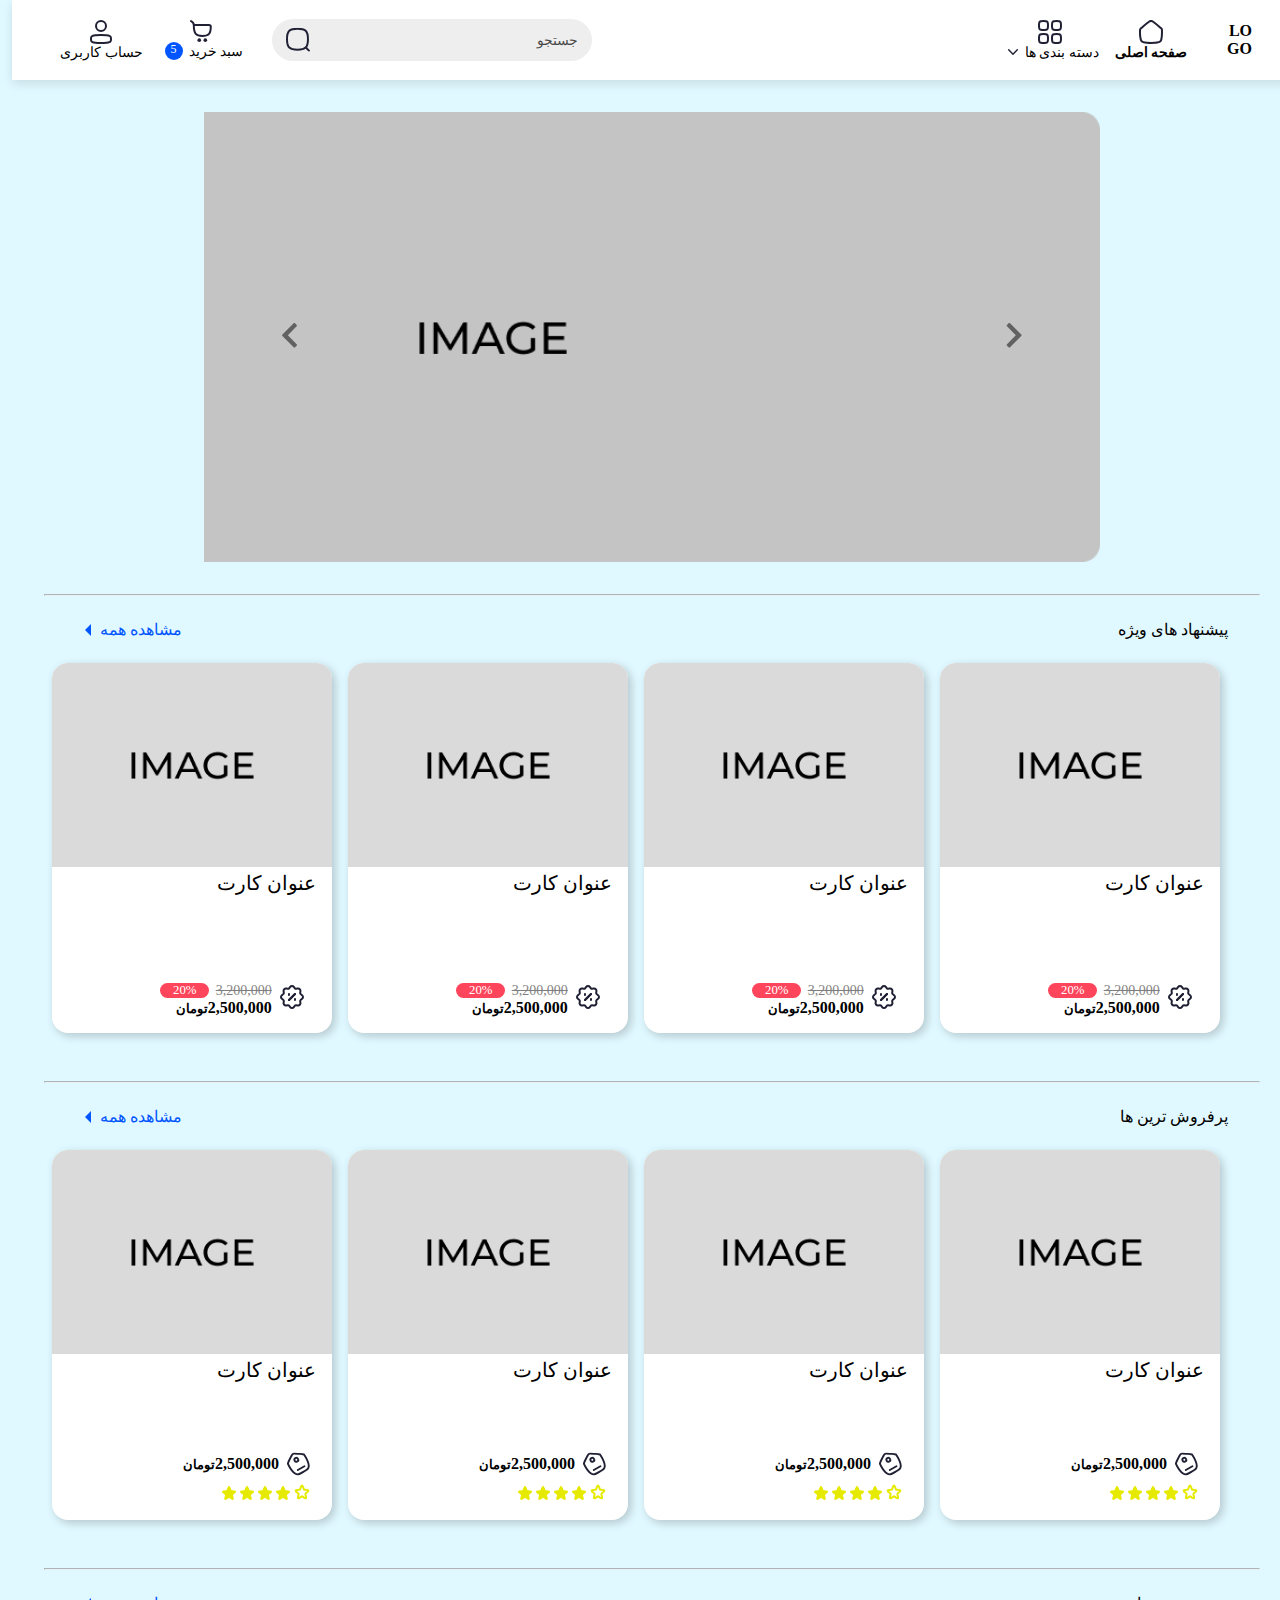
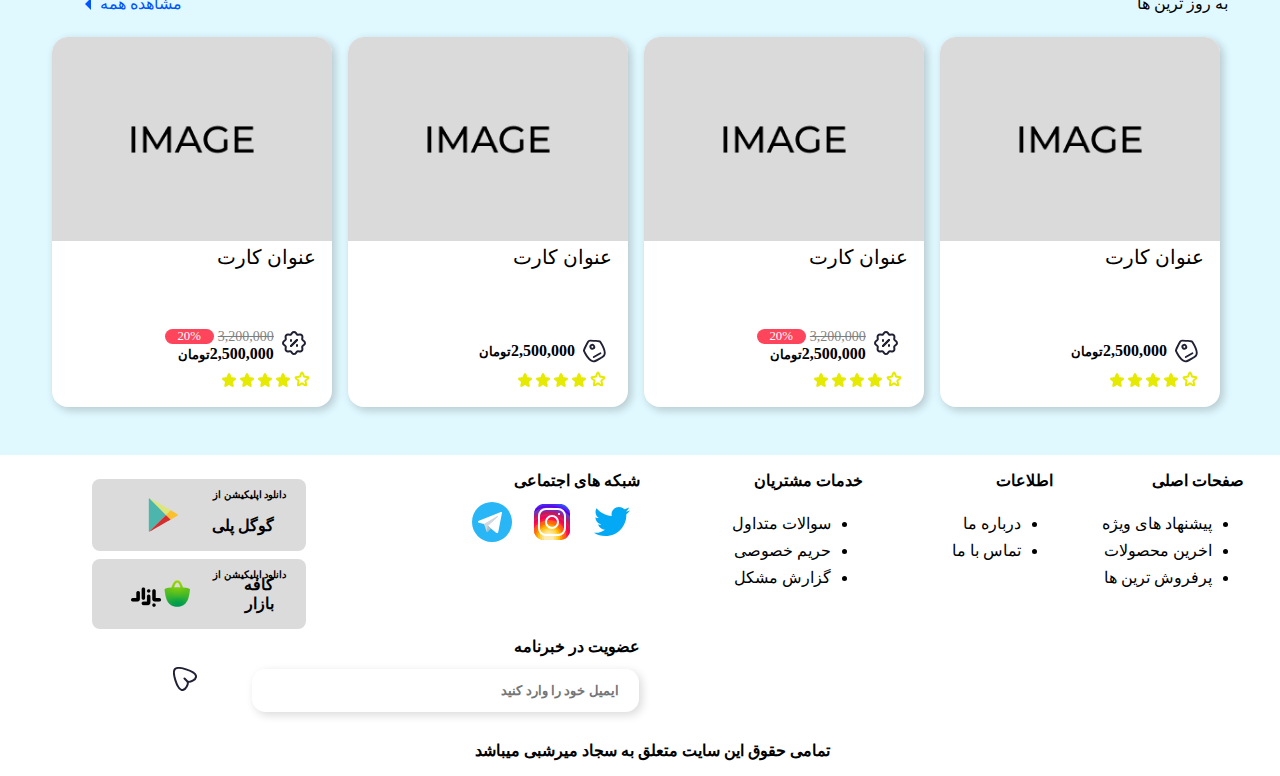
<file: index.html>
<!DOCTYPE html>
<html lang="fa-IR">
<head>
    <meta charset="UTF-8">
    <meta http-equiv="X-UA-Compatible" content="IE=edge">
    <meta name="viewport" content="width=device-width, initial-scale=1.0">
    <title>فروشگاه</title>
    <link rel="stylesheet" href="css/Bootstrap/bootstrap-grid.min.css">
    <link rel="stylesheet" href="css/controls.css">
    <link rel="stylesheet" href="css/carousel.css">
    <link rel="stylesheet" href="css/style.css">
</head>
<body>
    <!-- #region navbar -->
    <div class="navbar ">
        <nav >
            <a href="index.html" class="logo">LO<br>GO</a>
            <ul class="menuItems">
                <li>
                    <a href="index.html">
                        <svg width="24" height="24" viewBox="0 0 24 24" fill="none" xmlns="http://www.w3.org/2000/svg">
                            <path d="M1.71205 19.2165C0.731983 14.7378 0.979718 10.7505 1.19878 9.21903C1.22156 9.18083 1.26188 9.12096 1.3271 9.03762C1.47501 8.84861 1.70084 8.60214 2.00458 8.30278C2.60899 7.7071 3.44945 6.97258 4.4089 6.17899C6.32335 4.59548 8.64444 2.83178 10.3366 1.57188C11.3568 0.812318 12.7404 0.80911 13.7633 1.5639C15.4695 2.82291 17.8111 4.58864 19.7304 6.17389C20.6926 6.96861 21.53 7.70271 22.1245 8.29655C22.4236 8.59528 22.6406 8.8382 22.778 9.02132C22.8258 9.08503 22.8572 9.13255 22.8767 9.16498C22.9852 10.7948 23.2496 14.7791 22.3719 19.2371C22.1475 20.3774 21.7303 21.0875 21.1279 21.5714C20.5005 22.0755 19.5539 22.4301 18.0887 22.6131C17.3588 22.7043 16.6359 22.7793 15.9182 22.8382C13.272 23.0553 10.6918 23.0539 8.08393 22.8342C7.39282 22.776 6.69945 22.7024 6.00208 22.6135C4.54036 22.427 3.60663 22.0692 2.98443 21.5644C2.38303 21.0765 1.96249 20.361 1.71205 19.2165ZM1.18016 9.25341C1.18007 9.25344 1.18083 9.25163 1.1827 9.2479C1.18118 9.25152 1.18025 9.25338 1.18016 9.25341ZM22.9016 9.2113C22.9014 9.21126 22.9003 9.20897 22.8986 9.20457C22.9008 9.20914 22.9017 9.21135 22.9016 9.2113Z" stroke="#212135" stroke-width="2" stroke-linecap="round" stroke-linejoin="round"/>
                        </svg>
                        <strong>صفحه اصلی</strong>
                    </a>
                </li>
                <li class="dropdown">
                    <a href="" >
                        <svg width="24" height="24" viewBox="0 0 24 24" fill="none" xmlns="http://www.w3.org/2000/svg">
                            <path d="M1 5.5C1 6.60949 1.06075 7.43281 1.19863 8.0532C1.33399 8.66225 1.53001 9.01274 1.75864 9.24136C1.98726 9.46999 2.33775 9.66601 2.9468 9.80137C3.56719 9.93925 4.39051 10 5.5 10C6.60949 10 7.43281 9.93925 8.0532 9.80137C8.66225 9.66601 9.01274 9.46999 9.24136 9.24136C9.46999 9.01274 9.66601 8.66225 9.80137 8.0532C9.93925 7.43281 10 6.60949 10 5.5C10 4.39051 9.93925 3.56719 9.80137 2.9468C9.66601 2.33775 9.46999 1.98726 9.24136 1.75864C9.01274 1.53001 8.66225 1.33399 8.0532 1.19863C7.43281 1.06075 6.60949 1 5.5 1C4.39051 1 3.56719 1.06075 2.9468 1.19863C2.33775 1.33399 1.98726 1.53001 1.75864 1.75864C1.53001 1.98726 1.33399 2.33775 1.19863 2.9468C1.06075 3.56719 1 4.39051 1 5.5Z" stroke="#212135" stroke-width="2" stroke-linecap="round" stroke-linejoin="round"/>
                            <path d="M1 18.5C1 19.6095 1.06075 20.4328 1.19863 21.0532C1.33399 21.6622 1.53001 22.0127 1.75864 22.2414C1.98726 22.47 2.33775 22.666 2.9468 22.8014C3.56719 22.9392 4.39051 23 5.5 23C6.60949 23 7.43281 22.9392 8.0532 22.8014C8.66225 22.666 9.01274 22.47 9.24136 22.2414C9.46999 22.0127 9.66601 21.6622 9.80137 21.0532C9.93925 20.4328 10 19.6095 10 18.5C10 17.3905 9.93925 16.5672 9.80137 15.9468C9.66601 15.3378 9.46999 14.9873 9.24136 14.7586C9.01274 14.53 8.66225 14.334 8.0532 14.1986C7.43281 14.0608 6.60949 14 5.5 14C4.39051 14 3.56719 14.0608 2.9468 14.1986C2.33775 14.334 1.98726 14.53 1.75864 14.7586C1.53001 14.9873 1.33399 15.3378 1.19863 15.9468C1.06075 16.5672 1 17.3905 1 18.5Z" stroke="#212135" stroke-width="2" stroke-linecap="round" stroke-linejoin="round"/>
                            <path d="M14 5.5C14 6.60949 14.0608 7.43281 14.1986 8.0532C14.334 8.66225 14.53 9.01274 14.7586 9.24136C14.9873 9.46999 15.3378 9.66601 15.9468 9.80137C16.5672 9.93925 17.3905 10 18.5 10C19.6095 10 20.4328 9.93925 21.0532 9.80137C21.6622 9.66601 22.0127 9.46999 22.2414 9.24136C22.47 9.01274 22.666 8.66225 22.8014 8.0532C22.9392 7.43281 23 6.60949 23 5.5C23 4.39051 22.9392 3.56719 22.8014 2.9468C22.666 2.33775 22.47 1.98726 22.2414 1.75864C22.0127 1.53001 21.6622 1.33399 21.0532 1.19863C20.4328 1.06075 19.6095 1 18.5 1C17.3905 1 16.5672 1.06075 15.9468 1.19863C15.3378 1.33399 14.9873 1.53001 14.7586 1.75864C14.53 1.98726 14.334 2.33775 14.1986 2.9468C14.0608 3.56719 14 4.39051 14 5.5Z" stroke="#212135" stroke-width="2" stroke-linecap="round" stroke-linejoin="round"/>
                            <path d="M14 18.5C14 19.6095 14.0608 20.4328 14.1986 21.0532C14.334 21.6622 14.53 22.0127 14.7586 22.2414C14.9873 22.47 15.3378 22.666 15.9468 22.8014C16.5672 22.9392 17.3905 23 18.5 23C19.6095 23 20.4328 22.9392 21.0532 22.8014C21.6622 22.666 22.0127 22.47 22.2414 22.2414C22.47 22.0127 22.666 21.6622 22.8014 21.0532C22.9392 20.4328 23 19.6095 23 18.5C23 17.3905 22.9392 16.5672 22.8014 15.9468C22.666 15.3378 22.47 14.9873 22.2414 14.7586C22.0127 14.53 21.6622 14.334 21.0532 14.1986C20.4328 14.0608 19.6095 14 18.5 14C17.3905 14 16.5672 14.0608 15.9468 14.1986C15.3378 14.334 14.9873 14.53 14.7586 14.7586C14.53 14.9873 14.334 15.3378 14.1986 15.9468C14.0608 16.5672 14 17.3905 14 18.5Z" stroke="#212135" stroke-width="2" stroke-linecap="round" stroke-linejoin="round"/>
                        </svg>
                        <div>
                            <span>دسته بندی ها</span>
                            <svg width="10" height="6" viewBox="0 0 14 8" fill="none" xmlns="http://www.w3.org/2000/svg">
                                <path d="M13 1L7 7L1 1" stroke="#212135" stroke-width="2" stroke-linecap="round" stroke-linejoin="round"/>
                            </svg>
                        </div>

                        <ul class="dropDownMenu">
                            <li class="item">
                                <a href="">تکنولوژی</a>
                            </li>
                            <li class="item">
                                <a href="">سرگرمی</a>
                            </li>
                            <li class="item">
                                <a href="">پوشاک</a>
                            </li>
                        </ul>
                    </a>
                </li>
            </ul>
            <ul>
                <li>
                    <form action="" method="GET" class="searchBox">
                        <input type="search" name="q" id="q" required>
                        <label for="q">جستجو</label>
                        <button type="submit">
                            <svg width="24" height="24" viewBox="0 0 24 24" fill="none" xmlns="http://www.w3.org/2000/svg">
                                <path d="M1 11.4783C1 15.8486 1.78302 18.3581 3.30283 19.8237C4.83125 21.2975 7.35021 21.9565 11.4783 21.9565C15.6063 21.9565 18.1253 21.2975 19.6537 19.8237C21.1735 18.3581 21.9565 15.8486 21.9565 11.4783C21.9565 7.10793 21.1735 4.59845 19.6537 3.13291C18.1253 1.65907 15.6063 1.00002 11.4783 1.00002C7.35021 1.00002 4.83125 1.65907 3.30283 3.13291C1.78302 4.59845 1 7.10793 1 11.4783Z" stroke="#212135" stroke-width="2" stroke-linecap="round" stroke-linejoin="round"/>
                                <path d="M22.9565 22.9565L20.3478 20.3478" stroke="#212135" stroke-width="2" stroke-linecap="round" stroke-linejoin="round"/>
                            </svg>
                        </button>
                    </form>
                </li>
                <li class="bascket">
                    <a href="" >
                        <svg width="22" height="22" viewBox="0 0 22 22" fill="none" xmlns="http://www.w3.org/2000/svg">
                            <ellipse cx="9.26315" cy="20.1804" rx="1.81955" ry="1.81955" fill="#212135"/>
                            <ellipse cx="15.3283" cy="20.1804" rx="1.81955" ry="1.81955" fill="#212135"/>
                            <path d="M1.04761 1.04761C2.89111 1.96936 3.8045 2.77516 3.8045 5.01754M3.8045 5.01754C3.8045 14.1153 6.23057 15.9348 12.2957 15.9348C18.3609 15.9348 20.787 14.1153 20.787 6.83708C20.787 5.81565 20.1804 5.01754 18.9674 5.01754C17.7544 5.01754 7.845 5.01754 3.8045 5.01754Z" stroke="#212135" stroke-width="2" stroke-linecap="round" stroke-linejoin="round"/>
                        </svg>
                        <div >
                            <span>سبد خرید</span>
                            <span class="badge"> 5 </span>
                        </div>
                    </a>
                    <div class="basketItems">
                        <div class="items">
                            <div class="top">
                                <h5>کالا ها</h5>
                                <span>(3 کالا)</span>
                                <a href="">
                                    مشاهده سبد خرید
                                    <svg width="7" height="11" viewBox="0 0 7 11" fill="none" xmlns="http://www.w3.org/2000/svg">
                                        <path d="M5.375 9.125L1.625 5.375L5.375 1.625" stroke="#0055FF" stroke-width="2" stroke-linecap="round" stroke-linejoin="round"/>
                                    </svg>
                                </a>
                            </div>
                            <ul>
                                <li>
                                    <a href=""><img src="./imgs/singleImage.png" alt="img"></a>
                                    <div class="content">
                                        <a href="">نام کالا اینجا نمایش داده میشود</a>
                                        <div class="details">
                                            <div class="count">
                                                تعداد کالا
                                                <div>3</div>
                                            </div>
                                            <div class="color">
                                                رنگ
                                                <div style="background-color: #0055FF;"></div>
                                            </div>
                                        </div>
                                        <div class="price">
                                            قیمت کالا
                                            <strong>230,000 <sub>تومان</sub> </strong>
                                        </div>
                                    </div>
                                    <button class="btn btn-danger">
                                        <svg width="17" height="18" viewBox="0 0 17 18" fill="none" xmlns="http://www.w3.org/2000/svg">
                                            <path d="M2.27149 11.0328C2.31673 11.2362 2.36005 11.4324 2.40186 11.6217C2.643 12.7135 2.83384 13.5775 3.05039 14.2929C3.30275 15.1264 3.55713 15.6366 3.86699 15.9815C4.44808 16.6285 5.50524 16.9998 8.4999 16.9998C11.4946 16.9998 12.5517 16.6285 13.1328 15.9815C13.4427 15.6366 13.697 15.1264 13.9494 14.2929C14.166 13.5775 14.3568 12.7135 14.5979 11.6217C14.6397 11.4324 14.6831 11.2362 14.7283 11.0328C15.306 8.43485 14.8987 7.25557 14.1355 6.61675C13.7057 6.25704 13.0568 5.96827 12.1 5.77556C11.1459 5.58341 9.95376 5.49994 8.4999 5.49994C7.04603 5.49994 5.85388 5.58341 4.8998 5.77556C3.94296 5.96827 3.29407 6.25704 2.86434 6.61674C2.10113 7.25557 1.69381 8.43485 2.27149 11.0328Z" stroke="white" stroke-width="2" stroke-linecap="round" stroke-linejoin="round"/>
                                            <path d="M8.49996 8.99988V13.4998M5.5 8.99988V13.4998M11.4999 8.99988V13.4998" stroke="white" stroke-width="2" stroke-linecap="round" stroke-linejoin="round"/>
                                            <path fill-rule="evenodd" clip-rule="evenodd" d="M7.00007 1.30202V1C7.00007 0.447715 7.44779 0 8.00007 0H9.00003C9.55232 0 10 0.447715 10 1V1.30227C12.7856 1.5014 14.6708 2.23423 15.7656 2.89316C16.2388 3.17795 16.3915 3.79242 16.1067 4.26561C15.8219 4.7388 15.2075 4.89153 14.7343 4.60674C13.8 4.04442 11.8016 3.24997 8.50003 3.24997C5.18369 3.24997 3.13258 4.05078 2.29035 4.59146C1.8256 4.88983 1.20697 4.75494 0.908607 4.29018C0.610244 3.82543 0.745134 3.2068 1.20989 2.90843C2.265 2.23108 4.20678 1.50027 7.00007 1.30202Z" fill="white"/>
                                        </svg>
                                    </button>
                                </li>
                                <li>
                                    <a href=""><img src="./imgs/singleImage.png" alt="img"></a>
                                    <div class="content">
                                        <a href="">نام کالا اینجا نمایش داده میشود</a>
                                        <div class="details">
                                            <div class="count">
                                                تعداد کالا
                                                <div>3</div>
                                            </div>
                                            <div class="color">
                                                رنگ
                                                <div style="background-color: #0055FF;"></div>
                                            </div>
                                        </div>
                                        <div class="price">
                                            قیمت کالا
                                            <strong>230,000 <sub>تومان</sub> </strong>
                                        </div>
                                    </div>
                                    <button class="btn btn-danger">
                                        <svg width="17" height="18" viewBox="0 0 17 18" fill="none" xmlns="http://www.w3.org/2000/svg">
                                            <path d="M2.27149 11.0328C2.31673 11.2362 2.36005 11.4324 2.40186 11.6217C2.643 12.7135 2.83384 13.5775 3.05039 14.2929C3.30275 15.1264 3.55713 15.6366 3.86699 15.9815C4.44808 16.6285 5.50524 16.9998 8.4999 16.9998C11.4946 16.9998 12.5517 16.6285 13.1328 15.9815C13.4427 15.6366 13.697 15.1264 13.9494 14.2929C14.166 13.5775 14.3568 12.7135 14.5979 11.6217C14.6397 11.4324 14.6831 11.2362 14.7283 11.0328C15.306 8.43485 14.8987 7.25557 14.1355 6.61675C13.7057 6.25704 13.0568 5.96827 12.1 5.77556C11.1459 5.58341 9.95376 5.49994 8.4999 5.49994C7.04603 5.49994 5.85388 5.58341 4.8998 5.77556C3.94296 5.96827 3.29407 6.25704 2.86434 6.61674C2.10113 7.25557 1.69381 8.43485 2.27149 11.0328Z" stroke="white" stroke-width="2" stroke-linecap="round" stroke-linejoin="round"/>
                                            <path d="M8.49996 8.99988V13.4998M5.5 8.99988V13.4998M11.4999 8.99988V13.4998" stroke="white" stroke-width="2" stroke-linecap="round" stroke-linejoin="round"/>
                                            <path fill-rule="evenodd" clip-rule="evenodd" d="M7.00007 1.30202V1C7.00007 0.447715 7.44779 0 8.00007 0H9.00003C9.55232 0 10 0.447715 10 1V1.30227C12.7856 1.5014 14.6708 2.23423 15.7656 2.89316C16.2388 3.17795 16.3915 3.79242 16.1067 4.26561C15.8219 4.7388 15.2075 4.89153 14.7343 4.60674C13.8 4.04442 11.8016 3.24997 8.50003 3.24997C5.18369 3.24997 3.13258 4.05078 2.29035 4.59146C1.8256 4.88983 1.20697 4.75494 0.908607 4.29018C0.610244 3.82543 0.745134 3.2068 1.20989 2.90843C2.265 2.23108 4.20678 1.50027 7.00007 1.30202Z" fill="white"/>
                                        </svg>
                                    </button>
                                </li>
                                <li>
                                    <a href=""><img src="./imgs/singleImage.png" alt="img"></a>
                                    <div class="content">
                                        <a href="">نام کالا اینجا نمایش داده میشود</a>
                                        <div class="details">
                                            <div class="count">
                                                تعداد کالا
                                                <div>3</div>
                                            </div>
                                            <div class="color">
                                                رنگ
                                                <div style="background-color: #0055FF;"></div>
                                            </div>
                                        </div>
                                        <div class="price">
                                            قیمت کالا
                                            <strong>230,000 <sub>تومان</sub> </strong>
                                        </div>
                                    </div>
                                    <button class="btn btn-danger">
                                        <svg width="17" height="18" viewBox="0 0 17 18" fill="none" xmlns="http://www.w3.org/2000/svg">
                                            <path d="M2.27149 11.0328C2.31673 11.2362 2.36005 11.4324 2.40186 11.6217C2.643 12.7135 2.83384 13.5775 3.05039 14.2929C3.30275 15.1264 3.55713 15.6366 3.86699 15.9815C4.44808 16.6285 5.50524 16.9998 8.4999 16.9998C11.4946 16.9998 12.5517 16.6285 13.1328 15.9815C13.4427 15.6366 13.697 15.1264 13.9494 14.2929C14.166 13.5775 14.3568 12.7135 14.5979 11.6217C14.6397 11.4324 14.6831 11.2362 14.7283 11.0328C15.306 8.43485 14.8987 7.25557 14.1355 6.61675C13.7057 6.25704 13.0568 5.96827 12.1 5.77556C11.1459 5.58341 9.95376 5.49994 8.4999 5.49994C7.04603 5.49994 5.85388 5.58341 4.8998 5.77556C3.94296 5.96827 3.29407 6.25704 2.86434 6.61674C2.10113 7.25557 1.69381 8.43485 2.27149 11.0328Z" stroke="white" stroke-width="2" stroke-linecap="round" stroke-linejoin="round"/>
                                            <path d="M8.49996 8.99988V13.4998M5.5 8.99988V13.4998M11.4999 8.99988V13.4998" stroke="white" stroke-width="2" stroke-linecap="round" stroke-linejoin="round"/>
                                            <path fill-rule="evenodd" clip-rule="evenodd" d="M7.00007 1.30202V1C7.00007 0.447715 7.44779 0 8.00007 0H9.00003C9.55232 0 10 0.447715 10 1V1.30227C12.7856 1.5014 14.6708 2.23423 15.7656 2.89316C16.2388 3.17795 16.3915 3.79242 16.1067 4.26561C15.8219 4.7388 15.2075 4.89153 14.7343 4.60674C13.8 4.04442 11.8016 3.24997 8.50003 3.24997C5.18369 3.24997 3.13258 4.05078 2.29035 4.59146C1.8256 4.88983 1.20697 4.75494 0.908607 4.29018C0.610244 3.82543 0.745134 3.2068 1.20989 2.90843C2.265 2.23108 4.20678 1.50027 7.00007 1.30202Z" fill="white"/>
                                        </svg>
                                    </button>
                                </li>
                                <li>
                                    <a href=""><img src="./imgs/singleImage.png" alt="img"></a>
                                    <div class="content">
                                        <a href="">نام کالا اینجا نمایش داده میشود</a>
                                        <div class="details">
                                            <div class="count">
                                                تعداد کالا
                                                <div>3</div>
                                            </div>
                                            <div class="color">
                                                رنگ
                                                <div style="background-color: #0055FF;"></div>
                                            </div>
                                        </div>
                                        <div class="price">
                                            قیمت کالا
                                            <strong>230,000 <sub>تومان</sub> </strong>
                                        </div>
                                    </div>
                                    <button class="btn btn-danger">
                                        <svg width="17" height="18" viewBox="0 0 17 18" fill="none" xmlns="http://www.w3.org/2000/svg">
                                            <path d="M2.27149 11.0328C2.31673 11.2362 2.36005 11.4324 2.40186 11.6217C2.643 12.7135 2.83384 13.5775 3.05039 14.2929C3.30275 15.1264 3.55713 15.6366 3.86699 15.9815C4.44808 16.6285 5.50524 16.9998 8.4999 16.9998C11.4946 16.9998 12.5517 16.6285 13.1328 15.9815C13.4427 15.6366 13.697 15.1264 13.9494 14.2929C14.166 13.5775 14.3568 12.7135 14.5979 11.6217C14.6397 11.4324 14.6831 11.2362 14.7283 11.0328C15.306 8.43485 14.8987 7.25557 14.1355 6.61675C13.7057 6.25704 13.0568 5.96827 12.1 5.77556C11.1459 5.58341 9.95376 5.49994 8.4999 5.49994C7.04603 5.49994 5.85388 5.58341 4.8998 5.77556C3.94296 5.96827 3.29407 6.25704 2.86434 6.61674C2.10113 7.25557 1.69381 8.43485 2.27149 11.0328Z" stroke="white" stroke-width="2" stroke-linecap="round" stroke-linejoin="round"/>
                                            <path d="M8.49996 8.99988V13.4998M5.5 8.99988V13.4998M11.4999 8.99988V13.4998" stroke="white" stroke-width="2" stroke-linecap="round" stroke-linejoin="round"/>
                                            <path fill-rule="evenodd" clip-rule="evenodd" d="M7.00007 1.30202V1C7.00007 0.447715 7.44779 0 8.00007 0H9.00003C9.55232 0 10 0.447715 10 1V1.30227C12.7856 1.5014 14.6708 2.23423 15.7656 2.89316C16.2388 3.17795 16.3915 3.79242 16.1067 4.26561C15.8219 4.7388 15.2075 4.89153 14.7343 4.60674C13.8 4.04442 11.8016 3.24997 8.50003 3.24997C5.18369 3.24997 3.13258 4.05078 2.29035 4.59146C1.8256 4.88983 1.20697 4.75494 0.908607 4.29018C0.610244 3.82543 0.745134 3.2068 1.20989 2.90843C2.265 2.23108 4.20678 1.50027 7.00007 1.30202Z" fill="white"/>
                                        </svg>
                                    </button>
                                </li>
                            </ul>
                            <div class="goBasket">
                                <div class="totalPrice">
                                    <span>جمع کل:</span>
                                    <strong>2,400,000 <sub>تومان</sub></strong>
                                </div>
                                <a href="cardOverview.html" class="btn btn-primary">ثبت سفارش</a>
                            </div>
                        </div>

                        <div class="NoBasketItem" style="display: none;">
                            <span></span>
                            کالایی برای خرید انتخاب نکرده اید.
                        </div>
                    </div>
                </li>
                <li>
                    <a href="account.html" class="column">
                        <svg width="22" height="24" viewBox="0 0 22 24" fill="none" xmlns="http://www.w3.org/2000/svg">
                            <path d="M1 19C1 19.9693 1.11783 20.618 1.34327 21.0791C1.5502 21.5023 1.88679 21.8473 2.51687 22.1337C3.17962 22.4349 4.14546 22.6599 5.5602 22.8028C6.96536 22.9448 8.74527 23 11 23C13.2547 23 15.0346 22.9448 16.4398 22.8028C17.8545 22.6599 18.8204 22.4349 19.4831 22.1337C20.1132 21.8473 20.4498 21.5023 20.6567 21.0791C20.8822 20.618 21 19.9693 21 19C21 18.0307 20.8822 17.382 20.6567 16.9209C20.4498 16.4977 20.1132 16.1527 19.4831 15.8663C18.8204 15.5651 17.8545 15.3401 16.4398 15.1972C15.0346 15.0552 13.2547 15 11 15C8.74527 15 6.96536 15.0552 5.5602 15.1972C4.14546 15.3401 3.17962 15.5651 2.51687 15.8663C1.88679 16.1527 1.5502 16.4977 1.34327 16.9209C1.11783 17.382 1 18.0307 1 19Z" stroke="#212135" stroke-width="2" stroke-linecap="round" stroke-linejoin="round"/>
                            <circle r="5" transform="matrix(-1 0 0 1 11 6)" stroke="#212135" stroke-width="2"/>
                        </svg>
                        <span>حساب کاربری</span>
                    </a>
                </li>
                
            </ul>
        </nav>
    </div>
    <!-- #endregion -->

    <!-- #region slider -->
    <div class="carousel-container">

        <button class="carousel-prev" id="btnPrev">
            <svg xmlns="http://www.w3.org/2000/svg" viewBox="0 0 26 26">
                <path d="M10.59375 13L19.179688 4.234375C19.5625 3.84375 19.558594 3.21875 19.171875 2.828125L17.636719 1.292969C17.242188 0.902344 16.609375 0.902344 16.21875 1.296875L5.292969 12.292969C5.097656 12.488281 5 12.742188 5 13C5 13.257813 5.097656 13.511719 5.292969 13.707031L16.21875 24.703125C16.609375 25.097656 17.242188 25.097656 17.636719 24.707031L19.171875 23.171875C19.558594 22.78125 19.5625 22.15625 19.179688 21.765625Z" />
            </svg>
        </button>

        <ul class="carousel" id="carousel">
            <li><img src="imgs/sliderImage.png" alt="img"></li>
            <li><img src="imgs/sliderImage.png" alt="img"></li>
            <li><img src="imgs/sliderImage.png" alt="img"></li>
        </ul>

        <button class="carousel-next" id="btnNext">
            <svg xmlns="http://www.w3.org/2000/svg" viewBox="0 0 26 26">
                <path d="M15.40625 13L6.820313 4.234375C6.4375 3.84375 6.441406 3.21875 6.828125 2.828125L8.363281 1.292969C8.757813 0.902344 9.390625 0.902344 9.78125 1.296875L20.707031 12.292969C20.902344 12.488281 21 12.742188 21 13C21 13.257813 20.902344 13.511719 20.707031 13.707031L9.78125 24.703125C9.390625 25.097656 8.757813 25.097656 8.363281 24.707031L6.828125 23.171875C6.441406 22.78125 6.4375 22.15625 6.820313 21.765625Z"  />
            </svg>
        </button>

    </div>
    <!-- #endregion -->

    <hr>

    <!-- #region Special Items -->
    <section class="specials">
        <div>
            <span>پیشنهاد های ویژه</span>
            <a href="" class="btn-nobg-primary">مشاهده همه
                <svg width="8" height="14" viewBox="0 0 8 14" fill="none" xmlns="http://www.w3.org/2000/svg">
                    <path d="M7 13L1 7L7 1" stroke-width="2" stroke-linecap="round" stroke-linejoin="round"/>
                </svg>
            </a>
        </div>
        <div class="cards-container">
            <div class="card">

                <a href="" class="cardImage"><img src="imgs/cardImage.png" alt="cardImage"></a>

                <div class="content">

                    <a href="" class="title"> عنوان کارت </a>
                    
                    <div>
                        <div class="price-container">
                            <svg width="30" height="30" fill="none" xmlns="http://www.w3.org/2000/svg">
                                <path d="M8.30602 15.694C7.89799 15.286 7.89799 14.6244 8.30602 14.2164L14.2164 8.30602C14.6244 7.89799 15.286 7.89799 15.694 8.30602C16.102 8.71405 16.102 9.37559 15.694 9.78361L9.78361 15.694C9.37559 16.102 8.71405 16.102 8.30602 15.694Z" fill="#212135"/>
                                <path d="M15 9L9 15M9 9V10M15 14V15" stroke="#212135" stroke-width="2" stroke-linecap="round" stroke-linejoin="round"/>
                                <path d="M10.1909 1.89863C11.0994 0.700456 12.9006 0.700456 13.8091 1.89863L14.9438 3.39506C15.1917 3.72195 15.5966 3.88968 16.003 3.8338L17.8635 3.578C19.3531 3.37318 20.6268 4.64685 20.422 6.13651L20.1662 7.99698C20.1103 8.40339 20.2781 8.80832 20.6049 9.05618L22.1014 10.1909C23.2995 11.0994 23.2995 12.9006 22.1014 13.8091L20.6049 14.9438C20.2781 15.1917 20.1103 15.5966 20.1662 16.003L20.422 17.8635C20.6268 19.3531 19.3531 20.6268 17.8635 20.422L16.003 20.1662C15.5966 20.1103 15.1917 20.2781 14.9438 20.6049L13.8091 22.1014C12.9006 23.2995 11.0994 23.2995 10.1909 22.1014L9.05618 20.6049C8.80832 20.2781 8.40339 20.1103 7.99698 20.1662L6.13651 20.422C4.64685 20.6268 3.37318 19.3531 3.578 17.8635L3.8338 16.003C3.88968 15.5966 3.72195 15.1917 3.39506 14.9438L1.89863 13.8091C0.700456 12.9006 0.700456 11.0994 1.89863 10.1909L3.39506 9.05618C3.72195 8.80832 3.88968 8.40339 3.8338 7.99698L3.578 6.13651C3.37318 4.64685 4.64685 3.37318 6.13651 3.578L7.99698 3.8338C8.40339 3.88968 8.80832 3.72195 9.05618 3.39506L10.1909 1.89863Z" stroke="#212135" stroke-width="2"/>
                            </svg>
                            <div class="price">
                                <div class="real-price">
                                    <s>3,200,000</s>
                                    <span class="discount">20%</span>
                                </div>
                                <div class="off-price">
                                    <strong>2,500,000 <sub>تومان</sub> </strong>
                                </div>
                            </div>
                        </div>
        
                        <a href="" class="bookmark">
                            <svg width="20" height="25" viewBox="0 0 20 25" fill="none" xmlns="http://www.w3.org/2000/svg">
                                <path d="M4.23207 22.6515L4.23203 22.6514L4.22222 22.6583C3.04571 23.4839 1.4214 22.7367 1.30876 21.2843C1.17636 19.577 0.999972 16.4489 1 11.9001V11.818V11.818C0.999969 10.0123 1.00095 8.43904 1.12977 7.12626C1.26038 5.79534 1.53147 4.60354 2.16092 3.63277C3.47718 1.60276 6.0125 1.01675 9.99586 1.00034C13.9839 0.983921 16.5228 1.56716 17.8404 3.61005C18.4689 4.58457 18.7397 5.7819 18.8703 7.11733C18.9991 8.43513 19 10.0125 19 11.8189V11.9001C19 16.4489 18.8236 19.577 18.6912 21.2843C18.5785 22.7367 16.9543 23.4839 15.7778 22.6583L15.7778 22.6583L15.7679 22.6515C14.7359 21.9456 13.7808 21.1856 13.0366 20.5931L13.0231 20.5824C12.6849 20.3132 12.378 20.0688 12.1372 19.8903C11.6855 19.5554 11.3082 19.3268 10.9587 19.186C10.5782 19.0328 10.271 19 10 19C9.729 19 9.42177 19.0328 9.04133 19.186C8.69178 19.3268 8.31454 19.5554 7.86274 19.8903L8.45823 20.6937L7.86274 19.8903C7.62195 20.0688 7.31488 20.3133 6.97665 20.5826L6.96343 20.5931C6.21919 21.1856 5.26412 21.9456 4.23207 22.6515Z"  stroke-width="2" stroke-linecap="round" stroke-linejoin="round"/>
                                <path d="M12 5.00391C13 5.00391 13.5 5.00011 14.25 5.74817C15 6.49623 15 9.00001 15 10"  stroke-width="2" stroke-linecap="round" stroke-linejoin="round"/>
                            </svg>
                        </a>
                    </div>
                </div>

            </div>
            <div class="card">

                <a href="" class="cardImage"><img src="imgs/cardImage.png" alt="cardImage"></a>

                <div class="content">

                    <a href="" class="title"> عنوان کارت </a>
                    
                    <div>
                        <div class="price-container">
                            <svg width="30" height="30" fill="none" xmlns="http://www.w3.org/2000/svg">
                                <path d="M8.30602 15.694C7.89799 15.286 7.89799 14.6244 8.30602 14.2164L14.2164 8.30602C14.6244 7.89799 15.286 7.89799 15.694 8.30602C16.102 8.71405 16.102 9.37559 15.694 9.78361L9.78361 15.694C9.37559 16.102 8.71405 16.102 8.30602 15.694Z" fill="#212135"/>
                                <path d="M15 9L9 15M9 9V10M15 14V15" stroke="#212135" stroke-width="2" stroke-linecap="round" stroke-linejoin="round"/>
                                <path d="M10.1909 1.89863C11.0994 0.700456 12.9006 0.700456 13.8091 1.89863L14.9438 3.39506C15.1917 3.72195 15.5966 3.88968 16.003 3.8338L17.8635 3.578C19.3531 3.37318 20.6268 4.64685 20.422 6.13651L20.1662 7.99698C20.1103 8.40339 20.2781 8.80832 20.6049 9.05618L22.1014 10.1909C23.2995 11.0994 23.2995 12.9006 22.1014 13.8091L20.6049 14.9438C20.2781 15.1917 20.1103 15.5966 20.1662 16.003L20.422 17.8635C20.6268 19.3531 19.3531 20.6268 17.8635 20.422L16.003 20.1662C15.5966 20.1103 15.1917 20.2781 14.9438 20.6049L13.8091 22.1014C12.9006 23.2995 11.0994 23.2995 10.1909 22.1014L9.05618 20.6049C8.80832 20.2781 8.40339 20.1103 7.99698 20.1662L6.13651 20.422C4.64685 20.6268 3.37318 19.3531 3.578 17.8635L3.8338 16.003C3.88968 15.5966 3.72195 15.1917 3.39506 14.9438L1.89863 13.8091C0.700456 12.9006 0.700456 11.0994 1.89863 10.1909L3.39506 9.05618C3.72195 8.80832 3.88968 8.40339 3.8338 7.99698L3.578 6.13651C3.37318 4.64685 4.64685 3.37318 6.13651 3.578L7.99698 3.8338C8.40339 3.88968 8.80832 3.72195 9.05618 3.39506L10.1909 1.89863Z" stroke="#212135" stroke-width="2"/>
                            </svg>
                            <div class="price">
                                <div class="real-price">
                                    <s>3,200,000</s>
                                    <span class="discount">20%</span>
                                </div>
                                <div class="off-price">
                                    <strong>2,500,000 <sub>تومان</sub> </strong>
                                </div>
                            </div>
                        </div>
        
                        <a href="" class="bookmark">
                            <svg width="20" height="25" viewBox="0 0 20 25" fill="none" xmlns="http://www.w3.org/2000/svg">
                                <path d="M4.23207 22.6515L4.23203 22.6514L4.22222 22.6583C3.04571 23.4839 1.4214 22.7367 1.30876 21.2843C1.17636 19.577 0.999972 16.4489 1 11.9001V11.818V11.818C0.999969 10.0123 1.00095 8.43904 1.12977 7.12626C1.26038 5.79534 1.53147 4.60354 2.16092 3.63277C3.47718 1.60276 6.0125 1.01675 9.99586 1.00034C13.9839 0.983921 16.5228 1.56716 17.8404 3.61005C18.4689 4.58457 18.7397 5.7819 18.8703 7.11733C18.9991 8.43513 19 10.0125 19 11.8189V11.9001C19 16.4489 18.8236 19.577 18.6912 21.2843C18.5785 22.7367 16.9543 23.4839 15.7778 22.6583L15.7778 22.6583L15.7679 22.6515C14.7359 21.9456 13.7808 21.1856 13.0366 20.5931L13.0231 20.5824C12.6849 20.3132 12.378 20.0688 12.1372 19.8903C11.6855 19.5554 11.3082 19.3268 10.9587 19.186C10.5782 19.0328 10.271 19 10 19C9.729 19 9.42177 19.0328 9.04133 19.186C8.69178 19.3268 8.31454 19.5554 7.86274 19.8903L8.45823 20.6937L7.86274 19.8903C7.62195 20.0688 7.31488 20.3133 6.97665 20.5826L6.96343 20.5931C6.21919 21.1856 5.26412 21.9456 4.23207 22.6515Z"  stroke-width="2" stroke-linecap="round" stroke-linejoin="round"/>
                                <path d="M12 5.00391C13 5.00391 13.5 5.00011 14.25 5.74817C15 6.49623 15 9.00001 15 10"  stroke-width="2" stroke-linecap="round" stroke-linejoin="round"/>
                            </svg>
                        </a>
                    </div>
                </div>

            </div>
            <div class="card">

                <a href="" class="cardImage"><img src="imgs/cardImage.png" alt="cardImage"></a>

                <div class="content">

                    <a href="" class="title"> عنوان کارت </a>
                    
                    <div>
                        <div class="price-container">
                            <svg width="30" height="30" fill="none" xmlns="http://www.w3.org/2000/svg">
                                <path d="M8.30602 15.694C7.89799 15.286 7.89799 14.6244 8.30602 14.2164L14.2164 8.30602C14.6244 7.89799 15.286 7.89799 15.694 8.30602C16.102 8.71405 16.102 9.37559 15.694 9.78361L9.78361 15.694C9.37559 16.102 8.71405 16.102 8.30602 15.694Z" fill="#212135"/>
                                <path d="M15 9L9 15M9 9V10M15 14V15" stroke="#212135" stroke-width="2" stroke-linecap="round" stroke-linejoin="round"/>
                                <path d="M10.1909 1.89863C11.0994 0.700456 12.9006 0.700456 13.8091 1.89863L14.9438 3.39506C15.1917 3.72195 15.5966 3.88968 16.003 3.8338L17.8635 3.578C19.3531 3.37318 20.6268 4.64685 20.422 6.13651L20.1662 7.99698C20.1103 8.40339 20.2781 8.80832 20.6049 9.05618L22.1014 10.1909C23.2995 11.0994 23.2995 12.9006 22.1014 13.8091L20.6049 14.9438C20.2781 15.1917 20.1103 15.5966 20.1662 16.003L20.422 17.8635C20.6268 19.3531 19.3531 20.6268 17.8635 20.422L16.003 20.1662C15.5966 20.1103 15.1917 20.2781 14.9438 20.6049L13.8091 22.1014C12.9006 23.2995 11.0994 23.2995 10.1909 22.1014L9.05618 20.6049C8.80832 20.2781 8.40339 20.1103 7.99698 20.1662L6.13651 20.422C4.64685 20.6268 3.37318 19.3531 3.578 17.8635L3.8338 16.003C3.88968 15.5966 3.72195 15.1917 3.39506 14.9438L1.89863 13.8091C0.700456 12.9006 0.700456 11.0994 1.89863 10.1909L3.39506 9.05618C3.72195 8.80832 3.88968 8.40339 3.8338 7.99698L3.578 6.13651C3.37318 4.64685 4.64685 3.37318 6.13651 3.578L7.99698 3.8338C8.40339 3.88968 8.80832 3.72195 9.05618 3.39506L10.1909 1.89863Z" stroke="#212135" stroke-width="2"/>
                            </svg>
                            <div class="price">
                                <div class="real-price">
                                    <s>3,200,000</s>
                                    <span class="discount">20%</span>
                                </div>
                                <div class="off-price">
                                    <strong>2,500,000 <sub>تومان</sub> </strong>
                                </div>
                            </div>
                        </div>
        
                        <a href="" class="bookmark">
                            <svg width="20" height="25" viewBox="0 0 20 25" fill="none" xmlns="http://www.w3.org/2000/svg">
                                <path d="M4.23207 22.6515L4.23203 22.6514L4.22222 22.6583C3.04571 23.4839 1.4214 22.7367 1.30876 21.2843C1.17636 19.577 0.999972 16.4489 1 11.9001V11.818V11.818C0.999969 10.0123 1.00095 8.43904 1.12977 7.12626C1.26038 5.79534 1.53147 4.60354 2.16092 3.63277C3.47718 1.60276 6.0125 1.01675 9.99586 1.00034C13.9839 0.983921 16.5228 1.56716 17.8404 3.61005C18.4689 4.58457 18.7397 5.7819 18.8703 7.11733C18.9991 8.43513 19 10.0125 19 11.8189V11.9001C19 16.4489 18.8236 19.577 18.6912 21.2843C18.5785 22.7367 16.9543 23.4839 15.7778 22.6583L15.7778 22.6583L15.7679 22.6515C14.7359 21.9456 13.7808 21.1856 13.0366 20.5931L13.0231 20.5824C12.6849 20.3132 12.378 20.0688 12.1372 19.8903C11.6855 19.5554 11.3082 19.3268 10.9587 19.186C10.5782 19.0328 10.271 19 10 19C9.729 19 9.42177 19.0328 9.04133 19.186C8.69178 19.3268 8.31454 19.5554 7.86274 19.8903L8.45823 20.6937L7.86274 19.8903C7.62195 20.0688 7.31488 20.3133 6.97665 20.5826L6.96343 20.5931C6.21919 21.1856 5.26412 21.9456 4.23207 22.6515Z"  stroke-width="2" stroke-linecap="round" stroke-linejoin="round"/>
                                <path d="M12 5.00391C13 5.00391 13.5 5.00011 14.25 5.74817C15 6.49623 15 9.00001 15 10"  stroke-width="2" stroke-linecap="round" stroke-linejoin="round"/>
                            </svg>
                        </a>
                    </div>
                </div>

            </div>
            <div class="card">

                <a href="" class="cardImage"><img src="imgs/cardImage.png" alt="cardImage"></a>

                <div class="content">

                    <a href="" class="title"> عنوان کارت </a>
                    
                    <div>
                        <div class="price-container">
                            <svg width="30" height="30" fill="none" xmlns="http://www.w3.org/2000/svg">
                                <path d="M8.30602 15.694C7.89799 15.286 7.89799 14.6244 8.30602 14.2164L14.2164 8.30602C14.6244 7.89799 15.286 7.89799 15.694 8.30602C16.102 8.71405 16.102 9.37559 15.694 9.78361L9.78361 15.694C9.37559 16.102 8.71405 16.102 8.30602 15.694Z" fill="#212135"/>
                                <path d="M15 9L9 15M9 9V10M15 14V15" stroke="#212135" stroke-width="2" stroke-linecap="round" stroke-linejoin="round"/>
                                <path d="M10.1909 1.89863C11.0994 0.700456 12.9006 0.700456 13.8091 1.89863L14.9438 3.39506C15.1917 3.72195 15.5966 3.88968 16.003 3.8338L17.8635 3.578C19.3531 3.37318 20.6268 4.64685 20.422 6.13651L20.1662 7.99698C20.1103 8.40339 20.2781 8.80832 20.6049 9.05618L22.1014 10.1909C23.2995 11.0994 23.2995 12.9006 22.1014 13.8091L20.6049 14.9438C20.2781 15.1917 20.1103 15.5966 20.1662 16.003L20.422 17.8635C20.6268 19.3531 19.3531 20.6268 17.8635 20.422L16.003 20.1662C15.5966 20.1103 15.1917 20.2781 14.9438 20.6049L13.8091 22.1014C12.9006 23.2995 11.0994 23.2995 10.1909 22.1014L9.05618 20.6049C8.80832 20.2781 8.40339 20.1103 7.99698 20.1662L6.13651 20.422C4.64685 20.6268 3.37318 19.3531 3.578 17.8635L3.8338 16.003C3.88968 15.5966 3.72195 15.1917 3.39506 14.9438L1.89863 13.8091C0.700456 12.9006 0.700456 11.0994 1.89863 10.1909L3.39506 9.05618C3.72195 8.80832 3.88968 8.40339 3.8338 7.99698L3.578 6.13651C3.37318 4.64685 4.64685 3.37318 6.13651 3.578L7.99698 3.8338C8.40339 3.88968 8.80832 3.72195 9.05618 3.39506L10.1909 1.89863Z" stroke="#212135" stroke-width="2"/>
                            </svg>
                            <div class="price">
                                <div class="real-price">
                                    <s>3,200,000</s>
                                    <span class="discount">20%</span>
                                </div>
                                <div class="off-price">
                                    <strong>2,500,000 <sub>تومان</sub> </strong>
                                </div>
                            </div>
                        </div>
        
                        <a href="" class="bookmark">
                            <svg width="20" height="25" viewBox="0 0 20 25" fill="none" xmlns="http://www.w3.org/2000/svg">
                                <path d="M4.23207 22.6515L4.23203 22.6514L4.22222 22.6583C3.04571 23.4839 1.4214 22.7367 1.30876 21.2843C1.17636 19.577 0.999972 16.4489 1 11.9001V11.818V11.818C0.999969 10.0123 1.00095 8.43904 1.12977 7.12626C1.26038 5.79534 1.53147 4.60354 2.16092 3.63277C3.47718 1.60276 6.0125 1.01675 9.99586 1.00034C13.9839 0.983921 16.5228 1.56716 17.8404 3.61005C18.4689 4.58457 18.7397 5.7819 18.8703 7.11733C18.9991 8.43513 19 10.0125 19 11.8189V11.9001C19 16.4489 18.8236 19.577 18.6912 21.2843C18.5785 22.7367 16.9543 23.4839 15.7778 22.6583L15.7778 22.6583L15.7679 22.6515C14.7359 21.9456 13.7808 21.1856 13.0366 20.5931L13.0231 20.5824C12.6849 20.3132 12.378 20.0688 12.1372 19.8903C11.6855 19.5554 11.3082 19.3268 10.9587 19.186C10.5782 19.0328 10.271 19 10 19C9.729 19 9.42177 19.0328 9.04133 19.186C8.69178 19.3268 8.31454 19.5554 7.86274 19.8903L8.45823 20.6937L7.86274 19.8903C7.62195 20.0688 7.31488 20.3133 6.97665 20.5826L6.96343 20.5931C6.21919 21.1856 5.26412 21.9456 4.23207 22.6515Z"  stroke-width="2" stroke-linecap="round" stroke-linejoin="round"/>
                                <path d="M12 5.00391C13 5.00391 13.5 5.00011 14.25 5.74817C15 6.49623 15 9.00001 15 10"  stroke-width="2" stroke-linecap="round" stroke-linejoin="round"/>
                            </svg>
                        </a>
                    </div>
                </div>

            </div>

        </div>
    </section>
    <!-- #endregion -->
    
    <hr>

    <!-- #region Most Sold Items -->
    <section class="most-sold">
        <div>
            <span>پرفروش ترین ها</span>
            <a href="" class="btn-nobg-primary">مشاهده همه
                <svg width="8" height="14" viewBox="0 0 8 14" fill="none" xmlns="http://www.w3.org/2000/svg">
                    <path d="M7 13L1 7L7 1" stroke-width="2" stroke-linecap="round" stroke-linejoin="round"/>
                </svg>
            </a>
        </div>
        <div class="cards-container">
            <div class="card">

                <a href="" class="cardImage"><img src="imgs/cardImage.png" alt="cardImage"></a>

                <div class="content">

                    <a href="" class="title"> عنوان کارت </a>
                    
                    <div>
                        <div>
                            <div class="price-container">
                                <svg width="24" height="24" viewBox="0 0 24 24" fill="none" xmlns="http://www.w3.org/2000/svg">
                                    <path d="M21.8435 17.2942C22.7153 16.4449 23.0671 15.2271 22.9897 13.6943C22.9119 12.1533 22.4013 10.4109 21.6873 8.70513C20.9776 7.00957 20.0911 5.40712 19.3118 4.16171C18.5538 2.95025 17.9497 2.16052 17.733 1.93125C17.7103 1.92056 17.6516 1.89388 17.539 1.85799C17.3397 1.79443 17.0594 1.72871 16.6987 1.66438C15.9802 1.53625 15.0374 1.42994 13.9839 1.34181C11.8815 1.16593 9.43346 1.06983 7.65234 1.00165C6.69573 0.96503 5.70261 1.54707 5.22523 2.41411C4.36173 3.98246 3.22908 6.13575 2.34547 8.03244C1.90259 8.98309 1.5314 9.8499 1.28771 10.5377C1.16546 10.8827 1.0828 11.1619 1.03751 11.3721C1.00545 11.5209 1.00169 11.5935 1.00021 11.611C1.02855 11.7174 1.12096 11.9853 1.30896 12.4205C1.50529 12.875 1.78022 13.4539 2.12376 14.1081C2.81187 15.4187 3.76043 17.0035 4.87868 18.4763C6.00401 19.9584 7.26196 21.2747 8.55664 22.1026C9.84282 22.9251 11.0619 23.2061 12.2186 22.8443C13.0404 22.5873 15.0961 21.5458 17.2046 20.3367C18.2385 19.7438 19.2527 19.1292 20.0916 18.5808C20.9527 18.018 21.5643 17.5661 21.8435 17.2942Z" stroke="#212135" stroke-width="2" stroke-linecap="round" stroke-linejoin="round"/>
                                    <circle cx="9.85927" cy="7.60892" r="2.02944" transform="rotate(150 9.85927 7.60892)" stroke="#212135" stroke-width="2"/>
                                    <rect width="10.0999" height="2.01963" rx="1.00981" transform="matrix(-0.866025 0.5 0.5 0.866025 18.7759 12.9551)" fill="#212135"/>
                                </svg>
                                    
                                <div class="price">
                                    <div class="end-price">
                                        <strong>2,500,000 <sub>تومان</sub> </strong>
                                    </div>
                                </div>
                            </div>

                            <div class="stars">
                                <svg width="16" height="16" viewBox="0 0 16 16" fill="none" xmlns="http://www.w3.org/2000/svg">
                                    <path d="M8.0181 1.58337C8.57277 1.58337 9.418 3.89548 9.81749 5.08942C9.95581 5.5028 10.3365 5.78869 10.772 5.80787C12.017 5.86271 14.4166 6.04506 14.4166 6.63588C14.4166 7.21416 12.7307 8.59043 11.8031 9.30393C11.4529 9.5733 11.307 10.0346 11.4386 10.4564C11.8093 11.6454 12.4507 13.9557 11.9734 14.3476C11.5075 14.73 9.65692 13.3916 8.65404 12.6095C8.2712 12.3109 7.72835 12.3105 7.34549 12.6091C6.34253 13.3911 4.49563 14.7301 4.0628 14.3476C3.61821 13.9547 4.22829 11.633 4.57737 10.4469C4.70021 10.0295 4.55307 9.57779 4.20807 9.31266C3.28294 8.60173 1.58325 7.21653 1.58325 6.63588C1.58325 6.04411 3.99053 5.86213 5.23376 5.80761C5.66633 5.78864 6.04536 5.50634 6.18585 5.09677C6.59463 3.90499 7.46229 1.58337 8.0181 1.58337Z" stroke-width="2" stroke-linecap="round" stroke-linejoin="round"/>
                                </svg>
                                <svg width="14" height="14" viewBox="0 0 14 14" class="filled"  xmlns="http://www.w3.org/2000/svg">
                                    <path fill-rule="evenodd" clip-rule="evenodd" d="M7.01819 0C6.72607 0 6.50802 0.15913 6.38429 0.271266C6.24819 0.394617 6.1283 0.550728 6.02478 0.706793C5.81576 1.02189 5.61074 1.43355 5.42493 1.85267C5.05049 2.6973 4.71239 3.66846 4.53568 4.19862C4.53309 4.2064 4.52546 4.21252 4.51621 4.21283C3.96257 4.23154 2.94791 4.2812 2.06354 4.4109C1.62663 4.47497 1.18662 4.56332 0.843074 4.69124C0.673915 4.75423 0.489437 4.84064 0.337272 4.96599C0.183268 5.09285 0 5.3152 0 5.63584C0 5.85759 0.0838999 6.0539 0.159846 6.19398C0.241249 6.34414 0.348831 6.49295 0.463905 6.63346C0.694552 6.91511 0.999528 7.21661 1.31484 7.50335C1.94849 8.07958 2.68228 8.64859 3.09977 8.96318C3.10635 8.96814 3.10942 8.97642 3.1067 8.98537C2.94637 9.51175 2.66791 10.4749 2.49077 11.3682C2.40278 11.8119 2.33484 12.2623 2.32464 12.6427C2.31956 12.8319 2.3279 13.0278 2.36573 13.2074C2.40097 13.3747 2.47841 13.6095 2.67659 13.7847C2.89901 13.9812 3.16672 14.0073 3.35208 13.9958C3.54162 13.9841 3.73146 13.9292 3.90063 13.8654C4.24226 13.7365 4.62789 13.5207 4.99766 13.2878C5.74465 12.8172 6.53562 12.2063 6.98544 11.8472C6.99358 11.8407 7.00554 11.8405 7.01408 11.8473C7.4638 12.2068 8.25542 12.818 9.008 13.2889C9.38073 13.5221 9.77036 13.7379 10.1179 13.8667C10.2904 13.9306 10.4822 13.9845 10.6734 13.9959C10.8612 14.0071 11.1215 13.9808 11.3436 13.7984C11.5518 13.6276 11.6382 13.3929 11.6783 13.2188C11.7206 13.0355 11.7304 12.8364 11.7257 12.6457C11.7163 12.2625 11.6449 11.8104 11.5523 11.3669C11.3657 10.4734 11.0706 9.50999 10.8999 8.9814C10.8969 8.97203 10.9001 8.96329 10.9069 8.95815C11.3265 8.6418 12.0587 8.07358 12.6902 7.49877C13.0045 7.21273 13.3082 6.91208 13.538 6.63119C13.6526 6.49105 13.7597 6.3426 13.8408 6.19276C13.9165 6.05292 14 5.85707 14 5.63584C14 5.31554 13.8171 5.09331 13.6632 4.9664C13.5112 4.84104 13.327 4.75464 13.158 4.69165C12.815 4.56374 12.3756 4.47539 11.9392 4.4113C11.056 4.28156 10.0421 4.23177 9.48724 4.21295C9.47788 4.21263 9.47038 4.20654 9.46784 4.19869C9.29512 3.66695 8.96551 2.69663 8.59864 1.85317C8.41661 1.43467 8.21521 1.02341 8.00883 0.708444C7.90662 0.552459 7.78779 0.396041 7.65217 0.272289C7.52853 0.159473 7.31073 0 7.01819 0Z"/>
                                </svg>
                                <svg width="14" height="14" viewBox="0 0 14 14" class="filled" xmlns="http://www.w3.org/2000/svg">
                                    <path fill-rule="evenodd" clip-rule="evenodd" d="M7.01819 0C6.72607 0 6.50802 0.15913 6.38429 0.271266C6.24819 0.394617 6.1283 0.550728 6.02478 0.706793C5.81576 1.02189 5.61074 1.43355 5.42493 1.85267C5.05049 2.6973 4.71239 3.66846 4.53568 4.19862C4.53309 4.2064 4.52546 4.21252 4.51621 4.21283C3.96257 4.23154 2.94791 4.2812 2.06354 4.4109C1.62663 4.47497 1.18662 4.56332 0.843074 4.69124C0.673915 4.75423 0.489437 4.84064 0.337272 4.96599C0.183268 5.09285 0 5.3152 0 5.63584C0 5.85759 0.0838999 6.0539 0.159846 6.19398C0.241249 6.34414 0.348831 6.49295 0.463905 6.63346C0.694552 6.91511 0.999528 7.21661 1.31484 7.50335C1.94849 8.07958 2.68228 8.64859 3.09977 8.96318C3.10635 8.96814 3.10942 8.97642 3.1067 8.98537C2.94637 9.51175 2.66791 10.4749 2.49077 11.3682C2.40278 11.8119 2.33484 12.2623 2.32464 12.6427C2.31956 12.8319 2.3279 13.0278 2.36573 13.2074C2.40097 13.3747 2.47841 13.6095 2.67659 13.7847C2.89901 13.9812 3.16672 14.0073 3.35208 13.9958C3.54162 13.9841 3.73146 13.9292 3.90063 13.8654C4.24226 13.7365 4.62789 13.5207 4.99766 13.2878C5.74465 12.8172 6.53562 12.2063 6.98544 11.8472C6.99358 11.8407 7.00554 11.8405 7.01408 11.8473C7.4638 12.2068 8.25542 12.818 9.008 13.2889C9.38073 13.5221 9.77036 13.7379 10.1179 13.8667C10.2904 13.9306 10.4822 13.9845 10.6734 13.9959C10.8612 14.0071 11.1215 13.9808 11.3436 13.7984C11.5518 13.6276 11.6382 13.3929 11.6783 13.2188C11.7206 13.0355 11.7304 12.8364 11.7257 12.6457C11.7163 12.2625 11.6449 11.8104 11.5523 11.3669C11.3657 10.4734 11.0706 9.50999 10.8999 8.9814C10.8969 8.97203 10.9001 8.96329 10.9069 8.95815C11.3265 8.6418 12.0587 8.07358 12.6902 7.49877C13.0045 7.21273 13.3082 6.91208 13.538 6.63119C13.6526 6.49105 13.7597 6.3426 13.8408 6.19276C13.9165 6.05292 14 5.85707 14 5.63584C14 5.31554 13.8171 5.09331 13.6632 4.9664C13.5112 4.84104 13.327 4.75464 13.158 4.69165C12.815 4.56374 12.3756 4.47539 11.9392 4.4113C11.056 4.28156 10.0421 4.23177 9.48724 4.21295C9.47788 4.21263 9.47038 4.20654 9.46784 4.19869C9.29512 3.66695 8.96551 2.69663 8.59864 1.85317C8.41661 1.43467 8.21521 1.02341 8.00883 0.708444C7.90662 0.552459 7.78779 0.396041 7.65217 0.272289C7.52853 0.159473 7.31073 0 7.01819 0Z"/>
                                </svg>
                                <svg width="14" height="14" viewBox="0 0 14 14" class="filled" xmlns="http://www.w3.org/2000/svg">
                                    <path fill-rule="evenodd" clip-rule="evenodd" d="M7.01819 0C6.72607 0 6.50802 0.15913 6.38429 0.271266C6.24819 0.394617 6.1283 0.550728 6.02478 0.706793C5.81576 1.02189 5.61074 1.43355 5.42493 1.85267C5.05049 2.6973 4.71239 3.66846 4.53568 4.19862C4.53309 4.2064 4.52546 4.21252 4.51621 4.21283C3.96257 4.23154 2.94791 4.2812 2.06354 4.4109C1.62663 4.47497 1.18662 4.56332 0.843074 4.69124C0.673915 4.75423 0.489437 4.84064 0.337272 4.96599C0.183268 5.09285 0 5.3152 0 5.63584C0 5.85759 0.0838999 6.0539 0.159846 6.19398C0.241249 6.34414 0.348831 6.49295 0.463905 6.63346C0.694552 6.91511 0.999528 7.21661 1.31484 7.50335C1.94849 8.07958 2.68228 8.64859 3.09977 8.96318C3.10635 8.96814 3.10942 8.97642 3.1067 8.98537C2.94637 9.51175 2.66791 10.4749 2.49077 11.3682C2.40278 11.8119 2.33484 12.2623 2.32464 12.6427C2.31956 12.8319 2.3279 13.0278 2.36573 13.2074C2.40097 13.3747 2.47841 13.6095 2.67659 13.7847C2.89901 13.9812 3.16672 14.0073 3.35208 13.9958C3.54162 13.9841 3.73146 13.9292 3.90063 13.8654C4.24226 13.7365 4.62789 13.5207 4.99766 13.2878C5.74465 12.8172 6.53562 12.2063 6.98544 11.8472C6.99358 11.8407 7.00554 11.8405 7.01408 11.8473C7.4638 12.2068 8.25542 12.818 9.008 13.2889C9.38073 13.5221 9.77036 13.7379 10.1179 13.8667C10.2904 13.9306 10.4822 13.9845 10.6734 13.9959C10.8612 14.0071 11.1215 13.9808 11.3436 13.7984C11.5518 13.6276 11.6382 13.3929 11.6783 13.2188C11.7206 13.0355 11.7304 12.8364 11.7257 12.6457C11.7163 12.2625 11.6449 11.8104 11.5523 11.3669C11.3657 10.4734 11.0706 9.50999 10.8999 8.9814C10.8969 8.97203 10.9001 8.96329 10.9069 8.95815C11.3265 8.6418 12.0587 8.07358 12.6902 7.49877C13.0045 7.21273 13.3082 6.91208 13.538 6.63119C13.6526 6.49105 13.7597 6.3426 13.8408 6.19276C13.9165 6.05292 14 5.85707 14 5.63584C14 5.31554 13.8171 5.09331 13.6632 4.9664C13.5112 4.84104 13.327 4.75464 13.158 4.69165C12.815 4.56374 12.3756 4.47539 11.9392 4.4113C11.056 4.28156 10.0421 4.23177 9.48724 4.21295C9.47788 4.21263 9.47038 4.20654 9.46784 4.19869C9.29512 3.66695 8.96551 2.69663 8.59864 1.85317C8.41661 1.43467 8.21521 1.02341 8.00883 0.708444C7.90662 0.552459 7.78779 0.396041 7.65217 0.272289C7.52853 0.159473 7.31073 0 7.01819 0Z"/>
                                </svg>
                                <svg width="14" height="14" viewBox="0 0 14 14" class="filled" xmlns="http://www.w3.org/2000/svg">
                                    <path fill-rule="evenodd" clip-rule="evenodd" d="M7.01819 0C6.72607 0 6.50802 0.15913 6.38429 0.271266C6.24819 0.394617 6.1283 0.550728 6.02478 0.706793C5.81576 1.02189 5.61074 1.43355 5.42493 1.85267C5.05049 2.6973 4.71239 3.66846 4.53568 4.19862C4.53309 4.2064 4.52546 4.21252 4.51621 4.21283C3.96257 4.23154 2.94791 4.2812 2.06354 4.4109C1.62663 4.47497 1.18662 4.56332 0.843074 4.69124C0.673915 4.75423 0.489437 4.84064 0.337272 4.96599C0.183268 5.09285 0 5.3152 0 5.63584C0 5.85759 0.0838999 6.0539 0.159846 6.19398C0.241249 6.34414 0.348831 6.49295 0.463905 6.63346C0.694552 6.91511 0.999528 7.21661 1.31484 7.50335C1.94849 8.07958 2.68228 8.64859 3.09977 8.96318C3.10635 8.96814 3.10942 8.97642 3.1067 8.98537C2.94637 9.51175 2.66791 10.4749 2.49077 11.3682C2.40278 11.8119 2.33484 12.2623 2.32464 12.6427C2.31956 12.8319 2.3279 13.0278 2.36573 13.2074C2.40097 13.3747 2.47841 13.6095 2.67659 13.7847C2.89901 13.9812 3.16672 14.0073 3.35208 13.9958C3.54162 13.9841 3.73146 13.9292 3.90063 13.8654C4.24226 13.7365 4.62789 13.5207 4.99766 13.2878C5.74465 12.8172 6.53562 12.2063 6.98544 11.8472C6.99358 11.8407 7.00554 11.8405 7.01408 11.8473C7.4638 12.2068 8.25542 12.818 9.008 13.2889C9.38073 13.5221 9.77036 13.7379 10.1179 13.8667C10.2904 13.9306 10.4822 13.9845 10.6734 13.9959C10.8612 14.0071 11.1215 13.9808 11.3436 13.7984C11.5518 13.6276 11.6382 13.3929 11.6783 13.2188C11.7206 13.0355 11.7304 12.8364 11.7257 12.6457C11.7163 12.2625 11.6449 11.8104 11.5523 11.3669C11.3657 10.4734 11.0706 9.50999 10.8999 8.9814C10.8969 8.97203 10.9001 8.96329 10.9069 8.95815C11.3265 8.6418 12.0587 8.07358 12.6902 7.49877C13.0045 7.21273 13.3082 6.91208 13.538 6.63119C13.6526 6.49105 13.7597 6.3426 13.8408 6.19276C13.9165 6.05292 14 5.85707 14 5.63584C14 5.31554 13.8171 5.09331 13.6632 4.9664C13.5112 4.84104 13.327 4.75464 13.158 4.69165C12.815 4.56374 12.3756 4.47539 11.9392 4.4113C11.056 4.28156 10.0421 4.23177 9.48724 4.21295C9.47788 4.21263 9.47038 4.20654 9.46784 4.19869C9.29512 3.66695 8.96551 2.69663 8.59864 1.85317C8.41661 1.43467 8.21521 1.02341 8.00883 0.708444C7.90662 0.552459 7.78779 0.396041 7.65217 0.272289C7.52853 0.159473 7.31073 0 7.01819 0Z"/>
                                </svg>
                            </div>
                        </div>
        
                        <a href="" class="bookmark">
                            <svg width="20" height="25" viewBox="0 0 20 25" fill="none" xmlns="http://www.w3.org/2000/svg">
                                <path d="M4.23207 22.6515L4.23203 22.6514L4.22222 22.6583C3.04571 23.4839 1.4214 22.7367 1.30876 21.2843C1.17636 19.577 0.999972 16.4489 1 11.9001V11.818V11.818C0.999969 10.0123 1.00095 8.43904 1.12977 7.12626C1.26038 5.79534 1.53147 4.60354 2.16092 3.63277C3.47718 1.60276 6.0125 1.01675 9.99586 1.00034C13.9839 0.983921 16.5228 1.56716 17.8404 3.61005C18.4689 4.58457 18.7397 5.7819 18.8703 7.11733C18.9991 8.43513 19 10.0125 19 11.8189V11.9001C19 16.4489 18.8236 19.577 18.6912 21.2843C18.5785 22.7367 16.9543 23.4839 15.7778 22.6583L15.7778 22.6583L15.7679 22.6515C14.7359 21.9456 13.7808 21.1856 13.0366 20.5931L13.0231 20.5824C12.6849 20.3132 12.378 20.0688 12.1372 19.8903C11.6855 19.5554 11.3082 19.3268 10.9587 19.186C10.5782 19.0328 10.271 19 10 19C9.729 19 9.42177 19.0328 9.04133 19.186C8.69178 19.3268 8.31454 19.5554 7.86274 19.8903L8.45823 20.6937L7.86274 19.8903C7.62195 20.0688 7.31488 20.3133 6.97665 20.5826L6.96343 20.5931C6.21919 21.1856 5.26412 21.9456 4.23207 22.6515Z"  stroke-width="2" stroke-linecap="round" stroke-linejoin="round"/>
                                <path d="M12 5.00391C13 5.00391 13.5 5.00011 14.25 5.74817C15 6.49623 15 9.00001 15 10"  stroke-width="2" stroke-linecap="round" stroke-linejoin="round"/>
                            </svg>
                        </a>
                    </div>
                </div>

            </div>
            <div class="card">

                <a href="" class="cardImage"><img src="imgs/cardImage.png" alt="cardImage"></a>

                <div class="content">

                    <a href="" class="title"> عنوان کارت </a>
                    
                    <div >
                        <div>
                            <div class="price-container">
                                <svg width="24" height="24" viewBox="0 0 24 24" fill="none" xmlns="http://www.w3.org/2000/svg">
                                    <path d="M21.8435 17.2942C22.7153 16.4449 23.0671 15.2271 22.9897 13.6943C22.9119 12.1533 22.4013 10.4109 21.6873 8.70513C20.9776 7.00957 20.0911 5.40712 19.3118 4.16171C18.5538 2.95025 17.9497 2.16052 17.733 1.93125C17.7103 1.92056 17.6516 1.89388 17.539 1.85799C17.3397 1.79443 17.0594 1.72871 16.6987 1.66438C15.9802 1.53625 15.0374 1.42994 13.9839 1.34181C11.8815 1.16593 9.43346 1.06983 7.65234 1.00165C6.69573 0.96503 5.70261 1.54707 5.22523 2.41411C4.36173 3.98246 3.22908 6.13575 2.34547 8.03244C1.90259 8.98309 1.5314 9.8499 1.28771 10.5377C1.16546 10.8827 1.0828 11.1619 1.03751 11.3721C1.00545 11.5209 1.00169 11.5935 1.00021 11.611C1.02855 11.7174 1.12096 11.9853 1.30896 12.4205C1.50529 12.875 1.78022 13.4539 2.12376 14.1081C2.81187 15.4187 3.76043 17.0035 4.87868 18.4763C6.00401 19.9584 7.26196 21.2747 8.55664 22.1026C9.84282 22.9251 11.0619 23.2061 12.2186 22.8443C13.0404 22.5873 15.0961 21.5458 17.2046 20.3367C18.2385 19.7438 19.2527 19.1292 20.0916 18.5808C20.9527 18.018 21.5643 17.5661 21.8435 17.2942Z" stroke="#212135" stroke-width="2" stroke-linecap="round" stroke-linejoin="round"/>
                                    <circle cx="9.85927" cy="7.60892" r="2.02944" transform="rotate(150 9.85927 7.60892)" stroke="#212135" stroke-width="2"/>
                                    <rect width="10.0999" height="2.01963" rx="1.00981" transform="matrix(-0.866025 0.5 0.5 0.866025 18.7759 12.9551)" fill="#212135"/>
                                </svg>
                                    
                                <div class="price">
                                    <div class="end-price">
                                        <strong>2,500,000 <sub>تومان</sub> </strong>
                                    </div>
                                </div>
                            </div>

                            <div class="stars">
                                <svg width="16" height="16" viewBox="0 0 16 16" fill="none" xmlns="http://www.w3.org/2000/svg">
                                    <path d="M8.0181 1.58337C8.57277 1.58337 9.418 3.89548 9.81749 5.08942C9.95581 5.5028 10.3365 5.78869 10.772 5.80787C12.017 5.86271 14.4166 6.04506 14.4166 6.63588C14.4166 7.21416 12.7307 8.59043 11.8031 9.30393C11.4529 9.5733 11.307 10.0346 11.4386 10.4564C11.8093 11.6454 12.4507 13.9557 11.9734 14.3476C11.5075 14.73 9.65692 13.3916 8.65404 12.6095C8.2712 12.3109 7.72835 12.3105 7.34549 12.6091C6.34253 13.3911 4.49563 14.7301 4.0628 14.3476C3.61821 13.9547 4.22829 11.633 4.57737 10.4469C4.70021 10.0295 4.55307 9.57779 4.20807 9.31266C3.28294 8.60173 1.58325 7.21653 1.58325 6.63588C1.58325 6.04411 3.99053 5.86213 5.23376 5.80761C5.66633 5.78864 6.04536 5.50634 6.18585 5.09677C6.59463 3.90499 7.46229 1.58337 8.0181 1.58337Z" stroke-width="2" stroke-linecap="round" stroke-linejoin="round"/>
                                </svg>
                                <svg width="14" height="14" viewBox="0 0 14 14" class="filled"  xmlns="http://www.w3.org/2000/svg">
                                    <path fill-rule="evenodd" clip-rule="evenodd" d="M7.01819 0C6.72607 0 6.50802 0.15913 6.38429 0.271266C6.24819 0.394617 6.1283 0.550728 6.02478 0.706793C5.81576 1.02189 5.61074 1.43355 5.42493 1.85267C5.05049 2.6973 4.71239 3.66846 4.53568 4.19862C4.53309 4.2064 4.52546 4.21252 4.51621 4.21283C3.96257 4.23154 2.94791 4.2812 2.06354 4.4109C1.62663 4.47497 1.18662 4.56332 0.843074 4.69124C0.673915 4.75423 0.489437 4.84064 0.337272 4.96599C0.183268 5.09285 0 5.3152 0 5.63584C0 5.85759 0.0838999 6.0539 0.159846 6.19398C0.241249 6.34414 0.348831 6.49295 0.463905 6.63346C0.694552 6.91511 0.999528 7.21661 1.31484 7.50335C1.94849 8.07958 2.68228 8.64859 3.09977 8.96318C3.10635 8.96814 3.10942 8.97642 3.1067 8.98537C2.94637 9.51175 2.66791 10.4749 2.49077 11.3682C2.40278 11.8119 2.33484 12.2623 2.32464 12.6427C2.31956 12.8319 2.3279 13.0278 2.36573 13.2074C2.40097 13.3747 2.47841 13.6095 2.67659 13.7847C2.89901 13.9812 3.16672 14.0073 3.35208 13.9958C3.54162 13.9841 3.73146 13.9292 3.90063 13.8654C4.24226 13.7365 4.62789 13.5207 4.99766 13.2878C5.74465 12.8172 6.53562 12.2063 6.98544 11.8472C6.99358 11.8407 7.00554 11.8405 7.01408 11.8473C7.4638 12.2068 8.25542 12.818 9.008 13.2889C9.38073 13.5221 9.77036 13.7379 10.1179 13.8667C10.2904 13.9306 10.4822 13.9845 10.6734 13.9959C10.8612 14.0071 11.1215 13.9808 11.3436 13.7984C11.5518 13.6276 11.6382 13.3929 11.6783 13.2188C11.7206 13.0355 11.7304 12.8364 11.7257 12.6457C11.7163 12.2625 11.6449 11.8104 11.5523 11.3669C11.3657 10.4734 11.0706 9.50999 10.8999 8.9814C10.8969 8.97203 10.9001 8.96329 10.9069 8.95815C11.3265 8.6418 12.0587 8.07358 12.6902 7.49877C13.0045 7.21273 13.3082 6.91208 13.538 6.63119C13.6526 6.49105 13.7597 6.3426 13.8408 6.19276C13.9165 6.05292 14 5.85707 14 5.63584C14 5.31554 13.8171 5.09331 13.6632 4.9664C13.5112 4.84104 13.327 4.75464 13.158 4.69165C12.815 4.56374 12.3756 4.47539 11.9392 4.4113C11.056 4.28156 10.0421 4.23177 9.48724 4.21295C9.47788 4.21263 9.47038 4.20654 9.46784 4.19869C9.29512 3.66695 8.96551 2.69663 8.59864 1.85317C8.41661 1.43467 8.21521 1.02341 8.00883 0.708444C7.90662 0.552459 7.78779 0.396041 7.65217 0.272289C7.52853 0.159473 7.31073 0 7.01819 0Z"/>
                                </svg>
                                <svg width="14" height="14" viewBox="0 0 14 14" class="filled" xmlns="http://www.w3.org/2000/svg">
                                    <path fill-rule="evenodd" clip-rule="evenodd" d="M7.01819 0C6.72607 0 6.50802 0.15913 6.38429 0.271266C6.24819 0.394617 6.1283 0.550728 6.02478 0.706793C5.81576 1.02189 5.61074 1.43355 5.42493 1.85267C5.05049 2.6973 4.71239 3.66846 4.53568 4.19862C4.53309 4.2064 4.52546 4.21252 4.51621 4.21283C3.96257 4.23154 2.94791 4.2812 2.06354 4.4109C1.62663 4.47497 1.18662 4.56332 0.843074 4.69124C0.673915 4.75423 0.489437 4.84064 0.337272 4.96599C0.183268 5.09285 0 5.3152 0 5.63584C0 5.85759 0.0838999 6.0539 0.159846 6.19398C0.241249 6.34414 0.348831 6.49295 0.463905 6.63346C0.694552 6.91511 0.999528 7.21661 1.31484 7.50335C1.94849 8.07958 2.68228 8.64859 3.09977 8.96318C3.10635 8.96814 3.10942 8.97642 3.1067 8.98537C2.94637 9.51175 2.66791 10.4749 2.49077 11.3682C2.40278 11.8119 2.33484 12.2623 2.32464 12.6427C2.31956 12.8319 2.3279 13.0278 2.36573 13.2074C2.40097 13.3747 2.47841 13.6095 2.67659 13.7847C2.89901 13.9812 3.16672 14.0073 3.35208 13.9958C3.54162 13.9841 3.73146 13.9292 3.90063 13.8654C4.24226 13.7365 4.62789 13.5207 4.99766 13.2878C5.74465 12.8172 6.53562 12.2063 6.98544 11.8472C6.99358 11.8407 7.00554 11.8405 7.01408 11.8473C7.4638 12.2068 8.25542 12.818 9.008 13.2889C9.38073 13.5221 9.77036 13.7379 10.1179 13.8667C10.2904 13.9306 10.4822 13.9845 10.6734 13.9959C10.8612 14.0071 11.1215 13.9808 11.3436 13.7984C11.5518 13.6276 11.6382 13.3929 11.6783 13.2188C11.7206 13.0355 11.7304 12.8364 11.7257 12.6457C11.7163 12.2625 11.6449 11.8104 11.5523 11.3669C11.3657 10.4734 11.0706 9.50999 10.8999 8.9814C10.8969 8.97203 10.9001 8.96329 10.9069 8.95815C11.3265 8.6418 12.0587 8.07358 12.6902 7.49877C13.0045 7.21273 13.3082 6.91208 13.538 6.63119C13.6526 6.49105 13.7597 6.3426 13.8408 6.19276C13.9165 6.05292 14 5.85707 14 5.63584C14 5.31554 13.8171 5.09331 13.6632 4.9664C13.5112 4.84104 13.327 4.75464 13.158 4.69165C12.815 4.56374 12.3756 4.47539 11.9392 4.4113C11.056 4.28156 10.0421 4.23177 9.48724 4.21295C9.47788 4.21263 9.47038 4.20654 9.46784 4.19869C9.29512 3.66695 8.96551 2.69663 8.59864 1.85317C8.41661 1.43467 8.21521 1.02341 8.00883 0.708444C7.90662 0.552459 7.78779 0.396041 7.65217 0.272289C7.52853 0.159473 7.31073 0 7.01819 0Z"/>
                                </svg>
                                <svg width="14" height="14" viewBox="0 0 14 14" class="filled" xmlns="http://www.w3.org/2000/svg">
                                    <path fill-rule="evenodd" clip-rule="evenodd" d="M7.01819 0C6.72607 0 6.50802 0.15913 6.38429 0.271266C6.24819 0.394617 6.1283 0.550728 6.02478 0.706793C5.81576 1.02189 5.61074 1.43355 5.42493 1.85267C5.05049 2.6973 4.71239 3.66846 4.53568 4.19862C4.53309 4.2064 4.52546 4.21252 4.51621 4.21283C3.96257 4.23154 2.94791 4.2812 2.06354 4.4109C1.62663 4.47497 1.18662 4.56332 0.843074 4.69124C0.673915 4.75423 0.489437 4.84064 0.337272 4.96599C0.183268 5.09285 0 5.3152 0 5.63584C0 5.85759 0.0838999 6.0539 0.159846 6.19398C0.241249 6.34414 0.348831 6.49295 0.463905 6.63346C0.694552 6.91511 0.999528 7.21661 1.31484 7.50335C1.94849 8.07958 2.68228 8.64859 3.09977 8.96318C3.10635 8.96814 3.10942 8.97642 3.1067 8.98537C2.94637 9.51175 2.66791 10.4749 2.49077 11.3682C2.40278 11.8119 2.33484 12.2623 2.32464 12.6427C2.31956 12.8319 2.3279 13.0278 2.36573 13.2074C2.40097 13.3747 2.47841 13.6095 2.67659 13.7847C2.89901 13.9812 3.16672 14.0073 3.35208 13.9958C3.54162 13.9841 3.73146 13.9292 3.90063 13.8654C4.24226 13.7365 4.62789 13.5207 4.99766 13.2878C5.74465 12.8172 6.53562 12.2063 6.98544 11.8472C6.99358 11.8407 7.00554 11.8405 7.01408 11.8473C7.4638 12.2068 8.25542 12.818 9.008 13.2889C9.38073 13.5221 9.77036 13.7379 10.1179 13.8667C10.2904 13.9306 10.4822 13.9845 10.6734 13.9959C10.8612 14.0071 11.1215 13.9808 11.3436 13.7984C11.5518 13.6276 11.6382 13.3929 11.6783 13.2188C11.7206 13.0355 11.7304 12.8364 11.7257 12.6457C11.7163 12.2625 11.6449 11.8104 11.5523 11.3669C11.3657 10.4734 11.0706 9.50999 10.8999 8.9814C10.8969 8.97203 10.9001 8.96329 10.9069 8.95815C11.3265 8.6418 12.0587 8.07358 12.6902 7.49877C13.0045 7.21273 13.3082 6.91208 13.538 6.63119C13.6526 6.49105 13.7597 6.3426 13.8408 6.19276C13.9165 6.05292 14 5.85707 14 5.63584C14 5.31554 13.8171 5.09331 13.6632 4.9664C13.5112 4.84104 13.327 4.75464 13.158 4.69165C12.815 4.56374 12.3756 4.47539 11.9392 4.4113C11.056 4.28156 10.0421 4.23177 9.48724 4.21295C9.47788 4.21263 9.47038 4.20654 9.46784 4.19869C9.29512 3.66695 8.96551 2.69663 8.59864 1.85317C8.41661 1.43467 8.21521 1.02341 8.00883 0.708444C7.90662 0.552459 7.78779 0.396041 7.65217 0.272289C7.52853 0.159473 7.31073 0 7.01819 0Z"/>
                                </svg>
                                <svg width="14" height="14" viewBox="0 0 14 14" class="filled" xmlns="http://www.w3.org/2000/svg">
                                    <path fill-rule="evenodd" clip-rule="evenodd" d="M7.01819 0C6.72607 0 6.50802 0.15913 6.38429 0.271266C6.24819 0.394617 6.1283 0.550728 6.02478 0.706793C5.81576 1.02189 5.61074 1.43355 5.42493 1.85267C5.05049 2.6973 4.71239 3.66846 4.53568 4.19862C4.53309 4.2064 4.52546 4.21252 4.51621 4.21283C3.96257 4.23154 2.94791 4.2812 2.06354 4.4109C1.62663 4.47497 1.18662 4.56332 0.843074 4.69124C0.673915 4.75423 0.489437 4.84064 0.337272 4.96599C0.183268 5.09285 0 5.3152 0 5.63584C0 5.85759 0.0838999 6.0539 0.159846 6.19398C0.241249 6.34414 0.348831 6.49295 0.463905 6.63346C0.694552 6.91511 0.999528 7.21661 1.31484 7.50335C1.94849 8.07958 2.68228 8.64859 3.09977 8.96318C3.10635 8.96814 3.10942 8.97642 3.1067 8.98537C2.94637 9.51175 2.66791 10.4749 2.49077 11.3682C2.40278 11.8119 2.33484 12.2623 2.32464 12.6427C2.31956 12.8319 2.3279 13.0278 2.36573 13.2074C2.40097 13.3747 2.47841 13.6095 2.67659 13.7847C2.89901 13.9812 3.16672 14.0073 3.35208 13.9958C3.54162 13.9841 3.73146 13.9292 3.90063 13.8654C4.24226 13.7365 4.62789 13.5207 4.99766 13.2878C5.74465 12.8172 6.53562 12.2063 6.98544 11.8472C6.99358 11.8407 7.00554 11.8405 7.01408 11.8473C7.4638 12.2068 8.25542 12.818 9.008 13.2889C9.38073 13.5221 9.77036 13.7379 10.1179 13.8667C10.2904 13.9306 10.4822 13.9845 10.6734 13.9959C10.8612 14.0071 11.1215 13.9808 11.3436 13.7984C11.5518 13.6276 11.6382 13.3929 11.6783 13.2188C11.7206 13.0355 11.7304 12.8364 11.7257 12.6457C11.7163 12.2625 11.6449 11.8104 11.5523 11.3669C11.3657 10.4734 11.0706 9.50999 10.8999 8.9814C10.8969 8.97203 10.9001 8.96329 10.9069 8.95815C11.3265 8.6418 12.0587 8.07358 12.6902 7.49877C13.0045 7.21273 13.3082 6.91208 13.538 6.63119C13.6526 6.49105 13.7597 6.3426 13.8408 6.19276C13.9165 6.05292 14 5.85707 14 5.63584C14 5.31554 13.8171 5.09331 13.6632 4.9664C13.5112 4.84104 13.327 4.75464 13.158 4.69165C12.815 4.56374 12.3756 4.47539 11.9392 4.4113C11.056 4.28156 10.0421 4.23177 9.48724 4.21295C9.47788 4.21263 9.47038 4.20654 9.46784 4.19869C9.29512 3.66695 8.96551 2.69663 8.59864 1.85317C8.41661 1.43467 8.21521 1.02341 8.00883 0.708444C7.90662 0.552459 7.78779 0.396041 7.65217 0.272289C7.52853 0.159473 7.31073 0 7.01819 0Z"/>
                                </svg>
                            </div>
                    </div>
        
                        <a href="" class="bookmark">
                            <svg width="20" height="25" viewBox="0 0 20 25" fill="none" xmlns="http://www.w3.org/2000/svg">
                                <path d="M4.23207 22.6515L4.23203 22.6514L4.22222 22.6583C3.04571 23.4839 1.4214 22.7367 1.30876 21.2843C1.17636 19.577 0.999972 16.4489 1 11.9001V11.818V11.818C0.999969 10.0123 1.00095 8.43904 1.12977 7.12626C1.26038 5.79534 1.53147 4.60354 2.16092 3.63277C3.47718 1.60276 6.0125 1.01675 9.99586 1.00034C13.9839 0.983921 16.5228 1.56716 17.8404 3.61005C18.4689 4.58457 18.7397 5.7819 18.8703 7.11733C18.9991 8.43513 19 10.0125 19 11.8189V11.9001C19 16.4489 18.8236 19.577 18.6912 21.2843C18.5785 22.7367 16.9543 23.4839 15.7778 22.6583L15.7778 22.6583L15.7679 22.6515C14.7359 21.9456 13.7808 21.1856 13.0366 20.5931L13.0231 20.5824C12.6849 20.3132 12.378 20.0688 12.1372 19.8903C11.6855 19.5554 11.3082 19.3268 10.9587 19.186C10.5782 19.0328 10.271 19 10 19C9.729 19 9.42177 19.0328 9.04133 19.186C8.69178 19.3268 8.31454 19.5554 7.86274 19.8903L8.45823 20.6937L7.86274 19.8903C7.62195 20.0688 7.31488 20.3133 6.97665 20.5826L6.96343 20.5931C6.21919 21.1856 5.26412 21.9456 4.23207 22.6515Z"  stroke-width="2" stroke-linecap="round" stroke-linejoin="round"/>
                                <path d="M12 5.00391C13 5.00391 13.5 5.00011 14.25 5.74817C15 6.49623 15 9.00001 15 10"  stroke-width="2" stroke-linecap="round" stroke-linejoin="round"/>
                            </svg>
                        </a>
                    </div>
                </div>

            </div>
            <div class="card">

                <a href="" class="cardImage"><img src="imgs/cardImage.png" alt="cardImage"></a>

                <div class="content">

                    <a href="" class="title"> عنوان کارت </a>
                    
                    <div >
                        <div>
                            <div class="price-container">
                                <svg width="24" height="24" viewBox="0 0 24 24" fill="none" xmlns="http://www.w3.org/2000/svg">
                                    <path d="M21.8435 17.2942C22.7153 16.4449 23.0671 15.2271 22.9897 13.6943C22.9119 12.1533 22.4013 10.4109 21.6873 8.70513C20.9776 7.00957 20.0911 5.40712 19.3118 4.16171C18.5538 2.95025 17.9497 2.16052 17.733 1.93125C17.7103 1.92056 17.6516 1.89388 17.539 1.85799C17.3397 1.79443 17.0594 1.72871 16.6987 1.66438C15.9802 1.53625 15.0374 1.42994 13.9839 1.34181C11.8815 1.16593 9.43346 1.06983 7.65234 1.00165C6.69573 0.96503 5.70261 1.54707 5.22523 2.41411C4.36173 3.98246 3.22908 6.13575 2.34547 8.03244C1.90259 8.98309 1.5314 9.8499 1.28771 10.5377C1.16546 10.8827 1.0828 11.1619 1.03751 11.3721C1.00545 11.5209 1.00169 11.5935 1.00021 11.611C1.02855 11.7174 1.12096 11.9853 1.30896 12.4205C1.50529 12.875 1.78022 13.4539 2.12376 14.1081C2.81187 15.4187 3.76043 17.0035 4.87868 18.4763C6.00401 19.9584 7.26196 21.2747 8.55664 22.1026C9.84282 22.9251 11.0619 23.2061 12.2186 22.8443C13.0404 22.5873 15.0961 21.5458 17.2046 20.3367C18.2385 19.7438 19.2527 19.1292 20.0916 18.5808C20.9527 18.018 21.5643 17.5661 21.8435 17.2942Z" stroke="#212135" stroke-width="2" stroke-linecap="round" stroke-linejoin="round"/>
                                    <circle cx="9.85927" cy="7.60892" r="2.02944" transform="rotate(150 9.85927 7.60892)" stroke="#212135" stroke-width="2"/>
                                    <rect width="10.0999" height="2.01963" rx="1.00981" transform="matrix(-0.866025 0.5 0.5 0.866025 18.7759 12.9551)" fill="#212135"/>
                                </svg>
                                    
                                <div class="price">
                                    <div class="end-price">
                                        <strong>2,500,000 <sub>تومان</sub> </strong>
                                    </div>
                                </div>
                            </div>

                            <div class="stars">
                                <svg width="16" height="16" viewBox="0 0 16 16" fill="none" xmlns="http://www.w3.org/2000/svg">
                                    <path d="M8.0181 1.58337C8.57277 1.58337 9.418 3.89548 9.81749 5.08942C9.95581 5.5028 10.3365 5.78869 10.772 5.80787C12.017 5.86271 14.4166 6.04506 14.4166 6.63588C14.4166 7.21416 12.7307 8.59043 11.8031 9.30393C11.4529 9.5733 11.307 10.0346 11.4386 10.4564C11.8093 11.6454 12.4507 13.9557 11.9734 14.3476C11.5075 14.73 9.65692 13.3916 8.65404 12.6095C8.2712 12.3109 7.72835 12.3105 7.34549 12.6091C6.34253 13.3911 4.49563 14.7301 4.0628 14.3476C3.61821 13.9547 4.22829 11.633 4.57737 10.4469C4.70021 10.0295 4.55307 9.57779 4.20807 9.31266C3.28294 8.60173 1.58325 7.21653 1.58325 6.63588C1.58325 6.04411 3.99053 5.86213 5.23376 5.80761C5.66633 5.78864 6.04536 5.50634 6.18585 5.09677C6.59463 3.90499 7.46229 1.58337 8.0181 1.58337Z" stroke-width="2" stroke-linecap="round" stroke-linejoin="round"/>
                                </svg>
                                <svg width="14" height="14" viewBox="0 0 14 14" class="filled"  xmlns="http://www.w3.org/2000/svg">
                                    <path fill-rule="evenodd" clip-rule="evenodd" d="M7.01819 0C6.72607 0 6.50802 0.15913 6.38429 0.271266C6.24819 0.394617 6.1283 0.550728 6.02478 0.706793C5.81576 1.02189 5.61074 1.43355 5.42493 1.85267C5.05049 2.6973 4.71239 3.66846 4.53568 4.19862C4.53309 4.2064 4.52546 4.21252 4.51621 4.21283C3.96257 4.23154 2.94791 4.2812 2.06354 4.4109C1.62663 4.47497 1.18662 4.56332 0.843074 4.69124C0.673915 4.75423 0.489437 4.84064 0.337272 4.96599C0.183268 5.09285 0 5.3152 0 5.63584C0 5.85759 0.0838999 6.0539 0.159846 6.19398C0.241249 6.34414 0.348831 6.49295 0.463905 6.63346C0.694552 6.91511 0.999528 7.21661 1.31484 7.50335C1.94849 8.07958 2.68228 8.64859 3.09977 8.96318C3.10635 8.96814 3.10942 8.97642 3.1067 8.98537C2.94637 9.51175 2.66791 10.4749 2.49077 11.3682C2.40278 11.8119 2.33484 12.2623 2.32464 12.6427C2.31956 12.8319 2.3279 13.0278 2.36573 13.2074C2.40097 13.3747 2.47841 13.6095 2.67659 13.7847C2.89901 13.9812 3.16672 14.0073 3.35208 13.9958C3.54162 13.9841 3.73146 13.9292 3.90063 13.8654C4.24226 13.7365 4.62789 13.5207 4.99766 13.2878C5.74465 12.8172 6.53562 12.2063 6.98544 11.8472C6.99358 11.8407 7.00554 11.8405 7.01408 11.8473C7.4638 12.2068 8.25542 12.818 9.008 13.2889C9.38073 13.5221 9.77036 13.7379 10.1179 13.8667C10.2904 13.9306 10.4822 13.9845 10.6734 13.9959C10.8612 14.0071 11.1215 13.9808 11.3436 13.7984C11.5518 13.6276 11.6382 13.3929 11.6783 13.2188C11.7206 13.0355 11.7304 12.8364 11.7257 12.6457C11.7163 12.2625 11.6449 11.8104 11.5523 11.3669C11.3657 10.4734 11.0706 9.50999 10.8999 8.9814C10.8969 8.97203 10.9001 8.96329 10.9069 8.95815C11.3265 8.6418 12.0587 8.07358 12.6902 7.49877C13.0045 7.21273 13.3082 6.91208 13.538 6.63119C13.6526 6.49105 13.7597 6.3426 13.8408 6.19276C13.9165 6.05292 14 5.85707 14 5.63584C14 5.31554 13.8171 5.09331 13.6632 4.9664C13.5112 4.84104 13.327 4.75464 13.158 4.69165C12.815 4.56374 12.3756 4.47539 11.9392 4.4113C11.056 4.28156 10.0421 4.23177 9.48724 4.21295C9.47788 4.21263 9.47038 4.20654 9.46784 4.19869C9.29512 3.66695 8.96551 2.69663 8.59864 1.85317C8.41661 1.43467 8.21521 1.02341 8.00883 0.708444C7.90662 0.552459 7.78779 0.396041 7.65217 0.272289C7.52853 0.159473 7.31073 0 7.01819 0Z"/>
                                </svg>
                                <svg width="14" height="14" viewBox="0 0 14 14" class="filled" xmlns="http://www.w3.org/2000/svg">
                                    <path fill-rule="evenodd" clip-rule="evenodd" d="M7.01819 0C6.72607 0 6.50802 0.15913 6.38429 0.271266C6.24819 0.394617 6.1283 0.550728 6.02478 0.706793C5.81576 1.02189 5.61074 1.43355 5.42493 1.85267C5.05049 2.6973 4.71239 3.66846 4.53568 4.19862C4.53309 4.2064 4.52546 4.21252 4.51621 4.21283C3.96257 4.23154 2.94791 4.2812 2.06354 4.4109C1.62663 4.47497 1.18662 4.56332 0.843074 4.69124C0.673915 4.75423 0.489437 4.84064 0.337272 4.96599C0.183268 5.09285 0 5.3152 0 5.63584C0 5.85759 0.0838999 6.0539 0.159846 6.19398C0.241249 6.34414 0.348831 6.49295 0.463905 6.63346C0.694552 6.91511 0.999528 7.21661 1.31484 7.50335C1.94849 8.07958 2.68228 8.64859 3.09977 8.96318C3.10635 8.96814 3.10942 8.97642 3.1067 8.98537C2.94637 9.51175 2.66791 10.4749 2.49077 11.3682C2.40278 11.8119 2.33484 12.2623 2.32464 12.6427C2.31956 12.8319 2.3279 13.0278 2.36573 13.2074C2.40097 13.3747 2.47841 13.6095 2.67659 13.7847C2.89901 13.9812 3.16672 14.0073 3.35208 13.9958C3.54162 13.9841 3.73146 13.9292 3.90063 13.8654C4.24226 13.7365 4.62789 13.5207 4.99766 13.2878C5.74465 12.8172 6.53562 12.2063 6.98544 11.8472C6.99358 11.8407 7.00554 11.8405 7.01408 11.8473C7.4638 12.2068 8.25542 12.818 9.008 13.2889C9.38073 13.5221 9.77036 13.7379 10.1179 13.8667C10.2904 13.9306 10.4822 13.9845 10.6734 13.9959C10.8612 14.0071 11.1215 13.9808 11.3436 13.7984C11.5518 13.6276 11.6382 13.3929 11.6783 13.2188C11.7206 13.0355 11.7304 12.8364 11.7257 12.6457C11.7163 12.2625 11.6449 11.8104 11.5523 11.3669C11.3657 10.4734 11.0706 9.50999 10.8999 8.9814C10.8969 8.97203 10.9001 8.96329 10.9069 8.95815C11.3265 8.6418 12.0587 8.07358 12.6902 7.49877C13.0045 7.21273 13.3082 6.91208 13.538 6.63119C13.6526 6.49105 13.7597 6.3426 13.8408 6.19276C13.9165 6.05292 14 5.85707 14 5.63584C14 5.31554 13.8171 5.09331 13.6632 4.9664C13.5112 4.84104 13.327 4.75464 13.158 4.69165C12.815 4.56374 12.3756 4.47539 11.9392 4.4113C11.056 4.28156 10.0421 4.23177 9.48724 4.21295C9.47788 4.21263 9.47038 4.20654 9.46784 4.19869C9.29512 3.66695 8.96551 2.69663 8.59864 1.85317C8.41661 1.43467 8.21521 1.02341 8.00883 0.708444C7.90662 0.552459 7.78779 0.396041 7.65217 0.272289C7.52853 0.159473 7.31073 0 7.01819 0Z"/>
                                </svg>
                                <svg width="14" height="14" viewBox="0 0 14 14" class="filled" xmlns="http://www.w3.org/2000/svg">
                                    <path fill-rule="evenodd" clip-rule="evenodd" d="M7.01819 0C6.72607 0 6.50802 0.15913 6.38429 0.271266C6.24819 0.394617 6.1283 0.550728 6.02478 0.706793C5.81576 1.02189 5.61074 1.43355 5.42493 1.85267C5.05049 2.6973 4.71239 3.66846 4.53568 4.19862C4.53309 4.2064 4.52546 4.21252 4.51621 4.21283C3.96257 4.23154 2.94791 4.2812 2.06354 4.4109C1.62663 4.47497 1.18662 4.56332 0.843074 4.69124C0.673915 4.75423 0.489437 4.84064 0.337272 4.96599C0.183268 5.09285 0 5.3152 0 5.63584C0 5.85759 0.0838999 6.0539 0.159846 6.19398C0.241249 6.34414 0.348831 6.49295 0.463905 6.63346C0.694552 6.91511 0.999528 7.21661 1.31484 7.50335C1.94849 8.07958 2.68228 8.64859 3.09977 8.96318C3.10635 8.96814 3.10942 8.97642 3.1067 8.98537C2.94637 9.51175 2.66791 10.4749 2.49077 11.3682C2.40278 11.8119 2.33484 12.2623 2.32464 12.6427C2.31956 12.8319 2.3279 13.0278 2.36573 13.2074C2.40097 13.3747 2.47841 13.6095 2.67659 13.7847C2.89901 13.9812 3.16672 14.0073 3.35208 13.9958C3.54162 13.9841 3.73146 13.9292 3.90063 13.8654C4.24226 13.7365 4.62789 13.5207 4.99766 13.2878C5.74465 12.8172 6.53562 12.2063 6.98544 11.8472C6.99358 11.8407 7.00554 11.8405 7.01408 11.8473C7.4638 12.2068 8.25542 12.818 9.008 13.2889C9.38073 13.5221 9.77036 13.7379 10.1179 13.8667C10.2904 13.9306 10.4822 13.9845 10.6734 13.9959C10.8612 14.0071 11.1215 13.9808 11.3436 13.7984C11.5518 13.6276 11.6382 13.3929 11.6783 13.2188C11.7206 13.0355 11.7304 12.8364 11.7257 12.6457C11.7163 12.2625 11.6449 11.8104 11.5523 11.3669C11.3657 10.4734 11.0706 9.50999 10.8999 8.9814C10.8969 8.97203 10.9001 8.96329 10.9069 8.95815C11.3265 8.6418 12.0587 8.07358 12.6902 7.49877C13.0045 7.21273 13.3082 6.91208 13.538 6.63119C13.6526 6.49105 13.7597 6.3426 13.8408 6.19276C13.9165 6.05292 14 5.85707 14 5.63584C14 5.31554 13.8171 5.09331 13.6632 4.9664C13.5112 4.84104 13.327 4.75464 13.158 4.69165C12.815 4.56374 12.3756 4.47539 11.9392 4.4113C11.056 4.28156 10.0421 4.23177 9.48724 4.21295C9.47788 4.21263 9.47038 4.20654 9.46784 4.19869C9.29512 3.66695 8.96551 2.69663 8.59864 1.85317C8.41661 1.43467 8.21521 1.02341 8.00883 0.708444C7.90662 0.552459 7.78779 0.396041 7.65217 0.272289C7.52853 0.159473 7.31073 0 7.01819 0Z"/>
                                </svg>
                                <svg width="14" height="14" viewBox="0 0 14 14" class="filled" xmlns="http://www.w3.org/2000/svg">
                                    <path fill-rule="evenodd" clip-rule="evenodd" d="M7.01819 0C6.72607 0 6.50802 0.15913 6.38429 0.271266C6.24819 0.394617 6.1283 0.550728 6.02478 0.706793C5.81576 1.02189 5.61074 1.43355 5.42493 1.85267C5.05049 2.6973 4.71239 3.66846 4.53568 4.19862C4.53309 4.2064 4.52546 4.21252 4.51621 4.21283C3.96257 4.23154 2.94791 4.2812 2.06354 4.4109C1.62663 4.47497 1.18662 4.56332 0.843074 4.69124C0.673915 4.75423 0.489437 4.84064 0.337272 4.96599C0.183268 5.09285 0 5.3152 0 5.63584C0 5.85759 0.0838999 6.0539 0.159846 6.19398C0.241249 6.34414 0.348831 6.49295 0.463905 6.63346C0.694552 6.91511 0.999528 7.21661 1.31484 7.50335C1.94849 8.07958 2.68228 8.64859 3.09977 8.96318C3.10635 8.96814 3.10942 8.97642 3.1067 8.98537C2.94637 9.51175 2.66791 10.4749 2.49077 11.3682C2.40278 11.8119 2.33484 12.2623 2.32464 12.6427C2.31956 12.8319 2.3279 13.0278 2.36573 13.2074C2.40097 13.3747 2.47841 13.6095 2.67659 13.7847C2.89901 13.9812 3.16672 14.0073 3.35208 13.9958C3.54162 13.9841 3.73146 13.9292 3.90063 13.8654C4.24226 13.7365 4.62789 13.5207 4.99766 13.2878C5.74465 12.8172 6.53562 12.2063 6.98544 11.8472C6.99358 11.8407 7.00554 11.8405 7.01408 11.8473C7.4638 12.2068 8.25542 12.818 9.008 13.2889C9.38073 13.5221 9.77036 13.7379 10.1179 13.8667C10.2904 13.9306 10.4822 13.9845 10.6734 13.9959C10.8612 14.0071 11.1215 13.9808 11.3436 13.7984C11.5518 13.6276 11.6382 13.3929 11.6783 13.2188C11.7206 13.0355 11.7304 12.8364 11.7257 12.6457C11.7163 12.2625 11.6449 11.8104 11.5523 11.3669C11.3657 10.4734 11.0706 9.50999 10.8999 8.9814C10.8969 8.97203 10.9001 8.96329 10.9069 8.95815C11.3265 8.6418 12.0587 8.07358 12.6902 7.49877C13.0045 7.21273 13.3082 6.91208 13.538 6.63119C13.6526 6.49105 13.7597 6.3426 13.8408 6.19276C13.9165 6.05292 14 5.85707 14 5.63584C14 5.31554 13.8171 5.09331 13.6632 4.9664C13.5112 4.84104 13.327 4.75464 13.158 4.69165C12.815 4.56374 12.3756 4.47539 11.9392 4.4113C11.056 4.28156 10.0421 4.23177 9.48724 4.21295C9.47788 4.21263 9.47038 4.20654 9.46784 4.19869C9.29512 3.66695 8.96551 2.69663 8.59864 1.85317C8.41661 1.43467 8.21521 1.02341 8.00883 0.708444C7.90662 0.552459 7.78779 0.396041 7.65217 0.272289C7.52853 0.159473 7.31073 0 7.01819 0Z"/>
                                </svg>
                            </div>
                        </div>
        
                        <a href="" class="bookmark">
                            <svg width="20" height="25" viewBox="0 0 20 25" fill="none" xmlns="http://www.w3.org/2000/svg">
                                <path d="M4.23207 22.6515L4.23203 22.6514L4.22222 22.6583C3.04571 23.4839 1.4214 22.7367 1.30876 21.2843C1.17636 19.577 0.999972 16.4489 1 11.9001V11.818V11.818C0.999969 10.0123 1.00095 8.43904 1.12977 7.12626C1.26038 5.79534 1.53147 4.60354 2.16092 3.63277C3.47718 1.60276 6.0125 1.01675 9.99586 1.00034C13.9839 0.983921 16.5228 1.56716 17.8404 3.61005C18.4689 4.58457 18.7397 5.7819 18.8703 7.11733C18.9991 8.43513 19 10.0125 19 11.8189V11.9001C19 16.4489 18.8236 19.577 18.6912 21.2843C18.5785 22.7367 16.9543 23.4839 15.7778 22.6583L15.7778 22.6583L15.7679 22.6515C14.7359 21.9456 13.7808 21.1856 13.0366 20.5931L13.0231 20.5824C12.6849 20.3132 12.378 20.0688 12.1372 19.8903C11.6855 19.5554 11.3082 19.3268 10.9587 19.186C10.5782 19.0328 10.271 19 10 19C9.729 19 9.42177 19.0328 9.04133 19.186C8.69178 19.3268 8.31454 19.5554 7.86274 19.8903L8.45823 20.6937L7.86274 19.8903C7.62195 20.0688 7.31488 20.3133 6.97665 20.5826L6.96343 20.5931C6.21919 21.1856 5.26412 21.9456 4.23207 22.6515Z"  stroke-width="2" stroke-linecap="round" stroke-linejoin="round"/>
                                <path d="M12 5.00391C13 5.00391 13.5 5.00011 14.25 5.74817C15 6.49623 15 9.00001 15 10"  stroke-width="2" stroke-linecap="round" stroke-linejoin="round"/>
                            </svg>
                        </a>
                    </div>
                </div>

            </div>
            <div class="card">

                <a href="" class="cardImage"><img src="imgs/cardImage.png" alt="cardImage"></a>

                <div class="content">

                    <a href="" class="title"> عنوان کارت </a>
                    
                    <div >
                        <div>
                            <div class="price-container">
                                <svg width="24" height="24" viewBox="0 0 24 24" fill="none" xmlns="http://www.w3.org/2000/svg">
                                    <path d="M21.8435 17.2942C22.7153 16.4449 23.0671 15.2271 22.9897 13.6943C22.9119 12.1533 22.4013 10.4109 21.6873 8.70513C20.9776 7.00957 20.0911 5.40712 19.3118 4.16171C18.5538 2.95025 17.9497 2.16052 17.733 1.93125C17.7103 1.92056 17.6516 1.89388 17.539 1.85799C17.3397 1.79443 17.0594 1.72871 16.6987 1.66438C15.9802 1.53625 15.0374 1.42994 13.9839 1.34181C11.8815 1.16593 9.43346 1.06983 7.65234 1.00165C6.69573 0.96503 5.70261 1.54707 5.22523 2.41411C4.36173 3.98246 3.22908 6.13575 2.34547 8.03244C1.90259 8.98309 1.5314 9.8499 1.28771 10.5377C1.16546 10.8827 1.0828 11.1619 1.03751 11.3721C1.00545 11.5209 1.00169 11.5935 1.00021 11.611C1.02855 11.7174 1.12096 11.9853 1.30896 12.4205C1.50529 12.875 1.78022 13.4539 2.12376 14.1081C2.81187 15.4187 3.76043 17.0035 4.87868 18.4763C6.00401 19.9584 7.26196 21.2747 8.55664 22.1026C9.84282 22.9251 11.0619 23.2061 12.2186 22.8443C13.0404 22.5873 15.0961 21.5458 17.2046 20.3367C18.2385 19.7438 19.2527 19.1292 20.0916 18.5808C20.9527 18.018 21.5643 17.5661 21.8435 17.2942Z" stroke="#212135" stroke-width="2" stroke-linecap="round" stroke-linejoin="round"/>
                                    <circle cx="9.85927" cy="7.60892" r="2.02944" transform="rotate(150 9.85927 7.60892)" stroke="#212135" stroke-width="2"/>
                                    <rect width="10.0999" height="2.01963" rx="1.00981" transform="matrix(-0.866025 0.5 0.5 0.866025 18.7759 12.9551)" fill="#212135"/>
                                </svg>
                                    
                                <div class="price">
                                    <div class="end-price">
                                        <strong>2,500,000 <sub>تومان</sub> </strong>
                                    </div>
                                </div>
                            </div>

                            <div class="stars">
                                <svg width="16" height="16" viewBox="0 0 16 16" fill="none" xmlns="http://www.w3.org/2000/svg">
                                    <path d="M8.0181 1.58337C8.57277 1.58337 9.418 3.89548 9.81749 5.08942C9.95581 5.5028 10.3365 5.78869 10.772 5.80787C12.017 5.86271 14.4166 6.04506 14.4166 6.63588C14.4166 7.21416 12.7307 8.59043 11.8031 9.30393C11.4529 9.5733 11.307 10.0346 11.4386 10.4564C11.8093 11.6454 12.4507 13.9557 11.9734 14.3476C11.5075 14.73 9.65692 13.3916 8.65404 12.6095C8.2712 12.3109 7.72835 12.3105 7.34549 12.6091C6.34253 13.3911 4.49563 14.7301 4.0628 14.3476C3.61821 13.9547 4.22829 11.633 4.57737 10.4469C4.70021 10.0295 4.55307 9.57779 4.20807 9.31266C3.28294 8.60173 1.58325 7.21653 1.58325 6.63588C1.58325 6.04411 3.99053 5.86213 5.23376 5.80761C5.66633 5.78864 6.04536 5.50634 6.18585 5.09677C6.59463 3.90499 7.46229 1.58337 8.0181 1.58337Z" stroke-width="2" stroke-linecap="round" stroke-linejoin="round"/>
                                </svg>
                                <svg width="14" height="14" viewBox="0 0 14 14" class="filled"  xmlns="http://www.w3.org/2000/svg">
                                    <path fill-rule="evenodd" clip-rule="evenodd" d="M7.01819 0C6.72607 0 6.50802 0.15913 6.38429 0.271266C6.24819 0.394617 6.1283 0.550728 6.02478 0.706793C5.81576 1.02189 5.61074 1.43355 5.42493 1.85267C5.05049 2.6973 4.71239 3.66846 4.53568 4.19862C4.53309 4.2064 4.52546 4.21252 4.51621 4.21283C3.96257 4.23154 2.94791 4.2812 2.06354 4.4109C1.62663 4.47497 1.18662 4.56332 0.843074 4.69124C0.673915 4.75423 0.489437 4.84064 0.337272 4.96599C0.183268 5.09285 0 5.3152 0 5.63584C0 5.85759 0.0838999 6.0539 0.159846 6.19398C0.241249 6.34414 0.348831 6.49295 0.463905 6.63346C0.694552 6.91511 0.999528 7.21661 1.31484 7.50335C1.94849 8.07958 2.68228 8.64859 3.09977 8.96318C3.10635 8.96814 3.10942 8.97642 3.1067 8.98537C2.94637 9.51175 2.66791 10.4749 2.49077 11.3682C2.40278 11.8119 2.33484 12.2623 2.32464 12.6427C2.31956 12.8319 2.3279 13.0278 2.36573 13.2074C2.40097 13.3747 2.47841 13.6095 2.67659 13.7847C2.89901 13.9812 3.16672 14.0073 3.35208 13.9958C3.54162 13.9841 3.73146 13.9292 3.90063 13.8654C4.24226 13.7365 4.62789 13.5207 4.99766 13.2878C5.74465 12.8172 6.53562 12.2063 6.98544 11.8472C6.99358 11.8407 7.00554 11.8405 7.01408 11.8473C7.4638 12.2068 8.25542 12.818 9.008 13.2889C9.38073 13.5221 9.77036 13.7379 10.1179 13.8667C10.2904 13.9306 10.4822 13.9845 10.6734 13.9959C10.8612 14.0071 11.1215 13.9808 11.3436 13.7984C11.5518 13.6276 11.6382 13.3929 11.6783 13.2188C11.7206 13.0355 11.7304 12.8364 11.7257 12.6457C11.7163 12.2625 11.6449 11.8104 11.5523 11.3669C11.3657 10.4734 11.0706 9.50999 10.8999 8.9814C10.8969 8.97203 10.9001 8.96329 10.9069 8.95815C11.3265 8.6418 12.0587 8.07358 12.6902 7.49877C13.0045 7.21273 13.3082 6.91208 13.538 6.63119C13.6526 6.49105 13.7597 6.3426 13.8408 6.19276C13.9165 6.05292 14 5.85707 14 5.63584C14 5.31554 13.8171 5.09331 13.6632 4.9664C13.5112 4.84104 13.327 4.75464 13.158 4.69165C12.815 4.56374 12.3756 4.47539 11.9392 4.4113C11.056 4.28156 10.0421 4.23177 9.48724 4.21295C9.47788 4.21263 9.47038 4.20654 9.46784 4.19869C9.29512 3.66695 8.96551 2.69663 8.59864 1.85317C8.41661 1.43467 8.21521 1.02341 8.00883 0.708444C7.90662 0.552459 7.78779 0.396041 7.65217 0.272289C7.52853 0.159473 7.31073 0 7.01819 0Z"/>
                                </svg>
                                <svg width="14" height="14" viewBox="0 0 14 14" class="filled" xmlns="http://www.w3.org/2000/svg">
                                    <path fill-rule="evenodd" clip-rule="evenodd" d="M7.01819 0C6.72607 0 6.50802 0.15913 6.38429 0.271266C6.24819 0.394617 6.1283 0.550728 6.02478 0.706793C5.81576 1.02189 5.61074 1.43355 5.42493 1.85267C5.05049 2.6973 4.71239 3.66846 4.53568 4.19862C4.53309 4.2064 4.52546 4.21252 4.51621 4.21283C3.96257 4.23154 2.94791 4.2812 2.06354 4.4109C1.62663 4.47497 1.18662 4.56332 0.843074 4.69124C0.673915 4.75423 0.489437 4.84064 0.337272 4.96599C0.183268 5.09285 0 5.3152 0 5.63584C0 5.85759 0.0838999 6.0539 0.159846 6.19398C0.241249 6.34414 0.348831 6.49295 0.463905 6.63346C0.694552 6.91511 0.999528 7.21661 1.31484 7.50335C1.94849 8.07958 2.68228 8.64859 3.09977 8.96318C3.10635 8.96814 3.10942 8.97642 3.1067 8.98537C2.94637 9.51175 2.66791 10.4749 2.49077 11.3682C2.40278 11.8119 2.33484 12.2623 2.32464 12.6427C2.31956 12.8319 2.3279 13.0278 2.36573 13.2074C2.40097 13.3747 2.47841 13.6095 2.67659 13.7847C2.89901 13.9812 3.16672 14.0073 3.35208 13.9958C3.54162 13.9841 3.73146 13.9292 3.90063 13.8654C4.24226 13.7365 4.62789 13.5207 4.99766 13.2878C5.74465 12.8172 6.53562 12.2063 6.98544 11.8472C6.99358 11.8407 7.00554 11.8405 7.01408 11.8473C7.4638 12.2068 8.25542 12.818 9.008 13.2889C9.38073 13.5221 9.77036 13.7379 10.1179 13.8667C10.2904 13.9306 10.4822 13.9845 10.6734 13.9959C10.8612 14.0071 11.1215 13.9808 11.3436 13.7984C11.5518 13.6276 11.6382 13.3929 11.6783 13.2188C11.7206 13.0355 11.7304 12.8364 11.7257 12.6457C11.7163 12.2625 11.6449 11.8104 11.5523 11.3669C11.3657 10.4734 11.0706 9.50999 10.8999 8.9814C10.8969 8.97203 10.9001 8.96329 10.9069 8.95815C11.3265 8.6418 12.0587 8.07358 12.6902 7.49877C13.0045 7.21273 13.3082 6.91208 13.538 6.63119C13.6526 6.49105 13.7597 6.3426 13.8408 6.19276C13.9165 6.05292 14 5.85707 14 5.63584C14 5.31554 13.8171 5.09331 13.6632 4.9664C13.5112 4.84104 13.327 4.75464 13.158 4.69165C12.815 4.56374 12.3756 4.47539 11.9392 4.4113C11.056 4.28156 10.0421 4.23177 9.48724 4.21295C9.47788 4.21263 9.47038 4.20654 9.46784 4.19869C9.29512 3.66695 8.96551 2.69663 8.59864 1.85317C8.41661 1.43467 8.21521 1.02341 8.00883 0.708444C7.90662 0.552459 7.78779 0.396041 7.65217 0.272289C7.52853 0.159473 7.31073 0 7.01819 0Z"/>
                                </svg>
                                <svg width="14" height="14" viewBox="0 0 14 14" class="filled" xmlns="http://www.w3.org/2000/svg">
                                    <path fill-rule="evenodd" clip-rule="evenodd" d="M7.01819 0C6.72607 0 6.50802 0.15913 6.38429 0.271266C6.24819 0.394617 6.1283 0.550728 6.02478 0.706793C5.81576 1.02189 5.61074 1.43355 5.42493 1.85267C5.05049 2.6973 4.71239 3.66846 4.53568 4.19862C4.53309 4.2064 4.52546 4.21252 4.51621 4.21283C3.96257 4.23154 2.94791 4.2812 2.06354 4.4109C1.62663 4.47497 1.18662 4.56332 0.843074 4.69124C0.673915 4.75423 0.489437 4.84064 0.337272 4.96599C0.183268 5.09285 0 5.3152 0 5.63584C0 5.85759 0.0838999 6.0539 0.159846 6.19398C0.241249 6.34414 0.348831 6.49295 0.463905 6.63346C0.694552 6.91511 0.999528 7.21661 1.31484 7.50335C1.94849 8.07958 2.68228 8.64859 3.09977 8.96318C3.10635 8.96814 3.10942 8.97642 3.1067 8.98537C2.94637 9.51175 2.66791 10.4749 2.49077 11.3682C2.40278 11.8119 2.33484 12.2623 2.32464 12.6427C2.31956 12.8319 2.3279 13.0278 2.36573 13.2074C2.40097 13.3747 2.47841 13.6095 2.67659 13.7847C2.89901 13.9812 3.16672 14.0073 3.35208 13.9958C3.54162 13.9841 3.73146 13.9292 3.90063 13.8654C4.24226 13.7365 4.62789 13.5207 4.99766 13.2878C5.74465 12.8172 6.53562 12.2063 6.98544 11.8472C6.99358 11.8407 7.00554 11.8405 7.01408 11.8473C7.4638 12.2068 8.25542 12.818 9.008 13.2889C9.38073 13.5221 9.77036 13.7379 10.1179 13.8667C10.2904 13.9306 10.4822 13.9845 10.6734 13.9959C10.8612 14.0071 11.1215 13.9808 11.3436 13.7984C11.5518 13.6276 11.6382 13.3929 11.6783 13.2188C11.7206 13.0355 11.7304 12.8364 11.7257 12.6457C11.7163 12.2625 11.6449 11.8104 11.5523 11.3669C11.3657 10.4734 11.0706 9.50999 10.8999 8.9814C10.8969 8.97203 10.9001 8.96329 10.9069 8.95815C11.3265 8.6418 12.0587 8.07358 12.6902 7.49877C13.0045 7.21273 13.3082 6.91208 13.538 6.63119C13.6526 6.49105 13.7597 6.3426 13.8408 6.19276C13.9165 6.05292 14 5.85707 14 5.63584C14 5.31554 13.8171 5.09331 13.6632 4.9664C13.5112 4.84104 13.327 4.75464 13.158 4.69165C12.815 4.56374 12.3756 4.47539 11.9392 4.4113C11.056 4.28156 10.0421 4.23177 9.48724 4.21295C9.47788 4.21263 9.47038 4.20654 9.46784 4.19869C9.29512 3.66695 8.96551 2.69663 8.59864 1.85317C8.41661 1.43467 8.21521 1.02341 8.00883 0.708444C7.90662 0.552459 7.78779 0.396041 7.65217 0.272289C7.52853 0.159473 7.31073 0 7.01819 0Z"/>
                                </svg>
                                <svg width="14" height="14" viewBox="0 0 14 14" class="filled" xmlns="http://www.w3.org/2000/svg">
                                    <path fill-rule="evenodd" clip-rule="evenodd" d="M7.01819 0C6.72607 0 6.50802 0.15913 6.38429 0.271266C6.24819 0.394617 6.1283 0.550728 6.02478 0.706793C5.81576 1.02189 5.61074 1.43355 5.42493 1.85267C5.05049 2.6973 4.71239 3.66846 4.53568 4.19862C4.53309 4.2064 4.52546 4.21252 4.51621 4.21283C3.96257 4.23154 2.94791 4.2812 2.06354 4.4109C1.62663 4.47497 1.18662 4.56332 0.843074 4.69124C0.673915 4.75423 0.489437 4.84064 0.337272 4.96599C0.183268 5.09285 0 5.3152 0 5.63584C0 5.85759 0.0838999 6.0539 0.159846 6.19398C0.241249 6.34414 0.348831 6.49295 0.463905 6.63346C0.694552 6.91511 0.999528 7.21661 1.31484 7.50335C1.94849 8.07958 2.68228 8.64859 3.09977 8.96318C3.10635 8.96814 3.10942 8.97642 3.1067 8.98537C2.94637 9.51175 2.66791 10.4749 2.49077 11.3682C2.40278 11.8119 2.33484 12.2623 2.32464 12.6427C2.31956 12.8319 2.3279 13.0278 2.36573 13.2074C2.40097 13.3747 2.47841 13.6095 2.67659 13.7847C2.89901 13.9812 3.16672 14.0073 3.35208 13.9958C3.54162 13.9841 3.73146 13.9292 3.90063 13.8654C4.24226 13.7365 4.62789 13.5207 4.99766 13.2878C5.74465 12.8172 6.53562 12.2063 6.98544 11.8472C6.99358 11.8407 7.00554 11.8405 7.01408 11.8473C7.4638 12.2068 8.25542 12.818 9.008 13.2889C9.38073 13.5221 9.77036 13.7379 10.1179 13.8667C10.2904 13.9306 10.4822 13.9845 10.6734 13.9959C10.8612 14.0071 11.1215 13.9808 11.3436 13.7984C11.5518 13.6276 11.6382 13.3929 11.6783 13.2188C11.7206 13.0355 11.7304 12.8364 11.7257 12.6457C11.7163 12.2625 11.6449 11.8104 11.5523 11.3669C11.3657 10.4734 11.0706 9.50999 10.8999 8.9814C10.8969 8.97203 10.9001 8.96329 10.9069 8.95815C11.3265 8.6418 12.0587 8.07358 12.6902 7.49877C13.0045 7.21273 13.3082 6.91208 13.538 6.63119C13.6526 6.49105 13.7597 6.3426 13.8408 6.19276C13.9165 6.05292 14 5.85707 14 5.63584C14 5.31554 13.8171 5.09331 13.6632 4.9664C13.5112 4.84104 13.327 4.75464 13.158 4.69165C12.815 4.56374 12.3756 4.47539 11.9392 4.4113C11.056 4.28156 10.0421 4.23177 9.48724 4.21295C9.47788 4.21263 9.47038 4.20654 9.46784 4.19869C9.29512 3.66695 8.96551 2.69663 8.59864 1.85317C8.41661 1.43467 8.21521 1.02341 8.00883 0.708444C7.90662 0.552459 7.78779 0.396041 7.65217 0.272289C7.52853 0.159473 7.31073 0 7.01819 0Z"/>
                                </svg>
                            </div>
                        </div>
        
                        <a href="" class="bookmark">
                            <svg width="20" height="25" viewBox="0 0 20 25" fill="none" xmlns="http://www.w3.org/2000/svg">
                                <path d="M4.23207 22.6515L4.23203 22.6514L4.22222 22.6583C3.04571 23.4839 1.4214 22.7367 1.30876 21.2843C1.17636 19.577 0.999972 16.4489 1 11.9001V11.818V11.818C0.999969 10.0123 1.00095 8.43904 1.12977 7.12626C1.26038 5.79534 1.53147 4.60354 2.16092 3.63277C3.47718 1.60276 6.0125 1.01675 9.99586 1.00034C13.9839 0.983921 16.5228 1.56716 17.8404 3.61005C18.4689 4.58457 18.7397 5.7819 18.8703 7.11733C18.9991 8.43513 19 10.0125 19 11.8189V11.9001C19 16.4489 18.8236 19.577 18.6912 21.2843C18.5785 22.7367 16.9543 23.4839 15.7778 22.6583L15.7778 22.6583L15.7679 22.6515C14.7359 21.9456 13.7808 21.1856 13.0366 20.5931L13.0231 20.5824C12.6849 20.3132 12.378 20.0688 12.1372 19.8903C11.6855 19.5554 11.3082 19.3268 10.9587 19.186C10.5782 19.0328 10.271 19 10 19C9.729 19 9.42177 19.0328 9.04133 19.186C8.69178 19.3268 8.31454 19.5554 7.86274 19.8903L8.45823 20.6937L7.86274 19.8903C7.62195 20.0688 7.31488 20.3133 6.97665 20.5826L6.96343 20.5931C6.21919 21.1856 5.26412 21.9456 4.23207 22.6515Z"  stroke-width="2" stroke-linecap="round" stroke-linejoin="round"/>
                                <path d="M12 5.00391C13 5.00391 13.5 5.00011 14.25 5.74817C15 6.49623 15 9.00001 15 10"  stroke-width="2" stroke-linecap="round" stroke-linejoin="round"/>
                            </svg>
                        </a>
                    </div>
                </div>

            </div>
        </div>
    </section>
    <!-- #endregion -->

    <hr>

    <!-- #region Recent Items -->
    <section class="recent">
        <div>
            <span>به روز ترین ها</span>
            <a href="" class="btn-nobg-primary">مشاهده همه
                <svg width="8" height="14" viewBox="0 0 8 14" fill="none" xmlns="http://www.w3.org/2000/svg">
                    <path d="M7 13L1 7L7 1" stroke-width="2" stroke-linecap="round" stroke-linejoin="round"/>
                </svg>
            </a>
        </div>
        <div class="cards-container">
            <div class="card">

                <a href="" class="cardImage"><img src="imgs/cardImage.png" alt="cardImage"></a>

                <div class="content">

                    <a href="" class="title"> عنوان کارت </a>
                    
                    <div>
                        <div>
                            <div class="price-container">
                                <svg width="24" height="24" viewBox="0 0 24 24" fill="none" xmlns="http://www.w3.org/2000/svg">
                                    <path d="M21.8435 17.2942C22.7153 16.4449 23.0671 15.2271 22.9897 13.6943C22.9119 12.1533 22.4013 10.4109 21.6873 8.70513C20.9776 7.00957 20.0911 5.40712 19.3118 4.16171C18.5538 2.95025 17.9497 2.16052 17.733 1.93125C17.7103 1.92056 17.6516 1.89388 17.539 1.85799C17.3397 1.79443 17.0594 1.72871 16.6987 1.66438C15.9802 1.53625 15.0374 1.42994 13.9839 1.34181C11.8815 1.16593 9.43346 1.06983 7.65234 1.00165C6.69573 0.96503 5.70261 1.54707 5.22523 2.41411C4.36173 3.98246 3.22908 6.13575 2.34547 8.03244C1.90259 8.98309 1.5314 9.8499 1.28771 10.5377C1.16546 10.8827 1.0828 11.1619 1.03751 11.3721C1.00545 11.5209 1.00169 11.5935 1.00021 11.611C1.02855 11.7174 1.12096 11.9853 1.30896 12.4205C1.50529 12.875 1.78022 13.4539 2.12376 14.1081C2.81187 15.4187 3.76043 17.0035 4.87868 18.4763C6.00401 19.9584 7.26196 21.2747 8.55664 22.1026C9.84282 22.9251 11.0619 23.2061 12.2186 22.8443C13.0404 22.5873 15.0961 21.5458 17.2046 20.3367C18.2385 19.7438 19.2527 19.1292 20.0916 18.5808C20.9527 18.018 21.5643 17.5661 21.8435 17.2942Z" stroke="#212135" stroke-width="2" stroke-linecap="round" stroke-linejoin="round"/>
                                    <circle cx="9.85927" cy="7.60892" r="2.02944" transform="rotate(150 9.85927 7.60892)" stroke="#212135" stroke-width="2"/>
                                    <rect width="10.0999" height="2.01963" rx="1.00981" transform="matrix(-0.866025 0.5 0.5 0.866025 18.7759 12.9551)" fill="#212135"/>
                                </svg>
                                    
                                <div class="price">
                                    <div class="end-price row">
                                        <strong>2,500,000 <sub>تومان</sub> </strong>
                                    </div>
                                </div>
                            </div>

                            <div class="stars">
                                <svg width="16" height="16" viewBox="0 0 16 16" fill="none" xmlns="http://www.w3.org/2000/svg">
                                    <path d="M8.0181 1.58337C8.57277 1.58337 9.418 3.89548 9.81749 5.08942C9.95581 5.5028 10.3365 5.78869 10.772 5.80787C12.017 5.86271 14.4166 6.04506 14.4166 6.63588C14.4166 7.21416 12.7307 8.59043 11.8031 9.30393C11.4529 9.5733 11.307 10.0346 11.4386 10.4564C11.8093 11.6454 12.4507 13.9557 11.9734 14.3476C11.5075 14.73 9.65692 13.3916 8.65404 12.6095C8.2712 12.3109 7.72835 12.3105 7.34549 12.6091C6.34253 13.3911 4.49563 14.7301 4.0628 14.3476C3.61821 13.9547 4.22829 11.633 4.57737 10.4469C4.70021 10.0295 4.55307 9.57779 4.20807 9.31266C3.28294 8.60173 1.58325 7.21653 1.58325 6.63588C1.58325 6.04411 3.99053 5.86213 5.23376 5.80761C5.66633 5.78864 6.04536 5.50634 6.18585 5.09677C6.59463 3.90499 7.46229 1.58337 8.0181 1.58337Z" stroke-width="2" stroke-linecap="round" stroke-linejoin="round"/>
                                </svg>
                                <svg width="14" height="14" viewBox="0 0 14 14" class="filled"  xmlns="http://www.w3.org/2000/svg">
                                    <path fill-rule="evenodd" clip-rule="evenodd" d="M7.01819 0C6.72607 0 6.50802 0.15913 6.38429 0.271266C6.24819 0.394617 6.1283 0.550728 6.02478 0.706793C5.81576 1.02189 5.61074 1.43355 5.42493 1.85267C5.05049 2.6973 4.71239 3.66846 4.53568 4.19862C4.53309 4.2064 4.52546 4.21252 4.51621 4.21283C3.96257 4.23154 2.94791 4.2812 2.06354 4.4109C1.62663 4.47497 1.18662 4.56332 0.843074 4.69124C0.673915 4.75423 0.489437 4.84064 0.337272 4.96599C0.183268 5.09285 0 5.3152 0 5.63584C0 5.85759 0.0838999 6.0539 0.159846 6.19398C0.241249 6.34414 0.348831 6.49295 0.463905 6.63346C0.694552 6.91511 0.999528 7.21661 1.31484 7.50335C1.94849 8.07958 2.68228 8.64859 3.09977 8.96318C3.10635 8.96814 3.10942 8.97642 3.1067 8.98537C2.94637 9.51175 2.66791 10.4749 2.49077 11.3682C2.40278 11.8119 2.33484 12.2623 2.32464 12.6427C2.31956 12.8319 2.3279 13.0278 2.36573 13.2074C2.40097 13.3747 2.47841 13.6095 2.67659 13.7847C2.89901 13.9812 3.16672 14.0073 3.35208 13.9958C3.54162 13.9841 3.73146 13.9292 3.90063 13.8654C4.24226 13.7365 4.62789 13.5207 4.99766 13.2878C5.74465 12.8172 6.53562 12.2063 6.98544 11.8472C6.99358 11.8407 7.00554 11.8405 7.01408 11.8473C7.4638 12.2068 8.25542 12.818 9.008 13.2889C9.38073 13.5221 9.77036 13.7379 10.1179 13.8667C10.2904 13.9306 10.4822 13.9845 10.6734 13.9959C10.8612 14.0071 11.1215 13.9808 11.3436 13.7984C11.5518 13.6276 11.6382 13.3929 11.6783 13.2188C11.7206 13.0355 11.7304 12.8364 11.7257 12.6457C11.7163 12.2625 11.6449 11.8104 11.5523 11.3669C11.3657 10.4734 11.0706 9.50999 10.8999 8.9814C10.8969 8.97203 10.9001 8.96329 10.9069 8.95815C11.3265 8.6418 12.0587 8.07358 12.6902 7.49877C13.0045 7.21273 13.3082 6.91208 13.538 6.63119C13.6526 6.49105 13.7597 6.3426 13.8408 6.19276C13.9165 6.05292 14 5.85707 14 5.63584C14 5.31554 13.8171 5.09331 13.6632 4.9664C13.5112 4.84104 13.327 4.75464 13.158 4.69165C12.815 4.56374 12.3756 4.47539 11.9392 4.4113C11.056 4.28156 10.0421 4.23177 9.48724 4.21295C9.47788 4.21263 9.47038 4.20654 9.46784 4.19869C9.29512 3.66695 8.96551 2.69663 8.59864 1.85317C8.41661 1.43467 8.21521 1.02341 8.00883 0.708444C7.90662 0.552459 7.78779 0.396041 7.65217 0.272289C7.52853 0.159473 7.31073 0 7.01819 0Z"/>
                                </svg>
                                <svg width="14" height="14" viewBox="0 0 14 14" class="filled" xmlns="http://www.w3.org/2000/svg">
                                    <path fill-rule="evenodd" clip-rule="evenodd" d="M7.01819 0C6.72607 0 6.50802 0.15913 6.38429 0.271266C6.24819 0.394617 6.1283 0.550728 6.02478 0.706793C5.81576 1.02189 5.61074 1.43355 5.42493 1.85267C5.05049 2.6973 4.71239 3.66846 4.53568 4.19862C4.53309 4.2064 4.52546 4.21252 4.51621 4.21283C3.96257 4.23154 2.94791 4.2812 2.06354 4.4109C1.62663 4.47497 1.18662 4.56332 0.843074 4.69124C0.673915 4.75423 0.489437 4.84064 0.337272 4.96599C0.183268 5.09285 0 5.3152 0 5.63584C0 5.85759 0.0838999 6.0539 0.159846 6.19398C0.241249 6.34414 0.348831 6.49295 0.463905 6.63346C0.694552 6.91511 0.999528 7.21661 1.31484 7.50335C1.94849 8.07958 2.68228 8.64859 3.09977 8.96318C3.10635 8.96814 3.10942 8.97642 3.1067 8.98537C2.94637 9.51175 2.66791 10.4749 2.49077 11.3682C2.40278 11.8119 2.33484 12.2623 2.32464 12.6427C2.31956 12.8319 2.3279 13.0278 2.36573 13.2074C2.40097 13.3747 2.47841 13.6095 2.67659 13.7847C2.89901 13.9812 3.16672 14.0073 3.35208 13.9958C3.54162 13.9841 3.73146 13.9292 3.90063 13.8654C4.24226 13.7365 4.62789 13.5207 4.99766 13.2878C5.74465 12.8172 6.53562 12.2063 6.98544 11.8472C6.99358 11.8407 7.00554 11.8405 7.01408 11.8473C7.4638 12.2068 8.25542 12.818 9.008 13.2889C9.38073 13.5221 9.77036 13.7379 10.1179 13.8667C10.2904 13.9306 10.4822 13.9845 10.6734 13.9959C10.8612 14.0071 11.1215 13.9808 11.3436 13.7984C11.5518 13.6276 11.6382 13.3929 11.6783 13.2188C11.7206 13.0355 11.7304 12.8364 11.7257 12.6457C11.7163 12.2625 11.6449 11.8104 11.5523 11.3669C11.3657 10.4734 11.0706 9.50999 10.8999 8.9814C10.8969 8.97203 10.9001 8.96329 10.9069 8.95815C11.3265 8.6418 12.0587 8.07358 12.6902 7.49877C13.0045 7.21273 13.3082 6.91208 13.538 6.63119C13.6526 6.49105 13.7597 6.3426 13.8408 6.19276C13.9165 6.05292 14 5.85707 14 5.63584C14 5.31554 13.8171 5.09331 13.6632 4.9664C13.5112 4.84104 13.327 4.75464 13.158 4.69165C12.815 4.56374 12.3756 4.47539 11.9392 4.4113C11.056 4.28156 10.0421 4.23177 9.48724 4.21295C9.47788 4.21263 9.47038 4.20654 9.46784 4.19869C9.29512 3.66695 8.96551 2.69663 8.59864 1.85317C8.41661 1.43467 8.21521 1.02341 8.00883 0.708444C7.90662 0.552459 7.78779 0.396041 7.65217 0.272289C7.52853 0.159473 7.31073 0 7.01819 0Z"/>
                                </svg>
                                <svg width="14" height="14" viewBox="0 0 14 14" class="filled" xmlns="http://www.w3.org/2000/svg">
                                    <path fill-rule="evenodd" clip-rule="evenodd" d="M7.01819 0C6.72607 0 6.50802 0.15913 6.38429 0.271266C6.24819 0.394617 6.1283 0.550728 6.02478 0.706793C5.81576 1.02189 5.61074 1.43355 5.42493 1.85267C5.05049 2.6973 4.71239 3.66846 4.53568 4.19862C4.53309 4.2064 4.52546 4.21252 4.51621 4.21283C3.96257 4.23154 2.94791 4.2812 2.06354 4.4109C1.62663 4.47497 1.18662 4.56332 0.843074 4.69124C0.673915 4.75423 0.489437 4.84064 0.337272 4.96599C0.183268 5.09285 0 5.3152 0 5.63584C0 5.85759 0.0838999 6.0539 0.159846 6.19398C0.241249 6.34414 0.348831 6.49295 0.463905 6.63346C0.694552 6.91511 0.999528 7.21661 1.31484 7.50335C1.94849 8.07958 2.68228 8.64859 3.09977 8.96318C3.10635 8.96814 3.10942 8.97642 3.1067 8.98537C2.94637 9.51175 2.66791 10.4749 2.49077 11.3682C2.40278 11.8119 2.33484 12.2623 2.32464 12.6427C2.31956 12.8319 2.3279 13.0278 2.36573 13.2074C2.40097 13.3747 2.47841 13.6095 2.67659 13.7847C2.89901 13.9812 3.16672 14.0073 3.35208 13.9958C3.54162 13.9841 3.73146 13.9292 3.90063 13.8654C4.24226 13.7365 4.62789 13.5207 4.99766 13.2878C5.74465 12.8172 6.53562 12.2063 6.98544 11.8472C6.99358 11.8407 7.00554 11.8405 7.01408 11.8473C7.4638 12.2068 8.25542 12.818 9.008 13.2889C9.38073 13.5221 9.77036 13.7379 10.1179 13.8667C10.2904 13.9306 10.4822 13.9845 10.6734 13.9959C10.8612 14.0071 11.1215 13.9808 11.3436 13.7984C11.5518 13.6276 11.6382 13.3929 11.6783 13.2188C11.7206 13.0355 11.7304 12.8364 11.7257 12.6457C11.7163 12.2625 11.6449 11.8104 11.5523 11.3669C11.3657 10.4734 11.0706 9.50999 10.8999 8.9814C10.8969 8.97203 10.9001 8.96329 10.9069 8.95815C11.3265 8.6418 12.0587 8.07358 12.6902 7.49877C13.0045 7.21273 13.3082 6.91208 13.538 6.63119C13.6526 6.49105 13.7597 6.3426 13.8408 6.19276C13.9165 6.05292 14 5.85707 14 5.63584C14 5.31554 13.8171 5.09331 13.6632 4.9664C13.5112 4.84104 13.327 4.75464 13.158 4.69165C12.815 4.56374 12.3756 4.47539 11.9392 4.4113C11.056 4.28156 10.0421 4.23177 9.48724 4.21295C9.47788 4.21263 9.47038 4.20654 9.46784 4.19869C9.29512 3.66695 8.96551 2.69663 8.59864 1.85317C8.41661 1.43467 8.21521 1.02341 8.00883 0.708444C7.90662 0.552459 7.78779 0.396041 7.65217 0.272289C7.52853 0.159473 7.31073 0 7.01819 0Z"/>
                                </svg>
                                <svg width="14" height="14" viewBox="0 0 14 14" class="filled" xmlns="http://www.w3.org/2000/svg">
                                    <path fill-rule="evenodd" clip-rule="evenodd" d="M7.01819 0C6.72607 0 6.50802 0.15913 6.38429 0.271266C6.24819 0.394617 6.1283 0.550728 6.02478 0.706793C5.81576 1.02189 5.61074 1.43355 5.42493 1.85267C5.05049 2.6973 4.71239 3.66846 4.53568 4.19862C4.53309 4.2064 4.52546 4.21252 4.51621 4.21283C3.96257 4.23154 2.94791 4.2812 2.06354 4.4109C1.62663 4.47497 1.18662 4.56332 0.843074 4.69124C0.673915 4.75423 0.489437 4.84064 0.337272 4.96599C0.183268 5.09285 0 5.3152 0 5.63584C0 5.85759 0.0838999 6.0539 0.159846 6.19398C0.241249 6.34414 0.348831 6.49295 0.463905 6.63346C0.694552 6.91511 0.999528 7.21661 1.31484 7.50335C1.94849 8.07958 2.68228 8.64859 3.09977 8.96318C3.10635 8.96814 3.10942 8.97642 3.1067 8.98537C2.94637 9.51175 2.66791 10.4749 2.49077 11.3682C2.40278 11.8119 2.33484 12.2623 2.32464 12.6427C2.31956 12.8319 2.3279 13.0278 2.36573 13.2074C2.40097 13.3747 2.47841 13.6095 2.67659 13.7847C2.89901 13.9812 3.16672 14.0073 3.35208 13.9958C3.54162 13.9841 3.73146 13.9292 3.90063 13.8654C4.24226 13.7365 4.62789 13.5207 4.99766 13.2878C5.74465 12.8172 6.53562 12.2063 6.98544 11.8472C6.99358 11.8407 7.00554 11.8405 7.01408 11.8473C7.4638 12.2068 8.25542 12.818 9.008 13.2889C9.38073 13.5221 9.77036 13.7379 10.1179 13.8667C10.2904 13.9306 10.4822 13.9845 10.6734 13.9959C10.8612 14.0071 11.1215 13.9808 11.3436 13.7984C11.5518 13.6276 11.6382 13.3929 11.6783 13.2188C11.7206 13.0355 11.7304 12.8364 11.7257 12.6457C11.7163 12.2625 11.6449 11.8104 11.5523 11.3669C11.3657 10.4734 11.0706 9.50999 10.8999 8.9814C10.8969 8.97203 10.9001 8.96329 10.9069 8.95815C11.3265 8.6418 12.0587 8.07358 12.6902 7.49877C13.0045 7.21273 13.3082 6.91208 13.538 6.63119C13.6526 6.49105 13.7597 6.3426 13.8408 6.19276C13.9165 6.05292 14 5.85707 14 5.63584C14 5.31554 13.8171 5.09331 13.6632 4.9664C13.5112 4.84104 13.327 4.75464 13.158 4.69165C12.815 4.56374 12.3756 4.47539 11.9392 4.4113C11.056 4.28156 10.0421 4.23177 9.48724 4.21295C9.47788 4.21263 9.47038 4.20654 9.46784 4.19869C9.29512 3.66695 8.96551 2.69663 8.59864 1.85317C8.41661 1.43467 8.21521 1.02341 8.00883 0.708444C7.90662 0.552459 7.78779 0.396041 7.65217 0.272289C7.52853 0.159473 7.31073 0 7.01819 0Z"/>
                                </svg>
                            </div>
                        </div>
        
                        <a href="" class="bookmark">
                            <svg width="20" height="25" viewBox="0 0 20 25" fill="none" xmlns="http://www.w3.org/2000/svg">
                                <path d="M4.23207 22.6515L4.23203 22.6514L4.22222 22.6583C3.04571 23.4839 1.4214 22.7367 1.30876 21.2843C1.17636 19.577 0.999972 16.4489 1 11.9001V11.818V11.818C0.999969 10.0123 1.00095 8.43904 1.12977 7.12626C1.26038 5.79534 1.53147 4.60354 2.16092 3.63277C3.47718 1.60276 6.0125 1.01675 9.99586 1.00034C13.9839 0.983921 16.5228 1.56716 17.8404 3.61005C18.4689 4.58457 18.7397 5.7819 18.8703 7.11733C18.9991 8.43513 19 10.0125 19 11.8189V11.9001C19 16.4489 18.8236 19.577 18.6912 21.2843C18.5785 22.7367 16.9543 23.4839 15.7778 22.6583L15.7778 22.6583L15.7679 22.6515C14.7359 21.9456 13.7808 21.1856 13.0366 20.5931L13.0231 20.5824C12.6849 20.3132 12.378 20.0688 12.1372 19.8903C11.6855 19.5554 11.3082 19.3268 10.9587 19.186C10.5782 19.0328 10.271 19 10 19C9.729 19 9.42177 19.0328 9.04133 19.186C8.69178 19.3268 8.31454 19.5554 7.86274 19.8903L8.45823 20.6937L7.86274 19.8903C7.62195 20.0688 7.31488 20.3133 6.97665 20.5826L6.96343 20.5931C6.21919 21.1856 5.26412 21.9456 4.23207 22.6515Z"  stroke-width="2" stroke-linecap="round" stroke-linejoin="round"/>
                                <path d="M12 5.00391C13 5.00391 13.5 5.00011 14.25 5.74817C15 6.49623 15 9.00001 15 10"  stroke-width="2" stroke-linecap="round" stroke-linejoin="round"/>
                            </svg>
                        </a>
                    </div>
                </div>

            </div>
            <div class="card">

                <a href="" class="cardImage"><img src="imgs/cardImage.png" alt="cardImage"></a>

                <div class="content">

                    <a href="" class="title"> عنوان کارت </a>
                    
                    <div >
                        <div >
                            <div class="price-container ">
                                <svg width="30" height="30" fill="none" xmlns="http://www.w3.org/2000/svg">
                                    <path d="M8.30602 15.694C7.89799 15.286 7.89799 14.6244 8.30602 14.2164L14.2164 8.30602C14.6244 7.89799 15.286 7.89799 15.694 8.30602C16.102 8.71405 16.102 9.37559 15.694 9.78361L9.78361 15.694C9.37559 16.102 8.71405 16.102 8.30602 15.694Z" fill="#212135"/>
                                    <path d="M15 9L9 15M9 9V10M15 14V15" stroke="#212135" stroke-width="2" stroke-linecap="round" stroke-linejoin="round"/>
                                    <path d="M10.1909 1.89863C11.0994 0.700456 12.9006 0.700456 13.8091 1.89863L14.9438 3.39506C15.1917 3.72195 15.5966 3.88968 16.003 3.8338L17.8635 3.578C19.3531 3.37318 20.6268 4.64685 20.422 6.13651L20.1662 7.99698C20.1103 8.40339 20.2781 8.80832 20.6049 9.05618L22.1014 10.1909C23.2995 11.0994 23.2995 12.9006 22.1014 13.8091L20.6049 14.9438C20.2781 15.1917 20.1103 15.5966 20.1662 16.003L20.422 17.8635C20.6268 19.3531 19.3531 20.6268 17.8635 20.422L16.003 20.1662C15.5966 20.1103 15.1917 20.2781 14.9438 20.6049L13.8091 22.1014C12.9006 23.2995 11.0994 23.2995 10.1909 22.1014L9.05618 20.6049C8.80832 20.2781 8.40339 20.1103 7.99698 20.1662L6.13651 20.422C4.64685 20.6268 3.37318 19.3531 3.578 17.8635L3.8338 16.003C3.88968 15.5966 3.72195 15.1917 3.39506 14.9438L1.89863 13.8091C0.700456 12.9006 0.700456 11.0994 1.89863 10.1909L3.39506 9.05618C3.72195 8.80832 3.88968 8.40339 3.8338 7.99698L3.578 6.13651C3.37318 4.64685 4.64685 3.37318 6.13651 3.578L7.99698 3.8338C8.40339 3.88968 8.80832 3.72195 9.05618 3.39506L10.1909 1.89863Z" stroke="#212135" stroke-width="2"/>
                                </svg>
                                <div class="price ">
                                    <div class="real-price ">
                                        <s>3,200,000</s>
                                        <span class="discount">20%</span>
                                    </div>
                                    <div class="off-price">
                                        <strong>2,500,000 <sub>تومان</sub> </strong>
                                    </div>
                                </div>
                            </div>
                            
    
                            <div class="stars">
                                <svg width="16" height="16" viewBox="0 0 16 16" fill="none" xmlns="http://www.w3.org/2000/svg">
                                    <path d="M8.0181 1.58337C8.57277 1.58337 9.418 3.89548 9.81749 5.08942C9.95581 5.5028 10.3365 5.78869 10.772 5.80787C12.017 5.86271 14.4166 6.04506 14.4166 6.63588C14.4166 7.21416 12.7307 8.59043 11.8031 9.30393C11.4529 9.5733 11.307 10.0346 11.4386 10.4564C11.8093 11.6454 12.4507 13.9557 11.9734 14.3476C11.5075 14.73 9.65692 13.3916 8.65404 12.6095C8.2712 12.3109 7.72835 12.3105 7.34549 12.6091C6.34253 13.3911 4.49563 14.7301 4.0628 14.3476C3.61821 13.9547 4.22829 11.633 4.57737 10.4469C4.70021 10.0295 4.55307 9.57779 4.20807 9.31266C3.28294 8.60173 1.58325 7.21653 1.58325 6.63588C1.58325 6.04411 3.99053 5.86213 5.23376 5.80761C5.66633 5.78864 6.04536 5.50634 6.18585 5.09677C6.59463 3.90499 7.46229 1.58337 8.0181 1.58337Z" stroke-width="2" stroke-linecap="round" stroke-linejoin="round"/>
                                </svg>
                                <svg width="14" height="14" viewBox="0 0 14 14" class="filled"  xmlns="http://www.w3.org/2000/svg">
                                    <path fill-rule="evenodd" clip-rule="evenodd" d="M7.01819 0C6.72607 0 6.50802 0.15913 6.38429 0.271266C6.24819 0.394617 6.1283 0.550728 6.02478 0.706793C5.81576 1.02189 5.61074 1.43355 5.42493 1.85267C5.05049 2.6973 4.71239 3.66846 4.53568 4.19862C4.53309 4.2064 4.52546 4.21252 4.51621 4.21283C3.96257 4.23154 2.94791 4.2812 2.06354 4.4109C1.62663 4.47497 1.18662 4.56332 0.843074 4.69124C0.673915 4.75423 0.489437 4.84064 0.337272 4.96599C0.183268 5.09285 0 5.3152 0 5.63584C0 5.85759 0.0838999 6.0539 0.159846 6.19398C0.241249 6.34414 0.348831 6.49295 0.463905 6.63346C0.694552 6.91511 0.999528 7.21661 1.31484 7.50335C1.94849 8.07958 2.68228 8.64859 3.09977 8.96318C3.10635 8.96814 3.10942 8.97642 3.1067 8.98537C2.94637 9.51175 2.66791 10.4749 2.49077 11.3682C2.40278 11.8119 2.33484 12.2623 2.32464 12.6427C2.31956 12.8319 2.3279 13.0278 2.36573 13.2074C2.40097 13.3747 2.47841 13.6095 2.67659 13.7847C2.89901 13.9812 3.16672 14.0073 3.35208 13.9958C3.54162 13.9841 3.73146 13.9292 3.90063 13.8654C4.24226 13.7365 4.62789 13.5207 4.99766 13.2878C5.74465 12.8172 6.53562 12.2063 6.98544 11.8472C6.99358 11.8407 7.00554 11.8405 7.01408 11.8473C7.4638 12.2068 8.25542 12.818 9.008 13.2889C9.38073 13.5221 9.77036 13.7379 10.1179 13.8667C10.2904 13.9306 10.4822 13.9845 10.6734 13.9959C10.8612 14.0071 11.1215 13.9808 11.3436 13.7984C11.5518 13.6276 11.6382 13.3929 11.6783 13.2188C11.7206 13.0355 11.7304 12.8364 11.7257 12.6457C11.7163 12.2625 11.6449 11.8104 11.5523 11.3669C11.3657 10.4734 11.0706 9.50999 10.8999 8.9814C10.8969 8.97203 10.9001 8.96329 10.9069 8.95815C11.3265 8.6418 12.0587 8.07358 12.6902 7.49877C13.0045 7.21273 13.3082 6.91208 13.538 6.63119C13.6526 6.49105 13.7597 6.3426 13.8408 6.19276C13.9165 6.05292 14 5.85707 14 5.63584C14 5.31554 13.8171 5.09331 13.6632 4.9664C13.5112 4.84104 13.327 4.75464 13.158 4.69165C12.815 4.56374 12.3756 4.47539 11.9392 4.4113C11.056 4.28156 10.0421 4.23177 9.48724 4.21295C9.47788 4.21263 9.47038 4.20654 9.46784 4.19869C9.29512 3.66695 8.96551 2.69663 8.59864 1.85317C8.41661 1.43467 8.21521 1.02341 8.00883 0.708444C7.90662 0.552459 7.78779 0.396041 7.65217 0.272289C7.52853 0.159473 7.31073 0 7.01819 0Z"/>
                                </svg>
                                <svg width="14" height="14" viewBox="0 0 14 14" class="filled" xmlns="http://www.w3.org/2000/svg">
                                    <path fill-rule="evenodd" clip-rule="evenodd" d="M7.01819 0C6.72607 0 6.50802 0.15913 6.38429 0.271266C6.24819 0.394617 6.1283 0.550728 6.02478 0.706793C5.81576 1.02189 5.61074 1.43355 5.42493 1.85267C5.05049 2.6973 4.71239 3.66846 4.53568 4.19862C4.53309 4.2064 4.52546 4.21252 4.51621 4.21283C3.96257 4.23154 2.94791 4.2812 2.06354 4.4109C1.62663 4.47497 1.18662 4.56332 0.843074 4.69124C0.673915 4.75423 0.489437 4.84064 0.337272 4.96599C0.183268 5.09285 0 5.3152 0 5.63584C0 5.85759 0.0838999 6.0539 0.159846 6.19398C0.241249 6.34414 0.348831 6.49295 0.463905 6.63346C0.694552 6.91511 0.999528 7.21661 1.31484 7.50335C1.94849 8.07958 2.68228 8.64859 3.09977 8.96318C3.10635 8.96814 3.10942 8.97642 3.1067 8.98537C2.94637 9.51175 2.66791 10.4749 2.49077 11.3682C2.40278 11.8119 2.33484 12.2623 2.32464 12.6427C2.31956 12.8319 2.3279 13.0278 2.36573 13.2074C2.40097 13.3747 2.47841 13.6095 2.67659 13.7847C2.89901 13.9812 3.16672 14.0073 3.35208 13.9958C3.54162 13.9841 3.73146 13.9292 3.90063 13.8654C4.24226 13.7365 4.62789 13.5207 4.99766 13.2878C5.74465 12.8172 6.53562 12.2063 6.98544 11.8472C6.99358 11.8407 7.00554 11.8405 7.01408 11.8473C7.4638 12.2068 8.25542 12.818 9.008 13.2889C9.38073 13.5221 9.77036 13.7379 10.1179 13.8667C10.2904 13.9306 10.4822 13.9845 10.6734 13.9959C10.8612 14.0071 11.1215 13.9808 11.3436 13.7984C11.5518 13.6276 11.6382 13.3929 11.6783 13.2188C11.7206 13.0355 11.7304 12.8364 11.7257 12.6457C11.7163 12.2625 11.6449 11.8104 11.5523 11.3669C11.3657 10.4734 11.0706 9.50999 10.8999 8.9814C10.8969 8.97203 10.9001 8.96329 10.9069 8.95815C11.3265 8.6418 12.0587 8.07358 12.6902 7.49877C13.0045 7.21273 13.3082 6.91208 13.538 6.63119C13.6526 6.49105 13.7597 6.3426 13.8408 6.19276C13.9165 6.05292 14 5.85707 14 5.63584C14 5.31554 13.8171 5.09331 13.6632 4.9664C13.5112 4.84104 13.327 4.75464 13.158 4.69165C12.815 4.56374 12.3756 4.47539 11.9392 4.4113C11.056 4.28156 10.0421 4.23177 9.48724 4.21295C9.47788 4.21263 9.47038 4.20654 9.46784 4.19869C9.29512 3.66695 8.96551 2.69663 8.59864 1.85317C8.41661 1.43467 8.21521 1.02341 8.00883 0.708444C7.90662 0.552459 7.78779 0.396041 7.65217 0.272289C7.52853 0.159473 7.31073 0 7.01819 0Z"/>
                                </svg>
                                <svg width="14" height="14" viewBox="0 0 14 14" class="filled" xmlns="http://www.w3.org/2000/svg">
                                    <path fill-rule="evenodd" clip-rule="evenodd" d="M7.01819 0C6.72607 0 6.50802 0.15913 6.38429 0.271266C6.24819 0.394617 6.1283 0.550728 6.02478 0.706793C5.81576 1.02189 5.61074 1.43355 5.42493 1.85267C5.05049 2.6973 4.71239 3.66846 4.53568 4.19862C4.53309 4.2064 4.52546 4.21252 4.51621 4.21283C3.96257 4.23154 2.94791 4.2812 2.06354 4.4109C1.62663 4.47497 1.18662 4.56332 0.843074 4.69124C0.673915 4.75423 0.489437 4.84064 0.337272 4.96599C0.183268 5.09285 0 5.3152 0 5.63584C0 5.85759 0.0838999 6.0539 0.159846 6.19398C0.241249 6.34414 0.348831 6.49295 0.463905 6.63346C0.694552 6.91511 0.999528 7.21661 1.31484 7.50335C1.94849 8.07958 2.68228 8.64859 3.09977 8.96318C3.10635 8.96814 3.10942 8.97642 3.1067 8.98537C2.94637 9.51175 2.66791 10.4749 2.49077 11.3682C2.40278 11.8119 2.33484 12.2623 2.32464 12.6427C2.31956 12.8319 2.3279 13.0278 2.36573 13.2074C2.40097 13.3747 2.47841 13.6095 2.67659 13.7847C2.89901 13.9812 3.16672 14.0073 3.35208 13.9958C3.54162 13.9841 3.73146 13.9292 3.90063 13.8654C4.24226 13.7365 4.62789 13.5207 4.99766 13.2878C5.74465 12.8172 6.53562 12.2063 6.98544 11.8472C6.99358 11.8407 7.00554 11.8405 7.01408 11.8473C7.4638 12.2068 8.25542 12.818 9.008 13.2889C9.38073 13.5221 9.77036 13.7379 10.1179 13.8667C10.2904 13.9306 10.4822 13.9845 10.6734 13.9959C10.8612 14.0071 11.1215 13.9808 11.3436 13.7984C11.5518 13.6276 11.6382 13.3929 11.6783 13.2188C11.7206 13.0355 11.7304 12.8364 11.7257 12.6457C11.7163 12.2625 11.6449 11.8104 11.5523 11.3669C11.3657 10.4734 11.0706 9.50999 10.8999 8.9814C10.8969 8.97203 10.9001 8.96329 10.9069 8.95815C11.3265 8.6418 12.0587 8.07358 12.6902 7.49877C13.0045 7.21273 13.3082 6.91208 13.538 6.63119C13.6526 6.49105 13.7597 6.3426 13.8408 6.19276C13.9165 6.05292 14 5.85707 14 5.63584C14 5.31554 13.8171 5.09331 13.6632 4.9664C13.5112 4.84104 13.327 4.75464 13.158 4.69165C12.815 4.56374 12.3756 4.47539 11.9392 4.4113C11.056 4.28156 10.0421 4.23177 9.48724 4.21295C9.47788 4.21263 9.47038 4.20654 9.46784 4.19869C9.29512 3.66695 8.96551 2.69663 8.59864 1.85317C8.41661 1.43467 8.21521 1.02341 8.00883 0.708444C7.90662 0.552459 7.78779 0.396041 7.65217 0.272289C7.52853 0.159473 7.31073 0 7.01819 0Z"/>
                                </svg>
                                <svg width="14" height="14" viewBox="0 0 14 14" class="filled" xmlns="http://www.w3.org/2000/svg">
                                    <path fill-rule="evenodd" clip-rule="evenodd" d="M7.01819 0C6.72607 0 6.50802 0.15913 6.38429 0.271266C6.24819 0.394617 6.1283 0.550728 6.02478 0.706793C5.81576 1.02189 5.61074 1.43355 5.42493 1.85267C5.05049 2.6973 4.71239 3.66846 4.53568 4.19862C4.53309 4.2064 4.52546 4.21252 4.51621 4.21283C3.96257 4.23154 2.94791 4.2812 2.06354 4.4109C1.62663 4.47497 1.18662 4.56332 0.843074 4.69124C0.673915 4.75423 0.489437 4.84064 0.337272 4.96599C0.183268 5.09285 0 5.3152 0 5.63584C0 5.85759 0.0838999 6.0539 0.159846 6.19398C0.241249 6.34414 0.348831 6.49295 0.463905 6.63346C0.694552 6.91511 0.999528 7.21661 1.31484 7.50335C1.94849 8.07958 2.68228 8.64859 3.09977 8.96318C3.10635 8.96814 3.10942 8.97642 3.1067 8.98537C2.94637 9.51175 2.66791 10.4749 2.49077 11.3682C2.40278 11.8119 2.33484 12.2623 2.32464 12.6427C2.31956 12.8319 2.3279 13.0278 2.36573 13.2074C2.40097 13.3747 2.47841 13.6095 2.67659 13.7847C2.89901 13.9812 3.16672 14.0073 3.35208 13.9958C3.54162 13.9841 3.73146 13.9292 3.90063 13.8654C4.24226 13.7365 4.62789 13.5207 4.99766 13.2878C5.74465 12.8172 6.53562 12.2063 6.98544 11.8472C6.99358 11.8407 7.00554 11.8405 7.01408 11.8473C7.4638 12.2068 8.25542 12.818 9.008 13.2889C9.38073 13.5221 9.77036 13.7379 10.1179 13.8667C10.2904 13.9306 10.4822 13.9845 10.6734 13.9959C10.8612 14.0071 11.1215 13.9808 11.3436 13.7984C11.5518 13.6276 11.6382 13.3929 11.6783 13.2188C11.7206 13.0355 11.7304 12.8364 11.7257 12.6457C11.7163 12.2625 11.6449 11.8104 11.5523 11.3669C11.3657 10.4734 11.0706 9.50999 10.8999 8.9814C10.8969 8.97203 10.9001 8.96329 10.9069 8.95815C11.3265 8.6418 12.0587 8.07358 12.6902 7.49877C13.0045 7.21273 13.3082 6.91208 13.538 6.63119C13.6526 6.49105 13.7597 6.3426 13.8408 6.19276C13.9165 6.05292 14 5.85707 14 5.63584C14 5.31554 13.8171 5.09331 13.6632 4.9664C13.5112 4.84104 13.327 4.75464 13.158 4.69165C12.815 4.56374 12.3756 4.47539 11.9392 4.4113C11.056 4.28156 10.0421 4.23177 9.48724 4.21295C9.47788 4.21263 9.47038 4.20654 9.46784 4.19869C9.29512 3.66695 8.96551 2.69663 8.59864 1.85317C8.41661 1.43467 8.21521 1.02341 8.00883 0.708444C7.90662 0.552459 7.78779 0.396041 7.65217 0.272289C7.52853 0.159473 7.31073 0 7.01819 0Z"/>
                                </svg>
                            </div>
                        </div>
        
                        <a href="" class="bookmark">
                            <svg width="20" height="25" viewBox="0 0 20 25" fill="none" xmlns="http://www.w3.org/2000/svg">
                                <path d="M4.23207 22.6515L4.23203 22.6514L4.22222 22.6583C3.04571 23.4839 1.4214 22.7367 1.30876 21.2843C1.17636 19.577 0.999972 16.4489 1 11.9001V11.818V11.818C0.999969 10.0123 1.00095 8.43904 1.12977 7.12626C1.26038 5.79534 1.53147 4.60354 2.16092 3.63277C3.47718 1.60276 6.0125 1.01675 9.99586 1.00034C13.9839 0.983921 16.5228 1.56716 17.8404 3.61005C18.4689 4.58457 18.7397 5.7819 18.8703 7.11733C18.9991 8.43513 19 10.0125 19 11.8189V11.9001C19 16.4489 18.8236 19.577 18.6912 21.2843C18.5785 22.7367 16.9543 23.4839 15.7778 22.6583L15.7778 22.6583L15.7679 22.6515C14.7359 21.9456 13.7808 21.1856 13.0366 20.5931L13.0231 20.5824C12.6849 20.3132 12.378 20.0688 12.1372 19.8903C11.6855 19.5554 11.3082 19.3268 10.9587 19.186C10.5782 19.0328 10.271 19 10 19C9.729 19 9.42177 19.0328 9.04133 19.186C8.69178 19.3268 8.31454 19.5554 7.86274 19.8903L8.45823 20.6937L7.86274 19.8903C7.62195 20.0688 7.31488 20.3133 6.97665 20.5826L6.96343 20.5931C6.21919 21.1856 5.26412 21.9456 4.23207 22.6515Z"  stroke-width="2" stroke-linecap="round" stroke-linejoin="round"/>
                                <path d="M12 5.00391C13 5.00391 13.5 5.00011 14.25 5.74817C15 6.49623 15 9.00001 15 10"  stroke-width="2" stroke-linecap="round" stroke-linejoin="round"/>
                            </svg>
                        </a>
                    </div>
                </div>

            </div>
            <div class="card">

                <a href="" class="cardImage"><img src="imgs/cardImage.png" alt="cardImage"></a>

                <div class="content">

                    <a href="" class="title"> عنوان کارت </a>
                    
                    <div>
                        <div>
                            <div class="price-container">
                                <svg width="24" height="24" viewBox="0 0 24 24" fill="none" xmlns="http://www.w3.org/2000/svg">
                                    <path d="M21.8435 17.2942C22.7153 16.4449 23.0671 15.2271 22.9897 13.6943C22.9119 12.1533 22.4013 10.4109 21.6873 8.70513C20.9776 7.00957 20.0911 5.40712 19.3118 4.16171C18.5538 2.95025 17.9497 2.16052 17.733 1.93125C17.7103 1.92056 17.6516 1.89388 17.539 1.85799C17.3397 1.79443 17.0594 1.72871 16.6987 1.66438C15.9802 1.53625 15.0374 1.42994 13.9839 1.34181C11.8815 1.16593 9.43346 1.06983 7.65234 1.00165C6.69573 0.96503 5.70261 1.54707 5.22523 2.41411C4.36173 3.98246 3.22908 6.13575 2.34547 8.03244C1.90259 8.98309 1.5314 9.8499 1.28771 10.5377C1.16546 10.8827 1.0828 11.1619 1.03751 11.3721C1.00545 11.5209 1.00169 11.5935 1.00021 11.611C1.02855 11.7174 1.12096 11.9853 1.30896 12.4205C1.50529 12.875 1.78022 13.4539 2.12376 14.1081C2.81187 15.4187 3.76043 17.0035 4.87868 18.4763C6.00401 19.9584 7.26196 21.2747 8.55664 22.1026C9.84282 22.9251 11.0619 23.2061 12.2186 22.8443C13.0404 22.5873 15.0961 21.5458 17.2046 20.3367C18.2385 19.7438 19.2527 19.1292 20.0916 18.5808C20.9527 18.018 21.5643 17.5661 21.8435 17.2942Z" stroke="#212135" stroke-width="2" stroke-linecap="round" stroke-linejoin="round"/>
                                    <circle cx="9.85927" cy="7.60892" r="2.02944" transform="rotate(150 9.85927 7.60892)" stroke="#212135" stroke-width="2"/>
                                    <rect width="10.0999" height="2.01963" rx="1.00981" transform="matrix(-0.866025 0.5 0.5 0.866025 18.7759 12.9551)" fill="#212135"/>
                                </svg>
                                    
                                <div class="price">
                                    <div class="end-price row">
                                        <strong>2,500,000 <sub>تومان</sub> </strong>
                                    </div>
                                </div>
                            </div>

                            <div class="stars">
                                <svg width="16" height="16" viewBox="0 0 16 16" fill="none" xmlns="http://www.w3.org/2000/svg">
                                    <path d="M8.0181 1.58337C8.57277 1.58337 9.418 3.89548 9.81749 5.08942C9.95581 5.5028 10.3365 5.78869 10.772 5.80787C12.017 5.86271 14.4166 6.04506 14.4166 6.63588C14.4166 7.21416 12.7307 8.59043 11.8031 9.30393C11.4529 9.5733 11.307 10.0346 11.4386 10.4564C11.8093 11.6454 12.4507 13.9557 11.9734 14.3476C11.5075 14.73 9.65692 13.3916 8.65404 12.6095C8.2712 12.3109 7.72835 12.3105 7.34549 12.6091C6.34253 13.3911 4.49563 14.7301 4.0628 14.3476C3.61821 13.9547 4.22829 11.633 4.57737 10.4469C4.70021 10.0295 4.55307 9.57779 4.20807 9.31266C3.28294 8.60173 1.58325 7.21653 1.58325 6.63588C1.58325 6.04411 3.99053 5.86213 5.23376 5.80761C5.66633 5.78864 6.04536 5.50634 6.18585 5.09677C6.59463 3.90499 7.46229 1.58337 8.0181 1.58337Z" stroke-width="2" stroke-linecap="round" stroke-linejoin="round"/>
                                </svg>
                                <svg width="14" height="14" viewBox="0 0 14 14" class="filled"  xmlns="http://www.w3.org/2000/svg">
                                    <path fill-rule="evenodd" clip-rule="evenodd" d="M7.01819 0C6.72607 0 6.50802 0.15913 6.38429 0.271266C6.24819 0.394617 6.1283 0.550728 6.02478 0.706793C5.81576 1.02189 5.61074 1.43355 5.42493 1.85267C5.05049 2.6973 4.71239 3.66846 4.53568 4.19862C4.53309 4.2064 4.52546 4.21252 4.51621 4.21283C3.96257 4.23154 2.94791 4.2812 2.06354 4.4109C1.62663 4.47497 1.18662 4.56332 0.843074 4.69124C0.673915 4.75423 0.489437 4.84064 0.337272 4.96599C0.183268 5.09285 0 5.3152 0 5.63584C0 5.85759 0.0838999 6.0539 0.159846 6.19398C0.241249 6.34414 0.348831 6.49295 0.463905 6.63346C0.694552 6.91511 0.999528 7.21661 1.31484 7.50335C1.94849 8.07958 2.68228 8.64859 3.09977 8.96318C3.10635 8.96814 3.10942 8.97642 3.1067 8.98537C2.94637 9.51175 2.66791 10.4749 2.49077 11.3682C2.40278 11.8119 2.33484 12.2623 2.32464 12.6427C2.31956 12.8319 2.3279 13.0278 2.36573 13.2074C2.40097 13.3747 2.47841 13.6095 2.67659 13.7847C2.89901 13.9812 3.16672 14.0073 3.35208 13.9958C3.54162 13.9841 3.73146 13.9292 3.90063 13.8654C4.24226 13.7365 4.62789 13.5207 4.99766 13.2878C5.74465 12.8172 6.53562 12.2063 6.98544 11.8472C6.99358 11.8407 7.00554 11.8405 7.01408 11.8473C7.4638 12.2068 8.25542 12.818 9.008 13.2889C9.38073 13.5221 9.77036 13.7379 10.1179 13.8667C10.2904 13.9306 10.4822 13.9845 10.6734 13.9959C10.8612 14.0071 11.1215 13.9808 11.3436 13.7984C11.5518 13.6276 11.6382 13.3929 11.6783 13.2188C11.7206 13.0355 11.7304 12.8364 11.7257 12.6457C11.7163 12.2625 11.6449 11.8104 11.5523 11.3669C11.3657 10.4734 11.0706 9.50999 10.8999 8.9814C10.8969 8.97203 10.9001 8.96329 10.9069 8.95815C11.3265 8.6418 12.0587 8.07358 12.6902 7.49877C13.0045 7.21273 13.3082 6.91208 13.538 6.63119C13.6526 6.49105 13.7597 6.3426 13.8408 6.19276C13.9165 6.05292 14 5.85707 14 5.63584C14 5.31554 13.8171 5.09331 13.6632 4.9664C13.5112 4.84104 13.327 4.75464 13.158 4.69165C12.815 4.56374 12.3756 4.47539 11.9392 4.4113C11.056 4.28156 10.0421 4.23177 9.48724 4.21295C9.47788 4.21263 9.47038 4.20654 9.46784 4.19869C9.29512 3.66695 8.96551 2.69663 8.59864 1.85317C8.41661 1.43467 8.21521 1.02341 8.00883 0.708444C7.90662 0.552459 7.78779 0.396041 7.65217 0.272289C7.52853 0.159473 7.31073 0 7.01819 0Z"/>
                                </svg>
                                <svg width="14" height="14" viewBox="0 0 14 14" class="filled" xmlns="http://www.w3.org/2000/svg">
                                    <path fill-rule="evenodd" clip-rule="evenodd" d="M7.01819 0C6.72607 0 6.50802 0.15913 6.38429 0.271266C6.24819 0.394617 6.1283 0.550728 6.02478 0.706793C5.81576 1.02189 5.61074 1.43355 5.42493 1.85267C5.05049 2.6973 4.71239 3.66846 4.53568 4.19862C4.53309 4.2064 4.52546 4.21252 4.51621 4.21283C3.96257 4.23154 2.94791 4.2812 2.06354 4.4109C1.62663 4.47497 1.18662 4.56332 0.843074 4.69124C0.673915 4.75423 0.489437 4.84064 0.337272 4.96599C0.183268 5.09285 0 5.3152 0 5.63584C0 5.85759 0.0838999 6.0539 0.159846 6.19398C0.241249 6.34414 0.348831 6.49295 0.463905 6.63346C0.694552 6.91511 0.999528 7.21661 1.31484 7.50335C1.94849 8.07958 2.68228 8.64859 3.09977 8.96318C3.10635 8.96814 3.10942 8.97642 3.1067 8.98537C2.94637 9.51175 2.66791 10.4749 2.49077 11.3682C2.40278 11.8119 2.33484 12.2623 2.32464 12.6427C2.31956 12.8319 2.3279 13.0278 2.36573 13.2074C2.40097 13.3747 2.47841 13.6095 2.67659 13.7847C2.89901 13.9812 3.16672 14.0073 3.35208 13.9958C3.54162 13.9841 3.73146 13.9292 3.90063 13.8654C4.24226 13.7365 4.62789 13.5207 4.99766 13.2878C5.74465 12.8172 6.53562 12.2063 6.98544 11.8472C6.99358 11.8407 7.00554 11.8405 7.01408 11.8473C7.4638 12.2068 8.25542 12.818 9.008 13.2889C9.38073 13.5221 9.77036 13.7379 10.1179 13.8667C10.2904 13.9306 10.4822 13.9845 10.6734 13.9959C10.8612 14.0071 11.1215 13.9808 11.3436 13.7984C11.5518 13.6276 11.6382 13.3929 11.6783 13.2188C11.7206 13.0355 11.7304 12.8364 11.7257 12.6457C11.7163 12.2625 11.6449 11.8104 11.5523 11.3669C11.3657 10.4734 11.0706 9.50999 10.8999 8.9814C10.8969 8.97203 10.9001 8.96329 10.9069 8.95815C11.3265 8.6418 12.0587 8.07358 12.6902 7.49877C13.0045 7.21273 13.3082 6.91208 13.538 6.63119C13.6526 6.49105 13.7597 6.3426 13.8408 6.19276C13.9165 6.05292 14 5.85707 14 5.63584C14 5.31554 13.8171 5.09331 13.6632 4.9664C13.5112 4.84104 13.327 4.75464 13.158 4.69165C12.815 4.56374 12.3756 4.47539 11.9392 4.4113C11.056 4.28156 10.0421 4.23177 9.48724 4.21295C9.47788 4.21263 9.47038 4.20654 9.46784 4.19869C9.29512 3.66695 8.96551 2.69663 8.59864 1.85317C8.41661 1.43467 8.21521 1.02341 8.00883 0.708444C7.90662 0.552459 7.78779 0.396041 7.65217 0.272289C7.52853 0.159473 7.31073 0 7.01819 0Z"/>
                                </svg>
                                <svg width="14" height="14" viewBox="0 0 14 14" class="filled" xmlns="http://www.w3.org/2000/svg">
                                    <path fill-rule="evenodd" clip-rule="evenodd" d="M7.01819 0C6.72607 0 6.50802 0.15913 6.38429 0.271266C6.24819 0.394617 6.1283 0.550728 6.02478 0.706793C5.81576 1.02189 5.61074 1.43355 5.42493 1.85267C5.05049 2.6973 4.71239 3.66846 4.53568 4.19862C4.53309 4.2064 4.52546 4.21252 4.51621 4.21283C3.96257 4.23154 2.94791 4.2812 2.06354 4.4109C1.62663 4.47497 1.18662 4.56332 0.843074 4.69124C0.673915 4.75423 0.489437 4.84064 0.337272 4.96599C0.183268 5.09285 0 5.3152 0 5.63584C0 5.85759 0.0838999 6.0539 0.159846 6.19398C0.241249 6.34414 0.348831 6.49295 0.463905 6.63346C0.694552 6.91511 0.999528 7.21661 1.31484 7.50335C1.94849 8.07958 2.68228 8.64859 3.09977 8.96318C3.10635 8.96814 3.10942 8.97642 3.1067 8.98537C2.94637 9.51175 2.66791 10.4749 2.49077 11.3682C2.40278 11.8119 2.33484 12.2623 2.32464 12.6427C2.31956 12.8319 2.3279 13.0278 2.36573 13.2074C2.40097 13.3747 2.47841 13.6095 2.67659 13.7847C2.89901 13.9812 3.16672 14.0073 3.35208 13.9958C3.54162 13.9841 3.73146 13.9292 3.90063 13.8654C4.24226 13.7365 4.62789 13.5207 4.99766 13.2878C5.74465 12.8172 6.53562 12.2063 6.98544 11.8472C6.99358 11.8407 7.00554 11.8405 7.01408 11.8473C7.4638 12.2068 8.25542 12.818 9.008 13.2889C9.38073 13.5221 9.77036 13.7379 10.1179 13.8667C10.2904 13.9306 10.4822 13.9845 10.6734 13.9959C10.8612 14.0071 11.1215 13.9808 11.3436 13.7984C11.5518 13.6276 11.6382 13.3929 11.6783 13.2188C11.7206 13.0355 11.7304 12.8364 11.7257 12.6457C11.7163 12.2625 11.6449 11.8104 11.5523 11.3669C11.3657 10.4734 11.0706 9.50999 10.8999 8.9814C10.8969 8.97203 10.9001 8.96329 10.9069 8.95815C11.3265 8.6418 12.0587 8.07358 12.6902 7.49877C13.0045 7.21273 13.3082 6.91208 13.538 6.63119C13.6526 6.49105 13.7597 6.3426 13.8408 6.19276C13.9165 6.05292 14 5.85707 14 5.63584C14 5.31554 13.8171 5.09331 13.6632 4.9664C13.5112 4.84104 13.327 4.75464 13.158 4.69165C12.815 4.56374 12.3756 4.47539 11.9392 4.4113C11.056 4.28156 10.0421 4.23177 9.48724 4.21295C9.47788 4.21263 9.47038 4.20654 9.46784 4.19869C9.29512 3.66695 8.96551 2.69663 8.59864 1.85317C8.41661 1.43467 8.21521 1.02341 8.00883 0.708444C7.90662 0.552459 7.78779 0.396041 7.65217 0.272289C7.52853 0.159473 7.31073 0 7.01819 0Z"/>
                                </svg>
                                <svg width="14" height="14" viewBox="0 0 14 14" class="filled" xmlns="http://www.w3.org/2000/svg">
                                    <path fill-rule="evenodd" clip-rule="evenodd" d="M7.01819 0C6.72607 0 6.50802 0.15913 6.38429 0.271266C6.24819 0.394617 6.1283 0.550728 6.02478 0.706793C5.81576 1.02189 5.61074 1.43355 5.42493 1.85267C5.05049 2.6973 4.71239 3.66846 4.53568 4.19862C4.53309 4.2064 4.52546 4.21252 4.51621 4.21283C3.96257 4.23154 2.94791 4.2812 2.06354 4.4109C1.62663 4.47497 1.18662 4.56332 0.843074 4.69124C0.673915 4.75423 0.489437 4.84064 0.337272 4.96599C0.183268 5.09285 0 5.3152 0 5.63584C0 5.85759 0.0838999 6.0539 0.159846 6.19398C0.241249 6.34414 0.348831 6.49295 0.463905 6.63346C0.694552 6.91511 0.999528 7.21661 1.31484 7.50335C1.94849 8.07958 2.68228 8.64859 3.09977 8.96318C3.10635 8.96814 3.10942 8.97642 3.1067 8.98537C2.94637 9.51175 2.66791 10.4749 2.49077 11.3682C2.40278 11.8119 2.33484 12.2623 2.32464 12.6427C2.31956 12.8319 2.3279 13.0278 2.36573 13.2074C2.40097 13.3747 2.47841 13.6095 2.67659 13.7847C2.89901 13.9812 3.16672 14.0073 3.35208 13.9958C3.54162 13.9841 3.73146 13.9292 3.90063 13.8654C4.24226 13.7365 4.62789 13.5207 4.99766 13.2878C5.74465 12.8172 6.53562 12.2063 6.98544 11.8472C6.99358 11.8407 7.00554 11.8405 7.01408 11.8473C7.4638 12.2068 8.25542 12.818 9.008 13.2889C9.38073 13.5221 9.77036 13.7379 10.1179 13.8667C10.2904 13.9306 10.4822 13.9845 10.6734 13.9959C10.8612 14.0071 11.1215 13.9808 11.3436 13.7984C11.5518 13.6276 11.6382 13.3929 11.6783 13.2188C11.7206 13.0355 11.7304 12.8364 11.7257 12.6457C11.7163 12.2625 11.6449 11.8104 11.5523 11.3669C11.3657 10.4734 11.0706 9.50999 10.8999 8.9814C10.8969 8.97203 10.9001 8.96329 10.9069 8.95815C11.3265 8.6418 12.0587 8.07358 12.6902 7.49877C13.0045 7.21273 13.3082 6.91208 13.538 6.63119C13.6526 6.49105 13.7597 6.3426 13.8408 6.19276C13.9165 6.05292 14 5.85707 14 5.63584C14 5.31554 13.8171 5.09331 13.6632 4.9664C13.5112 4.84104 13.327 4.75464 13.158 4.69165C12.815 4.56374 12.3756 4.47539 11.9392 4.4113C11.056 4.28156 10.0421 4.23177 9.48724 4.21295C9.47788 4.21263 9.47038 4.20654 9.46784 4.19869C9.29512 3.66695 8.96551 2.69663 8.59864 1.85317C8.41661 1.43467 8.21521 1.02341 8.00883 0.708444C7.90662 0.552459 7.78779 0.396041 7.65217 0.272289C7.52853 0.159473 7.31073 0 7.01819 0Z"/>
                                </svg>
                            </div>
                        </div>
        
                        <a href="" class="bookmark">
                            <svg width="20" height="25" viewBox="0 0 20 25" fill="none" xmlns="http://www.w3.org/2000/svg">
                                <path d="M4.23207 22.6515L4.23203 22.6514L4.22222 22.6583C3.04571 23.4839 1.4214 22.7367 1.30876 21.2843C1.17636 19.577 0.999972 16.4489 1 11.9001V11.818V11.818C0.999969 10.0123 1.00095 8.43904 1.12977 7.12626C1.26038 5.79534 1.53147 4.60354 2.16092 3.63277C3.47718 1.60276 6.0125 1.01675 9.99586 1.00034C13.9839 0.983921 16.5228 1.56716 17.8404 3.61005C18.4689 4.58457 18.7397 5.7819 18.8703 7.11733C18.9991 8.43513 19 10.0125 19 11.8189V11.9001C19 16.4489 18.8236 19.577 18.6912 21.2843C18.5785 22.7367 16.9543 23.4839 15.7778 22.6583L15.7778 22.6583L15.7679 22.6515C14.7359 21.9456 13.7808 21.1856 13.0366 20.5931L13.0231 20.5824C12.6849 20.3132 12.378 20.0688 12.1372 19.8903C11.6855 19.5554 11.3082 19.3268 10.9587 19.186C10.5782 19.0328 10.271 19 10 19C9.729 19 9.42177 19.0328 9.04133 19.186C8.69178 19.3268 8.31454 19.5554 7.86274 19.8903L8.45823 20.6937L7.86274 19.8903C7.62195 20.0688 7.31488 20.3133 6.97665 20.5826L6.96343 20.5931C6.21919 21.1856 5.26412 21.9456 4.23207 22.6515Z"  stroke-width="2" stroke-linecap="round" stroke-linejoin="round"/>
                                <path d="M12 5.00391C13 5.00391 13.5 5.00011 14.25 5.74817C15 6.49623 15 9.00001 15 10"  stroke-width="2" stroke-linecap="round" stroke-linejoin="round"/>
                            </svg>
                        </a>
                    </div>
                </div>

            </div>
            <div class="card">

                <a href="" class="cardImage"><img src="imgs/cardImage.png" alt="cardImage"></a>

                <div class="content">

                    <a href="" class="title"> عنوان کارت </a>
                    
                    <div >
                        <div >
                            <div class="price-container ">
                                <svg width="30" height="30" fill="none" xmlns="http://www.w3.org/2000/svg">
                                    <path d="M8.30602 15.694C7.89799 15.286 7.89799 14.6244 8.30602 14.2164L14.2164 8.30602C14.6244 7.89799 15.286 7.89799 15.694 8.30602C16.102 8.71405 16.102 9.37559 15.694 9.78361L9.78361 15.694C9.37559 16.102 8.71405 16.102 8.30602 15.694Z" fill="#212135"/>
                                    <path d="M15 9L9 15M9 9V10M15 14V15" stroke="#212135" stroke-width="2" stroke-linecap="round" stroke-linejoin="round"/>
                                    <path d="M10.1909 1.89863C11.0994 0.700456 12.9006 0.700456 13.8091 1.89863L14.9438 3.39506C15.1917 3.72195 15.5966 3.88968 16.003 3.8338L17.8635 3.578C19.3531 3.37318 20.6268 4.64685 20.422 6.13651L20.1662 7.99698C20.1103 8.40339 20.2781 8.80832 20.6049 9.05618L22.1014 10.1909C23.2995 11.0994 23.2995 12.9006 22.1014 13.8091L20.6049 14.9438C20.2781 15.1917 20.1103 15.5966 20.1662 16.003L20.422 17.8635C20.6268 19.3531 19.3531 20.6268 17.8635 20.422L16.003 20.1662C15.5966 20.1103 15.1917 20.2781 14.9438 20.6049L13.8091 22.1014C12.9006 23.2995 11.0994 23.2995 10.1909 22.1014L9.05618 20.6049C8.80832 20.2781 8.40339 20.1103 7.99698 20.1662L6.13651 20.422C4.64685 20.6268 3.37318 19.3531 3.578 17.8635L3.8338 16.003C3.88968 15.5966 3.72195 15.1917 3.39506 14.9438L1.89863 13.8091C0.700456 12.9006 0.700456 11.0994 1.89863 10.1909L3.39506 9.05618C3.72195 8.80832 3.88968 8.40339 3.8338 7.99698L3.578 6.13651C3.37318 4.64685 4.64685 3.37318 6.13651 3.578L7.99698 3.8338C8.40339 3.88968 8.80832 3.72195 9.05618 3.39506L10.1909 1.89863Z" stroke="#212135" stroke-width="2"/>
                                </svg>
                                <div class="price ">
                                    <div class="real-price ">
                                        <s>3,200,000</s>
                                        <span class="discount">20%</span>
                                    </div>
                                    <div class="off-price">
                                        <strong>2,500,000 <sub>تومان</sub> </strong>
                                    </div>
                                </div>
                            </div>
                            
    
                            <div class="stars">
                                <svg width="16" height="16" viewBox="0 0 16 16" fill="none" xmlns="http://www.w3.org/2000/svg">
                                    <path d="M8.0181 1.58337C8.57277 1.58337 9.418 3.89548 9.81749 5.08942C9.95581 5.5028 10.3365 5.78869 10.772 5.80787C12.017 5.86271 14.4166 6.04506 14.4166 6.63588C14.4166 7.21416 12.7307 8.59043 11.8031 9.30393C11.4529 9.5733 11.307 10.0346 11.4386 10.4564C11.8093 11.6454 12.4507 13.9557 11.9734 14.3476C11.5075 14.73 9.65692 13.3916 8.65404 12.6095C8.2712 12.3109 7.72835 12.3105 7.34549 12.6091C6.34253 13.3911 4.49563 14.7301 4.0628 14.3476C3.61821 13.9547 4.22829 11.633 4.57737 10.4469C4.70021 10.0295 4.55307 9.57779 4.20807 9.31266C3.28294 8.60173 1.58325 7.21653 1.58325 6.63588C1.58325 6.04411 3.99053 5.86213 5.23376 5.80761C5.66633 5.78864 6.04536 5.50634 6.18585 5.09677C6.59463 3.90499 7.46229 1.58337 8.0181 1.58337Z" stroke-width="2" stroke-linecap="round" stroke-linejoin="round"/>
                                </svg>
                                <svg width="14" height="14" viewBox="0 0 14 14" class="filled"  xmlns="http://www.w3.org/2000/svg">
                                    <path fill-rule="evenodd" clip-rule="evenodd" d="M7.01819 0C6.72607 0 6.50802 0.15913 6.38429 0.271266C6.24819 0.394617 6.1283 0.550728 6.02478 0.706793C5.81576 1.02189 5.61074 1.43355 5.42493 1.85267C5.05049 2.6973 4.71239 3.66846 4.53568 4.19862C4.53309 4.2064 4.52546 4.21252 4.51621 4.21283C3.96257 4.23154 2.94791 4.2812 2.06354 4.4109C1.62663 4.47497 1.18662 4.56332 0.843074 4.69124C0.673915 4.75423 0.489437 4.84064 0.337272 4.96599C0.183268 5.09285 0 5.3152 0 5.63584C0 5.85759 0.0838999 6.0539 0.159846 6.19398C0.241249 6.34414 0.348831 6.49295 0.463905 6.63346C0.694552 6.91511 0.999528 7.21661 1.31484 7.50335C1.94849 8.07958 2.68228 8.64859 3.09977 8.96318C3.10635 8.96814 3.10942 8.97642 3.1067 8.98537C2.94637 9.51175 2.66791 10.4749 2.49077 11.3682C2.40278 11.8119 2.33484 12.2623 2.32464 12.6427C2.31956 12.8319 2.3279 13.0278 2.36573 13.2074C2.40097 13.3747 2.47841 13.6095 2.67659 13.7847C2.89901 13.9812 3.16672 14.0073 3.35208 13.9958C3.54162 13.9841 3.73146 13.9292 3.90063 13.8654C4.24226 13.7365 4.62789 13.5207 4.99766 13.2878C5.74465 12.8172 6.53562 12.2063 6.98544 11.8472C6.99358 11.8407 7.00554 11.8405 7.01408 11.8473C7.4638 12.2068 8.25542 12.818 9.008 13.2889C9.38073 13.5221 9.77036 13.7379 10.1179 13.8667C10.2904 13.9306 10.4822 13.9845 10.6734 13.9959C10.8612 14.0071 11.1215 13.9808 11.3436 13.7984C11.5518 13.6276 11.6382 13.3929 11.6783 13.2188C11.7206 13.0355 11.7304 12.8364 11.7257 12.6457C11.7163 12.2625 11.6449 11.8104 11.5523 11.3669C11.3657 10.4734 11.0706 9.50999 10.8999 8.9814C10.8969 8.97203 10.9001 8.96329 10.9069 8.95815C11.3265 8.6418 12.0587 8.07358 12.6902 7.49877C13.0045 7.21273 13.3082 6.91208 13.538 6.63119C13.6526 6.49105 13.7597 6.3426 13.8408 6.19276C13.9165 6.05292 14 5.85707 14 5.63584C14 5.31554 13.8171 5.09331 13.6632 4.9664C13.5112 4.84104 13.327 4.75464 13.158 4.69165C12.815 4.56374 12.3756 4.47539 11.9392 4.4113C11.056 4.28156 10.0421 4.23177 9.48724 4.21295C9.47788 4.21263 9.47038 4.20654 9.46784 4.19869C9.29512 3.66695 8.96551 2.69663 8.59864 1.85317C8.41661 1.43467 8.21521 1.02341 8.00883 0.708444C7.90662 0.552459 7.78779 0.396041 7.65217 0.272289C7.52853 0.159473 7.31073 0 7.01819 0Z"/>
                                </svg>
                                <svg width="14" height="14" viewBox="0 0 14 14" class="filled" xmlns="http://www.w3.org/2000/svg">
                                    <path fill-rule="evenodd" clip-rule="evenodd" d="M7.01819 0C6.72607 0 6.50802 0.15913 6.38429 0.271266C6.24819 0.394617 6.1283 0.550728 6.02478 0.706793C5.81576 1.02189 5.61074 1.43355 5.42493 1.85267C5.05049 2.6973 4.71239 3.66846 4.53568 4.19862C4.53309 4.2064 4.52546 4.21252 4.51621 4.21283C3.96257 4.23154 2.94791 4.2812 2.06354 4.4109C1.62663 4.47497 1.18662 4.56332 0.843074 4.69124C0.673915 4.75423 0.489437 4.84064 0.337272 4.96599C0.183268 5.09285 0 5.3152 0 5.63584C0 5.85759 0.0838999 6.0539 0.159846 6.19398C0.241249 6.34414 0.348831 6.49295 0.463905 6.63346C0.694552 6.91511 0.999528 7.21661 1.31484 7.50335C1.94849 8.07958 2.68228 8.64859 3.09977 8.96318C3.10635 8.96814 3.10942 8.97642 3.1067 8.98537C2.94637 9.51175 2.66791 10.4749 2.49077 11.3682C2.40278 11.8119 2.33484 12.2623 2.32464 12.6427C2.31956 12.8319 2.3279 13.0278 2.36573 13.2074C2.40097 13.3747 2.47841 13.6095 2.67659 13.7847C2.89901 13.9812 3.16672 14.0073 3.35208 13.9958C3.54162 13.9841 3.73146 13.9292 3.90063 13.8654C4.24226 13.7365 4.62789 13.5207 4.99766 13.2878C5.74465 12.8172 6.53562 12.2063 6.98544 11.8472C6.99358 11.8407 7.00554 11.8405 7.01408 11.8473C7.4638 12.2068 8.25542 12.818 9.008 13.2889C9.38073 13.5221 9.77036 13.7379 10.1179 13.8667C10.2904 13.9306 10.4822 13.9845 10.6734 13.9959C10.8612 14.0071 11.1215 13.9808 11.3436 13.7984C11.5518 13.6276 11.6382 13.3929 11.6783 13.2188C11.7206 13.0355 11.7304 12.8364 11.7257 12.6457C11.7163 12.2625 11.6449 11.8104 11.5523 11.3669C11.3657 10.4734 11.0706 9.50999 10.8999 8.9814C10.8969 8.97203 10.9001 8.96329 10.9069 8.95815C11.3265 8.6418 12.0587 8.07358 12.6902 7.49877C13.0045 7.21273 13.3082 6.91208 13.538 6.63119C13.6526 6.49105 13.7597 6.3426 13.8408 6.19276C13.9165 6.05292 14 5.85707 14 5.63584C14 5.31554 13.8171 5.09331 13.6632 4.9664C13.5112 4.84104 13.327 4.75464 13.158 4.69165C12.815 4.56374 12.3756 4.47539 11.9392 4.4113C11.056 4.28156 10.0421 4.23177 9.48724 4.21295C9.47788 4.21263 9.47038 4.20654 9.46784 4.19869C9.29512 3.66695 8.96551 2.69663 8.59864 1.85317C8.41661 1.43467 8.21521 1.02341 8.00883 0.708444C7.90662 0.552459 7.78779 0.396041 7.65217 0.272289C7.52853 0.159473 7.31073 0 7.01819 0Z"/>
                                </svg>
                                <svg width="14" height="14" viewBox="0 0 14 14" class="filled" xmlns="http://www.w3.org/2000/svg">
                                    <path fill-rule="evenodd" clip-rule="evenodd" d="M7.01819 0C6.72607 0 6.50802 0.15913 6.38429 0.271266C6.24819 0.394617 6.1283 0.550728 6.02478 0.706793C5.81576 1.02189 5.61074 1.43355 5.42493 1.85267C5.05049 2.6973 4.71239 3.66846 4.53568 4.19862C4.53309 4.2064 4.52546 4.21252 4.51621 4.21283C3.96257 4.23154 2.94791 4.2812 2.06354 4.4109C1.62663 4.47497 1.18662 4.56332 0.843074 4.69124C0.673915 4.75423 0.489437 4.84064 0.337272 4.96599C0.183268 5.09285 0 5.3152 0 5.63584C0 5.85759 0.0838999 6.0539 0.159846 6.19398C0.241249 6.34414 0.348831 6.49295 0.463905 6.63346C0.694552 6.91511 0.999528 7.21661 1.31484 7.50335C1.94849 8.07958 2.68228 8.64859 3.09977 8.96318C3.10635 8.96814 3.10942 8.97642 3.1067 8.98537C2.94637 9.51175 2.66791 10.4749 2.49077 11.3682C2.40278 11.8119 2.33484 12.2623 2.32464 12.6427C2.31956 12.8319 2.3279 13.0278 2.36573 13.2074C2.40097 13.3747 2.47841 13.6095 2.67659 13.7847C2.89901 13.9812 3.16672 14.0073 3.35208 13.9958C3.54162 13.9841 3.73146 13.9292 3.90063 13.8654C4.24226 13.7365 4.62789 13.5207 4.99766 13.2878C5.74465 12.8172 6.53562 12.2063 6.98544 11.8472C6.99358 11.8407 7.00554 11.8405 7.01408 11.8473C7.4638 12.2068 8.25542 12.818 9.008 13.2889C9.38073 13.5221 9.77036 13.7379 10.1179 13.8667C10.2904 13.9306 10.4822 13.9845 10.6734 13.9959C10.8612 14.0071 11.1215 13.9808 11.3436 13.7984C11.5518 13.6276 11.6382 13.3929 11.6783 13.2188C11.7206 13.0355 11.7304 12.8364 11.7257 12.6457C11.7163 12.2625 11.6449 11.8104 11.5523 11.3669C11.3657 10.4734 11.0706 9.50999 10.8999 8.9814C10.8969 8.97203 10.9001 8.96329 10.9069 8.95815C11.3265 8.6418 12.0587 8.07358 12.6902 7.49877C13.0045 7.21273 13.3082 6.91208 13.538 6.63119C13.6526 6.49105 13.7597 6.3426 13.8408 6.19276C13.9165 6.05292 14 5.85707 14 5.63584C14 5.31554 13.8171 5.09331 13.6632 4.9664C13.5112 4.84104 13.327 4.75464 13.158 4.69165C12.815 4.56374 12.3756 4.47539 11.9392 4.4113C11.056 4.28156 10.0421 4.23177 9.48724 4.21295C9.47788 4.21263 9.47038 4.20654 9.46784 4.19869C9.29512 3.66695 8.96551 2.69663 8.59864 1.85317C8.41661 1.43467 8.21521 1.02341 8.00883 0.708444C7.90662 0.552459 7.78779 0.396041 7.65217 0.272289C7.52853 0.159473 7.31073 0 7.01819 0Z"/>
                                </svg>
                                <svg width="14" height="14" viewBox="0 0 14 14" class="filled" xmlns="http://www.w3.org/2000/svg">
                                    <path fill-rule="evenodd" clip-rule="evenodd" d="M7.01819 0C6.72607 0 6.50802 0.15913 6.38429 0.271266C6.24819 0.394617 6.1283 0.550728 6.02478 0.706793C5.81576 1.02189 5.61074 1.43355 5.42493 1.85267C5.05049 2.6973 4.71239 3.66846 4.53568 4.19862C4.53309 4.2064 4.52546 4.21252 4.51621 4.21283C3.96257 4.23154 2.94791 4.2812 2.06354 4.4109C1.62663 4.47497 1.18662 4.56332 0.843074 4.69124C0.673915 4.75423 0.489437 4.84064 0.337272 4.96599C0.183268 5.09285 0 5.3152 0 5.63584C0 5.85759 0.0838999 6.0539 0.159846 6.19398C0.241249 6.34414 0.348831 6.49295 0.463905 6.63346C0.694552 6.91511 0.999528 7.21661 1.31484 7.50335C1.94849 8.07958 2.68228 8.64859 3.09977 8.96318C3.10635 8.96814 3.10942 8.97642 3.1067 8.98537C2.94637 9.51175 2.66791 10.4749 2.49077 11.3682C2.40278 11.8119 2.33484 12.2623 2.32464 12.6427C2.31956 12.8319 2.3279 13.0278 2.36573 13.2074C2.40097 13.3747 2.47841 13.6095 2.67659 13.7847C2.89901 13.9812 3.16672 14.0073 3.35208 13.9958C3.54162 13.9841 3.73146 13.9292 3.90063 13.8654C4.24226 13.7365 4.62789 13.5207 4.99766 13.2878C5.74465 12.8172 6.53562 12.2063 6.98544 11.8472C6.99358 11.8407 7.00554 11.8405 7.01408 11.8473C7.4638 12.2068 8.25542 12.818 9.008 13.2889C9.38073 13.5221 9.77036 13.7379 10.1179 13.8667C10.2904 13.9306 10.4822 13.9845 10.6734 13.9959C10.8612 14.0071 11.1215 13.9808 11.3436 13.7984C11.5518 13.6276 11.6382 13.3929 11.6783 13.2188C11.7206 13.0355 11.7304 12.8364 11.7257 12.6457C11.7163 12.2625 11.6449 11.8104 11.5523 11.3669C11.3657 10.4734 11.0706 9.50999 10.8999 8.9814C10.8969 8.97203 10.9001 8.96329 10.9069 8.95815C11.3265 8.6418 12.0587 8.07358 12.6902 7.49877C13.0045 7.21273 13.3082 6.91208 13.538 6.63119C13.6526 6.49105 13.7597 6.3426 13.8408 6.19276C13.9165 6.05292 14 5.85707 14 5.63584C14 5.31554 13.8171 5.09331 13.6632 4.9664C13.5112 4.84104 13.327 4.75464 13.158 4.69165C12.815 4.56374 12.3756 4.47539 11.9392 4.4113C11.056 4.28156 10.0421 4.23177 9.48724 4.21295C9.47788 4.21263 9.47038 4.20654 9.46784 4.19869C9.29512 3.66695 8.96551 2.69663 8.59864 1.85317C8.41661 1.43467 8.21521 1.02341 8.00883 0.708444C7.90662 0.552459 7.78779 0.396041 7.65217 0.272289C7.52853 0.159473 7.31073 0 7.01819 0Z"/>
                                </svg>
                            </div>
                        </div>
        
                        <a href="" class="bookmark">
                            <svg width="20" height="25" viewBox="0 0 20 25" fill="none" xmlns="http://www.w3.org/2000/svg">
                                <path d="M4.23207 22.6515L4.23203 22.6514L4.22222 22.6583C3.04571 23.4839 1.4214 22.7367 1.30876 21.2843C1.17636 19.577 0.999972 16.4489 1 11.9001V11.818V11.818C0.999969 10.0123 1.00095 8.43904 1.12977 7.12626C1.26038 5.79534 1.53147 4.60354 2.16092 3.63277C3.47718 1.60276 6.0125 1.01675 9.99586 1.00034C13.9839 0.983921 16.5228 1.56716 17.8404 3.61005C18.4689 4.58457 18.7397 5.7819 18.8703 7.11733C18.9991 8.43513 19 10.0125 19 11.8189V11.9001C19 16.4489 18.8236 19.577 18.6912 21.2843C18.5785 22.7367 16.9543 23.4839 15.7778 22.6583L15.7778 22.6583L15.7679 22.6515C14.7359 21.9456 13.7808 21.1856 13.0366 20.5931L13.0231 20.5824C12.6849 20.3132 12.378 20.0688 12.1372 19.8903C11.6855 19.5554 11.3082 19.3268 10.9587 19.186C10.5782 19.0328 10.271 19 10 19C9.729 19 9.42177 19.0328 9.04133 19.186C8.69178 19.3268 8.31454 19.5554 7.86274 19.8903L8.45823 20.6937L7.86274 19.8903C7.62195 20.0688 7.31488 20.3133 6.97665 20.5826L6.96343 20.5931C6.21919 21.1856 5.26412 21.9456 4.23207 22.6515Z"  stroke-width="2" stroke-linecap="round" stroke-linejoin="round"/>
                                <path d="M12 5.00391C13 5.00391 13.5 5.00011 14.25 5.74817C15 6.49623 15 9.00001 15 10"  stroke-width="2" stroke-linecap="round" stroke-linejoin="round"/>
                            </svg>
                        </a>
                    </div>
                </div>

            </div>
        </div>
    </section>
    <!-- #endregion -->

    <footer class="row bg-light">
        <section class="col row">
            <ul class="col">
                <h4 class="mb-4">صفحات اصلی</h4>
                <a href="" class="link text-right color-dark"><li>پیشنهاد های ویژه</li></a>
                <a href="" class="link text-right color-dark"><li>اخرین محصولات</li></a>
                <a href="" class="link text-right color-dark"><li>پرفروش ترین ها</li></a>
            </ul>
            <ul class="col">
                <h4 class="mb-4">اطلاعات</h4>
                <a href="" class="link text-right color-dark"><li>درباره ما</li></a>
                <a href="" class="link text-right color-dark"><li>تماس با ما</li></a>
            </ul>
            <ul class="col">
                <h4 class="mb-4">خدمات مشتریان</h4>
                <a href="" class="link text-right color-dark"><li>سوالات متداول</li></a>
                <a href="" class="link text-right color-dark"><li>حریم خصوصی</li></a>
                <a href="" class="link text-right color-dark"><li>گزارش مشکل</li></a>
            </ul>
        </section>
        <section class="col row">
            <div class="social col">
                <h4>شبکه های اجتماعی</h4>
                <div class="links my-2">
                    <a href="" class="link mx-1">
                        <svg width="48" height="48" viewBox="0 0 48 48" fill="none" xmlns="http://www.w3.org/2000/svg">
                            <path d="M42.0001 12.429C40.6771 13.015 39.2541 13.406 37.7531 13.591C39.2791 12.685 40.4531 11.24 41.0041 9.533C39.5761 10.37 37.9941 10.985 36.3111 11.309C34.9671 9.884 33.0501 9 30.9261 9C26.8461 9 23.5391 12.278 23.5391 16.32C23.5391 16.892 23.6061 17.449 23.7321 17.99C17.5941 17.682 12.1501 14.764 8.50807 10.336C7.86807 11.418 7.50807 12.685 7.50807 14.022C7.50807 16.563 8.80907 18.8 10.7931 20.118C9.58207 20.081 8.44207 19.744 7.44407 19.204C7.44407 19.226 7.44407 19.259 7.44407 19.29C7.44407 22.841 9.99107 25.798 13.3671 26.471C12.7501 26.64 12.0981 26.734 11.4261 26.734C10.9491 26.734 10.4841 26.68 10.0341 26.599C10.9741 29.501 13.7011 31.622 16.9321 31.685C14.4041 33.645 11.2201 34.819 7.75807 34.819C7.16007 34.819 6.57507 34.785 5.99707 34.715C9.26807 36.786 13.1521 38 17.3211 38C30.9061 38 38.3381 26.844 38.3381 17.166C38.3381 16.849 38.3281 16.533 38.3131 16.221C39.7631 15.197 41.0131 13.905 42.0001 12.429Z" fill="#03A9F4"/>
                        </svg>
                    </a>
                    <a href="" class="link mx-1">
                        <svg width="48" height="48" viewBox="0 0 48 48" fill="none" xmlns="http://www.w3.org/2000/svg">
                            <path d="M41.6699 13.48C41.2699 13.74 40.6999 13.98 40.4599 14.25C40.3699 14.34 40.3199 14.44 40.3399 14.54V15.57L40.0399 16.58L39.7399 17.58L39.4099 18.68L38.7299 20.93L38.0699 23.15L37.5699 24.82C37.5699 25.08 37.5599 25.34 37.5399 25.59C37.4699 26.55 37.2699 27.47 36.9499 28.33C36.7599 28.86 36.5299 29.37 36.2499 29.85C36.1499 30.04 36.0299 30.23 35.9099 30.41C35.5099 31.04 35.0299 31.62 34.4999 32.13C34.0899 32.54 33.6399 32.92 33.1499 33.24C33.1499 33.24 33.1499 33.24 33.1399 33.24C33.0599 33.31 32.9699 33.37 32.8699 33.42C32.5599 33.63 32.2299 33.81 31.8899 33.97C31.6599 34.09 31.4299 34.19 31.1899 34.28C31.1399 34.31 31.0799 34.33 31.0299 34.35C30.4599 34.62 29.7999 34.8 29.1399 34.89C29.0999 34.9 29.0699 34.9 29.0299 34.91C28.6299 34.98 28.2399 35.04 27.8399 35.07C27.6599 35.09 27.4699 35.1 27.2899 35.1L26.5799 35.06L23.1599 34.88C23.1599 34.87 23.1499 34.88 23.1499 34.88L21.4299 34.79C21.2999 34.79 21.1599 34.79 21.0299 34.78C20.4899 34.76 19.9699 34.7 19.4499 34.59C19.4399 34.59 19.4399 34.59 19.4399 34.59C18.4899 34.41 17.5799 34.09 16.7299 33.66C16.2599 33.42 15.7999 33.15 15.3699 32.84C15.1899 32.71 15.0199 32.57 14.8499 32.42C14.3699 32.02 13.9399 31.59 13.5399 31.15C13.4799 31.09 13.4299 31.03 13.3799 30.97C13.3199 30.91 13.2599 30.84 13.2099 30.78C12.8299 30.3 12.5099 29.81 12.2499 29.29C12.0099 28.83 11.8199 28.34 11.6699 27.8C11.6099 27.61 11.5599 27.43 11.5199 27.23C11.5099 27.22 11.4999 27.2 11.4999 27.18C11.3999 26.77 11.3099 26.34 11.2599 25.91C11.1999 25.58 11.1699 25.25 11.1699 24.91C11.1499 24.78 11.1499 24.64 11.1499 24.51L13.0599 21.56L14.9299 18.68L15.7799 17.37L16.5499 16.19L16.8099 15.78V14.75C16.8299 14.52 16.8399 14.28 16.8299 14.06C16.8199 13.36 16.6799 12.68 16.4499 12.03C16.2299 11.34 15.9199 10.69 15.5999 10.09C15.2199 9.4 14.8199 8.78 14.4899 8.22C13.9999 7.4 13.6599 6.73 13.7499 6.26C14.4699 6.09 15.2299 6 15.9999 6H31.9999C36.1799 6 39.7799 8.6 41.2699 12.26C41.4299 12.65 41.5699 13.06 41.6699 13.48Z" fill="#304FFE"/>
                            <path d="M42.0001 16V16.27L40.6201 17.07L39.7401 17.58L38.7701 18.14L36.8301 19.27L34.9301 20.37L32.9901 21.49L32.2201 21.94C32.2201 22.42 32.1001 22.86 31.8801 23.26C31.5701 23.84 31.0501 24.32 30.3901 24.73C29.7201 25.14 28.9001 25.47 27.9801 25.71C27.9801 25.71 27.9801 25.7 27.9701 25.71C24.4101 26.63 19.5501 26.21 17.1901 24.45C16.5301 23.96 16.0701 23.36 15.8701 22.67C15.8101 22.44 15.7801 22.19 15.7801 21.94V14.75C15.7901 14.6 15.6901 14.45 15.5101 14.3C14.9701 13.87 13.7001 13.46 12.2801 13.05C11.1701 12.74 9.98012 12.43 8.98012 12.13C8.19012 11.89 7.52012 11.65 7.12012 11.42C7.30012 11.07 7.51012 10.72 7.73012 10.39C9.13012 8.34 11.2701 6.83 13.7501 6.26C14.4701 6.09 15.2301 6 16.0001 6H26.8001C32.1701 6.94 37.1201 9.13 41.2701 12.26C41.4301 12.65 41.5701 13.06 41.6701 13.48C41.8501 14.14 41.9601 14.82 41.9901 15.53C42.0001 15.68 42.0001 15.84 42.0001 16Z" fill="#4928F4"/>
                            <path d="M41.9999 16V20.41L41.7799 21.09L41.0299 23.42L40.2499 25.82L39.8399 27.1L39.4599 28.29L39.0899 29.42L38.7299 30.54L38.5399 31.13L38.2899 31.91C38.2899 32.67 38.2699 33.34 38.2199 33.91C38.2099 33.97 38.1999 34.03 38.1999 34.09C38.1399 34.62 38.0599 35.07 37.9299 35.45C37.9199 35.51 37.8999 35.57 37.8799 35.62C37.6199 36.34 37.2299 36.8 36.6499 37.1C36.5099 37.18 36.3499 37.24 36.1799 37.3C35.6499 37.48 34.9799 37.57 34.1599 37.62C33.5599 37.66 32.8699 37.67 32.0899 37.67H31.3999L30.2099 37.62L29.9999 37.61L27.8299 37.52L25.6299 37.43L18.3799 37.13L16.4999 37.05H16.2399C15.4599 37.04 14.7899 36.99 14.2099 36.91C13.3699 36.78 12.7199 36.56 12.2299 36.23C11.5299 35.78 11.1199 35.12 10.8799 34.2C10.8199 33.98 10.7699 33.75 10.7399 33.5C10.6399 32.92 10.5899 32.25 10.5599 31.5C10.5599 31.35 10.5599 31.2 10.5499 31.04C10.5399 31.03 10.5499 31.03 10.5499 31.03V30.45C10.5399 30.16 10.5399 29.86 10.5399 29.55L10.5899 27.94L10.6199 26.79L10.6599 25.45V25.26L10.7299 22.8L10.7999 20.34L10.8699 18.03L10.9299 15.76L10.9499 15.16C10.9499 14.85 9.89992 14.67 8.72992 14.52C7.79992 14.4 6.77992 14.29 6.16992 14.15C6.21992 13.92 6.26992 13.69 6.32992 13.47C6.50992 12.75 6.77992 12.07 7.11992 11.42C7.29992 11.07 7.50992 10.72 7.72992 10.39C9.88992 9.44 12.1399 8.7 14.4899 8.22C16.5499 7.79 18.6999 7.56 20.9199 7.56C28.2799 7.56 35.0799 10.05 40.4599 14.25C40.9799 14.65 41.4899 15.08 41.9899 15.53C41.9999 15.68 41.9999 15.84 41.9999 16Z" fill="#6200EA"/>
                            <path d="M42 18.37V22.91L41.45 23.97L40.4 26.02L39.84 27.1L39.33 28.09L39.11 28.52C39.11 28.83 39.11 29.13 39.09 29.42C39.09 29.85 39.07 30.26 39.04 30.64C39 31.09 38.94 31.5 38.88 31.88C38.73 32.67 38.52 33.35 38.22 33.91C38.18 33.98 38.14 34.05 38.1 34.11C37.99 34.29 37.86 34.46 37.72 34.62C37.54 34.84 37.34 35.03 37.11 35.19C36.77 35.45 36.37 35.66 35.91 35.82C35.34 36.03 34.68 36.17 33.9 36.25C33.39 36.3 32.83 36.33 32.22 36.33L31.8 36.35L29.72 36.47H29.71L27.5 36.6L25.25 36.73L22.15 36.91L18.38 37.13L17.83 37.16C17.32 37.16 16.84 37.13 16.38 37.07C16.33 37.06 16.29 37.05 16.24 37.05C15.56 36.94 14.94 36.76 14.38 36.51C13.7 36.21 13.11 35.81 12.61 35.33C12.17 34.9 11.79 34.41 11.48 33.86C11.41 33.73 11.34 33.61 11.28 33.47C10.98 32.88 10.74 32.22 10.56 31.5C10.53 31.38 10.5 31.25 10.48 31.12C10.42 30.89 10.37 30.65 10.34 30.4C10.23 29.76 10.17 29.08 10.14 28.37V28.36C10.13 28.07 10.12 27.79 10.12 27.49L9.63 26.32L9.56 26.14L9.5 25.99L8.75 24.2L8.63 23.91L7.91 22.18L7.11 20.25C7.11 20.25 7.11 20.25 7.1 20.25L6.29 18.3L6 17.59V16C6 15.37 6.06 14.75 6.17 14.15C6.22 13.92 6.27 13.69 6.33 13.47C7.18 12.98 8.07 12.53 8.98 12.13C11.06 11.2 13.29 10.51 15.6 10.09C17.32 9.77999 19.11 9.60999 20.92 9.60999C28.23 9.60999 34.86 12.26 40.04 16.58C40.24 16.74 40.43 16.9 40.62 17.07C41.09 17.48 41.55 17.91 42 18.37Z" fill="#673AB7"/>
                            <path d="M42 21.35V26.49L41.43 27.68L40.35 29.93L40.34 29.96C40.34 30.39 40.32 30.78 40.29 31.13C40.19 32.28 39.91 33.01 39.45 33.46C39.12 33.8 38.71 33.99 38.2 34.09C38.17 34.1 38.13 34.1 38.1 34.11C37.94 34.14 37.77 34.16 37.59 34.16C36.97 34.22 36.24 34.18 35.4 34.12C35.31 34.12 35.21 34.11 35.11 34.1C34.5 34.06 33.85 34.02 33.13 33.99C32.74 33.98 32.33 33.97 31.91 33.97H31.89L30.88 34.05H30.87L28.6 34.21L26.01 34.41L25.63 34.44L22.6 34.66L21.03 34.78L19.48 34.89C19.21 34.89 18.95 34.89 18.69 34.88C18.69 34.88 18.68 34.87 18.68 34.88C17.55 34.86 16.54 34.79 15.64 34.62C14.81 34.48 14.08 34.26 13.46 33.93C12.82 33.62 12.29 33.18 11.86 32.62C11.45 32.07 11.15 31.38 10.96 30.55C10.96 30.54 10.96 30.54 10.96 30.54C10.82 29.87 10.74 29.09 10.74 28.21L10.59 27.94L9.7 26.35L9.57 26.13L9.5 25.99L8.57 24.34L8.11 23.51L7.53 22.48L6.53 20.69L6 19.75V16.07C6.88 15.49 7.79 14.98 8.73 14.52C9.87 13.94 11.05 13.45 12.28 13.05C13.62 12.61 15.02 12.26 16.45 12.03C17.9 11.79 19.39 11.67 20.92 11.67C27.72 11.67 33.96 14.1 38.77 18.14C38.99 18.31 39.2 18.5 39.41 18.68C40.25 19.43 41.05 20.24 41.78 21.09C41.86 21.18 41.94 21.26 42 21.35Z" fill="#8E24AA"/>
                            <path d="M42 24.71V31.94C41.76 31.8 41.43 31.63 41.02 31.45C40.8 31.34 40.55 31.23 40.29 31.13C39.91 30.96 39.5 30.8 39.04 30.64C38.94 30.6 38.84 30.57 38.73 30.54C38.55 30.47 38.36 30.41 38.17 30.35C37.58 30.17 36.93 30 36.25 29.85C35.99 29.8 35.72 29.75 35.45 29.71C34.58 29.56 33.65 29.47 32.68 29.46C32.6 29.45 32.51 29.45 32.43 29.45L29.86 29.47L26.36 29.49H26.35L18.86 29.55C16.48 29.55 15.02 30.12 14.14 30.35C14.14 30.35 14.13 30.35 14.13 30.36C13.2 30.6 12.91 30.45 12.83 28.82C12.81 28.37 12.8 27.79 12.8 27.08L12.24 26.65L11.26 25.91L10.66 25.45L10.54 25.36L8.88 24.1L8.63 23.91L8.11 23.51L7.15 22.79L6 21.91V18.51C6.1 18.43 6.19 18.36 6.29 18.3C7.74 17.3 9.29 16.45 10.93 15.76C12.39 15.14 13.93 14.65 15.51 14.3C15.94 14.21 16.38 14.12 16.83 14.06C18.16 13.83 19.53 13.72 20.92 13.72C26.93 13.72 32.45 15.81 36.83 19.27C37.49 19.79 38.13 20.34 38.73 20.93C39.55 21.71 40.32 22.54 41.03 23.42C41.17 23.6 41.31 23.78 41.45 23.97C41.64 24.21 41.82 24.46 42 24.71Z" fill="#C2185B"/>
                            <path d="M42 28.72V32C42 32.65 41.94 33.29 41.82 33.91C41.64 34.83 41.33 35.71 40.91 36.53C40.69 36.58 40.44 36.58 40.16 36.54C39.53 36.43 38.79 36.1 37.99 35.67C37.95 35.66 37.91 35.64 37.88 35.62C37.63 35.49 37.37 35.35 37.11 35.19C36.58 34.9 36.02 34.58 35.46 34.28C35.34 34.22 35.22 34.16 35.11 34.1C34.47 33.77 33.81 33.47 33.15 33.24C33.15 33.24 33.15 33.24 33.14 33.24C33 33.19 32.85 33.14 32.7 33.1C32.13 32.94 31.55 32.84 30.99 32.84L29.89 32.52L25.02 31.11C25.02 31.11 25.02 31.11 25.01 31.11L22.02 30.24H22.01L20.71 29.86C16.95 29.86 14.64 31.46 13.52 30.85C13.08 30.62 12.82 30.04 12.73 28.9C12.7 28.58 12.69 28.22 12.69 27.8L11.52 27.23L11.47 27.21H11.46L10.62 26.79L9.7 26.35L9.63 26.32L9.46 26.23L7.5 25.28L6 24.55V21.12C6.17 20.97 6.35 20.83 6.53 20.69C6.72 20.54 6.91 20.4 7.1 20.25C7.11 20.25 7.11 20.25 7.11 20.25C8.29 19.4 9.54 18.65 10.87 18.03C12.42 17.29 14.07 16.72 15.78 16.35C16.03 16.29 16.29 16.23 16.55 16.19C17.97 15.92 19.43 15.78 20.92 15.78C26.19 15.78 31.03 17.49 34.93 20.37C36.06 21.21 37.11 22.14 38.07 23.15C38.86 23.98 39.59 24.88 40.25 25.82C40.3 25.89 40.35 25.96 40.4 26.02C40.77 26.56 41.11 27.11 41.43 27.68C41.64 28.02 41.82 28.37 42 28.72Z" fill="#D81B60"/>
                            <path d="M41.82 33.91C41.64 34.83 41.33 35.71 40.91 36.53C40.72 36.9 40.51 37.25 40.28 37.59C40.14 37.8 39.99 38 39.84 38.19C39.48 38.05 38.95 37.85 38.3 37.63C38.3 37.63 38.3 37.63 38.3 37.62C37.81 37.45 37.25 37.27 36.65 37.1C36.48 37.05 36.31 37 36.13 36.95C35.42 36.76 34.68 36.59 33.96 36.49C33.36 36.39 32.77 36.33 32.22 36.33L31.76 36.2H31.75L29.33 35.5L27.84 35.07L26.18 34.59H26.17L25.63 34.44L19.1 32.56L17.22 32.02L15.82 31.69L13.54 31.15L13.26 31.08C13.26 31.08 13.26 31.08 13.25 31.08L10.96 30.55C10.96 30.54 10.96 30.54 10.96 30.54L10.55 30.45L10.34 30.4L8.67 30.01L8.48 29.96L7.06 28.79L6 27.9V23.82C6.37 23.46 6.75 23.12 7.15 22.79C7.27 22.68 7.4 22.58 7.53 22.48C7.65 22.38 7.78 22.28 7.91 22.18C8.82 21.49 9.78 20.87 10.8 20.34C12.1 19.64 13.48 19.08 14.93 18.68C15.21 18.59 15.49 18.51 15.78 18.45C17.42 18.04 19.14 17.83 20.92 17.83C25.39 17.83 29.55 19.18 32.99 21.49C34.7 22.64 36.24 24.02 37.54 25.59C38.2 26.38 38.8 27.21 39.33 28.09C39.38 28.16 39.42 28.22 39.46 28.29C39.78 28.82 40.08 29.37 40.35 29.93C40.6 30.43 40.82 30.93 41.02 31.45C41.34 32.25 41.6 33.07 41.82 33.91Z" fill="#F50057"/>
                            <path d="M40.28 37.59C40.14 37.8 39.99 38 39.84 38.19C39.4 38.74 38.92 39.24 38.38 39.68C37.91 40.07 37.41 40.42 36.88 40.72C36.68 40.67 36.48 40.61 36.27 40.53C35.61 40.3 34.92 39.92 34.28 39.52C33.32 38.91 32.49 38.25 32.12 37.95C31.98 37.83 31.91 37.77 31.91 37.77L30.21 37.62L30 37.6L27.8 37.41L25.52 37.21L22.15 36.91L16.81 36.44L16.79 36.43L14.91 35.52L13.01 34.6L11.48 33.86L11.15 33.7L10.74 33.5L9.32 32.81L7.43 31.9L6.84 31.61L6 31.35V26.88C6.47 26.32 6.97 25.79 7.5 25.28C7.84 24.96 8.2 24.64 8.57 24.34C8.63 24.29 8.69 24.24 8.75 24.2C8.79 24.15 8.84 24.12 8.88 24.1C9.47 23.62 10.09 23.19 10.73 22.8C11.47 22.33 12.25 21.91 13.06 21.56C13.93 21.17 14.84 20.84 15.78 20.59C17.41 20.13 19.14 19.89 20.92 19.89C25 19.89 28.77 21.13 31.88 23.26C33.87 24.62 35.59 26.34 36.95 28.33C37.4 28.97 37.8 29.65 38.17 30.35C38.3 30.61 38.43 30.87 38.54 31.13C38.66 31.38 38.77 31.63 38.88 31.88C39.09 32.4 39.28 32.92 39.45 33.46C39.77 34.46 40.01 35.48 40.16 36.54C40.21 36.89 40.25 37.24 40.28 37.59Z" fill="#FF1744"/>
                            <path d="M38.39 39.42C38.39 39.5 38.39 39.59 38.38 39.68C37.91 40.07 37.41 40.42 36.88 40.72C36.66 40.84 36.44 40.96 36.21 41.06C35.98 41.17 35.75 41.27 35.51 41.36C35.17 41.18 34.71 40.96 34.22 40.75C33.53 40.44 32.78 40.16 32.2 40.07C32.06 40.04 31.93 40.03 31.81 40.03L30.17 39.82H30.15L28.11 39.55L26.05 39.28L25.09 39.16L17.53 38.18C17.04 38.18 16.52 38.15 15.98 38.08C15.32 38.02 14.63 37.92 13.94 37.78C13.26 37.66 12.57 37.5 11.91 37.33C11.22 37.17 10.54 36.98 9.91 36.8C9.18 36.58 8.5 36.37 7.93 36.18C7.46 36.03 7.06 35.89 6.75 35.78C6.57 35.35 6.42 34.9 6.31 34.44C6.1 33.66 6 32.84 6 32V30.33C6.32 29.8 6.67 29.28 7.06 28.79C7.77 27.85 8.58 26.99 9.46 26.23C9.49 26.19 9.53 26.16 9.56 26.14L9.57 26.13C9.88 25.85 10.2 25.6 10.54 25.36C10.58 25.32 10.62 25.29 10.66 25.26C10.82 25.14 10.99 25.02 11.17 24.91C12.6 23.94 14.18 23.18 15.87 22.67C17.47 22.19 19.16 21.94 20.92 21.94C24.41 21.94 27.67 22.97 30.39 24.73C32.4 26.02 34.13 27.72 35.45 29.71C35.61 29.94 35.76 30.17 35.91 30.41C36.6 31.58 37.17 32.84 37.59 34.16C37.64 34.31 37.68 34.46 37.72 34.62C37.8 34.89 37.87 35.17 37.93 35.45C37.95 35.52 37.97 35.59 37.99 35.67C38.13 36.3 38.23 36.96 38.3 37.62C38.3 37.63 38.3 37.63 38.3 37.63C38.36 38.22 38.39 38.82 38.39 39.42Z" fill="#FF5722"/>
                            <path d="M36.3301 39.42C36.3301 39.77 36.3101 40.15 36.2701 40.53C36.2501 40.71 36.2301 40.89 36.2101 41.06C35.9801 41.17 35.7501 41.27 35.5101 41.36C35.0601 41.53 34.6001 41.67 34.1301 41.77C33.8101 41.84 33.4801 41.9 33.1501 41.93H33.1401C32.8301 41.74 32.4701 41.51 32.1001 41.25C31.4301 40.78 30.7301 40.25 30.1701 39.82C30.1601 39.81 30.1601 39.81 30.1501 39.8C29.5601 39.35 29.1401 39.01 29.1401 39.01L28.0801 39.05L26.0401 39.12L25.0901 39.16L21.2701 39.3L18.0401 39.42C17.8301 39.43 17.5801 39.43 17.2701 39.42H17.2601C16.8401 39.41 16.3401 39.38 15.7901 39.33C15.1501 39.28 14.4501 39.22 13.7401 39.15C13.0501 39.07 12.3501 38.99 11.6801 38.91C10.9401 38.83 10.2401 38.74 9.64006 38.66C9.17006 38.6 8.76006 38.55 8.43006 38.51C8.15006 38.19 7.90006 37.86 7.66006 37.5C7.30006 36.96 6.99006 36.39 6.75006 35.78C6.57006 35.35 6.42006 34.9 6.31006 34.44C6.60006 33.55 6.98006 32.71 7.43006 31.9C7.79006 31.24 8.21006 30.61 8.67006 30.01C9.12006 29.42 9.61006 28.87 10.1401 28.37V28.36C10.2901 28.21 10.4401 28.07 10.5901 27.94C10.8701 27.68 11.1601 27.44 11.4601 27.21H11.4701C11.4801 27.19 11.4901 27.19 11.5001 27.18C11.7401 26.99 11.9901 26.82 12.2401 26.65C13.7201 25.64 15.3901 24.89 17.1901 24.45C18.3801 24.16 19.6301 24 20.9201 24C23.4601 24 25.8601 24.61 27.9701 25.71H27.9801C29.7901 26.64 31.3901 27.92 32.6801 29.46C33.3901 30.28 34.0001 31.18 34.5001 32.13C34.8501 32.77 35.1501 33.44 35.4001 34.12C35.4201 34.18 35.4401 34.23 35.4601 34.28C35.6301 34.78 35.7801 35.3 35.9101 35.82C36.0001 36.19 36.0701 36.57 36.1301 36.95C36.1501 37.07 36.1701 37.18 36.1801 37.3C36.2801 37.99 36.3301 38.7 36.3301 39.42Z" fill="#FF6F00"/>
                            <path d="M34.2802 39.42V39.52C34.2802 39.86 34.2502 40.29 34.2202 40.75C34.1902 41.09 34.1602 41.44 34.1302 41.77C33.8102 41.84 33.4802 41.9 33.1502 41.93H33.1402C32.7602 41.98 32.3902 42 32.0002 42H30.2502L29.8702 41.89L27.9002 41.29L25.9002 40.69L21.2702 39.3L19.2702 38.7C19.2702 38.7 18.4402 39.03 17.2702 39.42H17.2602C16.8102 39.57 16.3202 39.73 15.8002 39.89C15.1502 40.08 14.4602 40.27 13.7802 40.42C13.0802 40.58 12.3902 40.7 11.7702 40.75C11.5802 40.77 11.3902 40.78 11.2202 40.78C10.6602 40.47 10.1202 40.1 9.63016 39.69C9.20016 39.33 8.80016 38.94 8.43016 38.51C8.15016 38.19 7.90016 37.86 7.66016 37.5C7.73016 37.05 7.81016 36.61 7.93016 36.18C8.23016 34.99 8.70016 33.85 9.32016 32.81C9.66016 32.22 10.0402 31.65 10.4802 31.12C10.4902 31.09 10.5202 31.06 10.5502 31.04C10.5402 31.03 10.5502 31.03 10.5502 31.03C10.6802 30.86 10.8202 30.7 10.9602 30.55C10.9602 30.54 10.9602 30.54 10.9602 30.54C11.3702 30.1 11.7902 29.68 12.2502 29.29C12.4102 29.16 12.5602 29.03 12.7302 28.9C12.7602 28.87 12.7902 28.85 12.8302 28.82C15.0802 27.1 17.8902 26.06 20.9202 26.06C24.3602 26.06 27.4902 27.35 29.8602 29.47C31.0002 30.5 31.9702 31.73 32.7002 33.1C32.7602 33.2 32.8202 33.31 32.8702 33.42C32.9602 33.6 33.0502 33.79 33.1302 33.99C33.4602 34.71 33.7202 35.47 33.9002 36.25C33.9202 36.33 33.9402 36.41 33.9602 36.49C34.0402 36.86 34.1102 37.24 34.1602 37.62C34.2402 38.21 34.2802 38.81 34.2802 39.42Z" fill="#FF9800"/>
                            <path d="M32.2199 39.42C32.2199 39.62 32.2099 39.84 32.1999 40.07C32.1799 40.44 32.1499 40.84 32.0999 41.25C32.0799 41.5 32.0399 41.75 31.9999 42H26.5199L25.4599 41.83L21.3199 41.17L20.7299 41.08L19.3799 40.86C18.7899 40.86 17.5099 41.12 16.1599 41.37C15.4499 41.5 14.7299 41.64 14.0799 41.73C13.9999 41.74 13.9199 41.75 13.8499 41.76H13.8399C13.1399 41.61 12.4599 41.38 11.8199 41.08C11.6199 40.99 11.4199 40.89 11.2199 40.78C10.6599 40.47 10.1199 40.1 9.62986 39.69C9.61986 39.57 9.60986 39.47 9.60986 39.42C9.60986 39.16 9.61986 38.91 9.63986 38.66C9.67986 38.02 9.76986 37.4 9.90986 36.8C10.1299 35.89 10.4499 35.01 10.8799 34.2C10.9599 34.03 11.0499 33.86 11.1499 33.7C11.1899 33.62 11.2399 33.55 11.2799 33.47C11.4599 33.18 11.6599 32.9 11.8599 32.62C12.2799 32.07 12.7499 31.55 13.2499 31.08C13.2599 31.08 13.2599 31.08 13.2599 31.08C13.2999 31.04 13.3399 31 13.3799 30.97C13.4299 30.93 13.4699 30.88 13.5199 30.85C13.7199 30.67 13.9199 30.51 14.1299 30.36C14.1299 30.35 14.1399 30.35 14.1399 30.35C16.0299 28.94 18.3699 28.11 20.9199 28.11C22.8999 28.11 24.7399 28.61 26.3499 29.49H26.3599C27.7399 30.25 28.9399 31.28 29.8899 32.52C30.2599 33 30.5899 33.51 30.8699 34.05H30.8799C30.9299 34.15 30.9799 34.25 31.0299 34.35C31.3299 34.94 31.5699 35.56 31.7499 36.2H31.7599C31.7699 36.25 31.7899 36.3 31.7999 36.35C31.9199 36.78 32.0199 37.22 32.0899 37.67C32.0999 37.76 32.1099 37.86 32.1199 37.95C32.1899 38.43 32.2199 38.92 32.2199 39.42Z" fill="#FFC107"/>
                            <path d="M30.1699 39.31C30.1699 39.47 30.1699 39.64 30.1499 39.8V39.81C30.1499 39.82 30.1499 39.82 30.1499 39.82C30.1299 40.54 30.0299 41.25 29.8699 41.89C29.8699 41.93 29.8599 41.96 29.8399 42H25.1699L21.3199 41.17L20.8099 41.06L20.7299 41.08L16.4599 41.96L16.2699 42H15.9999C15.3599 42 14.7299 41.94 14.1199 41.82C14.0299 41.8 13.9399 41.78 13.8499 41.76H13.8399C13.1399 41.61 12.4599 41.38 11.8199 41.08C11.7999 40.97 11.7799 40.86 11.7699 40.75C11.6999 40.32 11.6699 39.87 11.6699 39.42C11.6699 39.25 11.6699 39.08 11.6799 38.91C11.7099 38.37 11.7899 37.84 11.9099 37.33C11.9899 36.95 12.0999 36.58 12.2299 36.23C12.3399 35.92 12.4699 35.62 12.6099 35.33C12.7299 35.08 12.8699 34.84 13.0099 34.6C13.1499 34.37 13.2999 34.15 13.4599 33.93C13.8599 33.38 14.3299 32.87 14.8499 32.42C15.1499 32.16 15.4799 31.91 15.8199 31.69C17.2799 30.73 19.0299 30.17 20.9199 30.17C21.2899 30.17 21.6499 30.19 21.9999 30.24H22.0199C23.0899 30.36 24.0899 30.66 25.0099 31.11C25.0199 31.11 25.0199 31.11 25.0199 31.11C26.4699 31.82 27.6999 32.89 28.5999 34.21C28.7499 34.43 28.8999 34.67 29.0299 34.91C29.1399 35.1 29.2399 35.3 29.3299 35.5C29.4699 35.81 29.5999 36.14 29.7099 36.47H29.7199C29.8299 36.84 29.9299 37.21 29.9999 37.6V37.61C30.1099 38.16 30.1699 38.73 30.1699 39.31Z" fill="#FFD54F"/>
                            <path d="M28.1102 39.52V39.55C28.1102 40.14 28.0402 40.72 27.9002 41.29C27.8502 41.53 27.7802 41.77 27.6902 42H23.2102L20.9202 41.37L18.6302 42H16.0002C15.3602 42 14.7302 41.94 14.1202 41.82C14.1002 41.79 14.0902 41.76 14.0802 41.73C13.9402 41.3 13.8302 40.87 13.7802 40.42C13.7402 40.13 13.7202 39.83 13.7202 39.52C13.7202 39.4 13.7202 39.27 13.7402 39.15C13.7502 38.68 13.8202 38.22 13.9402 37.78C14.0002 37.48 14.0902 37.19 14.2102 36.91C14.2502 36.77 14.3102 36.64 14.3802 36.51C14.5302 36.17 14.7102 35.84 14.9102 35.52C15.1302 35.2 15.3702 34.9 15.6402 34.62C15.9602 34.26 16.3202 33.93 16.7302 33.66C17.4302 33.15 18.2302 32.77 19.1002 32.56C19.6802 32.4 20.2902 32.32 20.9202 32.32C22.9202 32.32 24.7102 33.12 26.0102 34.41C26.0602 34.46 26.1202 34.52 26.1702 34.59H26.1802C26.3202 34.74 26.4502 34.89 26.5802 35.06C26.9502 35.53 27.2602 36.04 27.5002 36.6C27.6202 36.86 27.7202 37.13 27.8002 37.41C27.8102 37.45 27.8202 37.48 27.8302 37.52C27.9702 38.01 28.0602 38.52 28.0802 39.05C28.1002 39.2 28.1102 39.36 28.1102 39.52Z" fill="#FFE082"/>
                            <path d="M26.0598 39.52C26.0598 39.93 26.0098 40.32 25.8998 40.69C25.7998 41.09 25.6498 41.47 25.4598 41.83C25.4298 41.89 25.3598 42 25.3598 42H16.4798C16.4698 41.99 16.4598 41.97 16.4598 41.96C16.3398 41.77 16.2398 41.58 16.1598 41.37C15.9598 40.91 15.8398 40.41 15.7998 39.89C15.7798 39.77 15.7798 39.64 15.7798 39.52C15.7798 39.46 15.7798 39.39 15.7898 39.33C15.7998 38.89 15.8598 38.47 15.9798 38.08C16.0798 37.72 16.2098 37.39 16.3798 37.07C16.3798 37.07 16.3898 37.06 16.3898 37.05C16.5098 36.84 16.6398 36.63 16.7898 36.43C17.2798 35.77 17.9298 35.23 18.6798 34.88C18.6898 34.88 18.6898 34.88 18.6898 34.88C18.9298 34.76 19.1798 34.66 19.4398 34.59C19.4398 34.59 19.4398 34.59 19.4498 34.59C19.9098 34.45 20.4098 34.38 20.9198 34.38C21.5098 34.38 22.0798 34.47 22.5998 34.66C22.7898 34.71 22.9698 34.79 23.1498 34.88C23.1498 34.88 23.1498 34.88 23.1598 34.88C24.0198 35.29 24.7498 35.93 25.2498 36.73C25.3498 36.88 25.4398 37.04 25.5198 37.21C25.5598 37.28 25.5998 37.36 25.6298 37.43C25.8598 37.95 25.9998 38.52 26.0398 39.12C26.0498 39.17 26.0498 39.22 26.0498 39.28C26.0598 39.36 26.0598 39.44 26.0598 39.52Z" fill="#FFECB3"/>
                            <path d="M30 11H18C14.1 11 11 14.1 11 18V30C11 33.9 14.1 37 18 37H30C33.9 37 37 33.9 37 30V18C37 14.1 33.9 11 30 11Z" stroke="white" stroke-width="2" stroke-linecap="round" stroke-linejoin="round"/>
                            <path d="M31 17C31.5523 17 32 16.5523 32 16C32 15.4477 31.5523 15 31 15C30.4477 15 30 15.4477 30 16C30 16.5523 30.4477 17 31 17Z" fill="white"/>
                            <path d="M24 30C27.3137 30 30 27.3137 30 24C30 20.6863 27.3137 18 24 18C20.6863 18 18 20.6863 18 24C18 27.3137 20.6863 30 24 30Z" stroke="white" stroke-width="2" stroke-linecap="round" stroke-linejoin="round"/>
                        </svg>
                    </a>
                    <a href="" class="link mx-1">
                        <svg width="48" height="48" viewBox="0 0 48 48" fill="none" xmlns="http://www.w3.org/2000/svg">
                            <path d="M24 4C18.6957 4 13.6086 6.10714 9.85786 9.85786C6.10714 13.6086 4 18.6957 4 24C4 29.3043 6.10714 34.3914 9.85786 38.1421C13.6086 41.8929 18.6957 44 24 44C29.3043 44 34.3914 41.8929 38.1421 38.1421C41.8929 34.3914 44 29.3043 44 24C44 18.6957 41.8929 13.6086 38.1421 9.85786C34.3914 6.10714 29.3043 4 24 4Z" fill="#29B6F6"/>
                            <path d="M33.95 15L30.204 34.126C30.204 34.126 30.043 35 28.959 35C28.383 35 28.086 34.726 28.086 34.726L19.972 27.993L16.002 25.992L10.907 24.637C10.907 24.637 10 24.375 10 23.625C10 23 10.933 22.702 10.933 22.702L32.249 14.234C32.248 14.233 32.9 13.999 33.375 14C33.667 14 34 14.125 34 14.5C34 14.75 33.95 15 33.95 15Z" fill="white"/>
                            <path d="M22.9998 30.505L19.5738 33.879C19.5738 33.879 19.4248 33.994 19.2258 33.999C19.1568 34.001 19.0828 33.99 19.0068 33.956L19.9708 27.991L22.9998 30.505Z" fill="#B0BEC5"/>
                            <path d="M29.897 18.196C29.728 17.976 29.416 17.936 29.196 18.103L16 26C16 26 18.106 31.892 18.427 32.912C18.749 33.933 19.007 33.957 19.007 33.957L19.971 27.992L29.803 18.896C30.023 18.729 30.064 18.416 29.897 18.196Z" fill="#CFD8DC"/>
                        </svg>
                    </a>
                </div>
            </div>
            <div class="dl-app col-5">
                <a href="">
                    <h4>گوگل پلی</h4>
                    <svg width="40" height="40" viewBox="0 0 40 40" fill="none" xmlns="http://www.w3.org/2000/svg">
                        <path d="M6.421 3.3692C6.07683 3.45837 5.8335 3.75587 5.8335 4.26753C5.8335 5.7692 5.8335 19.93 5.8335 19.93C5.8335 19.93 5.8335 35.2334 5.8335 35.9092C5.8335 36.2809 5.99766 36.53 6.25016 36.6225L23.0677 19.9025L6.421 3.3692Z" fill="#4DB6AC"/>
                        <path d="M27.6976 15.3L20.7751 11.3033C20.7751 11.3033 8.0709 3.96751 7.32423 3.53667C7.0009 3.35001 6.68257 3.30084 6.4209 3.36917L23.0684 19.9025L27.6976 15.3Z" fill="#DCE775"/>
                        <path d="M7.01417 36.5016C7.4575 36.245 19.7508 29.1475 27.735 24.5375L23.0675 19.9025L6.25 36.6225C6.45667 36.6983 6.72167 36.67 7.01417 36.5016Z" fill="#D32F2F"/>
                        <path d="M34.4982 19.2258C33.8349 18.8683 27.7482 15.3292 27.7482 15.3292L27.6974 15.3L23.0674 19.9025L27.7349 24.5375C31.4282 22.405 34.2024 20.8042 34.4507 20.66C35.2374 20.2067 35.1616 19.5833 34.4982 19.2258Z" fill="#FBC02D"/>
                    </svg>
                </a>
                <a href="">
                    <h4>کافه بازار</h4>
                    <img src="imgs/cafebazar.png" alt="bazar">
                </a>
            </div>
            <form action="" class="subscribe col-12 row d-flex">
                <label for="sub-input" class="col-9 row">
                    <h4 class=" col-12">عضویت در خبرنامه</h4>
                    <input type="email" class="float col-12" name="sub-input" id="sub-input" placeholder="ایمیل خود را وارد کنید">
                </label>
                <button class="btn col" type="submit">
                    <svg width="24" height="24" viewBox="0 0 24 24" fill="none" xmlns="http://www.w3.org/2000/svg">
                        <path d="M14.1646 14.1705L11.5106 11.5198M14.1646 14.1705C16.1101 16.1172 24.2941 12.695 22.8244 8.36715C21.3547 4.0393 5.25996 -1.24555 2.00655 2.00986C-1.24685 5.26527 4.05872 21.4206 8.36481 22.8357C12.6709 24.2507 16.1101 16.1172 14.1646 14.1705Z" stroke="#212135" stroke-width="2" stroke-linecap="round" stroke-linejoin="round"/>
                    </svg>
                </button>
            </form>
        </section>
        <h4 class="col-12 text-center pt-3">
            تمامی حقوق این سایت متعلق به سجاد میرشبی میباشد
        </h4>
    </footer>

<script src="js/jquery.js"></script>
<script src="js/carousel.js"></script>
</body>
</html>
</file>
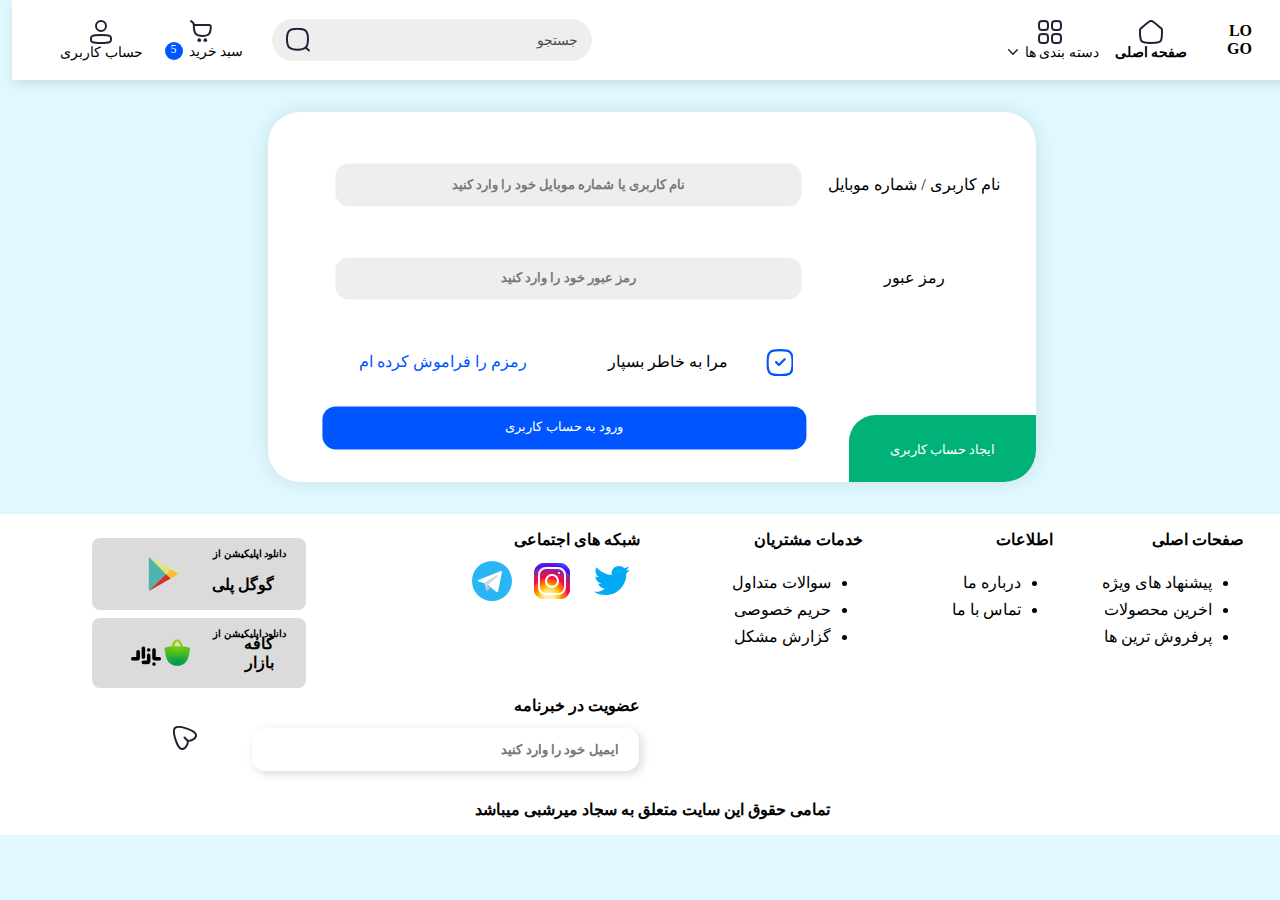
<file: account.html>
<!DOCTYPE html>
<html lang="fa-IR">
<head>
    <meta charset="UTF-8">
    <meta http-equiv="X-UA-Compatible" content="IE=edge">
    <meta name="viewport" content="width=device-width, initial-scale=1.0">
    <title>ورود به حساب کاربری</title>
    <link rel="stylesheet" href="css/Bootstrap/bootstrap-grid.min.css">
    <link rel="stylesheet" href="css/controls.css">
    <link rel="stylesheet" href="css/style.css">
    <link rel="stylesheet" href="css/account.css">
</head>
<body>
    <!-- #region navbar -->
    <div class="navbar ">
        <nav >
            <a href="index.html" class="logo">LO<br>GO</a>
            <ul class="menuItems">
                <li>
                    <a href="index.html">
                        <svg width="24" height="24" viewBox="0 0 24 24" fill="none" xmlns="http://www.w3.org/2000/svg">
                            <path d="M1.71205 19.2165C0.731983 14.7378 0.979718 10.7505 1.19878 9.21903C1.22156 9.18083 1.26188 9.12096 1.3271 9.03762C1.47501 8.84861 1.70084 8.60214 2.00458 8.30278C2.60899 7.7071 3.44945 6.97258 4.4089 6.17899C6.32335 4.59548 8.64444 2.83178 10.3366 1.57188C11.3568 0.812318 12.7404 0.80911 13.7633 1.5639C15.4695 2.82291 17.8111 4.58864 19.7304 6.17389C20.6926 6.96861 21.53 7.70271 22.1245 8.29655C22.4236 8.59528 22.6406 8.8382 22.778 9.02132C22.8258 9.08503 22.8572 9.13255 22.8767 9.16498C22.9852 10.7948 23.2496 14.7791 22.3719 19.2371C22.1475 20.3774 21.7303 21.0875 21.1279 21.5714C20.5005 22.0755 19.5539 22.4301 18.0887 22.6131C17.3588 22.7043 16.6359 22.7793 15.9182 22.8382C13.272 23.0553 10.6918 23.0539 8.08393 22.8342C7.39282 22.776 6.69945 22.7024 6.00208 22.6135C4.54036 22.427 3.60663 22.0692 2.98443 21.5644C2.38303 21.0765 1.96249 20.361 1.71205 19.2165ZM1.18016 9.25341C1.18007 9.25344 1.18083 9.25163 1.1827 9.2479C1.18118 9.25152 1.18025 9.25338 1.18016 9.25341ZM22.9016 9.2113C22.9014 9.21126 22.9003 9.20897 22.8986 9.20457C22.9008 9.20914 22.9017 9.21135 22.9016 9.2113Z" stroke="#212135" stroke-width="2" stroke-linecap="round" stroke-linejoin="round"/>
                        </svg>
                        <strong>صفحه اصلی</strong>
                    </a>
                </li>
                <li class="dropdown">
                    <a href="" >
                        <svg width="24" height="24" viewBox="0 0 24 24" fill="none" xmlns="http://www.w3.org/2000/svg">
                            <path d="M1 5.5C1 6.60949 1.06075 7.43281 1.19863 8.0532C1.33399 8.66225 1.53001 9.01274 1.75864 9.24136C1.98726 9.46999 2.33775 9.66601 2.9468 9.80137C3.56719 9.93925 4.39051 10 5.5 10C6.60949 10 7.43281 9.93925 8.0532 9.80137C8.66225 9.66601 9.01274 9.46999 9.24136 9.24136C9.46999 9.01274 9.66601 8.66225 9.80137 8.0532C9.93925 7.43281 10 6.60949 10 5.5C10 4.39051 9.93925 3.56719 9.80137 2.9468C9.66601 2.33775 9.46999 1.98726 9.24136 1.75864C9.01274 1.53001 8.66225 1.33399 8.0532 1.19863C7.43281 1.06075 6.60949 1 5.5 1C4.39051 1 3.56719 1.06075 2.9468 1.19863C2.33775 1.33399 1.98726 1.53001 1.75864 1.75864C1.53001 1.98726 1.33399 2.33775 1.19863 2.9468C1.06075 3.56719 1 4.39051 1 5.5Z" stroke="#212135" stroke-width="2" stroke-linecap="round" stroke-linejoin="round"/>
                            <path d="M1 18.5C1 19.6095 1.06075 20.4328 1.19863 21.0532C1.33399 21.6622 1.53001 22.0127 1.75864 22.2414C1.98726 22.47 2.33775 22.666 2.9468 22.8014C3.56719 22.9392 4.39051 23 5.5 23C6.60949 23 7.43281 22.9392 8.0532 22.8014C8.66225 22.666 9.01274 22.47 9.24136 22.2414C9.46999 22.0127 9.66601 21.6622 9.80137 21.0532C9.93925 20.4328 10 19.6095 10 18.5C10 17.3905 9.93925 16.5672 9.80137 15.9468C9.66601 15.3378 9.46999 14.9873 9.24136 14.7586C9.01274 14.53 8.66225 14.334 8.0532 14.1986C7.43281 14.0608 6.60949 14 5.5 14C4.39051 14 3.56719 14.0608 2.9468 14.1986C2.33775 14.334 1.98726 14.53 1.75864 14.7586C1.53001 14.9873 1.33399 15.3378 1.19863 15.9468C1.06075 16.5672 1 17.3905 1 18.5Z" stroke="#212135" stroke-width="2" stroke-linecap="round" stroke-linejoin="round"/>
                            <path d="M14 5.5C14 6.60949 14.0608 7.43281 14.1986 8.0532C14.334 8.66225 14.53 9.01274 14.7586 9.24136C14.9873 9.46999 15.3378 9.66601 15.9468 9.80137C16.5672 9.93925 17.3905 10 18.5 10C19.6095 10 20.4328 9.93925 21.0532 9.80137C21.6622 9.66601 22.0127 9.46999 22.2414 9.24136C22.47 9.01274 22.666 8.66225 22.8014 8.0532C22.9392 7.43281 23 6.60949 23 5.5C23 4.39051 22.9392 3.56719 22.8014 2.9468C22.666 2.33775 22.47 1.98726 22.2414 1.75864C22.0127 1.53001 21.6622 1.33399 21.0532 1.19863C20.4328 1.06075 19.6095 1 18.5 1C17.3905 1 16.5672 1.06075 15.9468 1.19863C15.3378 1.33399 14.9873 1.53001 14.7586 1.75864C14.53 1.98726 14.334 2.33775 14.1986 2.9468C14.0608 3.56719 14 4.39051 14 5.5Z" stroke="#212135" stroke-width="2" stroke-linecap="round" stroke-linejoin="round"/>
                            <path d="M14 18.5C14 19.6095 14.0608 20.4328 14.1986 21.0532C14.334 21.6622 14.53 22.0127 14.7586 22.2414C14.9873 22.47 15.3378 22.666 15.9468 22.8014C16.5672 22.9392 17.3905 23 18.5 23C19.6095 23 20.4328 22.9392 21.0532 22.8014C21.6622 22.666 22.0127 22.47 22.2414 22.2414C22.47 22.0127 22.666 21.6622 22.8014 21.0532C22.9392 20.4328 23 19.6095 23 18.5C23 17.3905 22.9392 16.5672 22.8014 15.9468C22.666 15.3378 22.47 14.9873 22.2414 14.7586C22.0127 14.53 21.6622 14.334 21.0532 14.1986C20.4328 14.0608 19.6095 14 18.5 14C17.3905 14 16.5672 14.0608 15.9468 14.1986C15.3378 14.334 14.9873 14.53 14.7586 14.7586C14.53 14.9873 14.334 15.3378 14.1986 15.9468C14.0608 16.5672 14 17.3905 14 18.5Z" stroke="#212135" stroke-width="2" stroke-linecap="round" stroke-linejoin="round"/>
                        </svg>
                        <div>
                            <span>دسته بندی ها</span>
                            <svg width="10" height="6" viewBox="0 0 14 8" fill="none" xmlns="http://www.w3.org/2000/svg">
                                <path d="M13 1L7 7L1 1" stroke="#212135" stroke-width="2" stroke-linecap="round" stroke-linejoin="round"/>
                            </svg>
                        </div>

                        <ul class="dropDownMenu">
                            <li class="item">
                                <a href="">تکنولوژی</a>
                            </li>
                            <li class="item">
                                <a href="">سرگرمی</a>
                            </li>
                            <li class="item">
                                <a href="">پوشاک</a>
                            </li>
                        </ul>
                    </a>
                </li>
            </ul>
            <ul>
                <li>
                    <form action="" method="GET" class="searchBox">
                        <input type="search" name="q" id="q" required>
                        <label for="q">جستجو</label>
                        <button type="submit">
                            <svg width="24" height="24" viewBox="0 0 24 24" fill="none" xmlns="http://www.w3.org/2000/svg">
                                <path d="M1 11.4783C1 15.8486 1.78302 18.3581 3.30283 19.8237C4.83125 21.2975 7.35021 21.9565 11.4783 21.9565C15.6063 21.9565 18.1253 21.2975 19.6537 19.8237C21.1735 18.3581 21.9565 15.8486 21.9565 11.4783C21.9565 7.10793 21.1735 4.59845 19.6537 3.13291C18.1253 1.65907 15.6063 1.00002 11.4783 1.00002C7.35021 1.00002 4.83125 1.65907 3.30283 3.13291C1.78302 4.59845 1 7.10793 1 11.4783Z" stroke="#212135" stroke-width="2" stroke-linecap="round" stroke-linejoin="round"/>
                                <path d="M22.9565 22.9565L20.3478 20.3478" stroke="#212135" stroke-width="2" stroke-linecap="round" stroke-linejoin="round"/>
                            </svg>
                        </button>
                    </form>
                </li>
                <li class="bascket">
                    <a href="" >
                        <svg width="22" height="22" viewBox="0 0 22 22" fill="none" xmlns="http://www.w3.org/2000/svg">
                            <ellipse cx="9.26315" cy="20.1804" rx="1.81955" ry="1.81955" fill="#212135"/>
                            <ellipse cx="15.3283" cy="20.1804" rx="1.81955" ry="1.81955" fill="#212135"/>
                            <path d="M1.04761 1.04761C2.89111 1.96936 3.8045 2.77516 3.8045 5.01754M3.8045 5.01754C3.8045 14.1153 6.23057 15.9348 12.2957 15.9348C18.3609 15.9348 20.787 14.1153 20.787 6.83708C20.787 5.81565 20.1804 5.01754 18.9674 5.01754C17.7544 5.01754 7.845 5.01754 3.8045 5.01754Z" stroke="#212135" stroke-width="2" stroke-linecap="round" stroke-linejoin="round"/>
                        </svg>
                        <div >
                            <span>سبد خرید</span>
                            <span class="badge"> 5 </span>
                        </div>
                    </a>
                    <div class="basketItems">
                        <div class="items">
                            <div class="top">
                                <h5>کالا ها</h5>
                                <span>(3 کالا)</span>
                                <a href="">
                                    مشاهده سبد خرید
                                    <svg width="7" height="11" viewBox="0 0 7 11" fill="none" xmlns="http://www.w3.org/2000/svg">
                                        <path d="M5.375 9.125L1.625 5.375L5.375 1.625" stroke="#0055FF" stroke-width="2" stroke-linecap="round" stroke-linejoin="round"/>
                                    </svg>
                                </a>
                            </div>
                            <ul>
                                <li>
                                    <a href=""><img src="./imgs/singleImage.png" alt="img"></a>
                                    <div class="content">
                                        <a href="">نام کالا اینجا نمایش داده میشود</a>
                                        <div class="details">
                                            <div class="count">
                                                تعداد کالا
                                                <div>3</div>
                                            </div>
                                            <div class="color">
                                                رنگ
                                                <div style="background-color: #0055FF;"></div>
                                            </div>
                                        </div>
                                        <div class="price">
                                            قیمت کالا
                                            <strong>230,000 <sub>تومان</sub> </strong>
                                        </div>
                                    </div>
                                    <button class="btn btn-danger">
                                        <svg width="17" height="18" viewBox="0 0 17 18" fill="none" xmlns="http://www.w3.org/2000/svg">
                                            <path d="M2.27149 11.0328C2.31673 11.2362 2.36005 11.4324 2.40186 11.6217C2.643 12.7135 2.83384 13.5775 3.05039 14.2929C3.30275 15.1264 3.55713 15.6366 3.86699 15.9815C4.44808 16.6285 5.50524 16.9998 8.4999 16.9998C11.4946 16.9998 12.5517 16.6285 13.1328 15.9815C13.4427 15.6366 13.697 15.1264 13.9494 14.2929C14.166 13.5775 14.3568 12.7135 14.5979 11.6217C14.6397 11.4324 14.6831 11.2362 14.7283 11.0328C15.306 8.43485 14.8987 7.25557 14.1355 6.61675C13.7057 6.25704 13.0568 5.96827 12.1 5.77556C11.1459 5.58341 9.95376 5.49994 8.4999 5.49994C7.04603 5.49994 5.85388 5.58341 4.8998 5.77556C3.94296 5.96827 3.29407 6.25704 2.86434 6.61674C2.10113 7.25557 1.69381 8.43485 2.27149 11.0328Z" stroke="white" stroke-width="2" stroke-linecap="round" stroke-linejoin="round"/>
                                            <path d="M8.49996 8.99988V13.4998M5.5 8.99988V13.4998M11.4999 8.99988V13.4998" stroke="white" stroke-width="2" stroke-linecap="round" stroke-linejoin="round"/>
                                            <path fill-rule="evenodd" clip-rule="evenodd" d="M7.00007 1.30202V1C7.00007 0.447715 7.44779 0 8.00007 0H9.00003C9.55232 0 10 0.447715 10 1V1.30227C12.7856 1.5014 14.6708 2.23423 15.7656 2.89316C16.2388 3.17795 16.3915 3.79242 16.1067 4.26561C15.8219 4.7388 15.2075 4.89153 14.7343 4.60674C13.8 4.04442 11.8016 3.24997 8.50003 3.24997C5.18369 3.24997 3.13258 4.05078 2.29035 4.59146C1.8256 4.88983 1.20697 4.75494 0.908607 4.29018C0.610244 3.82543 0.745134 3.2068 1.20989 2.90843C2.265 2.23108 4.20678 1.50027 7.00007 1.30202Z" fill="white"/>
                                        </svg>
                                    </button>
                                </li>
                                <li>
                                    <a href=""><img src="./imgs/singleImage.png" alt="img"></a>
                                    <div class="content">
                                        <a href="">نام کالا اینجا نمایش داده میشود</a>
                                        <div class="details">
                                            <div class="count">
                                                تعداد کالا
                                                <div>3</div>
                                            </div>
                                            <div class="color">
                                                رنگ
                                                <div style="background-color: #0055FF;"></div>
                                            </div>
                                        </div>
                                        <div class="price">
                                            قیمت کالا
                                            <strong>230,000 <sub>تومان</sub> </strong>
                                        </div>
                                    </div>
                                    <button class="btn btn-danger">
                                        <svg width="17" height="18" viewBox="0 0 17 18" fill="none" xmlns="http://www.w3.org/2000/svg">
                                            <path d="M2.27149 11.0328C2.31673 11.2362 2.36005 11.4324 2.40186 11.6217C2.643 12.7135 2.83384 13.5775 3.05039 14.2929C3.30275 15.1264 3.55713 15.6366 3.86699 15.9815C4.44808 16.6285 5.50524 16.9998 8.4999 16.9998C11.4946 16.9998 12.5517 16.6285 13.1328 15.9815C13.4427 15.6366 13.697 15.1264 13.9494 14.2929C14.166 13.5775 14.3568 12.7135 14.5979 11.6217C14.6397 11.4324 14.6831 11.2362 14.7283 11.0328C15.306 8.43485 14.8987 7.25557 14.1355 6.61675C13.7057 6.25704 13.0568 5.96827 12.1 5.77556C11.1459 5.58341 9.95376 5.49994 8.4999 5.49994C7.04603 5.49994 5.85388 5.58341 4.8998 5.77556C3.94296 5.96827 3.29407 6.25704 2.86434 6.61674C2.10113 7.25557 1.69381 8.43485 2.27149 11.0328Z" stroke="white" stroke-width="2" stroke-linecap="round" stroke-linejoin="round"/>
                                            <path d="M8.49996 8.99988V13.4998M5.5 8.99988V13.4998M11.4999 8.99988V13.4998" stroke="white" stroke-width="2" stroke-linecap="round" stroke-linejoin="round"/>
                                            <path fill-rule="evenodd" clip-rule="evenodd" d="M7.00007 1.30202V1C7.00007 0.447715 7.44779 0 8.00007 0H9.00003C9.55232 0 10 0.447715 10 1V1.30227C12.7856 1.5014 14.6708 2.23423 15.7656 2.89316C16.2388 3.17795 16.3915 3.79242 16.1067 4.26561C15.8219 4.7388 15.2075 4.89153 14.7343 4.60674C13.8 4.04442 11.8016 3.24997 8.50003 3.24997C5.18369 3.24997 3.13258 4.05078 2.29035 4.59146C1.8256 4.88983 1.20697 4.75494 0.908607 4.29018C0.610244 3.82543 0.745134 3.2068 1.20989 2.90843C2.265 2.23108 4.20678 1.50027 7.00007 1.30202Z" fill="white"/>
                                        </svg>
                                    </button>
                                </li>
                                <li>
                                    <a href=""><img src="./imgs/singleImage.png" alt="img"></a>
                                    <div class="content">
                                        <a href="">نام کالا اینجا نمایش داده میشود</a>
                                        <div class="details">
                                            <div class="count">
                                                تعداد کالا
                                                <div>3</div>
                                            </div>
                                            <div class="color">
                                                رنگ
                                                <div style="background-color: #0055FF;"></div>
                                            </div>
                                        </div>
                                        <div class="price">
                                            قیمت کالا
                                            <strong>230,000 <sub>تومان</sub> </strong>
                                        </div>
                                    </div>
                                    <button class="btn btn-danger">
                                        <svg width="17" height="18" viewBox="0 0 17 18" fill="none" xmlns="http://www.w3.org/2000/svg">
                                            <path d="M2.27149 11.0328C2.31673 11.2362 2.36005 11.4324 2.40186 11.6217C2.643 12.7135 2.83384 13.5775 3.05039 14.2929C3.30275 15.1264 3.55713 15.6366 3.86699 15.9815C4.44808 16.6285 5.50524 16.9998 8.4999 16.9998C11.4946 16.9998 12.5517 16.6285 13.1328 15.9815C13.4427 15.6366 13.697 15.1264 13.9494 14.2929C14.166 13.5775 14.3568 12.7135 14.5979 11.6217C14.6397 11.4324 14.6831 11.2362 14.7283 11.0328C15.306 8.43485 14.8987 7.25557 14.1355 6.61675C13.7057 6.25704 13.0568 5.96827 12.1 5.77556C11.1459 5.58341 9.95376 5.49994 8.4999 5.49994C7.04603 5.49994 5.85388 5.58341 4.8998 5.77556C3.94296 5.96827 3.29407 6.25704 2.86434 6.61674C2.10113 7.25557 1.69381 8.43485 2.27149 11.0328Z" stroke="white" stroke-width="2" stroke-linecap="round" stroke-linejoin="round"/>
                                            <path d="M8.49996 8.99988V13.4998M5.5 8.99988V13.4998M11.4999 8.99988V13.4998" stroke="white" stroke-width="2" stroke-linecap="round" stroke-linejoin="round"/>
                                            <path fill-rule="evenodd" clip-rule="evenodd" d="M7.00007 1.30202V1C7.00007 0.447715 7.44779 0 8.00007 0H9.00003C9.55232 0 10 0.447715 10 1V1.30227C12.7856 1.5014 14.6708 2.23423 15.7656 2.89316C16.2388 3.17795 16.3915 3.79242 16.1067 4.26561C15.8219 4.7388 15.2075 4.89153 14.7343 4.60674C13.8 4.04442 11.8016 3.24997 8.50003 3.24997C5.18369 3.24997 3.13258 4.05078 2.29035 4.59146C1.8256 4.88983 1.20697 4.75494 0.908607 4.29018C0.610244 3.82543 0.745134 3.2068 1.20989 2.90843C2.265 2.23108 4.20678 1.50027 7.00007 1.30202Z" fill="white"/>
                                        </svg>
                                    </button>
                                </li>
                                <li>
                                    <a href=""><img src="./imgs/singleImage.png" alt="img"></a>
                                    <div class="content">
                                        <a href="">نام کالا اینجا نمایش داده میشود</a>
                                        <div class="details">
                                            <div class="count">
                                                تعداد کالا
                                                <div>3</div>
                                            </div>
                                            <div class="color">
                                                رنگ
                                                <div style="background-color: #0055FF;"></div>
                                            </div>
                                        </div>
                                        <div class="price">
                                            قیمت کالا
                                            <strong>230,000 <sub>تومان</sub> </strong>
                                        </div>
                                    </div>
                                    <button class="btn btn-danger">
                                        <svg width="17" height="18" viewBox="0 0 17 18" fill="none" xmlns="http://www.w3.org/2000/svg">
                                            <path d="M2.27149 11.0328C2.31673 11.2362 2.36005 11.4324 2.40186 11.6217C2.643 12.7135 2.83384 13.5775 3.05039 14.2929C3.30275 15.1264 3.55713 15.6366 3.86699 15.9815C4.44808 16.6285 5.50524 16.9998 8.4999 16.9998C11.4946 16.9998 12.5517 16.6285 13.1328 15.9815C13.4427 15.6366 13.697 15.1264 13.9494 14.2929C14.166 13.5775 14.3568 12.7135 14.5979 11.6217C14.6397 11.4324 14.6831 11.2362 14.7283 11.0328C15.306 8.43485 14.8987 7.25557 14.1355 6.61675C13.7057 6.25704 13.0568 5.96827 12.1 5.77556C11.1459 5.58341 9.95376 5.49994 8.4999 5.49994C7.04603 5.49994 5.85388 5.58341 4.8998 5.77556C3.94296 5.96827 3.29407 6.25704 2.86434 6.61674C2.10113 7.25557 1.69381 8.43485 2.27149 11.0328Z" stroke="white" stroke-width="2" stroke-linecap="round" stroke-linejoin="round"/>
                                            <path d="M8.49996 8.99988V13.4998M5.5 8.99988V13.4998M11.4999 8.99988V13.4998" stroke="white" stroke-width="2" stroke-linecap="round" stroke-linejoin="round"/>
                                            <path fill-rule="evenodd" clip-rule="evenodd" d="M7.00007 1.30202V1C7.00007 0.447715 7.44779 0 8.00007 0H9.00003C9.55232 0 10 0.447715 10 1V1.30227C12.7856 1.5014 14.6708 2.23423 15.7656 2.89316C16.2388 3.17795 16.3915 3.79242 16.1067 4.26561C15.8219 4.7388 15.2075 4.89153 14.7343 4.60674C13.8 4.04442 11.8016 3.24997 8.50003 3.24997C5.18369 3.24997 3.13258 4.05078 2.29035 4.59146C1.8256 4.88983 1.20697 4.75494 0.908607 4.29018C0.610244 3.82543 0.745134 3.2068 1.20989 2.90843C2.265 2.23108 4.20678 1.50027 7.00007 1.30202Z" fill="white"/>
                                        </svg>
                                    </button>
                                </li>
                            </ul>
                            <div class="goBasket">
                                <div class="totalPrice">
                                    <span>جمع کل:</span>
                                    <strong>2,400,000 <sub>تومان</sub></strong>
                                </div>
                                <a href="cardOverview.html" class="btn btn-primary">ثبت سفارش</a>
                            </div>
                        </div>

                        <div class="NoBasketItem" style="display: none;">
                            <span></span>
                            کالایی برای خرید انتخاب نکرده اید.
                        </div>
                    </div>
                </li>
                <li>
                    <a href="account.html" class="column">
                        <svg width="22" height="24" viewBox="0 0 22 24" fill="none" xmlns="http://www.w3.org/2000/svg">
                            <path d="M1 19C1 19.9693 1.11783 20.618 1.34327 21.0791C1.5502 21.5023 1.88679 21.8473 2.51687 22.1337C3.17962 22.4349 4.14546 22.6599 5.5602 22.8028C6.96536 22.9448 8.74527 23 11 23C13.2547 23 15.0346 22.9448 16.4398 22.8028C17.8545 22.6599 18.8204 22.4349 19.4831 22.1337C20.1132 21.8473 20.4498 21.5023 20.6567 21.0791C20.8822 20.618 21 19.9693 21 19C21 18.0307 20.8822 17.382 20.6567 16.9209C20.4498 16.4977 20.1132 16.1527 19.4831 15.8663C18.8204 15.5651 17.8545 15.3401 16.4398 15.1972C15.0346 15.0552 13.2547 15 11 15C8.74527 15 6.96536 15.0552 5.5602 15.1972C4.14546 15.3401 3.17962 15.5651 2.51687 15.8663C1.88679 16.1527 1.5502 16.4977 1.34327 16.9209C1.11783 17.382 1 18.0307 1 19Z" stroke="#212135" stroke-width="2" stroke-linecap="round" stroke-linejoin="round"/>
                            <circle r="5" transform="matrix(-1 0 0 1 11 6)" stroke="#212135" stroke-width="2"/>
                        </svg>
                        <span>حساب کاربری</span>
                    </a>
                </li>
                
            </ul>
        </nav>
    </div>
    <!-- #endregion -->

    <div class="account">
        <input type="checkbox" name="change" id="change" class="changeForm">
        <form class="login" action="">
            <div>
                <label for="username">نام کاربری / شماره موبایل</label>
                <input type="text" name="username" id="username" placeholder="نام کاربری یا شماره موبایل خود را وارد کنید">
            </div>
            <div>
                <label for="password">رمز عبور</label>
                <input type="password" name="password" id="password" placeholder="رمز عبور خود را وارد کنید">
            </div>
            <div class="remember-forget">
                <div>
                    <input type="checkbox" name="rememberMe" id="rememberMe">
                    <label for="rememberMe">مرا به خاطر بسپار</label>
                </div>
                <a href="">رمزم را فراموش کرده ام</a>
            </div>
            <button type="submit" class="loginButton">ورود به حساب کاربری</button>
        </form>
        <form class="signup" action="">
            <div>
                <label for="phone" >شماره موبایل</label>
                <input type="tel" data-inputmask="'mask': '(9999)-999-9999'" maxlength="17" name="phone" id="phone" placeholder="شماره موبایل خود را وارد کنید" >
            </div>
            <div>
                <label for="userName">نام کاربری </label>
                <input type="text" name="userName" id="userName" placeholder="نام کاربری خود را وارد کنید">
            </div>
            <div>
                <label for="Password">رمز عبور</label>
                <input type="password" name="Password" id="Password" placeholder="رمز عبور خود را وارد کنید">
            </div>

            <button type="submit" id="signUpButton">ایجاد حساب کاربری</button>
        </form>
        
    </div>

    <footer class="row bg-light">
        <section class="col row">
            <ul class="col">
                <h4 class="mb-4">صفحات اصلی</h4>
                <a href="" class="link text-right color-dark"><li>پیشنهاد های ویژه</li></a>
                <a href="" class="link text-right color-dark"><li>اخرین محصولات</li></a>
                <a href="" class="link text-right color-dark"><li>پرفروش ترین ها</li></a>
            </ul>
            <ul class="col">
                <h4 class="mb-4">اطلاعات</h4>
                <a href="" class="link text-right color-dark"><li>درباره ما</li></a>
                <a href="" class="link text-right color-dark"><li>تماس با ما</li></a>
            </ul>
            <ul class="col">
                <h4 class="mb-4">خدمات مشتریان</h4>
                <a href="" class="link text-right color-dark"><li>سوالات متداول</li></a>
                <a href="" class="link text-right color-dark"><li>حریم خصوصی</li></a>
                <a href="" class="link text-right color-dark"><li>گزارش مشکل</li></a>
            </ul>
        </section>
        <section class="col row">
            <div class="social col">
                <h4>شبکه های اجتماعی</h4>
                <div class="links my-2">
                    <a href="" class="link mx-1">
                        <svg width="48" height="48" viewBox="0 0 48 48" fill="none" xmlns="http://www.w3.org/2000/svg">
                            <path d="M42.0001 12.429C40.6771 13.015 39.2541 13.406 37.7531 13.591C39.2791 12.685 40.4531 11.24 41.0041 9.533C39.5761 10.37 37.9941 10.985 36.3111 11.309C34.9671 9.884 33.0501 9 30.9261 9C26.8461 9 23.5391 12.278 23.5391 16.32C23.5391 16.892 23.6061 17.449 23.7321 17.99C17.5941 17.682 12.1501 14.764 8.50807 10.336C7.86807 11.418 7.50807 12.685 7.50807 14.022C7.50807 16.563 8.80907 18.8 10.7931 20.118C9.58207 20.081 8.44207 19.744 7.44407 19.204C7.44407 19.226 7.44407 19.259 7.44407 19.29C7.44407 22.841 9.99107 25.798 13.3671 26.471C12.7501 26.64 12.0981 26.734 11.4261 26.734C10.9491 26.734 10.4841 26.68 10.0341 26.599C10.9741 29.501 13.7011 31.622 16.9321 31.685C14.4041 33.645 11.2201 34.819 7.75807 34.819C7.16007 34.819 6.57507 34.785 5.99707 34.715C9.26807 36.786 13.1521 38 17.3211 38C30.9061 38 38.3381 26.844 38.3381 17.166C38.3381 16.849 38.3281 16.533 38.3131 16.221C39.7631 15.197 41.0131 13.905 42.0001 12.429Z" fill="#03A9F4"/>
                        </svg>
                    </a>
                    <a href="" class="link mx-1">
                        <svg width="48" height="48" viewBox="0 0 48 48" fill="none" xmlns="http://www.w3.org/2000/svg">
                            <path d="M41.6699 13.48C41.2699 13.74 40.6999 13.98 40.4599 14.25C40.3699 14.34 40.3199 14.44 40.3399 14.54V15.57L40.0399 16.58L39.7399 17.58L39.4099 18.68L38.7299 20.93L38.0699 23.15L37.5699 24.82C37.5699 25.08 37.5599 25.34 37.5399 25.59C37.4699 26.55 37.2699 27.47 36.9499 28.33C36.7599 28.86 36.5299 29.37 36.2499 29.85C36.1499 30.04 36.0299 30.23 35.9099 30.41C35.5099 31.04 35.0299 31.62 34.4999 32.13C34.0899 32.54 33.6399 32.92 33.1499 33.24C33.1499 33.24 33.1499 33.24 33.1399 33.24C33.0599 33.31 32.9699 33.37 32.8699 33.42C32.5599 33.63 32.2299 33.81 31.8899 33.97C31.6599 34.09 31.4299 34.19 31.1899 34.28C31.1399 34.31 31.0799 34.33 31.0299 34.35C30.4599 34.62 29.7999 34.8 29.1399 34.89C29.0999 34.9 29.0699 34.9 29.0299 34.91C28.6299 34.98 28.2399 35.04 27.8399 35.07C27.6599 35.09 27.4699 35.1 27.2899 35.1L26.5799 35.06L23.1599 34.88C23.1599 34.87 23.1499 34.88 23.1499 34.88L21.4299 34.79C21.2999 34.79 21.1599 34.79 21.0299 34.78C20.4899 34.76 19.9699 34.7 19.4499 34.59C19.4399 34.59 19.4399 34.59 19.4399 34.59C18.4899 34.41 17.5799 34.09 16.7299 33.66C16.2599 33.42 15.7999 33.15 15.3699 32.84C15.1899 32.71 15.0199 32.57 14.8499 32.42C14.3699 32.02 13.9399 31.59 13.5399 31.15C13.4799 31.09 13.4299 31.03 13.3799 30.97C13.3199 30.91 13.2599 30.84 13.2099 30.78C12.8299 30.3 12.5099 29.81 12.2499 29.29C12.0099 28.83 11.8199 28.34 11.6699 27.8C11.6099 27.61 11.5599 27.43 11.5199 27.23C11.5099 27.22 11.4999 27.2 11.4999 27.18C11.3999 26.77 11.3099 26.34 11.2599 25.91C11.1999 25.58 11.1699 25.25 11.1699 24.91C11.1499 24.78 11.1499 24.64 11.1499 24.51L13.0599 21.56L14.9299 18.68L15.7799 17.37L16.5499 16.19L16.8099 15.78V14.75C16.8299 14.52 16.8399 14.28 16.8299 14.06C16.8199 13.36 16.6799 12.68 16.4499 12.03C16.2299 11.34 15.9199 10.69 15.5999 10.09C15.2199 9.4 14.8199 8.78 14.4899 8.22C13.9999 7.4 13.6599 6.73 13.7499 6.26C14.4699 6.09 15.2299 6 15.9999 6H31.9999C36.1799 6 39.7799 8.6 41.2699 12.26C41.4299 12.65 41.5699 13.06 41.6699 13.48Z" fill="#304FFE"/>
                            <path d="M42.0001 16V16.27L40.6201 17.07L39.7401 17.58L38.7701 18.14L36.8301 19.27L34.9301 20.37L32.9901 21.49L32.2201 21.94C32.2201 22.42 32.1001 22.86 31.8801 23.26C31.5701 23.84 31.0501 24.32 30.3901 24.73C29.7201 25.14 28.9001 25.47 27.9801 25.71C27.9801 25.71 27.9801 25.7 27.9701 25.71C24.4101 26.63 19.5501 26.21 17.1901 24.45C16.5301 23.96 16.0701 23.36 15.8701 22.67C15.8101 22.44 15.7801 22.19 15.7801 21.94V14.75C15.7901 14.6 15.6901 14.45 15.5101 14.3C14.9701 13.87 13.7001 13.46 12.2801 13.05C11.1701 12.74 9.98012 12.43 8.98012 12.13C8.19012 11.89 7.52012 11.65 7.12012 11.42C7.30012 11.07 7.51012 10.72 7.73012 10.39C9.13012 8.34 11.2701 6.83 13.7501 6.26C14.4701 6.09 15.2301 6 16.0001 6H26.8001C32.1701 6.94 37.1201 9.13 41.2701 12.26C41.4301 12.65 41.5701 13.06 41.6701 13.48C41.8501 14.14 41.9601 14.82 41.9901 15.53C42.0001 15.68 42.0001 15.84 42.0001 16Z" fill="#4928F4"/>
                            <path d="M41.9999 16V20.41L41.7799 21.09L41.0299 23.42L40.2499 25.82L39.8399 27.1L39.4599 28.29L39.0899 29.42L38.7299 30.54L38.5399 31.13L38.2899 31.91C38.2899 32.67 38.2699 33.34 38.2199 33.91C38.2099 33.97 38.1999 34.03 38.1999 34.09C38.1399 34.62 38.0599 35.07 37.9299 35.45C37.9199 35.51 37.8999 35.57 37.8799 35.62C37.6199 36.34 37.2299 36.8 36.6499 37.1C36.5099 37.18 36.3499 37.24 36.1799 37.3C35.6499 37.48 34.9799 37.57 34.1599 37.62C33.5599 37.66 32.8699 37.67 32.0899 37.67H31.3999L30.2099 37.62L29.9999 37.61L27.8299 37.52L25.6299 37.43L18.3799 37.13L16.4999 37.05H16.2399C15.4599 37.04 14.7899 36.99 14.2099 36.91C13.3699 36.78 12.7199 36.56 12.2299 36.23C11.5299 35.78 11.1199 35.12 10.8799 34.2C10.8199 33.98 10.7699 33.75 10.7399 33.5C10.6399 32.92 10.5899 32.25 10.5599 31.5C10.5599 31.35 10.5599 31.2 10.5499 31.04C10.5399 31.03 10.5499 31.03 10.5499 31.03V30.45C10.5399 30.16 10.5399 29.86 10.5399 29.55L10.5899 27.94L10.6199 26.79L10.6599 25.45V25.26L10.7299 22.8L10.7999 20.34L10.8699 18.03L10.9299 15.76L10.9499 15.16C10.9499 14.85 9.89992 14.67 8.72992 14.52C7.79992 14.4 6.77992 14.29 6.16992 14.15C6.21992 13.92 6.26992 13.69 6.32992 13.47C6.50992 12.75 6.77992 12.07 7.11992 11.42C7.29992 11.07 7.50992 10.72 7.72992 10.39C9.88992 9.44 12.1399 8.7 14.4899 8.22C16.5499 7.79 18.6999 7.56 20.9199 7.56C28.2799 7.56 35.0799 10.05 40.4599 14.25C40.9799 14.65 41.4899 15.08 41.9899 15.53C41.9999 15.68 41.9999 15.84 41.9999 16Z" fill="#6200EA"/>
                            <path d="M42 18.37V22.91L41.45 23.97L40.4 26.02L39.84 27.1L39.33 28.09L39.11 28.52C39.11 28.83 39.11 29.13 39.09 29.42C39.09 29.85 39.07 30.26 39.04 30.64C39 31.09 38.94 31.5 38.88 31.88C38.73 32.67 38.52 33.35 38.22 33.91C38.18 33.98 38.14 34.05 38.1 34.11C37.99 34.29 37.86 34.46 37.72 34.62C37.54 34.84 37.34 35.03 37.11 35.19C36.77 35.45 36.37 35.66 35.91 35.82C35.34 36.03 34.68 36.17 33.9 36.25C33.39 36.3 32.83 36.33 32.22 36.33L31.8 36.35L29.72 36.47H29.71L27.5 36.6L25.25 36.73L22.15 36.91L18.38 37.13L17.83 37.16C17.32 37.16 16.84 37.13 16.38 37.07C16.33 37.06 16.29 37.05 16.24 37.05C15.56 36.94 14.94 36.76 14.38 36.51C13.7 36.21 13.11 35.81 12.61 35.33C12.17 34.9 11.79 34.41 11.48 33.86C11.41 33.73 11.34 33.61 11.28 33.47C10.98 32.88 10.74 32.22 10.56 31.5C10.53 31.38 10.5 31.25 10.48 31.12C10.42 30.89 10.37 30.65 10.34 30.4C10.23 29.76 10.17 29.08 10.14 28.37V28.36C10.13 28.07 10.12 27.79 10.12 27.49L9.63 26.32L9.56 26.14L9.5 25.99L8.75 24.2L8.63 23.91L7.91 22.18L7.11 20.25C7.11 20.25 7.11 20.25 7.1 20.25L6.29 18.3L6 17.59V16C6 15.37 6.06 14.75 6.17 14.15C6.22 13.92 6.27 13.69 6.33 13.47C7.18 12.98 8.07 12.53 8.98 12.13C11.06 11.2 13.29 10.51 15.6 10.09C17.32 9.77999 19.11 9.60999 20.92 9.60999C28.23 9.60999 34.86 12.26 40.04 16.58C40.24 16.74 40.43 16.9 40.62 17.07C41.09 17.48 41.55 17.91 42 18.37Z" fill="#673AB7"/>
                            <path d="M42 21.35V26.49L41.43 27.68L40.35 29.93L40.34 29.96C40.34 30.39 40.32 30.78 40.29 31.13C40.19 32.28 39.91 33.01 39.45 33.46C39.12 33.8 38.71 33.99 38.2 34.09C38.17 34.1 38.13 34.1 38.1 34.11C37.94 34.14 37.77 34.16 37.59 34.16C36.97 34.22 36.24 34.18 35.4 34.12C35.31 34.12 35.21 34.11 35.11 34.1C34.5 34.06 33.85 34.02 33.13 33.99C32.74 33.98 32.33 33.97 31.91 33.97H31.89L30.88 34.05H30.87L28.6 34.21L26.01 34.41L25.63 34.44L22.6 34.66L21.03 34.78L19.48 34.89C19.21 34.89 18.95 34.89 18.69 34.88C18.69 34.88 18.68 34.87 18.68 34.88C17.55 34.86 16.54 34.79 15.64 34.62C14.81 34.48 14.08 34.26 13.46 33.93C12.82 33.62 12.29 33.18 11.86 32.62C11.45 32.07 11.15 31.38 10.96 30.55C10.96 30.54 10.96 30.54 10.96 30.54C10.82 29.87 10.74 29.09 10.74 28.21L10.59 27.94L9.7 26.35L9.57 26.13L9.5 25.99L8.57 24.34L8.11 23.51L7.53 22.48L6.53 20.69L6 19.75V16.07C6.88 15.49 7.79 14.98 8.73 14.52C9.87 13.94 11.05 13.45 12.28 13.05C13.62 12.61 15.02 12.26 16.45 12.03C17.9 11.79 19.39 11.67 20.92 11.67C27.72 11.67 33.96 14.1 38.77 18.14C38.99 18.31 39.2 18.5 39.41 18.68C40.25 19.43 41.05 20.24 41.78 21.09C41.86 21.18 41.94 21.26 42 21.35Z" fill="#8E24AA"/>
                            <path d="M42 24.71V31.94C41.76 31.8 41.43 31.63 41.02 31.45C40.8 31.34 40.55 31.23 40.29 31.13C39.91 30.96 39.5 30.8 39.04 30.64C38.94 30.6 38.84 30.57 38.73 30.54C38.55 30.47 38.36 30.41 38.17 30.35C37.58 30.17 36.93 30 36.25 29.85C35.99 29.8 35.72 29.75 35.45 29.71C34.58 29.56 33.65 29.47 32.68 29.46C32.6 29.45 32.51 29.45 32.43 29.45L29.86 29.47L26.36 29.49H26.35L18.86 29.55C16.48 29.55 15.02 30.12 14.14 30.35C14.14 30.35 14.13 30.35 14.13 30.36C13.2 30.6 12.91 30.45 12.83 28.82C12.81 28.37 12.8 27.79 12.8 27.08L12.24 26.65L11.26 25.91L10.66 25.45L10.54 25.36L8.88 24.1L8.63 23.91L8.11 23.51L7.15 22.79L6 21.91V18.51C6.1 18.43 6.19 18.36 6.29 18.3C7.74 17.3 9.29 16.45 10.93 15.76C12.39 15.14 13.93 14.65 15.51 14.3C15.94 14.21 16.38 14.12 16.83 14.06C18.16 13.83 19.53 13.72 20.92 13.72C26.93 13.72 32.45 15.81 36.83 19.27C37.49 19.79 38.13 20.34 38.73 20.93C39.55 21.71 40.32 22.54 41.03 23.42C41.17 23.6 41.31 23.78 41.45 23.97C41.64 24.21 41.82 24.46 42 24.71Z" fill="#C2185B"/>
                            <path d="M42 28.72V32C42 32.65 41.94 33.29 41.82 33.91C41.64 34.83 41.33 35.71 40.91 36.53C40.69 36.58 40.44 36.58 40.16 36.54C39.53 36.43 38.79 36.1 37.99 35.67C37.95 35.66 37.91 35.64 37.88 35.62C37.63 35.49 37.37 35.35 37.11 35.19C36.58 34.9 36.02 34.58 35.46 34.28C35.34 34.22 35.22 34.16 35.11 34.1C34.47 33.77 33.81 33.47 33.15 33.24C33.15 33.24 33.15 33.24 33.14 33.24C33 33.19 32.85 33.14 32.7 33.1C32.13 32.94 31.55 32.84 30.99 32.84L29.89 32.52L25.02 31.11C25.02 31.11 25.02 31.11 25.01 31.11L22.02 30.24H22.01L20.71 29.86C16.95 29.86 14.64 31.46 13.52 30.85C13.08 30.62 12.82 30.04 12.73 28.9C12.7 28.58 12.69 28.22 12.69 27.8L11.52 27.23L11.47 27.21H11.46L10.62 26.79L9.7 26.35L9.63 26.32L9.46 26.23L7.5 25.28L6 24.55V21.12C6.17 20.97 6.35 20.83 6.53 20.69C6.72 20.54 6.91 20.4 7.1 20.25C7.11 20.25 7.11 20.25 7.11 20.25C8.29 19.4 9.54 18.65 10.87 18.03C12.42 17.29 14.07 16.72 15.78 16.35C16.03 16.29 16.29 16.23 16.55 16.19C17.97 15.92 19.43 15.78 20.92 15.78C26.19 15.78 31.03 17.49 34.93 20.37C36.06 21.21 37.11 22.14 38.07 23.15C38.86 23.98 39.59 24.88 40.25 25.82C40.3 25.89 40.35 25.96 40.4 26.02C40.77 26.56 41.11 27.11 41.43 27.68C41.64 28.02 41.82 28.37 42 28.72Z" fill="#D81B60"/>
                            <path d="M41.82 33.91C41.64 34.83 41.33 35.71 40.91 36.53C40.72 36.9 40.51 37.25 40.28 37.59C40.14 37.8 39.99 38 39.84 38.19C39.48 38.05 38.95 37.85 38.3 37.63C38.3 37.63 38.3 37.63 38.3 37.62C37.81 37.45 37.25 37.27 36.65 37.1C36.48 37.05 36.31 37 36.13 36.95C35.42 36.76 34.68 36.59 33.96 36.49C33.36 36.39 32.77 36.33 32.22 36.33L31.76 36.2H31.75L29.33 35.5L27.84 35.07L26.18 34.59H26.17L25.63 34.44L19.1 32.56L17.22 32.02L15.82 31.69L13.54 31.15L13.26 31.08C13.26 31.08 13.26 31.08 13.25 31.08L10.96 30.55C10.96 30.54 10.96 30.54 10.96 30.54L10.55 30.45L10.34 30.4L8.67 30.01L8.48 29.96L7.06 28.79L6 27.9V23.82C6.37 23.46 6.75 23.12 7.15 22.79C7.27 22.68 7.4 22.58 7.53 22.48C7.65 22.38 7.78 22.28 7.91 22.18C8.82 21.49 9.78 20.87 10.8 20.34C12.1 19.64 13.48 19.08 14.93 18.68C15.21 18.59 15.49 18.51 15.78 18.45C17.42 18.04 19.14 17.83 20.92 17.83C25.39 17.83 29.55 19.18 32.99 21.49C34.7 22.64 36.24 24.02 37.54 25.59C38.2 26.38 38.8 27.21 39.33 28.09C39.38 28.16 39.42 28.22 39.46 28.29C39.78 28.82 40.08 29.37 40.35 29.93C40.6 30.43 40.82 30.93 41.02 31.45C41.34 32.25 41.6 33.07 41.82 33.91Z" fill="#F50057"/>
                            <path d="M40.28 37.59C40.14 37.8 39.99 38 39.84 38.19C39.4 38.74 38.92 39.24 38.38 39.68C37.91 40.07 37.41 40.42 36.88 40.72C36.68 40.67 36.48 40.61 36.27 40.53C35.61 40.3 34.92 39.92 34.28 39.52C33.32 38.91 32.49 38.25 32.12 37.95C31.98 37.83 31.91 37.77 31.91 37.77L30.21 37.62L30 37.6L27.8 37.41L25.52 37.21L22.15 36.91L16.81 36.44L16.79 36.43L14.91 35.52L13.01 34.6L11.48 33.86L11.15 33.7L10.74 33.5L9.32 32.81L7.43 31.9L6.84 31.61L6 31.35V26.88C6.47 26.32 6.97 25.79 7.5 25.28C7.84 24.96 8.2 24.64 8.57 24.34C8.63 24.29 8.69 24.24 8.75 24.2C8.79 24.15 8.84 24.12 8.88 24.1C9.47 23.62 10.09 23.19 10.73 22.8C11.47 22.33 12.25 21.91 13.06 21.56C13.93 21.17 14.84 20.84 15.78 20.59C17.41 20.13 19.14 19.89 20.92 19.89C25 19.89 28.77 21.13 31.88 23.26C33.87 24.62 35.59 26.34 36.95 28.33C37.4 28.97 37.8 29.65 38.17 30.35C38.3 30.61 38.43 30.87 38.54 31.13C38.66 31.38 38.77 31.63 38.88 31.88C39.09 32.4 39.28 32.92 39.45 33.46C39.77 34.46 40.01 35.48 40.16 36.54C40.21 36.89 40.25 37.24 40.28 37.59Z" fill="#FF1744"/>
                            <path d="M38.39 39.42C38.39 39.5 38.39 39.59 38.38 39.68C37.91 40.07 37.41 40.42 36.88 40.72C36.66 40.84 36.44 40.96 36.21 41.06C35.98 41.17 35.75 41.27 35.51 41.36C35.17 41.18 34.71 40.96 34.22 40.75C33.53 40.44 32.78 40.16 32.2 40.07C32.06 40.04 31.93 40.03 31.81 40.03L30.17 39.82H30.15L28.11 39.55L26.05 39.28L25.09 39.16L17.53 38.18C17.04 38.18 16.52 38.15 15.98 38.08C15.32 38.02 14.63 37.92 13.94 37.78C13.26 37.66 12.57 37.5 11.91 37.33C11.22 37.17 10.54 36.98 9.91 36.8C9.18 36.58 8.5 36.37 7.93 36.18C7.46 36.03 7.06 35.89 6.75 35.78C6.57 35.35 6.42 34.9 6.31 34.44C6.1 33.66 6 32.84 6 32V30.33C6.32 29.8 6.67 29.28 7.06 28.79C7.77 27.85 8.58 26.99 9.46 26.23C9.49 26.19 9.53 26.16 9.56 26.14L9.57 26.13C9.88 25.85 10.2 25.6 10.54 25.36C10.58 25.32 10.62 25.29 10.66 25.26C10.82 25.14 10.99 25.02 11.17 24.91C12.6 23.94 14.18 23.18 15.87 22.67C17.47 22.19 19.16 21.94 20.92 21.94C24.41 21.94 27.67 22.97 30.39 24.73C32.4 26.02 34.13 27.72 35.45 29.71C35.61 29.94 35.76 30.17 35.91 30.41C36.6 31.58 37.17 32.84 37.59 34.16C37.64 34.31 37.68 34.46 37.72 34.62C37.8 34.89 37.87 35.17 37.93 35.45C37.95 35.52 37.97 35.59 37.99 35.67C38.13 36.3 38.23 36.96 38.3 37.62C38.3 37.63 38.3 37.63 38.3 37.63C38.36 38.22 38.39 38.82 38.39 39.42Z" fill="#FF5722"/>
                            <path d="M36.3301 39.42C36.3301 39.77 36.3101 40.15 36.2701 40.53C36.2501 40.71 36.2301 40.89 36.2101 41.06C35.9801 41.17 35.7501 41.27 35.5101 41.36C35.0601 41.53 34.6001 41.67 34.1301 41.77C33.8101 41.84 33.4801 41.9 33.1501 41.93H33.1401C32.8301 41.74 32.4701 41.51 32.1001 41.25C31.4301 40.78 30.7301 40.25 30.1701 39.82C30.1601 39.81 30.1601 39.81 30.1501 39.8C29.5601 39.35 29.1401 39.01 29.1401 39.01L28.0801 39.05L26.0401 39.12L25.0901 39.16L21.2701 39.3L18.0401 39.42C17.8301 39.43 17.5801 39.43 17.2701 39.42H17.2601C16.8401 39.41 16.3401 39.38 15.7901 39.33C15.1501 39.28 14.4501 39.22 13.7401 39.15C13.0501 39.07 12.3501 38.99 11.6801 38.91C10.9401 38.83 10.2401 38.74 9.64006 38.66C9.17006 38.6 8.76006 38.55 8.43006 38.51C8.15006 38.19 7.90006 37.86 7.66006 37.5C7.30006 36.96 6.99006 36.39 6.75006 35.78C6.57006 35.35 6.42006 34.9 6.31006 34.44C6.60006 33.55 6.98006 32.71 7.43006 31.9C7.79006 31.24 8.21006 30.61 8.67006 30.01C9.12006 29.42 9.61006 28.87 10.1401 28.37V28.36C10.2901 28.21 10.4401 28.07 10.5901 27.94C10.8701 27.68 11.1601 27.44 11.4601 27.21H11.4701C11.4801 27.19 11.4901 27.19 11.5001 27.18C11.7401 26.99 11.9901 26.82 12.2401 26.65C13.7201 25.64 15.3901 24.89 17.1901 24.45C18.3801 24.16 19.6301 24 20.9201 24C23.4601 24 25.8601 24.61 27.9701 25.71H27.9801C29.7901 26.64 31.3901 27.92 32.6801 29.46C33.3901 30.28 34.0001 31.18 34.5001 32.13C34.8501 32.77 35.1501 33.44 35.4001 34.12C35.4201 34.18 35.4401 34.23 35.4601 34.28C35.6301 34.78 35.7801 35.3 35.9101 35.82C36.0001 36.19 36.0701 36.57 36.1301 36.95C36.1501 37.07 36.1701 37.18 36.1801 37.3C36.2801 37.99 36.3301 38.7 36.3301 39.42Z" fill="#FF6F00"/>
                            <path d="M34.2802 39.42V39.52C34.2802 39.86 34.2502 40.29 34.2202 40.75C34.1902 41.09 34.1602 41.44 34.1302 41.77C33.8102 41.84 33.4802 41.9 33.1502 41.93H33.1402C32.7602 41.98 32.3902 42 32.0002 42H30.2502L29.8702 41.89L27.9002 41.29L25.9002 40.69L21.2702 39.3L19.2702 38.7C19.2702 38.7 18.4402 39.03 17.2702 39.42H17.2602C16.8102 39.57 16.3202 39.73 15.8002 39.89C15.1502 40.08 14.4602 40.27 13.7802 40.42C13.0802 40.58 12.3902 40.7 11.7702 40.75C11.5802 40.77 11.3902 40.78 11.2202 40.78C10.6602 40.47 10.1202 40.1 9.63016 39.69C9.20016 39.33 8.80016 38.94 8.43016 38.51C8.15016 38.19 7.90016 37.86 7.66016 37.5C7.73016 37.05 7.81016 36.61 7.93016 36.18C8.23016 34.99 8.70016 33.85 9.32016 32.81C9.66016 32.22 10.0402 31.65 10.4802 31.12C10.4902 31.09 10.5202 31.06 10.5502 31.04C10.5402 31.03 10.5502 31.03 10.5502 31.03C10.6802 30.86 10.8202 30.7 10.9602 30.55C10.9602 30.54 10.9602 30.54 10.9602 30.54C11.3702 30.1 11.7902 29.68 12.2502 29.29C12.4102 29.16 12.5602 29.03 12.7302 28.9C12.7602 28.87 12.7902 28.85 12.8302 28.82C15.0802 27.1 17.8902 26.06 20.9202 26.06C24.3602 26.06 27.4902 27.35 29.8602 29.47C31.0002 30.5 31.9702 31.73 32.7002 33.1C32.7602 33.2 32.8202 33.31 32.8702 33.42C32.9602 33.6 33.0502 33.79 33.1302 33.99C33.4602 34.71 33.7202 35.47 33.9002 36.25C33.9202 36.33 33.9402 36.41 33.9602 36.49C34.0402 36.86 34.1102 37.24 34.1602 37.62C34.2402 38.21 34.2802 38.81 34.2802 39.42Z" fill="#FF9800"/>
                            <path d="M32.2199 39.42C32.2199 39.62 32.2099 39.84 32.1999 40.07C32.1799 40.44 32.1499 40.84 32.0999 41.25C32.0799 41.5 32.0399 41.75 31.9999 42H26.5199L25.4599 41.83L21.3199 41.17L20.7299 41.08L19.3799 40.86C18.7899 40.86 17.5099 41.12 16.1599 41.37C15.4499 41.5 14.7299 41.64 14.0799 41.73C13.9999 41.74 13.9199 41.75 13.8499 41.76H13.8399C13.1399 41.61 12.4599 41.38 11.8199 41.08C11.6199 40.99 11.4199 40.89 11.2199 40.78C10.6599 40.47 10.1199 40.1 9.62986 39.69C9.61986 39.57 9.60986 39.47 9.60986 39.42C9.60986 39.16 9.61986 38.91 9.63986 38.66C9.67986 38.02 9.76986 37.4 9.90986 36.8C10.1299 35.89 10.4499 35.01 10.8799 34.2C10.9599 34.03 11.0499 33.86 11.1499 33.7C11.1899 33.62 11.2399 33.55 11.2799 33.47C11.4599 33.18 11.6599 32.9 11.8599 32.62C12.2799 32.07 12.7499 31.55 13.2499 31.08C13.2599 31.08 13.2599 31.08 13.2599 31.08C13.2999 31.04 13.3399 31 13.3799 30.97C13.4299 30.93 13.4699 30.88 13.5199 30.85C13.7199 30.67 13.9199 30.51 14.1299 30.36C14.1299 30.35 14.1399 30.35 14.1399 30.35C16.0299 28.94 18.3699 28.11 20.9199 28.11C22.8999 28.11 24.7399 28.61 26.3499 29.49H26.3599C27.7399 30.25 28.9399 31.28 29.8899 32.52C30.2599 33 30.5899 33.51 30.8699 34.05H30.8799C30.9299 34.15 30.9799 34.25 31.0299 34.35C31.3299 34.94 31.5699 35.56 31.7499 36.2H31.7599C31.7699 36.25 31.7899 36.3 31.7999 36.35C31.9199 36.78 32.0199 37.22 32.0899 37.67C32.0999 37.76 32.1099 37.86 32.1199 37.95C32.1899 38.43 32.2199 38.92 32.2199 39.42Z" fill="#FFC107"/>
                            <path d="M30.1699 39.31C30.1699 39.47 30.1699 39.64 30.1499 39.8V39.81C30.1499 39.82 30.1499 39.82 30.1499 39.82C30.1299 40.54 30.0299 41.25 29.8699 41.89C29.8699 41.93 29.8599 41.96 29.8399 42H25.1699L21.3199 41.17L20.8099 41.06L20.7299 41.08L16.4599 41.96L16.2699 42H15.9999C15.3599 42 14.7299 41.94 14.1199 41.82C14.0299 41.8 13.9399 41.78 13.8499 41.76H13.8399C13.1399 41.61 12.4599 41.38 11.8199 41.08C11.7999 40.97 11.7799 40.86 11.7699 40.75C11.6999 40.32 11.6699 39.87 11.6699 39.42C11.6699 39.25 11.6699 39.08 11.6799 38.91C11.7099 38.37 11.7899 37.84 11.9099 37.33C11.9899 36.95 12.0999 36.58 12.2299 36.23C12.3399 35.92 12.4699 35.62 12.6099 35.33C12.7299 35.08 12.8699 34.84 13.0099 34.6C13.1499 34.37 13.2999 34.15 13.4599 33.93C13.8599 33.38 14.3299 32.87 14.8499 32.42C15.1499 32.16 15.4799 31.91 15.8199 31.69C17.2799 30.73 19.0299 30.17 20.9199 30.17C21.2899 30.17 21.6499 30.19 21.9999 30.24H22.0199C23.0899 30.36 24.0899 30.66 25.0099 31.11C25.0199 31.11 25.0199 31.11 25.0199 31.11C26.4699 31.82 27.6999 32.89 28.5999 34.21C28.7499 34.43 28.8999 34.67 29.0299 34.91C29.1399 35.1 29.2399 35.3 29.3299 35.5C29.4699 35.81 29.5999 36.14 29.7099 36.47H29.7199C29.8299 36.84 29.9299 37.21 29.9999 37.6V37.61C30.1099 38.16 30.1699 38.73 30.1699 39.31Z" fill="#FFD54F"/>
                            <path d="M28.1102 39.52V39.55C28.1102 40.14 28.0402 40.72 27.9002 41.29C27.8502 41.53 27.7802 41.77 27.6902 42H23.2102L20.9202 41.37L18.6302 42H16.0002C15.3602 42 14.7302 41.94 14.1202 41.82C14.1002 41.79 14.0902 41.76 14.0802 41.73C13.9402 41.3 13.8302 40.87 13.7802 40.42C13.7402 40.13 13.7202 39.83 13.7202 39.52C13.7202 39.4 13.7202 39.27 13.7402 39.15C13.7502 38.68 13.8202 38.22 13.9402 37.78C14.0002 37.48 14.0902 37.19 14.2102 36.91C14.2502 36.77 14.3102 36.64 14.3802 36.51C14.5302 36.17 14.7102 35.84 14.9102 35.52C15.1302 35.2 15.3702 34.9 15.6402 34.62C15.9602 34.26 16.3202 33.93 16.7302 33.66C17.4302 33.15 18.2302 32.77 19.1002 32.56C19.6802 32.4 20.2902 32.32 20.9202 32.32C22.9202 32.32 24.7102 33.12 26.0102 34.41C26.0602 34.46 26.1202 34.52 26.1702 34.59H26.1802C26.3202 34.74 26.4502 34.89 26.5802 35.06C26.9502 35.53 27.2602 36.04 27.5002 36.6C27.6202 36.86 27.7202 37.13 27.8002 37.41C27.8102 37.45 27.8202 37.48 27.8302 37.52C27.9702 38.01 28.0602 38.52 28.0802 39.05C28.1002 39.2 28.1102 39.36 28.1102 39.52Z" fill="#FFE082"/>
                            <path d="M26.0598 39.52C26.0598 39.93 26.0098 40.32 25.8998 40.69C25.7998 41.09 25.6498 41.47 25.4598 41.83C25.4298 41.89 25.3598 42 25.3598 42H16.4798C16.4698 41.99 16.4598 41.97 16.4598 41.96C16.3398 41.77 16.2398 41.58 16.1598 41.37C15.9598 40.91 15.8398 40.41 15.7998 39.89C15.7798 39.77 15.7798 39.64 15.7798 39.52C15.7798 39.46 15.7798 39.39 15.7898 39.33C15.7998 38.89 15.8598 38.47 15.9798 38.08C16.0798 37.72 16.2098 37.39 16.3798 37.07C16.3798 37.07 16.3898 37.06 16.3898 37.05C16.5098 36.84 16.6398 36.63 16.7898 36.43C17.2798 35.77 17.9298 35.23 18.6798 34.88C18.6898 34.88 18.6898 34.88 18.6898 34.88C18.9298 34.76 19.1798 34.66 19.4398 34.59C19.4398 34.59 19.4398 34.59 19.4498 34.59C19.9098 34.45 20.4098 34.38 20.9198 34.38C21.5098 34.38 22.0798 34.47 22.5998 34.66C22.7898 34.71 22.9698 34.79 23.1498 34.88C23.1498 34.88 23.1498 34.88 23.1598 34.88C24.0198 35.29 24.7498 35.93 25.2498 36.73C25.3498 36.88 25.4398 37.04 25.5198 37.21C25.5598 37.28 25.5998 37.36 25.6298 37.43C25.8598 37.95 25.9998 38.52 26.0398 39.12C26.0498 39.17 26.0498 39.22 26.0498 39.28C26.0598 39.36 26.0598 39.44 26.0598 39.52Z" fill="#FFECB3"/>
                            <path d="M30 11H18C14.1 11 11 14.1 11 18V30C11 33.9 14.1 37 18 37H30C33.9 37 37 33.9 37 30V18C37 14.1 33.9 11 30 11Z" stroke="white" stroke-width="2" stroke-linecap="round" stroke-linejoin="round"/>
                            <path d="M31 17C31.5523 17 32 16.5523 32 16C32 15.4477 31.5523 15 31 15C30.4477 15 30 15.4477 30 16C30 16.5523 30.4477 17 31 17Z" fill="white"/>
                            <path d="M24 30C27.3137 30 30 27.3137 30 24C30 20.6863 27.3137 18 24 18C20.6863 18 18 20.6863 18 24C18 27.3137 20.6863 30 24 30Z" stroke="white" stroke-width="2" stroke-linecap="round" stroke-linejoin="round"/>
                        </svg>
                    </a>
                    <a href="" class="link mx-1">
                        <svg width="48" height="48" viewBox="0 0 48 48" fill="none" xmlns="http://www.w3.org/2000/svg">
                            <path d="M24 4C18.6957 4 13.6086 6.10714 9.85786 9.85786C6.10714 13.6086 4 18.6957 4 24C4 29.3043 6.10714 34.3914 9.85786 38.1421C13.6086 41.8929 18.6957 44 24 44C29.3043 44 34.3914 41.8929 38.1421 38.1421C41.8929 34.3914 44 29.3043 44 24C44 18.6957 41.8929 13.6086 38.1421 9.85786C34.3914 6.10714 29.3043 4 24 4Z" fill="#29B6F6"/>
                            <path d="M33.95 15L30.204 34.126C30.204 34.126 30.043 35 28.959 35C28.383 35 28.086 34.726 28.086 34.726L19.972 27.993L16.002 25.992L10.907 24.637C10.907 24.637 10 24.375 10 23.625C10 23 10.933 22.702 10.933 22.702L32.249 14.234C32.248 14.233 32.9 13.999 33.375 14C33.667 14 34 14.125 34 14.5C34 14.75 33.95 15 33.95 15Z" fill="white"/>
                            <path d="M22.9998 30.505L19.5738 33.879C19.5738 33.879 19.4248 33.994 19.2258 33.999C19.1568 34.001 19.0828 33.99 19.0068 33.956L19.9708 27.991L22.9998 30.505Z" fill="#B0BEC5"/>
                            <path d="M29.897 18.196C29.728 17.976 29.416 17.936 29.196 18.103L16 26C16 26 18.106 31.892 18.427 32.912C18.749 33.933 19.007 33.957 19.007 33.957L19.971 27.992L29.803 18.896C30.023 18.729 30.064 18.416 29.897 18.196Z" fill="#CFD8DC"/>
                        </svg>
                    </a>
                </div>
            </div>
            <div class="dl-app col-5">
                <a href="">
                    <h4>گوگل پلی</h4>
                    <svg width="40" height="40" viewBox="0 0 40 40" fill="none" xmlns="http://www.w3.org/2000/svg">
                        <path d="M6.421 3.3692C6.07683 3.45837 5.8335 3.75587 5.8335 4.26753C5.8335 5.7692 5.8335 19.93 5.8335 19.93C5.8335 19.93 5.8335 35.2334 5.8335 35.9092C5.8335 36.2809 5.99766 36.53 6.25016 36.6225L23.0677 19.9025L6.421 3.3692Z" fill="#4DB6AC"/>
                        <path d="M27.6976 15.3L20.7751 11.3033C20.7751 11.3033 8.0709 3.96751 7.32423 3.53667C7.0009 3.35001 6.68257 3.30084 6.4209 3.36917L23.0684 19.9025L27.6976 15.3Z" fill="#DCE775"/>
                        <path d="M7.01417 36.5016C7.4575 36.245 19.7508 29.1475 27.735 24.5375L23.0675 19.9025L6.25 36.6225C6.45667 36.6983 6.72167 36.67 7.01417 36.5016Z" fill="#D32F2F"/>
                        <path d="M34.4982 19.2258C33.8349 18.8683 27.7482 15.3292 27.7482 15.3292L27.6974 15.3L23.0674 19.9025L27.7349 24.5375C31.4282 22.405 34.2024 20.8042 34.4507 20.66C35.2374 20.2067 35.1616 19.5833 34.4982 19.2258Z" fill="#FBC02D"/>
                    </svg>
                </a>
                <a href="">
                    <h4>کافه بازار</h4>
                    <img src="imgs/cafebazar.png" alt="bazar">
                </a>
            </div>
            <form action="" class="subscribe col-12 row d-flex">
                <label for="sub-input" class="col-9 row">
                    <h4 class=" col-12">عضویت در خبرنامه</h4>
                    <input type="email" class="float col-12" name="sub-input" id="sub-input" placeholder="ایمیل خود را وارد کنید">
                </label>
                <button class="btn col" type="submit">
                    <svg width="24" height="24" viewBox="0 0 24 24" fill="none" xmlns="http://www.w3.org/2000/svg">
                        <path d="M14.1646 14.1705L11.5106 11.5198M14.1646 14.1705C16.1101 16.1172 24.2941 12.695 22.8244 8.36715C21.3547 4.0393 5.25996 -1.24555 2.00655 2.00986C-1.24685 5.26527 4.05872 21.4206 8.36481 22.8357C12.6709 24.2507 16.1101 16.1172 14.1646 14.1705Z" stroke="#212135" stroke-width="2" stroke-linecap="round" stroke-linejoin="round"/>
                    </svg>
                </button>
            </form>
        </section>
        <h4 class="col-12 text-center pt-3">
            تمامی حقوق این سایت متعلق به سجاد میرشبی میباشد
        </h4>
    </footer>

    <script src="js/dist/inputmask.js"></script>
    <script>
        Inputmask().mask(document.querySelectorAll("input"));
    </script>
</body>
</html>
</file>
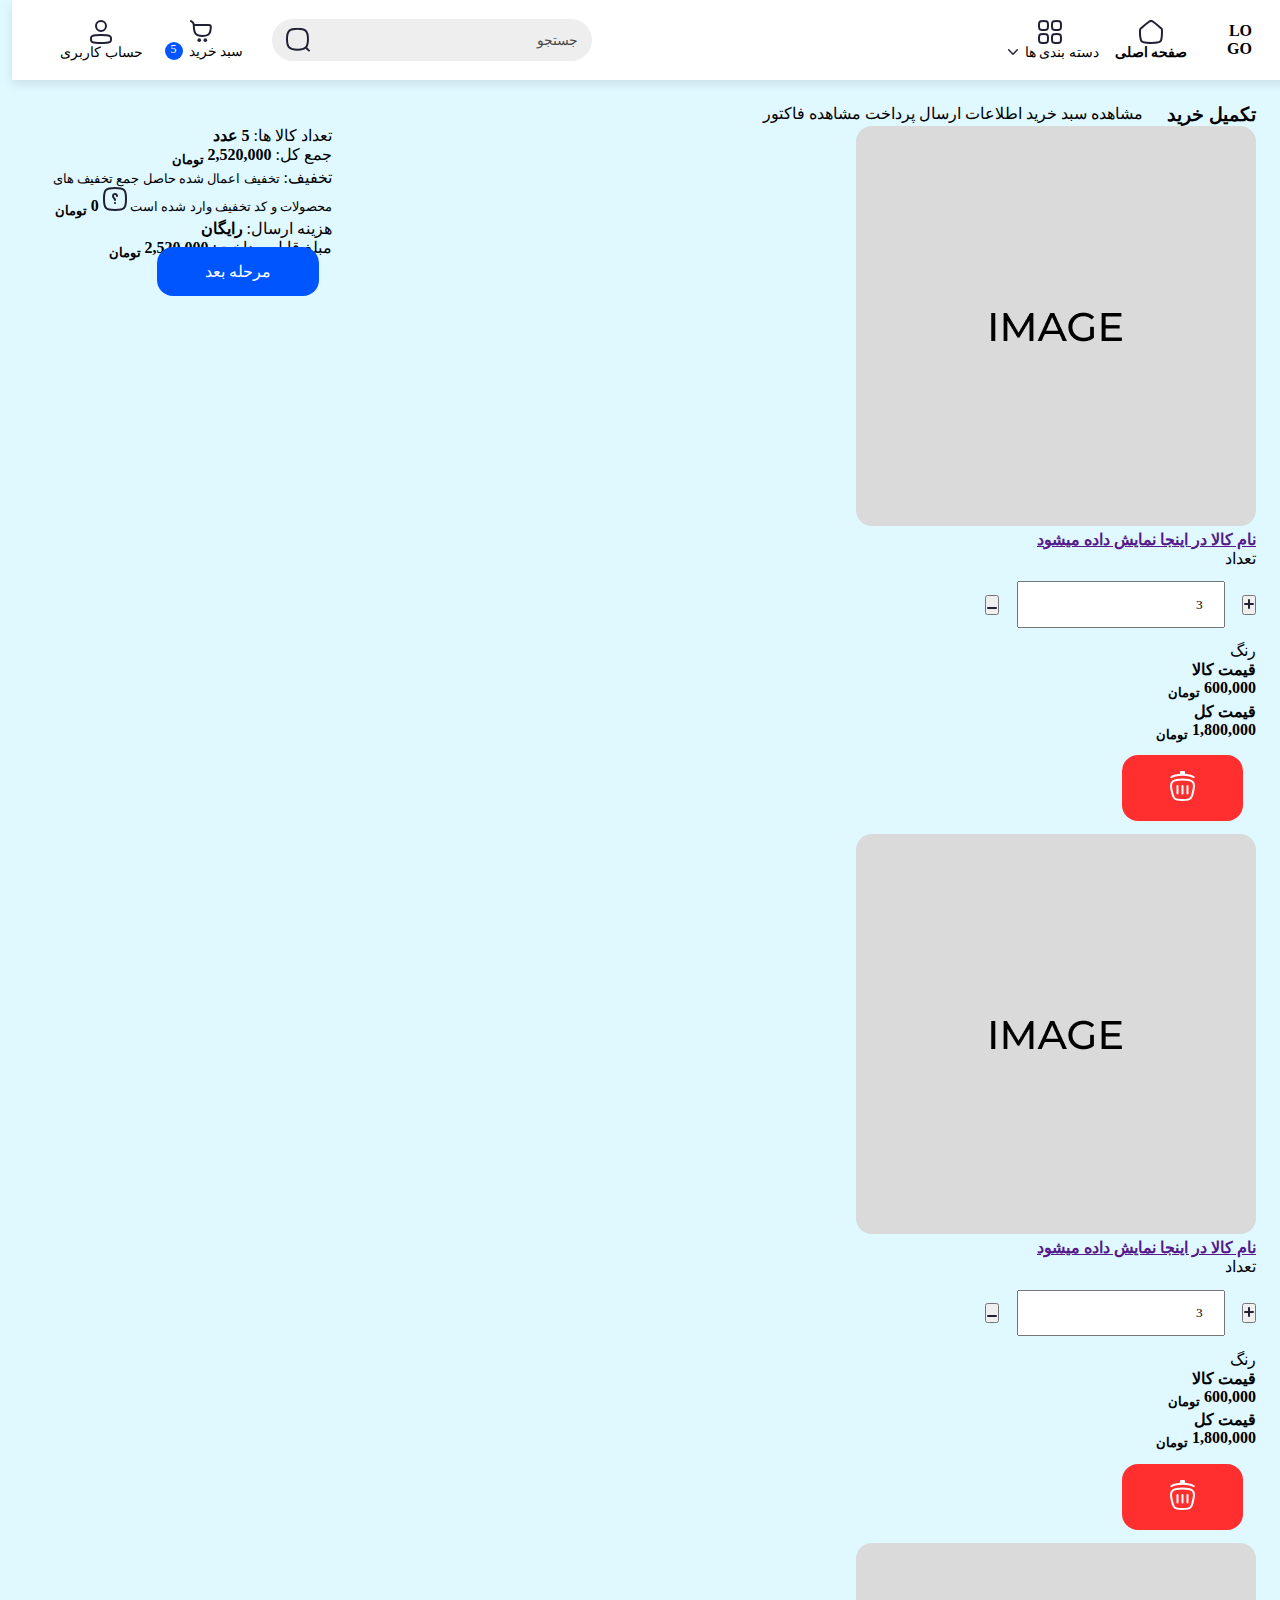
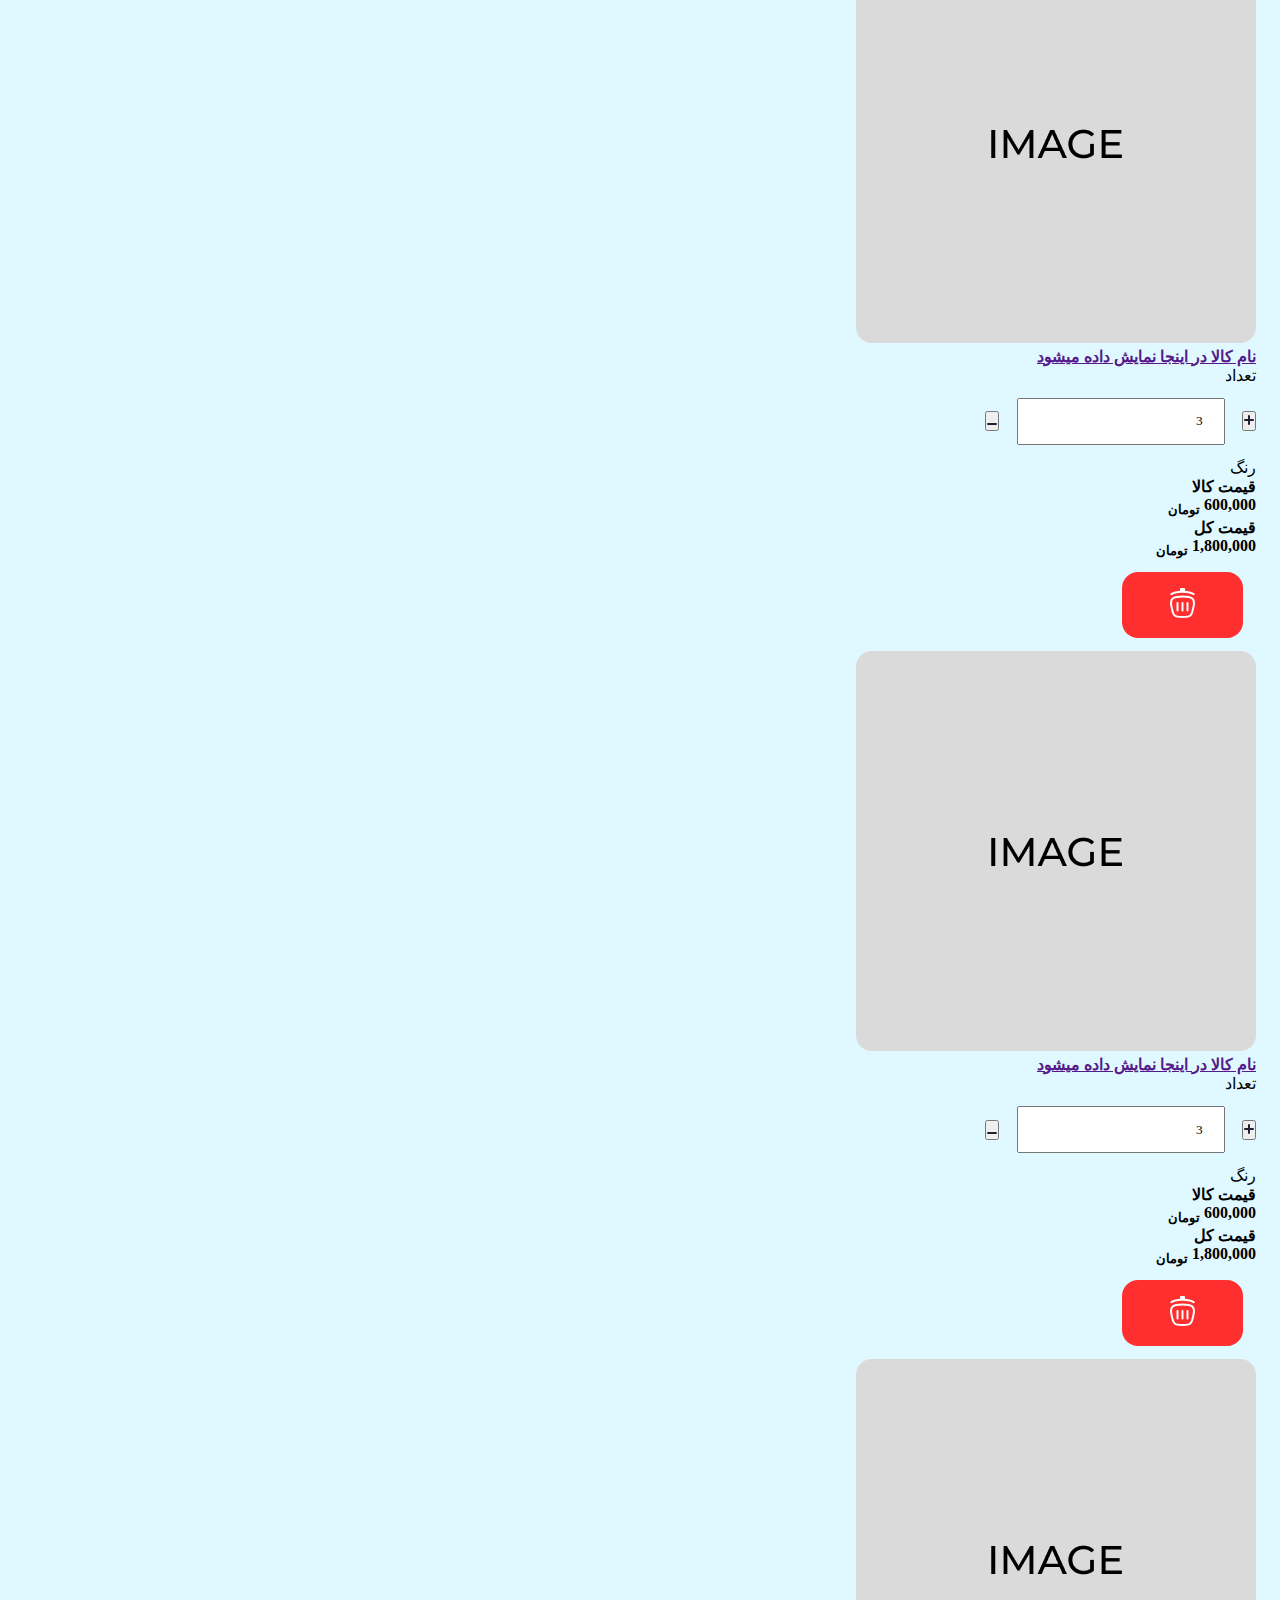
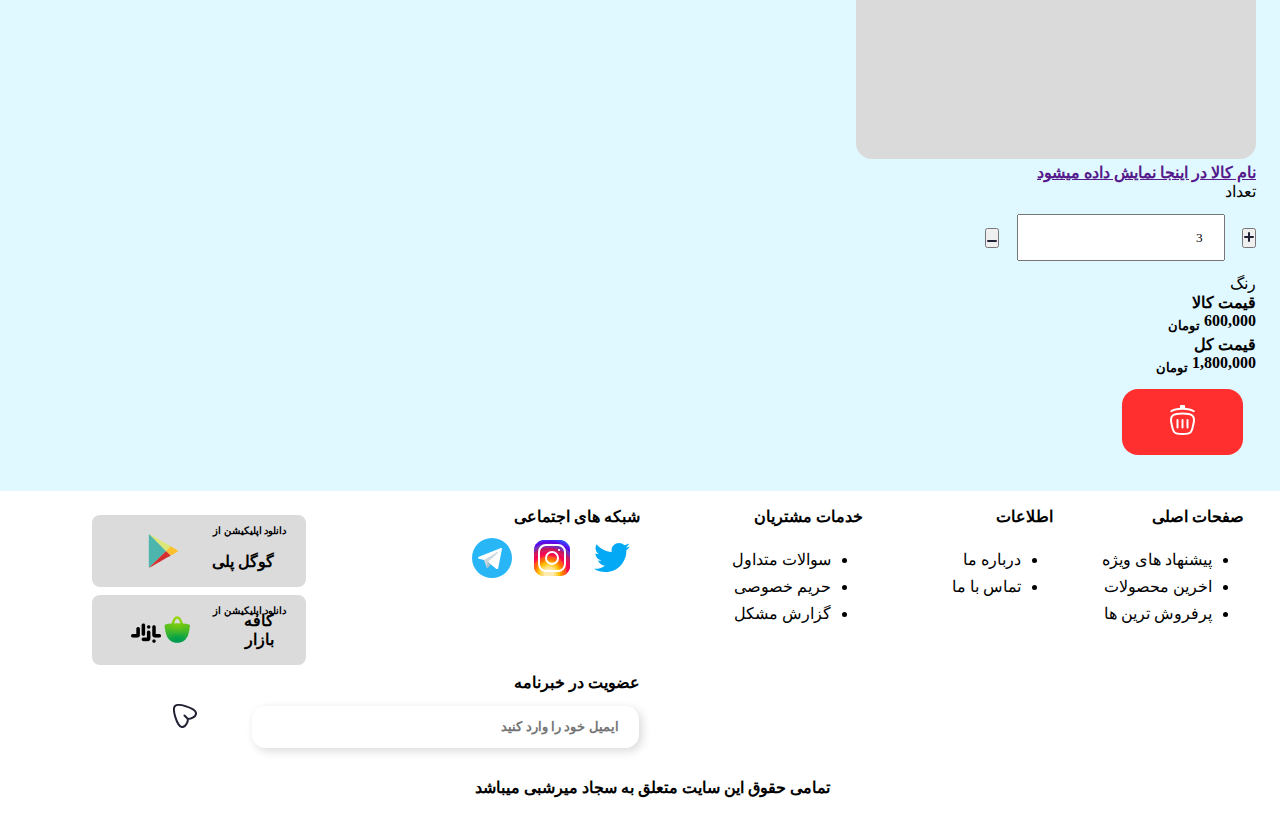
<file: cardOverview.html>
<!DOCTYPE html>
<html lang="fa-IR">
<head>
    <meta charset="UTF-8">
    <meta http-equiv="X-UA-Compatible" content="IE=edge">
    <meta name="viewport" content="width=device-width, initial-scale=1.0">
    <title>فروشگاه</title>
    <link rel="stylesheet" href="css/Bootstrap/bootstrap-grid.min.css">
    <link rel="stylesheet" href="css/style.css">
    <link rel="stylesheet" href="css/controls.css">
    <link rel="stylesheet" href="css/cardOverview.css">
</head>
<body>
    <!-- #region navbar -->
    <div class="navbar ">
        <nav >
            <a href="index.html" class="logo">LO<br>GO</a>
            <ul class="menuItems">
                <li>
                    <a href="index.html">
                        <svg width="24" height="24" viewBox="0 0 24 24" fill="none" xmlns="http://www.w3.org/2000/svg">
                            <path d="M1.71205 19.2165C0.731983 14.7378 0.979718 10.7505 1.19878 9.21903C1.22156 9.18083 1.26188 9.12096 1.3271 9.03762C1.47501 8.84861 1.70084 8.60214 2.00458 8.30278C2.60899 7.7071 3.44945 6.97258 4.4089 6.17899C6.32335 4.59548 8.64444 2.83178 10.3366 1.57188C11.3568 0.812318 12.7404 0.80911 13.7633 1.5639C15.4695 2.82291 17.8111 4.58864 19.7304 6.17389C20.6926 6.96861 21.53 7.70271 22.1245 8.29655C22.4236 8.59528 22.6406 8.8382 22.778 9.02132C22.8258 9.08503 22.8572 9.13255 22.8767 9.16498C22.9852 10.7948 23.2496 14.7791 22.3719 19.2371C22.1475 20.3774 21.7303 21.0875 21.1279 21.5714C20.5005 22.0755 19.5539 22.4301 18.0887 22.6131C17.3588 22.7043 16.6359 22.7793 15.9182 22.8382C13.272 23.0553 10.6918 23.0539 8.08393 22.8342C7.39282 22.776 6.69945 22.7024 6.00208 22.6135C4.54036 22.427 3.60663 22.0692 2.98443 21.5644C2.38303 21.0765 1.96249 20.361 1.71205 19.2165ZM1.18016 9.25341C1.18007 9.25344 1.18083 9.25163 1.1827 9.2479C1.18118 9.25152 1.18025 9.25338 1.18016 9.25341ZM22.9016 9.2113C22.9014 9.21126 22.9003 9.20897 22.8986 9.20457C22.9008 9.20914 22.9017 9.21135 22.9016 9.2113Z" stroke="#212135" stroke-width="2" stroke-linecap="round" stroke-linejoin="round"/>
                        </svg>
                        <strong>صفحه اصلی</strong>
                    </a>
                </li>
                <li class="dropdown">
                    <a href="" >
                        <svg width="24" height="24" viewBox="0 0 24 24" fill="none" xmlns="http://www.w3.org/2000/svg">
                            <path d="M1 5.5C1 6.60949 1.06075 7.43281 1.19863 8.0532C1.33399 8.66225 1.53001 9.01274 1.75864 9.24136C1.98726 9.46999 2.33775 9.66601 2.9468 9.80137C3.56719 9.93925 4.39051 10 5.5 10C6.60949 10 7.43281 9.93925 8.0532 9.80137C8.66225 9.66601 9.01274 9.46999 9.24136 9.24136C9.46999 9.01274 9.66601 8.66225 9.80137 8.0532C9.93925 7.43281 10 6.60949 10 5.5C10 4.39051 9.93925 3.56719 9.80137 2.9468C9.66601 2.33775 9.46999 1.98726 9.24136 1.75864C9.01274 1.53001 8.66225 1.33399 8.0532 1.19863C7.43281 1.06075 6.60949 1 5.5 1C4.39051 1 3.56719 1.06075 2.9468 1.19863C2.33775 1.33399 1.98726 1.53001 1.75864 1.75864C1.53001 1.98726 1.33399 2.33775 1.19863 2.9468C1.06075 3.56719 1 4.39051 1 5.5Z" stroke="#212135" stroke-width="2" stroke-linecap="round" stroke-linejoin="round"/>
                            <path d="M1 18.5C1 19.6095 1.06075 20.4328 1.19863 21.0532C1.33399 21.6622 1.53001 22.0127 1.75864 22.2414C1.98726 22.47 2.33775 22.666 2.9468 22.8014C3.56719 22.9392 4.39051 23 5.5 23C6.60949 23 7.43281 22.9392 8.0532 22.8014C8.66225 22.666 9.01274 22.47 9.24136 22.2414C9.46999 22.0127 9.66601 21.6622 9.80137 21.0532C9.93925 20.4328 10 19.6095 10 18.5C10 17.3905 9.93925 16.5672 9.80137 15.9468C9.66601 15.3378 9.46999 14.9873 9.24136 14.7586C9.01274 14.53 8.66225 14.334 8.0532 14.1986C7.43281 14.0608 6.60949 14 5.5 14C4.39051 14 3.56719 14.0608 2.9468 14.1986C2.33775 14.334 1.98726 14.53 1.75864 14.7586C1.53001 14.9873 1.33399 15.3378 1.19863 15.9468C1.06075 16.5672 1 17.3905 1 18.5Z" stroke="#212135" stroke-width="2" stroke-linecap="round" stroke-linejoin="round"/>
                            <path d="M14 5.5C14 6.60949 14.0608 7.43281 14.1986 8.0532C14.334 8.66225 14.53 9.01274 14.7586 9.24136C14.9873 9.46999 15.3378 9.66601 15.9468 9.80137C16.5672 9.93925 17.3905 10 18.5 10C19.6095 10 20.4328 9.93925 21.0532 9.80137C21.6622 9.66601 22.0127 9.46999 22.2414 9.24136C22.47 9.01274 22.666 8.66225 22.8014 8.0532C22.9392 7.43281 23 6.60949 23 5.5C23 4.39051 22.9392 3.56719 22.8014 2.9468C22.666 2.33775 22.47 1.98726 22.2414 1.75864C22.0127 1.53001 21.6622 1.33399 21.0532 1.19863C20.4328 1.06075 19.6095 1 18.5 1C17.3905 1 16.5672 1.06075 15.9468 1.19863C15.3378 1.33399 14.9873 1.53001 14.7586 1.75864C14.53 1.98726 14.334 2.33775 14.1986 2.9468C14.0608 3.56719 14 4.39051 14 5.5Z" stroke="#212135" stroke-width="2" stroke-linecap="round" stroke-linejoin="round"/>
                            <path d="M14 18.5C14 19.6095 14.0608 20.4328 14.1986 21.0532C14.334 21.6622 14.53 22.0127 14.7586 22.2414C14.9873 22.47 15.3378 22.666 15.9468 22.8014C16.5672 22.9392 17.3905 23 18.5 23C19.6095 23 20.4328 22.9392 21.0532 22.8014C21.6622 22.666 22.0127 22.47 22.2414 22.2414C22.47 22.0127 22.666 21.6622 22.8014 21.0532C22.9392 20.4328 23 19.6095 23 18.5C23 17.3905 22.9392 16.5672 22.8014 15.9468C22.666 15.3378 22.47 14.9873 22.2414 14.7586C22.0127 14.53 21.6622 14.334 21.0532 14.1986C20.4328 14.0608 19.6095 14 18.5 14C17.3905 14 16.5672 14.0608 15.9468 14.1986C15.3378 14.334 14.9873 14.53 14.7586 14.7586C14.53 14.9873 14.334 15.3378 14.1986 15.9468C14.0608 16.5672 14 17.3905 14 18.5Z" stroke="#212135" stroke-width="2" stroke-linecap="round" stroke-linejoin="round"/>
                        </svg>
                        <div>
                            <span>دسته بندی ها</span>
                            <svg width="10" height="6" viewBox="0 0 14 8" fill="none" xmlns="http://www.w3.org/2000/svg">
                                <path d="M13 1L7 7L1 1" stroke="#212135" stroke-width="2" stroke-linecap="round" stroke-linejoin="round"/>
                            </svg>
                        </div>

                        <ul class="dropDownMenu">
                            <li class="item">
                                <a href="">تکنولوژی</a>
                            </li>
                            <li class="item">
                                <a href="">سرگرمی</a>
                            </li>
                            <li class="item">
                                <a href="">پوشاک</a>
                            </li>
                        </ul>
                    </a>
                </li>
            </ul>
            <ul>
                <li>
                    <form action="" method="GET" class="searchBox">
                        <input type="search" name="q" id="q" required>
                        <label for="q">جستجو</label>
                        <button type="submit">
                            <svg width="24" height="24" viewBox="0 0 24 24" fill="none" xmlns="http://www.w3.org/2000/svg">
                                <path d="M1 11.4783C1 15.8486 1.78302 18.3581 3.30283 19.8237C4.83125 21.2975 7.35021 21.9565 11.4783 21.9565C15.6063 21.9565 18.1253 21.2975 19.6537 19.8237C21.1735 18.3581 21.9565 15.8486 21.9565 11.4783C21.9565 7.10793 21.1735 4.59845 19.6537 3.13291C18.1253 1.65907 15.6063 1.00002 11.4783 1.00002C7.35021 1.00002 4.83125 1.65907 3.30283 3.13291C1.78302 4.59845 1 7.10793 1 11.4783Z" stroke="#212135" stroke-width="2" stroke-linecap="round" stroke-linejoin="round"/>
                                <path d="M22.9565 22.9565L20.3478 20.3478" stroke="#212135" stroke-width="2" stroke-linecap="round" stroke-linejoin="round"/>
                            </svg>
                        </button>
                    </form>
                </li>
                <li class="basket">
                    <a href="" >
                        <svg width="22" height="22" viewBox="0 0 22 22" fill="none" xmlns="http://www.w3.org/2000/svg">
                            <ellipse cx="9.26315" cy="20.1804" rx="1.81955" ry="1.81955" fill="#212135"/>
                            <ellipse cx="15.3283" cy="20.1804" rx="1.81955" ry="1.81955" fill="#212135"/>
                            <path d="M1.04761 1.04761C2.89111 1.96936 3.8045 2.77516 3.8045 5.01754M3.8045 5.01754C3.8045 14.1153 6.23057 15.9348 12.2957 15.9348C18.3609 15.9348 20.787 14.1153 20.787 6.83708C20.787 5.81565 20.1804 5.01754 18.9674 5.01754C17.7544 5.01754 7.845 5.01754 3.8045 5.01754Z" stroke="#212135" stroke-width="2" stroke-linecap="round" stroke-linejoin="round"/>
                        </svg>
                        <div >
                            <span>سبد خرید</span>
                            <span class="badge"> 5 </span>
                        </div>
                    </a>
                    <div class="basketItems">
                        <div class="items">
                            <div class="top">
                                <h5>کالا ها</h5>
                                <span>(3 کالا)</span>
                                <a href="">
                                    مشاهده سبد خرید
                                    <svg width="7" height="11" viewBox="0 0 7 11" fill="none" xmlns="http://www.w3.org/2000/svg">
                                        <path d="M5.375 9.125L1.625 5.375L5.375 1.625" stroke="#0055FF" stroke-width="2" stroke-linecap="round" stroke-linejoin="round"/>
                                    </svg>
                                </a>
                            </div>
                            <ul>
                                <li>
                                    <a href=""><img src="./imgs/singleImage.png" alt="img"></a>
                                    <div class="content">
                                        <a href="">نام کالا اینجا نمایش داده میشود</a>
                                        <div class="details">
                                            <div class="count">
                                                تعداد کالا
                                                <div>3</div>
                                            </div>
                                            <div class="color">
                                                رنگ
                                                <div style="background-color: #0055FF;"></div>
                                            </div>
                                        </div>
                                        <div class="price">
                                            قیمت کالا
                                            <strong>230,000 <sub>تومان</sub> </strong>
                                        </div>
                                    </div>
                                    <button class="btn btn-danger">
                                        <svg width="17" height="18" viewBox="0 0 17 18" fill="none" xmlns="http://www.w3.org/2000/svg">
                                            <path d="M2.27149 11.0328C2.31673 11.2362 2.36005 11.4324 2.40186 11.6217C2.643 12.7135 2.83384 13.5775 3.05039 14.2929C3.30275 15.1264 3.55713 15.6366 3.86699 15.9815C4.44808 16.6285 5.50524 16.9998 8.4999 16.9998C11.4946 16.9998 12.5517 16.6285 13.1328 15.9815C13.4427 15.6366 13.697 15.1264 13.9494 14.2929C14.166 13.5775 14.3568 12.7135 14.5979 11.6217C14.6397 11.4324 14.6831 11.2362 14.7283 11.0328C15.306 8.43485 14.8987 7.25557 14.1355 6.61675C13.7057 6.25704 13.0568 5.96827 12.1 5.77556C11.1459 5.58341 9.95376 5.49994 8.4999 5.49994C7.04603 5.49994 5.85388 5.58341 4.8998 5.77556C3.94296 5.96827 3.29407 6.25704 2.86434 6.61674C2.10113 7.25557 1.69381 8.43485 2.27149 11.0328Z" stroke="white" stroke-width="2" stroke-linecap="round" stroke-linejoin="round"/>
                                            <path d="M8.49996 8.99988V13.4998M5.5 8.99988V13.4998M11.4999 8.99988V13.4998" stroke="white" stroke-width="2" stroke-linecap="round" stroke-linejoin="round"/>
                                            <path fill-rule="evenodd" clip-rule="evenodd" d="M7.00007 1.30202V1C7.00007 0.447715 7.44779 0 8.00007 0H9.00003C9.55232 0 10 0.447715 10 1V1.30227C12.7856 1.5014 14.6708 2.23423 15.7656 2.89316C16.2388 3.17795 16.3915 3.79242 16.1067 4.26561C15.8219 4.7388 15.2075 4.89153 14.7343 4.60674C13.8 4.04442 11.8016 3.24997 8.50003 3.24997C5.18369 3.24997 3.13258 4.05078 2.29035 4.59146C1.8256 4.88983 1.20697 4.75494 0.908607 4.29018C0.610244 3.82543 0.745134 3.2068 1.20989 2.90843C2.265 2.23108 4.20678 1.50027 7.00007 1.30202Z" fill="white"/>
                                        </svg>
                                    </button>
                                </li>
                                <li>
                                    <a href=""><img src="./imgs/singleImage.png" alt="img"></a>
                                    <div class="content">
                                        <a href="">نام کالا اینجا نمایش داده میشود</a>
                                        <div class="details">
                                            <div class="count">
                                                تعداد کالا
                                                <div>3</div>
                                            </div>
                                            <div class="color">
                                                رنگ
                                                <div style="background-color: #0055FF;"></div>
                                            </div>
                                        </div>
                                        <div class="price">
                                            قیمت کالا
                                            <strong>230,000 <sub>تومان</sub> </strong>
                                        </div>
                                    </div>
                                    <button class="btn btn-danger">
                                        <svg width="17" height="18" viewBox="0 0 17 18" fill="none" xmlns="http://www.w3.org/2000/svg">
                                            <path d="M2.27149 11.0328C2.31673 11.2362 2.36005 11.4324 2.40186 11.6217C2.643 12.7135 2.83384 13.5775 3.05039 14.2929C3.30275 15.1264 3.55713 15.6366 3.86699 15.9815C4.44808 16.6285 5.50524 16.9998 8.4999 16.9998C11.4946 16.9998 12.5517 16.6285 13.1328 15.9815C13.4427 15.6366 13.697 15.1264 13.9494 14.2929C14.166 13.5775 14.3568 12.7135 14.5979 11.6217C14.6397 11.4324 14.6831 11.2362 14.7283 11.0328C15.306 8.43485 14.8987 7.25557 14.1355 6.61675C13.7057 6.25704 13.0568 5.96827 12.1 5.77556C11.1459 5.58341 9.95376 5.49994 8.4999 5.49994C7.04603 5.49994 5.85388 5.58341 4.8998 5.77556C3.94296 5.96827 3.29407 6.25704 2.86434 6.61674C2.10113 7.25557 1.69381 8.43485 2.27149 11.0328Z" stroke="white" stroke-width="2" stroke-linecap="round" stroke-linejoin="round"/>
                                            <path d="M8.49996 8.99988V13.4998M5.5 8.99988V13.4998M11.4999 8.99988V13.4998" stroke="white" stroke-width="2" stroke-linecap="round" stroke-linejoin="round"/>
                                            <path fill-rule="evenodd" clip-rule="evenodd" d="M7.00007 1.30202V1C7.00007 0.447715 7.44779 0 8.00007 0H9.00003C9.55232 0 10 0.447715 10 1V1.30227C12.7856 1.5014 14.6708 2.23423 15.7656 2.89316C16.2388 3.17795 16.3915 3.79242 16.1067 4.26561C15.8219 4.7388 15.2075 4.89153 14.7343 4.60674C13.8 4.04442 11.8016 3.24997 8.50003 3.24997C5.18369 3.24997 3.13258 4.05078 2.29035 4.59146C1.8256 4.88983 1.20697 4.75494 0.908607 4.29018C0.610244 3.82543 0.745134 3.2068 1.20989 2.90843C2.265 2.23108 4.20678 1.50027 7.00007 1.30202Z" fill="white"/>
                                        </svg>
                                    </button>
                                </li>
                                <li>
                                    <a href=""><img src="./imgs/singleImage.png" alt="img"></a>
                                    <div class="content">
                                        <a href="">نام کالا اینجا نمایش داده میشود</a>
                                        <div class="details">
                                            <div class="count">
                                                تعداد کالا
                                                <div>3</div>
                                            </div>
                                            <div class="color">
                                                رنگ
                                                <div style="background-color: #0055FF;"></div>
                                            </div>
                                        </div>
                                        <div class="price">
                                            قیمت کالا
                                            <strong>230,000 <sub>تومان</sub> </strong>
                                        </div>
                                    </div>
                                    <button class="btn btn-danger">
                                        <svg width="17" height="18" viewBox="0 0 17 18" fill="none" xmlns="http://www.w3.org/2000/svg">
                                            <path d="M2.27149 11.0328C2.31673 11.2362 2.36005 11.4324 2.40186 11.6217C2.643 12.7135 2.83384 13.5775 3.05039 14.2929C3.30275 15.1264 3.55713 15.6366 3.86699 15.9815C4.44808 16.6285 5.50524 16.9998 8.4999 16.9998C11.4946 16.9998 12.5517 16.6285 13.1328 15.9815C13.4427 15.6366 13.697 15.1264 13.9494 14.2929C14.166 13.5775 14.3568 12.7135 14.5979 11.6217C14.6397 11.4324 14.6831 11.2362 14.7283 11.0328C15.306 8.43485 14.8987 7.25557 14.1355 6.61675C13.7057 6.25704 13.0568 5.96827 12.1 5.77556C11.1459 5.58341 9.95376 5.49994 8.4999 5.49994C7.04603 5.49994 5.85388 5.58341 4.8998 5.77556C3.94296 5.96827 3.29407 6.25704 2.86434 6.61674C2.10113 7.25557 1.69381 8.43485 2.27149 11.0328Z" stroke="white" stroke-width="2" stroke-linecap="round" stroke-linejoin="round"/>
                                            <path d="M8.49996 8.99988V13.4998M5.5 8.99988V13.4998M11.4999 8.99988V13.4998" stroke="white" stroke-width="2" stroke-linecap="round" stroke-linejoin="round"/>
                                            <path fill-rule="evenodd" clip-rule="evenodd" d="M7.00007 1.30202V1C7.00007 0.447715 7.44779 0 8.00007 0H9.00003C9.55232 0 10 0.447715 10 1V1.30227C12.7856 1.5014 14.6708 2.23423 15.7656 2.89316C16.2388 3.17795 16.3915 3.79242 16.1067 4.26561C15.8219 4.7388 15.2075 4.89153 14.7343 4.60674C13.8 4.04442 11.8016 3.24997 8.50003 3.24997C5.18369 3.24997 3.13258 4.05078 2.29035 4.59146C1.8256 4.88983 1.20697 4.75494 0.908607 4.29018C0.610244 3.82543 0.745134 3.2068 1.20989 2.90843C2.265 2.23108 4.20678 1.50027 7.00007 1.30202Z" fill="white"/>
                                        </svg>
                                    </button>
                                </li>
                                <li>
                                    <a href=""><img src="./imgs/singleImage.png" alt="img"></a>
                                    <div class="content">
                                        <a href="">نام کالا اینجا نمایش داده میشود</a>
                                        <div class="details">
                                            <div class="count">
                                                تعداد کالا
                                                <div>3</div>
                                            </div>
                                            <div class="color">
                                                رنگ
                                                <div style="background-color: #0055FF;"></div>
                                            </div>
                                        </div>
                                        <div class="price">
                                            قیمت کالا
                                            <strong>230,000 <sub>تومان</sub> </strong>
                                        </div>
                                    </div>
                                    <button class="btn btn-danger">
                                        <svg width="17" height="18" viewBox="0 0 17 18" fill="none" xmlns="http://www.w3.org/2000/svg">
                                            <path d="M2.27149 11.0328C2.31673 11.2362 2.36005 11.4324 2.40186 11.6217C2.643 12.7135 2.83384 13.5775 3.05039 14.2929C3.30275 15.1264 3.55713 15.6366 3.86699 15.9815C4.44808 16.6285 5.50524 16.9998 8.4999 16.9998C11.4946 16.9998 12.5517 16.6285 13.1328 15.9815C13.4427 15.6366 13.697 15.1264 13.9494 14.2929C14.166 13.5775 14.3568 12.7135 14.5979 11.6217C14.6397 11.4324 14.6831 11.2362 14.7283 11.0328C15.306 8.43485 14.8987 7.25557 14.1355 6.61675C13.7057 6.25704 13.0568 5.96827 12.1 5.77556C11.1459 5.58341 9.95376 5.49994 8.4999 5.49994C7.04603 5.49994 5.85388 5.58341 4.8998 5.77556C3.94296 5.96827 3.29407 6.25704 2.86434 6.61674C2.10113 7.25557 1.69381 8.43485 2.27149 11.0328Z" stroke="white" stroke-width="2" stroke-linecap="round" stroke-linejoin="round"/>
                                            <path d="M8.49996 8.99988V13.4998M5.5 8.99988V13.4998M11.4999 8.99988V13.4998" stroke="white" stroke-width="2" stroke-linecap="round" stroke-linejoin="round"/>
                                            <path fill-rule="evenodd" clip-rule="evenodd" d="M7.00007 1.30202V1C7.00007 0.447715 7.44779 0 8.00007 0H9.00003C9.55232 0 10 0.447715 10 1V1.30227C12.7856 1.5014 14.6708 2.23423 15.7656 2.89316C16.2388 3.17795 16.3915 3.79242 16.1067 4.26561C15.8219 4.7388 15.2075 4.89153 14.7343 4.60674C13.8 4.04442 11.8016 3.24997 8.50003 3.24997C5.18369 3.24997 3.13258 4.05078 2.29035 4.59146C1.8256 4.88983 1.20697 4.75494 0.908607 4.29018C0.610244 3.82543 0.745134 3.2068 1.20989 2.90843C2.265 2.23108 4.20678 1.50027 7.00007 1.30202Z" fill="white"/>
                                        </svg>
                                    </button>
                                </li>
                            </ul>
                            <div class="goBasket">
                                <div class="totalPrice">
                                    <span>جمع کل:</span>
                                    <strong>2,400,000 <sub>تومان</sub></strong>
                                </div>
                                <a href="cardOverview.html" class="btn btn-primary">ثبت سفارش</a>
                            </div>
                        </div>

                        <div class="NoBasketItem" style="display: none;">
                            <span></span>
                            کالایی برای خرید انتخاب نکرده اید.
                        </div>
                    </div>
                </li>
                <li>
                    <a href="account.html" class="column">
                        <svg width="22" height="24" viewBox="0 0 22 24" fill="none" xmlns="http://www.w3.org/2000/svg">
                            <path d="M1 19C1 19.9693 1.11783 20.618 1.34327 21.0791C1.5502 21.5023 1.88679 21.8473 2.51687 22.1337C3.17962 22.4349 4.14546 22.6599 5.5602 22.8028C6.96536 22.9448 8.74527 23 11 23C13.2547 23 15.0346 22.9448 16.4398 22.8028C17.8545 22.6599 18.8204 22.4349 19.4831 22.1337C20.1132 21.8473 20.4498 21.5023 20.6567 21.0791C20.8822 20.618 21 19.9693 21 19C21 18.0307 20.8822 17.382 20.6567 16.9209C20.4498 16.4977 20.1132 16.1527 19.4831 15.8663C18.8204 15.5651 17.8545 15.3401 16.4398 15.1972C15.0346 15.0552 13.2547 15 11 15C8.74527 15 6.96536 15.0552 5.5602 15.1972C4.14546 15.3401 3.17962 15.5651 2.51687 15.8663C1.88679 16.1527 1.5502 16.4977 1.34327 16.9209C1.11783 17.382 1 18.0307 1 19Z" stroke="#212135" stroke-width="2" stroke-linecap="round" stroke-linejoin="round"/>
                            <circle r="5" transform="matrix(-1 0 0 1 11 6)" stroke="#212135" stroke-width="2"/>
                        </svg>
                        <span>حساب کاربری</span>
                    </a>
                </li>
                
            </ul>
        </nav>
    </div>
    <!-- #endregion -->

    <!-- #region cart cardOverview -->
    <div class="oveview row m-4">
        <div class="top col-12 d-flex">
            <h3>تکمیل خرید</h3>
            <div class="levels mx-4">
                <span class="passed">مشاهده سبد خرید</span>
                <span>اطلاعات ارسال</span>
                <span>پرداخت</span>
                <span>مشاهده فاکتور</span>
            </div>
        </div>
        <main class="col-9">
            <div class="itemsContainer">
                <div class="item">
                    <img src="imgs/singleImage.png" alt="img">
                    <div class="info">
                        <a href=""><h4>نام کالا در اینجا نمایش داده میشود</h4></a>
                        <div class="details">
                            <div class="countContainer">
                                <label for="count">تعداد</label>
                                <div class="count">
                                    <button class="add">
                                        <svg width="10" height="10" viewBox="0 0 10 10" fill="none" xmlns="http://www.w3.org/2000/svg">
                                            <path d="M5 1V5M5 9V5M5 5H9H1" stroke="#212135" stroke-width="2" stroke-linecap="round" stroke-linejoin="round"/>
                                        </svg>
                                    </button>

                                    <input type="number" name="count" id="count" value="3">

                                    <button class="minus">
                                        <svg width="10" height="2" viewBox="0 0 10 2" fill="none" xmlns="http://www.w3.org/2000/svg">
                                            <path d="M1 1H9" stroke="#212135" stroke-width="2" stroke-linecap="round" stroke-linejoin="round"/>
                                        </svg>
                                    </button>
                                </div>
                            </div>
                            <div class="colorContainer">
                                <span>رنگ</span>
                                <div class="color" style="background-color: blue;"></div>
                            </div>
                        </div>
                    </div>
                    <div class="partPrice">
                        <h4>قیمت کالا</h4>
                        <strong>600,000 <sub>تومان</sub></strong>
                    </div>
                    <div class="totalPrice">
                        <h4>قیمت کل</h4>
                        <strong>1,800,000 <sub>تومان</sub></strong>
                    </div>
                    <button class="btn btn-danger">
                        <svg width="25" height="30" viewBox="0 0 25 30" fill="none" xmlns="http://www.w3.org/2000/svg">
                            <path d="M1.46838 18.5327C1.54314 18.8689 1.61496 19.1941 1.68448 19.509C2.08574 21.3261 2.41028 22.7958 2.77925 24.0146C3.21041 25.4388 3.66934 26.3989 4.28235 27.0814C5.46972 28.4033 7.52752 28.9996 12.4998 28.9996C17.4721 28.9996 19.5299 28.4033 20.7173 27.0814C21.3303 26.3989 21.7892 25.4388 22.2204 24.0146C22.5894 22.7958 22.9139 21.3261 23.3152 19.5091C23.3847 19.1942 23.4565 18.8689 23.5313 18.5327C24.5092 14.1348 23.89 11.8305 22.3204 10.5167C21.4874 9.8195 20.2867 9.30573 18.6316 8.9724C16.9793 8.63963 14.9425 8.49991 12.4998 8.49991C10.0571 8.49991 8.02035 8.63963 6.36804 8.9724C4.71298 9.30573 3.51226 9.8195 2.67932 10.5167C1.10971 11.8305 0.490452 14.1348 1.46838 18.5327Z" stroke="white" stroke-width="2" stroke-linecap="round" stroke-linejoin="round"/>
                            <path d="M12.4999 14.9998V22.4997M7.5 14.9998V22.4997M17.4999 14.9998V22.4997" stroke="white" stroke-width="2" stroke-linecap="round" stroke-linejoin="round"/>
                            <path fill-rule="evenodd" clip-rule="evenodd" d="M14.9999 2.83883C19.5218 3.16883 22.5455 4.35797 24.2655 5.39312C24.7387 5.67792 24.8914 6.29238 24.6066 6.76558C24.3218 7.23877 23.7073 7.3915 23.2342 7.10671C21.5614 6.09995 18.1092 4.74995 12.5 4.74995C6.87596 4.74995 3.32488 6.10631 1.79035 7.09143C1.3256 7.38979 0.706969 7.2549 0.408607 6.79015C0.110244 6.32539 0.245134 5.70676 0.70989 5.4084C2.35126 4.35468 5.45958 3.16723 10 2.83839V1C10 0.447716 10.4477 0 11 0H13.9999C14.5522 0 14.9999 0.447715 14.9999 1V2.83883Z" fill="white"/>
                        </svg>
                    </button>
                </div>
                <div class="item">
                    <img src="imgs/singleImage.png" alt="img">
                    <div class="info">
                        <a href=""><h4>نام کالا در اینجا نمایش داده میشود</h4></a>
                        <div class="details">
                            <div class="countContainer">
                                <label for="count">تعداد</label>
                                <div class="count">
                                    <button>
                                        <svg width="10" height="10" viewBox="0 0 10 10" fill="none" xmlns="http://www.w3.org/2000/svg">
                                            <path d="M5 1V5M5 9V5M5 5H9H1" stroke="#212135" stroke-width="2" stroke-linecap="round" stroke-linejoin="round"/>
                                        </svg>
                                    </button>

                                    <input type="number" name="count" id="count" value="3">

                                    <button>
                                        <svg width="10" height="2" viewBox="0 0 10 2" fill="none" xmlns="http://www.w3.org/2000/svg">
                                            <path d="M1 1H9" stroke="#212135" stroke-width="2" stroke-linecap="round" stroke-linejoin="round"/>
                                        </svg>
                                    </button>
                                </div>
                            </div>
                            <div class="colorContainer">
                                <span>رنگ</span>
                                <div class="color" style="background-color: blue;"></div>
                            </div>
                        </div>
                    </div>
                    <div class="partPrice">
                        <h4>قیمت کالا</h4>
                        <strong>600,000 <sub>تومان</sub></strong>
                    </div>
                    <div class="totalPrice">
                        <h4>قیمت کل</h4>
                        <strong>1,800,000 <sub>تومان</sub></strong>
                    </div>
                    <button class="btn btn-danger">
                        <svg width="25" height="30" viewBox="0 0 25 30" fill="none" xmlns="http://www.w3.org/2000/svg">
                            <path d="M1.46838 18.5327C1.54314 18.8689 1.61496 19.1941 1.68448 19.509C2.08574 21.3261 2.41028 22.7958 2.77925 24.0146C3.21041 25.4388 3.66934 26.3989 4.28235 27.0814C5.46972 28.4033 7.52752 28.9996 12.4998 28.9996C17.4721 28.9996 19.5299 28.4033 20.7173 27.0814C21.3303 26.3989 21.7892 25.4388 22.2204 24.0146C22.5894 22.7958 22.9139 21.3261 23.3152 19.5091C23.3847 19.1942 23.4565 18.8689 23.5313 18.5327C24.5092 14.1348 23.89 11.8305 22.3204 10.5167C21.4874 9.8195 20.2867 9.30573 18.6316 8.9724C16.9793 8.63963 14.9425 8.49991 12.4998 8.49991C10.0571 8.49991 8.02035 8.63963 6.36804 8.9724C4.71298 9.30573 3.51226 9.8195 2.67932 10.5167C1.10971 11.8305 0.490452 14.1348 1.46838 18.5327Z" stroke="white" stroke-width="2" stroke-linecap="round" stroke-linejoin="round"/>
                            <path d="M12.4999 14.9998V22.4997M7.5 14.9998V22.4997M17.4999 14.9998V22.4997" stroke="white" stroke-width="2" stroke-linecap="round" stroke-linejoin="round"/>
                            <path fill-rule="evenodd" clip-rule="evenodd" d="M14.9999 2.83883C19.5218 3.16883 22.5455 4.35797 24.2655 5.39312C24.7387 5.67792 24.8914 6.29238 24.6066 6.76558C24.3218 7.23877 23.7073 7.3915 23.2342 7.10671C21.5614 6.09995 18.1092 4.74995 12.5 4.74995C6.87596 4.74995 3.32488 6.10631 1.79035 7.09143C1.3256 7.38979 0.706969 7.2549 0.408607 6.79015C0.110244 6.32539 0.245134 5.70676 0.70989 5.4084C2.35126 4.35468 5.45958 3.16723 10 2.83839V1C10 0.447716 10.4477 0 11 0H13.9999C14.5522 0 14.9999 0.447715 14.9999 1V2.83883Z" fill="white"/>
                        </svg>
                    </button>
                </div>
                <div class="item">
                    <img src="imgs/singleImage.png" alt="img">
                    <div class="info">
                        <a href=""><h4>نام کالا در اینجا نمایش داده میشود</h4></a>
                        <div class="details">
                            <div class="countContainer">
                                <label for="count">تعداد</label>
                                <div class="count">
                                    <button>
                                        <svg width="10" height="10" viewBox="0 0 10 10" fill="none" xmlns="http://www.w3.org/2000/svg">
                                            <path d="M5 1V5M5 9V5M5 5H9H1" stroke="#212135" stroke-width="2" stroke-linecap="round" stroke-linejoin="round"/>
                                        </svg>
                                    </button>

                                    <input type="number" name="count" id="count" value="3">

                                    <button>
                                        <svg width="10" height="2" viewBox="0 0 10 2" fill="none" xmlns="http://www.w3.org/2000/svg">
                                            <path d="M1 1H9" stroke="#212135" stroke-width="2" stroke-linecap="round" stroke-linejoin="round"/>
                                        </svg>
                                    </button>
                                </div>
                            </div>
                            <div class="colorContainer">
                                <span>رنگ</span>
                                <div class="color" style="background-color: blue;"></div>
                            </div>
                        </div>
                    </div>
                    <div class="partPrice">
                        <h4>قیمت کالا</h4>
                        <strong>600,000 <sub>تومان</sub></strong>
                    </div>
                    <div class="totalPrice">
                        <h4>قیمت کل</h4>
                        <strong>1,800,000 <sub>تومان</sub></strong>
                    </div>
                    <button class="btn btn-danger">
                        <svg width="25" height="30" viewBox="0 0 25 30" fill="none" xmlns="http://www.w3.org/2000/svg">
                            <path d="M1.46838 18.5327C1.54314 18.8689 1.61496 19.1941 1.68448 19.509C2.08574 21.3261 2.41028 22.7958 2.77925 24.0146C3.21041 25.4388 3.66934 26.3989 4.28235 27.0814C5.46972 28.4033 7.52752 28.9996 12.4998 28.9996C17.4721 28.9996 19.5299 28.4033 20.7173 27.0814C21.3303 26.3989 21.7892 25.4388 22.2204 24.0146C22.5894 22.7958 22.9139 21.3261 23.3152 19.5091C23.3847 19.1942 23.4565 18.8689 23.5313 18.5327C24.5092 14.1348 23.89 11.8305 22.3204 10.5167C21.4874 9.8195 20.2867 9.30573 18.6316 8.9724C16.9793 8.63963 14.9425 8.49991 12.4998 8.49991C10.0571 8.49991 8.02035 8.63963 6.36804 8.9724C4.71298 9.30573 3.51226 9.8195 2.67932 10.5167C1.10971 11.8305 0.490452 14.1348 1.46838 18.5327Z" stroke="white" stroke-width="2" stroke-linecap="round" stroke-linejoin="round"/>
                            <path d="M12.4999 14.9998V22.4997M7.5 14.9998V22.4997M17.4999 14.9998V22.4997" stroke="white" stroke-width="2" stroke-linecap="round" stroke-linejoin="round"/>
                            <path fill-rule="evenodd" clip-rule="evenodd" d="M14.9999 2.83883C19.5218 3.16883 22.5455 4.35797 24.2655 5.39312C24.7387 5.67792 24.8914 6.29238 24.6066 6.76558C24.3218 7.23877 23.7073 7.3915 23.2342 7.10671C21.5614 6.09995 18.1092 4.74995 12.5 4.74995C6.87596 4.74995 3.32488 6.10631 1.79035 7.09143C1.3256 7.38979 0.706969 7.2549 0.408607 6.79015C0.110244 6.32539 0.245134 5.70676 0.70989 5.4084C2.35126 4.35468 5.45958 3.16723 10 2.83839V1C10 0.447716 10.4477 0 11 0H13.9999C14.5522 0 14.9999 0.447715 14.9999 1V2.83883Z" fill="white"/>
                        </svg>
                    </button>
                </div>
                <div class="item">
                    <img src="imgs/singleImage.png" alt="img">
                    <div class="info">
                        <a href=""><h4>نام کالا در اینجا نمایش داده میشود</h4></a>
                        <div class="details">
                            <div class="countContainer">
                                <label for="count">تعداد</label>
                                <div class="count">
                                    <button>
                                        <svg width="10" height="10" viewBox="0 0 10 10" fill="none" xmlns="http://www.w3.org/2000/svg">
                                            <path d="M5 1V5M5 9V5M5 5H9H1" stroke="#212135" stroke-width="2" stroke-linecap="round" stroke-linejoin="round"/>
                                        </svg>
                                    </button>

                                    <input type="number" name="count" id="count" value="3">

                                    <button>
                                        <svg width="10" height="2" viewBox="0 0 10 2" fill="none" xmlns="http://www.w3.org/2000/svg">
                                            <path d="M1 1H9" stroke="#212135" stroke-width="2" stroke-linecap="round" stroke-linejoin="round"/>
                                        </svg>
                                    </button>
                                </div>
                            </div>
                            <div class="colorContainer">
                                <span>رنگ</span>
                                <div class="color" style="background-color: blue;"></div>
                            </div>
                        </div>
                    </div>
                    <div class="partPrice">
                        <h4>قیمت کالا</h4>
                        <strong>600,000 <sub>تومان</sub></strong>
                    </div>
                    <div class="totalPrice">
                        <h4>قیمت کل</h4>
                        <strong>1,800,000 <sub>تومان</sub></strong>
                    </div>
                    <button class="btn btn-danger">
                        <svg width="25" height="30" viewBox="0 0 25 30" fill="none" xmlns="http://www.w3.org/2000/svg">
                            <path d="M1.46838 18.5327C1.54314 18.8689 1.61496 19.1941 1.68448 19.509C2.08574 21.3261 2.41028 22.7958 2.77925 24.0146C3.21041 25.4388 3.66934 26.3989 4.28235 27.0814C5.46972 28.4033 7.52752 28.9996 12.4998 28.9996C17.4721 28.9996 19.5299 28.4033 20.7173 27.0814C21.3303 26.3989 21.7892 25.4388 22.2204 24.0146C22.5894 22.7958 22.9139 21.3261 23.3152 19.5091C23.3847 19.1942 23.4565 18.8689 23.5313 18.5327C24.5092 14.1348 23.89 11.8305 22.3204 10.5167C21.4874 9.8195 20.2867 9.30573 18.6316 8.9724C16.9793 8.63963 14.9425 8.49991 12.4998 8.49991C10.0571 8.49991 8.02035 8.63963 6.36804 8.9724C4.71298 9.30573 3.51226 9.8195 2.67932 10.5167C1.10971 11.8305 0.490452 14.1348 1.46838 18.5327Z" stroke="white" stroke-width="2" stroke-linecap="round" stroke-linejoin="round"/>
                            <path d="M12.4999 14.9998V22.4997M7.5 14.9998V22.4997M17.4999 14.9998V22.4997" stroke="white" stroke-width="2" stroke-linecap="round" stroke-linejoin="round"/>
                            <path fill-rule="evenodd" clip-rule="evenodd" d="M14.9999 2.83883C19.5218 3.16883 22.5455 4.35797 24.2655 5.39312C24.7387 5.67792 24.8914 6.29238 24.6066 6.76558C24.3218 7.23877 23.7073 7.3915 23.2342 7.10671C21.5614 6.09995 18.1092 4.74995 12.5 4.74995C6.87596 4.74995 3.32488 6.10631 1.79035 7.09143C1.3256 7.38979 0.706969 7.2549 0.408607 6.79015C0.110244 6.32539 0.245134 5.70676 0.70989 5.4084C2.35126 4.35468 5.45958 3.16723 10 2.83839V1C10 0.447716 10.4477 0 11 0H13.9999C14.5522 0 14.9999 0.447715 14.9999 1V2.83883Z" fill="white"/>
                        </svg>
                    </button>
                </div>
                <div class="item">
                    <img src="imgs/singleImage.png" alt="img">
                    <div class="info">
                        <a href=""><h4>نام کالا در اینجا نمایش داده میشود</h4></a>
                        <div class="details">
                            <div class="countContainer">
                                <label for="count">تعداد</label>
                                <div class="count">
                                    <button>
                                        <svg width="10" height="10" viewBox="0 0 10 10" fill="none" xmlns="http://www.w3.org/2000/svg">
                                            <path d="M5 1V5M5 9V5M5 5H9H1" stroke="#212135" stroke-width="2" stroke-linecap="round" stroke-linejoin="round"/>
                                        </svg>
                                    </button>

                                    <input type="number" name="count" id="count" value="3">

                                    <button>
                                        <svg width="10" height="2" viewBox="0 0 10 2" fill="none" xmlns="http://www.w3.org/2000/svg">
                                            <path d="M1 1H9" stroke="#212135" stroke-width="2" stroke-linecap="round" stroke-linejoin="round"/>
                                        </svg>
                                    </button>
                                </div>
                            </div>
                            <div class="colorContainer">
                                <span>رنگ</span>
                                <div class="color" style="background-color: blue;"></div>
                            </div>
                        </div>
                    </div>
                    <div class="partPrice">
                        <h4>قیمت کالا</h4>
                        <strong>600,000 <sub>تومان</sub></strong>
                    </div>
                    <div class="totalPrice">
                        <h4>قیمت کل</h4>
                        <strong>1,800,000 <sub>تومان</sub></strong>
                    </div>
                    <button class="btn btn-danger">
                        <svg width="25" height="30" viewBox="0 0 25 30" fill="none" xmlns="http://www.w3.org/2000/svg">
                            <path d="M1.46838 18.5327C1.54314 18.8689 1.61496 19.1941 1.68448 19.509C2.08574 21.3261 2.41028 22.7958 2.77925 24.0146C3.21041 25.4388 3.66934 26.3989 4.28235 27.0814C5.46972 28.4033 7.52752 28.9996 12.4998 28.9996C17.4721 28.9996 19.5299 28.4033 20.7173 27.0814C21.3303 26.3989 21.7892 25.4388 22.2204 24.0146C22.5894 22.7958 22.9139 21.3261 23.3152 19.5091C23.3847 19.1942 23.4565 18.8689 23.5313 18.5327C24.5092 14.1348 23.89 11.8305 22.3204 10.5167C21.4874 9.8195 20.2867 9.30573 18.6316 8.9724C16.9793 8.63963 14.9425 8.49991 12.4998 8.49991C10.0571 8.49991 8.02035 8.63963 6.36804 8.9724C4.71298 9.30573 3.51226 9.8195 2.67932 10.5167C1.10971 11.8305 0.490452 14.1348 1.46838 18.5327Z" stroke="white" stroke-width="2" stroke-linecap="round" stroke-linejoin="round"/>
                            <path d="M12.4999 14.9998V22.4997M7.5 14.9998V22.4997M17.4999 14.9998V22.4997" stroke="white" stroke-width="2" stroke-linecap="round" stroke-linejoin="round"/>
                            <path fill-rule="evenodd" clip-rule="evenodd" d="M14.9999 2.83883C19.5218 3.16883 22.5455 4.35797 24.2655 5.39312C24.7387 5.67792 24.8914 6.29238 24.6066 6.76558C24.3218 7.23877 23.7073 7.3915 23.2342 7.10671C21.5614 6.09995 18.1092 4.74995 12.5 4.74995C6.87596 4.74995 3.32488 6.10631 1.79035 7.09143C1.3256 7.38979 0.706969 7.2549 0.408607 6.79015C0.110244 6.32539 0.245134 5.70676 0.70989 5.4084C2.35126 4.35468 5.45958 3.16723 10 2.83839V1C10 0.447716 10.4477 0 11 0H13.9999C14.5522 0 14.9999 0.447715 14.9999 1V2.83883Z" fill="white"/>
                        </svg>
                    </button>
                </div>
            </div>
        </main>
        <aside class="col">
            <div>
                <span>تعداد کالا ها:</span>
                <strong>5 عدد</strong>
            </div>
            <div>
                <span>جمع کل:</span>
                <strong>2,520,000 <sub>تومان</sub></strong>
            </div>
            <div>
                <span>
                    تخفیف: 
                    <small>
                        تخفیف اعمال شده حاصل جمع تخفیف های محصولات و کد تخفیف وارد شده است
                    </small>
                    <svg width="24" height="24" viewBox="0 0 24 24" fill="none" xmlns="http://www.w3.org/2000/svg">
                        <path fill-rule="evenodd" clip-rule="evenodd" d="M12 6C11.062 6 10.285 6.3617 9.75259 6.96064C9.23656 7.54117 9 8.28693 9 9C9 10.254 9.73406 11.1201 10.2114 11.6833L10.2369 11.7134C10.8008 12.3793 11 12.6599 11 13C11 13.5523 11.4477 14 12 14C12.5523 14 13 13.5523 13 13C13 11.8664 12.2959 11.0438 11.8487 10.5211C11.8189 10.4864 11.7903 10.4529 11.7631 10.4208C11.2392 9.80231 11 9.45141 11 9C11 8.71307 11.0968 8.45883 11.2474 8.28936C11.3817 8.1383 11.6047 8 12 8C12.3953 8 12.6183 8.1383 12.7526 8.28936C12.9032 8.45883 13 8.71307 13 9C13 9.55228 13.4477 10 14 10C14.5523 10 15 9.55228 15 9C15 8.28693 14.7634 7.54117 14.2474 6.96064C13.715 6.3617 12.938 6 12 6ZM12 15C11.4477 15 11 15.4477 11 16C11 16.5523 11.4477 17 12 17C12.5523 17 13 16.5523 13 16C13 15.4477 12.5523 15 12 15Z" fill="#212135"/>
                        <path d="M1 12C1 14.4477 1.13246 16.3463 1.46153 17.827C1.78807 19.2963 2.29478 20.2921 3.00136 20.9986C3.70794 21.7052 4.70365 22.2119 6.17298 22.5385C7.65366 22.8675 9.55232 23 12 23C14.4477 23 16.3463 22.8675 17.827 22.5385C19.2963 22.2119 20.2921 21.7052 20.9986 20.9986C21.7052 20.2921 22.2119 19.2963 22.5385 17.827C22.8675 16.3463 23 14.4477 23 12C23 9.55232 22.8675 7.65366 22.5385 6.17298C22.2119 4.70365 21.7052 3.70794 20.9986 3.00136C20.2921 2.29478 19.2963 1.78807 17.827 1.46153C16.3463 1.13246 14.4477 1 12 1C9.55232 1 7.65366 1.13246 6.17298 1.46153C4.70365 1.78807 3.70794 2.29478 3.00136 3.00136C2.29478 3.70794 1.78807 4.70365 1.46153 6.17298C1.13246 7.65366 1 9.55232 1 12Z" stroke="#212135" stroke-width="2" stroke-linecap="round" stroke-linejoin="round"/>
                    </svg>
                </span>
                <strong>0 <sub>تومان</sub></strong>
            </div>
            <div>
                <span>هزینه ارسال:</span>
                <strong>رایگان</strong>
            </div>
            <div>
                <span>مبلغ قابل پرداخت:</span>
                <strong>2,520,000 <sub>تومان</sub></strong>
            </div>
            <a href="sendInfo.html" class="btn btn-primary">مرحله بعد</a>
        </aside>
    </div>
    <!-- #endregion -->

    <!-- #region Empty cart -->
    <div class="empty" style="display: none;">
        <img src="imgs/basket.png" alt="basket">
        <h4>کالایی برای خرید انتخاب نکرده اید.</h4>
        <form action="" method="GET" class="searchBox">
            <input type="search" name="q" id="q" required>
            <label for="q">جستجو</label>
            <button type="submit">
                <svg width="24" height="24" viewBox="0 0 24 24" fill="none" xmlns="http://www.w3.org/2000/svg">
                    <path d="M1 11.4783C1 15.8486 1.78302 18.3581 3.30283 19.8237C4.83125 21.2975 7.35021 21.9565 11.4783 21.9565C15.6063 21.9565 18.1253 21.2975 19.6537 19.8237C21.1735 18.3581 21.9565 15.8486 21.9565 11.4783C21.9565 7.10793 21.1735 4.59845 19.6537 3.13291C18.1253 1.65907 15.6063 1.00002 11.4783 1.00002C7.35021 1.00002 4.83125 1.65907 3.30283 3.13291C1.78302 4.59845 1 7.10793 1 11.4783Z" stroke="#212135" stroke-width="2" stroke-linecap="round" stroke-linejoin="round"/>
                    <path d="M22.9565 22.9565L20.3478 20.3478" stroke="#212135" stroke-width="2" stroke-linecap="round" stroke-linejoin="round"/>
                </svg>
            </button>
        </form>
        <div>
            <a href="" class="link">پیشنهاد های ویژه</a>
            <a href="" class="link">پرفروش ترین ها</a>
        </div>
    </div>
    <!-- #endregion -->

    <footer class="row bg-light">
        <section class="col row">
            <ul class="col">
                <h4 class="mb-4">صفحات اصلی</h4>
                <a href="" class="link text-right color-dark"><li>پیشنهاد های ویژه</li></a>
                <a href="" class="link text-right color-dark"><li>اخرین محصولات</li></a>
                <a href="" class="link text-right color-dark"><li>پرفروش ترین ها</li></a>
            </ul>
            <ul class="col">
                <h4 class="mb-4">اطلاعات</h4>
                <a href="" class="link text-right color-dark"><li>درباره ما</li></a>
                <a href="" class="link text-right color-dark"><li>تماس با ما</li></a>
            </ul>
            <ul class="col">
                <h4 class="mb-4">خدمات مشتریان</h4>
                <a href="" class="link text-right color-dark"><li>سوالات متداول</li></a>
                <a href="" class="link text-right color-dark"><li>حریم خصوصی</li></a>
                <a href="" class="link text-right color-dark"><li>گزارش مشکل</li></a>
            </ul>
        </section>
        <section class="col row">
            <div class="social col">
                <h4>شبکه های اجتماعی</h4>
                <div class="links my-2">
                    <a href="" class="link mx-1">
                        <svg width="48" height="48" viewBox="0 0 48 48" fill="none" xmlns="http://www.w3.org/2000/svg">
                            <path d="M42.0001 12.429C40.6771 13.015 39.2541 13.406 37.7531 13.591C39.2791 12.685 40.4531 11.24 41.0041 9.533C39.5761 10.37 37.9941 10.985 36.3111 11.309C34.9671 9.884 33.0501 9 30.9261 9C26.8461 9 23.5391 12.278 23.5391 16.32C23.5391 16.892 23.6061 17.449 23.7321 17.99C17.5941 17.682 12.1501 14.764 8.50807 10.336C7.86807 11.418 7.50807 12.685 7.50807 14.022C7.50807 16.563 8.80907 18.8 10.7931 20.118C9.58207 20.081 8.44207 19.744 7.44407 19.204C7.44407 19.226 7.44407 19.259 7.44407 19.29C7.44407 22.841 9.99107 25.798 13.3671 26.471C12.7501 26.64 12.0981 26.734 11.4261 26.734C10.9491 26.734 10.4841 26.68 10.0341 26.599C10.9741 29.501 13.7011 31.622 16.9321 31.685C14.4041 33.645 11.2201 34.819 7.75807 34.819C7.16007 34.819 6.57507 34.785 5.99707 34.715C9.26807 36.786 13.1521 38 17.3211 38C30.9061 38 38.3381 26.844 38.3381 17.166C38.3381 16.849 38.3281 16.533 38.3131 16.221C39.7631 15.197 41.0131 13.905 42.0001 12.429Z" fill="#03A9F4"/>
                        </svg>
                    </a>
                    <a href="" class="link mx-1">
                        <svg width="48" height="48" viewBox="0 0 48 48" fill="none" xmlns="http://www.w3.org/2000/svg">
                            <path d="M41.6699 13.48C41.2699 13.74 40.6999 13.98 40.4599 14.25C40.3699 14.34 40.3199 14.44 40.3399 14.54V15.57L40.0399 16.58L39.7399 17.58L39.4099 18.68L38.7299 20.93L38.0699 23.15L37.5699 24.82C37.5699 25.08 37.5599 25.34 37.5399 25.59C37.4699 26.55 37.2699 27.47 36.9499 28.33C36.7599 28.86 36.5299 29.37 36.2499 29.85C36.1499 30.04 36.0299 30.23 35.9099 30.41C35.5099 31.04 35.0299 31.62 34.4999 32.13C34.0899 32.54 33.6399 32.92 33.1499 33.24C33.1499 33.24 33.1499 33.24 33.1399 33.24C33.0599 33.31 32.9699 33.37 32.8699 33.42C32.5599 33.63 32.2299 33.81 31.8899 33.97C31.6599 34.09 31.4299 34.19 31.1899 34.28C31.1399 34.31 31.0799 34.33 31.0299 34.35C30.4599 34.62 29.7999 34.8 29.1399 34.89C29.0999 34.9 29.0699 34.9 29.0299 34.91C28.6299 34.98 28.2399 35.04 27.8399 35.07C27.6599 35.09 27.4699 35.1 27.2899 35.1L26.5799 35.06L23.1599 34.88C23.1599 34.87 23.1499 34.88 23.1499 34.88L21.4299 34.79C21.2999 34.79 21.1599 34.79 21.0299 34.78C20.4899 34.76 19.9699 34.7 19.4499 34.59C19.4399 34.59 19.4399 34.59 19.4399 34.59C18.4899 34.41 17.5799 34.09 16.7299 33.66C16.2599 33.42 15.7999 33.15 15.3699 32.84C15.1899 32.71 15.0199 32.57 14.8499 32.42C14.3699 32.02 13.9399 31.59 13.5399 31.15C13.4799 31.09 13.4299 31.03 13.3799 30.97C13.3199 30.91 13.2599 30.84 13.2099 30.78C12.8299 30.3 12.5099 29.81 12.2499 29.29C12.0099 28.83 11.8199 28.34 11.6699 27.8C11.6099 27.61 11.5599 27.43 11.5199 27.23C11.5099 27.22 11.4999 27.2 11.4999 27.18C11.3999 26.77 11.3099 26.34 11.2599 25.91C11.1999 25.58 11.1699 25.25 11.1699 24.91C11.1499 24.78 11.1499 24.64 11.1499 24.51L13.0599 21.56L14.9299 18.68L15.7799 17.37L16.5499 16.19L16.8099 15.78V14.75C16.8299 14.52 16.8399 14.28 16.8299 14.06C16.8199 13.36 16.6799 12.68 16.4499 12.03C16.2299 11.34 15.9199 10.69 15.5999 10.09C15.2199 9.4 14.8199 8.78 14.4899 8.22C13.9999 7.4 13.6599 6.73 13.7499 6.26C14.4699 6.09 15.2299 6 15.9999 6H31.9999C36.1799 6 39.7799 8.6 41.2699 12.26C41.4299 12.65 41.5699 13.06 41.6699 13.48Z" fill="#304FFE"/>
                            <path d="M42.0001 16V16.27L40.6201 17.07L39.7401 17.58L38.7701 18.14L36.8301 19.27L34.9301 20.37L32.9901 21.49L32.2201 21.94C32.2201 22.42 32.1001 22.86 31.8801 23.26C31.5701 23.84 31.0501 24.32 30.3901 24.73C29.7201 25.14 28.9001 25.47 27.9801 25.71C27.9801 25.71 27.9801 25.7 27.9701 25.71C24.4101 26.63 19.5501 26.21 17.1901 24.45C16.5301 23.96 16.0701 23.36 15.8701 22.67C15.8101 22.44 15.7801 22.19 15.7801 21.94V14.75C15.7901 14.6 15.6901 14.45 15.5101 14.3C14.9701 13.87 13.7001 13.46 12.2801 13.05C11.1701 12.74 9.98012 12.43 8.98012 12.13C8.19012 11.89 7.52012 11.65 7.12012 11.42C7.30012 11.07 7.51012 10.72 7.73012 10.39C9.13012 8.34 11.2701 6.83 13.7501 6.26C14.4701 6.09 15.2301 6 16.0001 6H26.8001C32.1701 6.94 37.1201 9.13 41.2701 12.26C41.4301 12.65 41.5701 13.06 41.6701 13.48C41.8501 14.14 41.9601 14.82 41.9901 15.53C42.0001 15.68 42.0001 15.84 42.0001 16Z" fill="#4928F4"/>
                            <path d="M41.9999 16V20.41L41.7799 21.09L41.0299 23.42L40.2499 25.82L39.8399 27.1L39.4599 28.29L39.0899 29.42L38.7299 30.54L38.5399 31.13L38.2899 31.91C38.2899 32.67 38.2699 33.34 38.2199 33.91C38.2099 33.97 38.1999 34.03 38.1999 34.09C38.1399 34.62 38.0599 35.07 37.9299 35.45C37.9199 35.51 37.8999 35.57 37.8799 35.62C37.6199 36.34 37.2299 36.8 36.6499 37.1C36.5099 37.18 36.3499 37.24 36.1799 37.3C35.6499 37.48 34.9799 37.57 34.1599 37.62C33.5599 37.66 32.8699 37.67 32.0899 37.67H31.3999L30.2099 37.62L29.9999 37.61L27.8299 37.52L25.6299 37.43L18.3799 37.13L16.4999 37.05H16.2399C15.4599 37.04 14.7899 36.99 14.2099 36.91C13.3699 36.78 12.7199 36.56 12.2299 36.23C11.5299 35.78 11.1199 35.12 10.8799 34.2C10.8199 33.98 10.7699 33.75 10.7399 33.5C10.6399 32.92 10.5899 32.25 10.5599 31.5C10.5599 31.35 10.5599 31.2 10.5499 31.04C10.5399 31.03 10.5499 31.03 10.5499 31.03V30.45C10.5399 30.16 10.5399 29.86 10.5399 29.55L10.5899 27.94L10.6199 26.79L10.6599 25.45V25.26L10.7299 22.8L10.7999 20.34L10.8699 18.03L10.9299 15.76L10.9499 15.16C10.9499 14.85 9.89992 14.67 8.72992 14.52C7.79992 14.4 6.77992 14.29 6.16992 14.15C6.21992 13.92 6.26992 13.69 6.32992 13.47C6.50992 12.75 6.77992 12.07 7.11992 11.42C7.29992 11.07 7.50992 10.72 7.72992 10.39C9.88992 9.44 12.1399 8.7 14.4899 8.22C16.5499 7.79 18.6999 7.56 20.9199 7.56C28.2799 7.56 35.0799 10.05 40.4599 14.25C40.9799 14.65 41.4899 15.08 41.9899 15.53C41.9999 15.68 41.9999 15.84 41.9999 16Z" fill="#6200EA"/>
                            <path d="M42 18.37V22.91L41.45 23.97L40.4 26.02L39.84 27.1L39.33 28.09L39.11 28.52C39.11 28.83 39.11 29.13 39.09 29.42C39.09 29.85 39.07 30.26 39.04 30.64C39 31.09 38.94 31.5 38.88 31.88C38.73 32.67 38.52 33.35 38.22 33.91C38.18 33.98 38.14 34.05 38.1 34.11C37.99 34.29 37.86 34.46 37.72 34.62C37.54 34.84 37.34 35.03 37.11 35.19C36.77 35.45 36.37 35.66 35.91 35.82C35.34 36.03 34.68 36.17 33.9 36.25C33.39 36.3 32.83 36.33 32.22 36.33L31.8 36.35L29.72 36.47H29.71L27.5 36.6L25.25 36.73L22.15 36.91L18.38 37.13L17.83 37.16C17.32 37.16 16.84 37.13 16.38 37.07C16.33 37.06 16.29 37.05 16.24 37.05C15.56 36.94 14.94 36.76 14.38 36.51C13.7 36.21 13.11 35.81 12.61 35.33C12.17 34.9 11.79 34.41 11.48 33.86C11.41 33.73 11.34 33.61 11.28 33.47C10.98 32.88 10.74 32.22 10.56 31.5C10.53 31.38 10.5 31.25 10.48 31.12C10.42 30.89 10.37 30.65 10.34 30.4C10.23 29.76 10.17 29.08 10.14 28.37V28.36C10.13 28.07 10.12 27.79 10.12 27.49L9.63 26.32L9.56 26.14L9.5 25.99L8.75 24.2L8.63 23.91L7.91 22.18L7.11 20.25C7.11 20.25 7.11 20.25 7.1 20.25L6.29 18.3L6 17.59V16C6 15.37 6.06 14.75 6.17 14.15C6.22 13.92 6.27 13.69 6.33 13.47C7.18 12.98 8.07 12.53 8.98 12.13C11.06 11.2 13.29 10.51 15.6 10.09C17.32 9.77999 19.11 9.60999 20.92 9.60999C28.23 9.60999 34.86 12.26 40.04 16.58C40.24 16.74 40.43 16.9 40.62 17.07C41.09 17.48 41.55 17.91 42 18.37Z" fill="#673AB7"/>
                            <path d="M42 21.35V26.49L41.43 27.68L40.35 29.93L40.34 29.96C40.34 30.39 40.32 30.78 40.29 31.13C40.19 32.28 39.91 33.01 39.45 33.46C39.12 33.8 38.71 33.99 38.2 34.09C38.17 34.1 38.13 34.1 38.1 34.11C37.94 34.14 37.77 34.16 37.59 34.16C36.97 34.22 36.24 34.18 35.4 34.12C35.31 34.12 35.21 34.11 35.11 34.1C34.5 34.06 33.85 34.02 33.13 33.99C32.74 33.98 32.33 33.97 31.91 33.97H31.89L30.88 34.05H30.87L28.6 34.21L26.01 34.41L25.63 34.44L22.6 34.66L21.03 34.78L19.48 34.89C19.21 34.89 18.95 34.89 18.69 34.88C18.69 34.88 18.68 34.87 18.68 34.88C17.55 34.86 16.54 34.79 15.64 34.62C14.81 34.48 14.08 34.26 13.46 33.93C12.82 33.62 12.29 33.18 11.86 32.62C11.45 32.07 11.15 31.38 10.96 30.55C10.96 30.54 10.96 30.54 10.96 30.54C10.82 29.87 10.74 29.09 10.74 28.21L10.59 27.94L9.7 26.35L9.57 26.13L9.5 25.99L8.57 24.34L8.11 23.51L7.53 22.48L6.53 20.69L6 19.75V16.07C6.88 15.49 7.79 14.98 8.73 14.52C9.87 13.94 11.05 13.45 12.28 13.05C13.62 12.61 15.02 12.26 16.45 12.03C17.9 11.79 19.39 11.67 20.92 11.67C27.72 11.67 33.96 14.1 38.77 18.14C38.99 18.31 39.2 18.5 39.41 18.68C40.25 19.43 41.05 20.24 41.78 21.09C41.86 21.18 41.94 21.26 42 21.35Z" fill="#8E24AA"/>
                            <path d="M42 24.71V31.94C41.76 31.8 41.43 31.63 41.02 31.45C40.8 31.34 40.55 31.23 40.29 31.13C39.91 30.96 39.5 30.8 39.04 30.64C38.94 30.6 38.84 30.57 38.73 30.54C38.55 30.47 38.36 30.41 38.17 30.35C37.58 30.17 36.93 30 36.25 29.85C35.99 29.8 35.72 29.75 35.45 29.71C34.58 29.56 33.65 29.47 32.68 29.46C32.6 29.45 32.51 29.45 32.43 29.45L29.86 29.47L26.36 29.49H26.35L18.86 29.55C16.48 29.55 15.02 30.12 14.14 30.35C14.14 30.35 14.13 30.35 14.13 30.36C13.2 30.6 12.91 30.45 12.83 28.82C12.81 28.37 12.8 27.79 12.8 27.08L12.24 26.65L11.26 25.91L10.66 25.45L10.54 25.36L8.88 24.1L8.63 23.91L8.11 23.51L7.15 22.79L6 21.91V18.51C6.1 18.43 6.19 18.36 6.29 18.3C7.74 17.3 9.29 16.45 10.93 15.76C12.39 15.14 13.93 14.65 15.51 14.3C15.94 14.21 16.38 14.12 16.83 14.06C18.16 13.83 19.53 13.72 20.92 13.72C26.93 13.72 32.45 15.81 36.83 19.27C37.49 19.79 38.13 20.34 38.73 20.93C39.55 21.71 40.32 22.54 41.03 23.42C41.17 23.6 41.31 23.78 41.45 23.97C41.64 24.21 41.82 24.46 42 24.71Z" fill="#C2185B"/>
                            <path d="M42 28.72V32C42 32.65 41.94 33.29 41.82 33.91C41.64 34.83 41.33 35.71 40.91 36.53C40.69 36.58 40.44 36.58 40.16 36.54C39.53 36.43 38.79 36.1 37.99 35.67C37.95 35.66 37.91 35.64 37.88 35.62C37.63 35.49 37.37 35.35 37.11 35.19C36.58 34.9 36.02 34.58 35.46 34.28C35.34 34.22 35.22 34.16 35.11 34.1C34.47 33.77 33.81 33.47 33.15 33.24C33.15 33.24 33.15 33.24 33.14 33.24C33 33.19 32.85 33.14 32.7 33.1C32.13 32.94 31.55 32.84 30.99 32.84L29.89 32.52L25.02 31.11C25.02 31.11 25.02 31.11 25.01 31.11L22.02 30.24H22.01L20.71 29.86C16.95 29.86 14.64 31.46 13.52 30.85C13.08 30.62 12.82 30.04 12.73 28.9C12.7 28.58 12.69 28.22 12.69 27.8L11.52 27.23L11.47 27.21H11.46L10.62 26.79L9.7 26.35L9.63 26.32L9.46 26.23L7.5 25.28L6 24.55V21.12C6.17 20.97 6.35 20.83 6.53 20.69C6.72 20.54 6.91 20.4 7.1 20.25C7.11 20.25 7.11 20.25 7.11 20.25C8.29 19.4 9.54 18.65 10.87 18.03C12.42 17.29 14.07 16.72 15.78 16.35C16.03 16.29 16.29 16.23 16.55 16.19C17.97 15.92 19.43 15.78 20.92 15.78C26.19 15.78 31.03 17.49 34.93 20.37C36.06 21.21 37.11 22.14 38.07 23.15C38.86 23.98 39.59 24.88 40.25 25.82C40.3 25.89 40.35 25.96 40.4 26.02C40.77 26.56 41.11 27.11 41.43 27.68C41.64 28.02 41.82 28.37 42 28.72Z" fill="#D81B60"/>
                            <path d="M41.82 33.91C41.64 34.83 41.33 35.71 40.91 36.53C40.72 36.9 40.51 37.25 40.28 37.59C40.14 37.8 39.99 38 39.84 38.19C39.48 38.05 38.95 37.85 38.3 37.63C38.3 37.63 38.3 37.63 38.3 37.62C37.81 37.45 37.25 37.27 36.65 37.1C36.48 37.05 36.31 37 36.13 36.95C35.42 36.76 34.68 36.59 33.96 36.49C33.36 36.39 32.77 36.33 32.22 36.33L31.76 36.2H31.75L29.33 35.5L27.84 35.07L26.18 34.59H26.17L25.63 34.44L19.1 32.56L17.22 32.02L15.82 31.69L13.54 31.15L13.26 31.08C13.26 31.08 13.26 31.08 13.25 31.08L10.96 30.55C10.96 30.54 10.96 30.54 10.96 30.54L10.55 30.45L10.34 30.4L8.67 30.01L8.48 29.96L7.06 28.79L6 27.9V23.82C6.37 23.46 6.75 23.12 7.15 22.79C7.27 22.68 7.4 22.58 7.53 22.48C7.65 22.38 7.78 22.28 7.91 22.18C8.82 21.49 9.78 20.87 10.8 20.34C12.1 19.64 13.48 19.08 14.93 18.68C15.21 18.59 15.49 18.51 15.78 18.45C17.42 18.04 19.14 17.83 20.92 17.83C25.39 17.83 29.55 19.18 32.99 21.49C34.7 22.64 36.24 24.02 37.54 25.59C38.2 26.38 38.8 27.21 39.33 28.09C39.38 28.16 39.42 28.22 39.46 28.29C39.78 28.82 40.08 29.37 40.35 29.93C40.6 30.43 40.82 30.93 41.02 31.45C41.34 32.25 41.6 33.07 41.82 33.91Z" fill="#F50057"/>
                            <path d="M40.28 37.59C40.14 37.8 39.99 38 39.84 38.19C39.4 38.74 38.92 39.24 38.38 39.68C37.91 40.07 37.41 40.42 36.88 40.72C36.68 40.67 36.48 40.61 36.27 40.53C35.61 40.3 34.92 39.92 34.28 39.52C33.32 38.91 32.49 38.25 32.12 37.95C31.98 37.83 31.91 37.77 31.91 37.77L30.21 37.62L30 37.6L27.8 37.41L25.52 37.21L22.15 36.91L16.81 36.44L16.79 36.43L14.91 35.52L13.01 34.6L11.48 33.86L11.15 33.7L10.74 33.5L9.32 32.81L7.43 31.9L6.84 31.61L6 31.35V26.88C6.47 26.32 6.97 25.79 7.5 25.28C7.84 24.96 8.2 24.64 8.57 24.34C8.63 24.29 8.69 24.24 8.75 24.2C8.79 24.15 8.84 24.12 8.88 24.1C9.47 23.62 10.09 23.19 10.73 22.8C11.47 22.33 12.25 21.91 13.06 21.56C13.93 21.17 14.84 20.84 15.78 20.59C17.41 20.13 19.14 19.89 20.92 19.89C25 19.89 28.77 21.13 31.88 23.26C33.87 24.62 35.59 26.34 36.95 28.33C37.4 28.97 37.8 29.65 38.17 30.35C38.3 30.61 38.43 30.87 38.54 31.13C38.66 31.38 38.77 31.63 38.88 31.88C39.09 32.4 39.28 32.92 39.45 33.46C39.77 34.46 40.01 35.48 40.16 36.54C40.21 36.89 40.25 37.24 40.28 37.59Z" fill="#FF1744"/>
                            <path d="M38.39 39.42C38.39 39.5 38.39 39.59 38.38 39.68C37.91 40.07 37.41 40.42 36.88 40.72C36.66 40.84 36.44 40.96 36.21 41.06C35.98 41.17 35.75 41.27 35.51 41.36C35.17 41.18 34.71 40.96 34.22 40.75C33.53 40.44 32.78 40.16 32.2 40.07C32.06 40.04 31.93 40.03 31.81 40.03L30.17 39.82H30.15L28.11 39.55L26.05 39.28L25.09 39.16L17.53 38.18C17.04 38.18 16.52 38.15 15.98 38.08C15.32 38.02 14.63 37.92 13.94 37.78C13.26 37.66 12.57 37.5 11.91 37.33C11.22 37.17 10.54 36.98 9.91 36.8C9.18 36.58 8.5 36.37 7.93 36.18C7.46 36.03 7.06 35.89 6.75 35.78C6.57 35.35 6.42 34.9 6.31 34.44C6.1 33.66 6 32.84 6 32V30.33C6.32 29.8 6.67 29.28 7.06 28.79C7.77 27.85 8.58 26.99 9.46 26.23C9.49 26.19 9.53 26.16 9.56 26.14L9.57 26.13C9.88 25.85 10.2 25.6 10.54 25.36C10.58 25.32 10.62 25.29 10.66 25.26C10.82 25.14 10.99 25.02 11.17 24.91C12.6 23.94 14.18 23.18 15.87 22.67C17.47 22.19 19.16 21.94 20.92 21.94C24.41 21.94 27.67 22.97 30.39 24.73C32.4 26.02 34.13 27.72 35.45 29.71C35.61 29.94 35.76 30.17 35.91 30.41C36.6 31.58 37.17 32.84 37.59 34.16C37.64 34.31 37.68 34.46 37.72 34.62C37.8 34.89 37.87 35.17 37.93 35.45C37.95 35.52 37.97 35.59 37.99 35.67C38.13 36.3 38.23 36.96 38.3 37.62C38.3 37.63 38.3 37.63 38.3 37.63C38.36 38.22 38.39 38.82 38.39 39.42Z" fill="#FF5722"/>
                            <path d="M36.3301 39.42C36.3301 39.77 36.3101 40.15 36.2701 40.53C36.2501 40.71 36.2301 40.89 36.2101 41.06C35.9801 41.17 35.7501 41.27 35.5101 41.36C35.0601 41.53 34.6001 41.67 34.1301 41.77C33.8101 41.84 33.4801 41.9 33.1501 41.93H33.1401C32.8301 41.74 32.4701 41.51 32.1001 41.25C31.4301 40.78 30.7301 40.25 30.1701 39.82C30.1601 39.81 30.1601 39.81 30.1501 39.8C29.5601 39.35 29.1401 39.01 29.1401 39.01L28.0801 39.05L26.0401 39.12L25.0901 39.16L21.2701 39.3L18.0401 39.42C17.8301 39.43 17.5801 39.43 17.2701 39.42H17.2601C16.8401 39.41 16.3401 39.38 15.7901 39.33C15.1501 39.28 14.4501 39.22 13.7401 39.15C13.0501 39.07 12.3501 38.99 11.6801 38.91C10.9401 38.83 10.2401 38.74 9.64006 38.66C9.17006 38.6 8.76006 38.55 8.43006 38.51C8.15006 38.19 7.90006 37.86 7.66006 37.5C7.30006 36.96 6.99006 36.39 6.75006 35.78C6.57006 35.35 6.42006 34.9 6.31006 34.44C6.60006 33.55 6.98006 32.71 7.43006 31.9C7.79006 31.24 8.21006 30.61 8.67006 30.01C9.12006 29.42 9.61006 28.87 10.1401 28.37V28.36C10.2901 28.21 10.4401 28.07 10.5901 27.94C10.8701 27.68 11.1601 27.44 11.4601 27.21H11.4701C11.4801 27.19 11.4901 27.19 11.5001 27.18C11.7401 26.99 11.9901 26.82 12.2401 26.65C13.7201 25.64 15.3901 24.89 17.1901 24.45C18.3801 24.16 19.6301 24 20.9201 24C23.4601 24 25.8601 24.61 27.9701 25.71H27.9801C29.7901 26.64 31.3901 27.92 32.6801 29.46C33.3901 30.28 34.0001 31.18 34.5001 32.13C34.8501 32.77 35.1501 33.44 35.4001 34.12C35.4201 34.18 35.4401 34.23 35.4601 34.28C35.6301 34.78 35.7801 35.3 35.9101 35.82C36.0001 36.19 36.0701 36.57 36.1301 36.95C36.1501 37.07 36.1701 37.18 36.1801 37.3C36.2801 37.99 36.3301 38.7 36.3301 39.42Z" fill="#FF6F00"/>
                            <path d="M34.2802 39.42V39.52C34.2802 39.86 34.2502 40.29 34.2202 40.75C34.1902 41.09 34.1602 41.44 34.1302 41.77C33.8102 41.84 33.4802 41.9 33.1502 41.93H33.1402C32.7602 41.98 32.3902 42 32.0002 42H30.2502L29.8702 41.89L27.9002 41.29L25.9002 40.69L21.2702 39.3L19.2702 38.7C19.2702 38.7 18.4402 39.03 17.2702 39.42H17.2602C16.8102 39.57 16.3202 39.73 15.8002 39.89C15.1502 40.08 14.4602 40.27 13.7802 40.42C13.0802 40.58 12.3902 40.7 11.7702 40.75C11.5802 40.77 11.3902 40.78 11.2202 40.78C10.6602 40.47 10.1202 40.1 9.63016 39.69C9.20016 39.33 8.80016 38.94 8.43016 38.51C8.15016 38.19 7.90016 37.86 7.66016 37.5C7.73016 37.05 7.81016 36.61 7.93016 36.18C8.23016 34.99 8.70016 33.85 9.32016 32.81C9.66016 32.22 10.0402 31.65 10.4802 31.12C10.4902 31.09 10.5202 31.06 10.5502 31.04C10.5402 31.03 10.5502 31.03 10.5502 31.03C10.6802 30.86 10.8202 30.7 10.9602 30.55C10.9602 30.54 10.9602 30.54 10.9602 30.54C11.3702 30.1 11.7902 29.68 12.2502 29.29C12.4102 29.16 12.5602 29.03 12.7302 28.9C12.7602 28.87 12.7902 28.85 12.8302 28.82C15.0802 27.1 17.8902 26.06 20.9202 26.06C24.3602 26.06 27.4902 27.35 29.8602 29.47C31.0002 30.5 31.9702 31.73 32.7002 33.1C32.7602 33.2 32.8202 33.31 32.8702 33.42C32.9602 33.6 33.0502 33.79 33.1302 33.99C33.4602 34.71 33.7202 35.47 33.9002 36.25C33.9202 36.33 33.9402 36.41 33.9602 36.49C34.0402 36.86 34.1102 37.24 34.1602 37.62C34.2402 38.21 34.2802 38.81 34.2802 39.42Z" fill="#FF9800"/>
                            <path d="M32.2199 39.42C32.2199 39.62 32.2099 39.84 32.1999 40.07C32.1799 40.44 32.1499 40.84 32.0999 41.25C32.0799 41.5 32.0399 41.75 31.9999 42H26.5199L25.4599 41.83L21.3199 41.17L20.7299 41.08L19.3799 40.86C18.7899 40.86 17.5099 41.12 16.1599 41.37C15.4499 41.5 14.7299 41.64 14.0799 41.73C13.9999 41.74 13.9199 41.75 13.8499 41.76H13.8399C13.1399 41.61 12.4599 41.38 11.8199 41.08C11.6199 40.99 11.4199 40.89 11.2199 40.78C10.6599 40.47 10.1199 40.1 9.62986 39.69C9.61986 39.57 9.60986 39.47 9.60986 39.42C9.60986 39.16 9.61986 38.91 9.63986 38.66C9.67986 38.02 9.76986 37.4 9.90986 36.8C10.1299 35.89 10.4499 35.01 10.8799 34.2C10.9599 34.03 11.0499 33.86 11.1499 33.7C11.1899 33.62 11.2399 33.55 11.2799 33.47C11.4599 33.18 11.6599 32.9 11.8599 32.62C12.2799 32.07 12.7499 31.55 13.2499 31.08C13.2599 31.08 13.2599 31.08 13.2599 31.08C13.2999 31.04 13.3399 31 13.3799 30.97C13.4299 30.93 13.4699 30.88 13.5199 30.85C13.7199 30.67 13.9199 30.51 14.1299 30.36C14.1299 30.35 14.1399 30.35 14.1399 30.35C16.0299 28.94 18.3699 28.11 20.9199 28.11C22.8999 28.11 24.7399 28.61 26.3499 29.49H26.3599C27.7399 30.25 28.9399 31.28 29.8899 32.52C30.2599 33 30.5899 33.51 30.8699 34.05H30.8799C30.9299 34.15 30.9799 34.25 31.0299 34.35C31.3299 34.94 31.5699 35.56 31.7499 36.2H31.7599C31.7699 36.25 31.7899 36.3 31.7999 36.35C31.9199 36.78 32.0199 37.22 32.0899 37.67C32.0999 37.76 32.1099 37.86 32.1199 37.95C32.1899 38.43 32.2199 38.92 32.2199 39.42Z" fill="#FFC107"/>
                            <path d="M30.1699 39.31C30.1699 39.47 30.1699 39.64 30.1499 39.8V39.81C30.1499 39.82 30.1499 39.82 30.1499 39.82C30.1299 40.54 30.0299 41.25 29.8699 41.89C29.8699 41.93 29.8599 41.96 29.8399 42H25.1699L21.3199 41.17L20.8099 41.06L20.7299 41.08L16.4599 41.96L16.2699 42H15.9999C15.3599 42 14.7299 41.94 14.1199 41.82C14.0299 41.8 13.9399 41.78 13.8499 41.76H13.8399C13.1399 41.61 12.4599 41.38 11.8199 41.08C11.7999 40.97 11.7799 40.86 11.7699 40.75C11.6999 40.32 11.6699 39.87 11.6699 39.42C11.6699 39.25 11.6699 39.08 11.6799 38.91C11.7099 38.37 11.7899 37.84 11.9099 37.33C11.9899 36.95 12.0999 36.58 12.2299 36.23C12.3399 35.92 12.4699 35.62 12.6099 35.33C12.7299 35.08 12.8699 34.84 13.0099 34.6C13.1499 34.37 13.2999 34.15 13.4599 33.93C13.8599 33.38 14.3299 32.87 14.8499 32.42C15.1499 32.16 15.4799 31.91 15.8199 31.69C17.2799 30.73 19.0299 30.17 20.9199 30.17C21.2899 30.17 21.6499 30.19 21.9999 30.24H22.0199C23.0899 30.36 24.0899 30.66 25.0099 31.11C25.0199 31.11 25.0199 31.11 25.0199 31.11C26.4699 31.82 27.6999 32.89 28.5999 34.21C28.7499 34.43 28.8999 34.67 29.0299 34.91C29.1399 35.1 29.2399 35.3 29.3299 35.5C29.4699 35.81 29.5999 36.14 29.7099 36.47H29.7199C29.8299 36.84 29.9299 37.21 29.9999 37.6V37.61C30.1099 38.16 30.1699 38.73 30.1699 39.31Z" fill="#FFD54F"/>
                            <path d="M28.1102 39.52V39.55C28.1102 40.14 28.0402 40.72 27.9002 41.29C27.8502 41.53 27.7802 41.77 27.6902 42H23.2102L20.9202 41.37L18.6302 42H16.0002C15.3602 42 14.7302 41.94 14.1202 41.82C14.1002 41.79 14.0902 41.76 14.0802 41.73C13.9402 41.3 13.8302 40.87 13.7802 40.42C13.7402 40.13 13.7202 39.83 13.7202 39.52C13.7202 39.4 13.7202 39.27 13.7402 39.15C13.7502 38.68 13.8202 38.22 13.9402 37.78C14.0002 37.48 14.0902 37.19 14.2102 36.91C14.2502 36.77 14.3102 36.64 14.3802 36.51C14.5302 36.17 14.7102 35.84 14.9102 35.52C15.1302 35.2 15.3702 34.9 15.6402 34.62C15.9602 34.26 16.3202 33.93 16.7302 33.66C17.4302 33.15 18.2302 32.77 19.1002 32.56C19.6802 32.4 20.2902 32.32 20.9202 32.32C22.9202 32.32 24.7102 33.12 26.0102 34.41C26.0602 34.46 26.1202 34.52 26.1702 34.59H26.1802C26.3202 34.74 26.4502 34.89 26.5802 35.06C26.9502 35.53 27.2602 36.04 27.5002 36.6C27.6202 36.86 27.7202 37.13 27.8002 37.41C27.8102 37.45 27.8202 37.48 27.8302 37.52C27.9702 38.01 28.0602 38.52 28.0802 39.05C28.1002 39.2 28.1102 39.36 28.1102 39.52Z" fill="#FFE082"/>
                            <path d="M26.0598 39.52C26.0598 39.93 26.0098 40.32 25.8998 40.69C25.7998 41.09 25.6498 41.47 25.4598 41.83C25.4298 41.89 25.3598 42 25.3598 42H16.4798C16.4698 41.99 16.4598 41.97 16.4598 41.96C16.3398 41.77 16.2398 41.58 16.1598 41.37C15.9598 40.91 15.8398 40.41 15.7998 39.89C15.7798 39.77 15.7798 39.64 15.7798 39.52C15.7798 39.46 15.7798 39.39 15.7898 39.33C15.7998 38.89 15.8598 38.47 15.9798 38.08C16.0798 37.72 16.2098 37.39 16.3798 37.07C16.3798 37.07 16.3898 37.06 16.3898 37.05C16.5098 36.84 16.6398 36.63 16.7898 36.43C17.2798 35.77 17.9298 35.23 18.6798 34.88C18.6898 34.88 18.6898 34.88 18.6898 34.88C18.9298 34.76 19.1798 34.66 19.4398 34.59C19.4398 34.59 19.4398 34.59 19.4498 34.59C19.9098 34.45 20.4098 34.38 20.9198 34.38C21.5098 34.38 22.0798 34.47 22.5998 34.66C22.7898 34.71 22.9698 34.79 23.1498 34.88C23.1498 34.88 23.1498 34.88 23.1598 34.88C24.0198 35.29 24.7498 35.93 25.2498 36.73C25.3498 36.88 25.4398 37.04 25.5198 37.21C25.5598 37.28 25.5998 37.36 25.6298 37.43C25.8598 37.95 25.9998 38.52 26.0398 39.12C26.0498 39.17 26.0498 39.22 26.0498 39.28C26.0598 39.36 26.0598 39.44 26.0598 39.52Z" fill="#FFECB3"/>
                            <path d="M30 11H18C14.1 11 11 14.1 11 18V30C11 33.9 14.1 37 18 37H30C33.9 37 37 33.9 37 30V18C37 14.1 33.9 11 30 11Z" stroke="white" stroke-width="2" stroke-linecap="round" stroke-linejoin="round"/>
                            <path d="M31 17C31.5523 17 32 16.5523 32 16C32 15.4477 31.5523 15 31 15C30.4477 15 30 15.4477 30 16C30 16.5523 30.4477 17 31 17Z" fill="white"/>
                            <path d="M24 30C27.3137 30 30 27.3137 30 24C30 20.6863 27.3137 18 24 18C20.6863 18 18 20.6863 18 24C18 27.3137 20.6863 30 24 30Z" stroke="white" stroke-width="2" stroke-linecap="round" stroke-linejoin="round"/>
                        </svg>
                    </a>
                    <a href="" class="link mx-1">
                        <svg width="48" height="48" viewBox="0 0 48 48" fill="none" xmlns="http://www.w3.org/2000/svg">
                            <path d="M24 4C18.6957 4 13.6086 6.10714 9.85786 9.85786C6.10714 13.6086 4 18.6957 4 24C4 29.3043 6.10714 34.3914 9.85786 38.1421C13.6086 41.8929 18.6957 44 24 44C29.3043 44 34.3914 41.8929 38.1421 38.1421C41.8929 34.3914 44 29.3043 44 24C44 18.6957 41.8929 13.6086 38.1421 9.85786C34.3914 6.10714 29.3043 4 24 4Z" fill="#29B6F6"/>
                            <path d="M33.95 15L30.204 34.126C30.204 34.126 30.043 35 28.959 35C28.383 35 28.086 34.726 28.086 34.726L19.972 27.993L16.002 25.992L10.907 24.637C10.907 24.637 10 24.375 10 23.625C10 23 10.933 22.702 10.933 22.702L32.249 14.234C32.248 14.233 32.9 13.999 33.375 14C33.667 14 34 14.125 34 14.5C34 14.75 33.95 15 33.95 15Z" fill="white"/>
                            <path d="M22.9998 30.505L19.5738 33.879C19.5738 33.879 19.4248 33.994 19.2258 33.999C19.1568 34.001 19.0828 33.99 19.0068 33.956L19.9708 27.991L22.9998 30.505Z" fill="#B0BEC5"/>
                            <path d="M29.897 18.196C29.728 17.976 29.416 17.936 29.196 18.103L16 26C16 26 18.106 31.892 18.427 32.912C18.749 33.933 19.007 33.957 19.007 33.957L19.971 27.992L29.803 18.896C30.023 18.729 30.064 18.416 29.897 18.196Z" fill="#CFD8DC"/>
                        </svg>
                    </a>
                </div>
            </div>
            <div class="dl-app col-5">
                <a href="">
                    <h4>گوگل پلی</h4>
                    <svg width="40" height="40" viewBox="0 0 40 40" fill="none" xmlns="http://www.w3.org/2000/svg">
                        <path d="M6.421 3.3692C6.07683 3.45837 5.8335 3.75587 5.8335 4.26753C5.8335 5.7692 5.8335 19.93 5.8335 19.93C5.8335 19.93 5.8335 35.2334 5.8335 35.9092C5.8335 36.2809 5.99766 36.53 6.25016 36.6225L23.0677 19.9025L6.421 3.3692Z" fill="#4DB6AC"/>
                        <path d="M27.6976 15.3L20.7751 11.3033C20.7751 11.3033 8.0709 3.96751 7.32423 3.53667C7.0009 3.35001 6.68257 3.30084 6.4209 3.36917L23.0684 19.9025L27.6976 15.3Z" fill="#DCE775"/>
                        <path d="M7.01417 36.5016C7.4575 36.245 19.7508 29.1475 27.735 24.5375L23.0675 19.9025L6.25 36.6225C6.45667 36.6983 6.72167 36.67 7.01417 36.5016Z" fill="#D32F2F"/>
                        <path d="M34.4982 19.2258C33.8349 18.8683 27.7482 15.3292 27.7482 15.3292L27.6974 15.3L23.0674 19.9025L27.7349 24.5375C31.4282 22.405 34.2024 20.8042 34.4507 20.66C35.2374 20.2067 35.1616 19.5833 34.4982 19.2258Z" fill="#FBC02D"/>
                    </svg>
                </a>
                <a href="">
                    <h4>کافه بازار</h4>
                    <img src="imgs/cafebazar.png" alt="bazar">
                </a>
            </div>
            <form action="" class="subscribe col-12 row d-flex">
                <label for="sub-input" class="col-9 row">
                    <h4 class=" col-12">عضویت در خبرنامه</h4>
                    <input type="email" class="float col-12" name="sub-input" id="sub-input" placeholder="ایمیل خود را وارد کنید">
                </label>
                <button class="btn col" type="submit">
                    <svg width="24" height="24" viewBox="0 0 24 24" fill="none" xmlns="http://www.w3.org/2000/svg">
                        <path d="M14.1646 14.1705L11.5106 11.5198M14.1646 14.1705C16.1101 16.1172 24.2941 12.695 22.8244 8.36715C21.3547 4.0393 5.25996 -1.24555 2.00655 2.00986C-1.24685 5.26527 4.05872 21.4206 8.36481 22.8357C12.6709 24.2507 16.1101 16.1172 14.1646 14.1705Z" stroke="#212135" stroke-width="2" stroke-linecap="round" stroke-linejoin="round"/>
                    </svg>
                </button>
            </form>
        </section>
        <h4 class="col-12 text-center pt-3">
            تمامی حقوق این سایت متعلق به سجاد میرشبی میباشد
        </h4>
    </footer>

<script src="js/jquery.js"></script>
<script>
$(function(){

$(".add , .minus").click(function(){
    var input = $(this).siblings('input');
    var value = parseInt($(input).val());

    input.val($(this).hasClass("add") ? value + 1 : value - 1);
    if($(input).val() < 0){
        $(input).val(0);
    }
})

})
</script>
</body>
</html>
</file>
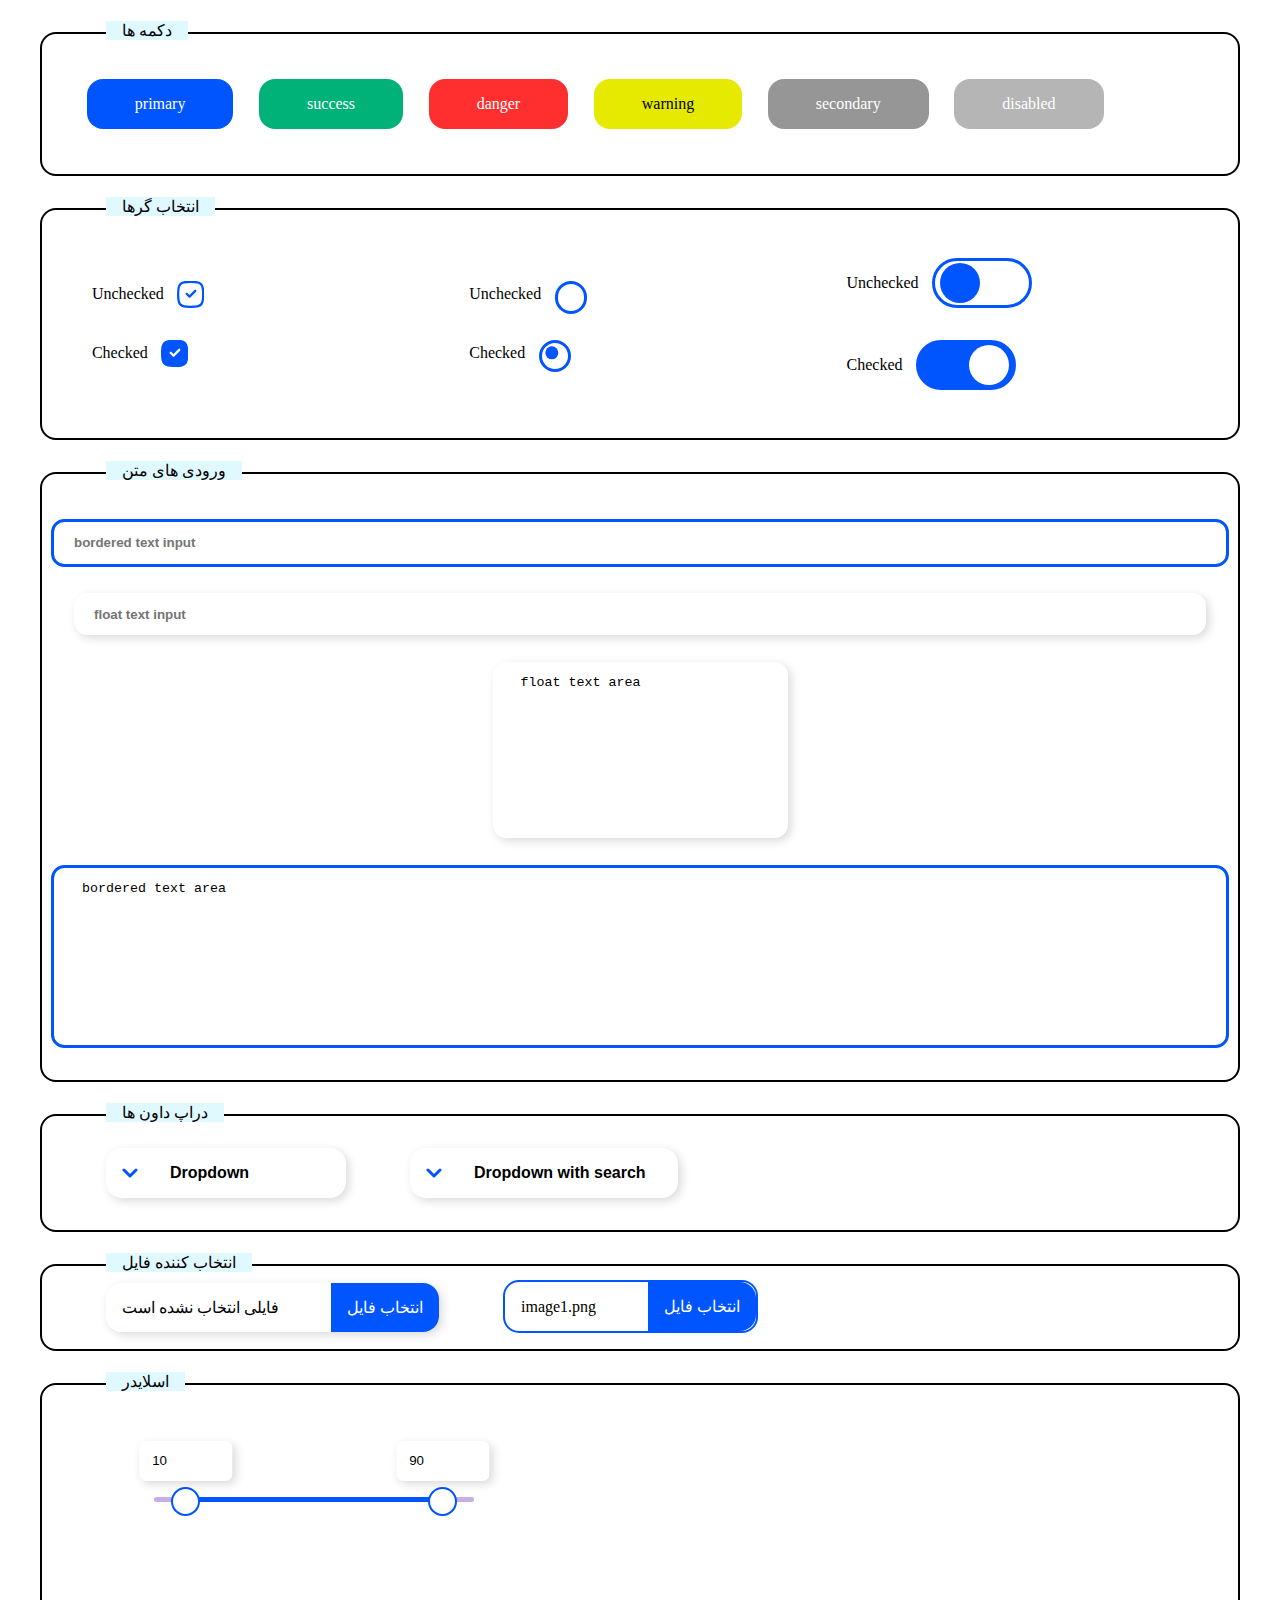
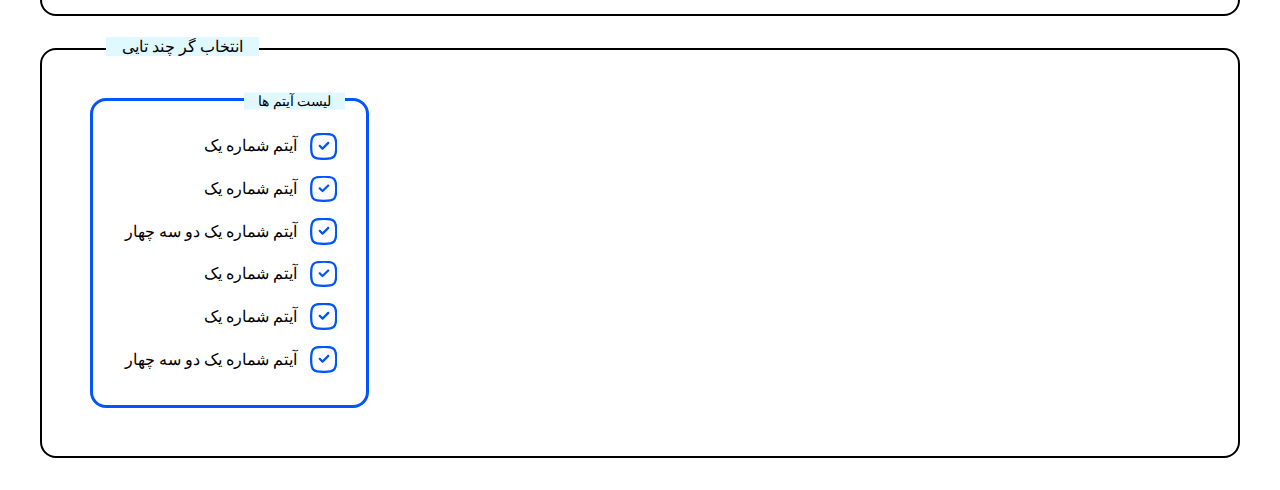
<file: controls.html>
<!DOCTYPE html>
<html lang="fa-IR">
<head>
    <meta charset="UTF-8">
    <meta http-equiv="X-UA-Compatible" content="IE=edge">
    <meta name="viewport" content="width=device-width, initial-scale=1.0">
    <title>Controls</title>
    
    <link rel="stylesheet" href="./css/controls.css">

</head>
<body>
    <form action="" id="form1">
        <div class="container buttons">
            <a href="" class="btn    btn-primary    "  > primary </a>
            <a href="" class="btn    btn-success    "  > success </a>
            <a href="" class="btn    btn-danger     "  > danger </a>
            <a href="" class="btn    btn-warning    "  > warning </a>
            <a href="" class="btn    btn-secondary  "  > secondary </a>
            <a href="" class="btn    disabled       "  > disabled </a>
        </div>
    
        <div class="container choosers">
    
            <div >
                <div>
                    <label for="unchecked">Unchecked</label>
                    <input type="checkbox" name="unchecked" id="unchecked" >
                    
                </div>
                <div>
                    <label for="checked">Checked</label>
                    <input type="checkbox" name="checked" id="checked" checked>
                </div>
            </div>
    
            <div class="radio">
                <div>
                    <label for="unchecked-radio">Unchecked</label>
                    <input type="radio" name="radio" id="unchecked-radio" >
                </div>
                <div>
                    <label for="checked-radio">Checked</label>
                    <input type="radio" name="radio" id="checked-radio" checked>
                </div>
            </div>
            
            <div class="toggle">
                <div>
                    <label for="toggle-off">Unchecked</label>
                    <input type="checkbox" class="toggle" name="toggle-off" id="toggle-off">
                </div>
                <div>
                    <label for="toggle">Checked</label>
                    <input type="checkbox" class="toggle" name="toggle" id="toggle" checked>
                </div>
            </div>
            
        </div>
    
        <div class="container textbox">
            <input type="text" class="bordered" placeholder="bordered text input">
            <input type="search" class="float" placeholder="float text input">

            <textarea class="float" cols="30" rows="10"> float text area </textarea>
            <textarea class="bordered" cols="30" rows="10"> bordered text area</textarea>
        </div>
    
        <div class="container dropdowns">
            <div class="dropdown">
                <button class="btn dropdown-toggle" type="button">
                  Dropdown 
                </button>
                <svg width="16" height="10" viewBox="0 0 16 10" fill="none" xmlns="http://www.w3.org/2000/svg">
                    <path d="M14 2L8 8L2 2" stroke="#0055FF" stroke-width="3" stroke-linecap="round" stroke-linejoin="round"/>
                </svg>
                
                <ul class="dropdown-menu">
                  <li><a class="dropdown-item" href="">Action</a></li>
                  <li><a class="dropdown-item" href="">Another action</a></li>
                  <li><a class="dropdown-item" href="">Something else here</a></li>
                </ul>
            </div>
            <div class="dropdown">
                <button class="btn dropdown-toggle" type="button">
                  Dropdown  with search
                </button>
                <svg width="16" height="10" viewBox="0 0 16 10" fill="none" xmlns="http://www.w3.org/2000/svg">
                    <path d="M14 2L8 8L2 2" stroke="#0055FF" stroke-width="3" stroke-linecap="round" stroke-linejoin="round"/>
                </svg>
                
                <ul class="dropdown-menu scroll-y rtl">
                    <li><input type="search" class="bordered rtl" placeholder="جستجو"></li>
                    <li><a class="dropdown-item" href="">Action</a></li>
                    <li><a class="dropdown-item" href="">Another action</a></li>
                    <li><a class="dropdown-item" href="">Something else here</a></li>
                    <li><a class="dropdown-item" href="">Something else here</a></li>
                    <li><a class="dropdown-item" href="">Something else here</a></li>
                    <li><a class="dropdown-item" href="">Something else here</a></li>
                    <li><a class="dropdown-item" href="">Something else here</a></li>
                    <li><a class="dropdown-item" href="">Something else here</a></li>
                    <li><a class="dropdown-item" href="">Something else here</a></li>
                    <li><a class="dropdown-item" href="">Something else here</a></li>
                </ul>
            </div>
        </div>
    
        <div class="container file-input">
            <div>
                <input type="file" name="empty" id="empty" required>
                <label for="empty"> فایلی انتخاب نشده است </label>
            </div>
            <div>
                <input type="file" name="empty" id="empty" >
                <label for="empty"> image1.png </label>
            </div>
        </div>

        <div class="container range-input">
            <div class="priceRangeSlider">
                <input type="range" id="input-left" min="0" max="100" value="10">
                <input type="range" id="input-right" min="0" max="100" value="90">

                <div class="slider">
                    <div class="track"></div>
                    <div class="range" ></div>
                    <div class="thumb left">
                        <input type="number" class="min">
                    </div>
                    <div class="thumb right">
                        <input type="number" class="max">
                    </div>
                </div>
            </div>
        </div>

        <div class="container multiple-selector">
            <div class="multiple-select rtl">
                <span>لیست آیتم ها</span>
                <div>
                    <div>
                        <input type="checkbox" name="ch1" id="ch1">
                        <label for="ch1"> آیتم شماره یک</label>
                    </div>
                    <div>
                        <input type="checkbox" name="ch2" id="ch2">
                        <label for="ch2"> آیتم شماره یک</label>
                    </div>
                    <div>
                        <input type="checkbox" name="ch3" id="ch3">
                        <label for="ch3"> آیتم شماره یک دو سه چهار</label>
                    </div>
                    <div>
                        <input type="checkbox" name="ch4" id="ch4">
                        <label for="ch4"> آیتم شماره یک</label>
                    </div>
                    <div>
                        <input type="checkbox" name="ch5" id="ch5">
                        <label for="ch5"> آیتم شماره یک</label>
                    </div>
                    <div>
                        <input type="checkbox" name="ch3" id="ch3">
                        <label for="ch3"> آیتم شماره یک دو سه چهار</label>
                    </div>
                    <div>
                        <input type="checkbox" name="ch4" id="ch4">
                        <label for="ch4"> آیتم شماره یک</label>
                    </div>
                    <div>
                        <input type="checkbox" name="ch5" id="ch5">
                        <label for="ch5"> آیتم شماره یک</label>
                    </div>
                </div>
            </div>
        </div>
    </form>


    <script src="https://code.jquery.com/jquery-3.6.0.min.js" integrity="sha256-/xUj+3OJU5yExlq6GSYGSHk7tPXikynS7ogEvDej/m4=" crossorigin="anonymous"></script>
    <script src="./js/slider.js"></script>
    <script src="/js/dropdown.js"></script>
    <script>
        $(function(){
            $('#empty').on('input',function(event){
                $(this).parent().find('label').text($(this).val());
            });
        })
    </script>
    
</body>
</html>
</file>
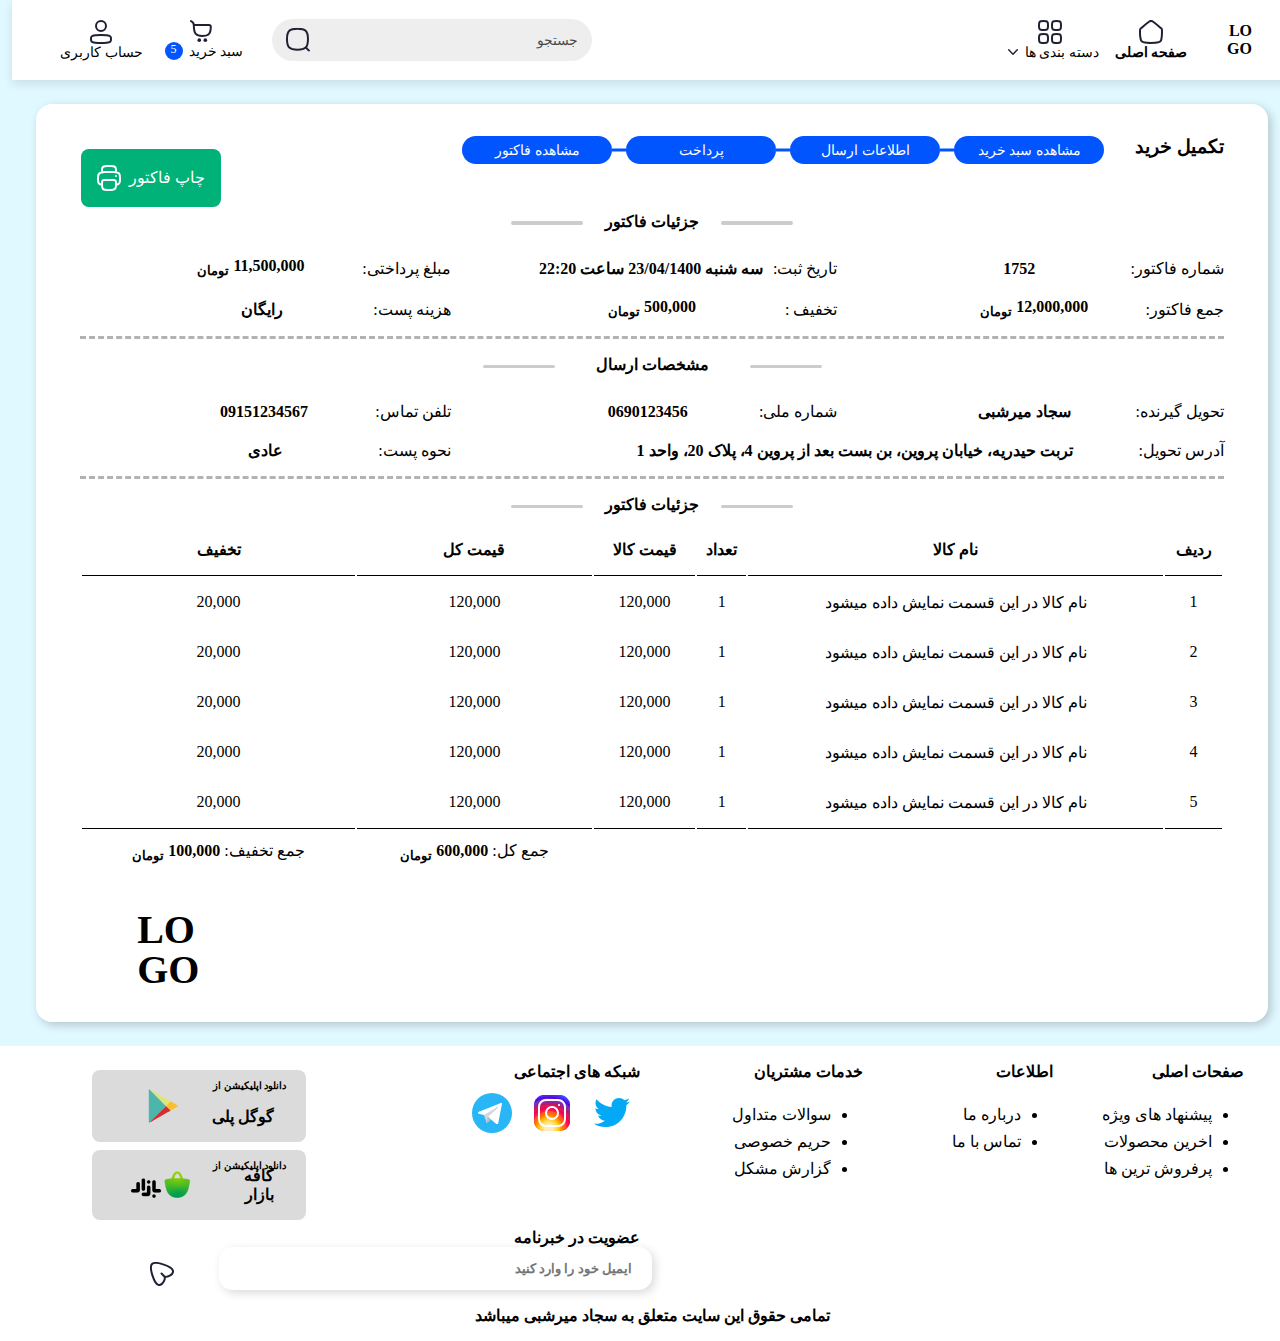
<file: factor.html>
<!DOCTYPE html>
<html lang="fa-IR">
<head>
    <meta charset="UTF-8">
    <meta http-equiv="X-UA-Compatible" content="IE=edge">
    <meta name="viewport" content="width=device-width, initial-scale=1.0">
    <title>فاکتور ارسال</title>
    <link rel="stylesheet" href="css/Bootstrap/bootstrap-grid.min.css">
    <link rel="stylesheet" href="css/style.css">
    <link rel="stylesheet" href="css/controls.css">
    <link rel="stylesheet" href="css/cardOverview.css">
</head>
<body>
    <!-- #region navbar -->
    <div class="navbar ">
        <nav >
            <a href="index.html" class="logo">LO<br>GO</a>
            <ul class="menuItems">
                <li>
                    <a href="index.html">
                        <svg width="24" height="24" viewBox="0 0 24 24" fill="none" xmlns="http://www.w3.org/2000/svg">
                            <path d="M1.71205 19.2165C0.731983 14.7378 0.979718 10.7505 1.19878 9.21903C1.22156 9.18083 1.26188 9.12096 1.3271 9.03762C1.47501 8.84861 1.70084 8.60214 2.00458 8.30278C2.60899 7.7071 3.44945 6.97258 4.4089 6.17899C6.32335 4.59548 8.64444 2.83178 10.3366 1.57188C11.3568 0.812318 12.7404 0.80911 13.7633 1.5639C15.4695 2.82291 17.8111 4.58864 19.7304 6.17389C20.6926 6.96861 21.53 7.70271 22.1245 8.29655C22.4236 8.59528 22.6406 8.8382 22.778 9.02132C22.8258 9.08503 22.8572 9.13255 22.8767 9.16498C22.9852 10.7948 23.2496 14.7791 22.3719 19.2371C22.1475 20.3774 21.7303 21.0875 21.1279 21.5714C20.5005 22.0755 19.5539 22.4301 18.0887 22.6131C17.3588 22.7043 16.6359 22.7793 15.9182 22.8382C13.272 23.0553 10.6918 23.0539 8.08393 22.8342C7.39282 22.776 6.69945 22.7024 6.00208 22.6135C4.54036 22.427 3.60663 22.0692 2.98443 21.5644C2.38303 21.0765 1.96249 20.361 1.71205 19.2165ZM1.18016 9.25341C1.18007 9.25344 1.18083 9.25163 1.1827 9.2479C1.18118 9.25152 1.18025 9.25338 1.18016 9.25341ZM22.9016 9.2113C22.9014 9.21126 22.9003 9.20897 22.8986 9.20457C22.9008 9.20914 22.9017 9.21135 22.9016 9.2113Z" stroke="#212135" stroke-width="2" stroke-linecap="round" stroke-linejoin="round"/>
                        </svg>
                        <strong>صفحه اصلی</strong>
                    </a>
                </li>
                <li class="dropdown">
                    <a href="" >
                        <svg width="24" height="24" viewBox="0 0 24 24" fill="none" xmlns="http://www.w3.org/2000/svg">
                            <path d="M1 5.5C1 6.60949 1.06075 7.43281 1.19863 8.0532C1.33399 8.66225 1.53001 9.01274 1.75864 9.24136C1.98726 9.46999 2.33775 9.66601 2.9468 9.80137C3.56719 9.93925 4.39051 10 5.5 10C6.60949 10 7.43281 9.93925 8.0532 9.80137C8.66225 9.66601 9.01274 9.46999 9.24136 9.24136C9.46999 9.01274 9.66601 8.66225 9.80137 8.0532C9.93925 7.43281 10 6.60949 10 5.5C10 4.39051 9.93925 3.56719 9.80137 2.9468C9.66601 2.33775 9.46999 1.98726 9.24136 1.75864C9.01274 1.53001 8.66225 1.33399 8.0532 1.19863C7.43281 1.06075 6.60949 1 5.5 1C4.39051 1 3.56719 1.06075 2.9468 1.19863C2.33775 1.33399 1.98726 1.53001 1.75864 1.75864C1.53001 1.98726 1.33399 2.33775 1.19863 2.9468C1.06075 3.56719 1 4.39051 1 5.5Z" stroke="#212135" stroke-width="2" stroke-linecap="round" stroke-linejoin="round"/>
                            <path d="M1 18.5C1 19.6095 1.06075 20.4328 1.19863 21.0532C1.33399 21.6622 1.53001 22.0127 1.75864 22.2414C1.98726 22.47 2.33775 22.666 2.9468 22.8014C3.56719 22.9392 4.39051 23 5.5 23C6.60949 23 7.43281 22.9392 8.0532 22.8014C8.66225 22.666 9.01274 22.47 9.24136 22.2414C9.46999 22.0127 9.66601 21.6622 9.80137 21.0532C9.93925 20.4328 10 19.6095 10 18.5C10 17.3905 9.93925 16.5672 9.80137 15.9468C9.66601 15.3378 9.46999 14.9873 9.24136 14.7586C9.01274 14.53 8.66225 14.334 8.0532 14.1986C7.43281 14.0608 6.60949 14 5.5 14C4.39051 14 3.56719 14.0608 2.9468 14.1986C2.33775 14.334 1.98726 14.53 1.75864 14.7586C1.53001 14.9873 1.33399 15.3378 1.19863 15.9468C1.06075 16.5672 1 17.3905 1 18.5Z" stroke="#212135" stroke-width="2" stroke-linecap="round" stroke-linejoin="round"/>
                            <path d="M14 5.5C14 6.60949 14.0608 7.43281 14.1986 8.0532C14.334 8.66225 14.53 9.01274 14.7586 9.24136C14.9873 9.46999 15.3378 9.66601 15.9468 9.80137C16.5672 9.93925 17.3905 10 18.5 10C19.6095 10 20.4328 9.93925 21.0532 9.80137C21.6622 9.66601 22.0127 9.46999 22.2414 9.24136C22.47 9.01274 22.666 8.66225 22.8014 8.0532C22.9392 7.43281 23 6.60949 23 5.5C23 4.39051 22.9392 3.56719 22.8014 2.9468C22.666 2.33775 22.47 1.98726 22.2414 1.75864C22.0127 1.53001 21.6622 1.33399 21.0532 1.19863C20.4328 1.06075 19.6095 1 18.5 1C17.3905 1 16.5672 1.06075 15.9468 1.19863C15.3378 1.33399 14.9873 1.53001 14.7586 1.75864C14.53 1.98726 14.334 2.33775 14.1986 2.9468C14.0608 3.56719 14 4.39051 14 5.5Z" stroke="#212135" stroke-width="2" stroke-linecap="round" stroke-linejoin="round"/>
                            <path d="M14 18.5C14 19.6095 14.0608 20.4328 14.1986 21.0532C14.334 21.6622 14.53 22.0127 14.7586 22.2414C14.9873 22.47 15.3378 22.666 15.9468 22.8014C16.5672 22.9392 17.3905 23 18.5 23C19.6095 23 20.4328 22.9392 21.0532 22.8014C21.6622 22.666 22.0127 22.47 22.2414 22.2414C22.47 22.0127 22.666 21.6622 22.8014 21.0532C22.9392 20.4328 23 19.6095 23 18.5C23 17.3905 22.9392 16.5672 22.8014 15.9468C22.666 15.3378 22.47 14.9873 22.2414 14.7586C22.0127 14.53 21.6622 14.334 21.0532 14.1986C20.4328 14.0608 19.6095 14 18.5 14C17.3905 14 16.5672 14.0608 15.9468 14.1986C15.3378 14.334 14.9873 14.53 14.7586 14.7586C14.53 14.9873 14.334 15.3378 14.1986 15.9468C14.0608 16.5672 14 17.3905 14 18.5Z" stroke="#212135" stroke-width="2" stroke-linecap="round" stroke-linejoin="round"/>
                        </svg>
                        <div>
                            <span>دسته بندی ها</span>
                            <svg width="10" height="6" viewBox="0 0 14 8" fill="none" xmlns="http://www.w3.org/2000/svg">
                                <path d="M13 1L7 7L1 1" stroke="#212135" stroke-width="2" stroke-linecap="round" stroke-linejoin="round"/>
                            </svg>
                        </div>

                        <ul class="dropDownMenu">
                            <li class="item">
                                <a href="">تکنولوژی</a>
                            </li>
                            <li class="item">
                                <a href="">سرگرمی</a>
                            </li>
                            <li class="item">
                                <a href="">پوشاک</a>
                            </li>
                        </ul>
                    </a>
                </li>
            </ul>
            <ul>
                <li>
                    <form action="" method="GET" class="searchBox">
                        <input type="search" name="q" id="q" required>
                        <label for="q">جستجو</label>
                        <button type="submit">
                            <svg width="24" height="24" viewBox="0 0 24 24" fill="none" xmlns="http://www.w3.org/2000/svg">
                                <path d="M1 11.4783C1 15.8486 1.78302 18.3581 3.30283 19.8237C4.83125 21.2975 7.35021 21.9565 11.4783 21.9565C15.6063 21.9565 18.1253 21.2975 19.6537 19.8237C21.1735 18.3581 21.9565 15.8486 21.9565 11.4783C21.9565 7.10793 21.1735 4.59845 19.6537 3.13291C18.1253 1.65907 15.6063 1.00002 11.4783 1.00002C7.35021 1.00002 4.83125 1.65907 3.30283 3.13291C1.78302 4.59845 1 7.10793 1 11.4783Z" stroke="#212135" stroke-width="2" stroke-linecap="round" stroke-linejoin="round"/>
                                <path d="M22.9565 22.9565L20.3478 20.3478" stroke="#212135" stroke-width="2" stroke-linecap="round" stroke-linejoin="round"/>
                            </svg>
                        </button>
                    </form>
                </li>
                <li class="basket">
                    <a href="" >
                        <svg width="22" height="22" viewBox="0 0 22 22" fill="none" xmlns="http://www.w3.org/2000/svg">
                            <ellipse cx="9.26315" cy="20.1804" rx="1.81955" ry="1.81955" fill="#212135"/>
                            <ellipse cx="15.3283" cy="20.1804" rx="1.81955" ry="1.81955" fill="#212135"/>
                            <path d="M1.04761 1.04761C2.89111 1.96936 3.8045 2.77516 3.8045 5.01754M3.8045 5.01754C3.8045 14.1153 6.23057 15.9348 12.2957 15.9348C18.3609 15.9348 20.787 14.1153 20.787 6.83708C20.787 5.81565 20.1804 5.01754 18.9674 5.01754C17.7544 5.01754 7.845 5.01754 3.8045 5.01754Z" stroke="#212135" stroke-width="2" stroke-linecap="round" stroke-linejoin="round"/>
                        </svg>
                        <div >
                            <span>سبد خرید</span>
                            <span class="badge"> 5 </span>
                        </div>
                    </a>
                    <div class="basketItems">
                        <div class="items">
                            <div class="top">
                                <h5>کالا ها</h5>
                                <span>(3 کالا)</span>
                                <a href="">
                                    مشاهده سبد خرید
                                    <svg width="7" height="11" viewBox="0 0 7 11" fill="none" xmlns="http://www.w3.org/2000/svg">
                                        <path d="M5.375 9.125L1.625 5.375L5.375 1.625" stroke="#0055FF" stroke-width="2" stroke-linecap="round" stroke-linejoin="round"/>
                                    </svg>
                                </a>
                            </div>
                            <ul>
                                <li>
                                    <a href=""><img src="./imgs/singleImage.png" alt="img"></a>
                                    <div class="content">
                                        <a href="">نام کالا اینجا نمایش داده میشود</a>
                                        <div class="details">
                                            <div class="count">
                                                تعداد کالا
                                                <div>3</div>
                                            </div>
                                            <div class="color">
                                                رنگ
                                                <div style="background-color: #0055FF;"></div>
                                            </div>
                                        </div>
                                        <div class="price">
                                            قیمت کالا
                                            <strong>230,000 <sub>تومان</sub> </strong>
                                        </div>
                                    </div>
                                    <button class="btn btn-danger">
                                        <svg width="17" height="18" viewBox="0 0 17 18" fill="none" xmlns="http://www.w3.org/2000/svg">
                                            <path d="M2.27149 11.0328C2.31673 11.2362 2.36005 11.4324 2.40186 11.6217C2.643 12.7135 2.83384 13.5775 3.05039 14.2929C3.30275 15.1264 3.55713 15.6366 3.86699 15.9815C4.44808 16.6285 5.50524 16.9998 8.4999 16.9998C11.4946 16.9998 12.5517 16.6285 13.1328 15.9815C13.4427 15.6366 13.697 15.1264 13.9494 14.2929C14.166 13.5775 14.3568 12.7135 14.5979 11.6217C14.6397 11.4324 14.6831 11.2362 14.7283 11.0328C15.306 8.43485 14.8987 7.25557 14.1355 6.61675C13.7057 6.25704 13.0568 5.96827 12.1 5.77556C11.1459 5.58341 9.95376 5.49994 8.4999 5.49994C7.04603 5.49994 5.85388 5.58341 4.8998 5.77556C3.94296 5.96827 3.29407 6.25704 2.86434 6.61674C2.10113 7.25557 1.69381 8.43485 2.27149 11.0328Z" stroke="white" stroke-width="2" stroke-linecap="round" stroke-linejoin="round"/>
                                            <path d="M8.49996 8.99988V13.4998M5.5 8.99988V13.4998M11.4999 8.99988V13.4998" stroke="white" stroke-width="2" stroke-linecap="round" stroke-linejoin="round"/>
                                            <path fill-rule="evenodd" clip-rule="evenodd" d="M7.00007 1.30202V1C7.00007 0.447715 7.44779 0 8.00007 0H9.00003C9.55232 0 10 0.447715 10 1V1.30227C12.7856 1.5014 14.6708 2.23423 15.7656 2.89316C16.2388 3.17795 16.3915 3.79242 16.1067 4.26561C15.8219 4.7388 15.2075 4.89153 14.7343 4.60674C13.8 4.04442 11.8016 3.24997 8.50003 3.24997C5.18369 3.24997 3.13258 4.05078 2.29035 4.59146C1.8256 4.88983 1.20697 4.75494 0.908607 4.29018C0.610244 3.82543 0.745134 3.2068 1.20989 2.90843C2.265 2.23108 4.20678 1.50027 7.00007 1.30202Z" fill="white"/>
                                        </svg>
                                    </button>
                                </li>
                                <li>
                                    <a href=""><img src="./imgs/singleImage.png" alt="img"></a>
                                    <div class="content">
                                        <a href="">نام کالا اینجا نمایش داده میشود</a>
                                        <div class="details">
                                            <div class="count">
                                                تعداد کالا
                                                <div>3</div>
                                            </div>
                                            <div class="color">
                                                رنگ
                                                <div style="background-color: #0055FF;"></div>
                                            </div>
                                        </div>
                                        <div class="price">
                                            قیمت کالا
                                            <strong>230,000 <sub>تومان</sub> </strong>
                                        </div>
                                    </div>
                                    <button class="btn btn-danger">
                                        <svg width="17" height="18" viewBox="0 0 17 18" fill="none" xmlns="http://www.w3.org/2000/svg">
                                            <path d="M2.27149 11.0328C2.31673 11.2362 2.36005 11.4324 2.40186 11.6217C2.643 12.7135 2.83384 13.5775 3.05039 14.2929C3.30275 15.1264 3.55713 15.6366 3.86699 15.9815C4.44808 16.6285 5.50524 16.9998 8.4999 16.9998C11.4946 16.9998 12.5517 16.6285 13.1328 15.9815C13.4427 15.6366 13.697 15.1264 13.9494 14.2929C14.166 13.5775 14.3568 12.7135 14.5979 11.6217C14.6397 11.4324 14.6831 11.2362 14.7283 11.0328C15.306 8.43485 14.8987 7.25557 14.1355 6.61675C13.7057 6.25704 13.0568 5.96827 12.1 5.77556C11.1459 5.58341 9.95376 5.49994 8.4999 5.49994C7.04603 5.49994 5.85388 5.58341 4.8998 5.77556C3.94296 5.96827 3.29407 6.25704 2.86434 6.61674C2.10113 7.25557 1.69381 8.43485 2.27149 11.0328Z" stroke="white" stroke-width="2" stroke-linecap="round" stroke-linejoin="round"/>
                                            <path d="M8.49996 8.99988V13.4998M5.5 8.99988V13.4998M11.4999 8.99988V13.4998" stroke="white" stroke-width="2" stroke-linecap="round" stroke-linejoin="round"/>
                                            <path fill-rule="evenodd" clip-rule="evenodd" d="M7.00007 1.30202V1C7.00007 0.447715 7.44779 0 8.00007 0H9.00003C9.55232 0 10 0.447715 10 1V1.30227C12.7856 1.5014 14.6708 2.23423 15.7656 2.89316C16.2388 3.17795 16.3915 3.79242 16.1067 4.26561C15.8219 4.7388 15.2075 4.89153 14.7343 4.60674C13.8 4.04442 11.8016 3.24997 8.50003 3.24997C5.18369 3.24997 3.13258 4.05078 2.29035 4.59146C1.8256 4.88983 1.20697 4.75494 0.908607 4.29018C0.610244 3.82543 0.745134 3.2068 1.20989 2.90843C2.265 2.23108 4.20678 1.50027 7.00007 1.30202Z" fill="white"/>
                                        </svg>
                                    </button>
                                </li>
                                <li>
                                    <a href=""><img src="./imgs/singleImage.png" alt="img"></a>
                                    <div class="content">
                                        <a href="">نام کالا اینجا نمایش داده میشود</a>
                                        <div class="details">
                                            <div class="count">
                                                تعداد کالا
                                                <div>3</div>
                                            </div>
                                            <div class="color">
                                                رنگ
                                                <div style="background-color: #0055FF;"></div>
                                            </div>
                                        </div>
                                        <div class="price">
                                            قیمت کالا
                                            <strong>230,000 <sub>تومان</sub> </strong>
                                        </div>
                                    </div>
                                    <button class="btn btn-danger">
                                        <svg width="17" height="18" viewBox="0 0 17 18" fill="none" xmlns="http://www.w3.org/2000/svg">
                                            <path d="M2.27149 11.0328C2.31673 11.2362 2.36005 11.4324 2.40186 11.6217C2.643 12.7135 2.83384 13.5775 3.05039 14.2929C3.30275 15.1264 3.55713 15.6366 3.86699 15.9815C4.44808 16.6285 5.50524 16.9998 8.4999 16.9998C11.4946 16.9998 12.5517 16.6285 13.1328 15.9815C13.4427 15.6366 13.697 15.1264 13.9494 14.2929C14.166 13.5775 14.3568 12.7135 14.5979 11.6217C14.6397 11.4324 14.6831 11.2362 14.7283 11.0328C15.306 8.43485 14.8987 7.25557 14.1355 6.61675C13.7057 6.25704 13.0568 5.96827 12.1 5.77556C11.1459 5.58341 9.95376 5.49994 8.4999 5.49994C7.04603 5.49994 5.85388 5.58341 4.8998 5.77556C3.94296 5.96827 3.29407 6.25704 2.86434 6.61674C2.10113 7.25557 1.69381 8.43485 2.27149 11.0328Z" stroke="white" stroke-width="2" stroke-linecap="round" stroke-linejoin="round"/>
                                            <path d="M8.49996 8.99988V13.4998M5.5 8.99988V13.4998M11.4999 8.99988V13.4998" stroke="white" stroke-width="2" stroke-linecap="round" stroke-linejoin="round"/>
                                            <path fill-rule="evenodd" clip-rule="evenodd" d="M7.00007 1.30202V1C7.00007 0.447715 7.44779 0 8.00007 0H9.00003C9.55232 0 10 0.447715 10 1V1.30227C12.7856 1.5014 14.6708 2.23423 15.7656 2.89316C16.2388 3.17795 16.3915 3.79242 16.1067 4.26561C15.8219 4.7388 15.2075 4.89153 14.7343 4.60674C13.8 4.04442 11.8016 3.24997 8.50003 3.24997C5.18369 3.24997 3.13258 4.05078 2.29035 4.59146C1.8256 4.88983 1.20697 4.75494 0.908607 4.29018C0.610244 3.82543 0.745134 3.2068 1.20989 2.90843C2.265 2.23108 4.20678 1.50027 7.00007 1.30202Z" fill="white"/>
                                        </svg>
                                    </button>
                                </li>
                                <li>
                                    <a href=""><img src="./imgs/singleImage.png" alt="img"></a>
                                    <div class="content">
                                        <a href="">نام کالا اینجا نمایش داده میشود</a>
                                        <div class="details">
                                            <div class="count">
                                                تعداد کالا
                                                <div>3</div>
                                            </div>
                                            <div class="color">
                                                رنگ
                                                <div style="background-color: #0055FF;"></div>
                                            </div>
                                        </div>
                                        <div class="price">
                                            قیمت کالا
                                            <strong>230,000 <sub>تومان</sub> </strong>
                                        </div>
                                    </div>
                                    <button class="btn btn-danger">
                                        <svg width="17" height="18" viewBox="0 0 17 18" fill="none" xmlns="http://www.w3.org/2000/svg">
                                            <path d="M2.27149 11.0328C2.31673 11.2362 2.36005 11.4324 2.40186 11.6217C2.643 12.7135 2.83384 13.5775 3.05039 14.2929C3.30275 15.1264 3.55713 15.6366 3.86699 15.9815C4.44808 16.6285 5.50524 16.9998 8.4999 16.9998C11.4946 16.9998 12.5517 16.6285 13.1328 15.9815C13.4427 15.6366 13.697 15.1264 13.9494 14.2929C14.166 13.5775 14.3568 12.7135 14.5979 11.6217C14.6397 11.4324 14.6831 11.2362 14.7283 11.0328C15.306 8.43485 14.8987 7.25557 14.1355 6.61675C13.7057 6.25704 13.0568 5.96827 12.1 5.77556C11.1459 5.58341 9.95376 5.49994 8.4999 5.49994C7.04603 5.49994 5.85388 5.58341 4.8998 5.77556C3.94296 5.96827 3.29407 6.25704 2.86434 6.61674C2.10113 7.25557 1.69381 8.43485 2.27149 11.0328Z" stroke="white" stroke-width="2" stroke-linecap="round" stroke-linejoin="round"/>
                                            <path d="M8.49996 8.99988V13.4998M5.5 8.99988V13.4998M11.4999 8.99988V13.4998" stroke="white" stroke-width="2" stroke-linecap="round" stroke-linejoin="round"/>
                                            <path fill-rule="evenodd" clip-rule="evenodd" d="M7.00007 1.30202V1C7.00007 0.447715 7.44779 0 8.00007 0H9.00003C9.55232 0 10 0.447715 10 1V1.30227C12.7856 1.5014 14.6708 2.23423 15.7656 2.89316C16.2388 3.17795 16.3915 3.79242 16.1067 4.26561C15.8219 4.7388 15.2075 4.89153 14.7343 4.60674C13.8 4.04442 11.8016 3.24997 8.50003 3.24997C5.18369 3.24997 3.13258 4.05078 2.29035 4.59146C1.8256 4.88983 1.20697 4.75494 0.908607 4.29018C0.610244 3.82543 0.745134 3.2068 1.20989 2.90843C2.265 2.23108 4.20678 1.50027 7.00007 1.30202Z" fill="white"/>
                                        </svg>
                                    </button>
                                </li>
                            </ul>
                            <div class="goBasket">
                                <div class="totalPrice">
                                    <span>جمع کل:</span>
                                    <strong>2,400,000 <sub>تومان</sub></strong>
                                </div>
                                <a href="cardOverview.html" class="btn btn-primary">ثبت سفارش</a>
                            </div>
                        </div>

                        <div class="NoBasketItem" style="display: none;">
                            <span></span>
                            کالایی برای خرید انتخاب نکرده اید.
                        </div>
                    </div>
                </li>
                <li>
                    <a href="account.html" class="column">
                        <svg width="22" height="24" viewBox="0 0 22 24" fill="none" xmlns="http://www.w3.org/2000/svg">
                            <path d="M1 19C1 19.9693 1.11783 20.618 1.34327 21.0791C1.5502 21.5023 1.88679 21.8473 2.51687 22.1337C3.17962 22.4349 4.14546 22.6599 5.5602 22.8028C6.96536 22.9448 8.74527 23 11 23C13.2547 23 15.0346 22.9448 16.4398 22.8028C17.8545 22.6599 18.8204 22.4349 19.4831 22.1337C20.1132 21.8473 20.4498 21.5023 20.6567 21.0791C20.8822 20.618 21 19.9693 21 19C21 18.0307 20.8822 17.382 20.6567 16.9209C20.4498 16.4977 20.1132 16.1527 19.4831 15.8663C18.8204 15.5651 17.8545 15.3401 16.4398 15.1972C15.0346 15.0552 13.2547 15 11 15C8.74527 15 6.96536 15.0552 5.5602 15.1972C4.14546 15.3401 3.17962 15.5651 2.51687 15.8663C1.88679 16.1527 1.5502 16.4977 1.34327 16.9209C1.11783 17.382 1 18.0307 1 19Z" stroke="#212135" stroke-width="2" stroke-linecap="round" stroke-linejoin="round"/>
                            <circle r="5" transform="matrix(-1 0 0 1 11 6)" stroke="#212135" stroke-width="2"/>
                        </svg>
                        <span>حساب کاربری</span>
                    </a>
                </li>
                
            </ul>
        </nav>
    </div>
    <!-- #endregion -->

    <!-- #region cart payment -->
    <div class="sendFactor row m-4">
        <div class="top col-12 d-flex">
            <h3>تکمیل خرید</h3>
            <div class="levels mx-4">
                <span class="passed">مشاهده سبد خرید</span>
                <span class="passed">اطلاعات ارسال</span>
                <span class="passed">پرداخت</span>
                <span class="passed">مشاهده فاکتور</span>
            </div>
        </div>

        <button id="printFactor" class="btn btn-success">
            چاپ فاکتور
            <svg width="24" height="26" viewBox="0 0 24 26" fill="none" xmlns="http://www.w3.org/2000/svg">
                <circle cx="19" cy="11" r="1" fill="white"/>
                <path fill-rule="evenodd" clip-rule="evenodd" d="M17.965 6.40841C18.7076 6.49081 19.3644 6.59743 19.9444 6.73278C19.9831 6.327 20 5.8828 20 5.39684C20 0.952542 18.588 0 12 0C5.412 0 4 0.952542 4 5.39684C4 5.8828 4.01688 6.327 4.05557 6.73278C4.63556 6.59743 5.29244 6.49081 6.03502 6.40841C6.01267 6.12419 6 5.79023 6 5.39684C6 3.24504 6.37903 2.87125 6.648 2.68981C6.88639 2.52899 7.34831 2.33394 8.26722 2.19617C9.17726 2.05973 10.3828 2 12 2C13.6172 2 14.8227 2.05973 15.7328 2.19617C16.6517 2.33394 17.1136 2.52899 17.352 2.68981C17.621 2.87125 18 3.24504 18 5.39684C18 5.79023 17.9873 6.12419 17.965 6.40841Z" fill="white"/>
                <path d="M5 20C5 22.4969 5.37712 23.5178 6.12165 24.0738C6.52707 24.3765 7.14058 24.6197 8.1155 24.7786C9.0888 24.9373 10.3423 25 11.9677 25C13.5928 25 14.8509 24.9373 15.8308 24.7785C16.8125 24.6194 17.4364 24.3755 17.8513 24.0698C18.6103 23.5108 19 22.4873 19 20C19 18.4675 18.9974 17.4313 18.8854 16.6784C18.7777 15.9546 18.5962 15.6996 18.3975 15.5512C18.1369 15.3565 17.6325 15.1819 16.5286 15.0903C15.4504 15.0008 13.9941 15 11.9677 15C9.95728 15 8.51346 15.0008 7.44474 15.0903C6.3507 15.1818 5.85357 15.356 5.59751 15.5488C5.40169 15.6963 5.22087 15.9514 5.11378 16.6772C5.00259 17.4308 5 18.4678 5 20Z" stroke="white" stroke-width="2" stroke-linecap="round" stroke-linejoin="round"/>
                <path fill-rule="evenodd" clip-rule="evenodd" d="M2 13.4871C2 15.1286 2.0696 16.1799 2.26223 16.9116C2.42747 17.5393 2.64748 17.8048 2.96252 18.0089C3.19569 18.16 3.53989 18.3123 4.06143 18.4485C4.01858 18.9174 4 19.4332 4 20C4 20.1678 4.00163 20.3311 4.00503 20.49C0.444864 19.7281 0 17.8566 0 13.4871C0 6.93589 2 6 12 6C23 6 24 6.93589 24 13.4871C24 17.8566 23.5551 19.7281 19.995 20.49C19.9984 20.3311 20 20.1678 20 20C20 19.4332 19.9814 18.9174 19.9386 18.4485C20.4601 18.3123 20.8043 18.16 21.0375 18.0089C21.3525 17.8048 21.5725 17.5393 21.7378 16.9116C21.9304 16.1799 22 15.1286 22 13.4871C22 11.8457 21.9304 10.7943 21.7378 10.0626C21.5725 9.43494 21.3525 9.16945 21.0375 8.96533C20.6153 8.6918 19.8291 8.41418 18.2854 8.2353C16.7687 8.05956 14.7436 8 12 8C9.51158 8 7.61167 8.05935 6.14313 8.23452C4.65748 8.41173 3.79905 8.68894 3.28106 9.00059C2.53805 9.44762 2 10.2523 2 13.4871Z" fill="white"/>
            </svg>
                
        </button>

        <div class="factor">
            <div class="factorDetails">
                <h4>جزئیات فاکتور</h4>
                <div>
                    <span>شماره فاکتور:</span>
                    <strong>1752</strong>
                </div>
                <div>
                    <span>تاریخ ثبت:</span>
                    <strong>سه شنبه 23/04/1400 ساعت 22:20</strong>
                </div>
                <div>
                    <span>مبلغ پرداختی:</span>
                    <strong>11,500,000 <sub>تومان</sub></strong>
                </div>
                <div>
                    <span>جمع فاکتور:</span>
                    <strong>12,000,000 <sub>تومان</sub></strong>
                </div>
                <div>
                    <span>تخفیف :</span>
                    <strong>500,000 <sub>تومان</sub></strong>
                </div>
                <div>
                    <span>هزینه پست:</span>
                    <strong>رایگان</strong>
                </div>
            </div>
            <div class="sendDetails">
                <h4>مشخصات ارسال</h4>
                <div>
                    <span> تحویل گیرنده:</span>
                    <strong>سجاد میرشبی</strong>
                </div>
                <div>
                    <span>شماره ملی:</span>
                    <strong>0690123456</strong>
                </div>
                <div>
                    <span>تلفن تماس:</span>
                    <strong>09151234567</strong>
                </div>
                <div class="address">
                    <span>آدرس تحویل:</span>
                    <strong>تربت حیدریه، خیابان پروین، بن بست بعد از پروین 4، پلاک 20، واحد 1</strong>
                </div>
                <div>
                    <span>نحوه پست:</span>
                    <strong>عادی</strong>
                </div>
            </div>
            <div class="factorItems">
                <h4>جزئیات فاکتور</h4>
                <table>
                    <thead>
                        <tr>
                            <th>
                                ردیف
                            </th>
                            <th>
                                نام کالا
                            </th>
                            <th>
                                تعداد
                            </th>
                            <th>
                                قیمت کالا
                            </th>
                            <th>
                                قیمت کل
                            </th>
                            <th>
                                تخفیف
                            </th>
                        </tr>
                    </thead>
                    <tbody>
                        <tr>
                            <td>
                                1
                            </td>
                            <td>
                                نام کالا در این قسمت نمایش داده میشود
                            </td>
                            <td>
                                1
                            </td>
                            <td>
                                120,000
                            </td>
                            <td>
                                120,000
                            </td>
                            <td>
                                20,000  
                            </td>
                        </tr>
                        <tr>
                            <td>
                                2
                            </td>
                            <td>
                                نام کالا در این قسمت نمایش داده میشود
                            </td>
                            <td>
                                1
                            </td>
                            <td>
                                120,000
                            </td>
                            <td>
                                120,000
                            </td>
                            <td>
                                20,000  
                            </td>
                        </tr>
                        <tr>
                            <td>
                                3
                            </td>
                            <td>
                                نام کالا در این قسمت نمایش داده میشود
                            </td>
                            <td>
                                1
                            </td>
                            <td>
                                120,000
                            </td>
                            <td>
                                120,000
                            </td>
                            <td>
                                20,000  
                            </td>
                        </tr>
                        <tr>
                            <td>
                                4
                            </td>
                            <td>
                                نام کالا در این قسمت نمایش داده میشود
                            </td>
                            <td>
                                1
                            </td>
                            <td>
                                120,000
                            </td>
                            <td>
                                120,000
                            </td>
                            <td>
                                20,000  
                            </td>
                        </tr>
                        <tr>
                            <td>
                                5
                            </td>
                            <td>
                                نام کالا در این قسمت نمایش داده میشود
                            </td>
                            <td>
                                1
                            </td>
                            <td>
                                120,000
                            </td>
                            <td>
                                120,000
                            </td>
                            <td>
                                20,000  
                            </td>
                        </tr>
                    </tbody>
                    <tfoot>
                        <tr>
                            <td></td>
                            <td></td>
                            <td></td>
                            <td></td>
                            <td> جمع کل: <strong>600,000 <sub>تومان</sub></strong></td>
                            <td> جمع تخفیف: <strong>100,000 <sub>تومان</sub></strong></td>
                        </tr>
                    </tfoot>
                </table>
            </div>

            <strong id="logo">LO<br>GO</strong>
        </div>

    </div>

    <!-- #endregion -->

    <!-- #region footer -->
    <footer class="row bg-light">
        <section class="col row">
            <ul class="col">
                <h4 class="mb-4">صفحات اصلی</h4>
                <a href="" class="link text-right color-dark"><li>پیشنهاد های ویژه</li></a>
                <a href="" class="link text-right color-dark"><li>اخرین محصولات</li></a>
                <a href="" class="link text-right color-dark"><li>پرفروش ترین ها</li></a>
            </ul>
            <ul class="col">
                <h4 class="mb-4">اطلاعات</h4>
                <a href="" class="link text-right color-dark"><li>درباره ما</li></a>
                <a href="" class="link text-right color-dark"><li>تماس با ما</li></a>
            </ul>
            <ul class="col">
                <h4 class="mb-4">خدمات مشتریان</h4>
                <a href="" class="link text-right color-dark"><li>سوالات متداول</li></a>
                <a href="" class="link text-right color-dark"><li>حریم خصوصی</li></a>
                <a href="" class="link text-right color-dark"><li>گزارش مشکل</li></a>
            </ul>
        </section>
        <section class="col row">
            <div class="social col">
                <h4>شبکه های اجتماعی</h4>
                <div class="links my-2">
                    <a href="" class="link mx-1">
                        <svg width="48" height="48" viewBox="0 0 48 48" fill="none" xmlns="http://www.w3.org/2000/svg">
                            <path d="M42.0001 12.429C40.6771 13.015 39.2541 13.406 37.7531 13.591C39.2791 12.685 40.4531 11.24 41.0041 9.533C39.5761 10.37 37.9941 10.985 36.3111 11.309C34.9671 9.884 33.0501 9 30.9261 9C26.8461 9 23.5391 12.278 23.5391 16.32C23.5391 16.892 23.6061 17.449 23.7321 17.99C17.5941 17.682 12.1501 14.764 8.50807 10.336C7.86807 11.418 7.50807 12.685 7.50807 14.022C7.50807 16.563 8.80907 18.8 10.7931 20.118C9.58207 20.081 8.44207 19.744 7.44407 19.204C7.44407 19.226 7.44407 19.259 7.44407 19.29C7.44407 22.841 9.99107 25.798 13.3671 26.471C12.7501 26.64 12.0981 26.734 11.4261 26.734C10.9491 26.734 10.4841 26.68 10.0341 26.599C10.9741 29.501 13.7011 31.622 16.9321 31.685C14.4041 33.645 11.2201 34.819 7.75807 34.819C7.16007 34.819 6.57507 34.785 5.99707 34.715C9.26807 36.786 13.1521 38 17.3211 38C30.9061 38 38.3381 26.844 38.3381 17.166C38.3381 16.849 38.3281 16.533 38.3131 16.221C39.7631 15.197 41.0131 13.905 42.0001 12.429Z" fill="#03A9F4"/>
                        </svg>
                    </a>
                    <a href="" class="link mx-1">
                        <svg width="48" height="48" viewBox="0 0 48 48" fill="none" xmlns="http://www.w3.org/2000/svg">
                            <path d="M41.6699 13.48C41.2699 13.74 40.6999 13.98 40.4599 14.25C40.3699 14.34 40.3199 14.44 40.3399 14.54V15.57L40.0399 16.58L39.7399 17.58L39.4099 18.68L38.7299 20.93L38.0699 23.15L37.5699 24.82C37.5699 25.08 37.5599 25.34 37.5399 25.59C37.4699 26.55 37.2699 27.47 36.9499 28.33C36.7599 28.86 36.5299 29.37 36.2499 29.85C36.1499 30.04 36.0299 30.23 35.9099 30.41C35.5099 31.04 35.0299 31.62 34.4999 32.13C34.0899 32.54 33.6399 32.92 33.1499 33.24C33.1499 33.24 33.1499 33.24 33.1399 33.24C33.0599 33.31 32.9699 33.37 32.8699 33.42C32.5599 33.63 32.2299 33.81 31.8899 33.97C31.6599 34.09 31.4299 34.19 31.1899 34.28C31.1399 34.31 31.0799 34.33 31.0299 34.35C30.4599 34.62 29.7999 34.8 29.1399 34.89C29.0999 34.9 29.0699 34.9 29.0299 34.91C28.6299 34.98 28.2399 35.04 27.8399 35.07C27.6599 35.09 27.4699 35.1 27.2899 35.1L26.5799 35.06L23.1599 34.88C23.1599 34.87 23.1499 34.88 23.1499 34.88L21.4299 34.79C21.2999 34.79 21.1599 34.79 21.0299 34.78C20.4899 34.76 19.9699 34.7 19.4499 34.59C19.4399 34.59 19.4399 34.59 19.4399 34.59C18.4899 34.41 17.5799 34.09 16.7299 33.66C16.2599 33.42 15.7999 33.15 15.3699 32.84C15.1899 32.71 15.0199 32.57 14.8499 32.42C14.3699 32.02 13.9399 31.59 13.5399 31.15C13.4799 31.09 13.4299 31.03 13.3799 30.97C13.3199 30.91 13.2599 30.84 13.2099 30.78C12.8299 30.3 12.5099 29.81 12.2499 29.29C12.0099 28.83 11.8199 28.34 11.6699 27.8C11.6099 27.61 11.5599 27.43 11.5199 27.23C11.5099 27.22 11.4999 27.2 11.4999 27.18C11.3999 26.77 11.3099 26.34 11.2599 25.91C11.1999 25.58 11.1699 25.25 11.1699 24.91C11.1499 24.78 11.1499 24.64 11.1499 24.51L13.0599 21.56L14.9299 18.68L15.7799 17.37L16.5499 16.19L16.8099 15.78V14.75C16.8299 14.52 16.8399 14.28 16.8299 14.06C16.8199 13.36 16.6799 12.68 16.4499 12.03C16.2299 11.34 15.9199 10.69 15.5999 10.09C15.2199 9.4 14.8199 8.78 14.4899 8.22C13.9999 7.4 13.6599 6.73 13.7499 6.26C14.4699 6.09 15.2299 6 15.9999 6H31.9999C36.1799 6 39.7799 8.6 41.2699 12.26C41.4299 12.65 41.5699 13.06 41.6699 13.48Z" fill="#304FFE"/>
                            <path d="M42.0001 16V16.27L40.6201 17.07L39.7401 17.58L38.7701 18.14L36.8301 19.27L34.9301 20.37L32.9901 21.49L32.2201 21.94C32.2201 22.42 32.1001 22.86 31.8801 23.26C31.5701 23.84 31.0501 24.32 30.3901 24.73C29.7201 25.14 28.9001 25.47 27.9801 25.71C27.9801 25.71 27.9801 25.7 27.9701 25.71C24.4101 26.63 19.5501 26.21 17.1901 24.45C16.5301 23.96 16.0701 23.36 15.8701 22.67C15.8101 22.44 15.7801 22.19 15.7801 21.94V14.75C15.7901 14.6 15.6901 14.45 15.5101 14.3C14.9701 13.87 13.7001 13.46 12.2801 13.05C11.1701 12.74 9.98012 12.43 8.98012 12.13C8.19012 11.89 7.52012 11.65 7.12012 11.42C7.30012 11.07 7.51012 10.72 7.73012 10.39C9.13012 8.34 11.2701 6.83 13.7501 6.26C14.4701 6.09 15.2301 6 16.0001 6H26.8001C32.1701 6.94 37.1201 9.13 41.2701 12.26C41.4301 12.65 41.5701 13.06 41.6701 13.48C41.8501 14.14 41.9601 14.82 41.9901 15.53C42.0001 15.68 42.0001 15.84 42.0001 16Z" fill="#4928F4"/>
                            <path d="M41.9999 16V20.41L41.7799 21.09L41.0299 23.42L40.2499 25.82L39.8399 27.1L39.4599 28.29L39.0899 29.42L38.7299 30.54L38.5399 31.13L38.2899 31.91C38.2899 32.67 38.2699 33.34 38.2199 33.91C38.2099 33.97 38.1999 34.03 38.1999 34.09C38.1399 34.62 38.0599 35.07 37.9299 35.45C37.9199 35.51 37.8999 35.57 37.8799 35.62C37.6199 36.34 37.2299 36.8 36.6499 37.1C36.5099 37.18 36.3499 37.24 36.1799 37.3C35.6499 37.48 34.9799 37.57 34.1599 37.62C33.5599 37.66 32.8699 37.67 32.0899 37.67H31.3999L30.2099 37.62L29.9999 37.61L27.8299 37.52L25.6299 37.43L18.3799 37.13L16.4999 37.05H16.2399C15.4599 37.04 14.7899 36.99 14.2099 36.91C13.3699 36.78 12.7199 36.56 12.2299 36.23C11.5299 35.78 11.1199 35.12 10.8799 34.2C10.8199 33.98 10.7699 33.75 10.7399 33.5C10.6399 32.92 10.5899 32.25 10.5599 31.5C10.5599 31.35 10.5599 31.2 10.5499 31.04C10.5399 31.03 10.5499 31.03 10.5499 31.03V30.45C10.5399 30.16 10.5399 29.86 10.5399 29.55L10.5899 27.94L10.6199 26.79L10.6599 25.45V25.26L10.7299 22.8L10.7999 20.34L10.8699 18.03L10.9299 15.76L10.9499 15.16C10.9499 14.85 9.89992 14.67 8.72992 14.52C7.79992 14.4 6.77992 14.29 6.16992 14.15C6.21992 13.92 6.26992 13.69 6.32992 13.47C6.50992 12.75 6.77992 12.07 7.11992 11.42C7.29992 11.07 7.50992 10.72 7.72992 10.39C9.88992 9.44 12.1399 8.7 14.4899 8.22C16.5499 7.79 18.6999 7.56 20.9199 7.56C28.2799 7.56 35.0799 10.05 40.4599 14.25C40.9799 14.65 41.4899 15.08 41.9899 15.53C41.9999 15.68 41.9999 15.84 41.9999 16Z" fill="#6200EA"/>
                            <path d="M42 18.37V22.91L41.45 23.97L40.4 26.02L39.84 27.1L39.33 28.09L39.11 28.52C39.11 28.83 39.11 29.13 39.09 29.42C39.09 29.85 39.07 30.26 39.04 30.64C39 31.09 38.94 31.5 38.88 31.88C38.73 32.67 38.52 33.35 38.22 33.91C38.18 33.98 38.14 34.05 38.1 34.11C37.99 34.29 37.86 34.46 37.72 34.62C37.54 34.84 37.34 35.03 37.11 35.19C36.77 35.45 36.37 35.66 35.91 35.82C35.34 36.03 34.68 36.17 33.9 36.25C33.39 36.3 32.83 36.33 32.22 36.33L31.8 36.35L29.72 36.47H29.71L27.5 36.6L25.25 36.73L22.15 36.91L18.38 37.13L17.83 37.16C17.32 37.16 16.84 37.13 16.38 37.07C16.33 37.06 16.29 37.05 16.24 37.05C15.56 36.94 14.94 36.76 14.38 36.51C13.7 36.21 13.11 35.81 12.61 35.33C12.17 34.9 11.79 34.41 11.48 33.86C11.41 33.73 11.34 33.61 11.28 33.47C10.98 32.88 10.74 32.22 10.56 31.5C10.53 31.38 10.5 31.25 10.48 31.12C10.42 30.89 10.37 30.65 10.34 30.4C10.23 29.76 10.17 29.08 10.14 28.37V28.36C10.13 28.07 10.12 27.79 10.12 27.49L9.63 26.32L9.56 26.14L9.5 25.99L8.75 24.2L8.63 23.91L7.91 22.18L7.11 20.25C7.11 20.25 7.11 20.25 7.1 20.25L6.29 18.3L6 17.59V16C6 15.37 6.06 14.75 6.17 14.15C6.22 13.92 6.27 13.69 6.33 13.47C7.18 12.98 8.07 12.53 8.98 12.13C11.06 11.2 13.29 10.51 15.6 10.09C17.32 9.77999 19.11 9.60999 20.92 9.60999C28.23 9.60999 34.86 12.26 40.04 16.58C40.24 16.74 40.43 16.9 40.62 17.07C41.09 17.48 41.55 17.91 42 18.37Z" fill="#673AB7"/>
                            <path d="M42 21.35V26.49L41.43 27.68L40.35 29.93L40.34 29.96C40.34 30.39 40.32 30.78 40.29 31.13C40.19 32.28 39.91 33.01 39.45 33.46C39.12 33.8 38.71 33.99 38.2 34.09C38.17 34.1 38.13 34.1 38.1 34.11C37.94 34.14 37.77 34.16 37.59 34.16C36.97 34.22 36.24 34.18 35.4 34.12C35.31 34.12 35.21 34.11 35.11 34.1C34.5 34.06 33.85 34.02 33.13 33.99C32.74 33.98 32.33 33.97 31.91 33.97H31.89L30.88 34.05H30.87L28.6 34.21L26.01 34.41L25.63 34.44L22.6 34.66L21.03 34.78L19.48 34.89C19.21 34.89 18.95 34.89 18.69 34.88C18.69 34.88 18.68 34.87 18.68 34.88C17.55 34.86 16.54 34.79 15.64 34.62C14.81 34.48 14.08 34.26 13.46 33.93C12.82 33.62 12.29 33.18 11.86 32.62C11.45 32.07 11.15 31.38 10.96 30.55C10.96 30.54 10.96 30.54 10.96 30.54C10.82 29.87 10.74 29.09 10.74 28.21L10.59 27.94L9.7 26.35L9.57 26.13L9.5 25.99L8.57 24.34L8.11 23.51L7.53 22.48L6.53 20.69L6 19.75V16.07C6.88 15.49 7.79 14.98 8.73 14.52C9.87 13.94 11.05 13.45 12.28 13.05C13.62 12.61 15.02 12.26 16.45 12.03C17.9 11.79 19.39 11.67 20.92 11.67C27.72 11.67 33.96 14.1 38.77 18.14C38.99 18.31 39.2 18.5 39.41 18.68C40.25 19.43 41.05 20.24 41.78 21.09C41.86 21.18 41.94 21.26 42 21.35Z" fill="#8E24AA"/>
                            <path d="M42 24.71V31.94C41.76 31.8 41.43 31.63 41.02 31.45C40.8 31.34 40.55 31.23 40.29 31.13C39.91 30.96 39.5 30.8 39.04 30.64C38.94 30.6 38.84 30.57 38.73 30.54C38.55 30.47 38.36 30.41 38.17 30.35C37.58 30.17 36.93 30 36.25 29.85C35.99 29.8 35.72 29.75 35.45 29.71C34.58 29.56 33.65 29.47 32.68 29.46C32.6 29.45 32.51 29.45 32.43 29.45L29.86 29.47L26.36 29.49H26.35L18.86 29.55C16.48 29.55 15.02 30.12 14.14 30.35C14.14 30.35 14.13 30.35 14.13 30.36C13.2 30.6 12.91 30.45 12.83 28.82C12.81 28.37 12.8 27.79 12.8 27.08L12.24 26.65L11.26 25.91L10.66 25.45L10.54 25.36L8.88 24.1L8.63 23.91L8.11 23.51L7.15 22.79L6 21.91V18.51C6.1 18.43 6.19 18.36 6.29 18.3C7.74 17.3 9.29 16.45 10.93 15.76C12.39 15.14 13.93 14.65 15.51 14.3C15.94 14.21 16.38 14.12 16.83 14.06C18.16 13.83 19.53 13.72 20.92 13.72C26.93 13.72 32.45 15.81 36.83 19.27C37.49 19.79 38.13 20.34 38.73 20.93C39.55 21.71 40.32 22.54 41.03 23.42C41.17 23.6 41.31 23.78 41.45 23.97C41.64 24.21 41.82 24.46 42 24.71Z" fill="#C2185B"/>
                            <path d="M42 28.72V32C42 32.65 41.94 33.29 41.82 33.91C41.64 34.83 41.33 35.71 40.91 36.53C40.69 36.58 40.44 36.58 40.16 36.54C39.53 36.43 38.79 36.1 37.99 35.67C37.95 35.66 37.91 35.64 37.88 35.62C37.63 35.49 37.37 35.35 37.11 35.19C36.58 34.9 36.02 34.58 35.46 34.28C35.34 34.22 35.22 34.16 35.11 34.1C34.47 33.77 33.81 33.47 33.15 33.24C33.15 33.24 33.15 33.24 33.14 33.24C33 33.19 32.85 33.14 32.7 33.1C32.13 32.94 31.55 32.84 30.99 32.84L29.89 32.52L25.02 31.11C25.02 31.11 25.02 31.11 25.01 31.11L22.02 30.24H22.01L20.71 29.86C16.95 29.86 14.64 31.46 13.52 30.85C13.08 30.62 12.82 30.04 12.73 28.9C12.7 28.58 12.69 28.22 12.69 27.8L11.52 27.23L11.47 27.21H11.46L10.62 26.79L9.7 26.35L9.63 26.32L9.46 26.23L7.5 25.28L6 24.55V21.12C6.17 20.97 6.35 20.83 6.53 20.69C6.72 20.54 6.91 20.4 7.1 20.25C7.11 20.25 7.11 20.25 7.11 20.25C8.29 19.4 9.54 18.65 10.87 18.03C12.42 17.29 14.07 16.72 15.78 16.35C16.03 16.29 16.29 16.23 16.55 16.19C17.97 15.92 19.43 15.78 20.92 15.78C26.19 15.78 31.03 17.49 34.93 20.37C36.06 21.21 37.11 22.14 38.07 23.15C38.86 23.98 39.59 24.88 40.25 25.82C40.3 25.89 40.35 25.96 40.4 26.02C40.77 26.56 41.11 27.11 41.43 27.68C41.64 28.02 41.82 28.37 42 28.72Z" fill="#D81B60"/>
                            <path d="M41.82 33.91C41.64 34.83 41.33 35.71 40.91 36.53C40.72 36.9 40.51 37.25 40.28 37.59C40.14 37.8 39.99 38 39.84 38.19C39.48 38.05 38.95 37.85 38.3 37.63C38.3 37.63 38.3 37.63 38.3 37.62C37.81 37.45 37.25 37.27 36.65 37.1C36.48 37.05 36.31 37 36.13 36.95C35.42 36.76 34.68 36.59 33.96 36.49C33.36 36.39 32.77 36.33 32.22 36.33L31.76 36.2H31.75L29.33 35.5L27.84 35.07L26.18 34.59H26.17L25.63 34.44L19.1 32.56L17.22 32.02L15.82 31.69L13.54 31.15L13.26 31.08C13.26 31.08 13.26 31.08 13.25 31.08L10.96 30.55C10.96 30.54 10.96 30.54 10.96 30.54L10.55 30.45L10.34 30.4L8.67 30.01L8.48 29.96L7.06 28.79L6 27.9V23.82C6.37 23.46 6.75 23.12 7.15 22.79C7.27 22.68 7.4 22.58 7.53 22.48C7.65 22.38 7.78 22.28 7.91 22.18C8.82 21.49 9.78 20.87 10.8 20.34C12.1 19.64 13.48 19.08 14.93 18.68C15.21 18.59 15.49 18.51 15.78 18.45C17.42 18.04 19.14 17.83 20.92 17.83C25.39 17.83 29.55 19.18 32.99 21.49C34.7 22.64 36.24 24.02 37.54 25.59C38.2 26.38 38.8 27.21 39.33 28.09C39.38 28.16 39.42 28.22 39.46 28.29C39.78 28.82 40.08 29.37 40.35 29.93C40.6 30.43 40.82 30.93 41.02 31.45C41.34 32.25 41.6 33.07 41.82 33.91Z" fill="#F50057"/>
                            <path d="M40.28 37.59C40.14 37.8 39.99 38 39.84 38.19C39.4 38.74 38.92 39.24 38.38 39.68C37.91 40.07 37.41 40.42 36.88 40.72C36.68 40.67 36.48 40.61 36.27 40.53C35.61 40.3 34.92 39.92 34.28 39.52C33.32 38.91 32.49 38.25 32.12 37.95C31.98 37.83 31.91 37.77 31.91 37.77L30.21 37.62L30 37.6L27.8 37.41L25.52 37.21L22.15 36.91L16.81 36.44L16.79 36.43L14.91 35.52L13.01 34.6L11.48 33.86L11.15 33.7L10.74 33.5L9.32 32.81L7.43 31.9L6.84 31.61L6 31.35V26.88C6.47 26.32 6.97 25.79 7.5 25.28C7.84 24.96 8.2 24.64 8.57 24.34C8.63 24.29 8.69 24.24 8.75 24.2C8.79 24.15 8.84 24.12 8.88 24.1C9.47 23.62 10.09 23.19 10.73 22.8C11.47 22.33 12.25 21.91 13.06 21.56C13.93 21.17 14.84 20.84 15.78 20.59C17.41 20.13 19.14 19.89 20.92 19.89C25 19.89 28.77 21.13 31.88 23.26C33.87 24.62 35.59 26.34 36.95 28.33C37.4 28.97 37.8 29.65 38.17 30.35C38.3 30.61 38.43 30.87 38.54 31.13C38.66 31.38 38.77 31.63 38.88 31.88C39.09 32.4 39.28 32.92 39.45 33.46C39.77 34.46 40.01 35.48 40.16 36.54C40.21 36.89 40.25 37.24 40.28 37.59Z" fill="#FF1744"/>
                            <path d="M38.39 39.42C38.39 39.5 38.39 39.59 38.38 39.68C37.91 40.07 37.41 40.42 36.88 40.72C36.66 40.84 36.44 40.96 36.21 41.06C35.98 41.17 35.75 41.27 35.51 41.36C35.17 41.18 34.71 40.96 34.22 40.75C33.53 40.44 32.78 40.16 32.2 40.07C32.06 40.04 31.93 40.03 31.81 40.03L30.17 39.82H30.15L28.11 39.55L26.05 39.28L25.09 39.16L17.53 38.18C17.04 38.18 16.52 38.15 15.98 38.08C15.32 38.02 14.63 37.92 13.94 37.78C13.26 37.66 12.57 37.5 11.91 37.33C11.22 37.17 10.54 36.98 9.91 36.8C9.18 36.58 8.5 36.37 7.93 36.18C7.46 36.03 7.06 35.89 6.75 35.78C6.57 35.35 6.42 34.9 6.31 34.44C6.1 33.66 6 32.84 6 32V30.33C6.32 29.8 6.67 29.28 7.06 28.79C7.77 27.85 8.58 26.99 9.46 26.23C9.49 26.19 9.53 26.16 9.56 26.14L9.57 26.13C9.88 25.85 10.2 25.6 10.54 25.36C10.58 25.32 10.62 25.29 10.66 25.26C10.82 25.14 10.99 25.02 11.17 24.91C12.6 23.94 14.18 23.18 15.87 22.67C17.47 22.19 19.16 21.94 20.92 21.94C24.41 21.94 27.67 22.97 30.39 24.73C32.4 26.02 34.13 27.72 35.45 29.71C35.61 29.94 35.76 30.17 35.91 30.41C36.6 31.58 37.17 32.84 37.59 34.16C37.64 34.31 37.68 34.46 37.72 34.62C37.8 34.89 37.87 35.17 37.93 35.45C37.95 35.52 37.97 35.59 37.99 35.67C38.13 36.3 38.23 36.96 38.3 37.62C38.3 37.63 38.3 37.63 38.3 37.63C38.36 38.22 38.39 38.82 38.39 39.42Z" fill="#FF5722"/>
                            <path d="M36.3301 39.42C36.3301 39.77 36.3101 40.15 36.2701 40.53C36.2501 40.71 36.2301 40.89 36.2101 41.06C35.9801 41.17 35.7501 41.27 35.5101 41.36C35.0601 41.53 34.6001 41.67 34.1301 41.77C33.8101 41.84 33.4801 41.9 33.1501 41.93H33.1401C32.8301 41.74 32.4701 41.51 32.1001 41.25C31.4301 40.78 30.7301 40.25 30.1701 39.82C30.1601 39.81 30.1601 39.81 30.1501 39.8C29.5601 39.35 29.1401 39.01 29.1401 39.01L28.0801 39.05L26.0401 39.12L25.0901 39.16L21.2701 39.3L18.0401 39.42C17.8301 39.43 17.5801 39.43 17.2701 39.42H17.2601C16.8401 39.41 16.3401 39.38 15.7901 39.33C15.1501 39.28 14.4501 39.22 13.7401 39.15C13.0501 39.07 12.3501 38.99 11.6801 38.91C10.9401 38.83 10.2401 38.74 9.64006 38.66C9.17006 38.6 8.76006 38.55 8.43006 38.51C8.15006 38.19 7.90006 37.86 7.66006 37.5C7.30006 36.96 6.99006 36.39 6.75006 35.78C6.57006 35.35 6.42006 34.9 6.31006 34.44C6.60006 33.55 6.98006 32.71 7.43006 31.9C7.79006 31.24 8.21006 30.61 8.67006 30.01C9.12006 29.42 9.61006 28.87 10.1401 28.37V28.36C10.2901 28.21 10.4401 28.07 10.5901 27.94C10.8701 27.68 11.1601 27.44 11.4601 27.21H11.4701C11.4801 27.19 11.4901 27.19 11.5001 27.18C11.7401 26.99 11.9901 26.82 12.2401 26.65C13.7201 25.64 15.3901 24.89 17.1901 24.45C18.3801 24.16 19.6301 24 20.9201 24C23.4601 24 25.8601 24.61 27.9701 25.71H27.9801C29.7901 26.64 31.3901 27.92 32.6801 29.46C33.3901 30.28 34.0001 31.18 34.5001 32.13C34.8501 32.77 35.1501 33.44 35.4001 34.12C35.4201 34.18 35.4401 34.23 35.4601 34.28C35.6301 34.78 35.7801 35.3 35.9101 35.82C36.0001 36.19 36.0701 36.57 36.1301 36.95C36.1501 37.07 36.1701 37.18 36.1801 37.3C36.2801 37.99 36.3301 38.7 36.3301 39.42Z" fill="#FF6F00"/>
                            <path d="M34.2802 39.42V39.52C34.2802 39.86 34.2502 40.29 34.2202 40.75C34.1902 41.09 34.1602 41.44 34.1302 41.77C33.8102 41.84 33.4802 41.9 33.1502 41.93H33.1402C32.7602 41.98 32.3902 42 32.0002 42H30.2502L29.8702 41.89L27.9002 41.29L25.9002 40.69L21.2702 39.3L19.2702 38.7C19.2702 38.7 18.4402 39.03 17.2702 39.42H17.2602C16.8102 39.57 16.3202 39.73 15.8002 39.89C15.1502 40.08 14.4602 40.27 13.7802 40.42C13.0802 40.58 12.3902 40.7 11.7702 40.75C11.5802 40.77 11.3902 40.78 11.2202 40.78C10.6602 40.47 10.1202 40.1 9.63016 39.69C9.20016 39.33 8.80016 38.94 8.43016 38.51C8.15016 38.19 7.90016 37.86 7.66016 37.5C7.73016 37.05 7.81016 36.61 7.93016 36.18C8.23016 34.99 8.70016 33.85 9.32016 32.81C9.66016 32.22 10.0402 31.65 10.4802 31.12C10.4902 31.09 10.5202 31.06 10.5502 31.04C10.5402 31.03 10.5502 31.03 10.5502 31.03C10.6802 30.86 10.8202 30.7 10.9602 30.55C10.9602 30.54 10.9602 30.54 10.9602 30.54C11.3702 30.1 11.7902 29.68 12.2502 29.29C12.4102 29.16 12.5602 29.03 12.7302 28.9C12.7602 28.87 12.7902 28.85 12.8302 28.82C15.0802 27.1 17.8902 26.06 20.9202 26.06C24.3602 26.06 27.4902 27.35 29.8602 29.47C31.0002 30.5 31.9702 31.73 32.7002 33.1C32.7602 33.2 32.8202 33.31 32.8702 33.42C32.9602 33.6 33.0502 33.79 33.1302 33.99C33.4602 34.71 33.7202 35.47 33.9002 36.25C33.9202 36.33 33.9402 36.41 33.9602 36.49C34.0402 36.86 34.1102 37.24 34.1602 37.62C34.2402 38.21 34.2802 38.81 34.2802 39.42Z" fill="#FF9800"/>
                            <path d="M32.2199 39.42C32.2199 39.62 32.2099 39.84 32.1999 40.07C32.1799 40.44 32.1499 40.84 32.0999 41.25C32.0799 41.5 32.0399 41.75 31.9999 42H26.5199L25.4599 41.83L21.3199 41.17L20.7299 41.08L19.3799 40.86C18.7899 40.86 17.5099 41.12 16.1599 41.37C15.4499 41.5 14.7299 41.64 14.0799 41.73C13.9999 41.74 13.9199 41.75 13.8499 41.76H13.8399C13.1399 41.61 12.4599 41.38 11.8199 41.08C11.6199 40.99 11.4199 40.89 11.2199 40.78C10.6599 40.47 10.1199 40.1 9.62986 39.69C9.61986 39.57 9.60986 39.47 9.60986 39.42C9.60986 39.16 9.61986 38.91 9.63986 38.66C9.67986 38.02 9.76986 37.4 9.90986 36.8C10.1299 35.89 10.4499 35.01 10.8799 34.2C10.9599 34.03 11.0499 33.86 11.1499 33.7C11.1899 33.62 11.2399 33.55 11.2799 33.47C11.4599 33.18 11.6599 32.9 11.8599 32.62C12.2799 32.07 12.7499 31.55 13.2499 31.08C13.2599 31.08 13.2599 31.08 13.2599 31.08C13.2999 31.04 13.3399 31 13.3799 30.97C13.4299 30.93 13.4699 30.88 13.5199 30.85C13.7199 30.67 13.9199 30.51 14.1299 30.36C14.1299 30.35 14.1399 30.35 14.1399 30.35C16.0299 28.94 18.3699 28.11 20.9199 28.11C22.8999 28.11 24.7399 28.61 26.3499 29.49H26.3599C27.7399 30.25 28.9399 31.28 29.8899 32.52C30.2599 33 30.5899 33.51 30.8699 34.05H30.8799C30.9299 34.15 30.9799 34.25 31.0299 34.35C31.3299 34.94 31.5699 35.56 31.7499 36.2H31.7599C31.7699 36.25 31.7899 36.3 31.7999 36.35C31.9199 36.78 32.0199 37.22 32.0899 37.67C32.0999 37.76 32.1099 37.86 32.1199 37.95C32.1899 38.43 32.2199 38.92 32.2199 39.42Z" fill="#FFC107"/>
                            <path d="M30.1699 39.31C30.1699 39.47 30.1699 39.64 30.1499 39.8V39.81C30.1499 39.82 30.1499 39.82 30.1499 39.82C30.1299 40.54 30.0299 41.25 29.8699 41.89C29.8699 41.93 29.8599 41.96 29.8399 42H25.1699L21.3199 41.17L20.8099 41.06L20.7299 41.08L16.4599 41.96L16.2699 42H15.9999C15.3599 42 14.7299 41.94 14.1199 41.82C14.0299 41.8 13.9399 41.78 13.8499 41.76H13.8399C13.1399 41.61 12.4599 41.38 11.8199 41.08C11.7999 40.97 11.7799 40.86 11.7699 40.75C11.6999 40.32 11.6699 39.87 11.6699 39.42C11.6699 39.25 11.6699 39.08 11.6799 38.91C11.7099 38.37 11.7899 37.84 11.9099 37.33C11.9899 36.95 12.0999 36.58 12.2299 36.23C12.3399 35.92 12.4699 35.62 12.6099 35.33C12.7299 35.08 12.8699 34.84 13.0099 34.6C13.1499 34.37 13.2999 34.15 13.4599 33.93C13.8599 33.38 14.3299 32.87 14.8499 32.42C15.1499 32.16 15.4799 31.91 15.8199 31.69C17.2799 30.73 19.0299 30.17 20.9199 30.17C21.2899 30.17 21.6499 30.19 21.9999 30.24H22.0199C23.0899 30.36 24.0899 30.66 25.0099 31.11C25.0199 31.11 25.0199 31.11 25.0199 31.11C26.4699 31.82 27.6999 32.89 28.5999 34.21C28.7499 34.43 28.8999 34.67 29.0299 34.91C29.1399 35.1 29.2399 35.3 29.3299 35.5C29.4699 35.81 29.5999 36.14 29.7099 36.47H29.7199C29.8299 36.84 29.9299 37.21 29.9999 37.6V37.61C30.1099 38.16 30.1699 38.73 30.1699 39.31Z" fill="#FFD54F"/>
                            <path d="M28.1102 39.52V39.55C28.1102 40.14 28.0402 40.72 27.9002 41.29C27.8502 41.53 27.7802 41.77 27.6902 42H23.2102L20.9202 41.37L18.6302 42H16.0002C15.3602 42 14.7302 41.94 14.1202 41.82C14.1002 41.79 14.0902 41.76 14.0802 41.73C13.9402 41.3 13.8302 40.87 13.7802 40.42C13.7402 40.13 13.7202 39.83 13.7202 39.52C13.7202 39.4 13.7202 39.27 13.7402 39.15C13.7502 38.68 13.8202 38.22 13.9402 37.78C14.0002 37.48 14.0902 37.19 14.2102 36.91C14.2502 36.77 14.3102 36.64 14.3802 36.51C14.5302 36.17 14.7102 35.84 14.9102 35.52C15.1302 35.2 15.3702 34.9 15.6402 34.62C15.9602 34.26 16.3202 33.93 16.7302 33.66C17.4302 33.15 18.2302 32.77 19.1002 32.56C19.6802 32.4 20.2902 32.32 20.9202 32.32C22.9202 32.32 24.7102 33.12 26.0102 34.41C26.0602 34.46 26.1202 34.52 26.1702 34.59H26.1802C26.3202 34.74 26.4502 34.89 26.5802 35.06C26.9502 35.53 27.2602 36.04 27.5002 36.6C27.6202 36.86 27.7202 37.13 27.8002 37.41C27.8102 37.45 27.8202 37.48 27.8302 37.52C27.9702 38.01 28.0602 38.52 28.0802 39.05C28.1002 39.2 28.1102 39.36 28.1102 39.52Z" fill="#FFE082"/>
                            <path d="M26.0598 39.52C26.0598 39.93 26.0098 40.32 25.8998 40.69C25.7998 41.09 25.6498 41.47 25.4598 41.83C25.4298 41.89 25.3598 42 25.3598 42H16.4798C16.4698 41.99 16.4598 41.97 16.4598 41.96C16.3398 41.77 16.2398 41.58 16.1598 41.37C15.9598 40.91 15.8398 40.41 15.7998 39.89C15.7798 39.77 15.7798 39.64 15.7798 39.52C15.7798 39.46 15.7798 39.39 15.7898 39.33C15.7998 38.89 15.8598 38.47 15.9798 38.08C16.0798 37.72 16.2098 37.39 16.3798 37.07C16.3798 37.07 16.3898 37.06 16.3898 37.05C16.5098 36.84 16.6398 36.63 16.7898 36.43C17.2798 35.77 17.9298 35.23 18.6798 34.88C18.6898 34.88 18.6898 34.88 18.6898 34.88C18.9298 34.76 19.1798 34.66 19.4398 34.59C19.4398 34.59 19.4398 34.59 19.4498 34.59C19.9098 34.45 20.4098 34.38 20.9198 34.38C21.5098 34.38 22.0798 34.47 22.5998 34.66C22.7898 34.71 22.9698 34.79 23.1498 34.88C23.1498 34.88 23.1498 34.88 23.1598 34.88C24.0198 35.29 24.7498 35.93 25.2498 36.73C25.3498 36.88 25.4398 37.04 25.5198 37.21C25.5598 37.28 25.5998 37.36 25.6298 37.43C25.8598 37.95 25.9998 38.52 26.0398 39.12C26.0498 39.17 26.0498 39.22 26.0498 39.28C26.0598 39.36 26.0598 39.44 26.0598 39.52Z" fill="#FFECB3"/>
                            <path d="M30 11H18C14.1 11 11 14.1 11 18V30C11 33.9 14.1 37 18 37H30C33.9 37 37 33.9 37 30V18C37 14.1 33.9 11 30 11Z" stroke="white" stroke-width="2" stroke-linecap="round" stroke-linejoin="round"/>
                            <path d="M31 17C31.5523 17 32 16.5523 32 16C32 15.4477 31.5523 15 31 15C30.4477 15 30 15.4477 30 16C30 16.5523 30.4477 17 31 17Z" fill="white"/>
                            <path d="M24 30C27.3137 30 30 27.3137 30 24C30 20.6863 27.3137 18 24 18C20.6863 18 18 20.6863 18 24C18 27.3137 20.6863 30 24 30Z" stroke="white" stroke-width="2" stroke-linecap="round" stroke-linejoin="round"/>
                        </svg>
                    </a>
                    <a href="" class="link mx-1">
                        <svg width="48" height="48" viewBox="0 0 48 48" fill="none" xmlns="http://www.w3.org/2000/svg">
                            <path d="M24 4C18.6957 4 13.6086 6.10714 9.85786 9.85786C6.10714 13.6086 4 18.6957 4 24C4 29.3043 6.10714 34.3914 9.85786 38.1421C13.6086 41.8929 18.6957 44 24 44C29.3043 44 34.3914 41.8929 38.1421 38.1421C41.8929 34.3914 44 29.3043 44 24C44 18.6957 41.8929 13.6086 38.1421 9.85786C34.3914 6.10714 29.3043 4 24 4Z" fill="#29B6F6"/>
                            <path d="M33.95 15L30.204 34.126C30.204 34.126 30.043 35 28.959 35C28.383 35 28.086 34.726 28.086 34.726L19.972 27.993L16.002 25.992L10.907 24.637C10.907 24.637 10 24.375 10 23.625C10 23 10.933 22.702 10.933 22.702L32.249 14.234C32.248 14.233 32.9 13.999 33.375 14C33.667 14 34 14.125 34 14.5C34 14.75 33.95 15 33.95 15Z" fill="white"/>
                            <path d="M22.9998 30.505L19.5738 33.879C19.5738 33.879 19.4248 33.994 19.2258 33.999C19.1568 34.001 19.0828 33.99 19.0068 33.956L19.9708 27.991L22.9998 30.505Z" fill="#B0BEC5"/>
                            <path d="M29.897 18.196C29.728 17.976 29.416 17.936 29.196 18.103L16 26C16 26 18.106 31.892 18.427 32.912C18.749 33.933 19.007 33.957 19.007 33.957L19.971 27.992L29.803 18.896C30.023 18.729 30.064 18.416 29.897 18.196Z" fill="#CFD8DC"/>
                        </svg>
                    </a>
                </div>
            </div>
            <div class="dl-app col-5">
                <a href="">
                    <h4>گوگل پلی</h4>
                    <svg width="40" height="40" viewBox="0 0 40 40" fill="none" xmlns="http://www.w3.org/2000/svg">
                        <path d="M6.421 3.3692C6.07683 3.45837 5.8335 3.75587 5.8335 4.26753C5.8335 5.7692 5.8335 19.93 5.8335 19.93C5.8335 19.93 5.8335 35.2334 5.8335 35.9092C5.8335 36.2809 5.99766 36.53 6.25016 36.6225L23.0677 19.9025L6.421 3.3692Z" fill="#4DB6AC"/>
                        <path d="M27.6976 15.3L20.7751 11.3033C20.7751 11.3033 8.0709 3.96751 7.32423 3.53667C7.0009 3.35001 6.68257 3.30084 6.4209 3.36917L23.0684 19.9025L27.6976 15.3Z" fill="#DCE775"/>
                        <path d="M7.01417 36.5016C7.4575 36.245 19.7508 29.1475 27.735 24.5375L23.0675 19.9025L6.25 36.6225C6.45667 36.6983 6.72167 36.67 7.01417 36.5016Z" fill="#D32F2F"/>
                        <path d="M34.4982 19.2258C33.8349 18.8683 27.7482 15.3292 27.7482 15.3292L27.6974 15.3L23.0674 19.9025L27.7349 24.5375C31.4282 22.405 34.2024 20.8042 34.4507 20.66C35.2374 20.2067 35.1616 19.5833 34.4982 19.2258Z" fill="#FBC02D"/>
                    </svg>
                </a>
                <a href="">
                    <h4>کافه بازار</h4>
                    <img src="imgs/cafebazar.png" alt="bazar">
                </a>
            </div>
            <form action="" class="subscribe col-12 row d-flex align-items-end">
                <label for="sub-input" class="col-10 row">
                    <h4 class=" col-12">عضویت در خبرنامه</h4>
                    <input type="email" class="float col-12 m-0" name="sub-input" id="sub-input" placeholder="ایمیل خود را وارد کنید">
                </label>
                <button class="btn col" type="submit">
                    <svg width="24" height="24" viewBox="0 0 24 24" fill="none" xmlns="http://www.w3.org/2000/svg">
                        <path d="M14.1646 14.1705L11.5106 11.5198M14.1646 14.1705C16.1101 16.1172 24.2941 12.695 22.8244 8.36715C21.3547 4.0393 5.25996 -1.24555 2.00655 2.00986C-1.24685 5.26527 4.05872 21.4206 8.36481 22.8357C12.6709 24.2507 16.1101 16.1172 14.1646 14.1705Z" stroke="#212135" stroke-width="2" stroke-linecap="round" stroke-linejoin="round"/>
                    </svg>
                </button>
            </form>
        </section>
        <h4 class="col-12 text-center pt-3">
            تمامی حقوق این سایت متعلق به سجاد میرشبی میباشد
        </h4>
    </footer>
    <!-- #endregion -->

</body>
</html>
</file>
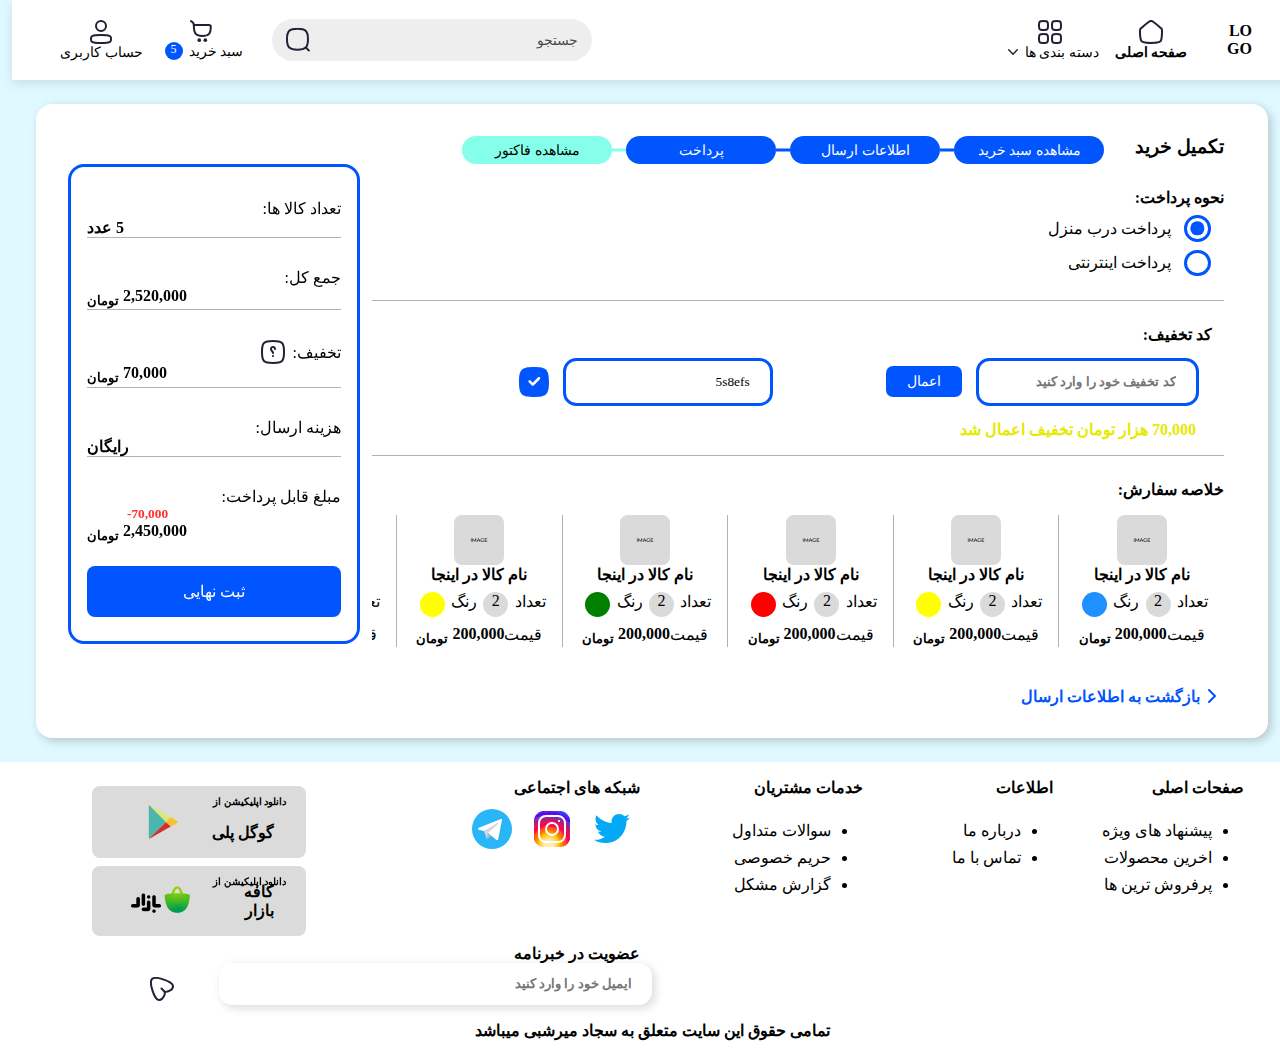
<file: payment.html>
<!DOCTYPE html>
<html lang="fa-IR">
<head>
    <meta charset="UTF-8">
    <meta http-equiv="X-UA-Compatible" content="IE=edge">
    <meta name="viewport" content="width=device-width, initial-scale=1.0">
    <title>اطلاعات پرداخت</title>
    <link rel="stylesheet" href="css/Bootstrap/bootstrap-grid.min.css">
    <link rel="stylesheet" href="css/style.css">
    <link rel="stylesheet" href="css/controls.css">
    <link rel="stylesheet" href="css/cardOverview.css">
</head>
<body>
    <!-- #region navbar -->
    <div class="navbar ">
        <nav >
            <a href="index.html" class="logo">LO<br>GO</a>
            <ul class="menuItems">
                <li>
                    <a href="index.html">
                        <svg width="24" height="24" viewBox="0 0 24 24" fill="none" xmlns="http://www.w3.org/2000/svg">
                            <path d="M1.71205 19.2165C0.731983 14.7378 0.979718 10.7505 1.19878 9.21903C1.22156 9.18083 1.26188 9.12096 1.3271 9.03762C1.47501 8.84861 1.70084 8.60214 2.00458 8.30278C2.60899 7.7071 3.44945 6.97258 4.4089 6.17899C6.32335 4.59548 8.64444 2.83178 10.3366 1.57188C11.3568 0.812318 12.7404 0.80911 13.7633 1.5639C15.4695 2.82291 17.8111 4.58864 19.7304 6.17389C20.6926 6.96861 21.53 7.70271 22.1245 8.29655C22.4236 8.59528 22.6406 8.8382 22.778 9.02132C22.8258 9.08503 22.8572 9.13255 22.8767 9.16498C22.9852 10.7948 23.2496 14.7791 22.3719 19.2371C22.1475 20.3774 21.7303 21.0875 21.1279 21.5714C20.5005 22.0755 19.5539 22.4301 18.0887 22.6131C17.3588 22.7043 16.6359 22.7793 15.9182 22.8382C13.272 23.0553 10.6918 23.0539 8.08393 22.8342C7.39282 22.776 6.69945 22.7024 6.00208 22.6135C4.54036 22.427 3.60663 22.0692 2.98443 21.5644C2.38303 21.0765 1.96249 20.361 1.71205 19.2165ZM1.18016 9.25341C1.18007 9.25344 1.18083 9.25163 1.1827 9.2479C1.18118 9.25152 1.18025 9.25338 1.18016 9.25341ZM22.9016 9.2113C22.9014 9.21126 22.9003 9.20897 22.8986 9.20457C22.9008 9.20914 22.9017 9.21135 22.9016 9.2113Z" stroke="#212135" stroke-width="2" stroke-linecap="round" stroke-linejoin="round"/>
                        </svg>
                        <strong>صفحه اصلی</strong>
                    </a>
                </li>
                <li class="dropdown">
                    <a href="" >
                        <svg width="24" height="24" viewBox="0 0 24 24" fill="none" xmlns="http://www.w3.org/2000/svg">
                            <path d="M1 5.5C1 6.60949 1.06075 7.43281 1.19863 8.0532C1.33399 8.66225 1.53001 9.01274 1.75864 9.24136C1.98726 9.46999 2.33775 9.66601 2.9468 9.80137C3.56719 9.93925 4.39051 10 5.5 10C6.60949 10 7.43281 9.93925 8.0532 9.80137C8.66225 9.66601 9.01274 9.46999 9.24136 9.24136C9.46999 9.01274 9.66601 8.66225 9.80137 8.0532C9.93925 7.43281 10 6.60949 10 5.5C10 4.39051 9.93925 3.56719 9.80137 2.9468C9.66601 2.33775 9.46999 1.98726 9.24136 1.75864C9.01274 1.53001 8.66225 1.33399 8.0532 1.19863C7.43281 1.06075 6.60949 1 5.5 1C4.39051 1 3.56719 1.06075 2.9468 1.19863C2.33775 1.33399 1.98726 1.53001 1.75864 1.75864C1.53001 1.98726 1.33399 2.33775 1.19863 2.9468C1.06075 3.56719 1 4.39051 1 5.5Z" stroke="#212135" stroke-width="2" stroke-linecap="round" stroke-linejoin="round"/>
                            <path d="M1 18.5C1 19.6095 1.06075 20.4328 1.19863 21.0532C1.33399 21.6622 1.53001 22.0127 1.75864 22.2414C1.98726 22.47 2.33775 22.666 2.9468 22.8014C3.56719 22.9392 4.39051 23 5.5 23C6.60949 23 7.43281 22.9392 8.0532 22.8014C8.66225 22.666 9.01274 22.47 9.24136 22.2414C9.46999 22.0127 9.66601 21.6622 9.80137 21.0532C9.93925 20.4328 10 19.6095 10 18.5C10 17.3905 9.93925 16.5672 9.80137 15.9468C9.66601 15.3378 9.46999 14.9873 9.24136 14.7586C9.01274 14.53 8.66225 14.334 8.0532 14.1986C7.43281 14.0608 6.60949 14 5.5 14C4.39051 14 3.56719 14.0608 2.9468 14.1986C2.33775 14.334 1.98726 14.53 1.75864 14.7586C1.53001 14.9873 1.33399 15.3378 1.19863 15.9468C1.06075 16.5672 1 17.3905 1 18.5Z" stroke="#212135" stroke-width="2" stroke-linecap="round" stroke-linejoin="round"/>
                            <path d="M14 5.5C14 6.60949 14.0608 7.43281 14.1986 8.0532C14.334 8.66225 14.53 9.01274 14.7586 9.24136C14.9873 9.46999 15.3378 9.66601 15.9468 9.80137C16.5672 9.93925 17.3905 10 18.5 10C19.6095 10 20.4328 9.93925 21.0532 9.80137C21.6622 9.66601 22.0127 9.46999 22.2414 9.24136C22.47 9.01274 22.666 8.66225 22.8014 8.0532C22.9392 7.43281 23 6.60949 23 5.5C23 4.39051 22.9392 3.56719 22.8014 2.9468C22.666 2.33775 22.47 1.98726 22.2414 1.75864C22.0127 1.53001 21.6622 1.33399 21.0532 1.19863C20.4328 1.06075 19.6095 1 18.5 1C17.3905 1 16.5672 1.06075 15.9468 1.19863C15.3378 1.33399 14.9873 1.53001 14.7586 1.75864C14.53 1.98726 14.334 2.33775 14.1986 2.9468C14.0608 3.56719 14 4.39051 14 5.5Z" stroke="#212135" stroke-width="2" stroke-linecap="round" stroke-linejoin="round"/>
                            <path d="M14 18.5C14 19.6095 14.0608 20.4328 14.1986 21.0532C14.334 21.6622 14.53 22.0127 14.7586 22.2414C14.9873 22.47 15.3378 22.666 15.9468 22.8014C16.5672 22.9392 17.3905 23 18.5 23C19.6095 23 20.4328 22.9392 21.0532 22.8014C21.6622 22.666 22.0127 22.47 22.2414 22.2414C22.47 22.0127 22.666 21.6622 22.8014 21.0532C22.9392 20.4328 23 19.6095 23 18.5C23 17.3905 22.9392 16.5672 22.8014 15.9468C22.666 15.3378 22.47 14.9873 22.2414 14.7586C22.0127 14.53 21.6622 14.334 21.0532 14.1986C20.4328 14.0608 19.6095 14 18.5 14C17.3905 14 16.5672 14.0608 15.9468 14.1986C15.3378 14.334 14.9873 14.53 14.7586 14.7586C14.53 14.9873 14.334 15.3378 14.1986 15.9468C14.0608 16.5672 14 17.3905 14 18.5Z" stroke="#212135" stroke-width="2" stroke-linecap="round" stroke-linejoin="round"/>
                        </svg>
                        <div>
                            <span>دسته بندی ها</span>
                            <svg width="10" height="6" viewBox="0 0 14 8" fill="none" xmlns="http://www.w3.org/2000/svg">
                                <path d="M13 1L7 7L1 1" stroke="#212135" stroke-width="2" stroke-linecap="round" stroke-linejoin="round"/>
                            </svg>
                        </div>

                        <ul class="dropDownMenu">
                            <li class="item">
                                <a href="">تکنولوژی</a>
                            </li>
                            <li class="item">
                                <a href="">سرگرمی</a>
                            </li>
                            <li class="item">
                                <a href="">پوشاک</a>
                            </li>
                        </ul>
                    </a>
                </li>
            </ul>
            <ul>
                <li>
                    <form action="" method="GET" class="searchBox">
                        <input type="search" name="q" id="q" required>
                        <label for="q">جستجو</label>
                        <button type="submit">
                            <svg width="24" height="24" viewBox="0 0 24 24" fill="none" xmlns="http://www.w3.org/2000/svg">
                                <path d="M1 11.4783C1 15.8486 1.78302 18.3581 3.30283 19.8237C4.83125 21.2975 7.35021 21.9565 11.4783 21.9565C15.6063 21.9565 18.1253 21.2975 19.6537 19.8237C21.1735 18.3581 21.9565 15.8486 21.9565 11.4783C21.9565 7.10793 21.1735 4.59845 19.6537 3.13291C18.1253 1.65907 15.6063 1.00002 11.4783 1.00002C7.35021 1.00002 4.83125 1.65907 3.30283 3.13291C1.78302 4.59845 1 7.10793 1 11.4783Z" stroke="#212135" stroke-width="2" stroke-linecap="round" stroke-linejoin="round"/>
                                <path d="M22.9565 22.9565L20.3478 20.3478" stroke="#212135" stroke-width="2" stroke-linecap="round" stroke-linejoin="round"/>
                            </svg>
                        </button>
                    </form>
                </li>
                <li class="basket">
                    <a href="" >
                        <svg width="22" height="22" viewBox="0 0 22 22" fill="none" xmlns="http://www.w3.org/2000/svg">
                            <ellipse cx="9.26315" cy="20.1804" rx="1.81955" ry="1.81955" fill="#212135"/>
                            <ellipse cx="15.3283" cy="20.1804" rx="1.81955" ry="1.81955" fill="#212135"/>
                            <path d="M1.04761 1.04761C2.89111 1.96936 3.8045 2.77516 3.8045 5.01754M3.8045 5.01754C3.8045 14.1153 6.23057 15.9348 12.2957 15.9348C18.3609 15.9348 20.787 14.1153 20.787 6.83708C20.787 5.81565 20.1804 5.01754 18.9674 5.01754C17.7544 5.01754 7.845 5.01754 3.8045 5.01754Z" stroke="#212135" stroke-width="2" stroke-linecap="round" stroke-linejoin="round"/>
                        </svg>
                        <div >
                            <span>سبد خرید</span>
                            <span class="badge"> 5 </span>
                        </div>
                    </a>
                    <div class="basketItems">
                        <div class="items">
                            <div class="top">
                                <h5>کالا ها</h5>
                                <span>(3 کالا)</span>
                                <a href="">
                                    مشاهده سبد خرید
                                    <svg width="7" height="11" viewBox="0 0 7 11" fill="none" xmlns="http://www.w3.org/2000/svg">
                                        <path d="M5.375 9.125L1.625 5.375L5.375 1.625" stroke="#0055FF" stroke-width="2" stroke-linecap="round" stroke-linejoin="round"/>
                                    </svg>
                                </a>
                            </div>
                            <ul>
                                <li>
                                    <a href=""><img src="./imgs/singleImage.png" alt="img"></a>
                                    <div class="content">
                                        <a href="">نام کالا اینجا نمایش داده میشود</a>
                                        <div class="details">
                                            <div class="count">
                                                تعداد کالا
                                                <div>3</div>
                                            </div>
                                            <div class="color">
                                                رنگ
                                                <div style="background-color: #0055FF;"></div>
                                            </div>
                                        </div>
                                        <div class="price">
                                            قیمت کالا
                                            <strong>230,000 <sub>تومان</sub> </strong>
                                        </div>
                                    </div>
                                    <button class="btn btn-danger">
                                        <svg width="17" height="18" viewBox="0 0 17 18" fill="none" xmlns="http://www.w3.org/2000/svg">
                                            <path d="M2.27149 11.0328C2.31673 11.2362 2.36005 11.4324 2.40186 11.6217C2.643 12.7135 2.83384 13.5775 3.05039 14.2929C3.30275 15.1264 3.55713 15.6366 3.86699 15.9815C4.44808 16.6285 5.50524 16.9998 8.4999 16.9998C11.4946 16.9998 12.5517 16.6285 13.1328 15.9815C13.4427 15.6366 13.697 15.1264 13.9494 14.2929C14.166 13.5775 14.3568 12.7135 14.5979 11.6217C14.6397 11.4324 14.6831 11.2362 14.7283 11.0328C15.306 8.43485 14.8987 7.25557 14.1355 6.61675C13.7057 6.25704 13.0568 5.96827 12.1 5.77556C11.1459 5.58341 9.95376 5.49994 8.4999 5.49994C7.04603 5.49994 5.85388 5.58341 4.8998 5.77556C3.94296 5.96827 3.29407 6.25704 2.86434 6.61674C2.10113 7.25557 1.69381 8.43485 2.27149 11.0328Z" stroke="white" stroke-width="2" stroke-linecap="round" stroke-linejoin="round"/>
                                            <path d="M8.49996 8.99988V13.4998M5.5 8.99988V13.4998M11.4999 8.99988V13.4998" stroke="white" stroke-width="2" stroke-linecap="round" stroke-linejoin="round"/>
                                            <path fill-rule="evenodd" clip-rule="evenodd" d="M7.00007 1.30202V1C7.00007 0.447715 7.44779 0 8.00007 0H9.00003C9.55232 0 10 0.447715 10 1V1.30227C12.7856 1.5014 14.6708 2.23423 15.7656 2.89316C16.2388 3.17795 16.3915 3.79242 16.1067 4.26561C15.8219 4.7388 15.2075 4.89153 14.7343 4.60674C13.8 4.04442 11.8016 3.24997 8.50003 3.24997C5.18369 3.24997 3.13258 4.05078 2.29035 4.59146C1.8256 4.88983 1.20697 4.75494 0.908607 4.29018C0.610244 3.82543 0.745134 3.2068 1.20989 2.90843C2.265 2.23108 4.20678 1.50027 7.00007 1.30202Z" fill="white"/>
                                        </svg>
                                    </button>
                                </li>
                                <li>
                                    <a href=""><img src="./imgs/singleImage.png" alt="img"></a>
                                    <div class="content">
                                        <a href="">نام کالا اینجا نمایش داده میشود</a>
                                        <div class="details">
                                            <div class="count">
                                                تعداد کالا
                                                <div>3</div>
                                            </div>
                                            <div class="color">
                                                رنگ
                                                <div style="background-color: #0055FF;"></div>
                                            </div>
                                        </div>
                                        <div class="price">
                                            قیمت کالا
                                            <strong>230,000 <sub>تومان</sub> </strong>
                                        </div>
                                    </div>
                                    <button class="btn btn-danger">
                                        <svg width="17" height="18" viewBox="0 0 17 18" fill="none" xmlns="http://www.w3.org/2000/svg">
                                            <path d="M2.27149 11.0328C2.31673 11.2362 2.36005 11.4324 2.40186 11.6217C2.643 12.7135 2.83384 13.5775 3.05039 14.2929C3.30275 15.1264 3.55713 15.6366 3.86699 15.9815C4.44808 16.6285 5.50524 16.9998 8.4999 16.9998C11.4946 16.9998 12.5517 16.6285 13.1328 15.9815C13.4427 15.6366 13.697 15.1264 13.9494 14.2929C14.166 13.5775 14.3568 12.7135 14.5979 11.6217C14.6397 11.4324 14.6831 11.2362 14.7283 11.0328C15.306 8.43485 14.8987 7.25557 14.1355 6.61675C13.7057 6.25704 13.0568 5.96827 12.1 5.77556C11.1459 5.58341 9.95376 5.49994 8.4999 5.49994C7.04603 5.49994 5.85388 5.58341 4.8998 5.77556C3.94296 5.96827 3.29407 6.25704 2.86434 6.61674C2.10113 7.25557 1.69381 8.43485 2.27149 11.0328Z" stroke="white" stroke-width="2" stroke-linecap="round" stroke-linejoin="round"/>
                                            <path d="M8.49996 8.99988V13.4998M5.5 8.99988V13.4998M11.4999 8.99988V13.4998" stroke="white" stroke-width="2" stroke-linecap="round" stroke-linejoin="round"/>
                                            <path fill-rule="evenodd" clip-rule="evenodd" d="M7.00007 1.30202V1C7.00007 0.447715 7.44779 0 8.00007 0H9.00003C9.55232 0 10 0.447715 10 1V1.30227C12.7856 1.5014 14.6708 2.23423 15.7656 2.89316C16.2388 3.17795 16.3915 3.79242 16.1067 4.26561C15.8219 4.7388 15.2075 4.89153 14.7343 4.60674C13.8 4.04442 11.8016 3.24997 8.50003 3.24997C5.18369 3.24997 3.13258 4.05078 2.29035 4.59146C1.8256 4.88983 1.20697 4.75494 0.908607 4.29018C0.610244 3.82543 0.745134 3.2068 1.20989 2.90843C2.265 2.23108 4.20678 1.50027 7.00007 1.30202Z" fill="white"/>
                                        </svg>
                                    </button>
                                </li>
                                <li>
                                    <a href=""><img src="./imgs/singleImage.png" alt="img"></a>
                                    <div class="content">
                                        <a href="">نام کالا اینجا نمایش داده میشود</a>
                                        <div class="details">
                                            <div class="count">
                                                تعداد کالا
                                                <div>3</div>
                                            </div>
                                            <div class="color">
                                                رنگ
                                                <div style="background-color: #0055FF;"></div>
                                            </div>
                                        </div>
                                        <div class="price">
                                            قیمت کالا
                                            <strong>230,000 <sub>تومان</sub> </strong>
                                        </div>
                                    </div>
                                    <button class="btn btn-danger">
                                        <svg width="17" height="18" viewBox="0 0 17 18" fill="none" xmlns="http://www.w3.org/2000/svg">
                                            <path d="M2.27149 11.0328C2.31673 11.2362 2.36005 11.4324 2.40186 11.6217C2.643 12.7135 2.83384 13.5775 3.05039 14.2929C3.30275 15.1264 3.55713 15.6366 3.86699 15.9815C4.44808 16.6285 5.50524 16.9998 8.4999 16.9998C11.4946 16.9998 12.5517 16.6285 13.1328 15.9815C13.4427 15.6366 13.697 15.1264 13.9494 14.2929C14.166 13.5775 14.3568 12.7135 14.5979 11.6217C14.6397 11.4324 14.6831 11.2362 14.7283 11.0328C15.306 8.43485 14.8987 7.25557 14.1355 6.61675C13.7057 6.25704 13.0568 5.96827 12.1 5.77556C11.1459 5.58341 9.95376 5.49994 8.4999 5.49994C7.04603 5.49994 5.85388 5.58341 4.8998 5.77556C3.94296 5.96827 3.29407 6.25704 2.86434 6.61674C2.10113 7.25557 1.69381 8.43485 2.27149 11.0328Z" stroke="white" stroke-width="2" stroke-linecap="round" stroke-linejoin="round"/>
                                            <path d="M8.49996 8.99988V13.4998M5.5 8.99988V13.4998M11.4999 8.99988V13.4998" stroke="white" stroke-width="2" stroke-linecap="round" stroke-linejoin="round"/>
                                            <path fill-rule="evenodd" clip-rule="evenodd" d="M7.00007 1.30202V1C7.00007 0.447715 7.44779 0 8.00007 0H9.00003C9.55232 0 10 0.447715 10 1V1.30227C12.7856 1.5014 14.6708 2.23423 15.7656 2.89316C16.2388 3.17795 16.3915 3.79242 16.1067 4.26561C15.8219 4.7388 15.2075 4.89153 14.7343 4.60674C13.8 4.04442 11.8016 3.24997 8.50003 3.24997C5.18369 3.24997 3.13258 4.05078 2.29035 4.59146C1.8256 4.88983 1.20697 4.75494 0.908607 4.29018C0.610244 3.82543 0.745134 3.2068 1.20989 2.90843C2.265 2.23108 4.20678 1.50027 7.00007 1.30202Z" fill="white"/>
                                        </svg>
                                    </button>
                                </li>
                                <li>
                                    <a href=""><img src="./imgs/singleImage.png" alt="img"></a>
                                    <div class="content">
                                        <a href="">نام کالا اینجا نمایش داده میشود</a>
                                        <div class="details">
                                            <div class="count">
                                                تعداد کالا
                                                <div>3</div>
                                            </div>
                                            <div class="color">
                                                رنگ
                                                <div style="background-color: #0055FF;"></div>
                                            </div>
                                        </div>
                                        <div class="price">
                                            قیمت کالا
                                            <strong>230,000 <sub>تومان</sub> </strong>
                                        </div>
                                    </div>
                                    <button class="btn btn-danger">
                                        <svg width="17" height="18" viewBox="0 0 17 18" fill="none" xmlns="http://www.w3.org/2000/svg">
                                            <path d="M2.27149 11.0328C2.31673 11.2362 2.36005 11.4324 2.40186 11.6217C2.643 12.7135 2.83384 13.5775 3.05039 14.2929C3.30275 15.1264 3.55713 15.6366 3.86699 15.9815C4.44808 16.6285 5.50524 16.9998 8.4999 16.9998C11.4946 16.9998 12.5517 16.6285 13.1328 15.9815C13.4427 15.6366 13.697 15.1264 13.9494 14.2929C14.166 13.5775 14.3568 12.7135 14.5979 11.6217C14.6397 11.4324 14.6831 11.2362 14.7283 11.0328C15.306 8.43485 14.8987 7.25557 14.1355 6.61675C13.7057 6.25704 13.0568 5.96827 12.1 5.77556C11.1459 5.58341 9.95376 5.49994 8.4999 5.49994C7.04603 5.49994 5.85388 5.58341 4.8998 5.77556C3.94296 5.96827 3.29407 6.25704 2.86434 6.61674C2.10113 7.25557 1.69381 8.43485 2.27149 11.0328Z" stroke="white" stroke-width="2" stroke-linecap="round" stroke-linejoin="round"/>
                                            <path d="M8.49996 8.99988V13.4998M5.5 8.99988V13.4998M11.4999 8.99988V13.4998" stroke="white" stroke-width="2" stroke-linecap="round" stroke-linejoin="round"/>
                                            <path fill-rule="evenodd" clip-rule="evenodd" d="M7.00007 1.30202V1C7.00007 0.447715 7.44779 0 8.00007 0H9.00003C9.55232 0 10 0.447715 10 1V1.30227C12.7856 1.5014 14.6708 2.23423 15.7656 2.89316C16.2388 3.17795 16.3915 3.79242 16.1067 4.26561C15.8219 4.7388 15.2075 4.89153 14.7343 4.60674C13.8 4.04442 11.8016 3.24997 8.50003 3.24997C5.18369 3.24997 3.13258 4.05078 2.29035 4.59146C1.8256 4.88983 1.20697 4.75494 0.908607 4.29018C0.610244 3.82543 0.745134 3.2068 1.20989 2.90843C2.265 2.23108 4.20678 1.50027 7.00007 1.30202Z" fill="white"/>
                                        </svg>
                                    </button>
                                </li>
                            </ul>
                            <div class="goBasket">
                                <div class="totalPrice">
                                    <span>جمع کل:</span>
                                    <strong>2,400,000 <sub>تومان</sub></strong>
                                </div>
                                <a href="cardOverview.html" class="btn btn-primary">ثبت سفارش</a>
                            </div>
                        </div>

                        <div class="NoBasketItem" style="display: none;">
                            <span></span>
                            کالایی برای خرید انتخاب نکرده اید.
                        </div>
                    </div>
                </li>
                <li>
                    <a href="account.html" class="column">
                        <svg width="22" height="24" viewBox="0 0 22 24" fill="none" xmlns="http://www.w3.org/2000/svg">
                            <path d="M1 19C1 19.9693 1.11783 20.618 1.34327 21.0791C1.5502 21.5023 1.88679 21.8473 2.51687 22.1337C3.17962 22.4349 4.14546 22.6599 5.5602 22.8028C6.96536 22.9448 8.74527 23 11 23C13.2547 23 15.0346 22.9448 16.4398 22.8028C17.8545 22.6599 18.8204 22.4349 19.4831 22.1337C20.1132 21.8473 20.4498 21.5023 20.6567 21.0791C20.8822 20.618 21 19.9693 21 19C21 18.0307 20.8822 17.382 20.6567 16.9209C20.4498 16.4977 20.1132 16.1527 19.4831 15.8663C18.8204 15.5651 17.8545 15.3401 16.4398 15.1972C15.0346 15.0552 13.2547 15 11 15C8.74527 15 6.96536 15.0552 5.5602 15.1972C4.14546 15.3401 3.17962 15.5651 2.51687 15.8663C1.88679 16.1527 1.5502 16.4977 1.34327 16.9209C1.11783 17.382 1 18.0307 1 19Z" stroke="#212135" stroke-width="2" stroke-linecap="round" stroke-linejoin="round"/>
                            <circle r="5" transform="matrix(-1 0 0 1 11 6)" stroke="#212135" stroke-width="2"/>
                        </svg>
                        <span>حساب کاربری</span>
                    </a>
                </li>
                
            </ul>
        </nav>
    </div>
    <!-- #endregion -->

    <!-- #region cart payment -->
    <div class="overview row m-4">
        <div class="top col-12 d-flex">
            <h3>تکمیل خرید</h3>
            <div class="levels mx-4">
                <span class="passed">مشاهده سبد خرید</span>
                <span class="passed">اطلاعات ارسال</span>
                <span class="passed">پرداخت</span>
                <span>مشاهده فاکتور</span>
            </div>
        </div>
        <main class="col-9 payment">

            <div class="paymentMethod">
                <h4>نحوه پرداخت:</h4>
                <div class="d-flex align-items-center my-2">
                    <input type="radio" name="paymentMethod" id="home" checked>
                    <label for="home">پرداخت درب منزل</label>
                </div>
                <div class="d-flex align-items-center my-2">
                    <input type="radio" name="paymentMethod" id="online">
                    <label for="online">پرداخت اینترنتی</label>
                </div>
            </div>

            <div class="discount row">
                <h4>کد تخفیف:</h4>
                <div class="d-flex align-items-center col-6">
                    <input type="text" class="bordered" name="discountCode" id="home" placeholder="کد تخفیف خود را وارد کنید">
                    <svg width="30" height="30" viewBox="0 0 30 30" fill="none" xmlns="http://www.w3.org/2000/svg">
                        <path fill-rule="evenodd" clip-rule="evenodd" d="M0 15C0 27.3525 2.6475 30 15 30C27.3525 30 30 27.3525 30 15C30 2.6475 27.3525 0 15 0C2.6475 0 0 2.6475 0 15ZM20.8839 10.3661C21.372 10.8543 21.372 11.6457 20.8839 12.1339L14.6339 18.3839C14.1457 18.872 13.3543 18.872 12.8661 18.3839L9.74112 15.2589C9.25296 14.7707 9.25296 13.9793 9.74112 13.4911C10.2293 13.003 11.0207 13.003 11.5089 13.4911L13.75 15.7322L19.1161 10.3661C19.6043 9.87796 20.3957 9.87796 20.8839 10.3661Z" fill="#0055FF"/>
                    </svg>
                    <button type="submit" class="btn btn-primary m-0 ">اعمال</button>
                </div>
                <div class="d-flex align-items-center col-6">
                    <input type="text" class="bordered" name="paymentMethod" id="online" value="5s8efs" data-applied="true" >
                    <svg width="30" height="30" viewBox="0 0 30 30" fill="none" xmlns="http://www.w3.org/2000/svg">
                        <path fill-rule="evenodd" clip-rule="evenodd" d="M0 15C0 27.3525 2.6475 30 15 30C27.3525 30 30 27.3525 30 15C30 2.6475 27.3525 0 15 0C2.6475 0 0 2.6475 0 15ZM20.8839 10.3661C21.372 10.8543 21.372 11.6457 20.8839 12.1339L14.6339 18.3839C14.1457 18.872 13.3543 18.872 12.8661 18.3839L9.74112 15.2589C9.25296 14.7707 9.25296 13.9793 9.74112 13.4911C10.2293 13.003 11.0207 13.003 11.5089 13.4911L13.75 15.7322L19.1161 10.3661C19.6043 9.87796 20.3957 9.87796 20.8839 10.3661Z" fill="#0055FF"/>
                    </svg>
                    <button type="submit" class="btn btn-primary m-0 ">اعمال</button>
                </div>
                <strong class="appliedDiscount color-warning mx-3">
                    70,000 هزار تومان تخفیف اعمال شد
                </strong>
            </div>

            <div class="digits">
                <h4>خلاصه سفارش:</h4>

                <ul class="itemsContainer">

                    <li class="item">
                        <img src="/imgs/singleImage.png" alt="itemImg">
                        <strong>نام کالا در اینجا</strong>
                        <div class="details">
                            <span>تعداد <div>2</div></span>
                            <span>رنگ <div style="background-color: dodgerblue;"></div></span>
                        </div>
                        <div>
                            قیمت
                            <strong>200,000 <sub>تومان</sub></strong>
                        </div>
                    </li>
                    <li class="item">
                        <img src="/imgs/singleImage.png" alt="itemImg">
                        <strong>نام کالا در اینجا</strong>
                        <div class="details">
                            <span>تعداد <div>2</div></span>
                            <span>رنگ <div style="background-color: yellow;"></div></span>
                        </div>
                        <div>
                            قیمت
                            <strong>200,000 <sub>تومان</sub></strong>
                        </div>
                    </li>
                    <li class="item">
                        <img src="/imgs/singleImage.png" alt="itemImg">
                        <strong>نام کالا در اینجا</strong>
                        <div class="details">
                            <span>تعداد <div>2</div></span>
                            <span>رنگ <div style="background-color: red;"></div></span>
                        </div>
                        <div>
                            قیمت
                            <strong>200,000 <sub>تومان</sub></strong>
                        </div>
                    </li>
                    <li class="item">
                        <img src="/imgs/singleImage.png" alt="itemImg">
                        <strong>نام کالا در اینجا</strong>
                        <div class="details">
                            <span>تعداد <div>2</div></span>
                            <span>رنگ <div style="background-color: green;"></div></span>
                        </div>
                        <div>
                            قیمت
                            <strong>200,000 <sub>تومان</sub></strong>
                        </div>
                    </li>
                    <li class="item">
                        <img src="/imgs/singleImage.png" alt="itemImg">
                        <strong>نام کالا در اینجا</strong>
                        <div class="details">
                            <span>تعداد <div>2</div></span>
                            <span>رنگ <div style="background-color: yellow;"></div></span>
                        </div>
                        <div>
                            قیمت
                            <strong>200,000 <sub>تومان</sub></strong>
                        </div>
                    </li>
                    <li class="item">
                        <img src="/imgs/singleImage.png" alt="itemImg">
                        <strong>نام کالا در اینجا</strong>
                        <div class="details">
                            <span>تعداد <div>2</div></span>
                            <span>رنگ <div style="background-color: red;"></div></span>
                        </div>
                        <div>
                            قیمت
                            <strong>200,000 <sub>تومان</sub></strong>
                        </div>
                    </li>
                    <li class="item">
                        <img src="/imgs/singleImage.png" alt="itemImg">
                        <strong>نام کالا در اینجا</strong>
                        <div class="details">
                            <span>تعداد <div>2</div></span>
                            <span>رنگ <div style="background-color: green;"></div></span>
                        </div>
                        <div>
                            قیمت
                            <strong>200,000 <sub>تومان</sub></strong>
                        </div>
                    </li>
                </ul>
            </div>

            <a href="sendInfo.html" class="link">
                <svg width="8" height="14" viewBox="0 0 8 14" fill="none" xmlns="http://www.w3.org/2000/svg">
                    <path d="M1 1L7 7L1 13" stroke-width="2" stroke-linecap="round" stroke-linejoin="round"/>
                </svg>
                بازگشت به اطلاعات ارسال
            </a>
        </main>

        <aside class="col">
            <div>
                <span>تعداد کالا ها:</span>
                <strong>5 عدد</strong>
            </div>
            <div>
                <span>جمع کل:</span>
                <strong>2,520,000 <sub>تومان</sub></strong>
            </div>
            <div>
                <span>
                    تخفیف: 
                    <small>
                        تخفیف اعمال شده حاصل جمع تخفیف های محصولات و کد تخفیف وارد شده است
                    </small>
                    <svg width="24" height="24" viewBox="0 0 24 24" fill="none" xmlns="http://www.w3.org/2000/svg">
                        <path fill-rule="evenodd" clip-rule="evenodd" d="M12 6C11.062 6 10.285 6.3617 9.75259 6.96064C9.23656 7.54117 9 8.28693 9 9C9 10.254 9.73406 11.1201 10.2114 11.6833L10.2369 11.7134C10.8008 12.3793 11 12.6599 11 13C11 13.5523 11.4477 14 12 14C12.5523 14 13 13.5523 13 13C13 11.8664 12.2959 11.0438 11.8487 10.5211C11.8189 10.4864 11.7903 10.4529 11.7631 10.4208C11.2392 9.80231 11 9.45141 11 9C11 8.71307 11.0968 8.45883 11.2474 8.28936C11.3817 8.1383 11.6047 8 12 8C12.3953 8 12.6183 8.1383 12.7526 8.28936C12.9032 8.45883 13 8.71307 13 9C13 9.55228 13.4477 10 14 10C14.5523 10 15 9.55228 15 9C15 8.28693 14.7634 7.54117 14.2474 6.96064C13.715 6.3617 12.938 6 12 6ZM12 15C11.4477 15 11 15.4477 11 16C11 16.5523 11.4477 17 12 17C12.5523 17 13 16.5523 13 16C13 15.4477 12.5523 15 12 15Z" fill="#212135"/>
                        <path d="M1 12C1 14.4477 1.13246 16.3463 1.46153 17.827C1.78807 19.2963 2.29478 20.2921 3.00136 20.9986C3.70794 21.7052 4.70365 22.2119 6.17298 22.5385C7.65366 22.8675 9.55232 23 12 23C14.4477 23 16.3463 22.8675 17.827 22.5385C19.2963 22.2119 20.2921 21.7052 20.9986 20.9986C21.7052 20.2921 22.2119 19.2963 22.5385 17.827C22.8675 16.3463 23 14.4477 23 12C23 9.55232 22.8675 7.65366 22.5385 6.17298C22.2119 4.70365 21.7052 3.70794 20.9986 3.00136C20.2921 2.29478 19.2963 1.78807 17.827 1.46153C16.3463 1.13246 14.4477 1 12 1C9.55232 1 7.65366 1.13246 6.17298 1.46153C4.70365 1.78807 3.70794 2.29478 3.00136 3.00136C2.29478 3.70794 1.78807 4.70365 1.46153 6.17298C1.13246 7.65366 1 9.55232 1 12Z" stroke="#212135" stroke-width="2" stroke-linecap="round" stroke-linejoin="round"/>
                    </svg>
                </span>
                <strong>70,000 <sub>تومان</sub></strong>
            </div>
            <div>
                <span>هزینه ارسال:</span>
                <strong>رایگان</strong>
            </div>
            <div>
                <span>مبلغ قابل پرداخت:</span>
                <small class="discount">70,000-</small>
                <strong>2,450,000 <sub>تومان</sub></strong>
            </div>
            <a class="btn btn-primary">ثبت نهایی</a>
        </aside>
    </div>
    <!-- #endregion -->

    <!-- #region footer -->
    <footer class="row bg-light">
        <section class="col row">
            <ul class="col">
                <h4 class="mb-4">صفحات اصلی</h4>
                <a href="" class="link text-right color-dark"><li>پیشنهاد های ویژه</li></a>
                <a href="" class="link text-right color-dark"><li>اخرین محصولات</li></a>
                <a href="" class="link text-right color-dark"><li>پرفروش ترین ها</li></a>
            </ul>
            <ul class="col">
                <h4 class="mb-4">اطلاعات</h4>
                <a href="" class="link text-right color-dark"><li>درباره ما</li></a>
                <a href="" class="link text-right color-dark"><li>تماس با ما</li></a>
            </ul>
            <ul class="col">
                <h4 class="mb-4">خدمات مشتریان</h4>
                <a href="" class="link text-right color-dark"><li>سوالات متداول</li></a>
                <a href="" class="link text-right color-dark"><li>حریم خصوصی</li></a>
                <a href="" class="link text-right color-dark"><li>گزارش مشکل</li></a>
            </ul>
        </section>
        <section class="col row">
            <div class="social col">
                <h4>شبکه های اجتماعی</h4>
                <div class="links my-2">
                    <a href="" class="link mx-1">
                        <svg width="48" height="48" viewBox="0 0 48 48" fill="none" xmlns="http://www.w3.org/2000/svg">
                            <path d="M42.0001 12.429C40.6771 13.015 39.2541 13.406 37.7531 13.591C39.2791 12.685 40.4531 11.24 41.0041 9.533C39.5761 10.37 37.9941 10.985 36.3111 11.309C34.9671 9.884 33.0501 9 30.9261 9C26.8461 9 23.5391 12.278 23.5391 16.32C23.5391 16.892 23.6061 17.449 23.7321 17.99C17.5941 17.682 12.1501 14.764 8.50807 10.336C7.86807 11.418 7.50807 12.685 7.50807 14.022C7.50807 16.563 8.80907 18.8 10.7931 20.118C9.58207 20.081 8.44207 19.744 7.44407 19.204C7.44407 19.226 7.44407 19.259 7.44407 19.29C7.44407 22.841 9.99107 25.798 13.3671 26.471C12.7501 26.64 12.0981 26.734 11.4261 26.734C10.9491 26.734 10.4841 26.68 10.0341 26.599C10.9741 29.501 13.7011 31.622 16.9321 31.685C14.4041 33.645 11.2201 34.819 7.75807 34.819C7.16007 34.819 6.57507 34.785 5.99707 34.715C9.26807 36.786 13.1521 38 17.3211 38C30.9061 38 38.3381 26.844 38.3381 17.166C38.3381 16.849 38.3281 16.533 38.3131 16.221C39.7631 15.197 41.0131 13.905 42.0001 12.429Z" fill="#03A9F4"/>
                        </svg>
                    </a>
                    <a href="" class="link mx-1">
                        <svg width="48" height="48" viewBox="0 0 48 48" fill="none" xmlns="http://www.w3.org/2000/svg">
                            <path d="M41.6699 13.48C41.2699 13.74 40.6999 13.98 40.4599 14.25C40.3699 14.34 40.3199 14.44 40.3399 14.54V15.57L40.0399 16.58L39.7399 17.58L39.4099 18.68L38.7299 20.93L38.0699 23.15L37.5699 24.82C37.5699 25.08 37.5599 25.34 37.5399 25.59C37.4699 26.55 37.2699 27.47 36.9499 28.33C36.7599 28.86 36.5299 29.37 36.2499 29.85C36.1499 30.04 36.0299 30.23 35.9099 30.41C35.5099 31.04 35.0299 31.62 34.4999 32.13C34.0899 32.54 33.6399 32.92 33.1499 33.24C33.1499 33.24 33.1499 33.24 33.1399 33.24C33.0599 33.31 32.9699 33.37 32.8699 33.42C32.5599 33.63 32.2299 33.81 31.8899 33.97C31.6599 34.09 31.4299 34.19 31.1899 34.28C31.1399 34.31 31.0799 34.33 31.0299 34.35C30.4599 34.62 29.7999 34.8 29.1399 34.89C29.0999 34.9 29.0699 34.9 29.0299 34.91C28.6299 34.98 28.2399 35.04 27.8399 35.07C27.6599 35.09 27.4699 35.1 27.2899 35.1L26.5799 35.06L23.1599 34.88C23.1599 34.87 23.1499 34.88 23.1499 34.88L21.4299 34.79C21.2999 34.79 21.1599 34.79 21.0299 34.78C20.4899 34.76 19.9699 34.7 19.4499 34.59C19.4399 34.59 19.4399 34.59 19.4399 34.59C18.4899 34.41 17.5799 34.09 16.7299 33.66C16.2599 33.42 15.7999 33.15 15.3699 32.84C15.1899 32.71 15.0199 32.57 14.8499 32.42C14.3699 32.02 13.9399 31.59 13.5399 31.15C13.4799 31.09 13.4299 31.03 13.3799 30.97C13.3199 30.91 13.2599 30.84 13.2099 30.78C12.8299 30.3 12.5099 29.81 12.2499 29.29C12.0099 28.83 11.8199 28.34 11.6699 27.8C11.6099 27.61 11.5599 27.43 11.5199 27.23C11.5099 27.22 11.4999 27.2 11.4999 27.18C11.3999 26.77 11.3099 26.34 11.2599 25.91C11.1999 25.58 11.1699 25.25 11.1699 24.91C11.1499 24.78 11.1499 24.64 11.1499 24.51L13.0599 21.56L14.9299 18.68L15.7799 17.37L16.5499 16.19L16.8099 15.78V14.75C16.8299 14.52 16.8399 14.28 16.8299 14.06C16.8199 13.36 16.6799 12.68 16.4499 12.03C16.2299 11.34 15.9199 10.69 15.5999 10.09C15.2199 9.4 14.8199 8.78 14.4899 8.22C13.9999 7.4 13.6599 6.73 13.7499 6.26C14.4699 6.09 15.2299 6 15.9999 6H31.9999C36.1799 6 39.7799 8.6 41.2699 12.26C41.4299 12.65 41.5699 13.06 41.6699 13.48Z" fill="#304FFE"/>
                            <path d="M42.0001 16V16.27L40.6201 17.07L39.7401 17.58L38.7701 18.14L36.8301 19.27L34.9301 20.37L32.9901 21.49L32.2201 21.94C32.2201 22.42 32.1001 22.86 31.8801 23.26C31.5701 23.84 31.0501 24.32 30.3901 24.73C29.7201 25.14 28.9001 25.47 27.9801 25.71C27.9801 25.71 27.9801 25.7 27.9701 25.71C24.4101 26.63 19.5501 26.21 17.1901 24.45C16.5301 23.96 16.0701 23.36 15.8701 22.67C15.8101 22.44 15.7801 22.19 15.7801 21.94V14.75C15.7901 14.6 15.6901 14.45 15.5101 14.3C14.9701 13.87 13.7001 13.46 12.2801 13.05C11.1701 12.74 9.98012 12.43 8.98012 12.13C8.19012 11.89 7.52012 11.65 7.12012 11.42C7.30012 11.07 7.51012 10.72 7.73012 10.39C9.13012 8.34 11.2701 6.83 13.7501 6.26C14.4701 6.09 15.2301 6 16.0001 6H26.8001C32.1701 6.94 37.1201 9.13 41.2701 12.26C41.4301 12.65 41.5701 13.06 41.6701 13.48C41.8501 14.14 41.9601 14.82 41.9901 15.53C42.0001 15.68 42.0001 15.84 42.0001 16Z" fill="#4928F4"/>
                            <path d="M41.9999 16V20.41L41.7799 21.09L41.0299 23.42L40.2499 25.82L39.8399 27.1L39.4599 28.29L39.0899 29.42L38.7299 30.54L38.5399 31.13L38.2899 31.91C38.2899 32.67 38.2699 33.34 38.2199 33.91C38.2099 33.97 38.1999 34.03 38.1999 34.09C38.1399 34.62 38.0599 35.07 37.9299 35.45C37.9199 35.51 37.8999 35.57 37.8799 35.62C37.6199 36.34 37.2299 36.8 36.6499 37.1C36.5099 37.18 36.3499 37.24 36.1799 37.3C35.6499 37.48 34.9799 37.57 34.1599 37.62C33.5599 37.66 32.8699 37.67 32.0899 37.67H31.3999L30.2099 37.62L29.9999 37.61L27.8299 37.52L25.6299 37.43L18.3799 37.13L16.4999 37.05H16.2399C15.4599 37.04 14.7899 36.99 14.2099 36.91C13.3699 36.78 12.7199 36.56 12.2299 36.23C11.5299 35.78 11.1199 35.12 10.8799 34.2C10.8199 33.98 10.7699 33.75 10.7399 33.5C10.6399 32.92 10.5899 32.25 10.5599 31.5C10.5599 31.35 10.5599 31.2 10.5499 31.04C10.5399 31.03 10.5499 31.03 10.5499 31.03V30.45C10.5399 30.16 10.5399 29.86 10.5399 29.55L10.5899 27.94L10.6199 26.79L10.6599 25.45V25.26L10.7299 22.8L10.7999 20.34L10.8699 18.03L10.9299 15.76L10.9499 15.16C10.9499 14.85 9.89992 14.67 8.72992 14.52C7.79992 14.4 6.77992 14.29 6.16992 14.15C6.21992 13.92 6.26992 13.69 6.32992 13.47C6.50992 12.75 6.77992 12.07 7.11992 11.42C7.29992 11.07 7.50992 10.72 7.72992 10.39C9.88992 9.44 12.1399 8.7 14.4899 8.22C16.5499 7.79 18.6999 7.56 20.9199 7.56C28.2799 7.56 35.0799 10.05 40.4599 14.25C40.9799 14.65 41.4899 15.08 41.9899 15.53C41.9999 15.68 41.9999 15.84 41.9999 16Z" fill="#6200EA"/>
                            <path d="M42 18.37V22.91L41.45 23.97L40.4 26.02L39.84 27.1L39.33 28.09L39.11 28.52C39.11 28.83 39.11 29.13 39.09 29.42C39.09 29.85 39.07 30.26 39.04 30.64C39 31.09 38.94 31.5 38.88 31.88C38.73 32.67 38.52 33.35 38.22 33.91C38.18 33.98 38.14 34.05 38.1 34.11C37.99 34.29 37.86 34.46 37.72 34.62C37.54 34.84 37.34 35.03 37.11 35.19C36.77 35.45 36.37 35.66 35.91 35.82C35.34 36.03 34.68 36.17 33.9 36.25C33.39 36.3 32.83 36.33 32.22 36.33L31.8 36.35L29.72 36.47H29.71L27.5 36.6L25.25 36.73L22.15 36.91L18.38 37.13L17.83 37.16C17.32 37.16 16.84 37.13 16.38 37.07C16.33 37.06 16.29 37.05 16.24 37.05C15.56 36.94 14.94 36.76 14.38 36.51C13.7 36.21 13.11 35.81 12.61 35.33C12.17 34.9 11.79 34.41 11.48 33.86C11.41 33.73 11.34 33.61 11.28 33.47C10.98 32.88 10.74 32.22 10.56 31.5C10.53 31.38 10.5 31.25 10.48 31.12C10.42 30.89 10.37 30.65 10.34 30.4C10.23 29.76 10.17 29.08 10.14 28.37V28.36C10.13 28.07 10.12 27.79 10.12 27.49L9.63 26.32L9.56 26.14L9.5 25.99L8.75 24.2L8.63 23.91L7.91 22.18L7.11 20.25C7.11 20.25 7.11 20.25 7.1 20.25L6.29 18.3L6 17.59V16C6 15.37 6.06 14.75 6.17 14.15C6.22 13.92 6.27 13.69 6.33 13.47C7.18 12.98 8.07 12.53 8.98 12.13C11.06 11.2 13.29 10.51 15.6 10.09C17.32 9.77999 19.11 9.60999 20.92 9.60999C28.23 9.60999 34.86 12.26 40.04 16.58C40.24 16.74 40.43 16.9 40.62 17.07C41.09 17.48 41.55 17.91 42 18.37Z" fill="#673AB7"/>
                            <path d="M42 21.35V26.49L41.43 27.68L40.35 29.93L40.34 29.96C40.34 30.39 40.32 30.78 40.29 31.13C40.19 32.28 39.91 33.01 39.45 33.46C39.12 33.8 38.71 33.99 38.2 34.09C38.17 34.1 38.13 34.1 38.1 34.11C37.94 34.14 37.77 34.16 37.59 34.16C36.97 34.22 36.24 34.18 35.4 34.12C35.31 34.12 35.21 34.11 35.11 34.1C34.5 34.06 33.85 34.02 33.13 33.99C32.74 33.98 32.33 33.97 31.91 33.97H31.89L30.88 34.05H30.87L28.6 34.21L26.01 34.41L25.63 34.44L22.6 34.66L21.03 34.78L19.48 34.89C19.21 34.89 18.95 34.89 18.69 34.88C18.69 34.88 18.68 34.87 18.68 34.88C17.55 34.86 16.54 34.79 15.64 34.62C14.81 34.48 14.08 34.26 13.46 33.93C12.82 33.62 12.29 33.18 11.86 32.62C11.45 32.07 11.15 31.38 10.96 30.55C10.96 30.54 10.96 30.54 10.96 30.54C10.82 29.87 10.74 29.09 10.74 28.21L10.59 27.94L9.7 26.35L9.57 26.13L9.5 25.99L8.57 24.34L8.11 23.51L7.53 22.48L6.53 20.69L6 19.75V16.07C6.88 15.49 7.79 14.98 8.73 14.52C9.87 13.94 11.05 13.45 12.28 13.05C13.62 12.61 15.02 12.26 16.45 12.03C17.9 11.79 19.39 11.67 20.92 11.67C27.72 11.67 33.96 14.1 38.77 18.14C38.99 18.31 39.2 18.5 39.41 18.68C40.25 19.43 41.05 20.24 41.78 21.09C41.86 21.18 41.94 21.26 42 21.35Z" fill="#8E24AA"/>
                            <path d="M42 24.71V31.94C41.76 31.8 41.43 31.63 41.02 31.45C40.8 31.34 40.55 31.23 40.29 31.13C39.91 30.96 39.5 30.8 39.04 30.64C38.94 30.6 38.84 30.57 38.73 30.54C38.55 30.47 38.36 30.41 38.17 30.35C37.58 30.17 36.93 30 36.25 29.85C35.99 29.8 35.72 29.75 35.45 29.71C34.58 29.56 33.65 29.47 32.68 29.46C32.6 29.45 32.51 29.45 32.43 29.45L29.86 29.47L26.36 29.49H26.35L18.86 29.55C16.48 29.55 15.02 30.12 14.14 30.35C14.14 30.35 14.13 30.35 14.13 30.36C13.2 30.6 12.91 30.45 12.83 28.82C12.81 28.37 12.8 27.79 12.8 27.08L12.24 26.65L11.26 25.91L10.66 25.45L10.54 25.36L8.88 24.1L8.63 23.91L8.11 23.51L7.15 22.79L6 21.91V18.51C6.1 18.43 6.19 18.36 6.29 18.3C7.74 17.3 9.29 16.45 10.93 15.76C12.39 15.14 13.93 14.65 15.51 14.3C15.94 14.21 16.38 14.12 16.83 14.06C18.16 13.83 19.53 13.72 20.92 13.72C26.93 13.72 32.45 15.81 36.83 19.27C37.49 19.79 38.13 20.34 38.73 20.93C39.55 21.71 40.32 22.54 41.03 23.42C41.17 23.6 41.31 23.78 41.45 23.97C41.64 24.21 41.82 24.46 42 24.71Z" fill="#C2185B"/>
                            <path d="M42 28.72V32C42 32.65 41.94 33.29 41.82 33.91C41.64 34.83 41.33 35.71 40.91 36.53C40.69 36.58 40.44 36.58 40.16 36.54C39.53 36.43 38.79 36.1 37.99 35.67C37.95 35.66 37.91 35.64 37.88 35.62C37.63 35.49 37.37 35.35 37.11 35.19C36.58 34.9 36.02 34.58 35.46 34.28C35.34 34.22 35.22 34.16 35.11 34.1C34.47 33.77 33.81 33.47 33.15 33.24C33.15 33.24 33.15 33.24 33.14 33.24C33 33.19 32.85 33.14 32.7 33.1C32.13 32.94 31.55 32.84 30.99 32.84L29.89 32.52L25.02 31.11C25.02 31.11 25.02 31.11 25.01 31.11L22.02 30.24H22.01L20.71 29.86C16.95 29.86 14.64 31.46 13.52 30.85C13.08 30.62 12.82 30.04 12.73 28.9C12.7 28.58 12.69 28.22 12.69 27.8L11.52 27.23L11.47 27.21H11.46L10.62 26.79L9.7 26.35L9.63 26.32L9.46 26.23L7.5 25.28L6 24.55V21.12C6.17 20.97 6.35 20.83 6.53 20.69C6.72 20.54 6.91 20.4 7.1 20.25C7.11 20.25 7.11 20.25 7.11 20.25C8.29 19.4 9.54 18.65 10.87 18.03C12.42 17.29 14.07 16.72 15.78 16.35C16.03 16.29 16.29 16.23 16.55 16.19C17.97 15.92 19.43 15.78 20.92 15.78C26.19 15.78 31.03 17.49 34.93 20.37C36.06 21.21 37.11 22.14 38.07 23.15C38.86 23.98 39.59 24.88 40.25 25.82C40.3 25.89 40.35 25.96 40.4 26.02C40.77 26.56 41.11 27.11 41.43 27.68C41.64 28.02 41.82 28.37 42 28.72Z" fill="#D81B60"/>
                            <path d="M41.82 33.91C41.64 34.83 41.33 35.71 40.91 36.53C40.72 36.9 40.51 37.25 40.28 37.59C40.14 37.8 39.99 38 39.84 38.19C39.48 38.05 38.95 37.85 38.3 37.63C38.3 37.63 38.3 37.63 38.3 37.62C37.81 37.45 37.25 37.27 36.65 37.1C36.48 37.05 36.31 37 36.13 36.95C35.42 36.76 34.68 36.59 33.96 36.49C33.36 36.39 32.77 36.33 32.22 36.33L31.76 36.2H31.75L29.33 35.5L27.84 35.07L26.18 34.59H26.17L25.63 34.44L19.1 32.56L17.22 32.02L15.82 31.69L13.54 31.15L13.26 31.08C13.26 31.08 13.26 31.08 13.25 31.08L10.96 30.55C10.96 30.54 10.96 30.54 10.96 30.54L10.55 30.45L10.34 30.4L8.67 30.01L8.48 29.96L7.06 28.79L6 27.9V23.82C6.37 23.46 6.75 23.12 7.15 22.79C7.27 22.68 7.4 22.58 7.53 22.48C7.65 22.38 7.78 22.28 7.91 22.18C8.82 21.49 9.78 20.87 10.8 20.34C12.1 19.64 13.48 19.08 14.93 18.68C15.21 18.59 15.49 18.51 15.78 18.45C17.42 18.04 19.14 17.83 20.92 17.83C25.39 17.83 29.55 19.18 32.99 21.49C34.7 22.64 36.24 24.02 37.54 25.59C38.2 26.38 38.8 27.21 39.33 28.09C39.38 28.16 39.42 28.22 39.46 28.29C39.78 28.82 40.08 29.37 40.35 29.93C40.6 30.43 40.82 30.93 41.02 31.45C41.34 32.25 41.6 33.07 41.82 33.91Z" fill="#F50057"/>
                            <path d="M40.28 37.59C40.14 37.8 39.99 38 39.84 38.19C39.4 38.74 38.92 39.24 38.38 39.68C37.91 40.07 37.41 40.42 36.88 40.72C36.68 40.67 36.48 40.61 36.27 40.53C35.61 40.3 34.92 39.92 34.28 39.52C33.32 38.91 32.49 38.25 32.12 37.95C31.98 37.83 31.91 37.77 31.91 37.77L30.21 37.62L30 37.6L27.8 37.41L25.52 37.21L22.15 36.91L16.81 36.44L16.79 36.43L14.91 35.52L13.01 34.6L11.48 33.86L11.15 33.7L10.74 33.5L9.32 32.81L7.43 31.9L6.84 31.61L6 31.35V26.88C6.47 26.32 6.97 25.79 7.5 25.28C7.84 24.96 8.2 24.64 8.57 24.34C8.63 24.29 8.69 24.24 8.75 24.2C8.79 24.15 8.84 24.12 8.88 24.1C9.47 23.62 10.09 23.19 10.73 22.8C11.47 22.33 12.25 21.91 13.06 21.56C13.93 21.17 14.84 20.84 15.78 20.59C17.41 20.13 19.14 19.89 20.92 19.89C25 19.89 28.77 21.13 31.88 23.26C33.87 24.62 35.59 26.34 36.95 28.33C37.4 28.97 37.8 29.65 38.17 30.35C38.3 30.61 38.43 30.87 38.54 31.13C38.66 31.38 38.77 31.63 38.88 31.88C39.09 32.4 39.28 32.92 39.45 33.46C39.77 34.46 40.01 35.48 40.16 36.54C40.21 36.89 40.25 37.24 40.28 37.59Z" fill="#FF1744"/>
                            <path d="M38.39 39.42C38.39 39.5 38.39 39.59 38.38 39.68C37.91 40.07 37.41 40.42 36.88 40.72C36.66 40.84 36.44 40.96 36.21 41.06C35.98 41.17 35.75 41.27 35.51 41.36C35.17 41.18 34.71 40.96 34.22 40.75C33.53 40.44 32.78 40.16 32.2 40.07C32.06 40.04 31.93 40.03 31.81 40.03L30.17 39.82H30.15L28.11 39.55L26.05 39.28L25.09 39.16L17.53 38.18C17.04 38.18 16.52 38.15 15.98 38.08C15.32 38.02 14.63 37.92 13.94 37.78C13.26 37.66 12.57 37.5 11.91 37.33C11.22 37.17 10.54 36.98 9.91 36.8C9.18 36.58 8.5 36.37 7.93 36.18C7.46 36.03 7.06 35.89 6.75 35.78C6.57 35.35 6.42 34.9 6.31 34.44C6.1 33.66 6 32.84 6 32V30.33C6.32 29.8 6.67 29.28 7.06 28.79C7.77 27.85 8.58 26.99 9.46 26.23C9.49 26.19 9.53 26.16 9.56 26.14L9.57 26.13C9.88 25.85 10.2 25.6 10.54 25.36C10.58 25.32 10.62 25.29 10.66 25.26C10.82 25.14 10.99 25.02 11.17 24.91C12.6 23.94 14.18 23.18 15.87 22.67C17.47 22.19 19.16 21.94 20.92 21.94C24.41 21.94 27.67 22.97 30.39 24.73C32.4 26.02 34.13 27.72 35.45 29.71C35.61 29.94 35.76 30.17 35.91 30.41C36.6 31.58 37.17 32.84 37.59 34.16C37.64 34.31 37.68 34.46 37.72 34.62C37.8 34.89 37.87 35.17 37.93 35.45C37.95 35.52 37.97 35.59 37.99 35.67C38.13 36.3 38.23 36.96 38.3 37.62C38.3 37.63 38.3 37.63 38.3 37.63C38.36 38.22 38.39 38.82 38.39 39.42Z" fill="#FF5722"/>
                            <path d="M36.3301 39.42C36.3301 39.77 36.3101 40.15 36.2701 40.53C36.2501 40.71 36.2301 40.89 36.2101 41.06C35.9801 41.17 35.7501 41.27 35.5101 41.36C35.0601 41.53 34.6001 41.67 34.1301 41.77C33.8101 41.84 33.4801 41.9 33.1501 41.93H33.1401C32.8301 41.74 32.4701 41.51 32.1001 41.25C31.4301 40.78 30.7301 40.25 30.1701 39.82C30.1601 39.81 30.1601 39.81 30.1501 39.8C29.5601 39.35 29.1401 39.01 29.1401 39.01L28.0801 39.05L26.0401 39.12L25.0901 39.16L21.2701 39.3L18.0401 39.42C17.8301 39.43 17.5801 39.43 17.2701 39.42H17.2601C16.8401 39.41 16.3401 39.38 15.7901 39.33C15.1501 39.28 14.4501 39.22 13.7401 39.15C13.0501 39.07 12.3501 38.99 11.6801 38.91C10.9401 38.83 10.2401 38.74 9.64006 38.66C9.17006 38.6 8.76006 38.55 8.43006 38.51C8.15006 38.19 7.90006 37.86 7.66006 37.5C7.30006 36.96 6.99006 36.39 6.75006 35.78C6.57006 35.35 6.42006 34.9 6.31006 34.44C6.60006 33.55 6.98006 32.71 7.43006 31.9C7.79006 31.24 8.21006 30.61 8.67006 30.01C9.12006 29.42 9.61006 28.87 10.1401 28.37V28.36C10.2901 28.21 10.4401 28.07 10.5901 27.94C10.8701 27.68 11.1601 27.44 11.4601 27.21H11.4701C11.4801 27.19 11.4901 27.19 11.5001 27.18C11.7401 26.99 11.9901 26.82 12.2401 26.65C13.7201 25.64 15.3901 24.89 17.1901 24.45C18.3801 24.16 19.6301 24 20.9201 24C23.4601 24 25.8601 24.61 27.9701 25.71H27.9801C29.7901 26.64 31.3901 27.92 32.6801 29.46C33.3901 30.28 34.0001 31.18 34.5001 32.13C34.8501 32.77 35.1501 33.44 35.4001 34.12C35.4201 34.18 35.4401 34.23 35.4601 34.28C35.6301 34.78 35.7801 35.3 35.9101 35.82C36.0001 36.19 36.0701 36.57 36.1301 36.95C36.1501 37.07 36.1701 37.18 36.1801 37.3C36.2801 37.99 36.3301 38.7 36.3301 39.42Z" fill="#FF6F00"/>
                            <path d="M34.2802 39.42V39.52C34.2802 39.86 34.2502 40.29 34.2202 40.75C34.1902 41.09 34.1602 41.44 34.1302 41.77C33.8102 41.84 33.4802 41.9 33.1502 41.93H33.1402C32.7602 41.98 32.3902 42 32.0002 42H30.2502L29.8702 41.89L27.9002 41.29L25.9002 40.69L21.2702 39.3L19.2702 38.7C19.2702 38.7 18.4402 39.03 17.2702 39.42H17.2602C16.8102 39.57 16.3202 39.73 15.8002 39.89C15.1502 40.08 14.4602 40.27 13.7802 40.42C13.0802 40.58 12.3902 40.7 11.7702 40.75C11.5802 40.77 11.3902 40.78 11.2202 40.78C10.6602 40.47 10.1202 40.1 9.63016 39.69C9.20016 39.33 8.80016 38.94 8.43016 38.51C8.15016 38.19 7.90016 37.86 7.66016 37.5C7.73016 37.05 7.81016 36.61 7.93016 36.18C8.23016 34.99 8.70016 33.85 9.32016 32.81C9.66016 32.22 10.0402 31.65 10.4802 31.12C10.4902 31.09 10.5202 31.06 10.5502 31.04C10.5402 31.03 10.5502 31.03 10.5502 31.03C10.6802 30.86 10.8202 30.7 10.9602 30.55C10.9602 30.54 10.9602 30.54 10.9602 30.54C11.3702 30.1 11.7902 29.68 12.2502 29.29C12.4102 29.16 12.5602 29.03 12.7302 28.9C12.7602 28.87 12.7902 28.85 12.8302 28.82C15.0802 27.1 17.8902 26.06 20.9202 26.06C24.3602 26.06 27.4902 27.35 29.8602 29.47C31.0002 30.5 31.9702 31.73 32.7002 33.1C32.7602 33.2 32.8202 33.31 32.8702 33.42C32.9602 33.6 33.0502 33.79 33.1302 33.99C33.4602 34.71 33.7202 35.47 33.9002 36.25C33.9202 36.33 33.9402 36.41 33.9602 36.49C34.0402 36.86 34.1102 37.24 34.1602 37.62C34.2402 38.21 34.2802 38.81 34.2802 39.42Z" fill="#FF9800"/>
                            <path d="M32.2199 39.42C32.2199 39.62 32.2099 39.84 32.1999 40.07C32.1799 40.44 32.1499 40.84 32.0999 41.25C32.0799 41.5 32.0399 41.75 31.9999 42H26.5199L25.4599 41.83L21.3199 41.17L20.7299 41.08L19.3799 40.86C18.7899 40.86 17.5099 41.12 16.1599 41.37C15.4499 41.5 14.7299 41.64 14.0799 41.73C13.9999 41.74 13.9199 41.75 13.8499 41.76H13.8399C13.1399 41.61 12.4599 41.38 11.8199 41.08C11.6199 40.99 11.4199 40.89 11.2199 40.78C10.6599 40.47 10.1199 40.1 9.62986 39.69C9.61986 39.57 9.60986 39.47 9.60986 39.42C9.60986 39.16 9.61986 38.91 9.63986 38.66C9.67986 38.02 9.76986 37.4 9.90986 36.8C10.1299 35.89 10.4499 35.01 10.8799 34.2C10.9599 34.03 11.0499 33.86 11.1499 33.7C11.1899 33.62 11.2399 33.55 11.2799 33.47C11.4599 33.18 11.6599 32.9 11.8599 32.62C12.2799 32.07 12.7499 31.55 13.2499 31.08C13.2599 31.08 13.2599 31.08 13.2599 31.08C13.2999 31.04 13.3399 31 13.3799 30.97C13.4299 30.93 13.4699 30.88 13.5199 30.85C13.7199 30.67 13.9199 30.51 14.1299 30.36C14.1299 30.35 14.1399 30.35 14.1399 30.35C16.0299 28.94 18.3699 28.11 20.9199 28.11C22.8999 28.11 24.7399 28.61 26.3499 29.49H26.3599C27.7399 30.25 28.9399 31.28 29.8899 32.52C30.2599 33 30.5899 33.51 30.8699 34.05H30.8799C30.9299 34.15 30.9799 34.25 31.0299 34.35C31.3299 34.94 31.5699 35.56 31.7499 36.2H31.7599C31.7699 36.25 31.7899 36.3 31.7999 36.35C31.9199 36.78 32.0199 37.22 32.0899 37.67C32.0999 37.76 32.1099 37.86 32.1199 37.95C32.1899 38.43 32.2199 38.92 32.2199 39.42Z" fill="#FFC107"/>
                            <path d="M30.1699 39.31C30.1699 39.47 30.1699 39.64 30.1499 39.8V39.81C30.1499 39.82 30.1499 39.82 30.1499 39.82C30.1299 40.54 30.0299 41.25 29.8699 41.89C29.8699 41.93 29.8599 41.96 29.8399 42H25.1699L21.3199 41.17L20.8099 41.06L20.7299 41.08L16.4599 41.96L16.2699 42H15.9999C15.3599 42 14.7299 41.94 14.1199 41.82C14.0299 41.8 13.9399 41.78 13.8499 41.76H13.8399C13.1399 41.61 12.4599 41.38 11.8199 41.08C11.7999 40.97 11.7799 40.86 11.7699 40.75C11.6999 40.32 11.6699 39.87 11.6699 39.42C11.6699 39.25 11.6699 39.08 11.6799 38.91C11.7099 38.37 11.7899 37.84 11.9099 37.33C11.9899 36.95 12.0999 36.58 12.2299 36.23C12.3399 35.92 12.4699 35.62 12.6099 35.33C12.7299 35.08 12.8699 34.84 13.0099 34.6C13.1499 34.37 13.2999 34.15 13.4599 33.93C13.8599 33.38 14.3299 32.87 14.8499 32.42C15.1499 32.16 15.4799 31.91 15.8199 31.69C17.2799 30.73 19.0299 30.17 20.9199 30.17C21.2899 30.17 21.6499 30.19 21.9999 30.24H22.0199C23.0899 30.36 24.0899 30.66 25.0099 31.11C25.0199 31.11 25.0199 31.11 25.0199 31.11C26.4699 31.82 27.6999 32.89 28.5999 34.21C28.7499 34.43 28.8999 34.67 29.0299 34.91C29.1399 35.1 29.2399 35.3 29.3299 35.5C29.4699 35.81 29.5999 36.14 29.7099 36.47H29.7199C29.8299 36.84 29.9299 37.21 29.9999 37.6V37.61C30.1099 38.16 30.1699 38.73 30.1699 39.31Z" fill="#FFD54F"/>
                            <path d="M28.1102 39.52V39.55C28.1102 40.14 28.0402 40.72 27.9002 41.29C27.8502 41.53 27.7802 41.77 27.6902 42H23.2102L20.9202 41.37L18.6302 42H16.0002C15.3602 42 14.7302 41.94 14.1202 41.82C14.1002 41.79 14.0902 41.76 14.0802 41.73C13.9402 41.3 13.8302 40.87 13.7802 40.42C13.7402 40.13 13.7202 39.83 13.7202 39.52C13.7202 39.4 13.7202 39.27 13.7402 39.15C13.7502 38.68 13.8202 38.22 13.9402 37.78C14.0002 37.48 14.0902 37.19 14.2102 36.91C14.2502 36.77 14.3102 36.64 14.3802 36.51C14.5302 36.17 14.7102 35.84 14.9102 35.52C15.1302 35.2 15.3702 34.9 15.6402 34.62C15.9602 34.26 16.3202 33.93 16.7302 33.66C17.4302 33.15 18.2302 32.77 19.1002 32.56C19.6802 32.4 20.2902 32.32 20.9202 32.32C22.9202 32.32 24.7102 33.12 26.0102 34.41C26.0602 34.46 26.1202 34.52 26.1702 34.59H26.1802C26.3202 34.74 26.4502 34.89 26.5802 35.06C26.9502 35.53 27.2602 36.04 27.5002 36.6C27.6202 36.86 27.7202 37.13 27.8002 37.41C27.8102 37.45 27.8202 37.48 27.8302 37.52C27.9702 38.01 28.0602 38.52 28.0802 39.05C28.1002 39.2 28.1102 39.36 28.1102 39.52Z" fill="#FFE082"/>
                            <path d="M26.0598 39.52C26.0598 39.93 26.0098 40.32 25.8998 40.69C25.7998 41.09 25.6498 41.47 25.4598 41.83C25.4298 41.89 25.3598 42 25.3598 42H16.4798C16.4698 41.99 16.4598 41.97 16.4598 41.96C16.3398 41.77 16.2398 41.58 16.1598 41.37C15.9598 40.91 15.8398 40.41 15.7998 39.89C15.7798 39.77 15.7798 39.64 15.7798 39.52C15.7798 39.46 15.7798 39.39 15.7898 39.33C15.7998 38.89 15.8598 38.47 15.9798 38.08C16.0798 37.72 16.2098 37.39 16.3798 37.07C16.3798 37.07 16.3898 37.06 16.3898 37.05C16.5098 36.84 16.6398 36.63 16.7898 36.43C17.2798 35.77 17.9298 35.23 18.6798 34.88C18.6898 34.88 18.6898 34.88 18.6898 34.88C18.9298 34.76 19.1798 34.66 19.4398 34.59C19.4398 34.59 19.4398 34.59 19.4498 34.59C19.9098 34.45 20.4098 34.38 20.9198 34.38C21.5098 34.38 22.0798 34.47 22.5998 34.66C22.7898 34.71 22.9698 34.79 23.1498 34.88C23.1498 34.88 23.1498 34.88 23.1598 34.88C24.0198 35.29 24.7498 35.93 25.2498 36.73C25.3498 36.88 25.4398 37.04 25.5198 37.21C25.5598 37.28 25.5998 37.36 25.6298 37.43C25.8598 37.95 25.9998 38.52 26.0398 39.12C26.0498 39.17 26.0498 39.22 26.0498 39.28C26.0598 39.36 26.0598 39.44 26.0598 39.52Z" fill="#FFECB3"/>
                            <path d="M30 11H18C14.1 11 11 14.1 11 18V30C11 33.9 14.1 37 18 37H30C33.9 37 37 33.9 37 30V18C37 14.1 33.9 11 30 11Z" stroke="white" stroke-width="2" stroke-linecap="round" stroke-linejoin="round"/>
                            <path d="M31 17C31.5523 17 32 16.5523 32 16C32 15.4477 31.5523 15 31 15C30.4477 15 30 15.4477 30 16C30 16.5523 30.4477 17 31 17Z" fill="white"/>
                            <path d="M24 30C27.3137 30 30 27.3137 30 24C30 20.6863 27.3137 18 24 18C20.6863 18 18 20.6863 18 24C18 27.3137 20.6863 30 24 30Z" stroke="white" stroke-width="2" stroke-linecap="round" stroke-linejoin="round"/>
                        </svg>
                    </a>
                    <a href="" class="link mx-1">
                        <svg width="48" height="48" viewBox="0 0 48 48" fill="none" xmlns="http://www.w3.org/2000/svg">
                            <path d="M24 4C18.6957 4 13.6086 6.10714 9.85786 9.85786C6.10714 13.6086 4 18.6957 4 24C4 29.3043 6.10714 34.3914 9.85786 38.1421C13.6086 41.8929 18.6957 44 24 44C29.3043 44 34.3914 41.8929 38.1421 38.1421C41.8929 34.3914 44 29.3043 44 24C44 18.6957 41.8929 13.6086 38.1421 9.85786C34.3914 6.10714 29.3043 4 24 4Z" fill="#29B6F6"/>
                            <path d="M33.95 15L30.204 34.126C30.204 34.126 30.043 35 28.959 35C28.383 35 28.086 34.726 28.086 34.726L19.972 27.993L16.002 25.992L10.907 24.637C10.907 24.637 10 24.375 10 23.625C10 23 10.933 22.702 10.933 22.702L32.249 14.234C32.248 14.233 32.9 13.999 33.375 14C33.667 14 34 14.125 34 14.5C34 14.75 33.95 15 33.95 15Z" fill="white"/>
                            <path d="M22.9998 30.505L19.5738 33.879C19.5738 33.879 19.4248 33.994 19.2258 33.999C19.1568 34.001 19.0828 33.99 19.0068 33.956L19.9708 27.991L22.9998 30.505Z" fill="#B0BEC5"/>
                            <path d="M29.897 18.196C29.728 17.976 29.416 17.936 29.196 18.103L16 26C16 26 18.106 31.892 18.427 32.912C18.749 33.933 19.007 33.957 19.007 33.957L19.971 27.992L29.803 18.896C30.023 18.729 30.064 18.416 29.897 18.196Z" fill="#CFD8DC"/>
                        </svg>
                    </a>
                </div>
            </div>
            <div class="dl-app col-5">
                <a href="">
                    <h4>گوگل پلی</h4>
                    <svg width="40" height="40" viewBox="0 0 40 40" fill="none" xmlns="http://www.w3.org/2000/svg">
                        <path d="M6.421 3.3692C6.07683 3.45837 5.8335 3.75587 5.8335 4.26753C5.8335 5.7692 5.8335 19.93 5.8335 19.93C5.8335 19.93 5.8335 35.2334 5.8335 35.9092C5.8335 36.2809 5.99766 36.53 6.25016 36.6225L23.0677 19.9025L6.421 3.3692Z" fill="#4DB6AC"/>
                        <path d="M27.6976 15.3L20.7751 11.3033C20.7751 11.3033 8.0709 3.96751 7.32423 3.53667C7.0009 3.35001 6.68257 3.30084 6.4209 3.36917L23.0684 19.9025L27.6976 15.3Z" fill="#DCE775"/>
                        <path d="M7.01417 36.5016C7.4575 36.245 19.7508 29.1475 27.735 24.5375L23.0675 19.9025L6.25 36.6225C6.45667 36.6983 6.72167 36.67 7.01417 36.5016Z" fill="#D32F2F"/>
                        <path d="M34.4982 19.2258C33.8349 18.8683 27.7482 15.3292 27.7482 15.3292L27.6974 15.3L23.0674 19.9025L27.7349 24.5375C31.4282 22.405 34.2024 20.8042 34.4507 20.66C35.2374 20.2067 35.1616 19.5833 34.4982 19.2258Z" fill="#FBC02D"/>
                    </svg>
                </a>
                <a href="">
                    <h4>کافه بازار</h4>
                    <img src="imgs/cafebazar.png" alt="bazar">
                </a>
            </div>
            <form action="" class="subscribe col-12 row d-flex align-items-end">
                <label for="sub-input" class="col-10 row">
                    <h4 class=" col-12">عضویت در خبرنامه</h4>
                    <input type="email" class="float col-12 m-0" name="sub-input" id="sub-input" placeholder="ایمیل خود را وارد کنید">
                </label>
                <button class="btn col" type="submit">
                    <svg width="24" height="24" viewBox="0 0 24 24" fill="none" xmlns="http://www.w3.org/2000/svg">
                        <path d="M14.1646 14.1705L11.5106 11.5198M14.1646 14.1705C16.1101 16.1172 24.2941 12.695 22.8244 8.36715C21.3547 4.0393 5.25996 -1.24555 2.00655 2.00986C-1.24685 5.26527 4.05872 21.4206 8.36481 22.8357C12.6709 24.2507 16.1101 16.1172 14.1646 14.1705Z" stroke="#212135" stroke-width="2" stroke-linecap="round" stroke-linejoin="round"/>
                    </svg>
                </button>
            </form>
        </section>
        <h4 class="col-12 text-center pt-3">
            تمامی حقوق این سایت متعلق به سجاد میرشبی میباشد
        </h4>
    </footer>
    <!-- #endregion -->

</body>
</html>
</file>
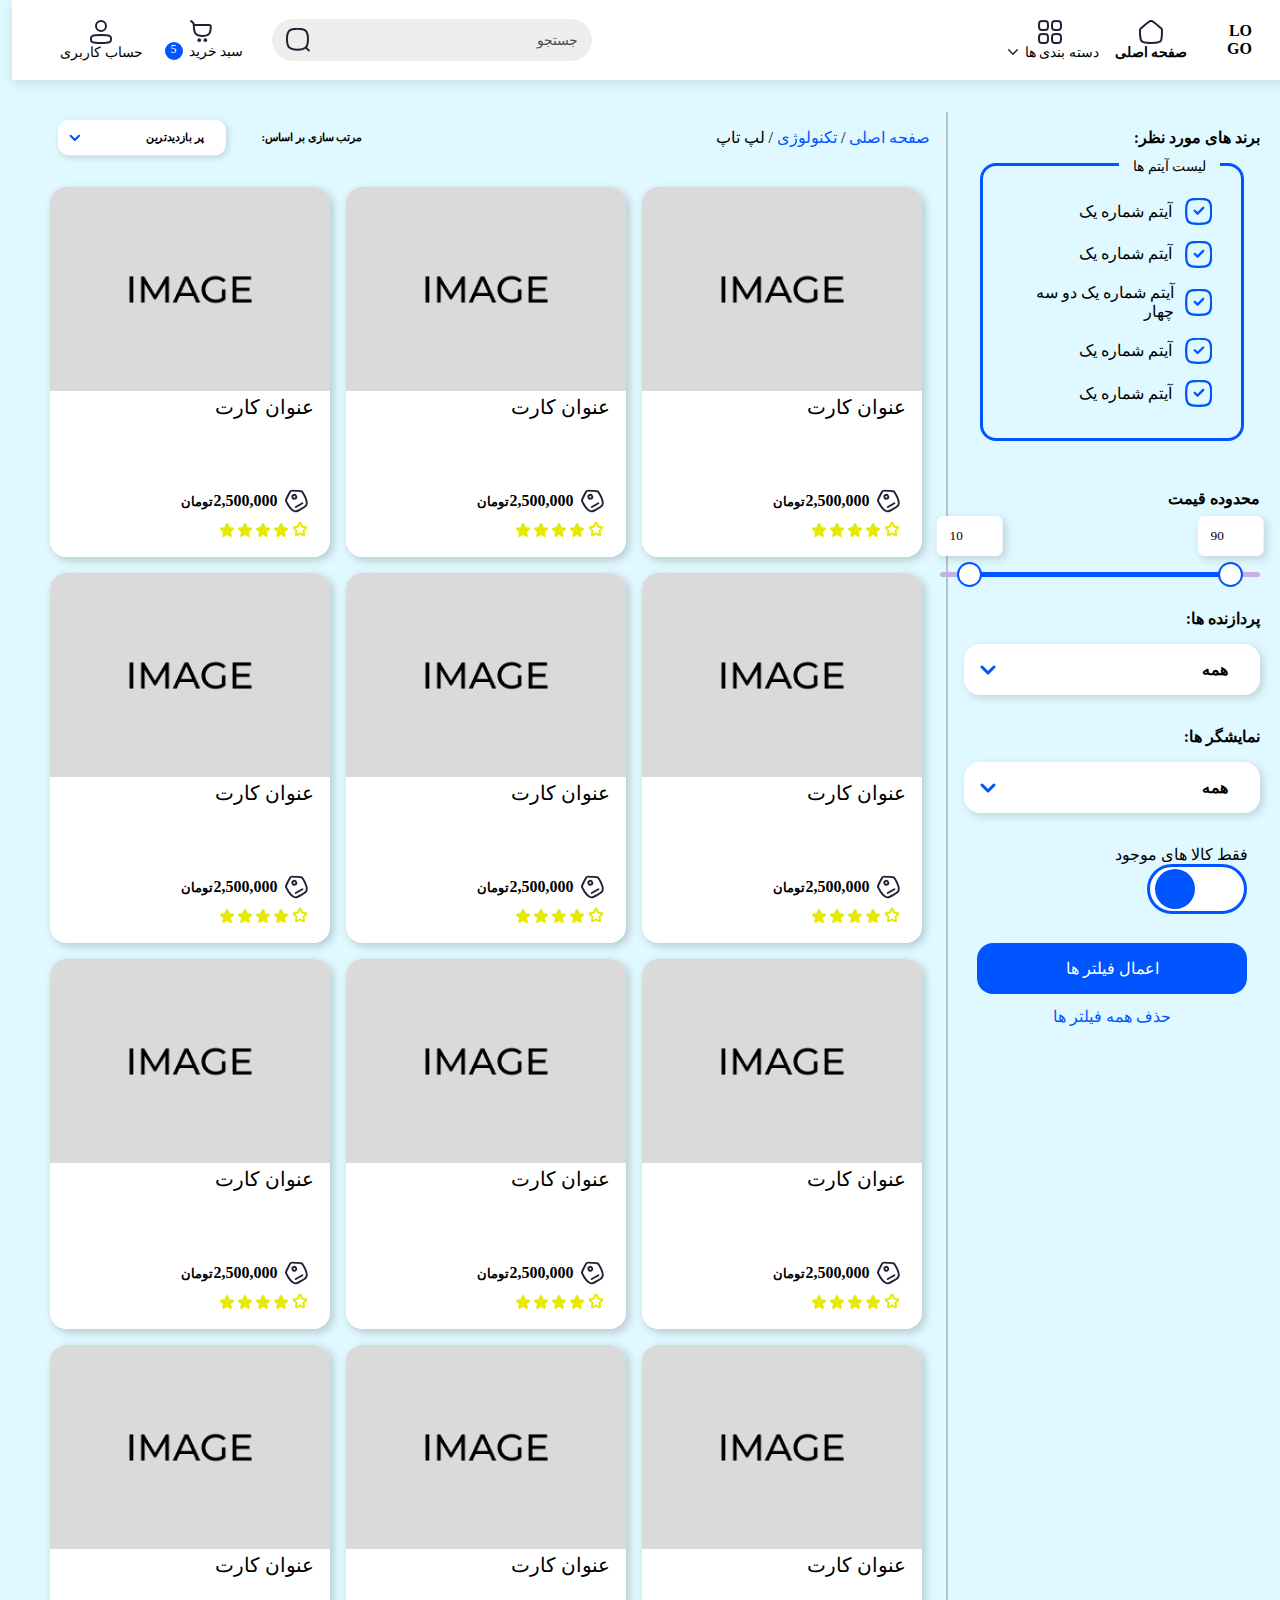
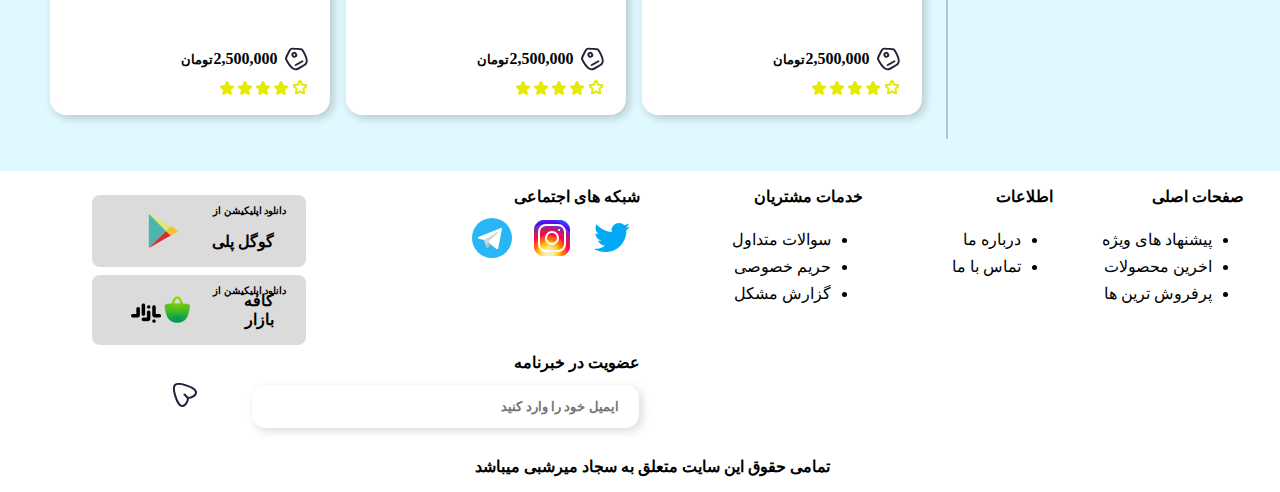
<file: search.html>
<!DOCTYPE html>
<html lang="fa-IR">
<head>
    <meta charset="UTF-8">
    <meta http-equiv="X-UA-Compatible" content="IE=edge">
    <meta name="viewport" content="width=device-width, initial-scale=1.0">
    <title>فروشگاه</title>
    <link rel="stylesheet" href="css/Bootstrap/bootstrap-grid.min.css">
    <link rel="stylesheet" href="css/controls.css">
    <link rel="stylesheet" href="css/style.css">
    <link rel="stylesheet" href="css/search.css">
</head>
<body>
    <!-- #region navbar -->
    <div class="navbar ">
        <nav >
            <a href="index.html" class="logo">LO<br>GO</a>
            <ul class="menuItems">
                <li>
                    <a href="index.html">
                        <svg width="24" height="24" viewBox="0 0 24 24" fill="none" xmlns="http://www.w3.org/2000/svg">
                            <path d="M1.71205 19.2165C0.731983 14.7378 0.979718 10.7505 1.19878 9.21903C1.22156 9.18083 1.26188 9.12096 1.3271 9.03762C1.47501 8.84861 1.70084 8.60214 2.00458 8.30278C2.60899 7.7071 3.44945 6.97258 4.4089 6.17899C6.32335 4.59548 8.64444 2.83178 10.3366 1.57188C11.3568 0.812318 12.7404 0.80911 13.7633 1.5639C15.4695 2.82291 17.8111 4.58864 19.7304 6.17389C20.6926 6.96861 21.53 7.70271 22.1245 8.29655C22.4236 8.59528 22.6406 8.8382 22.778 9.02132C22.8258 9.08503 22.8572 9.13255 22.8767 9.16498C22.9852 10.7948 23.2496 14.7791 22.3719 19.2371C22.1475 20.3774 21.7303 21.0875 21.1279 21.5714C20.5005 22.0755 19.5539 22.4301 18.0887 22.6131C17.3588 22.7043 16.6359 22.7793 15.9182 22.8382C13.272 23.0553 10.6918 23.0539 8.08393 22.8342C7.39282 22.776 6.69945 22.7024 6.00208 22.6135C4.54036 22.427 3.60663 22.0692 2.98443 21.5644C2.38303 21.0765 1.96249 20.361 1.71205 19.2165ZM1.18016 9.25341C1.18007 9.25344 1.18083 9.25163 1.1827 9.2479C1.18118 9.25152 1.18025 9.25338 1.18016 9.25341ZM22.9016 9.2113C22.9014 9.21126 22.9003 9.20897 22.8986 9.20457C22.9008 9.20914 22.9017 9.21135 22.9016 9.2113Z" stroke="#212135" stroke-width="2" stroke-linecap="round" stroke-linejoin="round"/>
                        </svg>
                        <strong>صفحه اصلی</strong>
                    </a>
                </li>
                <li class="dropdown">
                    <a href="" >
                        <svg width="24" height="24" viewBox="0 0 24 24" fill="none" xmlns="http://www.w3.org/2000/svg">
                            <path d="M1 5.5C1 6.60949 1.06075 7.43281 1.19863 8.0532C1.33399 8.66225 1.53001 9.01274 1.75864 9.24136C1.98726 9.46999 2.33775 9.66601 2.9468 9.80137C3.56719 9.93925 4.39051 10 5.5 10C6.60949 10 7.43281 9.93925 8.0532 9.80137C8.66225 9.66601 9.01274 9.46999 9.24136 9.24136C9.46999 9.01274 9.66601 8.66225 9.80137 8.0532C9.93925 7.43281 10 6.60949 10 5.5C10 4.39051 9.93925 3.56719 9.80137 2.9468C9.66601 2.33775 9.46999 1.98726 9.24136 1.75864C9.01274 1.53001 8.66225 1.33399 8.0532 1.19863C7.43281 1.06075 6.60949 1 5.5 1C4.39051 1 3.56719 1.06075 2.9468 1.19863C2.33775 1.33399 1.98726 1.53001 1.75864 1.75864C1.53001 1.98726 1.33399 2.33775 1.19863 2.9468C1.06075 3.56719 1 4.39051 1 5.5Z" stroke="#212135" stroke-width="2" stroke-linecap="round" stroke-linejoin="round"/>
                            <path d="M1 18.5C1 19.6095 1.06075 20.4328 1.19863 21.0532C1.33399 21.6622 1.53001 22.0127 1.75864 22.2414C1.98726 22.47 2.33775 22.666 2.9468 22.8014C3.56719 22.9392 4.39051 23 5.5 23C6.60949 23 7.43281 22.9392 8.0532 22.8014C8.66225 22.666 9.01274 22.47 9.24136 22.2414C9.46999 22.0127 9.66601 21.6622 9.80137 21.0532C9.93925 20.4328 10 19.6095 10 18.5C10 17.3905 9.93925 16.5672 9.80137 15.9468C9.66601 15.3378 9.46999 14.9873 9.24136 14.7586C9.01274 14.53 8.66225 14.334 8.0532 14.1986C7.43281 14.0608 6.60949 14 5.5 14C4.39051 14 3.56719 14.0608 2.9468 14.1986C2.33775 14.334 1.98726 14.53 1.75864 14.7586C1.53001 14.9873 1.33399 15.3378 1.19863 15.9468C1.06075 16.5672 1 17.3905 1 18.5Z" stroke="#212135" stroke-width="2" stroke-linecap="round" stroke-linejoin="round"/>
                            <path d="M14 5.5C14 6.60949 14.0608 7.43281 14.1986 8.0532C14.334 8.66225 14.53 9.01274 14.7586 9.24136C14.9873 9.46999 15.3378 9.66601 15.9468 9.80137C16.5672 9.93925 17.3905 10 18.5 10C19.6095 10 20.4328 9.93925 21.0532 9.80137C21.6622 9.66601 22.0127 9.46999 22.2414 9.24136C22.47 9.01274 22.666 8.66225 22.8014 8.0532C22.9392 7.43281 23 6.60949 23 5.5C23 4.39051 22.9392 3.56719 22.8014 2.9468C22.666 2.33775 22.47 1.98726 22.2414 1.75864C22.0127 1.53001 21.6622 1.33399 21.0532 1.19863C20.4328 1.06075 19.6095 1 18.5 1C17.3905 1 16.5672 1.06075 15.9468 1.19863C15.3378 1.33399 14.9873 1.53001 14.7586 1.75864C14.53 1.98726 14.334 2.33775 14.1986 2.9468C14.0608 3.56719 14 4.39051 14 5.5Z" stroke="#212135" stroke-width="2" stroke-linecap="round" stroke-linejoin="round"/>
                            <path d="M14 18.5C14 19.6095 14.0608 20.4328 14.1986 21.0532C14.334 21.6622 14.53 22.0127 14.7586 22.2414C14.9873 22.47 15.3378 22.666 15.9468 22.8014C16.5672 22.9392 17.3905 23 18.5 23C19.6095 23 20.4328 22.9392 21.0532 22.8014C21.6622 22.666 22.0127 22.47 22.2414 22.2414C22.47 22.0127 22.666 21.6622 22.8014 21.0532C22.9392 20.4328 23 19.6095 23 18.5C23 17.3905 22.9392 16.5672 22.8014 15.9468C22.666 15.3378 22.47 14.9873 22.2414 14.7586C22.0127 14.53 21.6622 14.334 21.0532 14.1986C20.4328 14.0608 19.6095 14 18.5 14C17.3905 14 16.5672 14.0608 15.9468 14.1986C15.3378 14.334 14.9873 14.53 14.7586 14.7586C14.53 14.9873 14.334 15.3378 14.1986 15.9468C14.0608 16.5672 14 17.3905 14 18.5Z" stroke="#212135" stroke-width="2" stroke-linecap="round" stroke-linejoin="round"/>
                        </svg>
                        <div>
                            <span>دسته بندی ها</span>
                            <svg width="10" height="6" viewBox="0 0 14 8" fill="none" xmlns="http://www.w3.org/2000/svg">
                                <path d="M13 1L7 7L1 1" stroke="#212135" stroke-width="2" stroke-linecap="round" stroke-linejoin="round"/>
                            </svg>
                        </div>

                        <ul class="dropDownMenu">
                            <li class="item">
                                <a href="">تکنولوژی</a>
                            </li>
                            <li class="item">
                                <a href="">سرگرمی</a>
                            </li>
                            <li class="item">
                                <a href="">پوشاک</a>
                            </li>
                        </ul>
                    </a>
                </li>
            </ul>
            <ul>
                <li>
                    <form action="" method="GET" class="searchBox">
                        <input type="search" name="q" id="q" required>
                        <label for="q">جستجو</label>
                        <button type="submit">
                            <svg width="24" height="24" viewBox="0 0 24 24" fill="none" xmlns="http://www.w3.org/2000/svg">
                                <path d="M1 11.4783C1 15.8486 1.78302 18.3581 3.30283 19.8237C4.83125 21.2975 7.35021 21.9565 11.4783 21.9565C15.6063 21.9565 18.1253 21.2975 19.6537 19.8237C21.1735 18.3581 21.9565 15.8486 21.9565 11.4783C21.9565 7.10793 21.1735 4.59845 19.6537 3.13291C18.1253 1.65907 15.6063 1.00002 11.4783 1.00002C7.35021 1.00002 4.83125 1.65907 3.30283 3.13291C1.78302 4.59845 1 7.10793 1 11.4783Z" stroke="#212135" stroke-width="2" stroke-linecap="round" stroke-linejoin="round"/>
                                <path d="M22.9565 22.9565L20.3478 20.3478" stroke="#212135" stroke-width="2" stroke-linecap="round" stroke-linejoin="round"/>
                            </svg>
                        </button>
                    </form>
                </li>
                <li class="bascket">
                    <a href="" >
                        <svg width="22" height="22" viewBox="0 0 22 22" fill="none" xmlns="http://www.w3.org/2000/svg">
                            <ellipse cx="9.26315" cy="20.1804" rx="1.81955" ry="1.81955" fill="#212135"/>
                            <ellipse cx="15.3283" cy="20.1804" rx="1.81955" ry="1.81955" fill="#212135"/>
                            <path d="M1.04761 1.04761C2.89111 1.96936 3.8045 2.77516 3.8045 5.01754M3.8045 5.01754C3.8045 14.1153 6.23057 15.9348 12.2957 15.9348C18.3609 15.9348 20.787 14.1153 20.787 6.83708C20.787 5.81565 20.1804 5.01754 18.9674 5.01754C17.7544 5.01754 7.845 5.01754 3.8045 5.01754Z" stroke="#212135" stroke-width="2" stroke-linecap="round" stroke-linejoin="round"/>
                        </svg>
                        <div >
                            <span>سبد خرید</span>
                            <span class="badge"> 5 </span>
                        </div>
                    </a>
                    <div class="basketItems">
                        <div class="items">
                            <div class="top">
                                <h5>کالا ها</h5>
                                <span>(3 کالا)</span>
                                <a href="">
                                    مشاهده سبد خرید
                                    <svg width="7" height="11" viewBox="0 0 7 11" fill="none" xmlns="http://www.w3.org/2000/svg">
                                        <path d="M5.375 9.125L1.625 5.375L5.375 1.625" stroke="#0055FF" stroke-width="2" stroke-linecap="round" stroke-linejoin="round"/>
                                    </svg>
                                </a>
                            </div>
                            <ul>
                                <li>
                                    <a href=""><img src="./imgs/singleImage.png" alt="img"></a>
                                    <div class="content">
                                        <a href="">نام کالا اینجا نمایش داده میشود</a>
                                        <div class="details">
                                            <div class="count">
                                                تعداد کالا
                                                <div>3</div>
                                            </div>
                                            <div class="color">
                                                رنگ
                                                <div style="background-color: #0055FF;"></div>
                                            </div>
                                        </div>
                                        <div class="price">
                                            قیمت کالا
                                            <strong>230,000 <sub>تومان</sub> </strong>
                                        </div>
                                    </div>
                                    <button class="btn btn-danger">
                                        <svg width="17" height="18" viewBox="0 0 17 18" fill="none" xmlns="http://www.w3.org/2000/svg">
                                            <path d="M2.27149 11.0328C2.31673 11.2362 2.36005 11.4324 2.40186 11.6217C2.643 12.7135 2.83384 13.5775 3.05039 14.2929C3.30275 15.1264 3.55713 15.6366 3.86699 15.9815C4.44808 16.6285 5.50524 16.9998 8.4999 16.9998C11.4946 16.9998 12.5517 16.6285 13.1328 15.9815C13.4427 15.6366 13.697 15.1264 13.9494 14.2929C14.166 13.5775 14.3568 12.7135 14.5979 11.6217C14.6397 11.4324 14.6831 11.2362 14.7283 11.0328C15.306 8.43485 14.8987 7.25557 14.1355 6.61675C13.7057 6.25704 13.0568 5.96827 12.1 5.77556C11.1459 5.58341 9.95376 5.49994 8.4999 5.49994C7.04603 5.49994 5.85388 5.58341 4.8998 5.77556C3.94296 5.96827 3.29407 6.25704 2.86434 6.61674C2.10113 7.25557 1.69381 8.43485 2.27149 11.0328Z" stroke="white" stroke-width="2" stroke-linecap="round" stroke-linejoin="round"/>
                                            <path d="M8.49996 8.99988V13.4998M5.5 8.99988V13.4998M11.4999 8.99988V13.4998" stroke="white" stroke-width="2" stroke-linecap="round" stroke-linejoin="round"/>
                                            <path fill-rule="evenodd" clip-rule="evenodd" d="M7.00007 1.30202V1C7.00007 0.447715 7.44779 0 8.00007 0H9.00003C9.55232 0 10 0.447715 10 1V1.30227C12.7856 1.5014 14.6708 2.23423 15.7656 2.89316C16.2388 3.17795 16.3915 3.79242 16.1067 4.26561C15.8219 4.7388 15.2075 4.89153 14.7343 4.60674C13.8 4.04442 11.8016 3.24997 8.50003 3.24997C5.18369 3.24997 3.13258 4.05078 2.29035 4.59146C1.8256 4.88983 1.20697 4.75494 0.908607 4.29018C0.610244 3.82543 0.745134 3.2068 1.20989 2.90843C2.265 2.23108 4.20678 1.50027 7.00007 1.30202Z" fill="white"/>
                                        </svg>
                                    </button>
                                </li>
                                <li>
                                    <a href=""><img src="./imgs/singleImage.png" alt="img"></a>
                                    <div class="content">
                                        <a href="">نام کالا اینجا نمایش داده میشود</a>
                                        <div class="details">
                                            <div class="count">
                                                تعداد کالا
                                                <div>3</div>
                                            </div>
                                            <div class="color">
                                                رنگ
                                                <div style="background-color: #0055FF;"></div>
                                            </div>
                                        </div>
                                        <div class="price">
                                            قیمت کالا
                                            <strong>230,000 <sub>تومان</sub> </strong>
                                        </div>
                                    </div>
                                    <button class="btn btn-danger">
                                        <svg width="17" height="18" viewBox="0 0 17 18" fill="none" xmlns="http://www.w3.org/2000/svg">
                                            <path d="M2.27149 11.0328C2.31673 11.2362 2.36005 11.4324 2.40186 11.6217C2.643 12.7135 2.83384 13.5775 3.05039 14.2929C3.30275 15.1264 3.55713 15.6366 3.86699 15.9815C4.44808 16.6285 5.50524 16.9998 8.4999 16.9998C11.4946 16.9998 12.5517 16.6285 13.1328 15.9815C13.4427 15.6366 13.697 15.1264 13.9494 14.2929C14.166 13.5775 14.3568 12.7135 14.5979 11.6217C14.6397 11.4324 14.6831 11.2362 14.7283 11.0328C15.306 8.43485 14.8987 7.25557 14.1355 6.61675C13.7057 6.25704 13.0568 5.96827 12.1 5.77556C11.1459 5.58341 9.95376 5.49994 8.4999 5.49994C7.04603 5.49994 5.85388 5.58341 4.8998 5.77556C3.94296 5.96827 3.29407 6.25704 2.86434 6.61674C2.10113 7.25557 1.69381 8.43485 2.27149 11.0328Z" stroke="white" stroke-width="2" stroke-linecap="round" stroke-linejoin="round"/>
                                            <path d="M8.49996 8.99988V13.4998M5.5 8.99988V13.4998M11.4999 8.99988V13.4998" stroke="white" stroke-width="2" stroke-linecap="round" stroke-linejoin="round"/>
                                            <path fill-rule="evenodd" clip-rule="evenodd" d="M7.00007 1.30202V1C7.00007 0.447715 7.44779 0 8.00007 0H9.00003C9.55232 0 10 0.447715 10 1V1.30227C12.7856 1.5014 14.6708 2.23423 15.7656 2.89316C16.2388 3.17795 16.3915 3.79242 16.1067 4.26561C15.8219 4.7388 15.2075 4.89153 14.7343 4.60674C13.8 4.04442 11.8016 3.24997 8.50003 3.24997C5.18369 3.24997 3.13258 4.05078 2.29035 4.59146C1.8256 4.88983 1.20697 4.75494 0.908607 4.29018C0.610244 3.82543 0.745134 3.2068 1.20989 2.90843C2.265 2.23108 4.20678 1.50027 7.00007 1.30202Z" fill="white"/>
                                        </svg>
                                    </button>
                                </li>
                                <li>
                                    <a href=""><img src="./imgs/singleImage.png" alt="img"></a>
                                    <div class="content">
                                        <a href="">نام کالا اینجا نمایش داده میشود</a>
                                        <div class="details">
                                            <div class="count">
                                                تعداد کالا
                                                <div>3</div>
                                            </div>
                                            <div class="color">
                                                رنگ
                                                <div style="background-color: #0055FF;"></div>
                                            </div>
                                        </div>
                                        <div class="price">
                                            قیمت کالا
                                            <strong>230,000 <sub>تومان</sub> </strong>
                                        </div>
                                    </div>
                                    <button class="btn btn-danger">
                                        <svg width="17" height="18" viewBox="0 0 17 18" fill="none" xmlns="http://www.w3.org/2000/svg">
                                            <path d="M2.27149 11.0328C2.31673 11.2362 2.36005 11.4324 2.40186 11.6217C2.643 12.7135 2.83384 13.5775 3.05039 14.2929C3.30275 15.1264 3.55713 15.6366 3.86699 15.9815C4.44808 16.6285 5.50524 16.9998 8.4999 16.9998C11.4946 16.9998 12.5517 16.6285 13.1328 15.9815C13.4427 15.6366 13.697 15.1264 13.9494 14.2929C14.166 13.5775 14.3568 12.7135 14.5979 11.6217C14.6397 11.4324 14.6831 11.2362 14.7283 11.0328C15.306 8.43485 14.8987 7.25557 14.1355 6.61675C13.7057 6.25704 13.0568 5.96827 12.1 5.77556C11.1459 5.58341 9.95376 5.49994 8.4999 5.49994C7.04603 5.49994 5.85388 5.58341 4.8998 5.77556C3.94296 5.96827 3.29407 6.25704 2.86434 6.61674C2.10113 7.25557 1.69381 8.43485 2.27149 11.0328Z" stroke="white" stroke-width="2" stroke-linecap="round" stroke-linejoin="round"/>
                                            <path d="M8.49996 8.99988V13.4998M5.5 8.99988V13.4998M11.4999 8.99988V13.4998" stroke="white" stroke-width="2" stroke-linecap="round" stroke-linejoin="round"/>
                                            <path fill-rule="evenodd" clip-rule="evenodd" d="M7.00007 1.30202V1C7.00007 0.447715 7.44779 0 8.00007 0H9.00003C9.55232 0 10 0.447715 10 1V1.30227C12.7856 1.5014 14.6708 2.23423 15.7656 2.89316C16.2388 3.17795 16.3915 3.79242 16.1067 4.26561C15.8219 4.7388 15.2075 4.89153 14.7343 4.60674C13.8 4.04442 11.8016 3.24997 8.50003 3.24997C5.18369 3.24997 3.13258 4.05078 2.29035 4.59146C1.8256 4.88983 1.20697 4.75494 0.908607 4.29018C0.610244 3.82543 0.745134 3.2068 1.20989 2.90843C2.265 2.23108 4.20678 1.50027 7.00007 1.30202Z" fill="white"/>
                                        </svg>
                                    </button>
                                </li>
                                <li>
                                    <a href=""><img src="./imgs/singleImage.png" alt="img"></a>
                                    <div class="content">
                                        <a href="">نام کالا اینجا نمایش داده میشود</a>
                                        <div class="details">
                                            <div class="count">
                                                تعداد کالا
                                                <div>3</div>
                                            </div>
                                            <div class="color">
                                                رنگ
                                                <div style="background-color: #0055FF;"></div>
                                            </div>
                                        </div>
                                        <div class="price">
                                            قیمت کالا
                                            <strong>230,000 <sub>تومان</sub> </strong>
                                        </div>
                                    </div>
                                    <button class="btn btn-danger">
                                        <svg width="17" height="18" viewBox="0 0 17 18" fill="none" xmlns="http://www.w3.org/2000/svg">
                                            <path d="M2.27149 11.0328C2.31673 11.2362 2.36005 11.4324 2.40186 11.6217C2.643 12.7135 2.83384 13.5775 3.05039 14.2929C3.30275 15.1264 3.55713 15.6366 3.86699 15.9815C4.44808 16.6285 5.50524 16.9998 8.4999 16.9998C11.4946 16.9998 12.5517 16.6285 13.1328 15.9815C13.4427 15.6366 13.697 15.1264 13.9494 14.2929C14.166 13.5775 14.3568 12.7135 14.5979 11.6217C14.6397 11.4324 14.6831 11.2362 14.7283 11.0328C15.306 8.43485 14.8987 7.25557 14.1355 6.61675C13.7057 6.25704 13.0568 5.96827 12.1 5.77556C11.1459 5.58341 9.95376 5.49994 8.4999 5.49994C7.04603 5.49994 5.85388 5.58341 4.8998 5.77556C3.94296 5.96827 3.29407 6.25704 2.86434 6.61674C2.10113 7.25557 1.69381 8.43485 2.27149 11.0328Z" stroke="white" stroke-width="2" stroke-linecap="round" stroke-linejoin="round"/>
                                            <path d="M8.49996 8.99988V13.4998M5.5 8.99988V13.4998M11.4999 8.99988V13.4998" stroke="white" stroke-width="2" stroke-linecap="round" stroke-linejoin="round"/>
                                            <path fill-rule="evenodd" clip-rule="evenodd" d="M7.00007 1.30202V1C7.00007 0.447715 7.44779 0 8.00007 0H9.00003C9.55232 0 10 0.447715 10 1V1.30227C12.7856 1.5014 14.6708 2.23423 15.7656 2.89316C16.2388 3.17795 16.3915 3.79242 16.1067 4.26561C15.8219 4.7388 15.2075 4.89153 14.7343 4.60674C13.8 4.04442 11.8016 3.24997 8.50003 3.24997C5.18369 3.24997 3.13258 4.05078 2.29035 4.59146C1.8256 4.88983 1.20697 4.75494 0.908607 4.29018C0.610244 3.82543 0.745134 3.2068 1.20989 2.90843C2.265 2.23108 4.20678 1.50027 7.00007 1.30202Z" fill="white"/>
                                        </svg>
                                    </button>
                                </li>
                            </ul>
                            <div class="goBasket">
                                <div class="totalPrice">
                                    <span>جمع کل:</span>
                                    <strong>2,400,000 <sub>تومان</sub></strong>
                                </div>
                                <a href="cardOverview.html" class="btn btn-primary">ثبت سفارش</a>
                            </div>
                        </div>

                        <div class="NoBasketItem" style="display: none;">
                            <span></span>
                            کالایی برای خرید انتخاب نکرده اید.
                        </div>
                    </div>
                </li>
                <li>
                    <a href="account.html" class="column">
                        <svg width="22" height="24" viewBox="0 0 22 24" fill="none" xmlns="http://www.w3.org/2000/svg">
                            <path d="M1 19C1 19.9693 1.11783 20.618 1.34327 21.0791C1.5502 21.5023 1.88679 21.8473 2.51687 22.1337C3.17962 22.4349 4.14546 22.6599 5.5602 22.8028C6.96536 22.9448 8.74527 23 11 23C13.2547 23 15.0346 22.9448 16.4398 22.8028C17.8545 22.6599 18.8204 22.4349 19.4831 22.1337C20.1132 21.8473 20.4498 21.5023 20.6567 21.0791C20.8822 20.618 21 19.9693 21 19C21 18.0307 20.8822 17.382 20.6567 16.9209C20.4498 16.4977 20.1132 16.1527 19.4831 15.8663C18.8204 15.5651 17.8545 15.3401 16.4398 15.1972C15.0346 15.0552 13.2547 15 11 15C8.74527 15 6.96536 15.0552 5.5602 15.1972C4.14546 15.3401 3.17962 15.5651 2.51687 15.8663C1.88679 16.1527 1.5502 16.4977 1.34327 16.9209C1.11783 17.382 1 18.0307 1 19Z" stroke="#212135" stroke-width="2" stroke-linecap="round" stroke-linejoin="round"/>
                            <circle r="5" transform="matrix(-1 0 0 1 11 6)" stroke="#212135" stroke-width="2"/>
                        </svg>
                        <span>حساب کاربری</span>
                    </a>
                </li>
                
            </ul>
        </nav>
    </div>
    <!-- #endregion -->

    <div class="main">
        <!-- #region filter list -->
        <aside class="filters">
            <form>
                <!-- #region Select brands -->
                <div>
                    <h4>برند های مورد نظر:</h4>
                    <div class="multiple-select rtl">
                        <span>لیست آیتم ها</span>
                        <div>
                            <div>
                                <input type="checkbox" name="ch1" id="ch1">
                                <label for="ch1"> آیتم شماره یک</label>
                            </div>
                            <div>
                                <input type="checkbox" name="ch2" id="ch2">
                                <label for="ch2"> آیتم شماره یک</label>
                            </div>
                            <div>
                                <input type="checkbox" name="ch3" id="ch3">
                                <label for="ch3"> آیتم شماره یک دو سه چهار</label>
                            </div>
                            <div>
                                <input type="checkbox" name="ch4" id="ch4">
                                <label for="ch4"> آیتم شماره یک</label>
                            </div>
                            <div>
                                <input type="checkbox" name="ch5" id="ch5">
                                <label for="ch5"> آیتم شماره یک</label>
                            </div>
                            <div>
                                <input type="checkbox" name="ch3" id="ch3">
                                <label for="ch3"> آیتم شماره یک دو سه چهار</label>
                            </div>
                            <div>
                                <input type="checkbox" name="ch4" id="ch4">
                                <label for="ch4"> آیتم شماره یک</label>
                            </div>
                            <div>
                                <input type="checkbox" name="ch5" id="ch5">
                                <label for="ch5"> آیتم شماره یک</label>
                            </div>
                        </div>
                    </div>
                </div>
                <!-- #endregion -->

                <!-- #region Price limit -->
                <div>
                    <h4>محدوده قیمت</h4>
                    <div class="priceRangeSlider">
                        <input type="range" id="input-left" min="0" max="100" value="10">
                        <input type="range" id="input-right" min="0" max="100" value="90">
        
                        <div class="slider">
                            <div class="track"></div>
                            <div class="range" ></div>
                            <div class="thumb left">
                                <input type="number" class="min">
                            </div>
                            <div class="thumb right">
                                <input type="number" class="max">
                            </div>
                        </div>
                    </div>
                </div>
                <!-- #endregion -->

                <!-- #region Other filters -->
                <div>
                    <h4>پردازنده ها:</h4>
                    <div class="dropdown">
                        <button class="btn dropdown-toggle" type="button">
                          همه
                        </button>
                        <svg width="16" height="10" viewBox="0 0 16 10" fill="none" xmlns="http://www.w3.org/2000/svg">
                            <path d="M14 2L8 8L2 2" stroke="#0055FF" stroke-width="3" stroke-linecap="round" stroke-linejoin="round"/>
                        </svg>
                        
                        <ul class="dropdown-menu scroll-y rtl">
                            <li><input type="search" class="bordered rtl" placeholder="جستجو"></li>
                            <li><a class="dropdown-item" href="">همه</a></li>
                            <li><a class="dropdown-item" href="">Another action</a></li>
                            <li><a class="dropdown-item" href="">Something else here</a></li>
                            <li><a class="dropdown-item" href="">Something else here</a></li>
                            <li><a class="dropdown-item" href="">Something else here</a></li>
                            <li><a class="dropdown-item" href="">Something else here</a></li>
                            <li><a class="dropdown-item" href="">Something else here</a></li>
                            <li><a class="dropdown-item" href="">Something else here</a></li>
                            <li><a class="dropdown-item" href="">Something else here</a></li>
                            <li><a class="dropdown-item" href="">Something else here</a></li>
                        </ul>
                    </div>
                </div>
                <!-- #endregion -->

                <!-- #region Other filters -->
                <div>
                    <h4>نمایشگر ها:</h4>
                    <div class="dropdown">
                        <button class="btn dropdown-toggle" type="button">
                        همه
                        </button>
                        <svg width="16" height="10" viewBox="0 0 16 10" fill="none" xmlns="http://www.w3.org/2000/svg">
                            <path d="M14 2L8 8L2 2" stroke="#0055FF" stroke-width="3" stroke-linecap="round" stroke-linejoin="round"/>
                        </svg>
                        
                        <ul class="dropdown-menu scroll-y rtl">
                            <li><a class="dropdown-item" href="">همه</a></li>
                            <li><a class="dropdown-item" href="">Another action</a></li>
                            <li><a class="dropdown-item" href="">Something else here</a></li>
                            <li><a class="dropdown-item" href="">Something else here</a></li>
                            <li><a class="dropdown-item" href="">Something else here</a></li>
                            <li><a class="dropdown-item" href="">Something else here</a></li>
                            <li><a class="dropdown-item" href="">Something else here</a></li>
                            <li><a class="dropdown-item" href="">Something else here</a></li>
                            <li><a class="dropdown-item" href="">Something else here</a></li>
                            <li><a class="dropdown-item" href="">Something else here</a></li>
                        </ul>
                    </div>
                </div>
                <!-- #endregion -->

                <!-- #region Other filters -->
                <div class="row">
                    <label for="toggle">فقط کالا های موجود</label>
                    <input type="checkbox" name="toggle" id="toggle" class="toggle" >
                </div>
                <!-- #endregion -->

                <!-- #region buttons -->
                <button type="submit" class="btn btn-primary">اعمال فیلتر ها</button>
                <a href="" class="link text-secondary">حذف همه فیلتر ها</a>
                <!-- #endregion -->
            </form>
        </aside>
        <!-- #endregion -->

        <!-- #region Main Container -->
        <main>
            <!-- #region TopMain -->
            <div>
                <!-- #region Navigators -->
                <div class="pageNavigator">
                    <a href="" class="link">صفحه اصلی</a>
                    /
                    <a href="" class="link">تکنولوژی</a>
                    /
                    <a >لپ تاپ</a>
                </div>
                <!-- #endregion -->

                <!-- #region OrderBy -->
                <div>
                    <h6>مرتب سازی بر اساس:</h6>
                    <div class="dropdown">
                        <button class="btn dropdown-toggle" type="button">
                        پر بازدیدترین
                        </button>
                        <svg width="16" height="10" viewBox="0 0 16 10" fill="none" xmlns="http://www.w3.org/2000/svg">
                            <path d="M14 2L8 8L2 2" stroke="#0055FF" stroke-width="3" stroke-linecap="round" stroke-linejoin="round"/>
                        </svg>
                        
                        <ul class="dropdown-menu scroll-y rtl">
                            <li><a class="dropdown-item" href="">پر بازدیدترین</a></li>
                            <li><a class="dropdown-item" href="">پر فروش ترین</a></li>
                            <li><a class="dropdown-item" href="">بالاترین امتیاز</a></li>
                            <li><a class="dropdown-item" href="">ارزان ترین</a></li>
                            <li><a class="dropdown-item" href="">گران ترین</a></li>
                            <li><a class="dropdown-item" href="">جدید ترین</a></li>
                            <li><a class="dropdown-item" href="">قدیمی ترین</a></li>
                        </ul>
                    </div>
                </div>
                <!-- #endregion -->
            </div>
            <!-- #endregion -->
            

            <!-- #region Filtered Items -->
            <div class="items cards-container">
                <div class="card">

                    <a href="" class="cardImage"><img src="imgs/cardImage.png" alt="cardImage"></a>
    
                    <div class="content">
    
                        <a href="" class="title"> عنوان کارت </a>
                        
                        <div>
                            <div>
                                <div class="price-container">
                                    <svg width="24" height="24" viewBox="0 0 24 24" fill="none" xmlns="http://www.w3.org/2000/svg">
                                        <path d="M21.8435 17.2942C22.7153 16.4449 23.0671 15.2271 22.9897 13.6943C22.9119 12.1533 22.4013 10.4109 21.6873 8.70513C20.9776 7.00957 20.0911 5.40712 19.3118 4.16171C18.5538 2.95025 17.9497 2.16052 17.733 1.93125C17.7103 1.92056 17.6516 1.89388 17.539 1.85799C17.3397 1.79443 17.0594 1.72871 16.6987 1.66438C15.9802 1.53625 15.0374 1.42994 13.9839 1.34181C11.8815 1.16593 9.43346 1.06983 7.65234 1.00165C6.69573 0.96503 5.70261 1.54707 5.22523 2.41411C4.36173 3.98246 3.22908 6.13575 2.34547 8.03244C1.90259 8.98309 1.5314 9.8499 1.28771 10.5377C1.16546 10.8827 1.0828 11.1619 1.03751 11.3721C1.00545 11.5209 1.00169 11.5935 1.00021 11.611C1.02855 11.7174 1.12096 11.9853 1.30896 12.4205C1.50529 12.875 1.78022 13.4539 2.12376 14.1081C2.81187 15.4187 3.76043 17.0035 4.87868 18.4763C6.00401 19.9584 7.26196 21.2747 8.55664 22.1026C9.84282 22.9251 11.0619 23.2061 12.2186 22.8443C13.0404 22.5873 15.0961 21.5458 17.2046 20.3367C18.2385 19.7438 19.2527 19.1292 20.0916 18.5808C20.9527 18.018 21.5643 17.5661 21.8435 17.2942Z" stroke="#212135" stroke-width="2" stroke-linecap="round" stroke-linejoin="round"/>
                                        <circle cx="9.85927" cy="7.60892" r="2.02944" transform="rotate(150 9.85927 7.60892)" stroke="#212135" stroke-width="2"/>
                                        <rect width="10.0999" height="2.01963" rx="1.00981" transform="matrix(-0.866025 0.5 0.5 0.866025 18.7759 12.9551)" fill="#212135"/>
                                    </svg>
                                        
                                    <div class="price">
                                        <div class="end-price">
                                            <strong>2,500,000 <sub>تومان</sub> </strong>
                                        </div>
                                    </div>
                                </div>
    
                                <div class="stars">
                                    <svg width="16" height="16" viewBox="0 0 16 16" fill="none" xmlns="http://www.w3.org/2000/svg">
                                        <path d="M8.0181 1.58337C8.57277 1.58337 9.418 3.89548 9.81749 5.08942C9.95581 5.5028 10.3365 5.78869 10.772 5.80787C12.017 5.86271 14.4166 6.04506 14.4166 6.63588C14.4166 7.21416 12.7307 8.59043 11.8031 9.30393C11.4529 9.5733 11.307 10.0346 11.4386 10.4564C11.8093 11.6454 12.4507 13.9557 11.9734 14.3476C11.5075 14.73 9.65692 13.3916 8.65404 12.6095C8.2712 12.3109 7.72835 12.3105 7.34549 12.6091C6.34253 13.3911 4.49563 14.7301 4.0628 14.3476C3.61821 13.9547 4.22829 11.633 4.57737 10.4469C4.70021 10.0295 4.55307 9.57779 4.20807 9.31266C3.28294 8.60173 1.58325 7.21653 1.58325 6.63588C1.58325 6.04411 3.99053 5.86213 5.23376 5.80761C5.66633 5.78864 6.04536 5.50634 6.18585 5.09677C6.59463 3.90499 7.46229 1.58337 8.0181 1.58337Z" stroke-width="2" stroke-linecap="round" stroke-linejoin="round"/>
                                    </svg>
                                    <svg width="14" height="14" viewBox="0 0 14 14" class="filled"  xmlns="http://www.w3.org/2000/svg">
                                        <path fill-rule="evenodd" clip-rule="evenodd" d="M7.01819 0C6.72607 0 6.50802 0.15913 6.38429 0.271266C6.24819 0.394617 6.1283 0.550728 6.02478 0.706793C5.81576 1.02189 5.61074 1.43355 5.42493 1.85267C5.05049 2.6973 4.71239 3.66846 4.53568 4.19862C4.53309 4.2064 4.52546 4.21252 4.51621 4.21283C3.96257 4.23154 2.94791 4.2812 2.06354 4.4109C1.62663 4.47497 1.18662 4.56332 0.843074 4.69124C0.673915 4.75423 0.489437 4.84064 0.337272 4.96599C0.183268 5.09285 0 5.3152 0 5.63584C0 5.85759 0.0838999 6.0539 0.159846 6.19398C0.241249 6.34414 0.348831 6.49295 0.463905 6.63346C0.694552 6.91511 0.999528 7.21661 1.31484 7.50335C1.94849 8.07958 2.68228 8.64859 3.09977 8.96318C3.10635 8.96814 3.10942 8.97642 3.1067 8.98537C2.94637 9.51175 2.66791 10.4749 2.49077 11.3682C2.40278 11.8119 2.33484 12.2623 2.32464 12.6427C2.31956 12.8319 2.3279 13.0278 2.36573 13.2074C2.40097 13.3747 2.47841 13.6095 2.67659 13.7847C2.89901 13.9812 3.16672 14.0073 3.35208 13.9958C3.54162 13.9841 3.73146 13.9292 3.90063 13.8654C4.24226 13.7365 4.62789 13.5207 4.99766 13.2878C5.74465 12.8172 6.53562 12.2063 6.98544 11.8472C6.99358 11.8407 7.00554 11.8405 7.01408 11.8473C7.4638 12.2068 8.25542 12.818 9.008 13.2889C9.38073 13.5221 9.77036 13.7379 10.1179 13.8667C10.2904 13.9306 10.4822 13.9845 10.6734 13.9959C10.8612 14.0071 11.1215 13.9808 11.3436 13.7984C11.5518 13.6276 11.6382 13.3929 11.6783 13.2188C11.7206 13.0355 11.7304 12.8364 11.7257 12.6457C11.7163 12.2625 11.6449 11.8104 11.5523 11.3669C11.3657 10.4734 11.0706 9.50999 10.8999 8.9814C10.8969 8.97203 10.9001 8.96329 10.9069 8.95815C11.3265 8.6418 12.0587 8.07358 12.6902 7.49877C13.0045 7.21273 13.3082 6.91208 13.538 6.63119C13.6526 6.49105 13.7597 6.3426 13.8408 6.19276C13.9165 6.05292 14 5.85707 14 5.63584C14 5.31554 13.8171 5.09331 13.6632 4.9664C13.5112 4.84104 13.327 4.75464 13.158 4.69165C12.815 4.56374 12.3756 4.47539 11.9392 4.4113C11.056 4.28156 10.0421 4.23177 9.48724 4.21295C9.47788 4.21263 9.47038 4.20654 9.46784 4.19869C9.29512 3.66695 8.96551 2.69663 8.59864 1.85317C8.41661 1.43467 8.21521 1.02341 8.00883 0.708444C7.90662 0.552459 7.78779 0.396041 7.65217 0.272289C7.52853 0.159473 7.31073 0 7.01819 0Z"/>
                                    </svg>
                                    <svg width="14" height="14" viewBox="0 0 14 14" class="filled" xmlns="http://www.w3.org/2000/svg">
                                        <path fill-rule="evenodd" clip-rule="evenodd" d="M7.01819 0C6.72607 0 6.50802 0.15913 6.38429 0.271266C6.24819 0.394617 6.1283 0.550728 6.02478 0.706793C5.81576 1.02189 5.61074 1.43355 5.42493 1.85267C5.05049 2.6973 4.71239 3.66846 4.53568 4.19862C4.53309 4.2064 4.52546 4.21252 4.51621 4.21283C3.96257 4.23154 2.94791 4.2812 2.06354 4.4109C1.62663 4.47497 1.18662 4.56332 0.843074 4.69124C0.673915 4.75423 0.489437 4.84064 0.337272 4.96599C0.183268 5.09285 0 5.3152 0 5.63584C0 5.85759 0.0838999 6.0539 0.159846 6.19398C0.241249 6.34414 0.348831 6.49295 0.463905 6.63346C0.694552 6.91511 0.999528 7.21661 1.31484 7.50335C1.94849 8.07958 2.68228 8.64859 3.09977 8.96318C3.10635 8.96814 3.10942 8.97642 3.1067 8.98537C2.94637 9.51175 2.66791 10.4749 2.49077 11.3682C2.40278 11.8119 2.33484 12.2623 2.32464 12.6427C2.31956 12.8319 2.3279 13.0278 2.36573 13.2074C2.40097 13.3747 2.47841 13.6095 2.67659 13.7847C2.89901 13.9812 3.16672 14.0073 3.35208 13.9958C3.54162 13.9841 3.73146 13.9292 3.90063 13.8654C4.24226 13.7365 4.62789 13.5207 4.99766 13.2878C5.74465 12.8172 6.53562 12.2063 6.98544 11.8472C6.99358 11.8407 7.00554 11.8405 7.01408 11.8473C7.4638 12.2068 8.25542 12.818 9.008 13.2889C9.38073 13.5221 9.77036 13.7379 10.1179 13.8667C10.2904 13.9306 10.4822 13.9845 10.6734 13.9959C10.8612 14.0071 11.1215 13.9808 11.3436 13.7984C11.5518 13.6276 11.6382 13.3929 11.6783 13.2188C11.7206 13.0355 11.7304 12.8364 11.7257 12.6457C11.7163 12.2625 11.6449 11.8104 11.5523 11.3669C11.3657 10.4734 11.0706 9.50999 10.8999 8.9814C10.8969 8.97203 10.9001 8.96329 10.9069 8.95815C11.3265 8.6418 12.0587 8.07358 12.6902 7.49877C13.0045 7.21273 13.3082 6.91208 13.538 6.63119C13.6526 6.49105 13.7597 6.3426 13.8408 6.19276C13.9165 6.05292 14 5.85707 14 5.63584C14 5.31554 13.8171 5.09331 13.6632 4.9664C13.5112 4.84104 13.327 4.75464 13.158 4.69165C12.815 4.56374 12.3756 4.47539 11.9392 4.4113C11.056 4.28156 10.0421 4.23177 9.48724 4.21295C9.47788 4.21263 9.47038 4.20654 9.46784 4.19869C9.29512 3.66695 8.96551 2.69663 8.59864 1.85317C8.41661 1.43467 8.21521 1.02341 8.00883 0.708444C7.90662 0.552459 7.78779 0.396041 7.65217 0.272289C7.52853 0.159473 7.31073 0 7.01819 0Z"/>
                                    </svg>
                                    <svg width="14" height="14" viewBox="0 0 14 14" class="filled" xmlns="http://www.w3.org/2000/svg">
                                        <path fill-rule="evenodd" clip-rule="evenodd" d="M7.01819 0C6.72607 0 6.50802 0.15913 6.38429 0.271266C6.24819 0.394617 6.1283 0.550728 6.02478 0.706793C5.81576 1.02189 5.61074 1.43355 5.42493 1.85267C5.05049 2.6973 4.71239 3.66846 4.53568 4.19862C4.53309 4.2064 4.52546 4.21252 4.51621 4.21283C3.96257 4.23154 2.94791 4.2812 2.06354 4.4109C1.62663 4.47497 1.18662 4.56332 0.843074 4.69124C0.673915 4.75423 0.489437 4.84064 0.337272 4.96599C0.183268 5.09285 0 5.3152 0 5.63584C0 5.85759 0.0838999 6.0539 0.159846 6.19398C0.241249 6.34414 0.348831 6.49295 0.463905 6.63346C0.694552 6.91511 0.999528 7.21661 1.31484 7.50335C1.94849 8.07958 2.68228 8.64859 3.09977 8.96318C3.10635 8.96814 3.10942 8.97642 3.1067 8.98537C2.94637 9.51175 2.66791 10.4749 2.49077 11.3682C2.40278 11.8119 2.33484 12.2623 2.32464 12.6427C2.31956 12.8319 2.3279 13.0278 2.36573 13.2074C2.40097 13.3747 2.47841 13.6095 2.67659 13.7847C2.89901 13.9812 3.16672 14.0073 3.35208 13.9958C3.54162 13.9841 3.73146 13.9292 3.90063 13.8654C4.24226 13.7365 4.62789 13.5207 4.99766 13.2878C5.74465 12.8172 6.53562 12.2063 6.98544 11.8472C6.99358 11.8407 7.00554 11.8405 7.01408 11.8473C7.4638 12.2068 8.25542 12.818 9.008 13.2889C9.38073 13.5221 9.77036 13.7379 10.1179 13.8667C10.2904 13.9306 10.4822 13.9845 10.6734 13.9959C10.8612 14.0071 11.1215 13.9808 11.3436 13.7984C11.5518 13.6276 11.6382 13.3929 11.6783 13.2188C11.7206 13.0355 11.7304 12.8364 11.7257 12.6457C11.7163 12.2625 11.6449 11.8104 11.5523 11.3669C11.3657 10.4734 11.0706 9.50999 10.8999 8.9814C10.8969 8.97203 10.9001 8.96329 10.9069 8.95815C11.3265 8.6418 12.0587 8.07358 12.6902 7.49877C13.0045 7.21273 13.3082 6.91208 13.538 6.63119C13.6526 6.49105 13.7597 6.3426 13.8408 6.19276C13.9165 6.05292 14 5.85707 14 5.63584C14 5.31554 13.8171 5.09331 13.6632 4.9664C13.5112 4.84104 13.327 4.75464 13.158 4.69165C12.815 4.56374 12.3756 4.47539 11.9392 4.4113C11.056 4.28156 10.0421 4.23177 9.48724 4.21295C9.47788 4.21263 9.47038 4.20654 9.46784 4.19869C9.29512 3.66695 8.96551 2.69663 8.59864 1.85317C8.41661 1.43467 8.21521 1.02341 8.00883 0.708444C7.90662 0.552459 7.78779 0.396041 7.65217 0.272289C7.52853 0.159473 7.31073 0 7.01819 0Z"/>
                                    </svg>
                                    <svg width="14" height="14" viewBox="0 0 14 14" class="filled" xmlns="http://www.w3.org/2000/svg">
                                        <path fill-rule="evenodd" clip-rule="evenodd" d="M7.01819 0C6.72607 0 6.50802 0.15913 6.38429 0.271266C6.24819 0.394617 6.1283 0.550728 6.02478 0.706793C5.81576 1.02189 5.61074 1.43355 5.42493 1.85267C5.05049 2.6973 4.71239 3.66846 4.53568 4.19862C4.53309 4.2064 4.52546 4.21252 4.51621 4.21283C3.96257 4.23154 2.94791 4.2812 2.06354 4.4109C1.62663 4.47497 1.18662 4.56332 0.843074 4.69124C0.673915 4.75423 0.489437 4.84064 0.337272 4.96599C0.183268 5.09285 0 5.3152 0 5.63584C0 5.85759 0.0838999 6.0539 0.159846 6.19398C0.241249 6.34414 0.348831 6.49295 0.463905 6.63346C0.694552 6.91511 0.999528 7.21661 1.31484 7.50335C1.94849 8.07958 2.68228 8.64859 3.09977 8.96318C3.10635 8.96814 3.10942 8.97642 3.1067 8.98537C2.94637 9.51175 2.66791 10.4749 2.49077 11.3682C2.40278 11.8119 2.33484 12.2623 2.32464 12.6427C2.31956 12.8319 2.3279 13.0278 2.36573 13.2074C2.40097 13.3747 2.47841 13.6095 2.67659 13.7847C2.89901 13.9812 3.16672 14.0073 3.35208 13.9958C3.54162 13.9841 3.73146 13.9292 3.90063 13.8654C4.24226 13.7365 4.62789 13.5207 4.99766 13.2878C5.74465 12.8172 6.53562 12.2063 6.98544 11.8472C6.99358 11.8407 7.00554 11.8405 7.01408 11.8473C7.4638 12.2068 8.25542 12.818 9.008 13.2889C9.38073 13.5221 9.77036 13.7379 10.1179 13.8667C10.2904 13.9306 10.4822 13.9845 10.6734 13.9959C10.8612 14.0071 11.1215 13.9808 11.3436 13.7984C11.5518 13.6276 11.6382 13.3929 11.6783 13.2188C11.7206 13.0355 11.7304 12.8364 11.7257 12.6457C11.7163 12.2625 11.6449 11.8104 11.5523 11.3669C11.3657 10.4734 11.0706 9.50999 10.8999 8.9814C10.8969 8.97203 10.9001 8.96329 10.9069 8.95815C11.3265 8.6418 12.0587 8.07358 12.6902 7.49877C13.0045 7.21273 13.3082 6.91208 13.538 6.63119C13.6526 6.49105 13.7597 6.3426 13.8408 6.19276C13.9165 6.05292 14 5.85707 14 5.63584C14 5.31554 13.8171 5.09331 13.6632 4.9664C13.5112 4.84104 13.327 4.75464 13.158 4.69165C12.815 4.56374 12.3756 4.47539 11.9392 4.4113C11.056 4.28156 10.0421 4.23177 9.48724 4.21295C9.47788 4.21263 9.47038 4.20654 9.46784 4.19869C9.29512 3.66695 8.96551 2.69663 8.59864 1.85317C8.41661 1.43467 8.21521 1.02341 8.00883 0.708444C7.90662 0.552459 7.78779 0.396041 7.65217 0.272289C7.52853 0.159473 7.31073 0 7.01819 0Z"/>
                                    </svg>
                                </div>
                            </div>
            
                            <a href="" class="bookmark">
                                <svg width="20" height="25" viewBox="0 0 20 25" fill="none" xmlns="http://www.w3.org/2000/svg">
                                    <path d="M4.23207 22.6515L4.23203 22.6514L4.22222 22.6583C3.04571 23.4839 1.4214 22.7367 1.30876 21.2843C1.17636 19.577 0.999972 16.4489 1 11.9001V11.818V11.818C0.999969 10.0123 1.00095 8.43904 1.12977 7.12626C1.26038 5.79534 1.53147 4.60354 2.16092 3.63277C3.47718 1.60276 6.0125 1.01675 9.99586 1.00034C13.9839 0.983921 16.5228 1.56716 17.8404 3.61005C18.4689 4.58457 18.7397 5.7819 18.8703 7.11733C18.9991 8.43513 19 10.0125 19 11.8189V11.9001C19 16.4489 18.8236 19.577 18.6912 21.2843C18.5785 22.7367 16.9543 23.4839 15.7778 22.6583L15.7778 22.6583L15.7679 22.6515C14.7359 21.9456 13.7808 21.1856 13.0366 20.5931L13.0231 20.5824C12.6849 20.3132 12.378 20.0688 12.1372 19.8903C11.6855 19.5554 11.3082 19.3268 10.9587 19.186C10.5782 19.0328 10.271 19 10 19C9.729 19 9.42177 19.0328 9.04133 19.186C8.69178 19.3268 8.31454 19.5554 7.86274 19.8903L8.45823 20.6937L7.86274 19.8903C7.62195 20.0688 7.31488 20.3133 6.97665 20.5826L6.96343 20.5931C6.21919 21.1856 5.26412 21.9456 4.23207 22.6515Z"  stroke-width="2" stroke-linecap="round" stroke-linejoin="round"/>
                                    <path d="M12 5.00391C13 5.00391 13.5 5.00011 14.25 5.74817C15 6.49623 15 9.00001 15 10"  stroke-width="2" stroke-linecap="round" stroke-linejoin="round"/>
                                </svg>
                            </a>
                        </div>
                    </div>
    
                </div>
                <div class="card">

                    <a href="" class="cardImage"><img src="imgs/cardImage.png" alt="cardImage"></a>
    
                    <div class="content">
    
                        <a href="" class="title"> عنوان کارت </a>
                        
                        <div>
                            <div>
                                <div class="price-container">
                                    <svg width="24" height="24" viewBox="0 0 24 24" fill="none" xmlns="http://www.w3.org/2000/svg">
                                        <path d="M21.8435 17.2942C22.7153 16.4449 23.0671 15.2271 22.9897 13.6943C22.9119 12.1533 22.4013 10.4109 21.6873 8.70513C20.9776 7.00957 20.0911 5.40712 19.3118 4.16171C18.5538 2.95025 17.9497 2.16052 17.733 1.93125C17.7103 1.92056 17.6516 1.89388 17.539 1.85799C17.3397 1.79443 17.0594 1.72871 16.6987 1.66438C15.9802 1.53625 15.0374 1.42994 13.9839 1.34181C11.8815 1.16593 9.43346 1.06983 7.65234 1.00165C6.69573 0.96503 5.70261 1.54707 5.22523 2.41411C4.36173 3.98246 3.22908 6.13575 2.34547 8.03244C1.90259 8.98309 1.5314 9.8499 1.28771 10.5377C1.16546 10.8827 1.0828 11.1619 1.03751 11.3721C1.00545 11.5209 1.00169 11.5935 1.00021 11.611C1.02855 11.7174 1.12096 11.9853 1.30896 12.4205C1.50529 12.875 1.78022 13.4539 2.12376 14.1081C2.81187 15.4187 3.76043 17.0035 4.87868 18.4763C6.00401 19.9584 7.26196 21.2747 8.55664 22.1026C9.84282 22.9251 11.0619 23.2061 12.2186 22.8443C13.0404 22.5873 15.0961 21.5458 17.2046 20.3367C18.2385 19.7438 19.2527 19.1292 20.0916 18.5808C20.9527 18.018 21.5643 17.5661 21.8435 17.2942Z" stroke="#212135" stroke-width="2" stroke-linecap="round" stroke-linejoin="round"/>
                                        <circle cx="9.85927" cy="7.60892" r="2.02944" transform="rotate(150 9.85927 7.60892)" stroke="#212135" stroke-width="2"/>
                                        <rect width="10.0999" height="2.01963" rx="1.00981" transform="matrix(-0.866025 0.5 0.5 0.866025 18.7759 12.9551)" fill="#212135"/>
                                    </svg>
                                        
                                    <div class="price">
                                        <div class="end-price">
                                            <strong>2,500,000 <sub>تومان</sub> </strong>
                                        </div>
                                    </div>
                                </div>
    
                                <div class="stars">
                                    <svg width="16" height="16" viewBox="0 0 16 16" fill="none" xmlns="http://www.w3.org/2000/svg">
                                        <path d="M8.0181 1.58337C8.57277 1.58337 9.418 3.89548 9.81749 5.08942C9.95581 5.5028 10.3365 5.78869 10.772 5.80787C12.017 5.86271 14.4166 6.04506 14.4166 6.63588C14.4166 7.21416 12.7307 8.59043 11.8031 9.30393C11.4529 9.5733 11.307 10.0346 11.4386 10.4564C11.8093 11.6454 12.4507 13.9557 11.9734 14.3476C11.5075 14.73 9.65692 13.3916 8.65404 12.6095C8.2712 12.3109 7.72835 12.3105 7.34549 12.6091C6.34253 13.3911 4.49563 14.7301 4.0628 14.3476C3.61821 13.9547 4.22829 11.633 4.57737 10.4469C4.70021 10.0295 4.55307 9.57779 4.20807 9.31266C3.28294 8.60173 1.58325 7.21653 1.58325 6.63588C1.58325 6.04411 3.99053 5.86213 5.23376 5.80761C5.66633 5.78864 6.04536 5.50634 6.18585 5.09677C6.59463 3.90499 7.46229 1.58337 8.0181 1.58337Z" stroke-width="2" stroke-linecap="round" stroke-linejoin="round"/>
                                    </svg>
                                    <svg width="14" height="14" viewBox="0 0 14 14" class="filled"  xmlns="http://www.w3.org/2000/svg">
                                        <path fill-rule="evenodd" clip-rule="evenodd" d="M7.01819 0C6.72607 0 6.50802 0.15913 6.38429 0.271266C6.24819 0.394617 6.1283 0.550728 6.02478 0.706793C5.81576 1.02189 5.61074 1.43355 5.42493 1.85267C5.05049 2.6973 4.71239 3.66846 4.53568 4.19862C4.53309 4.2064 4.52546 4.21252 4.51621 4.21283C3.96257 4.23154 2.94791 4.2812 2.06354 4.4109C1.62663 4.47497 1.18662 4.56332 0.843074 4.69124C0.673915 4.75423 0.489437 4.84064 0.337272 4.96599C0.183268 5.09285 0 5.3152 0 5.63584C0 5.85759 0.0838999 6.0539 0.159846 6.19398C0.241249 6.34414 0.348831 6.49295 0.463905 6.63346C0.694552 6.91511 0.999528 7.21661 1.31484 7.50335C1.94849 8.07958 2.68228 8.64859 3.09977 8.96318C3.10635 8.96814 3.10942 8.97642 3.1067 8.98537C2.94637 9.51175 2.66791 10.4749 2.49077 11.3682C2.40278 11.8119 2.33484 12.2623 2.32464 12.6427C2.31956 12.8319 2.3279 13.0278 2.36573 13.2074C2.40097 13.3747 2.47841 13.6095 2.67659 13.7847C2.89901 13.9812 3.16672 14.0073 3.35208 13.9958C3.54162 13.9841 3.73146 13.9292 3.90063 13.8654C4.24226 13.7365 4.62789 13.5207 4.99766 13.2878C5.74465 12.8172 6.53562 12.2063 6.98544 11.8472C6.99358 11.8407 7.00554 11.8405 7.01408 11.8473C7.4638 12.2068 8.25542 12.818 9.008 13.2889C9.38073 13.5221 9.77036 13.7379 10.1179 13.8667C10.2904 13.9306 10.4822 13.9845 10.6734 13.9959C10.8612 14.0071 11.1215 13.9808 11.3436 13.7984C11.5518 13.6276 11.6382 13.3929 11.6783 13.2188C11.7206 13.0355 11.7304 12.8364 11.7257 12.6457C11.7163 12.2625 11.6449 11.8104 11.5523 11.3669C11.3657 10.4734 11.0706 9.50999 10.8999 8.9814C10.8969 8.97203 10.9001 8.96329 10.9069 8.95815C11.3265 8.6418 12.0587 8.07358 12.6902 7.49877C13.0045 7.21273 13.3082 6.91208 13.538 6.63119C13.6526 6.49105 13.7597 6.3426 13.8408 6.19276C13.9165 6.05292 14 5.85707 14 5.63584C14 5.31554 13.8171 5.09331 13.6632 4.9664C13.5112 4.84104 13.327 4.75464 13.158 4.69165C12.815 4.56374 12.3756 4.47539 11.9392 4.4113C11.056 4.28156 10.0421 4.23177 9.48724 4.21295C9.47788 4.21263 9.47038 4.20654 9.46784 4.19869C9.29512 3.66695 8.96551 2.69663 8.59864 1.85317C8.41661 1.43467 8.21521 1.02341 8.00883 0.708444C7.90662 0.552459 7.78779 0.396041 7.65217 0.272289C7.52853 0.159473 7.31073 0 7.01819 0Z"/>
                                    </svg>
                                    <svg width="14" height="14" viewBox="0 0 14 14" class="filled" xmlns="http://www.w3.org/2000/svg">
                                        <path fill-rule="evenodd" clip-rule="evenodd" d="M7.01819 0C6.72607 0 6.50802 0.15913 6.38429 0.271266C6.24819 0.394617 6.1283 0.550728 6.02478 0.706793C5.81576 1.02189 5.61074 1.43355 5.42493 1.85267C5.05049 2.6973 4.71239 3.66846 4.53568 4.19862C4.53309 4.2064 4.52546 4.21252 4.51621 4.21283C3.96257 4.23154 2.94791 4.2812 2.06354 4.4109C1.62663 4.47497 1.18662 4.56332 0.843074 4.69124C0.673915 4.75423 0.489437 4.84064 0.337272 4.96599C0.183268 5.09285 0 5.3152 0 5.63584C0 5.85759 0.0838999 6.0539 0.159846 6.19398C0.241249 6.34414 0.348831 6.49295 0.463905 6.63346C0.694552 6.91511 0.999528 7.21661 1.31484 7.50335C1.94849 8.07958 2.68228 8.64859 3.09977 8.96318C3.10635 8.96814 3.10942 8.97642 3.1067 8.98537C2.94637 9.51175 2.66791 10.4749 2.49077 11.3682C2.40278 11.8119 2.33484 12.2623 2.32464 12.6427C2.31956 12.8319 2.3279 13.0278 2.36573 13.2074C2.40097 13.3747 2.47841 13.6095 2.67659 13.7847C2.89901 13.9812 3.16672 14.0073 3.35208 13.9958C3.54162 13.9841 3.73146 13.9292 3.90063 13.8654C4.24226 13.7365 4.62789 13.5207 4.99766 13.2878C5.74465 12.8172 6.53562 12.2063 6.98544 11.8472C6.99358 11.8407 7.00554 11.8405 7.01408 11.8473C7.4638 12.2068 8.25542 12.818 9.008 13.2889C9.38073 13.5221 9.77036 13.7379 10.1179 13.8667C10.2904 13.9306 10.4822 13.9845 10.6734 13.9959C10.8612 14.0071 11.1215 13.9808 11.3436 13.7984C11.5518 13.6276 11.6382 13.3929 11.6783 13.2188C11.7206 13.0355 11.7304 12.8364 11.7257 12.6457C11.7163 12.2625 11.6449 11.8104 11.5523 11.3669C11.3657 10.4734 11.0706 9.50999 10.8999 8.9814C10.8969 8.97203 10.9001 8.96329 10.9069 8.95815C11.3265 8.6418 12.0587 8.07358 12.6902 7.49877C13.0045 7.21273 13.3082 6.91208 13.538 6.63119C13.6526 6.49105 13.7597 6.3426 13.8408 6.19276C13.9165 6.05292 14 5.85707 14 5.63584C14 5.31554 13.8171 5.09331 13.6632 4.9664C13.5112 4.84104 13.327 4.75464 13.158 4.69165C12.815 4.56374 12.3756 4.47539 11.9392 4.4113C11.056 4.28156 10.0421 4.23177 9.48724 4.21295C9.47788 4.21263 9.47038 4.20654 9.46784 4.19869C9.29512 3.66695 8.96551 2.69663 8.59864 1.85317C8.41661 1.43467 8.21521 1.02341 8.00883 0.708444C7.90662 0.552459 7.78779 0.396041 7.65217 0.272289C7.52853 0.159473 7.31073 0 7.01819 0Z"/>
                                    </svg>
                                    <svg width="14" height="14" viewBox="0 0 14 14" class="filled" xmlns="http://www.w3.org/2000/svg">
                                        <path fill-rule="evenodd" clip-rule="evenodd" d="M7.01819 0C6.72607 0 6.50802 0.15913 6.38429 0.271266C6.24819 0.394617 6.1283 0.550728 6.02478 0.706793C5.81576 1.02189 5.61074 1.43355 5.42493 1.85267C5.05049 2.6973 4.71239 3.66846 4.53568 4.19862C4.53309 4.2064 4.52546 4.21252 4.51621 4.21283C3.96257 4.23154 2.94791 4.2812 2.06354 4.4109C1.62663 4.47497 1.18662 4.56332 0.843074 4.69124C0.673915 4.75423 0.489437 4.84064 0.337272 4.96599C0.183268 5.09285 0 5.3152 0 5.63584C0 5.85759 0.0838999 6.0539 0.159846 6.19398C0.241249 6.34414 0.348831 6.49295 0.463905 6.63346C0.694552 6.91511 0.999528 7.21661 1.31484 7.50335C1.94849 8.07958 2.68228 8.64859 3.09977 8.96318C3.10635 8.96814 3.10942 8.97642 3.1067 8.98537C2.94637 9.51175 2.66791 10.4749 2.49077 11.3682C2.40278 11.8119 2.33484 12.2623 2.32464 12.6427C2.31956 12.8319 2.3279 13.0278 2.36573 13.2074C2.40097 13.3747 2.47841 13.6095 2.67659 13.7847C2.89901 13.9812 3.16672 14.0073 3.35208 13.9958C3.54162 13.9841 3.73146 13.9292 3.90063 13.8654C4.24226 13.7365 4.62789 13.5207 4.99766 13.2878C5.74465 12.8172 6.53562 12.2063 6.98544 11.8472C6.99358 11.8407 7.00554 11.8405 7.01408 11.8473C7.4638 12.2068 8.25542 12.818 9.008 13.2889C9.38073 13.5221 9.77036 13.7379 10.1179 13.8667C10.2904 13.9306 10.4822 13.9845 10.6734 13.9959C10.8612 14.0071 11.1215 13.9808 11.3436 13.7984C11.5518 13.6276 11.6382 13.3929 11.6783 13.2188C11.7206 13.0355 11.7304 12.8364 11.7257 12.6457C11.7163 12.2625 11.6449 11.8104 11.5523 11.3669C11.3657 10.4734 11.0706 9.50999 10.8999 8.9814C10.8969 8.97203 10.9001 8.96329 10.9069 8.95815C11.3265 8.6418 12.0587 8.07358 12.6902 7.49877C13.0045 7.21273 13.3082 6.91208 13.538 6.63119C13.6526 6.49105 13.7597 6.3426 13.8408 6.19276C13.9165 6.05292 14 5.85707 14 5.63584C14 5.31554 13.8171 5.09331 13.6632 4.9664C13.5112 4.84104 13.327 4.75464 13.158 4.69165C12.815 4.56374 12.3756 4.47539 11.9392 4.4113C11.056 4.28156 10.0421 4.23177 9.48724 4.21295C9.47788 4.21263 9.47038 4.20654 9.46784 4.19869C9.29512 3.66695 8.96551 2.69663 8.59864 1.85317C8.41661 1.43467 8.21521 1.02341 8.00883 0.708444C7.90662 0.552459 7.78779 0.396041 7.65217 0.272289C7.52853 0.159473 7.31073 0 7.01819 0Z"/>
                                    </svg>
                                    <svg width="14" height="14" viewBox="0 0 14 14" class="filled" xmlns="http://www.w3.org/2000/svg">
                                        <path fill-rule="evenodd" clip-rule="evenodd" d="M7.01819 0C6.72607 0 6.50802 0.15913 6.38429 0.271266C6.24819 0.394617 6.1283 0.550728 6.02478 0.706793C5.81576 1.02189 5.61074 1.43355 5.42493 1.85267C5.05049 2.6973 4.71239 3.66846 4.53568 4.19862C4.53309 4.2064 4.52546 4.21252 4.51621 4.21283C3.96257 4.23154 2.94791 4.2812 2.06354 4.4109C1.62663 4.47497 1.18662 4.56332 0.843074 4.69124C0.673915 4.75423 0.489437 4.84064 0.337272 4.96599C0.183268 5.09285 0 5.3152 0 5.63584C0 5.85759 0.0838999 6.0539 0.159846 6.19398C0.241249 6.34414 0.348831 6.49295 0.463905 6.63346C0.694552 6.91511 0.999528 7.21661 1.31484 7.50335C1.94849 8.07958 2.68228 8.64859 3.09977 8.96318C3.10635 8.96814 3.10942 8.97642 3.1067 8.98537C2.94637 9.51175 2.66791 10.4749 2.49077 11.3682C2.40278 11.8119 2.33484 12.2623 2.32464 12.6427C2.31956 12.8319 2.3279 13.0278 2.36573 13.2074C2.40097 13.3747 2.47841 13.6095 2.67659 13.7847C2.89901 13.9812 3.16672 14.0073 3.35208 13.9958C3.54162 13.9841 3.73146 13.9292 3.90063 13.8654C4.24226 13.7365 4.62789 13.5207 4.99766 13.2878C5.74465 12.8172 6.53562 12.2063 6.98544 11.8472C6.99358 11.8407 7.00554 11.8405 7.01408 11.8473C7.4638 12.2068 8.25542 12.818 9.008 13.2889C9.38073 13.5221 9.77036 13.7379 10.1179 13.8667C10.2904 13.9306 10.4822 13.9845 10.6734 13.9959C10.8612 14.0071 11.1215 13.9808 11.3436 13.7984C11.5518 13.6276 11.6382 13.3929 11.6783 13.2188C11.7206 13.0355 11.7304 12.8364 11.7257 12.6457C11.7163 12.2625 11.6449 11.8104 11.5523 11.3669C11.3657 10.4734 11.0706 9.50999 10.8999 8.9814C10.8969 8.97203 10.9001 8.96329 10.9069 8.95815C11.3265 8.6418 12.0587 8.07358 12.6902 7.49877C13.0045 7.21273 13.3082 6.91208 13.538 6.63119C13.6526 6.49105 13.7597 6.3426 13.8408 6.19276C13.9165 6.05292 14 5.85707 14 5.63584C14 5.31554 13.8171 5.09331 13.6632 4.9664C13.5112 4.84104 13.327 4.75464 13.158 4.69165C12.815 4.56374 12.3756 4.47539 11.9392 4.4113C11.056 4.28156 10.0421 4.23177 9.48724 4.21295C9.47788 4.21263 9.47038 4.20654 9.46784 4.19869C9.29512 3.66695 8.96551 2.69663 8.59864 1.85317C8.41661 1.43467 8.21521 1.02341 8.00883 0.708444C7.90662 0.552459 7.78779 0.396041 7.65217 0.272289C7.52853 0.159473 7.31073 0 7.01819 0Z"/>
                                    </svg>
                                </div>
                            </div>
            
                            <a href="" class="bookmark">
                                <svg width="20" height="25" viewBox="0 0 20 25" fill="none" xmlns="http://www.w3.org/2000/svg">
                                    <path d="M4.23207 22.6515L4.23203 22.6514L4.22222 22.6583C3.04571 23.4839 1.4214 22.7367 1.30876 21.2843C1.17636 19.577 0.999972 16.4489 1 11.9001V11.818V11.818C0.999969 10.0123 1.00095 8.43904 1.12977 7.12626C1.26038 5.79534 1.53147 4.60354 2.16092 3.63277C3.47718 1.60276 6.0125 1.01675 9.99586 1.00034C13.9839 0.983921 16.5228 1.56716 17.8404 3.61005C18.4689 4.58457 18.7397 5.7819 18.8703 7.11733C18.9991 8.43513 19 10.0125 19 11.8189V11.9001C19 16.4489 18.8236 19.577 18.6912 21.2843C18.5785 22.7367 16.9543 23.4839 15.7778 22.6583L15.7778 22.6583L15.7679 22.6515C14.7359 21.9456 13.7808 21.1856 13.0366 20.5931L13.0231 20.5824C12.6849 20.3132 12.378 20.0688 12.1372 19.8903C11.6855 19.5554 11.3082 19.3268 10.9587 19.186C10.5782 19.0328 10.271 19 10 19C9.729 19 9.42177 19.0328 9.04133 19.186C8.69178 19.3268 8.31454 19.5554 7.86274 19.8903L8.45823 20.6937L7.86274 19.8903C7.62195 20.0688 7.31488 20.3133 6.97665 20.5826L6.96343 20.5931C6.21919 21.1856 5.26412 21.9456 4.23207 22.6515Z"  stroke-width="2" stroke-linecap="round" stroke-linejoin="round"/>
                                    <path d="M12 5.00391C13 5.00391 13.5 5.00011 14.25 5.74817C15 6.49623 15 9.00001 15 10"  stroke-width="2" stroke-linecap="round" stroke-linejoin="round"/>
                                </svg>
                            </a>
                        </div>
                    </div>
    
                </div>
                <div class="card">

                    <a href="" class="cardImage"><img src="imgs/cardImage.png" alt="cardImage"></a>
    
                    <div class="content">
    
                        <a href="" class="title"> عنوان کارت </a>
                        
                        <div>
                            <div>
                                <div class="price-container">
                                    <svg width="24" height="24" viewBox="0 0 24 24" fill="none" xmlns="http://www.w3.org/2000/svg">
                                        <path d="M21.8435 17.2942C22.7153 16.4449 23.0671 15.2271 22.9897 13.6943C22.9119 12.1533 22.4013 10.4109 21.6873 8.70513C20.9776 7.00957 20.0911 5.40712 19.3118 4.16171C18.5538 2.95025 17.9497 2.16052 17.733 1.93125C17.7103 1.92056 17.6516 1.89388 17.539 1.85799C17.3397 1.79443 17.0594 1.72871 16.6987 1.66438C15.9802 1.53625 15.0374 1.42994 13.9839 1.34181C11.8815 1.16593 9.43346 1.06983 7.65234 1.00165C6.69573 0.96503 5.70261 1.54707 5.22523 2.41411C4.36173 3.98246 3.22908 6.13575 2.34547 8.03244C1.90259 8.98309 1.5314 9.8499 1.28771 10.5377C1.16546 10.8827 1.0828 11.1619 1.03751 11.3721C1.00545 11.5209 1.00169 11.5935 1.00021 11.611C1.02855 11.7174 1.12096 11.9853 1.30896 12.4205C1.50529 12.875 1.78022 13.4539 2.12376 14.1081C2.81187 15.4187 3.76043 17.0035 4.87868 18.4763C6.00401 19.9584 7.26196 21.2747 8.55664 22.1026C9.84282 22.9251 11.0619 23.2061 12.2186 22.8443C13.0404 22.5873 15.0961 21.5458 17.2046 20.3367C18.2385 19.7438 19.2527 19.1292 20.0916 18.5808C20.9527 18.018 21.5643 17.5661 21.8435 17.2942Z" stroke="#212135" stroke-width="2" stroke-linecap="round" stroke-linejoin="round"/>
                                        <circle cx="9.85927" cy="7.60892" r="2.02944" transform="rotate(150 9.85927 7.60892)" stroke="#212135" stroke-width="2"/>
                                        <rect width="10.0999" height="2.01963" rx="1.00981" transform="matrix(-0.866025 0.5 0.5 0.866025 18.7759 12.9551)" fill="#212135"/>
                                    </svg>
                                        
                                    <div class="price">
                                        <div class="end-price">
                                            <strong>2,500,000 <sub>تومان</sub> </strong>
                                        </div>
                                    </div>
                                </div>
    
                                <div class="stars">
                                    <svg width="16" height="16" viewBox="0 0 16 16" fill="none" xmlns="http://www.w3.org/2000/svg">
                                        <path d="M8.0181 1.58337C8.57277 1.58337 9.418 3.89548 9.81749 5.08942C9.95581 5.5028 10.3365 5.78869 10.772 5.80787C12.017 5.86271 14.4166 6.04506 14.4166 6.63588C14.4166 7.21416 12.7307 8.59043 11.8031 9.30393C11.4529 9.5733 11.307 10.0346 11.4386 10.4564C11.8093 11.6454 12.4507 13.9557 11.9734 14.3476C11.5075 14.73 9.65692 13.3916 8.65404 12.6095C8.2712 12.3109 7.72835 12.3105 7.34549 12.6091C6.34253 13.3911 4.49563 14.7301 4.0628 14.3476C3.61821 13.9547 4.22829 11.633 4.57737 10.4469C4.70021 10.0295 4.55307 9.57779 4.20807 9.31266C3.28294 8.60173 1.58325 7.21653 1.58325 6.63588C1.58325 6.04411 3.99053 5.86213 5.23376 5.80761C5.66633 5.78864 6.04536 5.50634 6.18585 5.09677C6.59463 3.90499 7.46229 1.58337 8.0181 1.58337Z" stroke-width="2" stroke-linecap="round" stroke-linejoin="round"/>
                                    </svg>
                                    <svg width="14" height="14" viewBox="0 0 14 14" class="filled"  xmlns="http://www.w3.org/2000/svg">
                                        <path fill-rule="evenodd" clip-rule="evenodd" d="M7.01819 0C6.72607 0 6.50802 0.15913 6.38429 0.271266C6.24819 0.394617 6.1283 0.550728 6.02478 0.706793C5.81576 1.02189 5.61074 1.43355 5.42493 1.85267C5.05049 2.6973 4.71239 3.66846 4.53568 4.19862C4.53309 4.2064 4.52546 4.21252 4.51621 4.21283C3.96257 4.23154 2.94791 4.2812 2.06354 4.4109C1.62663 4.47497 1.18662 4.56332 0.843074 4.69124C0.673915 4.75423 0.489437 4.84064 0.337272 4.96599C0.183268 5.09285 0 5.3152 0 5.63584C0 5.85759 0.0838999 6.0539 0.159846 6.19398C0.241249 6.34414 0.348831 6.49295 0.463905 6.63346C0.694552 6.91511 0.999528 7.21661 1.31484 7.50335C1.94849 8.07958 2.68228 8.64859 3.09977 8.96318C3.10635 8.96814 3.10942 8.97642 3.1067 8.98537C2.94637 9.51175 2.66791 10.4749 2.49077 11.3682C2.40278 11.8119 2.33484 12.2623 2.32464 12.6427C2.31956 12.8319 2.3279 13.0278 2.36573 13.2074C2.40097 13.3747 2.47841 13.6095 2.67659 13.7847C2.89901 13.9812 3.16672 14.0073 3.35208 13.9958C3.54162 13.9841 3.73146 13.9292 3.90063 13.8654C4.24226 13.7365 4.62789 13.5207 4.99766 13.2878C5.74465 12.8172 6.53562 12.2063 6.98544 11.8472C6.99358 11.8407 7.00554 11.8405 7.01408 11.8473C7.4638 12.2068 8.25542 12.818 9.008 13.2889C9.38073 13.5221 9.77036 13.7379 10.1179 13.8667C10.2904 13.9306 10.4822 13.9845 10.6734 13.9959C10.8612 14.0071 11.1215 13.9808 11.3436 13.7984C11.5518 13.6276 11.6382 13.3929 11.6783 13.2188C11.7206 13.0355 11.7304 12.8364 11.7257 12.6457C11.7163 12.2625 11.6449 11.8104 11.5523 11.3669C11.3657 10.4734 11.0706 9.50999 10.8999 8.9814C10.8969 8.97203 10.9001 8.96329 10.9069 8.95815C11.3265 8.6418 12.0587 8.07358 12.6902 7.49877C13.0045 7.21273 13.3082 6.91208 13.538 6.63119C13.6526 6.49105 13.7597 6.3426 13.8408 6.19276C13.9165 6.05292 14 5.85707 14 5.63584C14 5.31554 13.8171 5.09331 13.6632 4.9664C13.5112 4.84104 13.327 4.75464 13.158 4.69165C12.815 4.56374 12.3756 4.47539 11.9392 4.4113C11.056 4.28156 10.0421 4.23177 9.48724 4.21295C9.47788 4.21263 9.47038 4.20654 9.46784 4.19869C9.29512 3.66695 8.96551 2.69663 8.59864 1.85317C8.41661 1.43467 8.21521 1.02341 8.00883 0.708444C7.90662 0.552459 7.78779 0.396041 7.65217 0.272289C7.52853 0.159473 7.31073 0 7.01819 0Z"/>
                                    </svg>
                                    <svg width="14" height="14" viewBox="0 0 14 14" class="filled" xmlns="http://www.w3.org/2000/svg">
                                        <path fill-rule="evenodd" clip-rule="evenodd" d="M7.01819 0C6.72607 0 6.50802 0.15913 6.38429 0.271266C6.24819 0.394617 6.1283 0.550728 6.02478 0.706793C5.81576 1.02189 5.61074 1.43355 5.42493 1.85267C5.05049 2.6973 4.71239 3.66846 4.53568 4.19862C4.53309 4.2064 4.52546 4.21252 4.51621 4.21283C3.96257 4.23154 2.94791 4.2812 2.06354 4.4109C1.62663 4.47497 1.18662 4.56332 0.843074 4.69124C0.673915 4.75423 0.489437 4.84064 0.337272 4.96599C0.183268 5.09285 0 5.3152 0 5.63584C0 5.85759 0.0838999 6.0539 0.159846 6.19398C0.241249 6.34414 0.348831 6.49295 0.463905 6.63346C0.694552 6.91511 0.999528 7.21661 1.31484 7.50335C1.94849 8.07958 2.68228 8.64859 3.09977 8.96318C3.10635 8.96814 3.10942 8.97642 3.1067 8.98537C2.94637 9.51175 2.66791 10.4749 2.49077 11.3682C2.40278 11.8119 2.33484 12.2623 2.32464 12.6427C2.31956 12.8319 2.3279 13.0278 2.36573 13.2074C2.40097 13.3747 2.47841 13.6095 2.67659 13.7847C2.89901 13.9812 3.16672 14.0073 3.35208 13.9958C3.54162 13.9841 3.73146 13.9292 3.90063 13.8654C4.24226 13.7365 4.62789 13.5207 4.99766 13.2878C5.74465 12.8172 6.53562 12.2063 6.98544 11.8472C6.99358 11.8407 7.00554 11.8405 7.01408 11.8473C7.4638 12.2068 8.25542 12.818 9.008 13.2889C9.38073 13.5221 9.77036 13.7379 10.1179 13.8667C10.2904 13.9306 10.4822 13.9845 10.6734 13.9959C10.8612 14.0071 11.1215 13.9808 11.3436 13.7984C11.5518 13.6276 11.6382 13.3929 11.6783 13.2188C11.7206 13.0355 11.7304 12.8364 11.7257 12.6457C11.7163 12.2625 11.6449 11.8104 11.5523 11.3669C11.3657 10.4734 11.0706 9.50999 10.8999 8.9814C10.8969 8.97203 10.9001 8.96329 10.9069 8.95815C11.3265 8.6418 12.0587 8.07358 12.6902 7.49877C13.0045 7.21273 13.3082 6.91208 13.538 6.63119C13.6526 6.49105 13.7597 6.3426 13.8408 6.19276C13.9165 6.05292 14 5.85707 14 5.63584C14 5.31554 13.8171 5.09331 13.6632 4.9664C13.5112 4.84104 13.327 4.75464 13.158 4.69165C12.815 4.56374 12.3756 4.47539 11.9392 4.4113C11.056 4.28156 10.0421 4.23177 9.48724 4.21295C9.47788 4.21263 9.47038 4.20654 9.46784 4.19869C9.29512 3.66695 8.96551 2.69663 8.59864 1.85317C8.41661 1.43467 8.21521 1.02341 8.00883 0.708444C7.90662 0.552459 7.78779 0.396041 7.65217 0.272289C7.52853 0.159473 7.31073 0 7.01819 0Z"/>
                                    </svg>
                                    <svg width="14" height="14" viewBox="0 0 14 14" class="filled" xmlns="http://www.w3.org/2000/svg">
                                        <path fill-rule="evenodd" clip-rule="evenodd" d="M7.01819 0C6.72607 0 6.50802 0.15913 6.38429 0.271266C6.24819 0.394617 6.1283 0.550728 6.02478 0.706793C5.81576 1.02189 5.61074 1.43355 5.42493 1.85267C5.05049 2.6973 4.71239 3.66846 4.53568 4.19862C4.53309 4.2064 4.52546 4.21252 4.51621 4.21283C3.96257 4.23154 2.94791 4.2812 2.06354 4.4109C1.62663 4.47497 1.18662 4.56332 0.843074 4.69124C0.673915 4.75423 0.489437 4.84064 0.337272 4.96599C0.183268 5.09285 0 5.3152 0 5.63584C0 5.85759 0.0838999 6.0539 0.159846 6.19398C0.241249 6.34414 0.348831 6.49295 0.463905 6.63346C0.694552 6.91511 0.999528 7.21661 1.31484 7.50335C1.94849 8.07958 2.68228 8.64859 3.09977 8.96318C3.10635 8.96814 3.10942 8.97642 3.1067 8.98537C2.94637 9.51175 2.66791 10.4749 2.49077 11.3682C2.40278 11.8119 2.33484 12.2623 2.32464 12.6427C2.31956 12.8319 2.3279 13.0278 2.36573 13.2074C2.40097 13.3747 2.47841 13.6095 2.67659 13.7847C2.89901 13.9812 3.16672 14.0073 3.35208 13.9958C3.54162 13.9841 3.73146 13.9292 3.90063 13.8654C4.24226 13.7365 4.62789 13.5207 4.99766 13.2878C5.74465 12.8172 6.53562 12.2063 6.98544 11.8472C6.99358 11.8407 7.00554 11.8405 7.01408 11.8473C7.4638 12.2068 8.25542 12.818 9.008 13.2889C9.38073 13.5221 9.77036 13.7379 10.1179 13.8667C10.2904 13.9306 10.4822 13.9845 10.6734 13.9959C10.8612 14.0071 11.1215 13.9808 11.3436 13.7984C11.5518 13.6276 11.6382 13.3929 11.6783 13.2188C11.7206 13.0355 11.7304 12.8364 11.7257 12.6457C11.7163 12.2625 11.6449 11.8104 11.5523 11.3669C11.3657 10.4734 11.0706 9.50999 10.8999 8.9814C10.8969 8.97203 10.9001 8.96329 10.9069 8.95815C11.3265 8.6418 12.0587 8.07358 12.6902 7.49877C13.0045 7.21273 13.3082 6.91208 13.538 6.63119C13.6526 6.49105 13.7597 6.3426 13.8408 6.19276C13.9165 6.05292 14 5.85707 14 5.63584C14 5.31554 13.8171 5.09331 13.6632 4.9664C13.5112 4.84104 13.327 4.75464 13.158 4.69165C12.815 4.56374 12.3756 4.47539 11.9392 4.4113C11.056 4.28156 10.0421 4.23177 9.48724 4.21295C9.47788 4.21263 9.47038 4.20654 9.46784 4.19869C9.29512 3.66695 8.96551 2.69663 8.59864 1.85317C8.41661 1.43467 8.21521 1.02341 8.00883 0.708444C7.90662 0.552459 7.78779 0.396041 7.65217 0.272289C7.52853 0.159473 7.31073 0 7.01819 0Z"/>
                                    </svg>
                                    <svg width="14" height="14" viewBox="0 0 14 14" class="filled" xmlns="http://www.w3.org/2000/svg">
                                        <path fill-rule="evenodd" clip-rule="evenodd" d="M7.01819 0C6.72607 0 6.50802 0.15913 6.38429 0.271266C6.24819 0.394617 6.1283 0.550728 6.02478 0.706793C5.81576 1.02189 5.61074 1.43355 5.42493 1.85267C5.05049 2.6973 4.71239 3.66846 4.53568 4.19862C4.53309 4.2064 4.52546 4.21252 4.51621 4.21283C3.96257 4.23154 2.94791 4.2812 2.06354 4.4109C1.62663 4.47497 1.18662 4.56332 0.843074 4.69124C0.673915 4.75423 0.489437 4.84064 0.337272 4.96599C0.183268 5.09285 0 5.3152 0 5.63584C0 5.85759 0.0838999 6.0539 0.159846 6.19398C0.241249 6.34414 0.348831 6.49295 0.463905 6.63346C0.694552 6.91511 0.999528 7.21661 1.31484 7.50335C1.94849 8.07958 2.68228 8.64859 3.09977 8.96318C3.10635 8.96814 3.10942 8.97642 3.1067 8.98537C2.94637 9.51175 2.66791 10.4749 2.49077 11.3682C2.40278 11.8119 2.33484 12.2623 2.32464 12.6427C2.31956 12.8319 2.3279 13.0278 2.36573 13.2074C2.40097 13.3747 2.47841 13.6095 2.67659 13.7847C2.89901 13.9812 3.16672 14.0073 3.35208 13.9958C3.54162 13.9841 3.73146 13.9292 3.90063 13.8654C4.24226 13.7365 4.62789 13.5207 4.99766 13.2878C5.74465 12.8172 6.53562 12.2063 6.98544 11.8472C6.99358 11.8407 7.00554 11.8405 7.01408 11.8473C7.4638 12.2068 8.25542 12.818 9.008 13.2889C9.38073 13.5221 9.77036 13.7379 10.1179 13.8667C10.2904 13.9306 10.4822 13.9845 10.6734 13.9959C10.8612 14.0071 11.1215 13.9808 11.3436 13.7984C11.5518 13.6276 11.6382 13.3929 11.6783 13.2188C11.7206 13.0355 11.7304 12.8364 11.7257 12.6457C11.7163 12.2625 11.6449 11.8104 11.5523 11.3669C11.3657 10.4734 11.0706 9.50999 10.8999 8.9814C10.8969 8.97203 10.9001 8.96329 10.9069 8.95815C11.3265 8.6418 12.0587 8.07358 12.6902 7.49877C13.0045 7.21273 13.3082 6.91208 13.538 6.63119C13.6526 6.49105 13.7597 6.3426 13.8408 6.19276C13.9165 6.05292 14 5.85707 14 5.63584C14 5.31554 13.8171 5.09331 13.6632 4.9664C13.5112 4.84104 13.327 4.75464 13.158 4.69165C12.815 4.56374 12.3756 4.47539 11.9392 4.4113C11.056 4.28156 10.0421 4.23177 9.48724 4.21295C9.47788 4.21263 9.47038 4.20654 9.46784 4.19869C9.29512 3.66695 8.96551 2.69663 8.59864 1.85317C8.41661 1.43467 8.21521 1.02341 8.00883 0.708444C7.90662 0.552459 7.78779 0.396041 7.65217 0.272289C7.52853 0.159473 7.31073 0 7.01819 0Z"/>
                                    </svg>
                                </div>
                            </div>
            
                            <a href="" class="bookmark">
                                <svg width="20" height="25" viewBox="0 0 20 25" fill="none" xmlns="http://www.w3.org/2000/svg">
                                    <path d="M4.23207 22.6515L4.23203 22.6514L4.22222 22.6583C3.04571 23.4839 1.4214 22.7367 1.30876 21.2843C1.17636 19.577 0.999972 16.4489 1 11.9001V11.818V11.818C0.999969 10.0123 1.00095 8.43904 1.12977 7.12626C1.26038 5.79534 1.53147 4.60354 2.16092 3.63277C3.47718 1.60276 6.0125 1.01675 9.99586 1.00034C13.9839 0.983921 16.5228 1.56716 17.8404 3.61005C18.4689 4.58457 18.7397 5.7819 18.8703 7.11733C18.9991 8.43513 19 10.0125 19 11.8189V11.9001C19 16.4489 18.8236 19.577 18.6912 21.2843C18.5785 22.7367 16.9543 23.4839 15.7778 22.6583L15.7778 22.6583L15.7679 22.6515C14.7359 21.9456 13.7808 21.1856 13.0366 20.5931L13.0231 20.5824C12.6849 20.3132 12.378 20.0688 12.1372 19.8903C11.6855 19.5554 11.3082 19.3268 10.9587 19.186C10.5782 19.0328 10.271 19 10 19C9.729 19 9.42177 19.0328 9.04133 19.186C8.69178 19.3268 8.31454 19.5554 7.86274 19.8903L8.45823 20.6937L7.86274 19.8903C7.62195 20.0688 7.31488 20.3133 6.97665 20.5826L6.96343 20.5931C6.21919 21.1856 5.26412 21.9456 4.23207 22.6515Z"  stroke-width="2" stroke-linecap="round" stroke-linejoin="round"/>
                                    <path d="M12 5.00391C13 5.00391 13.5 5.00011 14.25 5.74817C15 6.49623 15 9.00001 15 10"  stroke-width="2" stroke-linecap="round" stroke-linejoin="round"/>
                                </svg>
                            </a>
                        </div>
                    </div>
    
                </div>
                <div class="card">

                    <a href="" class="cardImage"><img src="imgs/cardImage.png" alt="cardImage"></a>
    
                    <div class="content">
    
                        <a href="" class="title"> عنوان کارت </a>
                        
                        <div>
                            <div>
                                <div class="price-container">
                                    <svg width="24" height="24" viewBox="0 0 24 24" fill="none" xmlns="http://www.w3.org/2000/svg">
                                        <path d="M21.8435 17.2942C22.7153 16.4449 23.0671 15.2271 22.9897 13.6943C22.9119 12.1533 22.4013 10.4109 21.6873 8.70513C20.9776 7.00957 20.0911 5.40712 19.3118 4.16171C18.5538 2.95025 17.9497 2.16052 17.733 1.93125C17.7103 1.92056 17.6516 1.89388 17.539 1.85799C17.3397 1.79443 17.0594 1.72871 16.6987 1.66438C15.9802 1.53625 15.0374 1.42994 13.9839 1.34181C11.8815 1.16593 9.43346 1.06983 7.65234 1.00165C6.69573 0.96503 5.70261 1.54707 5.22523 2.41411C4.36173 3.98246 3.22908 6.13575 2.34547 8.03244C1.90259 8.98309 1.5314 9.8499 1.28771 10.5377C1.16546 10.8827 1.0828 11.1619 1.03751 11.3721C1.00545 11.5209 1.00169 11.5935 1.00021 11.611C1.02855 11.7174 1.12096 11.9853 1.30896 12.4205C1.50529 12.875 1.78022 13.4539 2.12376 14.1081C2.81187 15.4187 3.76043 17.0035 4.87868 18.4763C6.00401 19.9584 7.26196 21.2747 8.55664 22.1026C9.84282 22.9251 11.0619 23.2061 12.2186 22.8443C13.0404 22.5873 15.0961 21.5458 17.2046 20.3367C18.2385 19.7438 19.2527 19.1292 20.0916 18.5808C20.9527 18.018 21.5643 17.5661 21.8435 17.2942Z" stroke="#212135" stroke-width="2" stroke-linecap="round" stroke-linejoin="round"/>
                                        <circle cx="9.85927" cy="7.60892" r="2.02944" transform="rotate(150 9.85927 7.60892)" stroke="#212135" stroke-width="2"/>
                                        <rect width="10.0999" height="2.01963" rx="1.00981" transform="matrix(-0.866025 0.5 0.5 0.866025 18.7759 12.9551)" fill="#212135"/>
                                    </svg>
                                        
                                    <div class="price">
                                        <div class="end-price">
                                            <strong>2,500,000 <sub>تومان</sub> </strong>
                                        </div>
                                    </div>
                                </div>
    
                                <div class="stars">
                                    <svg width="16" height="16" viewBox="0 0 16 16" fill="none" xmlns="http://www.w3.org/2000/svg">
                                        <path d="M8.0181 1.58337C8.57277 1.58337 9.418 3.89548 9.81749 5.08942C9.95581 5.5028 10.3365 5.78869 10.772 5.80787C12.017 5.86271 14.4166 6.04506 14.4166 6.63588C14.4166 7.21416 12.7307 8.59043 11.8031 9.30393C11.4529 9.5733 11.307 10.0346 11.4386 10.4564C11.8093 11.6454 12.4507 13.9557 11.9734 14.3476C11.5075 14.73 9.65692 13.3916 8.65404 12.6095C8.2712 12.3109 7.72835 12.3105 7.34549 12.6091C6.34253 13.3911 4.49563 14.7301 4.0628 14.3476C3.61821 13.9547 4.22829 11.633 4.57737 10.4469C4.70021 10.0295 4.55307 9.57779 4.20807 9.31266C3.28294 8.60173 1.58325 7.21653 1.58325 6.63588C1.58325 6.04411 3.99053 5.86213 5.23376 5.80761C5.66633 5.78864 6.04536 5.50634 6.18585 5.09677C6.59463 3.90499 7.46229 1.58337 8.0181 1.58337Z" stroke-width="2" stroke-linecap="round" stroke-linejoin="round"/>
                                    </svg>
                                    <svg width="14" height="14" viewBox="0 0 14 14" class="filled"  xmlns="http://www.w3.org/2000/svg">
                                        <path fill-rule="evenodd" clip-rule="evenodd" d="M7.01819 0C6.72607 0 6.50802 0.15913 6.38429 0.271266C6.24819 0.394617 6.1283 0.550728 6.02478 0.706793C5.81576 1.02189 5.61074 1.43355 5.42493 1.85267C5.05049 2.6973 4.71239 3.66846 4.53568 4.19862C4.53309 4.2064 4.52546 4.21252 4.51621 4.21283C3.96257 4.23154 2.94791 4.2812 2.06354 4.4109C1.62663 4.47497 1.18662 4.56332 0.843074 4.69124C0.673915 4.75423 0.489437 4.84064 0.337272 4.96599C0.183268 5.09285 0 5.3152 0 5.63584C0 5.85759 0.0838999 6.0539 0.159846 6.19398C0.241249 6.34414 0.348831 6.49295 0.463905 6.63346C0.694552 6.91511 0.999528 7.21661 1.31484 7.50335C1.94849 8.07958 2.68228 8.64859 3.09977 8.96318C3.10635 8.96814 3.10942 8.97642 3.1067 8.98537C2.94637 9.51175 2.66791 10.4749 2.49077 11.3682C2.40278 11.8119 2.33484 12.2623 2.32464 12.6427C2.31956 12.8319 2.3279 13.0278 2.36573 13.2074C2.40097 13.3747 2.47841 13.6095 2.67659 13.7847C2.89901 13.9812 3.16672 14.0073 3.35208 13.9958C3.54162 13.9841 3.73146 13.9292 3.90063 13.8654C4.24226 13.7365 4.62789 13.5207 4.99766 13.2878C5.74465 12.8172 6.53562 12.2063 6.98544 11.8472C6.99358 11.8407 7.00554 11.8405 7.01408 11.8473C7.4638 12.2068 8.25542 12.818 9.008 13.2889C9.38073 13.5221 9.77036 13.7379 10.1179 13.8667C10.2904 13.9306 10.4822 13.9845 10.6734 13.9959C10.8612 14.0071 11.1215 13.9808 11.3436 13.7984C11.5518 13.6276 11.6382 13.3929 11.6783 13.2188C11.7206 13.0355 11.7304 12.8364 11.7257 12.6457C11.7163 12.2625 11.6449 11.8104 11.5523 11.3669C11.3657 10.4734 11.0706 9.50999 10.8999 8.9814C10.8969 8.97203 10.9001 8.96329 10.9069 8.95815C11.3265 8.6418 12.0587 8.07358 12.6902 7.49877C13.0045 7.21273 13.3082 6.91208 13.538 6.63119C13.6526 6.49105 13.7597 6.3426 13.8408 6.19276C13.9165 6.05292 14 5.85707 14 5.63584C14 5.31554 13.8171 5.09331 13.6632 4.9664C13.5112 4.84104 13.327 4.75464 13.158 4.69165C12.815 4.56374 12.3756 4.47539 11.9392 4.4113C11.056 4.28156 10.0421 4.23177 9.48724 4.21295C9.47788 4.21263 9.47038 4.20654 9.46784 4.19869C9.29512 3.66695 8.96551 2.69663 8.59864 1.85317C8.41661 1.43467 8.21521 1.02341 8.00883 0.708444C7.90662 0.552459 7.78779 0.396041 7.65217 0.272289C7.52853 0.159473 7.31073 0 7.01819 0Z"/>
                                    </svg>
                                    <svg width="14" height="14" viewBox="0 0 14 14" class="filled" xmlns="http://www.w3.org/2000/svg">
                                        <path fill-rule="evenodd" clip-rule="evenodd" d="M7.01819 0C6.72607 0 6.50802 0.15913 6.38429 0.271266C6.24819 0.394617 6.1283 0.550728 6.02478 0.706793C5.81576 1.02189 5.61074 1.43355 5.42493 1.85267C5.05049 2.6973 4.71239 3.66846 4.53568 4.19862C4.53309 4.2064 4.52546 4.21252 4.51621 4.21283C3.96257 4.23154 2.94791 4.2812 2.06354 4.4109C1.62663 4.47497 1.18662 4.56332 0.843074 4.69124C0.673915 4.75423 0.489437 4.84064 0.337272 4.96599C0.183268 5.09285 0 5.3152 0 5.63584C0 5.85759 0.0838999 6.0539 0.159846 6.19398C0.241249 6.34414 0.348831 6.49295 0.463905 6.63346C0.694552 6.91511 0.999528 7.21661 1.31484 7.50335C1.94849 8.07958 2.68228 8.64859 3.09977 8.96318C3.10635 8.96814 3.10942 8.97642 3.1067 8.98537C2.94637 9.51175 2.66791 10.4749 2.49077 11.3682C2.40278 11.8119 2.33484 12.2623 2.32464 12.6427C2.31956 12.8319 2.3279 13.0278 2.36573 13.2074C2.40097 13.3747 2.47841 13.6095 2.67659 13.7847C2.89901 13.9812 3.16672 14.0073 3.35208 13.9958C3.54162 13.9841 3.73146 13.9292 3.90063 13.8654C4.24226 13.7365 4.62789 13.5207 4.99766 13.2878C5.74465 12.8172 6.53562 12.2063 6.98544 11.8472C6.99358 11.8407 7.00554 11.8405 7.01408 11.8473C7.4638 12.2068 8.25542 12.818 9.008 13.2889C9.38073 13.5221 9.77036 13.7379 10.1179 13.8667C10.2904 13.9306 10.4822 13.9845 10.6734 13.9959C10.8612 14.0071 11.1215 13.9808 11.3436 13.7984C11.5518 13.6276 11.6382 13.3929 11.6783 13.2188C11.7206 13.0355 11.7304 12.8364 11.7257 12.6457C11.7163 12.2625 11.6449 11.8104 11.5523 11.3669C11.3657 10.4734 11.0706 9.50999 10.8999 8.9814C10.8969 8.97203 10.9001 8.96329 10.9069 8.95815C11.3265 8.6418 12.0587 8.07358 12.6902 7.49877C13.0045 7.21273 13.3082 6.91208 13.538 6.63119C13.6526 6.49105 13.7597 6.3426 13.8408 6.19276C13.9165 6.05292 14 5.85707 14 5.63584C14 5.31554 13.8171 5.09331 13.6632 4.9664C13.5112 4.84104 13.327 4.75464 13.158 4.69165C12.815 4.56374 12.3756 4.47539 11.9392 4.4113C11.056 4.28156 10.0421 4.23177 9.48724 4.21295C9.47788 4.21263 9.47038 4.20654 9.46784 4.19869C9.29512 3.66695 8.96551 2.69663 8.59864 1.85317C8.41661 1.43467 8.21521 1.02341 8.00883 0.708444C7.90662 0.552459 7.78779 0.396041 7.65217 0.272289C7.52853 0.159473 7.31073 0 7.01819 0Z"/>
                                    </svg>
                                    <svg width="14" height="14" viewBox="0 0 14 14" class="filled" xmlns="http://www.w3.org/2000/svg">
                                        <path fill-rule="evenodd" clip-rule="evenodd" d="M7.01819 0C6.72607 0 6.50802 0.15913 6.38429 0.271266C6.24819 0.394617 6.1283 0.550728 6.02478 0.706793C5.81576 1.02189 5.61074 1.43355 5.42493 1.85267C5.05049 2.6973 4.71239 3.66846 4.53568 4.19862C4.53309 4.2064 4.52546 4.21252 4.51621 4.21283C3.96257 4.23154 2.94791 4.2812 2.06354 4.4109C1.62663 4.47497 1.18662 4.56332 0.843074 4.69124C0.673915 4.75423 0.489437 4.84064 0.337272 4.96599C0.183268 5.09285 0 5.3152 0 5.63584C0 5.85759 0.0838999 6.0539 0.159846 6.19398C0.241249 6.34414 0.348831 6.49295 0.463905 6.63346C0.694552 6.91511 0.999528 7.21661 1.31484 7.50335C1.94849 8.07958 2.68228 8.64859 3.09977 8.96318C3.10635 8.96814 3.10942 8.97642 3.1067 8.98537C2.94637 9.51175 2.66791 10.4749 2.49077 11.3682C2.40278 11.8119 2.33484 12.2623 2.32464 12.6427C2.31956 12.8319 2.3279 13.0278 2.36573 13.2074C2.40097 13.3747 2.47841 13.6095 2.67659 13.7847C2.89901 13.9812 3.16672 14.0073 3.35208 13.9958C3.54162 13.9841 3.73146 13.9292 3.90063 13.8654C4.24226 13.7365 4.62789 13.5207 4.99766 13.2878C5.74465 12.8172 6.53562 12.2063 6.98544 11.8472C6.99358 11.8407 7.00554 11.8405 7.01408 11.8473C7.4638 12.2068 8.25542 12.818 9.008 13.2889C9.38073 13.5221 9.77036 13.7379 10.1179 13.8667C10.2904 13.9306 10.4822 13.9845 10.6734 13.9959C10.8612 14.0071 11.1215 13.9808 11.3436 13.7984C11.5518 13.6276 11.6382 13.3929 11.6783 13.2188C11.7206 13.0355 11.7304 12.8364 11.7257 12.6457C11.7163 12.2625 11.6449 11.8104 11.5523 11.3669C11.3657 10.4734 11.0706 9.50999 10.8999 8.9814C10.8969 8.97203 10.9001 8.96329 10.9069 8.95815C11.3265 8.6418 12.0587 8.07358 12.6902 7.49877C13.0045 7.21273 13.3082 6.91208 13.538 6.63119C13.6526 6.49105 13.7597 6.3426 13.8408 6.19276C13.9165 6.05292 14 5.85707 14 5.63584C14 5.31554 13.8171 5.09331 13.6632 4.9664C13.5112 4.84104 13.327 4.75464 13.158 4.69165C12.815 4.56374 12.3756 4.47539 11.9392 4.4113C11.056 4.28156 10.0421 4.23177 9.48724 4.21295C9.47788 4.21263 9.47038 4.20654 9.46784 4.19869C9.29512 3.66695 8.96551 2.69663 8.59864 1.85317C8.41661 1.43467 8.21521 1.02341 8.00883 0.708444C7.90662 0.552459 7.78779 0.396041 7.65217 0.272289C7.52853 0.159473 7.31073 0 7.01819 0Z"/>
                                    </svg>
                                    <svg width="14" height="14" viewBox="0 0 14 14" class="filled" xmlns="http://www.w3.org/2000/svg">
                                        <path fill-rule="evenodd" clip-rule="evenodd" d="M7.01819 0C6.72607 0 6.50802 0.15913 6.38429 0.271266C6.24819 0.394617 6.1283 0.550728 6.02478 0.706793C5.81576 1.02189 5.61074 1.43355 5.42493 1.85267C5.05049 2.6973 4.71239 3.66846 4.53568 4.19862C4.53309 4.2064 4.52546 4.21252 4.51621 4.21283C3.96257 4.23154 2.94791 4.2812 2.06354 4.4109C1.62663 4.47497 1.18662 4.56332 0.843074 4.69124C0.673915 4.75423 0.489437 4.84064 0.337272 4.96599C0.183268 5.09285 0 5.3152 0 5.63584C0 5.85759 0.0838999 6.0539 0.159846 6.19398C0.241249 6.34414 0.348831 6.49295 0.463905 6.63346C0.694552 6.91511 0.999528 7.21661 1.31484 7.50335C1.94849 8.07958 2.68228 8.64859 3.09977 8.96318C3.10635 8.96814 3.10942 8.97642 3.1067 8.98537C2.94637 9.51175 2.66791 10.4749 2.49077 11.3682C2.40278 11.8119 2.33484 12.2623 2.32464 12.6427C2.31956 12.8319 2.3279 13.0278 2.36573 13.2074C2.40097 13.3747 2.47841 13.6095 2.67659 13.7847C2.89901 13.9812 3.16672 14.0073 3.35208 13.9958C3.54162 13.9841 3.73146 13.9292 3.90063 13.8654C4.24226 13.7365 4.62789 13.5207 4.99766 13.2878C5.74465 12.8172 6.53562 12.2063 6.98544 11.8472C6.99358 11.8407 7.00554 11.8405 7.01408 11.8473C7.4638 12.2068 8.25542 12.818 9.008 13.2889C9.38073 13.5221 9.77036 13.7379 10.1179 13.8667C10.2904 13.9306 10.4822 13.9845 10.6734 13.9959C10.8612 14.0071 11.1215 13.9808 11.3436 13.7984C11.5518 13.6276 11.6382 13.3929 11.6783 13.2188C11.7206 13.0355 11.7304 12.8364 11.7257 12.6457C11.7163 12.2625 11.6449 11.8104 11.5523 11.3669C11.3657 10.4734 11.0706 9.50999 10.8999 8.9814C10.8969 8.97203 10.9001 8.96329 10.9069 8.95815C11.3265 8.6418 12.0587 8.07358 12.6902 7.49877C13.0045 7.21273 13.3082 6.91208 13.538 6.63119C13.6526 6.49105 13.7597 6.3426 13.8408 6.19276C13.9165 6.05292 14 5.85707 14 5.63584C14 5.31554 13.8171 5.09331 13.6632 4.9664C13.5112 4.84104 13.327 4.75464 13.158 4.69165C12.815 4.56374 12.3756 4.47539 11.9392 4.4113C11.056 4.28156 10.0421 4.23177 9.48724 4.21295C9.47788 4.21263 9.47038 4.20654 9.46784 4.19869C9.29512 3.66695 8.96551 2.69663 8.59864 1.85317C8.41661 1.43467 8.21521 1.02341 8.00883 0.708444C7.90662 0.552459 7.78779 0.396041 7.65217 0.272289C7.52853 0.159473 7.31073 0 7.01819 0Z"/>
                                    </svg>
                                </div>
                            </div>
            
                            <a href="" class="bookmark">
                                <svg width="20" height="25" viewBox="0 0 20 25" fill="none" xmlns="http://www.w3.org/2000/svg">
                                    <path d="M4.23207 22.6515L4.23203 22.6514L4.22222 22.6583C3.04571 23.4839 1.4214 22.7367 1.30876 21.2843C1.17636 19.577 0.999972 16.4489 1 11.9001V11.818V11.818C0.999969 10.0123 1.00095 8.43904 1.12977 7.12626C1.26038 5.79534 1.53147 4.60354 2.16092 3.63277C3.47718 1.60276 6.0125 1.01675 9.99586 1.00034C13.9839 0.983921 16.5228 1.56716 17.8404 3.61005C18.4689 4.58457 18.7397 5.7819 18.8703 7.11733C18.9991 8.43513 19 10.0125 19 11.8189V11.9001C19 16.4489 18.8236 19.577 18.6912 21.2843C18.5785 22.7367 16.9543 23.4839 15.7778 22.6583L15.7778 22.6583L15.7679 22.6515C14.7359 21.9456 13.7808 21.1856 13.0366 20.5931L13.0231 20.5824C12.6849 20.3132 12.378 20.0688 12.1372 19.8903C11.6855 19.5554 11.3082 19.3268 10.9587 19.186C10.5782 19.0328 10.271 19 10 19C9.729 19 9.42177 19.0328 9.04133 19.186C8.69178 19.3268 8.31454 19.5554 7.86274 19.8903L8.45823 20.6937L7.86274 19.8903C7.62195 20.0688 7.31488 20.3133 6.97665 20.5826L6.96343 20.5931C6.21919 21.1856 5.26412 21.9456 4.23207 22.6515Z"  stroke-width="2" stroke-linecap="round" stroke-linejoin="round"/>
                                    <path d="M12 5.00391C13 5.00391 13.5 5.00011 14.25 5.74817C15 6.49623 15 9.00001 15 10"  stroke-width="2" stroke-linecap="round" stroke-linejoin="round"/>
                                </svg>
                            </a>
                        </div>
                    </div>
    
                </div>
                <div class="card">

                    <a href="" class="cardImage"><img src="imgs/cardImage.png" alt="cardImage"></a>
    
                    <div class="content">
    
                        <a href="" class="title"> عنوان کارت </a>
                        
                        <div>
                            <div>
                                <div class="price-container">
                                    <svg width="24" height="24" viewBox="0 0 24 24" fill="none" xmlns="http://www.w3.org/2000/svg">
                                        <path d="M21.8435 17.2942C22.7153 16.4449 23.0671 15.2271 22.9897 13.6943C22.9119 12.1533 22.4013 10.4109 21.6873 8.70513C20.9776 7.00957 20.0911 5.40712 19.3118 4.16171C18.5538 2.95025 17.9497 2.16052 17.733 1.93125C17.7103 1.92056 17.6516 1.89388 17.539 1.85799C17.3397 1.79443 17.0594 1.72871 16.6987 1.66438C15.9802 1.53625 15.0374 1.42994 13.9839 1.34181C11.8815 1.16593 9.43346 1.06983 7.65234 1.00165C6.69573 0.96503 5.70261 1.54707 5.22523 2.41411C4.36173 3.98246 3.22908 6.13575 2.34547 8.03244C1.90259 8.98309 1.5314 9.8499 1.28771 10.5377C1.16546 10.8827 1.0828 11.1619 1.03751 11.3721C1.00545 11.5209 1.00169 11.5935 1.00021 11.611C1.02855 11.7174 1.12096 11.9853 1.30896 12.4205C1.50529 12.875 1.78022 13.4539 2.12376 14.1081C2.81187 15.4187 3.76043 17.0035 4.87868 18.4763C6.00401 19.9584 7.26196 21.2747 8.55664 22.1026C9.84282 22.9251 11.0619 23.2061 12.2186 22.8443C13.0404 22.5873 15.0961 21.5458 17.2046 20.3367C18.2385 19.7438 19.2527 19.1292 20.0916 18.5808C20.9527 18.018 21.5643 17.5661 21.8435 17.2942Z" stroke="#212135" stroke-width="2" stroke-linecap="round" stroke-linejoin="round"/>
                                        <circle cx="9.85927" cy="7.60892" r="2.02944" transform="rotate(150 9.85927 7.60892)" stroke="#212135" stroke-width="2"/>
                                        <rect width="10.0999" height="2.01963" rx="1.00981" transform="matrix(-0.866025 0.5 0.5 0.866025 18.7759 12.9551)" fill="#212135"/>
                                    </svg>
                                        
                                    <div class="price">
                                        <div class="end-price">
                                            <strong>2,500,000 <sub>تومان</sub> </strong>
                                        </div>
                                    </div>
                                </div>
    
                                <div class="stars">
                                    <svg width="16" height="16" viewBox="0 0 16 16" fill="none" xmlns="http://www.w3.org/2000/svg">
                                        <path d="M8.0181 1.58337C8.57277 1.58337 9.418 3.89548 9.81749 5.08942C9.95581 5.5028 10.3365 5.78869 10.772 5.80787C12.017 5.86271 14.4166 6.04506 14.4166 6.63588C14.4166 7.21416 12.7307 8.59043 11.8031 9.30393C11.4529 9.5733 11.307 10.0346 11.4386 10.4564C11.8093 11.6454 12.4507 13.9557 11.9734 14.3476C11.5075 14.73 9.65692 13.3916 8.65404 12.6095C8.2712 12.3109 7.72835 12.3105 7.34549 12.6091C6.34253 13.3911 4.49563 14.7301 4.0628 14.3476C3.61821 13.9547 4.22829 11.633 4.57737 10.4469C4.70021 10.0295 4.55307 9.57779 4.20807 9.31266C3.28294 8.60173 1.58325 7.21653 1.58325 6.63588C1.58325 6.04411 3.99053 5.86213 5.23376 5.80761C5.66633 5.78864 6.04536 5.50634 6.18585 5.09677C6.59463 3.90499 7.46229 1.58337 8.0181 1.58337Z" stroke-width="2" stroke-linecap="round" stroke-linejoin="round"/>
                                    </svg>
                                    <svg width="14" height="14" viewBox="0 0 14 14" class="filled"  xmlns="http://www.w3.org/2000/svg">
                                        <path fill-rule="evenodd" clip-rule="evenodd" d="M7.01819 0C6.72607 0 6.50802 0.15913 6.38429 0.271266C6.24819 0.394617 6.1283 0.550728 6.02478 0.706793C5.81576 1.02189 5.61074 1.43355 5.42493 1.85267C5.05049 2.6973 4.71239 3.66846 4.53568 4.19862C4.53309 4.2064 4.52546 4.21252 4.51621 4.21283C3.96257 4.23154 2.94791 4.2812 2.06354 4.4109C1.62663 4.47497 1.18662 4.56332 0.843074 4.69124C0.673915 4.75423 0.489437 4.84064 0.337272 4.96599C0.183268 5.09285 0 5.3152 0 5.63584C0 5.85759 0.0838999 6.0539 0.159846 6.19398C0.241249 6.34414 0.348831 6.49295 0.463905 6.63346C0.694552 6.91511 0.999528 7.21661 1.31484 7.50335C1.94849 8.07958 2.68228 8.64859 3.09977 8.96318C3.10635 8.96814 3.10942 8.97642 3.1067 8.98537C2.94637 9.51175 2.66791 10.4749 2.49077 11.3682C2.40278 11.8119 2.33484 12.2623 2.32464 12.6427C2.31956 12.8319 2.3279 13.0278 2.36573 13.2074C2.40097 13.3747 2.47841 13.6095 2.67659 13.7847C2.89901 13.9812 3.16672 14.0073 3.35208 13.9958C3.54162 13.9841 3.73146 13.9292 3.90063 13.8654C4.24226 13.7365 4.62789 13.5207 4.99766 13.2878C5.74465 12.8172 6.53562 12.2063 6.98544 11.8472C6.99358 11.8407 7.00554 11.8405 7.01408 11.8473C7.4638 12.2068 8.25542 12.818 9.008 13.2889C9.38073 13.5221 9.77036 13.7379 10.1179 13.8667C10.2904 13.9306 10.4822 13.9845 10.6734 13.9959C10.8612 14.0071 11.1215 13.9808 11.3436 13.7984C11.5518 13.6276 11.6382 13.3929 11.6783 13.2188C11.7206 13.0355 11.7304 12.8364 11.7257 12.6457C11.7163 12.2625 11.6449 11.8104 11.5523 11.3669C11.3657 10.4734 11.0706 9.50999 10.8999 8.9814C10.8969 8.97203 10.9001 8.96329 10.9069 8.95815C11.3265 8.6418 12.0587 8.07358 12.6902 7.49877C13.0045 7.21273 13.3082 6.91208 13.538 6.63119C13.6526 6.49105 13.7597 6.3426 13.8408 6.19276C13.9165 6.05292 14 5.85707 14 5.63584C14 5.31554 13.8171 5.09331 13.6632 4.9664C13.5112 4.84104 13.327 4.75464 13.158 4.69165C12.815 4.56374 12.3756 4.47539 11.9392 4.4113C11.056 4.28156 10.0421 4.23177 9.48724 4.21295C9.47788 4.21263 9.47038 4.20654 9.46784 4.19869C9.29512 3.66695 8.96551 2.69663 8.59864 1.85317C8.41661 1.43467 8.21521 1.02341 8.00883 0.708444C7.90662 0.552459 7.78779 0.396041 7.65217 0.272289C7.52853 0.159473 7.31073 0 7.01819 0Z"/>
                                    </svg>
                                    <svg width="14" height="14" viewBox="0 0 14 14" class="filled" xmlns="http://www.w3.org/2000/svg">
                                        <path fill-rule="evenodd" clip-rule="evenodd" d="M7.01819 0C6.72607 0 6.50802 0.15913 6.38429 0.271266C6.24819 0.394617 6.1283 0.550728 6.02478 0.706793C5.81576 1.02189 5.61074 1.43355 5.42493 1.85267C5.05049 2.6973 4.71239 3.66846 4.53568 4.19862C4.53309 4.2064 4.52546 4.21252 4.51621 4.21283C3.96257 4.23154 2.94791 4.2812 2.06354 4.4109C1.62663 4.47497 1.18662 4.56332 0.843074 4.69124C0.673915 4.75423 0.489437 4.84064 0.337272 4.96599C0.183268 5.09285 0 5.3152 0 5.63584C0 5.85759 0.0838999 6.0539 0.159846 6.19398C0.241249 6.34414 0.348831 6.49295 0.463905 6.63346C0.694552 6.91511 0.999528 7.21661 1.31484 7.50335C1.94849 8.07958 2.68228 8.64859 3.09977 8.96318C3.10635 8.96814 3.10942 8.97642 3.1067 8.98537C2.94637 9.51175 2.66791 10.4749 2.49077 11.3682C2.40278 11.8119 2.33484 12.2623 2.32464 12.6427C2.31956 12.8319 2.3279 13.0278 2.36573 13.2074C2.40097 13.3747 2.47841 13.6095 2.67659 13.7847C2.89901 13.9812 3.16672 14.0073 3.35208 13.9958C3.54162 13.9841 3.73146 13.9292 3.90063 13.8654C4.24226 13.7365 4.62789 13.5207 4.99766 13.2878C5.74465 12.8172 6.53562 12.2063 6.98544 11.8472C6.99358 11.8407 7.00554 11.8405 7.01408 11.8473C7.4638 12.2068 8.25542 12.818 9.008 13.2889C9.38073 13.5221 9.77036 13.7379 10.1179 13.8667C10.2904 13.9306 10.4822 13.9845 10.6734 13.9959C10.8612 14.0071 11.1215 13.9808 11.3436 13.7984C11.5518 13.6276 11.6382 13.3929 11.6783 13.2188C11.7206 13.0355 11.7304 12.8364 11.7257 12.6457C11.7163 12.2625 11.6449 11.8104 11.5523 11.3669C11.3657 10.4734 11.0706 9.50999 10.8999 8.9814C10.8969 8.97203 10.9001 8.96329 10.9069 8.95815C11.3265 8.6418 12.0587 8.07358 12.6902 7.49877C13.0045 7.21273 13.3082 6.91208 13.538 6.63119C13.6526 6.49105 13.7597 6.3426 13.8408 6.19276C13.9165 6.05292 14 5.85707 14 5.63584C14 5.31554 13.8171 5.09331 13.6632 4.9664C13.5112 4.84104 13.327 4.75464 13.158 4.69165C12.815 4.56374 12.3756 4.47539 11.9392 4.4113C11.056 4.28156 10.0421 4.23177 9.48724 4.21295C9.47788 4.21263 9.47038 4.20654 9.46784 4.19869C9.29512 3.66695 8.96551 2.69663 8.59864 1.85317C8.41661 1.43467 8.21521 1.02341 8.00883 0.708444C7.90662 0.552459 7.78779 0.396041 7.65217 0.272289C7.52853 0.159473 7.31073 0 7.01819 0Z"/>
                                    </svg>
                                    <svg width="14" height="14" viewBox="0 0 14 14" class="filled" xmlns="http://www.w3.org/2000/svg">
                                        <path fill-rule="evenodd" clip-rule="evenodd" d="M7.01819 0C6.72607 0 6.50802 0.15913 6.38429 0.271266C6.24819 0.394617 6.1283 0.550728 6.02478 0.706793C5.81576 1.02189 5.61074 1.43355 5.42493 1.85267C5.05049 2.6973 4.71239 3.66846 4.53568 4.19862C4.53309 4.2064 4.52546 4.21252 4.51621 4.21283C3.96257 4.23154 2.94791 4.2812 2.06354 4.4109C1.62663 4.47497 1.18662 4.56332 0.843074 4.69124C0.673915 4.75423 0.489437 4.84064 0.337272 4.96599C0.183268 5.09285 0 5.3152 0 5.63584C0 5.85759 0.0838999 6.0539 0.159846 6.19398C0.241249 6.34414 0.348831 6.49295 0.463905 6.63346C0.694552 6.91511 0.999528 7.21661 1.31484 7.50335C1.94849 8.07958 2.68228 8.64859 3.09977 8.96318C3.10635 8.96814 3.10942 8.97642 3.1067 8.98537C2.94637 9.51175 2.66791 10.4749 2.49077 11.3682C2.40278 11.8119 2.33484 12.2623 2.32464 12.6427C2.31956 12.8319 2.3279 13.0278 2.36573 13.2074C2.40097 13.3747 2.47841 13.6095 2.67659 13.7847C2.89901 13.9812 3.16672 14.0073 3.35208 13.9958C3.54162 13.9841 3.73146 13.9292 3.90063 13.8654C4.24226 13.7365 4.62789 13.5207 4.99766 13.2878C5.74465 12.8172 6.53562 12.2063 6.98544 11.8472C6.99358 11.8407 7.00554 11.8405 7.01408 11.8473C7.4638 12.2068 8.25542 12.818 9.008 13.2889C9.38073 13.5221 9.77036 13.7379 10.1179 13.8667C10.2904 13.9306 10.4822 13.9845 10.6734 13.9959C10.8612 14.0071 11.1215 13.9808 11.3436 13.7984C11.5518 13.6276 11.6382 13.3929 11.6783 13.2188C11.7206 13.0355 11.7304 12.8364 11.7257 12.6457C11.7163 12.2625 11.6449 11.8104 11.5523 11.3669C11.3657 10.4734 11.0706 9.50999 10.8999 8.9814C10.8969 8.97203 10.9001 8.96329 10.9069 8.95815C11.3265 8.6418 12.0587 8.07358 12.6902 7.49877C13.0045 7.21273 13.3082 6.91208 13.538 6.63119C13.6526 6.49105 13.7597 6.3426 13.8408 6.19276C13.9165 6.05292 14 5.85707 14 5.63584C14 5.31554 13.8171 5.09331 13.6632 4.9664C13.5112 4.84104 13.327 4.75464 13.158 4.69165C12.815 4.56374 12.3756 4.47539 11.9392 4.4113C11.056 4.28156 10.0421 4.23177 9.48724 4.21295C9.47788 4.21263 9.47038 4.20654 9.46784 4.19869C9.29512 3.66695 8.96551 2.69663 8.59864 1.85317C8.41661 1.43467 8.21521 1.02341 8.00883 0.708444C7.90662 0.552459 7.78779 0.396041 7.65217 0.272289C7.52853 0.159473 7.31073 0 7.01819 0Z"/>
                                    </svg>
                                    <svg width="14" height="14" viewBox="0 0 14 14" class="filled" xmlns="http://www.w3.org/2000/svg">
                                        <path fill-rule="evenodd" clip-rule="evenodd" d="M7.01819 0C6.72607 0 6.50802 0.15913 6.38429 0.271266C6.24819 0.394617 6.1283 0.550728 6.02478 0.706793C5.81576 1.02189 5.61074 1.43355 5.42493 1.85267C5.05049 2.6973 4.71239 3.66846 4.53568 4.19862C4.53309 4.2064 4.52546 4.21252 4.51621 4.21283C3.96257 4.23154 2.94791 4.2812 2.06354 4.4109C1.62663 4.47497 1.18662 4.56332 0.843074 4.69124C0.673915 4.75423 0.489437 4.84064 0.337272 4.96599C0.183268 5.09285 0 5.3152 0 5.63584C0 5.85759 0.0838999 6.0539 0.159846 6.19398C0.241249 6.34414 0.348831 6.49295 0.463905 6.63346C0.694552 6.91511 0.999528 7.21661 1.31484 7.50335C1.94849 8.07958 2.68228 8.64859 3.09977 8.96318C3.10635 8.96814 3.10942 8.97642 3.1067 8.98537C2.94637 9.51175 2.66791 10.4749 2.49077 11.3682C2.40278 11.8119 2.33484 12.2623 2.32464 12.6427C2.31956 12.8319 2.3279 13.0278 2.36573 13.2074C2.40097 13.3747 2.47841 13.6095 2.67659 13.7847C2.89901 13.9812 3.16672 14.0073 3.35208 13.9958C3.54162 13.9841 3.73146 13.9292 3.90063 13.8654C4.24226 13.7365 4.62789 13.5207 4.99766 13.2878C5.74465 12.8172 6.53562 12.2063 6.98544 11.8472C6.99358 11.8407 7.00554 11.8405 7.01408 11.8473C7.4638 12.2068 8.25542 12.818 9.008 13.2889C9.38073 13.5221 9.77036 13.7379 10.1179 13.8667C10.2904 13.9306 10.4822 13.9845 10.6734 13.9959C10.8612 14.0071 11.1215 13.9808 11.3436 13.7984C11.5518 13.6276 11.6382 13.3929 11.6783 13.2188C11.7206 13.0355 11.7304 12.8364 11.7257 12.6457C11.7163 12.2625 11.6449 11.8104 11.5523 11.3669C11.3657 10.4734 11.0706 9.50999 10.8999 8.9814C10.8969 8.97203 10.9001 8.96329 10.9069 8.95815C11.3265 8.6418 12.0587 8.07358 12.6902 7.49877C13.0045 7.21273 13.3082 6.91208 13.538 6.63119C13.6526 6.49105 13.7597 6.3426 13.8408 6.19276C13.9165 6.05292 14 5.85707 14 5.63584C14 5.31554 13.8171 5.09331 13.6632 4.9664C13.5112 4.84104 13.327 4.75464 13.158 4.69165C12.815 4.56374 12.3756 4.47539 11.9392 4.4113C11.056 4.28156 10.0421 4.23177 9.48724 4.21295C9.47788 4.21263 9.47038 4.20654 9.46784 4.19869C9.29512 3.66695 8.96551 2.69663 8.59864 1.85317C8.41661 1.43467 8.21521 1.02341 8.00883 0.708444C7.90662 0.552459 7.78779 0.396041 7.65217 0.272289C7.52853 0.159473 7.31073 0 7.01819 0Z"/>
                                    </svg>
                                </div>
                            </div>
            
                            <a href="" class="bookmark">
                                <svg width="20" height="25" viewBox="0 0 20 25" fill="none" xmlns="http://www.w3.org/2000/svg">
                                    <path d="M4.23207 22.6515L4.23203 22.6514L4.22222 22.6583C3.04571 23.4839 1.4214 22.7367 1.30876 21.2843C1.17636 19.577 0.999972 16.4489 1 11.9001V11.818V11.818C0.999969 10.0123 1.00095 8.43904 1.12977 7.12626C1.26038 5.79534 1.53147 4.60354 2.16092 3.63277C3.47718 1.60276 6.0125 1.01675 9.99586 1.00034C13.9839 0.983921 16.5228 1.56716 17.8404 3.61005C18.4689 4.58457 18.7397 5.7819 18.8703 7.11733C18.9991 8.43513 19 10.0125 19 11.8189V11.9001C19 16.4489 18.8236 19.577 18.6912 21.2843C18.5785 22.7367 16.9543 23.4839 15.7778 22.6583L15.7778 22.6583L15.7679 22.6515C14.7359 21.9456 13.7808 21.1856 13.0366 20.5931L13.0231 20.5824C12.6849 20.3132 12.378 20.0688 12.1372 19.8903C11.6855 19.5554 11.3082 19.3268 10.9587 19.186C10.5782 19.0328 10.271 19 10 19C9.729 19 9.42177 19.0328 9.04133 19.186C8.69178 19.3268 8.31454 19.5554 7.86274 19.8903L8.45823 20.6937L7.86274 19.8903C7.62195 20.0688 7.31488 20.3133 6.97665 20.5826L6.96343 20.5931C6.21919 21.1856 5.26412 21.9456 4.23207 22.6515Z"  stroke-width="2" stroke-linecap="round" stroke-linejoin="round"/>
                                    <path d="M12 5.00391C13 5.00391 13.5 5.00011 14.25 5.74817C15 6.49623 15 9.00001 15 10"  stroke-width="2" stroke-linecap="round" stroke-linejoin="round"/>
                                </svg>
                            </a>
                        </div>
                    </div>
    
                </div>
                <div class="card">

                    <a href="" class="cardImage"><img src="imgs/cardImage.png" alt="cardImage"></a>
    
                    <div class="content">
    
                        <a href="" class="title"> عنوان کارت </a>
                        
                        <div>
                            <div>
                                <div class="price-container">
                                    <svg width="24" height="24" viewBox="0 0 24 24" fill="none" xmlns="http://www.w3.org/2000/svg">
                                        <path d="M21.8435 17.2942C22.7153 16.4449 23.0671 15.2271 22.9897 13.6943C22.9119 12.1533 22.4013 10.4109 21.6873 8.70513C20.9776 7.00957 20.0911 5.40712 19.3118 4.16171C18.5538 2.95025 17.9497 2.16052 17.733 1.93125C17.7103 1.92056 17.6516 1.89388 17.539 1.85799C17.3397 1.79443 17.0594 1.72871 16.6987 1.66438C15.9802 1.53625 15.0374 1.42994 13.9839 1.34181C11.8815 1.16593 9.43346 1.06983 7.65234 1.00165C6.69573 0.96503 5.70261 1.54707 5.22523 2.41411C4.36173 3.98246 3.22908 6.13575 2.34547 8.03244C1.90259 8.98309 1.5314 9.8499 1.28771 10.5377C1.16546 10.8827 1.0828 11.1619 1.03751 11.3721C1.00545 11.5209 1.00169 11.5935 1.00021 11.611C1.02855 11.7174 1.12096 11.9853 1.30896 12.4205C1.50529 12.875 1.78022 13.4539 2.12376 14.1081C2.81187 15.4187 3.76043 17.0035 4.87868 18.4763C6.00401 19.9584 7.26196 21.2747 8.55664 22.1026C9.84282 22.9251 11.0619 23.2061 12.2186 22.8443C13.0404 22.5873 15.0961 21.5458 17.2046 20.3367C18.2385 19.7438 19.2527 19.1292 20.0916 18.5808C20.9527 18.018 21.5643 17.5661 21.8435 17.2942Z" stroke="#212135" stroke-width="2" stroke-linecap="round" stroke-linejoin="round"/>
                                        <circle cx="9.85927" cy="7.60892" r="2.02944" transform="rotate(150 9.85927 7.60892)" stroke="#212135" stroke-width="2"/>
                                        <rect width="10.0999" height="2.01963" rx="1.00981" transform="matrix(-0.866025 0.5 0.5 0.866025 18.7759 12.9551)" fill="#212135"/>
                                    </svg>
                                        
                                    <div class="price">
                                        <div class="end-price">
                                            <strong>2,500,000 <sub>تومان</sub> </strong>
                                        </div>
                                    </div>
                                </div>
    
                                <div class="stars">
                                    <svg width="16" height="16" viewBox="0 0 16 16" fill="none" xmlns="http://www.w3.org/2000/svg">
                                        <path d="M8.0181 1.58337C8.57277 1.58337 9.418 3.89548 9.81749 5.08942C9.95581 5.5028 10.3365 5.78869 10.772 5.80787C12.017 5.86271 14.4166 6.04506 14.4166 6.63588C14.4166 7.21416 12.7307 8.59043 11.8031 9.30393C11.4529 9.5733 11.307 10.0346 11.4386 10.4564C11.8093 11.6454 12.4507 13.9557 11.9734 14.3476C11.5075 14.73 9.65692 13.3916 8.65404 12.6095C8.2712 12.3109 7.72835 12.3105 7.34549 12.6091C6.34253 13.3911 4.49563 14.7301 4.0628 14.3476C3.61821 13.9547 4.22829 11.633 4.57737 10.4469C4.70021 10.0295 4.55307 9.57779 4.20807 9.31266C3.28294 8.60173 1.58325 7.21653 1.58325 6.63588C1.58325 6.04411 3.99053 5.86213 5.23376 5.80761C5.66633 5.78864 6.04536 5.50634 6.18585 5.09677C6.59463 3.90499 7.46229 1.58337 8.0181 1.58337Z" stroke-width="2" stroke-linecap="round" stroke-linejoin="round"/>
                                    </svg>
                                    <svg width="14" height="14" viewBox="0 0 14 14" class="filled"  xmlns="http://www.w3.org/2000/svg">
                                        <path fill-rule="evenodd" clip-rule="evenodd" d="M7.01819 0C6.72607 0 6.50802 0.15913 6.38429 0.271266C6.24819 0.394617 6.1283 0.550728 6.02478 0.706793C5.81576 1.02189 5.61074 1.43355 5.42493 1.85267C5.05049 2.6973 4.71239 3.66846 4.53568 4.19862C4.53309 4.2064 4.52546 4.21252 4.51621 4.21283C3.96257 4.23154 2.94791 4.2812 2.06354 4.4109C1.62663 4.47497 1.18662 4.56332 0.843074 4.69124C0.673915 4.75423 0.489437 4.84064 0.337272 4.96599C0.183268 5.09285 0 5.3152 0 5.63584C0 5.85759 0.0838999 6.0539 0.159846 6.19398C0.241249 6.34414 0.348831 6.49295 0.463905 6.63346C0.694552 6.91511 0.999528 7.21661 1.31484 7.50335C1.94849 8.07958 2.68228 8.64859 3.09977 8.96318C3.10635 8.96814 3.10942 8.97642 3.1067 8.98537C2.94637 9.51175 2.66791 10.4749 2.49077 11.3682C2.40278 11.8119 2.33484 12.2623 2.32464 12.6427C2.31956 12.8319 2.3279 13.0278 2.36573 13.2074C2.40097 13.3747 2.47841 13.6095 2.67659 13.7847C2.89901 13.9812 3.16672 14.0073 3.35208 13.9958C3.54162 13.9841 3.73146 13.9292 3.90063 13.8654C4.24226 13.7365 4.62789 13.5207 4.99766 13.2878C5.74465 12.8172 6.53562 12.2063 6.98544 11.8472C6.99358 11.8407 7.00554 11.8405 7.01408 11.8473C7.4638 12.2068 8.25542 12.818 9.008 13.2889C9.38073 13.5221 9.77036 13.7379 10.1179 13.8667C10.2904 13.9306 10.4822 13.9845 10.6734 13.9959C10.8612 14.0071 11.1215 13.9808 11.3436 13.7984C11.5518 13.6276 11.6382 13.3929 11.6783 13.2188C11.7206 13.0355 11.7304 12.8364 11.7257 12.6457C11.7163 12.2625 11.6449 11.8104 11.5523 11.3669C11.3657 10.4734 11.0706 9.50999 10.8999 8.9814C10.8969 8.97203 10.9001 8.96329 10.9069 8.95815C11.3265 8.6418 12.0587 8.07358 12.6902 7.49877C13.0045 7.21273 13.3082 6.91208 13.538 6.63119C13.6526 6.49105 13.7597 6.3426 13.8408 6.19276C13.9165 6.05292 14 5.85707 14 5.63584C14 5.31554 13.8171 5.09331 13.6632 4.9664C13.5112 4.84104 13.327 4.75464 13.158 4.69165C12.815 4.56374 12.3756 4.47539 11.9392 4.4113C11.056 4.28156 10.0421 4.23177 9.48724 4.21295C9.47788 4.21263 9.47038 4.20654 9.46784 4.19869C9.29512 3.66695 8.96551 2.69663 8.59864 1.85317C8.41661 1.43467 8.21521 1.02341 8.00883 0.708444C7.90662 0.552459 7.78779 0.396041 7.65217 0.272289C7.52853 0.159473 7.31073 0 7.01819 0Z"/>
                                    </svg>
                                    <svg width="14" height="14" viewBox="0 0 14 14" class="filled" xmlns="http://www.w3.org/2000/svg">
                                        <path fill-rule="evenodd" clip-rule="evenodd" d="M7.01819 0C6.72607 0 6.50802 0.15913 6.38429 0.271266C6.24819 0.394617 6.1283 0.550728 6.02478 0.706793C5.81576 1.02189 5.61074 1.43355 5.42493 1.85267C5.05049 2.6973 4.71239 3.66846 4.53568 4.19862C4.53309 4.2064 4.52546 4.21252 4.51621 4.21283C3.96257 4.23154 2.94791 4.2812 2.06354 4.4109C1.62663 4.47497 1.18662 4.56332 0.843074 4.69124C0.673915 4.75423 0.489437 4.84064 0.337272 4.96599C0.183268 5.09285 0 5.3152 0 5.63584C0 5.85759 0.0838999 6.0539 0.159846 6.19398C0.241249 6.34414 0.348831 6.49295 0.463905 6.63346C0.694552 6.91511 0.999528 7.21661 1.31484 7.50335C1.94849 8.07958 2.68228 8.64859 3.09977 8.96318C3.10635 8.96814 3.10942 8.97642 3.1067 8.98537C2.94637 9.51175 2.66791 10.4749 2.49077 11.3682C2.40278 11.8119 2.33484 12.2623 2.32464 12.6427C2.31956 12.8319 2.3279 13.0278 2.36573 13.2074C2.40097 13.3747 2.47841 13.6095 2.67659 13.7847C2.89901 13.9812 3.16672 14.0073 3.35208 13.9958C3.54162 13.9841 3.73146 13.9292 3.90063 13.8654C4.24226 13.7365 4.62789 13.5207 4.99766 13.2878C5.74465 12.8172 6.53562 12.2063 6.98544 11.8472C6.99358 11.8407 7.00554 11.8405 7.01408 11.8473C7.4638 12.2068 8.25542 12.818 9.008 13.2889C9.38073 13.5221 9.77036 13.7379 10.1179 13.8667C10.2904 13.9306 10.4822 13.9845 10.6734 13.9959C10.8612 14.0071 11.1215 13.9808 11.3436 13.7984C11.5518 13.6276 11.6382 13.3929 11.6783 13.2188C11.7206 13.0355 11.7304 12.8364 11.7257 12.6457C11.7163 12.2625 11.6449 11.8104 11.5523 11.3669C11.3657 10.4734 11.0706 9.50999 10.8999 8.9814C10.8969 8.97203 10.9001 8.96329 10.9069 8.95815C11.3265 8.6418 12.0587 8.07358 12.6902 7.49877C13.0045 7.21273 13.3082 6.91208 13.538 6.63119C13.6526 6.49105 13.7597 6.3426 13.8408 6.19276C13.9165 6.05292 14 5.85707 14 5.63584C14 5.31554 13.8171 5.09331 13.6632 4.9664C13.5112 4.84104 13.327 4.75464 13.158 4.69165C12.815 4.56374 12.3756 4.47539 11.9392 4.4113C11.056 4.28156 10.0421 4.23177 9.48724 4.21295C9.47788 4.21263 9.47038 4.20654 9.46784 4.19869C9.29512 3.66695 8.96551 2.69663 8.59864 1.85317C8.41661 1.43467 8.21521 1.02341 8.00883 0.708444C7.90662 0.552459 7.78779 0.396041 7.65217 0.272289C7.52853 0.159473 7.31073 0 7.01819 0Z"/>
                                    </svg>
                                    <svg width="14" height="14" viewBox="0 0 14 14" class="filled" xmlns="http://www.w3.org/2000/svg">
                                        <path fill-rule="evenodd" clip-rule="evenodd" d="M7.01819 0C6.72607 0 6.50802 0.15913 6.38429 0.271266C6.24819 0.394617 6.1283 0.550728 6.02478 0.706793C5.81576 1.02189 5.61074 1.43355 5.42493 1.85267C5.05049 2.6973 4.71239 3.66846 4.53568 4.19862C4.53309 4.2064 4.52546 4.21252 4.51621 4.21283C3.96257 4.23154 2.94791 4.2812 2.06354 4.4109C1.62663 4.47497 1.18662 4.56332 0.843074 4.69124C0.673915 4.75423 0.489437 4.84064 0.337272 4.96599C0.183268 5.09285 0 5.3152 0 5.63584C0 5.85759 0.0838999 6.0539 0.159846 6.19398C0.241249 6.34414 0.348831 6.49295 0.463905 6.63346C0.694552 6.91511 0.999528 7.21661 1.31484 7.50335C1.94849 8.07958 2.68228 8.64859 3.09977 8.96318C3.10635 8.96814 3.10942 8.97642 3.1067 8.98537C2.94637 9.51175 2.66791 10.4749 2.49077 11.3682C2.40278 11.8119 2.33484 12.2623 2.32464 12.6427C2.31956 12.8319 2.3279 13.0278 2.36573 13.2074C2.40097 13.3747 2.47841 13.6095 2.67659 13.7847C2.89901 13.9812 3.16672 14.0073 3.35208 13.9958C3.54162 13.9841 3.73146 13.9292 3.90063 13.8654C4.24226 13.7365 4.62789 13.5207 4.99766 13.2878C5.74465 12.8172 6.53562 12.2063 6.98544 11.8472C6.99358 11.8407 7.00554 11.8405 7.01408 11.8473C7.4638 12.2068 8.25542 12.818 9.008 13.2889C9.38073 13.5221 9.77036 13.7379 10.1179 13.8667C10.2904 13.9306 10.4822 13.9845 10.6734 13.9959C10.8612 14.0071 11.1215 13.9808 11.3436 13.7984C11.5518 13.6276 11.6382 13.3929 11.6783 13.2188C11.7206 13.0355 11.7304 12.8364 11.7257 12.6457C11.7163 12.2625 11.6449 11.8104 11.5523 11.3669C11.3657 10.4734 11.0706 9.50999 10.8999 8.9814C10.8969 8.97203 10.9001 8.96329 10.9069 8.95815C11.3265 8.6418 12.0587 8.07358 12.6902 7.49877C13.0045 7.21273 13.3082 6.91208 13.538 6.63119C13.6526 6.49105 13.7597 6.3426 13.8408 6.19276C13.9165 6.05292 14 5.85707 14 5.63584C14 5.31554 13.8171 5.09331 13.6632 4.9664C13.5112 4.84104 13.327 4.75464 13.158 4.69165C12.815 4.56374 12.3756 4.47539 11.9392 4.4113C11.056 4.28156 10.0421 4.23177 9.48724 4.21295C9.47788 4.21263 9.47038 4.20654 9.46784 4.19869C9.29512 3.66695 8.96551 2.69663 8.59864 1.85317C8.41661 1.43467 8.21521 1.02341 8.00883 0.708444C7.90662 0.552459 7.78779 0.396041 7.65217 0.272289C7.52853 0.159473 7.31073 0 7.01819 0Z"/>
                                    </svg>
                                    <svg width="14" height="14" viewBox="0 0 14 14" class="filled" xmlns="http://www.w3.org/2000/svg">
                                        <path fill-rule="evenodd" clip-rule="evenodd" d="M7.01819 0C6.72607 0 6.50802 0.15913 6.38429 0.271266C6.24819 0.394617 6.1283 0.550728 6.02478 0.706793C5.81576 1.02189 5.61074 1.43355 5.42493 1.85267C5.05049 2.6973 4.71239 3.66846 4.53568 4.19862C4.53309 4.2064 4.52546 4.21252 4.51621 4.21283C3.96257 4.23154 2.94791 4.2812 2.06354 4.4109C1.62663 4.47497 1.18662 4.56332 0.843074 4.69124C0.673915 4.75423 0.489437 4.84064 0.337272 4.96599C0.183268 5.09285 0 5.3152 0 5.63584C0 5.85759 0.0838999 6.0539 0.159846 6.19398C0.241249 6.34414 0.348831 6.49295 0.463905 6.63346C0.694552 6.91511 0.999528 7.21661 1.31484 7.50335C1.94849 8.07958 2.68228 8.64859 3.09977 8.96318C3.10635 8.96814 3.10942 8.97642 3.1067 8.98537C2.94637 9.51175 2.66791 10.4749 2.49077 11.3682C2.40278 11.8119 2.33484 12.2623 2.32464 12.6427C2.31956 12.8319 2.3279 13.0278 2.36573 13.2074C2.40097 13.3747 2.47841 13.6095 2.67659 13.7847C2.89901 13.9812 3.16672 14.0073 3.35208 13.9958C3.54162 13.9841 3.73146 13.9292 3.90063 13.8654C4.24226 13.7365 4.62789 13.5207 4.99766 13.2878C5.74465 12.8172 6.53562 12.2063 6.98544 11.8472C6.99358 11.8407 7.00554 11.8405 7.01408 11.8473C7.4638 12.2068 8.25542 12.818 9.008 13.2889C9.38073 13.5221 9.77036 13.7379 10.1179 13.8667C10.2904 13.9306 10.4822 13.9845 10.6734 13.9959C10.8612 14.0071 11.1215 13.9808 11.3436 13.7984C11.5518 13.6276 11.6382 13.3929 11.6783 13.2188C11.7206 13.0355 11.7304 12.8364 11.7257 12.6457C11.7163 12.2625 11.6449 11.8104 11.5523 11.3669C11.3657 10.4734 11.0706 9.50999 10.8999 8.9814C10.8969 8.97203 10.9001 8.96329 10.9069 8.95815C11.3265 8.6418 12.0587 8.07358 12.6902 7.49877C13.0045 7.21273 13.3082 6.91208 13.538 6.63119C13.6526 6.49105 13.7597 6.3426 13.8408 6.19276C13.9165 6.05292 14 5.85707 14 5.63584C14 5.31554 13.8171 5.09331 13.6632 4.9664C13.5112 4.84104 13.327 4.75464 13.158 4.69165C12.815 4.56374 12.3756 4.47539 11.9392 4.4113C11.056 4.28156 10.0421 4.23177 9.48724 4.21295C9.47788 4.21263 9.47038 4.20654 9.46784 4.19869C9.29512 3.66695 8.96551 2.69663 8.59864 1.85317C8.41661 1.43467 8.21521 1.02341 8.00883 0.708444C7.90662 0.552459 7.78779 0.396041 7.65217 0.272289C7.52853 0.159473 7.31073 0 7.01819 0Z"/>
                                    </svg>
                                </div>
                            </div>
            
                            <a href="" class="bookmark">
                                <svg width="20" height="25" viewBox="0 0 20 25" fill="none" xmlns="http://www.w3.org/2000/svg">
                                    <path d="M4.23207 22.6515L4.23203 22.6514L4.22222 22.6583C3.04571 23.4839 1.4214 22.7367 1.30876 21.2843C1.17636 19.577 0.999972 16.4489 1 11.9001V11.818V11.818C0.999969 10.0123 1.00095 8.43904 1.12977 7.12626C1.26038 5.79534 1.53147 4.60354 2.16092 3.63277C3.47718 1.60276 6.0125 1.01675 9.99586 1.00034C13.9839 0.983921 16.5228 1.56716 17.8404 3.61005C18.4689 4.58457 18.7397 5.7819 18.8703 7.11733C18.9991 8.43513 19 10.0125 19 11.8189V11.9001C19 16.4489 18.8236 19.577 18.6912 21.2843C18.5785 22.7367 16.9543 23.4839 15.7778 22.6583L15.7778 22.6583L15.7679 22.6515C14.7359 21.9456 13.7808 21.1856 13.0366 20.5931L13.0231 20.5824C12.6849 20.3132 12.378 20.0688 12.1372 19.8903C11.6855 19.5554 11.3082 19.3268 10.9587 19.186C10.5782 19.0328 10.271 19 10 19C9.729 19 9.42177 19.0328 9.04133 19.186C8.69178 19.3268 8.31454 19.5554 7.86274 19.8903L8.45823 20.6937L7.86274 19.8903C7.62195 20.0688 7.31488 20.3133 6.97665 20.5826L6.96343 20.5931C6.21919 21.1856 5.26412 21.9456 4.23207 22.6515Z"  stroke-width="2" stroke-linecap="round" stroke-linejoin="round"/>
                                    <path d="M12 5.00391C13 5.00391 13.5 5.00011 14.25 5.74817C15 6.49623 15 9.00001 15 10"  stroke-width="2" stroke-linecap="round" stroke-linejoin="round"/>
                                </svg>
                            </a>
                        </div>
                    </div>
    
                </div>
                <div class="card">

                    <a href="" class="cardImage"><img src="imgs/cardImage.png" alt="cardImage"></a>
    
                    <div class="content">
    
                        <a href="" class="title"> عنوان کارت </a>
                        
                        <div>
                            <div>
                                <div class="price-container">
                                    <svg width="24" height="24" viewBox="0 0 24 24" fill="none" xmlns="http://www.w3.org/2000/svg">
                                        <path d="M21.8435 17.2942C22.7153 16.4449 23.0671 15.2271 22.9897 13.6943C22.9119 12.1533 22.4013 10.4109 21.6873 8.70513C20.9776 7.00957 20.0911 5.40712 19.3118 4.16171C18.5538 2.95025 17.9497 2.16052 17.733 1.93125C17.7103 1.92056 17.6516 1.89388 17.539 1.85799C17.3397 1.79443 17.0594 1.72871 16.6987 1.66438C15.9802 1.53625 15.0374 1.42994 13.9839 1.34181C11.8815 1.16593 9.43346 1.06983 7.65234 1.00165C6.69573 0.96503 5.70261 1.54707 5.22523 2.41411C4.36173 3.98246 3.22908 6.13575 2.34547 8.03244C1.90259 8.98309 1.5314 9.8499 1.28771 10.5377C1.16546 10.8827 1.0828 11.1619 1.03751 11.3721C1.00545 11.5209 1.00169 11.5935 1.00021 11.611C1.02855 11.7174 1.12096 11.9853 1.30896 12.4205C1.50529 12.875 1.78022 13.4539 2.12376 14.1081C2.81187 15.4187 3.76043 17.0035 4.87868 18.4763C6.00401 19.9584 7.26196 21.2747 8.55664 22.1026C9.84282 22.9251 11.0619 23.2061 12.2186 22.8443C13.0404 22.5873 15.0961 21.5458 17.2046 20.3367C18.2385 19.7438 19.2527 19.1292 20.0916 18.5808C20.9527 18.018 21.5643 17.5661 21.8435 17.2942Z" stroke="#212135" stroke-width="2" stroke-linecap="round" stroke-linejoin="round"/>
                                        <circle cx="9.85927" cy="7.60892" r="2.02944" transform="rotate(150 9.85927 7.60892)" stroke="#212135" stroke-width="2"/>
                                        <rect width="10.0999" height="2.01963" rx="1.00981" transform="matrix(-0.866025 0.5 0.5 0.866025 18.7759 12.9551)" fill="#212135"/>
                                    </svg>
                                        
                                    <div class="price">
                                        <div class="end-price">
                                            <strong>2,500,000 <sub>تومان</sub> </strong>
                                        </div>
                                    </div>
                                </div>
    
                                <div class="stars">
                                    <svg width="16" height="16" viewBox="0 0 16 16" fill="none" xmlns="http://www.w3.org/2000/svg">
                                        <path d="M8.0181 1.58337C8.57277 1.58337 9.418 3.89548 9.81749 5.08942C9.95581 5.5028 10.3365 5.78869 10.772 5.80787C12.017 5.86271 14.4166 6.04506 14.4166 6.63588C14.4166 7.21416 12.7307 8.59043 11.8031 9.30393C11.4529 9.5733 11.307 10.0346 11.4386 10.4564C11.8093 11.6454 12.4507 13.9557 11.9734 14.3476C11.5075 14.73 9.65692 13.3916 8.65404 12.6095C8.2712 12.3109 7.72835 12.3105 7.34549 12.6091C6.34253 13.3911 4.49563 14.7301 4.0628 14.3476C3.61821 13.9547 4.22829 11.633 4.57737 10.4469C4.70021 10.0295 4.55307 9.57779 4.20807 9.31266C3.28294 8.60173 1.58325 7.21653 1.58325 6.63588C1.58325 6.04411 3.99053 5.86213 5.23376 5.80761C5.66633 5.78864 6.04536 5.50634 6.18585 5.09677C6.59463 3.90499 7.46229 1.58337 8.0181 1.58337Z" stroke-width="2" stroke-linecap="round" stroke-linejoin="round"/>
                                    </svg>
                                    <svg width="14" height="14" viewBox="0 0 14 14" class="filled"  xmlns="http://www.w3.org/2000/svg">
                                        <path fill-rule="evenodd" clip-rule="evenodd" d="M7.01819 0C6.72607 0 6.50802 0.15913 6.38429 0.271266C6.24819 0.394617 6.1283 0.550728 6.02478 0.706793C5.81576 1.02189 5.61074 1.43355 5.42493 1.85267C5.05049 2.6973 4.71239 3.66846 4.53568 4.19862C4.53309 4.2064 4.52546 4.21252 4.51621 4.21283C3.96257 4.23154 2.94791 4.2812 2.06354 4.4109C1.62663 4.47497 1.18662 4.56332 0.843074 4.69124C0.673915 4.75423 0.489437 4.84064 0.337272 4.96599C0.183268 5.09285 0 5.3152 0 5.63584C0 5.85759 0.0838999 6.0539 0.159846 6.19398C0.241249 6.34414 0.348831 6.49295 0.463905 6.63346C0.694552 6.91511 0.999528 7.21661 1.31484 7.50335C1.94849 8.07958 2.68228 8.64859 3.09977 8.96318C3.10635 8.96814 3.10942 8.97642 3.1067 8.98537C2.94637 9.51175 2.66791 10.4749 2.49077 11.3682C2.40278 11.8119 2.33484 12.2623 2.32464 12.6427C2.31956 12.8319 2.3279 13.0278 2.36573 13.2074C2.40097 13.3747 2.47841 13.6095 2.67659 13.7847C2.89901 13.9812 3.16672 14.0073 3.35208 13.9958C3.54162 13.9841 3.73146 13.9292 3.90063 13.8654C4.24226 13.7365 4.62789 13.5207 4.99766 13.2878C5.74465 12.8172 6.53562 12.2063 6.98544 11.8472C6.99358 11.8407 7.00554 11.8405 7.01408 11.8473C7.4638 12.2068 8.25542 12.818 9.008 13.2889C9.38073 13.5221 9.77036 13.7379 10.1179 13.8667C10.2904 13.9306 10.4822 13.9845 10.6734 13.9959C10.8612 14.0071 11.1215 13.9808 11.3436 13.7984C11.5518 13.6276 11.6382 13.3929 11.6783 13.2188C11.7206 13.0355 11.7304 12.8364 11.7257 12.6457C11.7163 12.2625 11.6449 11.8104 11.5523 11.3669C11.3657 10.4734 11.0706 9.50999 10.8999 8.9814C10.8969 8.97203 10.9001 8.96329 10.9069 8.95815C11.3265 8.6418 12.0587 8.07358 12.6902 7.49877C13.0045 7.21273 13.3082 6.91208 13.538 6.63119C13.6526 6.49105 13.7597 6.3426 13.8408 6.19276C13.9165 6.05292 14 5.85707 14 5.63584C14 5.31554 13.8171 5.09331 13.6632 4.9664C13.5112 4.84104 13.327 4.75464 13.158 4.69165C12.815 4.56374 12.3756 4.47539 11.9392 4.4113C11.056 4.28156 10.0421 4.23177 9.48724 4.21295C9.47788 4.21263 9.47038 4.20654 9.46784 4.19869C9.29512 3.66695 8.96551 2.69663 8.59864 1.85317C8.41661 1.43467 8.21521 1.02341 8.00883 0.708444C7.90662 0.552459 7.78779 0.396041 7.65217 0.272289C7.52853 0.159473 7.31073 0 7.01819 0Z"/>
                                    </svg>
                                    <svg width="14" height="14" viewBox="0 0 14 14" class="filled" xmlns="http://www.w3.org/2000/svg">
                                        <path fill-rule="evenodd" clip-rule="evenodd" d="M7.01819 0C6.72607 0 6.50802 0.15913 6.38429 0.271266C6.24819 0.394617 6.1283 0.550728 6.02478 0.706793C5.81576 1.02189 5.61074 1.43355 5.42493 1.85267C5.05049 2.6973 4.71239 3.66846 4.53568 4.19862C4.53309 4.2064 4.52546 4.21252 4.51621 4.21283C3.96257 4.23154 2.94791 4.2812 2.06354 4.4109C1.62663 4.47497 1.18662 4.56332 0.843074 4.69124C0.673915 4.75423 0.489437 4.84064 0.337272 4.96599C0.183268 5.09285 0 5.3152 0 5.63584C0 5.85759 0.0838999 6.0539 0.159846 6.19398C0.241249 6.34414 0.348831 6.49295 0.463905 6.63346C0.694552 6.91511 0.999528 7.21661 1.31484 7.50335C1.94849 8.07958 2.68228 8.64859 3.09977 8.96318C3.10635 8.96814 3.10942 8.97642 3.1067 8.98537C2.94637 9.51175 2.66791 10.4749 2.49077 11.3682C2.40278 11.8119 2.33484 12.2623 2.32464 12.6427C2.31956 12.8319 2.3279 13.0278 2.36573 13.2074C2.40097 13.3747 2.47841 13.6095 2.67659 13.7847C2.89901 13.9812 3.16672 14.0073 3.35208 13.9958C3.54162 13.9841 3.73146 13.9292 3.90063 13.8654C4.24226 13.7365 4.62789 13.5207 4.99766 13.2878C5.74465 12.8172 6.53562 12.2063 6.98544 11.8472C6.99358 11.8407 7.00554 11.8405 7.01408 11.8473C7.4638 12.2068 8.25542 12.818 9.008 13.2889C9.38073 13.5221 9.77036 13.7379 10.1179 13.8667C10.2904 13.9306 10.4822 13.9845 10.6734 13.9959C10.8612 14.0071 11.1215 13.9808 11.3436 13.7984C11.5518 13.6276 11.6382 13.3929 11.6783 13.2188C11.7206 13.0355 11.7304 12.8364 11.7257 12.6457C11.7163 12.2625 11.6449 11.8104 11.5523 11.3669C11.3657 10.4734 11.0706 9.50999 10.8999 8.9814C10.8969 8.97203 10.9001 8.96329 10.9069 8.95815C11.3265 8.6418 12.0587 8.07358 12.6902 7.49877C13.0045 7.21273 13.3082 6.91208 13.538 6.63119C13.6526 6.49105 13.7597 6.3426 13.8408 6.19276C13.9165 6.05292 14 5.85707 14 5.63584C14 5.31554 13.8171 5.09331 13.6632 4.9664C13.5112 4.84104 13.327 4.75464 13.158 4.69165C12.815 4.56374 12.3756 4.47539 11.9392 4.4113C11.056 4.28156 10.0421 4.23177 9.48724 4.21295C9.47788 4.21263 9.47038 4.20654 9.46784 4.19869C9.29512 3.66695 8.96551 2.69663 8.59864 1.85317C8.41661 1.43467 8.21521 1.02341 8.00883 0.708444C7.90662 0.552459 7.78779 0.396041 7.65217 0.272289C7.52853 0.159473 7.31073 0 7.01819 0Z"/>
                                    </svg>
                                    <svg width="14" height="14" viewBox="0 0 14 14" class="filled" xmlns="http://www.w3.org/2000/svg">
                                        <path fill-rule="evenodd" clip-rule="evenodd" d="M7.01819 0C6.72607 0 6.50802 0.15913 6.38429 0.271266C6.24819 0.394617 6.1283 0.550728 6.02478 0.706793C5.81576 1.02189 5.61074 1.43355 5.42493 1.85267C5.05049 2.6973 4.71239 3.66846 4.53568 4.19862C4.53309 4.2064 4.52546 4.21252 4.51621 4.21283C3.96257 4.23154 2.94791 4.2812 2.06354 4.4109C1.62663 4.47497 1.18662 4.56332 0.843074 4.69124C0.673915 4.75423 0.489437 4.84064 0.337272 4.96599C0.183268 5.09285 0 5.3152 0 5.63584C0 5.85759 0.0838999 6.0539 0.159846 6.19398C0.241249 6.34414 0.348831 6.49295 0.463905 6.63346C0.694552 6.91511 0.999528 7.21661 1.31484 7.50335C1.94849 8.07958 2.68228 8.64859 3.09977 8.96318C3.10635 8.96814 3.10942 8.97642 3.1067 8.98537C2.94637 9.51175 2.66791 10.4749 2.49077 11.3682C2.40278 11.8119 2.33484 12.2623 2.32464 12.6427C2.31956 12.8319 2.3279 13.0278 2.36573 13.2074C2.40097 13.3747 2.47841 13.6095 2.67659 13.7847C2.89901 13.9812 3.16672 14.0073 3.35208 13.9958C3.54162 13.9841 3.73146 13.9292 3.90063 13.8654C4.24226 13.7365 4.62789 13.5207 4.99766 13.2878C5.74465 12.8172 6.53562 12.2063 6.98544 11.8472C6.99358 11.8407 7.00554 11.8405 7.01408 11.8473C7.4638 12.2068 8.25542 12.818 9.008 13.2889C9.38073 13.5221 9.77036 13.7379 10.1179 13.8667C10.2904 13.9306 10.4822 13.9845 10.6734 13.9959C10.8612 14.0071 11.1215 13.9808 11.3436 13.7984C11.5518 13.6276 11.6382 13.3929 11.6783 13.2188C11.7206 13.0355 11.7304 12.8364 11.7257 12.6457C11.7163 12.2625 11.6449 11.8104 11.5523 11.3669C11.3657 10.4734 11.0706 9.50999 10.8999 8.9814C10.8969 8.97203 10.9001 8.96329 10.9069 8.95815C11.3265 8.6418 12.0587 8.07358 12.6902 7.49877C13.0045 7.21273 13.3082 6.91208 13.538 6.63119C13.6526 6.49105 13.7597 6.3426 13.8408 6.19276C13.9165 6.05292 14 5.85707 14 5.63584C14 5.31554 13.8171 5.09331 13.6632 4.9664C13.5112 4.84104 13.327 4.75464 13.158 4.69165C12.815 4.56374 12.3756 4.47539 11.9392 4.4113C11.056 4.28156 10.0421 4.23177 9.48724 4.21295C9.47788 4.21263 9.47038 4.20654 9.46784 4.19869C9.29512 3.66695 8.96551 2.69663 8.59864 1.85317C8.41661 1.43467 8.21521 1.02341 8.00883 0.708444C7.90662 0.552459 7.78779 0.396041 7.65217 0.272289C7.52853 0.159473 7.31073 0 7.01819 0Z"/>
                                    </svg>
                                    <svg width="14" height="14" viewBox="0 0 14 14" class="filled" xmlns="http://www.w3.org/2000/svg">
                                        <path fill-rule="evenodd" clip-rule="evenodd" d="M7.01819 0C6.72607 0 6.50802 0.15913 6.38429 0.271266C6.24819 0.394617 6.1283 0.550728 6.02478 0.706793C5.81576 1.02189 5.61074 1.43355 5.42493 1.85267C5.05049 2.6973 4.71239 3.66846 4.53568 4.19862C4.53309 4.2064 4.52546 4.21252 4.51621 4.21283C3.96257 4.23154 2.94791 4.2812 2.06354 4.4109C1.62663 4.47497 1.18662 4.56332 0.843074 4.69124C0.673915 4.75423 0.489437 4.84064 0.337272 4.96599C0.183268 5.09285 0 5.3152 0 5.63584C0 5.85759 0.0838999 6.0539 0.159846 6.19398C0.241249 6.34414 0.348831 6.49295 0.463905 6.63346C0.694552 6.91511 0.999528 7.21661 1.31484 7.50335C1.94849 8.07958 2.68228 8.64859 3.09977 8.96318C3.10635 8.96814 3.10942 8.97642 3.1067 8.98537C2.94637 9.51175 2.66791 10.4749 2.49077 11.3682C2.40278 11.8119 2.33484 12.2623 2.32464 12.6427C2.31956 12.8319 2.3279 13.0278 2.36573 13.2074C2.40097 13.3747 2.47841 13.6095 2.67659 13.7847C2.89901 13.9812 3.16672 14.0073 3.35208 13.9958C3.54162 13.9841 3.73146 13.9292 3.90063 13.8654C4.24226 13.7365 4.62789 13.5207 4.99766 13.2878C5.74465 12.8172 6.53562 12.2063 6.98544 11.8472C6.99358 11.8407 7.00554 11.8405 7.01408 11.8473C7.4638 12.2068 8.25542 12.818 9.008 13.2889C9.38073 13.5221 9.77036 13.7379 10.1179 13.8667C10.2904 13.9306 10.4822 13.9845 10.6734 13.9959C10.8612 14.0071 11.1215 13.9808 11.3436 13.7984C11.5518 13.6276 11.6382 13.3929 11.6783 13.2188C11.7206 13.0355 11.7304 12.8364 11.7257 12.6457C11.7163 12.2625 11.6449 11.8104 11.5523 11.3669C11.3657 10.4734 11.0706 9.50999 10.8999 8.9814C10.8969 8.97203 10.9001 8.96329 10.9069 8.95815C11.3265 8.6418 12.0587 8.07358 12.6902 7.49877C13.0045 7.21273 13.3082 6.91208 13.538 6.63119C13.6526 6.49105 13.7597 6.3426 13.8408 6.19276C13.9165 6.05292 14 5.85707 14 5.63584C14 5.31554 13.8171 5.09331 13.6632 4.9664C13.5112 4.84104 13.327 4.75464 13.158 4.69165C12.815 4.56374 12.3756 4.47539 11.9392 4.4113C11.056 4.28156 10.0421 4.23177 9.48724 4.21295C9.47788 4.21263 9.47038 4.20654 9.46784 4.19869C9.29512 3.66695 8.96551 2.69663 8.59864 1.85317C8.41661 1.43467 8.21521 1.02341 8.00883 0.708444C7.90662 0.552459 7.78779 0.396041 7.65217 0.272289C7.52853 0.159473 7.31073 0 7.01819 0Z"/>
                                    </svg>
                                </div>
                            </div>
            
                            <a href="" class="bookmark">
                                <svg width="20" height="25" viewBox="0 0 20 25" fill="none" xmlns="http://www.w3.org/2000/svg">
                                    <path d="M4.23207 22.6515L4.23203 22.6514L4.22222 22.6583C3.04571 23.4839 1.4214 22.7367 1.30876 21.2843C1.17636 19.577 0.999972 16.4489 1 11.9001V11.818V11.818C0.999969 10.0123 1.00095 8.43904 1.12977 7.12626C1.26038 5.79534 1.53147 4.60354 2.16092 3.63277C3.47718 1.60276 6.0125 1.01675 9.99586 1.00034C13.9839 0.983921 16.5228 1.56716 17.8404 3.61005C18.4689 4.58457 18.7397 5.7819 18.8703 7.11733C18.9991 8.43513 19 10.0125 19 11.8189V11.9001C19 16.4489 18.8236 19.577 18.6912 21.2843C18.5785 22.7367 16.9543 23.4839 15.7778 22.6583L15.7778 22.6583L15.7679 22.6515C14.7359 21.9456 13.7808 21.1856 13.0366 20.5931L13.0231 20.5824C12.6849 20.3132 12.378 20.0688 12.1372 19.8903C11.6855 19.5554 11.3082 19.3268 10.9587 19.186C10.5782 19.0328 10.271 19 10 19C9.729 19 9.42177 19.0328 9.04133 19.186C8.69178 19.3268 8.31454 19.5554 7.86274 19.8903L8.45823 20.6937L7.86274 19.8903C7.62195 20.0688 7.31488 20.3133 6.97665 20.5826L6.96343 20.5931C6.21919 21.1856 5.26412 21.9456 4.23207 22.6515Z"  stroke-width="2" stroke-linecap="round" stroke-linejoin="round"/>
                                    <path d="M12 5.00391C13 5.00391 13.5 5.00011 14.25 5.74817C15 6.49623 15 9.00001 15 10"  stroke-width="2" stroke-linecap="round" stroke-linejoin="round"/>
                                </svg>
                            </a>
                        </div>
                    </div>
    
                </div>
                <div class="card">

                    <a href="" class="cardImage"><img src="imgs/cardImage.png" alt="cardImage"></a>
    
                    <div class="content">
    
                        <a href="" class="title"> عنوان کارت </a>
                        
                        <div>
                            <div>
                                <div class="price-container">
                                    <svg width="24" height="24" viewBox="0 0 24 24" fill="none" xmlns="http://www.w3.org/2000/svg">
                                        <path d="M21.8435 17.2942C22.7153 16.4449 23.0671 15.2271 22.9897 13.6943C22.9119 12.1533 22.4013 10.4109 21.6873 8.70513C20.9776 7.00957 20.0911 5.40712 19.3118 4.16171C18.5538 2.95025 17.9497 2.16052 17.733 1.93125C17.7103 1.92056 17.6516 1.89388 17.539 1.85799C17.3397 1.79443 17.0594 1.72871 16.6987 1.66438C15.9802 1.53625 15.0374 1.42994 13.9839 1.34181C11.8815 1.16593 9.43346 1.06983 7.65234 1.00165C6.69573 0.96503 5.70261 1.54707 5.22523 2.41411C4.36173 3.98246 3.22908 6.13575 2.34547 8.03244C1.90259 8.98309 1.5314 9.8499 1.28771 10.5377C1.16546 10.8827 1.0828 11.1619 1.03751 11.3721C1.00545 11.5209 1.00169 11.5935 1.00021 11.611C1.02855 11.7174 1.12096 11.9853 1.30896 12.4205C1.50529 12.875 1.78022 13.4539 2.12376 14.1081C2.81187 15.4187 3.76043 17.0035 4.87868 18.4763C6.00401 19.9584 7.26196 21.2747 8.55664 22.1026C9.84282 22.9251 11.0619 23.2061 12.2186 22.8443C13.0404 22.5873 15.0961 21.5458 17.2046 20.3367C18.2385 19.7438 19.2527 19.1292 20.0916 18.5808C20.9527 18.018 21.5643 17.5661 21.8435 17.2942Z" stroke="#212135" stroke-width="2" stroke-linecap="round" stroke-linejoin="round"/>
                                        <circle cx="9.85927" cy="7.60892" r="2.02944" transform="rotate(150 9.85927 7.60892)" stroke="#212135" stroke-width="2"/>
                                        <rect width="10.0999" height="2.01963" rx="1.00981" transform="matrix(-0.866025 0.5 0.5 0.866025 18.7759 12.9551)" fill="#212135"/>
                                    </svg>
                                        
                                    <div class="price">
                                        <div class="end-price">
                                            <strong>2,500,000 <sub>تومان</sub> </strong>
                                        </div>
                                    </div>
                                </div>
    
                                <div class="stars">
                                    <svg width="16" height="16" viewBox="0 0 16 16" fill="none" xmlns="http://www.w3.org/2000/svg">
                                        <path d="M8.0181 1.58337C8.57277 1.58337 9.418 3.89548 9.81749 5.08942C9.95581 5.5028 10.3365 5.78869 10.772 5.80787C12.017 5.86271 14.4166 6.04506 14.4166 6.63588C14.4166 7.21416 12.7307 8.59043 11.8031 9.30393C11.4529 9.5733 11.307 10.0346 11.4386 10.4564C11.8093 11.6454 12.4507 13.9557 11.9734 14.3476C11.5075 14.73 9.65692 13.3916 8.65404 12.6095C8.2712 12.3109 7.72835 12.3105 7.34549 12.6091C6.34253 13.3911 4.49563 14.7301 4.0628 14.3476C3.61821 13.9547 4.22829 11.633 4.57737 10.4469C4.70021 10.0295 4.55307 9.57779 4.20807 9.31266C3.28294 8.60173 1.58325 7.21653 1.58325 6.63588C1.58325 6.04411 3.99053 5.86213 5.23376 5.80761C5.66633 5.78864 6.04536 5.50634 6.18585 5.09677C6.59463 3.90499 7.46229 1.58337 8.0181 1.58337Z" stroke-width="2" stroke-linecap="round" stroke-linejoin="round"/>
                                    </svg>
                                    <svg width="14" height="14" viewBox="0 0 14 14" class="filled"  xmlns="http://www.w3.org/2000/svg">
                                        <path fill-rule="evenodd" clip-rule="evenodd" d="M7.01819 0C6.72607 0 6.50802 0.15913 6.38429 0.271266C6.24819 0.394617 6.1283 0.550728 6.02478 0.706793C5.81576 1.02189 5.61074 1.43355 5.42493 1.85267C5.05049 2.6973 4.71239 3.66846 4.53568 4.19862C4.53309 4.2064 4.52546 4.21252 4.51621 4.21283C3.96257 4.23154 2.94791 4.2812 2.06354 4.4109C1.62663 4.47497 1.18662 4.56332 0.843074 4.69124C0.673915 4.75423 0.489437 4.84064 0.337272 4.96599C0.183268 5.09285 0 5.3152 0 5.63584C0 5.85759 0.0838999 6.0539 0.159846 6.19398C0.241249 6.34414 0.348831 6.49295 0.463905 6.63346C0.694552 6.91511 0.999528 7.21661 1.31484 7.50335C1.94849 8.07958 2.68228 8.64859 3.09977 8.96318C3.10635 8.96814 3.10942 8.97642 3.1067 8.98537C2.94637 9.51175 2.66791 10.4749 2.49077 11.3682C2.40278 11.8119 2.33484 12.2623 2.32464 12.6427C2.31956 12.8319 2.3279 13.0278 2.36573 13.2074C2.40097 13.3747 2.47841 13.6095 2.67659 13.7847C2.89901 13.9812 3.16672 14.0073 3.35208 13.9958C3.54162 13.9841 3.73146 13.9292 3.90063 13.8654C4.24226 13.7365 4.62789 13.5207 4.99766 13.2878C5.74465 12.8172 6.53562 12.2063 6.98544 11.8472C6.99358 11.8407 7.00554 11.8405 7.01408 11.8473C7.4638 12.2068 8.25542 12.818 9.008 13.2889C9.38073 13.5221 9.77036 13.7379 10.1179 13.8667C10.2904 13.9306 10.4822 13.9845 10.6734 13.9959C10.8612 14.0071 11.1215 13.9808 11.3436 13.7984C11.5518 13.6276 11.6382 13.3929 11.6783 13.2188C11.7206 13.0355 11.7304 12.8364 11.7257 12.6457C11.7163 12.2625 11.6449 11.8104 11.5523 11.3669C11.3657 10.4734 11.0706 9.50999 10.8999 8.9814C10.8969 8.97203 10.9001 8.96329 10.9069 8.95815C11.3265 8.6418 12.0587 8.07358 12.6902 7.49877C13.0045 7.21273 13.3082 6.91208 13.538 6.63119C13.6526 6.49105 13.7597 6.3426 13.8408 6.19276C13.9165 6.05292 14 5.85707 14 5.63584C14 5.31554 13.8171 5.09331 13.6632 4.9664C13.5112 4.84104 13.327 4.75464 13.158 4.69165C12.815 4.56374 12.3756 4.47539 11.9392 4.4113C11.056 4.28156 10.0421 4.23177 9.48724 4.21295C9.47788 4.21263 9.47038 4.20654 9.46784 4.19869C9.29512 3.66695 8.96551 2.69663 8.59864 1.85317C8.41661 1.43467 8.21521 1.02341 8.00883 0.708444C7.90662 0.552459 7.78779 0.396041 7.65217 0.272289C7.52853 0.159473 7.31073 0 7.01819 0Z"/>
                                    </svg>
                                    <svg width="14" height="14" viewBox="0 0 14 14" class="filled" xmlns="http://www.w3.org/2000/svg">
                                        <path fill-rule="evenodd" clip-rule="evenodd" d="M7.01819 0C6.72607 0 6.50802 0.15913 6.38429 0.271266C6.24819 0.394617 6.1283 0.550728 6.02478 0.706793C5.81576 1.02189 5.61074 1.43355 5.42493 1.85267C5.05049 2.6973 4.71239 3.66846 4.53568 4.19862C4.53309 4.2064 4.52546 4.21252 4.51621 4.21283C3.96257 4.23154 2.94791 4.2812 2.06354 4.4109C1.62663 4.47497 1.18662 4.56332 0.843074 4.69124C0.673915 4.75423 0.489437 4.84064 0.337272 4.96599C0.183268 5.09285 0 5.3152 0 5.63584C0 5.85759 0.0838999 6.0539 0.159846 6.19398C0.241249 6.34414 0.348831 6.49295 0.463905 6.63346C0.694552 6.91511 0.999528 7.21661 1.31484 7.50335C1.94849 8.07958 2.68228 8.64859 3.09977 8.96318C3.10635 8.96814 3.10942 8.97642 3.1067 8.98537C2.94637 9.51175 2.66791 10.4749 2.49077 11.3682C2.40278 11.8119 2.33484 12.2623 2.32464 12.6427C2.31956 12.8319 2.3279 13.0278 2.36573 13.2074C2.40097 13.3747 2.47841 13.6095 2.67659 13.7847C2.89901 13.9812 3.16672 14.0073 3.35208 13.9958C3.54162 13.9841 3.73146 13.9292 3.90063 13.8654C4.24226 13.7365 4.62789 13.5207 4.99766 13.2878C5.74465 12.8172 6.53562 12.2063 6.98544 11.8472C6.99358 11.8407 7.00554 11.8405 7.01408 11.8473C7.4638 12.2068 8.25542 12.818 9.008 13.2889C9.38073 13.5221 9.77036 13.7379 10.1179 13.8667C10.2904 13.9306 10.4822 13.9845 10.6734 13.9959C10.8612 14.0071 11.1215 13.9808 11.3436 13.7984C11.5518 13.6276 11.6382 13.3929 11.6783 13.2188C11.7206 13.0355 11.7304 12.8364 11.7257 12.6457C11.7163 12.2625 11.6449 11.8104 11.5523 11.3669C11.3657 10.4734 11.0706 9.50999 10.8999 8.9814C10.8969 8.97203 10.9001 8.96329 10.9069 8.95815C11.3265 8.6418 12.0587 8.07358 12.6902 7.49877C13.0045 7.21273 13.3082 6.91208 13.538 6.63119C13.6526 6.49105 13.7597 6.3426 13.8408 6.19276C13.9165 6.05292 14 5.85707 14 5.63584C14 5.31554 13.8171 5.09331 13.6632 4.9664C13.5112 4.84104 13.327 4.75464 13.158 4.69165C12.815 4.56374 12.3756 4.47539 11.9392 4.4113C11.056 4.28156 10.0421 4.23177 9.48724 4.21295C9.47788 4.21263 9.47038 4.20654 9.46784 4.19869C9.29512 3.66695 8.96551 2.69663 8.59864 1.85317C8.41661 1.43467 8.21521 1.02341 8.00883 0.708444C7.90662 0.552459 7.78779 0.396041 7.65217 0.272289C7.52853 0.159473 7.31073 0 7.01819 0Z"/>
                                    </svg>
                                    <svg width="14" height="14" viewBox="0 0 14 14" class="filled" xmlns="http://www.w3.org/2000/svg">
                                        <path fill-rule="evenodd" clip-rule="evenodd" d="M7.01819 0C6.72607 0 6.50802 0.15913 6.38429 0.271266C6.24819 0.394617 6.1283 0.550728 6.02478 0.706793C5.81576 1.02189 5.61074 1.43355 5.42493 1.85267C5.05049 2.6973 4.71239 3.66846 4.53568 4.19862C4.53309 4.2064 4.52546 4.21252 4.51621 4.21283C3.96257 4.23154 2.94791 4.2812 2.06354 4.4109C1.62663 4.47497 1.18662 4.56332 0.843074 4.69124C0.673915 4.75423 0.489437 4.84064 0.337272 4.96599C0.183268 5.09285 0 5.3152 0 5.63584C0 5.85759 0.0838999 6.0539 0.159846 6.19398C0.241249 6.34414 0.348831 6.49295 0.463905 6.63346C0.694552 6.91511 0.999528 7.21661 1.31484 7.50335C1.94849 8.07958 2.68228 8.64859 3.09977 8.96318C3.10635 8.96814 3.10942 8.97642 3.1067 8.98537C2.94637 9.51175 2.66791 10.4749 2.49077 11.3682C2.40278 11.8119 2.33484 12.2623 2.32464 12.6427C2.31956 12.8319 2.3279 13.0278 2.36573 13.2074C2.40097 13.3747 2.47841 13.6095 2.67659 13.7847C2.89901 13.9812 3.16672 14.0073 3.35208 13.9958C3.54162 13.9841 3.73146 13.9292 3.90063 13.8654C4.24226 13.7365 4.62789 13.5207 4.99766 13.2878C5.74465 12.8172 6.53562 12.2063 6.98544 11.8472C6.99358 11.8407 7.00554 11.8405 7.01408 11.8473C7.4638 12.2068 8.25542 12.818 9.008 13.2889C9.38073 13.5221 9.77036 13.7379 10.1179 13.8667C10.2904 13.9306 10.4822 13.9845 10.6734 13.9959C10.8612 14.0071 11.1215 13.9808 11.3436 13.7984C11.5518 13.6276 11.6382 13.3929 11.6783 13.2188C11.7206 13.0355 11.7304 12.8364 11.7257 12.6457C11.7163 12.2625 11.6449 11.8104 11.5523 11.3669C11.3657 10.4734 11.0706 9.50999 10.8999 8.9814C10.8969 8.97203 10.9001 8.96329 10.9069 8.95815C11.3265 8.6418 12.0587 8.07358 12.6902 7.49877C13.0045 7.21273 13.3082 6.91208 13.538 6.63119C13.6526 6.49105 13.7597 6.3426 13.8408 6.19276C13.9165 6.05292 14 5.85707 14 5.63584C14 5.31554 13.8171 5.09331 13.6632 4.9664C13.5112 4.84104 13.327 4.75464 13.158 4.69165C12.815 4.56374 12.3756 4.47539 11.9392 4.4113C11.056 4.28156 10.0421 4.23177 9.48724 4.21295C9.47788 4.21263 9.47038 4.20654 9.46784 4.19869C9.29512 3.66695 8.96551 2.69663 8.59864 1.85317C8.41661 1.43467 8.21521 1.02341 8.00883 0.708444C7.90662 0.552459 7.78779 0.396041 7.65217 0.272289C7.52853 0.159473 7.31073 0 7.01819 0Z"/>
                                    </svg>
                                    <svg width="14" height="14" viewBox="0 0 14 14" class="filled" xmlns="http://www.w3.org/2000/svg">
                                        <path fill-rule="evenodd" clip-rule="evenodd" d="M7.01819 0C6.72607 0 6.50802 0.15913 6.38429 0.271266C6.24819 0.394617 6.1283 0.550728 6.02478 0.706793C5.81576 1.02189 5.61074 1.43355 5.42493 1.85267C5.05049 2.6973 4.71239 3.66846 4.53568 4.19862C4.53309 4.2064 4.52546 4.21252 4.51621 4.21283C3.96257 4.23154 2.94791 4.2812 2.06354 4.4109C1.62663 4.47497 1.18662 4.56332 0.843074 4.69124C0.673915 4.75423 0.489437 4.84064 0.337272 4.96599C0.183268 5.09285 0 5.3152 0 5.63584C0 5.85759 0.0838999 6.0539 0.159846 6.19398C0.241249 6.34414 0.348831 6.49295 0.463905 6.63346C0.694552 6.91511 0.999528 7.21661 1.31484 7.50335C1.94849 8.07958 2.68228 8.64859 3.09977 8.96318C3.10635 8.96814 3.10942 8.97642 3.1067 8.98537C2.94637 9.51175 2.66791 10.4749 2.49077 11.3682C2.40278 11.8119 2.33484 12.2623 2.32464 12.6427C2.31956 12.8319 2.3279 13.0278 2.36573 13.2074C2.40097 13.3747 2.47841 13.6095 2.67659 13.7847C2.89901 13.9812 3.16672 14.0073 3.35208 13.9958C3.54162 13.9841 3.73146 13.9292 3.90063 13.8654C4.24226 13.7365 4.62789 13.5207 4.99766 13.2878C5.74465 12.8172 6.53562 12.2063 6.98544 11.8472C6.99358 11.8407 7.00554 11.8405 7.01408 11.8473C7.4638 12.2068 8.25542 12.818 9.008 13.2889C9.38073 13.5221 9.77036 13.7379 10.1179 13.8667C10.2904 13.9306 10.4822 13.9845 10.6734 13.9959C10.8612 14.0071 11.1215 13.9808 11.3436 13.7984C11.5518 13.6276 11.6382 13.3929 11.6783 13.2188C11.7206 13.0355 11.7304 12.8364 11.7257 12.6457C11.7163 12.2625 11.6449 11.8104 11.5523 11.3669C11.3657 10.4734 11.0706 9.50999 10.8999 8.9814C10.8969 8.97203 10.9001 8.96329 10.9069 8.95815C11.3265 8.6418 12.0587 8.07358 12.6902 7.49877C13.0045 7.21273 13.3082 6.91208 13.538 6.63119C13.6526 6.49105 13.7597 6.3426 13.8408 6.19276C13.9165 6.05292 14 5.85707 14 5.63584C14 5.31554 13.8171 5.09331 13.6632 4.9664C13.5112 4.84104 13.327 4.75464 13.158 4.69165C12.815 4.56374 12.3756 4.47539 11.9392 4.4113C11.056 4.28156 10.0421 4.23177 9.48724 4.21295C9.47788 4.21263 9.47038 4.20654 9.46784 4.19869C9.29512 3.66695 8.96551 2.69663 8.59864 1.85317C8.41661 1.43467 8.21521 1.02341 8.00883 0.708444C7.90662 0.552459 7.78779 0.396041 7.65217 0.272289C7.52853 0.159473 7.31073 0 7.01819 0Z"/>
                                    </svg>
                                </div>
                            </div>
            
                            <a href="" class="bookmark">
                                <svg width="20" height="25" viewBox="0 0 20 25" fill="none" xmlns="http://www.w3.org/2000/svg">
                                    <path d="M4.23207 22.6515L4.23203 22.6514L4.22222 22.6583C3.04571 23.4839 1.4214 22.7367 1.30876 21.2843C1.17636 19.577 0.999972 16.4489 1 11.9001V11.818V11.818C0.999969 10.0123 1.00095 8.43904 1.12977 7.12626C1.26038 5.79534 1.53147 4.60354 2.16092 3.63277C3.47718 1.60276 6.0125 1.01675 9.99586 1.00034C13.9839 0.983921 16.5228 1.56716 17.8404 3.61005C18.4689 4.58457 18.7397 5.7819 18.8703 7.11733C18.9991 8.43513 19 10.0125 19 11.8189V11.9001C19 16.4489 18.8236 19.577 18.6912 21.2843C18.5785 22.7367 16.9543 23.4839 15.7778 22.6583L15.7778 22.6583L15.7679 22.6515C14.7359 21.9456 13.7808 21.1856 13.0366 20.5931L13.0231 20.5824C12.6849 20.3132 12.378 20.0688 12.1372 19.8903C11.6855 19.5554 11.3082 19.3268 10.9587 19.186C10.5782 19.0328 10.271 19 10 19C9.729 19 9.42177 19.0328 9.04133 19.186C8.69178 19.3268 8.31454 19.5554 7.86274 19.8903L8.45823 20.6937L7.86274 19.8903C7.62195 20.0688 7.31488 20.3133 6.97665 20.5826L6.96343 20.5931C6.21919 21.1856 5.26412 21.9456 4.23207 22.6515Z"  stroke-width="2" stroke-linecap="round" stroke-linejoin="round"/>
                                    <path d="M12 5.00391C13 5.00391 13.5 5.00011 14.25 5.74817C15 6.49623 15 9.00001 15 10"  stroke-width="2" stroke-linecap="round" stroke-linejoin="round"/>
                                </svg>
                            </a>
                        </div>
                    </div>
    
                </div>
                <div class="card">

                    <a href="" class="cardImage"><img src="imgs/cardImage.png" alt="cardImage"></a>
    
                    <div class="content">
    
                        <a href="" class="title"> عنوان کارت </a>
                        
                        <div>
                            <div>
                                <div class="price-container">
                                    <svg width="24" height="24" viewBox="0 0 24 24" fill="none" xmlns="http://www.w3.org/2000/svg">
                                        <path d="M21.8435 17.2942C22.7153 16.4449 23.0671 15.2271 22.9897 13.6943C22.9119 12.1533 22.4013 10.4109 21.6873 8.70513C20.9776 7.00957 20.0911 5.40712 19.3118 4.16171C18.5538 2.95025 17.9497 2.16052 17.733 1.93125C17.7103 1.92056 17.6516 1.89388 17.539 1.85799C17.3397 1.79443 17.0594 1.72871 16.6987 1.66438C15.9802 1.53625 15.0374 1.42994 13.9839 1.34181C11.8815 1.16593 9.43346 1.06983 7.65234 1.00165C6.69573 0.96503 5.70261 1.54707 5.22523 2.41411C4.36173 3.98246 3.22908 6.13575 2.34547 8.03244C1.90259 8.98309 1.5314 9.8499 1.28771 10.5377C1.16546 10.8827 1.0828 11.1619 1.03751 11.3721C1.00545 11.5209 1.00169 11.5935 1.00021 11.611C1.02855 11.7174 1.12096 11.9853 1.30896 12.4205C1.50529 12.875 1.78022 13.4539 2.12376 14.1081C2.81187 15.4187 3.76043 17.0035 4.87868 18.4763C6.00401 19.9584 7.26196 21.2747 8.55664 22.1026C9.84282 22.9251 11.0619 23.2061 12.2186 22.8443C13.0404 22.5873 15.0961 21.5458 17.2046 20.3367C18.2385 19.7438 19.2527 19.1292 20.0916 18.5808C20.9527 18.018 21.5643 17.5661 21.8435 17.2942Z" stroke="#212135" stroke-width="2" stroke-linecap="round" stroke-linejoin="round"/>
                                        <circle cx="9.85927" cy="7.60892" r="2.02944" transform="rotate(150 9.85927 7.60892)" stroke="#212135" stroke-width="2"/>
                                        <rect width="10.0999" height="2.01963" rx="1.00981" transform="matrix(-0.866025 0.5 0.5 0.866025 18.7759 12.9551)" fill="#212135"/>
                                    </svg>
                                        
                                    <div class="price">
                                        <div class="end-price">
                                            <strong>2,500,000 <sub>تومان</sub> </strong>
                                        </div>
                                    </div>
                                </div>
    
                                <div class="stars">
                                    <svg width="16" height="16" viewBox="0 0 16 16" fill="none" xmlns="http://www.w3.org/2000/svg">
                                        <path d="M8.0181 1.58337C8.57277 1.58337 9.418 3.89548 9.81749 5.08942C9.95581 5.5028 10.3365 5.78869 10.772 5.80787C12.017 5.86271 14.4166 6.04506 14.4166 6.63588C14.4166 7.21416 12.7307 8.59043 11.8031 9.30393C11.4529 9.5733 11.307 10.0346 11.4386 10.4564C11.8093 11.6454 12.4507 13.9557 11.9734 14.3476C11.5075 14.73 9.65692 13.3916 8.65404 12.6095C8.2712 12.3109 7.72835 12.3105 7.34549 12.6091C6.34253 13.3911 4.49563 14.7301 4.0628 14.3476C3.61821 13.9547 4.22829 11.633 4.57737 10.4469C4.70021 10.0295 4.55307 9.57779 4.20807 9.31266C3.28294 8.60173 1.58325 7.21653 1.58325 6.63588C1.58325 6.04411 3.99053 5.86213 5.23376 5.80761C5.66633 5.78864 6.04536 5.50634 6.18585 5.09677C6.59463 3.90499 7.46229 1.58337 8.0181 1.58337Z" stroke-width="2" stroke-linecap="round" stroke-linejoin="round"/>
                                    </svg>
                                    <svg width="14" height="14" viewBox="0 0 14 14" class="filled"  xmlns="http://www.w3.org/2000/svg">
                                        <path fill-rule="evenodd" clip-rule="evenodd" d="M7.01819 0C6.72607 0 6.50802 0.15913 6.38429 0.271266C6.24819 0.394617 6.1283 0.550728 6.02478 0.706793C5.81576 1.02189 5.61074 1.43355 5.42493 1.85267C5.05049 2.6973 4.71239 3.66846 4.53568 4.19862C4.53309 4.2064 4.52546 4.21252 4.51621 4.21283C3.96257 4.23154 2.94791 4.2812 2.06354 4.4109C1.62663 4.47497 1.18662 4.56332 0.843074 4.69124C0.673915 4.75423 0.489437 4.84064 0.337272 4.96599C0.183268 5.09285 0 5.3152 0 5.63584C0 5.85759 0.0838999 6.0539 0.159846 6.19398C0.241249 6.34414 0.348831 6.49295 0.463905 6.63346C0.694552 6.91511 0.999528 7.21661 1.31484 7.50335C1.94849 8.07958 2.68228 8.64859 3.09977 8.96318C3.10635 8.96814 3.10942 8.97642 3.1067 8.98537C2.94637 9.51175 2.66791 10.4749 2.49077 11.3682C2.40278 11.8119 2.33484 12.2623 2.32464 12.6427C2.31956 12.8319 2.3279 13.0278 2.36573 13.2074C2.40097 13.3747 2.47841 13.6095 2.67659 13.7847C2.89901 13.9812 3.16672 14.0073 3.35208 13.9958C3.54162 13.9841 3.73146 13.9292 3.90063 13.8654C4.24226 13.7365 4.62789 13.5207 4.99766 13.2878C5.74465 12.8172 6.53562 12.2063 6.98544 11.8472C6.99358 11.8407 7.00554 11.8405 7.01408 11.8473C7.4638 12.2068 8.25542 12.818 9.008 13.2889C9.38073 13.5221 9.77036 13.7379 10.1179 13.8667C10.2904 13.9306 10.4822 13.9845 10.6734 13.9959C10.8612 14.0071 11.1215 13.9808 11.3436 13.7984C11.5518 13.6276 11.6382 13.3929 11.6783 13.2188C11.7206 13.0355 11.7304 12.8364 11.7257 12.6457C11.7163 12.2625 11.6449 11.8104 11.5523 11.3669C11.3657 10.4734 11.0706 9.50999 10.8999 8.9814C10.8969 8.97203 10.9001 8.96329 10.9069 8.95815C11.3265 8.6418 12.0587 8.07358 12.6902 7.49877C13.0045 7.21273 13.3082 6.91208 13.538 6.63119C13.6526 6.49105 13.7597 6.3426 13.8408 6.19276C13.9165 6.05292 14 5.85707 14 5.63584C14 5.31554 13.8171 5.09331 13.6632 4.9664C13.5112 4.84104 13.327 4.75464 13.158 4.69165C12.815 4.56374 12.3756 4.47539 11.9392 4.4113C11.056 4.28156 10.0421 4.23177 9.48724 4.21295C9.47788 4.21263 9.47038 4.20654 9.46784 4.19869C9.29512 3.66695 8.96551 2.69663 8.59864 1.85317C8.41661 1.43467 8.21521 1.02341 8.00883 0.708444C7.90662 0.552459 7.78779 0.396041 7.65217 0.272289C7.52853 0.159473 7.31073 0 7.01819 0Z"/>
                                    </svg>
                                    <svg width="14" height="14" viewBox="0 0 14 14" class="filled" xmlns="http://www.w3.org/2000/svg">
                                        <path fill-rule="evenodd" clip-rule="evenodd" d="M7.01819 0C6.72607 0 6.50802 0.15913 6.38429 0.271266C6.24819 0.394617 6.1283 0.550728 6.02478 0.706793C5.81576 1.02189 5.61074 1.43355 5.42493 1.85267C5.05049 2.6973 4.71239 3.66846 4.53568 4.19862C4.53309 4.2064 4.52546 4.21252 4.51621 4.21283C3.96257 4.23154 2.94791 4.2812 2.06354 4.4109C1.62663 4.47497 1.18662 4.56332 0.843074 4.69124C0.673915 4.75423 0.489437 4.84064 0.337272 4.96599C0.183268 5.09285 0 5.3152 0 5.63584C0 5.85759 0.0838999 6.0539 0.159846 6.19398C0.241249 6.34414 0.348831 6.49295 0.463905 6.63346C0.694552 6.91511 0.999528 7.21661 1.31484 7.50335C1.94849 8.07958 2.68228 8.64859 3.09977 8.96318C3.10635 8.96814 3.10942 8.97642 3.1067 8.98537C2.94637 9.51175 2.66791 10.4749 2.49077 11.3682C2.40278 11.8119 2.33484 12.2623 2.32464 12.6427C2.31956 12.8319 2.3279 13.0278 2.36573 13.2074C2.40097 13.3747 2.47841 13.6095 2.67659 13.7847C2.89901 13.9812 3.16672 14.0073 3.35208 13.9958C3.54162 13.9841 3.73146 13.9292 3.90063 13.8654C4.24226 13.7365 4.62789 13.5207 4.99766 13.2878C5.74465 12.8172 6.53562 12.2063 6.98544 11.8472C6.99358 11.8407 7.00554 11.8405 7.01408 11.8473C7.4638 12.2068 8.25542 12.818 9.008 13.2889C9.38073 13.5221 9.77036 13.7379 10.1179 13.8667C10.2904 13.9306 10.4822 13.9845 10.6734 13.9959C10.8612 14.0071 11.1215 13.9808 11.3436 13.7984C11.5518 13.6276 11.6382 13.3929 11.6783 13.2188C11.7206 13.0355 11.7304 12.8364 11.7257 12.6457C11.7163 12.2625 11.6449 11.8104 11.5523 11.3669C11.3657 10.4734 11.0706 9.50999 10.8999 8.9814C10.8969 8.97203 10.9001 8.96329 10.9069 8.95815C11.3265 8.6418 12.0587 8.07358 12.6902 7.49877C13.0045 7.21273 13.3082 6.91208 13.538 6.63119C13.6526 6.49105 13.7597 6.3426 13.8408 6.19276C13.9165 6.05292 14 5.85707 14 5.63584C14 5.31554 13.8171 5.09331 13.6632 4.9664C13.5112 4.84104 13.327 4.75464 13.158 4.69165C12.815 4.56374 12.3756 4.47539 11.9392 4.4113C11.056 4.28156 10.0421 4.23177 9.48724 4.21295C9.47788 4.21263 9.47038 4.20654 9.46784 4.19869C9.29512 3.66695 8.96551 2.69663 8.59864 1.85317C8.41661 1.43467 8.21521 1.02341 8.00883 0.708444C7.90662 0.552459 7.78779 0.396041 7.65217 0.272289C7.52853 0.159473 7.31073 0 7.01819 0Z"/>
                                    </svg>
                                    <svg width="14" height="14" viewBox="0 0 14 14" class="filled" xmlns="http://www.w3.org/2000/svg">
                                        <path fill-rule="evenodd" clip-rule="evenodd" d="M7.01819 0C6.72607 0 6.50802 0.15913 6.38429 0.271266C6.24819 0.394617 6.1283 0.550728 6.02478 0.706793C5.81576 1.02189 5.61074 1.43355 5.42493 1.85267C5.05049 2.6973 4.71239 3.66846 4.53568 4.19862C4.53309 4.2064 4.52546 4.21252 4.51621 4.21283C3.96257 4.23154 2.94791 4.2812 2.06354 4.4109C1.62663 4.47497 1.18662 4.56332 0.843074 4.69124C0.673915 4.75423 0.489437 4.84064 0.337272 4.96599C0.183268 5.09285 0 5.3152 0 5.63584C0 5.85759 0.0838999 6.0539 0.159846 6.19398C0.241249 6.34414 0.348831 6.49295 0.463905 6.63346C0.694552 6.91511 0.999528 7.21661 1.31484 7.50335C1.94849 8.07958 2.68228 8.64859 3.09977 8.96318C3.10635 8.96814 3.10942 8.97642 3.1067 8.98537C2.94637 9.51175 2.66791 10.4749 2.49077 11.3682C2.40278 11.8119 2.33484 12.2623 2.32464 12.6427C2.31956 12.8319 2.3279 13.0278 2.36573 13.2074C2.40097 13.3747 2.47841 13.6095 2.67659 13.7847C2.89901 13.9812 3.16672 14.0073 3.35208 13.9958C3.54162 13.9841 3.73146 13.9292 3.90063 13.8654C4.24226 13.7365 4.62789 13.5207 4.99766 13.2878C5.74465 12.8172 6.53562 12.2063 6.98544 11.8472C6.99358 11.8407 7.00554 11.8405 7.01408 11.8473C7.4638 12.2068 8.25542 12.818 9.008 13.2889C9.38073 13.5221 9.77036 13.7379 10.1179 13.8667C10.2904 13.9306 10.4822 13.9845 10.6734 13.9959C10.8612 14.0071 11.1215 13.9808 11.3436 13.7984C11.5518 13.6276 11.6382 13.3929 11.6783 13.2188C11.7206 13.0355 11.7304 12.8364 11.7257 12.6457C11.7163 12.2625 11.6449 11.8104 11.5523 11.3669C11.3657 10.4734 11.0706 9.50999 10.8999 8.9814C10.8969 8.97203 10.9001 8.96329 10.9069 8.95815C11.3265 8.6418 12.0587 8.07358 12.6902 7.49877C13.0045 7.21273 13.3082 6.91208 13.538 6.63119C13.6526 6.49105 13.7597 6.3426 13.8408 6.19276C13.9165 6.05292 14 5.85707 14 5.63584C14 5.31554 13.8171 5.09331 13.6632 4.9664C13.5112 4.84104 13.327 4.75464 13.158 4.69165C12.815 4.56374 12.3756 4.47539 11.9392 4.4113C11.056 4.28156 10.0421 4.23177 9.48724 4.21295C9.47788 4.21263 9.47038 4.20654 9.46784 4.19869C9.29512 3.66695 8.96551 2.69663 8.59864 1.85317C8.41661 1.43467 8.21521 1.02341 8.00883 0.708444C7.90662 0.552459 7.78779 0.396041 7.65217 0.272289C7.52853 0.159473 7.31073 0 7.01819 0Z"/>
                                    </svg>
                                    <svg width="14" height="14" viewBox="0 0 14 14" class="filled" xmlns="http://www.w3.org/2000/svg">
                                        <path fill-rule="evenodd" clip-rule="evenodd" d="M7.01819 0C6.72607 0 6.50802 0.15913 6.38429 0.271266C6.24819 0.394617 6.1283 0.550728 6.02478 0.706793C5.81576 1.02189 5.61074 1.43355 5.42493 1.85267C5.05049 2.6973 4.71239 3.66846 4.53568 4.19862C4.53309 4.2064 4.52546 4.21252 4.51621 4.21283C3.96257 4.23154 2.94791 4.2812 2.06354 4.4109C1.62663 4.47497 1.18662 4.56332 0.843074 4.69124C0.673915 4.75423 0.489437 4.84064 0.337272 4.96599C0.183268 5.09285 0 5.3152 0 5.63584C0 5.85759 0.0838999 6.0539 0.159846 6.19398C0.241249 6.34414 0.348831 6.49295 0.463905 6.63346C0.694552 6.91511 0.999528 7.21661 1.31484 7.50335C1.94849 8.07958 2.68228 8.64859 3.09977 8.96318C3.10635 8.96814 3.10942 8.97642 3.1067 8.98537C2.94637 9.51175 2.66791 10.4749 2.49077 11.3682C2.40278 11.8119 2.33484 12.2623 2.32464 12.6427C2.31956 12.8319 2.3279 13.0278 2.36573 13.2074C2.40097 13.3747 2.47841 13.6095 2.67659 13.7847C2.89901 13.9812 3.16672 14.0073 3.35208 13.9958C3.54162 13.9841 3.73146 13.9292 3.90063 13.8654C4.24226 13.7365 4.62789 13.5207 4.99766 13.2878C5.74465 12.8172 6.53562 12.2063 6.98544 11.8472C6.99358 11.8407 7.00554 11.8405 7.01408 11.8473C7.4638 12.2068 8.25542 12.818 9.008 13.2889C9.38073 13.5221 9.77036 13.7379 10.1179 13.8667C10.2904 13.9306 10.4822 13.9845 10.6734 13.9959C10.8612 14.0071 11.1215 13.9808 11.3436 13.7984C11.5518 13.6276 11.6382 13.3929 11.6783 13.2188C11.7206 13.0355 11.7304 12.8364 11.7257 12.6457C11.7163 12.2625 11.6449 11.8104 11.5523 11.3669C11.3657 10.4734 11.0706 9.50999 10.8999 8.9814C10.8969 8.97203 10.9001 8.96329 10.9069 8.95815C11.3265 8.6418 12.0587 8.07358 12.6902 7.49877C13.0045 7.21273 13.3082 6.91208 13.538 6.63119C13.6526 6.49105 13.7597 6.3426 13.8408 6.19276C13.9165 6.05292 14 5.85707 14 5.63584C14 5.31554 13.8171 5.09331 13.6632 4.9664C13.5112 4.84104 13.327 4.75464 13.158 4.69165C12.815 4.56374 12.3756 4.47539 11.9392 4.4113C11.056 4.28156 10.0421 4.23177 9.48724 4.21295C9.47788 4.21263 9.47038 4.20654 9.46784 4.19869C9.29512 3.66695 8.96551 2.69663 8.59864 1.85317C8.41661 1.43467 8.21521 1.02341 8.00883 0.708444C7.90662 0.552459 7.78779 0.396041 7.65217 0.272289C7.52853 0.159473 7.31073 0 7.01819 0Z"/>
                                    </svg>
                                </div>
                            </div>
            
                            <a href="" class="bookmark">
                                <svg width="20" height="25" viewBox="0 0 20 25" fill="none" xmlns="http://www.w3.org/2000/svg">
                                    <path d="M4.23207 22.6515L4.23203 22.6514L4.22222 22.6583C3.04571 23.4839 1.4214 22.7367 1.30876 21.2843C1.17636 19.577 0.999972 16.4489 1 11.9001V11.818V11.818C0.999969 10.0123 1.00095 8.43904 1.12977 7.12626C1.26038 5.79534 1.53147 4.60354 2.16092 3.63277C3.47718 1.60276 6.0125 1.01675 9.99586 1.00034C13.9839 0.983921 16.5228 1.56716 17.8404 3.61005C18.4689 4.58457 18.7397 5.7819 18.8703 7.11733C18.9991 8.43513 19 10.0125 19 11.8189V11.9001C19 16.4489 18.8236 19.577 18.6912 21.2843C18.5785 22.7367 16.9543 23.4839 15.7778 22.6583L15.7778 22.6583L15.7679 22.6515C14.7359 21.9456 13.7808 21.1856 13.0366 20.5931L13.0231 20.5824C12.6849 20.3132 12.378 20.0688 12.1372 19.8903C11.6855 19.5554 11.3082 19.3268 10.9587 19.186C10.5782 19.0328 10.271 19 10 19C9.729 19 9.42177 19.0328 9.04133 19.186C8.69178 19.3268 8.31454 19.5554 7.86274 19.8903L8.45823 20.6937L7.86274 19.8903C7.62195 20.0688 7.31488 20.3133 6.97665 20.5826L6.96343 20.5931C6.21919 21.1856 5.26412 21.9456 4.23207 22.6515Z"  stroke-width="2" stroke-linecap="round" stroke-linejoin="round"/>
                                    <path d="M12 5.00391C13 5.00391 13.5 5.00011 14.25 5.74817C15 6.49623 15 9.00001 15 10"  stroke-width="2" stroke-linecap="round" stroke-linejoin="round"/>
                                </svg>
                            </a>
                        </div>
                    </div>
    
                </div>
                <div class="card">

                    <a href="" class="cardImage"><img src="imgs/cardImage.png" alt="cardImage"></a>
    
                    <div class="content">
    
                        <a href="" class="title"> عنوان کارت </a>
                        
                        <div>
                            <div>
                                <div class="price-container">
                                    <svg width="24" height="24" viewBox="0 0 24 24" fill="none" xmlns="http://www.w3.org/2000/svg">
                                        <path d="M21.8435 17.2942C22.7153 16.4449 23.0671 15.2271 22.9897 13.6943C22.9119 12.1533 22.4013 10.4109 21.6873 8.70513C20.9776 7.00957 20.0911 5.40712 19.3118 4.16171C18.5538 2.95025 17.9497 2.16052 17.733 1.93125C17.7103 1.92056 17.6516 1.89388 17.539 1.85799C17.3397 1.79443 17.0594 1.72871 16.6987 1.66438C15.9802 1.53625 15.0374 1.42994 13.9839 1.34181C11.8815 1.16593 9.43346 1.06983 7.65234 1.00165C6.69573 0.96503 5.70261 1.54707 5.22523 2.41411C4.36173 3.98246 3.22908 6.13575 2.34547 8.03244C1.90259 8.98309 1.5314 9.8499 1.28771 10.5377C1.16546 10.8827 1.0828 11.1619 1.03751 11.3721C1.00545 11.5209 1.00169 11.5935 1.00021 11.611C1.02855 11.7174 1.12096 11.9853 1.30896 12.4205C1.50529 12.875 1.78022 13.4539 2.12376 14.1081C2.81187 15.4187 3.76043 17.0035 4.87868 18.4763C6.00401 19.9584 7.26196 21.2747 8.55664 22.1026C9.84282 22.9251 11.0619 23.2061 12.2186 22.8443C13.0404 22.5873 15.0961 21.5458 17.2046 20.3367C18.2385 19.7438 19.2527 19.1292 20.0916 18.5808C20.9527 18.018 21.5643 17.5661 21.8435 17.2942Z" stroke="#212135" stroke-width="2" stroke-linecap="round" stroke-linejoin="round"/>
                                        <circle cx="9.85927" cy="7.60892" r="2.02944" transform="rotate(150 9.85927 7.60892)" stroke="#212135" stroke-width="2"/>
                                        <rect width="10.0999" height="2.01963" rx="1.00981" transform="matrix(-0.866025 0.5 0.5 0.866025 18.7759 12.9551)" fill="#212135"/>
                                    </svg>
                                        
                                    <div class="price">
                                        <div class="end-price">
                                            <strong>2,500,000 <sub>تومان</sub> </strong>
                                        </div>
                                    </div>
                                </div>
    
                                <div class="stars">
                                    <svg width="16" height="16" viewBox="0 0 16 16" fill="none" xmlns="http://www.w3.org/2000/svg">
                                        <path d="M8.0181 1.58337C8.57277 1.58337 9.418 3.89548 9.81749 5.08942C9.95581 5.5028 10.3365 5.78869 10.772 5.80787C12.017 5.86271 14.4166 6.04506 14.4166 6.63588C14.4166 7.21416 12.7307 8.59043 11.8031 9.30393C11.4529 9.5733 11.307 10.0346 11.4386 10.4564C11.8093 11.6454 12.4507 13.9557 11.9734 14.3476C11.5075 14.73 9.65692 13.3916 8.65404 12.6095C8.2712 12.3109 7.72835 12.3105 7.34549 12.6091C6.34253 13.3911 4.49563 14.7301 4.0628 14.3476C3.61821 13.9547 4.22829 11.633 4.57737 10.4469C4.70021 10.0295 4.55307 9.57779 4.20807 9.31266C3.28294 8.60173 1.58325 7.21653 1.58325 6.63588C1.58325 6.04411 3.99053 5.86213 5.23376 5.80761C5.66633 5.78864 6.04536 5.50634 6.18585 5.09677C6.59463 3.90499 7.46229 1.58337 8.0181 1.58337Z" stroke-width="2" stroke-linecap="round" stroke-linejoin="round"/>
                                    </svg>
                                    <svg width="14" height="14" viewBox="0 0 14 14" class="filled"  xmlns="http://www.w3.org/2000/svg">
                                        <path fill-rule="evenodd" clip-rule="evenodd" d="M7.01819 0C6.72607 0 6.50802 0.15913 6.38429 0.271266C6.24819 0.394617 6.1283 0.550728 6.02478 0.706793C5.81576 1.02189 5.61074 1.43355 5.42493 1.85267C5.05049 2.6973 4.71239 3.66846 4.53568 4.19862C4.53309 4.2064 4.52546 4.21252 4.51621 4.21283C3.96257 4.23154 2.94791 4.2812 2.06354 4.4109C1.62663 4.47497 1.18662 4.56332 0.843074 4.69124C0.673915 4.75423 0.489437 4.84064 0.337272 4.96599C0.183268 5.09285 0 5.3152 0 5.63584C0 5.85759 0.0838999 6.0539 0.159846 6.19398C0.241249 6.34414 0.348831 6.49295 0.463905 6.63346C0.694552 6.91511 0.999528 7.21661 1.31484 7.50335C1.94849 8.07958 2.68228 8.64859 3.09977 8.96318C3.10635 8.96814 3.10942 8.97642 3.1067 8.98537C2.94637 9.51175 2.66791 10.4749 2.49077 11.3682C2.40278 11.8119 2.33484 12.2623 2.32464 12.6427C2.31956 12.8319 2.3279 13.0278 2.36573 13.2074C2.40097 13.3747 2.47841 13.6095 2.67659 13.7847C2.89901 13.9812 3.16672 14.0073 3.35208 13.9958C3.54162 13.9841 3.73146 13.9292 3.90063 13.8654C4.24226 13.7365 4.62789 13.5207 4.99766 13.2878C5.74465 12.8172 6.53562 12.2063 6.98544 11.8472C6.99358 11.8407 7.00554 11.8405 7.01408 11.8473C7.4638 12.2068 8.25542 12.818 9.008 13.2889C9.38073 13.5221 9.77036 13.7379 10.1179 13.8667C10.2904 13.9306 10.4822 13.9845 10.6734 13.9959C10.8612 14.0071 11.1215 13.9808 11.3436 13.7984C11.5518 13.6276 11.6382 13.3929 11.6783 13.2188C11.7206 13.0355 11.7304 12.8364 11.7257 12.6457C11.7163 12.2625 11.6449 11.8104 11.5523 11.3669C11.3657 10.4734 11.0706 9.50999 10.8999 8.9814C10.8969 8.97203 10.9001 8.96329 10.9069 8.95815C11.3265 8.6418 12.0587 8.07358 12.6902 7.49877C13.0045 7.21273 13.3082 6.91208 13.538 6.63119C13.6526 6.49105 13.7597 6.3426 13.8408 6.19276C13.9165 6.05292 14 5.85707 14 5.63584C14 5.31554 13.8171 5.09331 13.6632 4.9664C13.5112 4.84104 13.327 4.75464 13.158 4.69165C12.815 4.56374 12.3756 4.47539 11.9392 4.4113C11.056 4.28156 10.0421 4.23177 9.48724 4.21295C9.47788 4.21263 9.47038 4.20654 9.46784 4.19869C9.29512 3.66695 8.96551 2.69663 8.59864 1.85317C8.41661 1.43467 8.21521 1.02341 8.00883 0.708444C7.90662 0.552459 7.78779 0.396041 7.65217 0.272289C7.52853 0.159473 7.31073 0 7.01819 0Z"/>
                                    </svg>
                                    <svg width="14" height="14" viewBox="0 0 14 14" class="filled" xmlns="http://www.w3.org/2000/svg">
                                        <path fill-rule="evenodd" clip-rule="evenodd" d="M7.01819 0C6.72607 0 6.50802 0.15913 6.38429 0.271266C6.24819 0.394617 6.1283 0.550728 6.02478 0.706793C5.81576 1.02189 5.61074 1.43355 5.42493 1.85267C5.05049 2.6973 4.71239 3.66846 4.53568 4.19862C4.53309 4.2064 4.52546 4.21252 4.51621 4.21283C3.96257 4.23154 2.94791 4.2812 2.06354 4.4109C1.62663 4.47497 1.18662 4.56332 0.843074 4.69124C0.673915 4.75423 0.489437 4.84064 0.337272 4.96599C0.183268 5.09285 0 5.3152 0 5.63584C0 5.85759 0.0838999 6.0539 0.159846 6.19398C0.241249 6.34414 0.348831 6.49295 0.463905 6.63346C0.694552 6.91511 0.999528 7.21661 1.31484 7.50335C1.94849 8.07958 2.68228 8.64859 3.09977 8.96318C3.10635 8.96814 3.10942 8.97642 3.1067 8.98537C2.94637 9.51175 2.66791 10.4749 2.49077 11.3682C2.40278 11.8119 2.33484 12.2623 2.32464 12.6427C2.31956 12.8319 2.3279 13.0278 2.36573 13.2074C2.40097 13.3747 2.47841 13.6095 2.67659 13.7847C2.89901 13.9812 3.16672 14.0073 3.35208 13.9958C3.54162 13.9841 3.73146 13.9292 3.90063 13.8654C4.24226 13.7365 4.62789 13.5207 4.99766 13.2878C5.74465 12.8172 6.53562 12.2063 6.98544 11.8472C6.99358 11.8407 7.00554 11.8405 7.01408 11.8473C7.4638 12.2068 8.25542 12.818 9.008 13.2889C9.38073 13.5221 9.77036 13.7379 10.1179 13.8667C10.2904 13.9306 10.4822 13.9845 10.6734 13.9959C10.8612 14.0071 11.1215 13.9808 11.3436 13.7984C11.5518 13.6276 11.6382 13.3929 11.6783 13.2188C11.7206 13.0355 11.7304 12.8364 11.7257 12.6457C11.7163 12.2625 11.6449 11.8104 11.5523 11.3669C11.3657 10.4734 11.0706 9.50999 10.8999 8.9814C10.8969 8.97203 10.9001 8.96329 10.9069 8.95815C11.3265 8.6418 12.0587 8.07358 12.6902 7.49877C13.0045 7.21273 13.3082 6.91208 13.538 6.63119C13.6526 6.49105 13.7597 6.3426 13.8408 6.19276C13.9165 6.05292 14 5.85707 14 5.63584C14 5.31554 13.8171 5.09331 13.6632 4.9664C13.5112 4.84104 13.327 4.75464 13.158 4.69165C12.815 4.56374 12.3756 4.47539 11.9392 4.4113C11.056 4.28156 10.0421 4.23177 9.48724 4.21295C9.47788 4.21263 9.47038 4.20654 9.46784 4.19869C9.29512 3.66695 8.96551 2.69663 8.59864 1.85317C8.41661 1.43467 8.21521 1.02341 8.00883 0.708444C7.90662 0.552459 7.78779 0.396041 7.65217 0.272289C7.52853 0.159473 7.31073 0 7.01819 0Z"/>
                                    </svg>
                                    <svg width="14" height="14" viewBox="0 0 14 14" class="filled" xmlns="http://www.w3.org/2000/svg">
                                        <path fill-rule="evenodd" clip-rule="evenodd" d="M7.01819 0C6.72607 0 6.50802 0.15913 6.38429 0.271266C6.24819 0.394617 6.1283 0.550728 6.02478 0.706793C5.81576 1.02189 5.61074 1.43355 5.42493 1.85267C5.05049 2.6973 4.71239 3.66846 4.53568 4.19862C4.53309 4.2064 4.52546 4.21252 4.51621 4.21283C3.96257 4.23154 2.94791 4.2812 2.06354 4.4109C1.62663 4.47497 1.18662 4.56332 0.843074 4.69124C0.673915 4.75423 0.489437 4.84064 0.337272 4.96599C0.183268 5.09285 0 5.3152 0 5.63584C0 5.85759 0.0838999 6.0539 0.159846 6.19398C0.241249 6.34414 0.348831 6.49295 0.463905 6.63346C0.694552 6.91511 0.999528 7.21661 1.31484 7.50335C1.94849 8.07958 2.68228 8.64859 3.09977 8.96318C3.10635 8.96814 3.10942 8.97642 3.1067 8.98537C2.94637 9.51175 2.66791 10.4749 2.49077 11.3682C2.40278 11.8119 2.33484 12.2623 2.32464 12.6427C2.31956 12.8319 2.3279 13.0278 2.36573 13.2074C2.40097 13.3747 2.47841 13.6095 2.67659 13.7847C2.89901 13.9812 3.16672 14.0073 3.35208 13.9958C3.54162 13.9841 3.73146 13.9292 3.90063 13.8654C4.24226 13.7365 4.62789 13.5207 4.99766 13.2878C5.74465 12.8172 6.53562 12.2063 6.98544 11.8472C6.99358 11.8407 7.00554 11.8405 7.01408 11.8473C7.4638 12.2068 8.25542 12.818 9.008 13.2889C9.38073 13.5221 9.77036 13.7379 10.1179 13.8667C10.2904 13.9306 10.4822 13.9845 10.6734 13.9959C10.8612 14.0071 11.1215 13.9808 11.3436 13.7984C11.5518 13.6276 11.6382 13.3929 11.6783 13.2188C11.7206 13.0355 11.7304 12.8364 11.7257 12.6457C11.7163 12.2625 11.6449 11.8104 11.5523 11.3669C11.3657 10.4734 11.0706 9.50999 10.8999 8.9814C10.8969 8.97203 10.9001 8.96329 10.9069 8.95815C11.3265 8.6418 12.0587 8.07358 12.6902 7.49877C13.0045 7.21273 13.3082 6.91208 13.538 6.63119C13.6526 6.49105 13.7597 6.3426 13.8408 6.19276C13.9165 6.05292 14 5.85707 14 5.63584C14 5.31554 13.8171 5.09331 13.6632 4.9664C13.5112 4.84104 13.327 4.75464 13.158 4.69165C12.815 4.56374 12.3756 4.47539 11.9392 4.4113C11.056 4.28156 10.0421 4.23177 9.48724 4.21295C9.47788 4.21263 9.47038 4.20654 9.46784 4.19869C9.29512 3.66695 8.96551 2.69663 8.59864 1.85317C8.41661 1.43467 8.21521 1.02341 8.00883 0.708444C7.90662 0.552459 7.78779 0.396041 7.65217 0.272289C7.52853 0.159473 7.31073 0 7.01819 0Z"/>
                                    </svg>
                                    <svg width="14" height="14" viewBox="0 0 14 14" class="filled" xmlns="http://www.w3.org/2000/svg">
                                        <path fill-rule="evenodd" clip-rule="evenodd" d="M7.01819 0C6.72607 0 6.50802 0.15913 6.38429 0.271266C6.24819 0.394617 6.1283 0.550728 6.02478 0.706793C5.81576 1.02189 5.61074 1.43355 5.42493 1.85267C5.05049 2.6973 4.71239 3.66846 4.53568 4.19862C4.53309 4.2064 4.52546 4.21252 4.51621 4.21283C3.96257 4.23154 2.94791 4.2812 2.06354 4.4109C1.62663 4.47497 1.18662 4.56332 0.843074 4.69124C0.673915 4.75423 0.489437 4.84064 0.337272 4.96599C0.183268 5.09285 0 5.3152 0 5.63584C0 5.85759 0.0838999 6.0539 0.159846 6.19398C0.241249 6.34414 0.348831 6.49295 0.463905 6.63346C0.694552 6.91511 0.999528 7.21661 1.31484 7.50335C1.94849 8.07958 2.68228 8.64859 3.09977 8.96318C3.10635 8.96814 3.10942 8.97642 3.1067 8.98537C2.94637 9.51175 2.66791 10.4749 2.49077 11.3682C2.40278 11.8119 2.33484 12.2623 2.32464 12.6427C2.31956 12.8319 2.3279 13.0278 2.36573 13.2074C2.40097 13.3747 2.47841 13.6095 2.67659 13.7847C2.89901 13.9812 3.16672 14.0073 3.35208 13.9958C3.54162 13.9841 3.73146 13.9292 3.90063 13.8654C4.24226 13.7365 4.62789 13.5207 4.99766 13.2878C5.74465 12.8172 6.53562 12.2063 6.98544 11.8472C6.99358 11.8407 7.00554 11.8405 7.01408 11.8473C7.4638 12.2068 8.25542 12.818 9.008 13.2889C9.38073 13.5221 9.77036 13.7379 10.1179 13.8667C10.2904 13.9306 10.4822 13.9845 10.6734 13.9959C10.8612 14.0071 11.1215 13.9808 11.3436 13.7984C11.5518 13.6276 11.6382 13.3929 11.6783 13.2188C11.7206 13.0355 11.7304 12.8364 11.7257 12.6457C11.7163 12.2625 11.6449 11.8104 11.5523 11.3669C11.3657 10.4734 11.0706 9.50999 10.8999 8.9814C10.8969 8.97203 10.9001 8.96329 10.9069 8.95815C11.3265 8.6418 12.0587 8.07358 12.6902 7.49877C13.0045 7.21273 13.3082 6.91208 13.538 6.63119C13.6526 6.49105 13.7597 6.3426 13.8408 6.19276C13.9165 6.05292 14 5.85707 14 5.63584C14 5.31554 13.8171 5.09331 13.6632 4.9664C13.5112 4.84104 13.327 4.75464 13.158 4.69165C12.815 4.56374 12.3756 4.47539 11.9392 4.4113C11.056 4.28156 10.0421 4.23177 9.48724 4.21295C9.47788 4.21263 9.47038 4.20654 9.46784 4.19869C9.29512 3.66695 8.96551 2.69663 8.59864 1.85317C8.41661 1.43467 8.21521 1.02341 8.00883 0.708444C7.90662 0.552459 7.78779 0.396041 7.65217 0.272289C7.52853 0.159473 7.31073 0 7.01819 0Z"/>
                                    </svg>
                                </div>
                            </div>
            
                            <a href="" class="bookmark">
                                <svg width="20" height="25" viewBox="0 0 20 25" fill="none" xmlns="http://www.w3.org/2000/svg">
                                    <path d="M4.23207 22.6515L4.23203 22.6514L4.22222 22.6583C3.04571 23.4839 1.4214 22.7367 1.30876 21.2843C1.17636 19.577 0.999972 16.4489 1 11.9001V11.818V11.818C0.999969 10.0123 1.00095 8.43904 1.12977 7.12626C1.26038 5.79534 1.53147 4.60354 2.16092 3.63277C3.47718 1.60276 6.0125 1.01675 9.99586 1.00034C13.9839 0.983921 16.5228 1.56716 17.8404 3.61005C18.4689 4.58457 18.7397 5.7819 18.8703 7.11733C18.9991 8.43513 19 10.0125 19 11.8189V11.9001C19 16.4489 18.8236 19.577 18.6912 21.2843C18.5785 22.7367 16.9543 23.4839 15.7778 22.6583L15.7778 22.6583L15.7679 22.6515C14.7359 21.9456 13.7808 21.1856 13.0366 20.5931L13.0231 20.5824C12.6849 20.3132 12.378 20.0688 12.1372 19.8903C11.6855 19.5554 11.3082 19.3268 10.9587 19.186C10.5782 19.0328 10.271 19 10 19C9.729 19 9.42177 19.0328 9.04133 19.186C8.69178 19.3268 8.31454 19.5554 7.86274 19.8903L8.45823 20.6937L7.86274 19.8903C7.62195 20.0688 7.31488 20.3133 6.97665 20.5826L6.96343 20.5931C6.21919 21.1856 5.26412 21.9456 4.23207 22.6515Z"  stroke-width="2" stroke-linecap="round" stroke-linejoin="round"/>
                                    <path d="M12 5.00391C13 5.00391 13.5 5.00011 14.25 5.74817C15 6.49623 15 9.00001 15 10"  stroke-width="2" stroke-linecap="round" stroke-linejoin="round"/>
                                </svg>
                            </a>
                        </div>
                    </div>
    
                </div>
                <div class="card">

                    <a href="" class="cardImage"><img src="imgs/cardImage.png" alt="cardImage"></a>
    
                    <div class="content">
    
                        <a href="" class="title"> عنوان کارت </a>
                        
                        <div>
                            <div>
                                <div class="price-container">
                                    <svg width="24" height="24" viewBox="0 0 24 24" fill="none" xmlns="http://www.w3.org/2000/svg">
                                        <path d="M21.8435 17.2942C22.7153 16.4449 23.0671 15.2271 22.9897 13.6943C22.9119 12.1533 22.4013 10.4109 21.6873 8.70513C20.9776 7.00957 20.0911 5.40712 19.3118 4.16171C18.5538 2.95025 17.9497 2.16052 17.733 1.93125C17.7103 1.92056 17.6516 1.89388 17.539 1.85799C17.3397 1.79443 17.0594 1.72871 16.6987 1.66438C15.9802 1.53625 15.0374 1.42994 13.9839 1.34181C11.8815 1.16593 9.43346 1.06983 7.65234 1.00165C6.69573 0.96503 5.70261 1.54707 5.22523 2.41411C4.36173 3.98246 3.22908 6.13575 2.34547 8.03244C1.90259 8.98309 1.5314 9.8499 1.28771 10.5377C1.16546 10.8827 1.0828 11.1619 1.03751 11.3721C1.00545 11.5209 1.00169 11.5935 1.00021 11.611C1.02855 11.7174 1.12096 11.9853 1.30896 12.4205C1.50529 12.875 1.78022 13.4539 2.12376 14.1081C2.81187 15.4187 3.76043 17.0035 4.87868 18.4763C6.00401 19.9584 7.26196 21.2747 8.55664 22.1026C9.84282 22.9251 11.0619 23.2061 12.2186 22.8443C13.0404 22.5873 15.0961 21.5458 17.2046 20.3367C18.2385 19.7438 19.2527 19.1292 20.0916 18.5808C20.9527 18.018 21.5643 17.5661 21.8435 17.2942Z" stroke="#212135" stroke-width="2" stroke-linecap="round" stroke-linejoin="round"/>
                                        <circle cx="9.85927" cy="7.60892" r="2.02944" transform="rotate(150 9.85927 7.60892)" stroke="#212135" stroke-width="2"/>
                                        <rect width="10.0999" height="2.01963" rx="1.00981" transform="matrix(-0.866025 0.5 0.5 0.866025 18.7759 12.9551)" fill="#212135"/>
                                    </svg>
                                        
                                    <div class="price">
                                        <div class="end-price">
                                            <strong>2,500,000 <sub>تومان</sub> </strong>
                                        </div>
                                    </div>
                                </div>
    
                                <div class="stars">
                                    <svg width="16" height="16" viewBox="0 0 16 16" fill="none" xmlns="http://www.w3.org/2000/svg">
                                        <path d="M8.0181 1.58337C8.57277 1.58337 9.418 3.89548 9.81749 5.08942C9.95581 5.5028 10.3365 5.78869 10.772 5.80787C12.017 5.86271 14.4166 6.04506 14.4166 6.63588C14.4166 7.21416 12.7307 8.59043 11.8031 9.30393C11.4529 9.5733 11.307 10.0346 11.4386 10.4564C11.8093 11.6454 12.4507 13.9557 11.9734 14.3476C11.5075 14.73 9.65692 13.3916 8.65404 12.6095C8.2712 12.3109 7.72835 12.3105 7.34549 12.6091C6.34253 13.3911 4.49563 14.7301 4.0628 14.3476C3.61821 13.9547 4.22829 11.633 4.57737 10.4469C4.70021 10.0295 4.55307 9.57779 4.20807 9.31266C3.28294 8.60173 1.58325 7.21653 1.58325 6.63588C1.58325 6.04411 3.99053 5.86213 5.23376 5.80761C5.66633 5.78864 6.04536 5.50634 6.18585 5.09677C6.59463 3.90499 7.46229 1.58337 8.0181 1.58337Z" stroke-width="2" stroke-linecap="round" stroke-linejoin="round"/>
                                    </svg>
                                    <svg width="14" height="14" viewBox="0 0 14 14" class="filled"  xmlns="http://www.w3.org/2000/svg">
                                        <path fill-rule="evenodd" clip-rule="evenodd" d="M7.01819 0C6.72607 0 6.50802 0.15913 6.38429 0.271266C6.24819 0.394617 6.1283 0.550728 6.02478 0.706793C5.81576 1.02189 5.61074 1.43355 5.42493 1.85267C5.05049 2.6973 4.71239 3.66846 4.53568 4.19862C4.53309 4.2064 4.52546 4.21252 4.51621 4.21283C3.96257 4.23154 2.94791 4.2812 2.06354 4.4109C1.62663 4.47497 1.18662 4.56332 0.843074 4.69124C0.673915 4.75423 0.489437 4.84064 0.337272 4.96599C0.183268 5.09285 0 5.3152 0 5.63584C0 5.85759 0.0838999 6.0539 0.159846 6.19398C0.241249 6.34414 0.348831 6.49295 0.463905 6.63346C0.694552 6.91511 0.999528 7.21661 1.31484 7.50335C1.94849 8.07958 2.68228 8.64859 3.09977 8.96318C3.10635 8.96814 3.10942 8.97642 3.1067 8.98537C2.94637 9.51175 2.66791 10.4749 2.49077 11.3682C2.40278 11.8119 2.33484 12.2623 2.32464 12.6427C2.31956 12.8319 2.3279 13.0278 2.36573 13.2074C2.40097 13.3747 2.47841 13.6095 2.67659 13.7847C2.89901 13.9812 3.16672 14.0073 3.35208 13.9958C3.54162 13.9841 3.73146 13.9292 3.90063 13.8654C4.24226 13.7365 4.62789 13.5207 4.99766 13.2878C5.74465 12.8172 6.53562 12.2063 6.98544 11.8472C6.99358 11.8407 7.00554 11.8405 7.01408 11.8473C7.4638 12.2068 8.25542 12.818 9.008 13.2889C9.38073 13.5221 9.77036 13.7379 10.1179 13.8667C10.2904 13.9306 10.4822 13.9845 10.6734 13.9959C10.8612 14.0071 11.1215 13.9808 11.3436 13.7984C11.5518 13.6276 11.6382 13.3929 11.6783 13.2188C11.7206 13.0355 11.7304 12.8364 11.7257 12.6457C11.7163 12.2625 11.6449 11.8104 11.5523 11.3669C11.3657 10.4734 11.0706 9.50999 10.8999 8.9814C10.8969 8.97203 10.9001 8.96329 10.9069 8.95815C11.3265 8.6418 12.0587 8.07358 12.6902 7.49877C13.0045 7.21273 13.3082 6.91208 13.538 6.63119C13.6526 6.49105 13.7597 6.3426 13.8408 6.19276C13.9165 6.05292 14 5.85707 14 5.63584C14 5.31554 13.8171 5.09331 13.6632 4.9664C13.5112 4.84104 13.327 4.75464 13.158 4.69165C12.815 4.56374 12.3756 4.47539 11.9392 4.4113C11.056 4.28156 10.0421 4.23177 9.48724 4.21295C9.47788 4.21263 9.47038 4.20654 9.46784 4.19869C9.29512 3.66695 8.96551 2.69663 8.59864 1.85317C8.41661 1.43467 8.21521 1.02341 8.00883 0.708444C7.90662 0.552459 7.78779 0.396041 7.65217 0.272289C7.52853 0.159473 7.31073 0 7.01819 0Z"/>
                                    </svg>
                                    <svg width="14" height="14" viewBox="0 0 14 14" class="filled" xmlns="http://www.w3.org/2000/svg">
                                        <path fill-rule="evenodd" clip-rule="evenodd" d="M7.01819 0C6.72607 0 6.50802 0.15913 6.38429 0.271266C6.24819 0.394617 6.1283 0.550728 6.02478 0.706793C5.81576 1.02189 5.61074 1.43355 5.42493 1.85267C5.05049 2.6973 4.71239 3.66846 4.53568 4.19862C4.53309 4.2064 4.52546 4.21252 4.51621 4.21283C3.96257 4.23154 2.94791 4.2812 2.06354 4.4109C1.62663 4.47497 1.18662 4.56332 0.843074 4.69124C0.673915 4.75423 0.489437 4.84064 0.337272 4.96599C0.183268 5.09285 0 5.3152 0 5.63584C0 5.85759 0.0838999 6.0539 0.159846 6.19398C0.241249 6.34414 0.348831 6.49295 0.463905 6.63346C0.694552 6.91511 0.999528 7.21661 1.31484 7.50335C1.94849 8.07958 2.68228 8.64859 3.09977 8.96318C3.10635 8.96814 3.10942 8.97642 3.1067 8.98537C2.94637 9.51175 2.66791 10.4749 2.49077 11.3682C2.40278 11.8119 2.33484 12.2623 2.32464 12.6427C2.31956 12.8319 2.3279 13.0278 2.36573 13.2074C2.40097 13.3747 2.47841 13.6095 2.67659 13.7847C2.89901 13.9812 3.16672 14.0073 3.35208 13.9958C3.54162 13.9841 3.73146 13.9292 3.90063 13.8654C4.24226 13.7365 4.62789 13.5207 4.99766 13.2878C5.74465 12.8172 6.53562 12.2063 6.98544 11.8472C6.99358 11.8407 7.00554 11.8405 7.01408 11.8473C7.4638 12.2068 8.25542 12.818 9.008 13.2889C9.38073 13.5221 9.77036 13.7379 10.1179 13.8667C10.2904 13.9306 10.4822 13.9845 10.6734 13.9959C10.8612 14.0071 11.1215 13.9808 11.3436 13.7984C11.5518 13.6276 11.6382 13.3929 11.6783 13.2188C11.7206 13.0355 11.7304 12.8364 11.7257 12.6457C11.7163 12.2625 11.6449 11.8104 11.5523 11.3669C11.3657 10.4734 11.0706 9.50999 10.8999 8.9814C10.8969 8.97203 10.9001 8.96329 10.9069 8.95815C11.3265 8.6418 12.0587 8.07358 12.6902 7.49877C13.0045 7.21273 13.3082 6.91208 13.538 6.63119C13.6526 6.49105 13.7597 6.3426 13.8408 6.19276C13.9165 6.05292 14 5.85707 14 5.63584C14 5.31554 13.8171 5.09331 13.6632 4.9664C13.5112 4.84104 13.327 4.75464 13.158 4.69165C12.815 4.56374 12.3756 4.47539 11.9392 4.4113C11.056 4.28156 10.0421 4.23177 9.48724 4.21295C9.47788 4.21263 9.47038 4.20654 9.46784 4.19869C9.29512 3.66695 8.96551 2.69663 8.59864 1.85317C8.41661 1.43467 8.21521 1.02341 8.00883 0.708444C7.90662 0.552459 7.78779 0.396041 7.65217 0.272289C7.52853 0.159473 7.31073 0 7.01819 0Z"/>
                                    </svg>
                                    <svg width="14" height="14" viewBox="0 0 14 14" class="filled" xmlns="http://www.w3.org/2000/svg">
                                        <path fill-rule="evenodd" clip-rule="evenodd" d="M7.01819 0C6.72607 0 6.50802 0.15913 6.38429 0.271266C6.24819 0.394617 6.1283 0.550728 6.02478 0.706793C5.81576 1.02189 5.61074 1.43355 5.42493 1.85267C5.05049 2.6973 4.71239 3.66846 4.53568 4.19862C4.53309 4.2064 4.52546 4.21252 4.51621 4.21283C3.96257 4.23154 2.94791 4.2812 2.06354 4.4109C1.62663 4.47497 1.18662 4.56332 0.843074 4.69124C0.673915 4.75423 0.489437 4.84064 0.337272 4.96599C0.183268 5.09285 0 5.3152 0 5.63584C0 5.85759 0.0838999 6.0539 0.159846 6.19398C0.241249 6.34414 0.348831 6.49295 0.463905 6.63346C0.694552 6.91511 0.999528 7.21661 1.31484 7.50335C1.94849 8.07958 2.68228 8.64859 3.09977 8.96318C3.10635 8.96814 3.10942 8.97642 3.1067 8.98537C2.94637 9.51175 2.66791 10.4749 2.49077 11.3682C2.40278 11.8119 2.33484 12.2623 2.32464 12.6427C2.31956 12.8319 2.3279 13.0278 2.36573 13.2074C2.40097 13.3747 2.47841 13.6095 2.67659 13.7847C2.89901 13.9812 3.16672 14.0073 3.35208 13.9958C3.54162 13.9841 3.73146 13.9292 3.90063 13.8654C4.24226 13.7365 4.62789 13.5207 4.99766 13.2878C5.74465 12.8172 6.53562 12.2063 6.98544 11.8472C6.99358 11.8407 7.00554 11.8405 7.01408 11.8473C7.4638 12.2068 8.25542 12.818 9.008 13.2889C9.38073 13.5221 9.77036 13.7379 10.1179 13.8667C10.2904 13.9306 10.4822 13.9845 10.6734 13.9959C10.8612 14.0071 11.1215 13.9808 11.3436 13.7984C11.5518 13.6276 11.6382 13.3929 11.6783 13.2188C11.7206 13.0355 11.7304 12.8364 11.7257 12.6457C11.7163 12.2625 11.6449 11.8104 11.5523 11.3669C11.3657 10.4734 11.0706 9.50999 10.8999 8.9814C10.8969 8.97203 10.9001 8.96329 10.9069 8.95815C11.3265 8.6418 12.0587 8.07358 12.6902 7.49877C13.0045 7.21273 13.3082 6.91208 13.538 6.63119C13.6526 6.49105 13.7597 6.3426 13.8408 6.19276C13.9165 6.05292 14 5.85707 14 5.63584C14 5.31554 13.8171 5.09331 13.6632 4.9664C13.5112 4.84104 13.327 4.75464 13.158 4.69165C12.815 4.56374 12.3756 4.47539 11.9392 4.4113C11.056 4.28156 10.0421 4.23177 9.48724 4.21295C9.47788 4.21263 9.47038 4.20654 9.46784 4.19869C9.29512 3.66695 8.96551 2.69663 8.59864 1.85317C8.41661 1.43467 8.21521 1.02341 8.00883 0.708444C7.90662 0.552459 7.78779 0.396041 7.65217 0.272289C7.52853 0.159473 7.31073 0 7.01819 0Z"/>
                                    </svg>
                                    <svg width="14" height="14" viewBox="0 0 14 14" class="filled" xmlns="http://www.w3.org/2000/svg">
                                        <path fill-rule="evenodd" clip-rule="evenodd" d="M7.01819 0C6.72607 0 6.50802 0.15913 6.38429 0.271266C6.24819 0.394617 6.1283 0.550728 6.02478 0.706793C5.81576 1.02189 5.61074 1.43355 5.42493 1.85267C5.05049 2.6973 4.71239 3.66846 4.53568 4.19862C4.53309 4.2064 4.52546 4.21252 4.51621 4.21283C3.96257 4.23154 2.94791 4.2812 2.06354 4.4109C1.62663 4.47497 1.18662 4.56332 0.843074 4.69124C0.673915 4.75423 0.489437 4.84064 0.337272 4.96599C0.183268 5.09285 0 5.3152 0 5.63584C0 5.85759 0.0838999 6.0539 0.159846 6.19398C0.241249 6.34414 0.348831 6.49295 0.463905 6.63346C0.694552 6.91511 0.999528 7.21661 1.31484 7.50335C1.94849 8.07958 2.68228 8.64859 3.09977 8.96318C3.10635 8.96814 3.10942 8.97642 3.1067 8.98537C2.94637 9.51175 2.66791 10.4749 2.49077 11.3682C2.40278 11.8119 2.33484 12.2623 2.32464 12.6427C2.31956 12.8319 2.3279 13.0278 2.36573 13.2074C2.40097 13.3747 2.47841 13.6095 2.67659 13.7847C2.89901 13.9812 3.16672 14.0073 3.35208 13.9958C3.54162 13.9841 3.73146 13.9292 3.90063 13.8654C4.24226 13.7365 4.62789 13.5207 4.99766 13.2878C5.74465 12.8172 6.53562 12.2063 6.98544 11.8472C6.99358 11.8407 7.00554 11.8405 7.01408 11.8473C7.4638 12.2068 8.25542 12.818 9.008 13.2889C9.38073 13.5221 9.77036 13.7379 10.1179 13.8667C10.2904 13.9306 10.4822 13.9845 10.6734 13.9959C10.8612 14.0071 11.1215 13.9808 11.3436 13.7984C11.5518 13.6276 11.6382 13.3929 11.6783 13.2188C11.7206 13.0355 11.7304 12.8364 11.7257 12.6457C11.7163 12.2625 11.6449 11.8104 11.5523 11.3669C11.3657 10.4734 11.0706 9.50999 10.8999 8.9814C10.8969 8.97203 10.9001 8.96329 10.9069 8.95815C11.3265 8.6418 12.0587 8.07358 12.6902 7.49877C13.0045 7.21273 13.3082 6.91208 13.538 6.63119C13.6526 6.49105 13.7597 6.3426 13.8408 6.19276C13.9165 6.05292 14 5.85707 14 5.63584C14 5.31554 13.8171 5.09331 13.6632 4.9664C13.5112 4.84104 13.327 4.75464 13.158 4.69165C12.815 4.56374 12.3756 4.47539 11.9392 4.4113C11.056 4.28156 10.0421 4.23177 9.48724 4.21295C9.47788 4.21263 9.47038 4.20654 9.46784 4.19869C9.29512 3.66695 8.96551 2.69663 8.59864 1.85317C8.41661 1.43467 8.21521 1.02341 8.00883 0.708444C7.90662 0.552459 7.78779 0.396041 7.65217 0.272289C7.52853 0.159473 7.31073 0 7.01819 0Z"/>
                                    </svg>
                                </div>
                            </div>
            
                            <a href="" class="bookmark">
                                <svg width="20" height="25" viewBox="0 0 20 25" fill="none" xmlns="http://www.w3.org/2000/svg">
                                    <path d="M4.23207 22.6515L4.23203 22.6514L4.22222 22.6583C3.04571 23.4839 1.4214 22.7367 1.30876 21.2843C1.17636 19.577 0.999972 16.4489 1 11.9001V11.818V11.818C0.999969 10.0123 1.00095 8.43904 1.12977 7.12626C1.26038 5.79534 1.53147 4.60354 2.16092 3.63277C3.47718 1.60276 6.0125 1.01675 9.99586 1.00034C13.9839 0.983921 16.5228 1.56716 17.8404 3.61005C18.4689 4.58457 18.7397 5.7819 18.8703 7.11733C18.9991 8.43513 19 10.0125 19 11.8189V11.9001C19 16.4489 18.8236 19.577 18.6912 21.2843C18.5785 22.7367 16.9543 23.4839 15.7778 22.6583L15.7778 22.6583L15.7679 22.6515C14.7359 21.9456 13.7808 21.1856 13.0366 20.5931L13.0231 20.5824C12.6849 20.3132 12.378 20.0688 12.1372 19.8903C11.6855 19.5554 11.3082 19.3268 10.9587 19.186C10.5782 19.0328 10.271 19 10 19C9.729 19 9.42177 19.0328 9.04133 19.186C8.69178 19.3268 8.31454 19.5554 7.86274 19.8903L8.45823 20.6937L7.86274 19.8903C7.62195 20.0688 7.31488 20.3133 6.97665 20.5826L6.96343 20.5931C6.21919 21.1856 5.26412 21.9456 4.23207 22.6515Z"  stroke-width="2" stroke-linecap="round" stroke-linejoin="round"/>
                                    <path d="M12 5.00391C13 5.00391 13.5 5.00011 14.25 5.74817C15 6.49623 15 9.00001 15 10"  stroke-width="2" stroke-linecap="round" stroke-linejoin="round"/>
                                </svg>
                            </a>
                        </div>
                    </div>
    
                </div>
                <div class="card">

                <a href="" class="cardImage"><img src="imgs/cardImage.png" alt="cardImage"></a>

                <div class="content">

                    <a href="" class="title"> عنوان کارت </a>
                    
                    <div>
                        <div>
                            <div class="price-container">
                                <svg width="24" height="24" viewBox="0 0 24 24" fill="none" xmlns="http://www.w3.org/2000/svg">
                                    <path d="M21.8435 17.2942C22.7153 16.4449 23.0671 15.2271 22.9897 13.6943C22.9119 12.1533 22.4013 10.4109 21.6873 8.70513C20.9776 7.00957 20.0911 5.40712 19.3118 4.16171C18.5538 2.95025 17.9497 2.16052 17.733 1.93125C17.7103 1.92056 17.6516 1.89388 17.539 1.85799C17.3397 1.79443 17.0594 1.72871 16.6987 1.66438C15.9802 1.53625 15.0374 1.42994 13.9839 1.34181C11.8815 1.16593 9.43346 1.06983 7.65234 1.00165C6.69573 0.96503 5.70261 1.54707 5.22523 2.41411C4.36173 3.98246 3.22908 6.13575 2.34547 8.03244C1.90259 8.98309 1.5314 9.8499 1.28771 10.5377C1.16546 10.8827 1.0828 11.1619 1.03751 11.3721C1.00545 11.5209 1.00169 11.5935 1.00021 11.611C1.02855 11.7174 1.12096 11.9853 1.30896 12.4205C1.50529 12.875 1.78022 13.4539 2.12376 14.1081C2.81187 15.4187 3.76043 17.0035 4.87868 18.4763C6.00401 19.9584 7.26196 21.2747 8.55664 22.1026C9.84282 22.9251 11.0619 23.2061 12.2186 22.8443C13.0404 22.5873 15.0961 21.5458 17.2046 20.3367C18.2385 19.7438 19.2527 19.1292 20.0916 18.5808C20.9527 18.018 21.5643 17.5661 21.8435 17.2942Z" stroke="#212135" stroke-width="2" stroke-linecap="round" stroke-linejoin="round"/>
                                    <circle cx="9.85927" cy="7.60892" r="2.02944" transform="rotate(150 9.85927 7.60892)" stroke="#212135" stroke-width="2"/>
                                    <rect width="10.0999" height="2.01963" rx="1.00981" transform="matrix(-0.866025 0.5 0.5 0.866025 18.7759 12.9551)" fill="#212135"/>
                                </svg>
                                    
                                <div class="price">
                                    <div class="end-price">
                                        <strong>2,500,000 <sub>تومان</sub> </strong>
                                    </div>
                                </div>
                            </div>

                            <div class="stars">
                                <svg width="16" height="16" viewBox="0 0 16 16" fill="none" xmlns="http://www.w3.org/2000/svg">
                                    <path d="M8.0181 1.58337C8.57277 1.58337 9.418 3.89548 9.81749 5.08942C9.95581 5.5028 10.3365 5.78869 10.772 5.80787C12.017 5.86271 14.4166 6.04506 14.4166 6.63588C14.4166 7.21416 12.7307 8.59043 11.8031 9.30393C11.4529 9.5733 11.307 10.0346 11.4386 10.4564C11.8093 11.6454 12.4507 13.9557 11.9734 14.3476C11.5075 14.73 9.65692 13.3916 8.65404 12.6095C8.2712 12.3109 7.72835 12.3105 7.34549 12.6091C6.34253 13.3911 4.49563 14.7301 4.0628 14.3476C3.61821 13.9547 4.22829 11.633 4.57737 10.4469C4.70021 10.0295 4.55307 9.57779 4.20807 9.31266C3.28294 8.60173 1.58325 7.21653 1.58325 6.63588C1.58325 6.04411 3.99053 5.86213 5.23376 5.80761C5.66633 5.78864 6.04536 5.50634 6.18585 5.09677C6.59463 3.90499 7.46229 1.58337 8.0181 1.58337Z" stroke-width="2" stroke-linecap="round" stroke-linejoin="round"/>
                                </svg>
                                <svg width="14" height="14" viewBox="0 0 14 14" class="filled"  xmlns="http://www.w3.org/2000/svg">
                                    <path fill-rule="evenodd" clip-rule="evenodd" d="M7.01819 0C6.72607 0 6.50802 0.15913 6.38429 0.271266C6.24819 0.394617 6.1283 0.550728 6.02478 0.706793C5.81576 1.02189 5.61074 1.43355 5.42493 1.85267C5.05049 2.6973 4.71239 3.66846 4.53568 4.19862C4.53309 4.2064 4.52546 4.21252 4.51621 4.21283C3.96257 4.23154 2.94791 4.2812 2.06354 4.4109C1.62663 4.47497 1.18662 4.56332 0.843074 4.69124C0.673915 4.75423 0.489437 4.84064 0.337272 4.96599C0.183268 5.09285 0 5.3152 0 5.63584C0 5.85759 0.0838999 6.0539 0.159846 6.19398C0.241249 6.34414 0.348831 6.49295 0.463905 6.63346C0.694552 6.91511 0.999528 7.21661 1.31484 7.50335C1.94849 8.07958 2.68228 8.64859 3.09977 8.96318C3.10635 8.96814 3.10942 8.97642 3.1067 8.98537C2.94637 9.51175 2.66791 10.4749 2.49077 11.3682C2.40278 11.8119 2.33484 12.2623 2.32464 12.6427C2.31956 12.8319 2.3279 13.0278 2.36573 13.2074C2.40097 13.3747 2.47841 13.6095 2.67659 13.7847C2.89901 13.9812 3.16672 14.0073 3.35208 13.9958C3.54162 13.9841 3.73146 13.9292 3.90063 13.8654C4.24226 13.7365 4.62789 13.5207 4.99766 13.2878C5.74465 12.8172 6.53562 12.2063 6.98544 11.8472C6.99358 11.8407 7.00554 11.8405 7.01408 11.8473C7.4638 12.2068 8.25542 12.818 9.008 13.2889C9.38073 13.5221 9.77036 13.7379 10.1179 13.8667C10.2904 13.9306 10.4822 13.9845 10.6734 13.9959C10.8612 14.0071 11.1215 13.9808 11.3436 13.7984C11.5518 13.6276 11.6382 13.3929 11.6783 13.2188C11.7206 13.0355 11.7304 12.8364 11.7257 12.6457C11.7163 12.2625 11.6449 11.8104 11.5523 11.3669C11.3657 10.4734 11.0706 9.50999 10.8999 8.9814C10.8969 8.97203 10.9001 8.96329 10.9069 8.95815C11.3265 8.6418 12.0587 8.07358 12.6902 7.49877C13.0045 7.21273 13.3082 6.91208 13.538 6.63119C13.6526 6.49105 13.7597 6.3426 13.8408 6.19276C13.9165 6.05292 14 5.85707 14 5.63584C14 5.31554 13.8171 5.09331 13.6632 4.9664C13.5112 4.84104 13.327 4.75464 13.158 4.69165C12.815 4.56374 12.3756 4.47539 11.9392 4.4113C11.056 4.28156 10.0421 4.23177 9.48724 4.21295C9.47788 4.21263 9.47038 4.20654 9.46784 4.19869C9.29512 3.66695 8.96551 2.69663 8.59864 1.85317C8.41661 1.43467 8.21521 1.02341 8.00883 0.708444C7.90662 0.552459 7.78779 0.396041 7.65217 0.272289C7.52853 0.159473 7.31073 0 7.01819 0Z"/>
                                </svg>
                                <svg width="14" height="14" viewBox="0 0 14 14" class="filled" xmlns="http://www.w3.org/2000/svg">
                                    <path fill-rule="evenodd" clip-rule="evenodd" d="M7.01819 0C6.72607 0 6.50802 0.15913 6.38429 0.271266C6.24819 0.394617 6.1283 0.550728 6.02478 0.706793C5.81576 1.02189 5.61074 1.43355 5.42493 1.85267C5.05049 2.6973 4.71239 3.66846 4.53568 4.19862C4.53309 4.2064 4.52546 4.21252 4.51621 4.21283C3.96257 4.23154 2.94791 4.2812 2.06354 4.4109C1.62663 4.47497 1.18662 4.56332 0.843074 4.69124C0.673915 4.75423 0.489437 4.84064 0.337272 4.96599C0.183268 5.09285 0 5.3152 0 5.63584C0 5.85759 0.0838999 6.0539 0.159846 6.19398C0.241249 6.34414 0.348831 6.49295 0.463905 6.63346C0.694552 6.91511 0.999528 7.21661 1.31484 7.50335C1.94849 8.07958 2.68228 8.64859 3.09977 8.96318C3.10635 8.96814 3.10942 8.97642 3.1067 8.98537C2.94637 9.51175 2.66791 10.4749 2.49077 11.3682C2.40278 11.8119 2.33484 12.2623 2.32464 12.6427C2.31956 12.8319 2.3279 13.0278 2.36573 13.2074C2.40097 13.3747 2.47841 13.6095 2.67659 13.7847C2.89901 13.9812 3.16672 14.0073 3.35208 13.9958C3.54162 13.9841 3.73146 13.9292 3.90063 13.8654C4.24226 13.7365 4.62789 13.5207 4.99766 13.2878C5.74465 12.8172 6.53562 12.2063 6.98544 11.8472C6.99358 11.8407 7.00554 11.8405 7.01408 11.8473C7.4638 12.2068 8.25542 12.818 9.008 13.2889C9.38073 13.5221 9.77036 13.7379 10.1179 13.8667C10.2904 13.9306 10.4822 13.9845 10.6734 13.9959C10.8612 14.0071 11.1215 13.9808 11.3436 13.7984C11.5518 13.6276 11.6382 13.3929 11.6783 13.2188C11.7206 13.0355 11.7304 12.8364 11.7257 12.6457C11.7163 12.2625 11.6449 11.8104 11.5523 11.3669C11.3657 10.4734 11.0706 9.50999 10.8999 8.9814C10.8969 8.97203 10.9001 8.96329 10.9069 8.95815C11.3265 8.6418 12.0587 8.07358 12.6902 7.49877C13.0045 7.21273 13.3082 6.91208 13.538 6.63119C13.6526 6.49105 13.7597 6.3426 13.8408 6.19276C13.9165 6.05292 14 5.85707 14 5.63584C14 5.31554 13.8171 5.09331 13.6632 4.9664C13.5112 4.84104 13.327 4.75464 13.158 4.69165C12.815 4.56374 12.3756 4.47539 11.9392 4.4113C11.056 4.28156 10.0421 4.23177 9.48724 4.21295C9.47788 4.21263 9.47038 4.20654 9.46784 4.19869C9.29512 3.66695 8.96551 2.69663 8.59864 1.85317C8.41661 1.43467 8.21521 1.02341 8.00883 0.708444C7.90662 0.552459 7.78779 0.396041 7.65217 0.272289C7.52853 0.159473 7.31073 0 7.01819 0Z"/>
                                </svg>
                                <svg width="14" height="14" viewBox="0 0 14 14" class="filled" xmlns="http://www.w3.org/2000/svg">
                                    <path fill-rule="evenodd" clip-rule="evenodd" d="M7.01819 0C6.72607 0 6.50802 0.15913 6.38429 0.271266C6.24819 0.394617 6.1283 0.550728 6.02478 0.706793C5.81576 1.02189 5.61074 1.43355 5.42493 1.85267C5.05049 2.6973 4.71239 3.66846 4.53568 4.19862C4.53309 4.2064 4.52546 4.21252 4.51621 4.21283C3.96257 4.23154 2.94791 4.2812 2.06354 4.4109C1.62663 4.47497 1.18662 4.56332 0.843074 4.69124C0.673915 4.75423 0.489437 4.84064 0.337272 4.96599C0.183268 5.09285 0 5.3152 0 5.63584C0 5.85759 0.0838999 6.0539 0.159846 6.19398C0.241249 6.34414 0.348831 6.49295 0.463905 6.63346C0.694552 6.91511 0.999528 7.21661 1.31484 7.50335C1.94849 8.07958 2.68228 8.64859 3.09977 8.96318C3.10635 8.96814 3.10942 8.97642 3.1067 8.98537C2.94637 9.51175 2.66791 10.4749 2.49077 11.3682C2.40278 11.8119 2.33484 12.2623 2.32464 12.6427C2.31956 12.8319 2.3279 13.0278 2.36573 13.2074C2.40097 13.3747 2.47841 13.6095 2.67659 13.7847C2.89901 13.9812 3.16672 14.0073 3.35208 13.9958C3.54162 13.9841 3.73146 13.9292 3.90063 13.8654C4.24226 13.7365 4.62789 13.5207 4.99766 13.2878C5.74465 12.8172 6.53562 12.2063 6.98544 11.8472C6.99358 11.8407 7.00554 11.8405 7.01408 11.8473C7.4638 12.2068 8.25542 12.818 9.008 13.2889C9.38073 13.5221 9.77036 13.7379 10.1179 13.8667C10.2904 13.9306 10.4822 13.9845 10.6734 13.9959C10.8612 14.0071 11.1215 13.9808 11.3436 13.7984C11.5518 13.6276 11.6382 13.3929 11.6783 13.2188C11.7206 13.0355 11.7304 12.8364 11.7257 12.6457C11.7163 12.2625 11.6449 11.8104 11.5523 11.3669C11.3657 10.4734 11.0706 9.50999 10.8999 8.9814C10.8969 8.97203 10.9001 8.96329 10.9069 8.95815C11.3265 8.6418 12.0587 8.07358 12.6902 7.49877C13.0045 7.21273 13.3082 6.91208 13.538 6.63119C13.6526 6.49105 13.7597 6.3426 13.8408 6.19276C13.9165 6.05292 14 5.85707 14 5.63584C14 5.31554 13.8171 5.09331 13.6632 4.9664C13.5112 4.84104 13.327 4.75464 13.158 4.69165C12.815 4.56374 12.3756 4.47539 11.9392 4.4113C11.056 4.28156 10.0421 4.23177 9.48724 4.21295C9.47788 4.21263 9.47038 4.20654 9.46784 4.19869C9.29512 3.66695 8.96551 2.69663 8.59864 1.85317C8.41661 1.43467 8.21521 1.02341 8.00883 0.708444C7.90662 0.552459 7.78779 0.396041 7.65217 0.272289C7.52853 0.159473 7.31073 0 7.01819 0Z"/>
                                </svg>
                                <svg width="14" height="14" viewBox="0 0 14 14" class="filled" xmlns="http://www.w3.org/2000/svg">
                                    <path fill-rule="evenodd" clip-rule="evenodd" d="M7.01819 0C6.72607 0 6.50802 0.15913 6.38429 0.271266C6.24819 0.394617 6.1283 0.550728 6.02478 0.706793C5.81576 1.02189 5.61074 1.43355 5.42493 1.85267C5.05049 2.6973 4.71239 3.66846 4.53568 4.19862C4.53309 4.2064 4.52546 4.21252 4.51621 4.21283C3.96257 4.23154 2.94791 4.2812 2.06354 4.4109C1.62663 4.47497 1.18662 4.56332 0.843074 4.69124C0.673915 4.75423 0.489437 4.84064 0.337272 4.96599C0.183268 5.09285 0 5.3152 0 5.63584C0 5.85759 0.0838999 6.0539 0.159846 6.19398C0.241249 6.34414 0.348831 6.49295 0.463905 6.63346C0.694552 6.91511 0.999528 7.21661 1.31484 7.50335C1.94849 8.07958 2.68228 8.64859 3.09977 8.96318C3.10635 8.96814 3.10942 8.97642 3.1067 8.98537C2.94637 9.51175 2.66791 10.4749 2.49077 11.3682C2.40278 11.8119 2.33484 12.2623 2.32464 12.6427C2.31956 12.8319 2.3279 13.0278 2.36573 13.2074C2.40097 13.3747 2.47841 13.6095 2.67659 13.7847C2.89901 13.9812 3.16672 14.0073 3.35208 13.9958C3.54162 13.9841 3.73146 13.9292 3.90063 13.8654C4.24226 13.7365 4.62789 13.5207 4.99766 13.2878C5.74465 12.8172 6.53562 12.2063 6.98544 11.8472C6.99358 11.8407 7.00554 11.8405 7.01408 11.8473C7.4638 12.2068 8.25542 12.818 9.008 13.2889C9.38073 13.5221 9.77036 13.7379 10.1179 13.8667C10.2904 13.9306 10.4822 13.9845 10.6734 13.9959C10.8612 14.0071 11.1215 13.9808 11.3436 13.7984C11.5518 13.6276 11.6382 13.3929 11.6783 13.2188C11.7206 13.0355 11.7304 12.8364 11.7257 12.6457C11.7163 12.2625 11.6449 11.8104 11.5523 11.3669C11.3657 10.4734 11.0706 9.50999 10.8999 8.9814C10.8969 8.97203 10.9001 8.96329 10.9069 8.95815C11.3265 8.6418 12.0587 8.07358 12.6902 7.49877C13.0045 7.21273 13.3082 6.91208 13.538 6.63119C13.6526 6.49105 13.7597 6.3426 13.8408 6.19276C13.9165 6.05292 14 5.85707 14 5.63584C14 5.31554 13.8171 5.09331 13.6632 4.9664C13.5112 4.84104 13.327 4.75464 13.158 4.69165C12.815 4.56374 12.3756 4.47539 11.9392 4.4113C11.056 4.28156 10.0421 4.23177 9.48724 4.21295C9.47788 4.21263 9.47038 4.20654 9.46784 4.19869C9.29512 3.66695 8.96551 2.69663 8.59864 1.85317C8.41661 1.43467 8.21521 1.02341 8.00883 0.708444C7.90662 0.552459 7.78779 0.396041 7.65217 0.272289C7.52853 0.159473 7.31073 0 7.01819 0Z"/>
                                </svg>
                            </div>
                        </div>
        
                        <a href="" class="bookmark">
                            <svg width="20" height="25" viewBox="0 0 20 25" fill="none" xmlns="http://www.w3.org/2000/svg">
                                <path d="M4.23207 22.6515L4.23203 22.6514L4.22222 22.6583C3.04571 23.4839 1.4214 22.7367 1.30876 21.2843C1.17636 19.577 0.999972 16.4489 1 11.9001V11.818V11.818C0.999969 10.0123 1.00095 8.43904 1.12977 7.12626C1.26038 5.79534 1.53147 4.60354 2.16092 3.63277C3.47718 1.60276 6.0125 1.01675 9.99586 1.00034C13.9839 0.983921 16.5228 1.56716 17.8404 3.61005C18.4689 4.58457 18.7397 5.7819 18.8703 7.11733C18.9991 8.43513 19 10.0125 19 11.8189V11.9001C19 16.4489 18.8236 19.577 18.6912 21.2843C18.5785 22.7367 16.9543 23.4839 15.7778 22.6583L15.7778 22.6583L15.7679 22.6515C14.7359 21.9456 13.7808 21.1856 13.0366 20.5931L13.0231 20.5824C12.6849 20.3132 12.378 20.0688 12.1372 19.8903C11.6855 19.5554 11.3082 19.3268 10.9587 19.186C10.5782 19.0328 10.271 19 10 19C9.729 19 9.42177 19.0328 9.04133 19.186C8.69178 19.3268 8.31454 19.5554 7.86274 19.8903L8.45823 20.6937L7.86274 19.8903C7.62195 20.0688 7.31488 20.3133 6.97665 20.5826L6.96343 20.5931C6.21919 21.1856 5.26412 21.9456 4.23207 22.6515Z"  stroke-width="2" stroke-linecap="round" stroke-linejoin="round"/>
                                <path d="M12 5.00391C13 5.00391 13.5 5.00011 14.25 5.74817C15 6.49623 15 9.00001 15 10"  stroke-width="2" stroke-linecap="round" stroke-linejoin="round"/>
                            </svg>
                        </a>
                    </div>
                </div>

            </div>
            </div>
            <!-- #endregion -->
        </main>
        <!-- #endregion -->
    </div>

    <footer class="row bg-light">
        <section class="col row">
            <ul class="col">
                <h4 class="mb-4">صفحات اصلی</h4>
                <a href="" class="link text-right color-dark"><li>پیشنهاد های ویژه</li></a>
                <a href="" class="link text-right color-dark"><li>اخرین محصولات</li></a>
                <a href="" class="link text-right color-dark"><li>پرفروش ترین ها</li></a>
            </ul>
            <ul class="col">
                <h4 class="mb-4">اطلاعات</h4>
                <a href="" class="link text-right color-dark"><li>درباره ما</li></a>
                <a href="" class="link text-right color-dark"><li>تماس با ما</li></a>
            </ul>
            <ul class="col">
                <h4 class="mb-4">خدمات مشتریان</h4>
                <a href="" class="link text-right color-dark"><li>سوالات متداول</li></a>
                <a href="" class="link text-right color-dark"><li>حریم خصوصی</li></a>
                <a href="" class="link text-right color-dark"><li>گزارش مشکل</li></a>
            </ul>
        </section>
        <section class="col row">
            <div class="social col">
                <h4>شبکه های اجتماعی</h4>
                <div class="links my-2">
                    <a href="" class="link mx-1">
                        <svg width="48" height="48" viewBox="0 0 48 48" fill="none" xmlns="http://www.w3.org/2000/svg">
                            <path d="M42.0001 12.429C40.6771 13.015 39.2541 13.406 37.7531 13.591C39.2791 12.685 40.4531 11.24 41.0041 9.533C39.5761 10.37 37.9941 10.985 36.3111 11.309C34.9671 9.884 33.0501 9 30.9261 9C26.8461 9 23.5391 12.278 23.5391 16.32C23.5391 16.892 23.6061 17.449 23.7321 17.99C17.5941 17.682 12.1501 14.764 8.50807 10.336C7.86807 11.418 7.50807 12.685 7.50807 14.022C7.50807 16.563 8.80907 18.8 10.7931 20.118C9.58207 20.081 8.44207 19.744 7.44407 19.204C7.44407 19.226 7.44407 19.259 7.44407 19.29C7.44407 22.841 9.99107 25.798 13.3671 26.471C12.7501 26.64 12.0981 26.734 11.4261 26.734C10.9491 26.734 10.4841 26.68 10.0341 26.599C10.9741 29.501 13.7011 31.622 16.9321 31.685C14.4041 33.645 11.2201 34.819 7.75807 34.819C7.16007 34.819 6.57507 34.785 5.99707 34.715C9.26807 36.786 13.1521 38 17.3211 38C30.9061 38 38.3381 26.844 38.3381 17.166C38.3381 16.849 38.3281 16.533 38.3131 16.221C39.7631 15.197 41.0131 13.905 42.0001 12.429Z" fill="#03A9F4"/>
                        </svg>
                    </a>
                    <a href="" class="link mx-1">
                        <svg width="48" height="48" viewBox="0 0 48 48" fill="none" xmlns="http://www.w3.org/2000/svg">
                            <path d="M41.6699 13.48C41.2699 13.74 40.6999 13.98 40.4599 14.25C40.3699 14.34 40.3199 14.44 40.3399 14.54V15.57L40.0399 16.58L39.7399 17.58L39.4099 18.68L38.7299 20.93L38.0699 23.15L37.5699 24.82C37.5699 25.08 37.5599 25.34 37.5399 25.59C37.4699 26.55 37.2699 27.47 36.9499 28.33C36.7599 28.86 36.5299 29.37 36.2499 29.85C36.1499 30.04 36.0299 30.23 35.9099 30.41C35.5099 31.04 35.0299 31.62 34.4999 32.13C34.0899 32.54 33.6399 32.92 33.1499 33.24C33.1499 33.24 33.1499 33.24 33.1399 33.24C33.0599 33.31 32.9699 33.37 32.8699 33.42C32.5599 33.63 32.2299 33.81 31.8899 33.97C31.6599 34.09 31.4299 34.19 31.1899 34.28C31.1399 34.31 31.0799 34.33 31.0299 34.35C30.4599 34.62 29.7999 34.8 29.1399 34.89C29.0999 34.9 29.0699 34.9 29.0299 34.91C28.6299 34.98 28.2399 35.04 27.8399 35.07C27.6599 35.09 27.4699 35.1 27.2899 35.1L26.5799 35.06L23.1599 34.88C23.1599 34.87 23.1499 34.88 23.1499 34.88L21.4299 34.79C21.2999 34.79 21.1599 34.79 21.0299 34.78C20.4899 34.76 19.9699 34.7 19.4499 34.59C19.4399 34.59 19.4399 34.59 19.4399 34.59C18.4899 34.41 17.5799 34.09 16.7299 33.66C16.2599 33.42 15.7999 33.15 15.3699 32.84C15.1899 32.71 15.0199 32.57 14.8499 32.42C14.3699 32.02 13.9399 31.59 13.5399 31.15C13.4799 31.09 13.4299 31.03 13.3799 30.97C13.3199 30.91 13.2599 30.84 13.2099 30.78C12.8299 30.3 12.5099 29.81 12.2499 29.29C12.0099 28.83 11.8199 28.34 11.6699 27.8C11.6099 27.61 11.5599 27.43 11.5199 27.23C11.5099 27.22 11.4999 27.2 11.4999 27.18C11.3999 26.77 11.3099 26.34 11.2599 25.91C11.1999 25.58 11.1699 25.25 11.1699 24.91C11.1499 24.78 11.1499 24.64 11.1499 24.51L13.0599 21.56L14.9299 18.68L15.7799 17.37L16.5499 16.19L16.8099 15.78V14.75C16.8299 14.52 16.8399 14.28 16.8299 14.06C16.8199 13.36 16.6799 12.68 16.4499 12.03C16.2299 11.34 15.9199 10.69 15.5999 10.09C15.2199 9.4 14.8199 8.78 14.4899 8.22C13.9999 7.4 13.6599 6.73 13.7499 6.26C14.4699 6.09 15.2299 6 15.9999 6H31.9999C36.1799 6 39.7799 8.6 41.2699 12.26C41.4299 12.65 41.5699 13.06 41.6699 13.48Z" fill="#304FFE"/>
                            <path d="M42.0001 16V16.27L40.6201 17.07L39.7401 17.58L38.7701 18.14L36.8301 19.27L34.9301 20.37L32.9901 21.49L32.2201 21.94C32.2201 22.42 32.1001 22.86 31.8801 23.26C31.5701 23.84 31.0501 24.32 30.3901 24.73C29.7201 25.14 28.9001 25.47 27.9801 25.71C27.9801 25.71 27.9801 25.7 27.9701 25.71C24.4101 26.63 19.5501 26.21 17.1901 24.45C16.5301 23.96 16.0701 23.36 15.8701 22.67C15.8101 22.44 15.7801 22.19 15.7801 21.94V14.75C15.7901 14.6 15.6901 14.45 15.5101 14.3C14.9701 13.87 13.7001 13.46 12.2801 13.05C11.1701 12.74 9.98012 12.43 8.98012 12.13C8.19012 11.89 7.52012 11.65 7.12012 11.42C7.30012 11.07 7.51012 10.72 7.73012 10.39C9.13012 8.34 11.2701 6.83 13.7501 6.26C14.4701 6.09 15.2301 6 16.0001 6H26.8001C32.1701 6.94 37.1201 9.13 41.2701 12.26C41.4301 12.65 41.5701 13.06 41.6701 13.48C41.8501 14.14 41.9601 14.82 41.9901 15.53C42.0001 15.68 42.0001 15.84 42.0001 16Z" fill="#4928F4"/>
                            <path d="M41.9999 16V20.41L41.7799 21.09L41.0299 23.42L40.2499 25.82L39.8399 27.1L39.4599 28.29L39.0899 29.42L38.7299 30.54L38.5399 31.13L38.2899 31.91C38.2899 32.67 38.2699 33.34 38.2199 33.91C38.2099 33.97 38.1999 34.03 38.1999 34.09C38.1399 34.62 38.0599 35.07 37.9299 35.45C37.9199 35.51 37.8999 35.57 37.8799 35.62C37.6199 36.34 37.2299 36.8 36.6499 37.1C36.5099 37.18 36.3499 37.24 36.1799 37.3C35.6499 37.48 34.9799 37.57 34.1599 37.62C33.5599 37.66 32.8699 37.67 32.0899 37.67H31.3999L30.2099 37.62L29.9999 37.61L27.8299 37.52L25.6299 37.43L18.3799 37.13L16.4999 37.05H16.2399C15.4599 37.04 14.7899 36.99 14.2099 36.91C13.3699 36.78 12.7199 36.56 12.2299 36.23C11.5299 35.78 11.1199 35.12 10.8799 34.2C10.8199 33.98 10.7699 33.75 10.7399 33.5C10.6399 32.92 10.5899 32.25 10.5599 31.5C10.5599 31.35 10.5599 31.2 10.5499 31.04C10.5399 31.03 10.5499 31.03 10.5499 31.03V30.45C10.5399 30.16 10.5399 29.86 10.5399 29.55L10.5899 27.94L10.6199 26.79L10.6599 25.45V25.26L10.7299 22.8L10.7999 20.34L10.8699 18.03L10.9299 15.76L10.9499 15.16C10.9499 14.85 9.89992 14.67 8.72992 14.52C7.79992 14.4 6.77992 14.29 6.16992 14.15C6.21992 13.92 6.26992 13.69 6.32992 13.47C6.50992 12.75 6.77992 12.07 7.11992 11.42C7.29992 11.07 7.50992 10.72 7.72992 10.39C9.88992 9.44 12.1399 8.7 14.4899 8.22C16.5499 7.79 18.6999 7.56 20.9199 7.56C28.2799 7.56 35.0799 10.05 40.4599 14.25C40.9799 14.65 41.4899 15.08 41.9899 15.53C41.9999 15.68 41.9999 15.84 41.9999 16Z" fill="#6200EA"/>
                            <path d="M42 18.37V22.91L41.45 23.97L40.4 26.02L39.84 27.1L39.33 28.09L39.11 28.52C39.11 28.83 39.11 29.13 39.09 29.42C39.09 29.85 39.07 30.26 39.04 30.64C39 31.09 38.94 31.5 38.88 31.88C38.73 32.67 38.52 33.35 38.22 33.91C38.18 33.98 38.14 34.05 38.1 34.11C37.99 34.29 37.86 34.46 37.72 34.62C37.54 34.84 37.34 35.03 37.11 35.19C36.77 35.45 36.37 35.66 35.91 35.82C35.34 36.03 34.68 36.17 33.9 36.25C33.39 36.3 32.83 36.33 32.22 36.33L31.8 36.35L29.72 36.47H29.71L27.5 36.6L25.25 36.73L22.15 36.91L18.38 37.13L17.83 37.16C17.32 37.16 16.84 37.13 16.38 37.07C16.33 37.06 16.29 37.05 16.24 37.05C15.56 36.94 14.94 36.76 14.38 36.51C13.7 36.21 13.11 35.81 12.61 35.33C12.17 34.9 11.79 34.41 11.48 33.86C11.41 33.73 11.34 33.61 11.28 33.47C10.98 32.88 10.74 32.22 10.56 31.5C10.53 31.38 10.5 31.25 10.48 31.12C10.42 30.89 10.37 30.65 10.34 30.4C10.23 29.76 10.17 29.08 10.14 28.37V28.36C10.13 28.07 10.12 27.79 10.12 27.49L9.63 26.32L9.56 26.14L9.5 25.99L8.75 24.2L8.63 23.91L7.91 22.18L7.11 20.25C7.11 20.25 7.11 20.25 7.1 20.25L6.29 18.3L6 17.59V16C6 15.37 6.06 14.75 6.17 14.15C6.22 13.92 6.27 13.69 6.33 13.47C7.18 12.98 8.07 12.53 8.98 12.13C11.06 11.2 13.29 10.51 15.6 10.09C17.32 9.77999 19.11 9.60999 20.92 9.60999C28.23 9.60999 34.86 12.26 40.04 16.58C40.24 16.74 40.43 16.9 40.62 17.07C41.09 17.48 41.55 17.91 42 18.37Z" fill="#673AB7"/>
                            <path d="M42 21.35V26.49L41.43 27.68L40.35 29.93L40.34 29.96C40.34 30.39 40.32 30.78 40.29 31.13C40.19 32.28 39.91 33.01 39.45 33.46C39.12 33.8 38.71 33.99 38.2 34.09C38.17 34.1 38.13 34.1 38.1 34.11C37.94 34.14 37.77 34.16 37.59 34.16C36.97 34.22 36.24 34.18 35.4 34.12C35.31 34.12 35.21 34.11 35.11 34.1C34.5 34.06 33.85 34.02 33.13 33.99C32.74 33.98 32.33 33.97 31.91 33.97H31.89L30.88 34.05H30.87L28.6 34.21L26.01 34.41L25.63 34.44L22.6 34.66L21.03 34.78L19.48 34.89C19.21 34.89 18.95 34.89 18.69 34.88C18.69 34.88 18.68 34.87 18.68 34.88C17.55 34.86 16.54 34.79 15.64 34.62C14.81 34.48 14.08 34.26 13.46 33.93C12.82 33.62 12.29 33.18 11.86 32.62C11.45 32.07 11.15 31.38 10.96 30.55C10.96 30.54 10.96 30.54 10.96 30.54C10.82 29.87 10.74 29.09 10.74 28.21L10.59 27.94L9.7 26.35L9.57 26.13L9.5 25.99L8.57 24.34L8.11 23.51L7.53 22.48L6.53 20.69L6 19.75V16.07C6.88 15.49 7.79 14.98 8.73 14.52C9.87 13.94 11.05 13.45 12.28 13.05C13.62 12.61 15.02 12.26 16.45 12.03C17.9 11.79 19.39 11.67 20.92 11.67C27.72 11.67 33.96 14.1 38.77 18.14C38.99 18.31 39.2 18.5 39.41 18.68C40.25 19.43 41.05 20.24 41.78 21.09C41.86 21.18 41.94 21.26 42 21.35Z" fill="#8E24AA"/>
                            <path d="M42 24.71V31.94C41.76 31.8 41.43 31.63 41.02 31.45C40.8 31.34 40.55 31.23 40.29 31.13C39.91 30.96 39.5 30.8 39.04 30.64C38.94 30.6 38.84 30.57 38.73 30.54C38.55 30.47 38.36 30.41 38.17 30.35C37.58 30.17 36.93 30 36.25 29.85C35.99 29.8 35.72 29.75 35.45 29.71C34.58 29.56 33.65 29.47 32.68 29.46C32.6 29.45 32.51 29.45 32.43 29.45L29.86 29.47L26.36 29.49H26.35L18.86 29.55C16.48 29.55 15.02 30.12 14.14 30.35C14.14 30.35 14.13 30.35 14.13 30.36C13.2 30.6 12.91 30.45 12.83 28.82C12.81 28.37 12.8 27.79 12.8 27.08L12.24 26.65L11.26 25.91L10.66 25.45L10.54 25.36L8.88 24.1L8.63 23.91L8.11 23.51L7.15 22.79L6 21.91V18.51C6.1 18.43 6.19 18.36 6.29 18.3C7.74 17.3 9.29 16.45 10.93 15.76C12.39 15.14 13.93 14.65 15.51 14.3C15.94 14.21 16.38 14.12 16.83 14.06C18.16 13.83 19.53 13.72 20.92 13.72C26.93 13.72 32.45 15.81 36.83 19.27C37.49 19.79 38.13 20.34 38.73 20.93C39.55 21.71 40.32 22.54 41.03 23.42C41.17 23.6 41.31 23.78 41.45 23.97C41.64 24.21 41.82 24.46 42 24.71Z" fill="#C2185B"/>
                            <path d="M42 28.72V32C42 32.65 41.94 33.29 41.82 33.91C41.64 34.83 41.33 35.71 40.91 36.53C40.69 36.58 40.44 36.58 40.16 36.54C39.53 36.43 38.79 36.1 37.99 35.67C37.95 35.66 37.91 35.64 37.88 35.62C37.63 35.49 37.37 35.35 37.11 35.19C36.58 34.9 36.02 34.58 35.46 34.28C35.34 34.22 35.22 34.16 35.11 34.1C34.47 33.77 33.81 33.47 33.15 33.24C33.15 33.24 33.15 33.24 33.14 33.24C33 33.19 32.85 33.14 32.7 33.1C32.13 32.94 31.55 32.84 30.99 32.84L29.89 32.52L25.02 31.11C25.02 31.11 25.02 31.11 25.01 31.11L22.02 30.24H22.01L20.71 29.86C16.95 29.86 14.64 31.46 13.52 30.85C13.08 30.62 12.82 30.04 12.73 28.9C12.7 28.58 12.69 28.22 12.69 27.8L11.52 27.23L11.47 27.21H11.46L10.62 26.79L9.7 26.35L9.63 26.32L9.46 26.23L7.5 25.28L6 24.55V21.12C6.17 20.97 6.35 20.83 6.53 20.69C6.72 20.54 6.91 20.4 7.1 20.25C7.11 20.25 7.11 20.25 7.11 20.25C8.29 19.4 9.54 18.65 10.87 18.03C12.42 17.29 14.07 16.72 15.78 16.35C16.03 16.29 16.29 16.23 16.55 16.19C17.97 15.92 19.43 15.78 20.92 15.78C26.19 15.78 31.03 17.49 34.93 20.37C36.06 21.21 37.11 22.14 38.07 23.15C38.86 23.98 39.59 24.88 40.25 25.82C40.3 25.89 40.35 25.96 40.4 26.02C40.77 26.56 41.11 27.11 41.43 27.68C41.64 28.02 41.82 28.37 42 28.72Z" fill="#D81B60"/>
                            <path d="M41.82 33.91C41.64 34.83 41.33 35.71 40.91 36.53C40.72 36.9 40.51 37.25 40.28 37.59C40.14 37.8 39.99 38 39.84 38.19C39.48 38.05 38.95 37.85 38.3 37.63C38.3 37.63 38.3 37.63 38.3 37.62C37.81 37.45 37.25 37.27 36.65 37.1C36.48 37.05 36.31 37 36.13 36.95C35.42 36.76 34.68 36.59 33.96 36.49C33.36 36.39 32.77 36.33 32.22 36.33L31.76 36.2H31.75L29.33 35.5L27.84 35.07L26.18 34.59H26.17L25.63 34.44L19.1 32.56L17.22 32.02L15.82 31.69L13.54 31.15L13.26 31.08C13.26 31.08 13.26 31.08 13.25 31.08L10.96 30.55C10.96 30.54 10.96 30.54 10.96 30.54L10.55 30.45L10.34 30.4L8.67 30.01L8.48 29.96L7.06 28.79L6 27.9V23.82C6.37 23.46 6.75 23.12 7.15 22.79C7.27 22.68 7.4 22.58 7.53 22.48C7.65 22.38 7.78 22.28 7.91 22.18C8.82 21.49 9.78 20.87 10.8 20.34C12.1 19.64 13.48 19.08 14.93 18.68C15.21 18.59 15.49 18.51 15.78 18.45C17.42 18.04 19.14 17.83 20.92 17.83C25.39 17.83 29.55 19.18 32.99 21.49C34.7 22.64 36.24 24.02 37.54 25.59C38.2 26.38 38.8 27.21 39.33 28.09C39.38 28.16 39.42 28.22 39.46 28.29C39.78 28.82 40.08 29.37 40.35 29.93C40.6 30.43 40.82 30.93 41.02 31.45C41.34 32.25 41.6 33.07 41.82 33.91Z" fill="#F50057"/>
                            <path d="M40.28 37.59C40.14 37.8 39.99 38 39.84 38.19C39.4 38.74 38.92 39.24 38.38 39.68C37.91 40.07 37.41 40.42 36.88 40.72C36.68 40.67 36.48 40.61 36.27 40.53C35.61 40.3 34.92 39.92 34.28 39.52C33.32 38.91 32.49 38.25 32.12 37.95C31.98 37.83 31.91 37.77 31.91 37.77L30.21 37.62L30 37.6L27.8 37.41L25.52 37.21L22.15 36.91L16.81 36.44L16.79 36.43L14.91 35.52L13.01 34.6L11.48 33.86L11.15 33.7L10.74 33.5L9.32 32.81L7.43 31.9L6.84 31.61L6 31.35V26.88C6.47 26.32 6.97 25.79 7.5 25.28C7.84 24.96 8.2 24.64 8.57 24.34C8.63 24.29 8.69 24.24 8.75 24.2C8.79 24.15 8.84 24.12 8.88 24.1C9.47 23.62 10.09 23.19 10.73 22.8C11.47 22.33 12.25 21.91 13.06 21.56C13.93 21.17 14.84 20.84 15.78 20.59C17.41 20.13 19.14 19.89 20.92 19.89C25 19.89 28.77 21.13 31.88 23.26C33.87 24.62 35.59 26.34 36.95 28.33C37.4 28.97 37.8 29.65 38.17 30.35C38.3 30.61 38.43 30.87 38.54 31.13C38.66 31.38 38.77 31.63 38.88 31.88C39.09 32.4 39.28 32.92 39.45 33.46C39.77 34.46 40.01 35.48 40.16 36.54C40.21 36.89 40.25 37.24 40.28 37.59Z" fill="#FF1744"/>
                            <path d="M38.39 39.42C38.39 39.5 38.39 39.59 38.38 39.68C37.91 40.07 37.41 40.42 36.88 40.72C36.66 40.84 36.44 40.96 36.21 41.06C35.98 41.17 35.75 41.27 35.51 41.36C35.17 41.18 34.71 40.96 34.22 40.75C33.53 40.44 32.78 40.16 32.2 40.07C32.06 40.04 31.93 40.03 31.81 40.03L30.17 39.82H30.15L28.11 39.55L26.05 39.28L25.09 39.16L17.53 38.18C17.04 38.18 16.52 38.15 15.98 38.08C15.32 38.02 14.63 37.92 13.94 37.78C13.26 37.66 12.57 37.5 11.91 37.33C11.22 37.17 10.54 36.98 9.91 36.8C9.18 36.58 8.5 36.37 7.93 36.18C7.46 36.03 7.06 35.89 6.75 35.78C6.57 35.35 6.42 34.9 6.31 34.44C6.1 33.66 6 32.84 6 32V30.33C6.32 29.8 6.67 29.28 7.06 28.79C7.77 27.85 8.58 26.99 9.46 26.23C9.49 26.19 9.53 26.16 9.56 26.14L9.57 26.13C9.88 25.85 10.2 25.6 10.54 25.36C10.58 25.32 10.62 25.29 10.66 25.26C10.82 25.14 10.99 25.02 11.17 24.91C12.6 23.94 14.18 23.18 15.87 22.67C17.47 22.19 19.16 21.94 20.92 21.94C24.41 21.94 27.67 22.97 30.39 24.73C32.4 26.02 34.13 27.72 35.45 29.71C35.61 29.94 35.76 30.17 35.91 30.41C36.6 31.58 37.17 32.84 37.59 34.16C37.64 34.31 37.68 34.46 37.72 34.62C37.8 34.89 37.87 35.17 37.93 35.45C37.95 35.52 37.97 35.59 37.99 35.67C38.13 36.3 38.23 36.96 38.3 37.62C38.3 37.63 38.3 37.63 38.3 37.63C38.36 38.22 38.39 38.82 38.39 39.42Z" fill="#FF5722"/>
                            <path d="M36.3301 39.42C36.3301 39.77 36.3101 40.15 36.2701 40.53C36.2501 40.71 36.2301 40.89 36.2101 41.06C35.9801 41.17 35.7501 41.27 35.5101 41.36C35.0601 41.53 34.6001 41.67 34.1301 41.77C33.8101 41.84 33.4801 41.9 33.1501 41.93H33.1401C32.8301 41.74 32.4701 41.51 32.1001 41.25C31.4301 40.78 30.7301 40.25 30.1701 39.82C30.1601 39.81 30.1601 39.81 30.1501 39.8C29.5601 39.35 29.1401 39.01 29.1401 39.01L28.0801 39.05L26.0401 39.12L25.0901 39.16L21.2701 39.3L18.0401 39.42C17.8301 39.43 17.5801 39.43 17.2701 39.42H17.2601C16.8401 39.41 16.3401 39.38 15.7901 39.33C15.1501 39.28 14.4501 39.22 13.7401 39.15C13.0501 39.07 12.3501 38.99 11.6801 38.91C10.9401 38.83 10.2401 38.74 9.64006 38.66C9.17006 38.6 8.76006 38.55 8.43006 38.51C8.15006 38.19 7.90006 37.86 7.66006 37.5C7.30006 36.96 6.99006 36.39 6.75006 35.78C6.57006 35.35 6.42006 34.9 6.31006 34.44C6.60006 33.55 6.98006 32.71 7.43006 31.9C7.79006 31.24 8.21006 30.61 8.67006 30.01C9.12006 29.42 9.61006 28.87 10.1401 28.37V28.36C10.2901 28.21 10.4401 28.07 10.5901 27.94C10.8701 27.68 11.1601 27.44 11.4601 27.21H11.4701C11.4801 27.19 11.4901 27.19 11.5001 27.18C11.7401 26.99 11.9901 26.82 12.2401 26.65C13.7201 25.64 15.3901 24.89 17.1901 24.45C18.3801 24.16 19.6301 24 20.9201 24C23.4601 24 25.8601 24.61 27.9701 25.71H27.9801C29.7901 26.64 31.3901 27.92 32.6801 29.46C33.3901 30.28 34.0001 31.18 34.5001 32.13C34.8501 32.77 35.1501 33.44 35.4001 34.12C35.4201 34.18 35.4401 34.23 35.4601 34.28C35.6301 34.78 35.7801 35.3 35.9101 35.82C36.0001 36.19 36.0701 36.57 36.1301 36.95C36.1501 37.07 36.1701 37.18 36.1801 37.3C36.2801 37.99 36.3301 38.7 36.3301 39.42Z" fill="#FF6F00"/>
                            <path d="M34.2802 39.42V39.52C34.2802 39.86 34.2502 40.29 34.2202 40.75C34.1902 41.09 34.1602 41.44 34.1302 41.77C33.8102 41.84 33.4802 41.9 33.1502 41.93H33.1402C32.7602 41.98 32.3902 42 32.0002 42H30.2502L29.8702 41.89L27.9002 41.29L25.9002 40.69L21.2702 39.3L19.2702 38.7C19.2702 38.7 18.4402 39.03 17.2702 39.42H17.2602C16.8102 39.57 16.3202 39.73 15.8002 39.89C15.1502 40.08 14.4602 40.27 13.7802 40.42C13.0802 40.58 12.3902 40.7 11.7702 40.75C11.5802 40.77 11.3902 40.78 11.2202 40.78C10.6602 40.47 10.1202 40.1 9.63016 39.69C9.20016 39.33 8.80016 38.94 8.43016 38.51C8.15016 38.19 7.90016 37.86 7.66016 37.5C7.73016 37.05 7.81016 36.61 7.93016 36.18C8.23016 34.99 8.70016 33.85 9.32016 32.81C9.66016 32.22 10.0402 31.65 10.4802 31.12C10.4902 31.09 10.5202 31.06 10.5502 31.04C10.5402 31.03 10.5502 31.03 10.5502 31.03C10.6802 30.86 10.8202 30.7 10.9602 30.55C10.9602 30.54 10.9602 30.54 10.9602 30.54C11.3702 30.1 11.7902 29.68 12.2502 29.29C12.4102 29.16 12.5602 29.03 12.7302 28.9C12.7602 28.87 12.7902 28.85 12.8302 28.82C15.0802 27.1 17.8902 26.06 20.9202 26.06C24.3602 26.06 27.4902 27.35 29.8602 29.47C31.0002 30.5 31.9702 31.73 32.7002 33.1C32.7602 33.2 32.8202 33.31 32.8702 33.42C32.9602 33.6 33.0502 33.79 33.1302 33.99C33.4602 34.71 33.7202 35.47 33.9002 36.25C33.9202 36.33 33.9402 36.41 33.9602 36.49C34.0402 36.86 34.1102 37.24 34.1602 37.62C34.2402 38.21 34.2802 38.81 34.2802 39.42Z" fill="#FF9800"/>
                            <path d="M32.2199 39.42C32.2199 39.62 32.2099 39.84 32.1999 40.07C32.1799 40.44 32.1499 40.84 32.0999 41.25C32.0799 41.5 32.0399 41.75 31.9999 42H26.5199L25.4599 41.83L21.3199 41.17L20.7299 41.08L19.3799 40.86C18.7899 40.86 17.5099 41.12 16.1599 41.37C15.4499 41.5 14.7299 41.64 14.0799 41.73C13.9999 41.74 13.9199 41.75 13.8499 41.76H13.8399C13.1399 41.61 12.4599 41.38 11.8199 41.08C11.6199 40.99 11.4199 40.89 11.2199 40.78C10.6599 40.47 10.1199 40.1 9.62986 39.69C9.61986 39.57 9.60986 39.47 9.60986 39.42C9.60986 39.16 9.61986 38.91 9.63986 38.66C9.67986 38.02 9.76986 37.4 9.90986 36.8C10.1299 35.89 10.4499 35.01 10.8799 34.2C10.9599 34.03 11.0499 33.86 11.1499 33.7C11.1899 33.62 11.2399 33.55 11.2799 33.47C11.4599 33.18 11.6599 32.9 11.8599 32.62C12.2799 32.07 12.7499 31.55 13.2499 31.08C13.2599 31.08 13.2599 31.08 13.2599 31.08C13.2999 31.04 13.3399 31 13.3799 30.97C13.4299 30.93 13.4699 30.88 13.5199 30.85C13.7199 30.67 13.9199 30.51 14.1299 30.36C14.1299 30.35 14.1399 30.35 14.1399 30.35C16.0299 28.94 18.3699 28.11 20.9199 28.11C22.8999 28.11 24.7399 28.61 26.3499 29.49H26.3599C27.7399 30.25 28.9399 31.28 29.8899 32.52C30.2599 33 30.5899 33.51 30.8699 34.05H30.8799C30.9299 34.15 30.9799 34.25 31.0299 34.35C31.3299 34.94 31.5699 35.56 31.7499 36.2H31.7599C31.7699 36.25 31.7899 36.3 31.7999 36.35C31.9199 36.78 32.0199 37.22 32.0899 37.67C32.0999 37.76 32.1099 37.86 32.1199 37.95C32.1899 38.43 32.2199 38.92 32.2199 39.42Z" fill="#FFC107"/>
                            <path d="M30.1699 39.31C30.1699 39.47 30.1699 39.64 30.1499 39.8V39.81C30.1499 39.82 30.1499 39.82 30.1499 39.82C30.1299 40.54 30.0299 41.25 29.8699 41.89C29.8699 41.93 29.8599 41.96 29.8399 42H25.1699L21.3199 41.17L20.8099 41.06L20.7299 41.08L16.4599 41.96L16.2699 42H15.9999C15.3599 42 14.7299 41.94 14.1199 41.82C14.0299 41.8 13.9399 41.78 13.8499 41.76H13.8399C13.1399 41.61 12.4599 41.38 11.8199 41.08C11.7999 40.97 11.7799 40.86 11.7699 40.75C11.6999 40.32 11.6699 39.87 11.6699 39.42C11.6699 39.25 11.6699 39.08 11.6799 38.91C11.7099 38.37 11.7899 37.84 11.9099 37.33C11.9899 36.95 12.0999 36.58 12.2299 36.23C12.3399 35.92 12.4699 35.62 12.6099 35.33C12.7299 35.08 12.8699 34.84 13.0099 34.6C13.1499 34.37 13.2999 34.15 13.4599 33.93C13.8599 33.38 14.3299 32.87 14.8499 32.42C15.1499 32.16 15.4799 31.91 15.8199 31.69C17.2799 30.73 19.0299 30.17 20.9199 30.17C21.2899 30.17 21.6499 30.19 21.9999 30.24H22.0199C23.0899 30.36 24.0899 30.66 25.0099 31.11C25.0199 31.11 25.0199 31.11 25.0199 31.11C26.4699 31.82 27.6999 32.89 28.5999 34.21C28.7499 34.43 28.8999 34.67 29.0299 34.91C29.1399 35.1 29.2399 35.3 29.3299 35.5C29.4699 35.81 29.5999 36.14 29.7099 36.47H29.7199C29.8299 36.84 29.9299 37.21 29.9999 37.6V37.61C30.1099 38.16 30.1699 38.73 30.1699 39.31Z" fill="#FFD54F"/>
                            <path d="M28.1102 39.52V39.55C28.1102 40.14 28.0402 40.72 27.9002 41.29C27.8502 41.53 27.7802 41.77 27.6902 42H23.2102L20.9202 41.37L18.6302 42H16.0002C15.3602 42 14.7302 41.94 14.1202 41.82C14.1002 41.79 14.0902 41.76 14.0802 41.73C13.9402 41.3 13.8302 40.87 13.7802 40.42C13.7402 40.13 13.7202 39.83 13.7202 39.52C13.7202 39.4 13.7202 39.27 13.7402 39.15C13.7502 38.68 13.8202 38.22 13.9402 37.78C14.0002 37.48 14.0902 37.19 14.2102 36.91C14.2502 36.77 14.3102 36.64 14.3802 36.51C14.5302 36.17 14.7102 35.84 14.9102 35.52C15.1302 35.2 15.3702 34.9 15.6402 34.62C15.9602 34.26 16.3202 33.93 16.7302 33.66C17.4302 33.15 18.2302 32.77 19.1002 32.56C19.6802 32.4 20.2902 32.32 20.9202 32.32C22.9202 32.32 24.7102 33.12 26.0102 34.41C26.0602 34.46 26.1202 34.52 26.1702 34.59H26.1802C26.3202 34.74 26.4502 34.89 26.5802 35.06C26.9502 35.53 27.2602 36.04 27.5002 36.6C27.6202 36.86 27.7202 37.13 27.8002 37.41C27.8102 37.45 27.8202 37.48 27.8302 37.52C27.9702 38.01 28.0602 38.52 28.0802 39.05C28.1002 39.2 28.1102 39.36 28.1102 39.52Z" fill="#FFE082"/>
                            <path d="M26.0598 39.52C26.0598 39.93 26.0098 40.32 25.8998 40.69C25.7998 41.09 25.6498 41.47 25.4598 41.83C25.4298 41.89 25.3598 42 25.3598 42H16.4798C16.4698 41.99 16.4598 41.97 16.4598 41.96C16.3398 41.77 16.2398 41.58 16.1598 41.37C15.9598 40.91 15.8398 40.41 15.7998 39.89C15.7798 39.77 15.7798 39.64 15.7798 39.52C15.7798 39.46 15.7798 39.39 15.7898 39.33C15.7998 38.89 15.8598 38.47 15.9798 38.08C16.0798 37.72 16.2098 37.39 16.3798 37.07C16.3798 37.07 16.3898 37.06 16.3898 37.05C16.5098 36.84 16.6398 36.63 16.7898 36.43C17.2798 35.77 17.9298 35.23 18.6798 34.88C18.6898 34.88 18.6898 34.88 18.6898 34.88C18.9298 34.76 19.1798 34.66 19.4398 34.59C19.4398 34.59 19.4398 34.59 19.4498 34.59C19.9098 34.45 20.4098 34.38 20.9198 34.38C21.5098 34.38 22.0798 34.47 22.5998 34.66C22.7898 34.71 22.9698 34.79 23.1498 34.88C23.1498 34.88 23.1498 34.88 23.1598 34.88C24.0198 35.29 24.7498 35.93 25.2498 36.73C25.3498 36.88 25.4398 37.04 25.5198 37.21C25.5598 37.28 25.5998 37.36 25.6298 37.43C25.8598 37.95 25.9998 38.52 26.0398 39.12C26.0498 39.17 26.0498 39.22 26.0498 39.28C26.0598 39.36 26.0598 39.44 26.0598 39.52Z" fill="#FFECB3"/>
                            <path d="M30 11H18C14.1 11 11 14.1 11 18V30C11 33.9 14.1 37 18 37H30C33.9 37 37 33.9 37 30V18C37 14.1 33.9 11 30 11Z" stroke="white" stroke-width="2" stroke-linecap="round" stroke-linejoin="round"/>
                            <path d="M31 17C31.5523 17 32 16.5523 32 16C32 15.4477 31.5523 15 31 15C30.4477 15 30 15.4477 30 16C30 16.5523 30.4477 17 31 17Z" fill="white"/>
                            <path d="M24 30C27.3137 30 30 27.3137 30 24C30 20.6863 27.3137 18 24 18C20.6863 18 18 20.6863 18 24C18 27.3137 20.6863 30 24 30Z" stroke="white" stroke-width="2" stroke-linecap="round" stroke-linejoin="round"/>
                        </svg>
                    </a>
                    <a href="" class="link mx-1">
                        <svg width="48" height="48" viewBox="0 0 48 48" fill="none" xmlns="http://www.w3.org/2000/svg">
                            <path d="M24 4C18.6957 4 13.6086 6.10714 9.85786 9.85786C6.10714 13.6086 4 18.6957 4 24C4 29.3043 6.10714 34.3914 9.85786 38.1421C13.6086 41.8929 18.6957 44 24 44C29.3043 44 34.3914 41.8929 38.1421 38.1421C41.8929 34.3914 44 29.3043 44 24C44 18.6957 41.8929 13.6086 38.1421 9.85786C34.3914 6.10714 29.3043 4 24 4Z" fill="#29B6F6"/>
                            <path d="M33.95 15L30.204 34.126C30.204 34.126 30.043 35 28.959 35C28.383 35 28.086 34.726 28.086 34.726L19.972 27.993L16.002 25.992L10.907 24.637C10.907 24.637 10 24.375 10 23.625C10 23 10.933 22.702 10.933 22.702L32.249 14.234C32.248 14.233 32.9 13.999 33.375 14C33.667 14 34 14.125 34 14.5C34 14.75 33.95 15 33.95 15Z" fill="white"/>
                            <path d="M22.9998 30.505L19.5738 33.879C19.5738 33.879 19.4248 33.994 19.2258 33.999C19.1568 34.001 19.0828 33.99 19.0068 33.956L19.9708 27.991L22.9998 30.505Z" fill="#B0BEC5"/>
                            <path d="M29.897 18.196C29.728 17.976 29.416 17.936 29.196 18.103L16 26C16 26 18.106 31.892 18.427 32.912C18.749 33.933 19.007 33.957 19.007 33.957L19.971 27.992L29.803 18.896C30.023 18.729 30.064 18.416 29.897 18.196Z" fill="#CFD8DC"/>
                        </svg>
                    </a>
                </div>
            </div>
            <div class="dl-app col-5">
                <a href="">
                    <h4>گوگل پلی</h4>
                    <svg width="40" height="40" viewBox="0 0 40 40" fill="none" xmlns="http://www.w3.org/2000/svg">
                        <path d="M6.421 3.3692C6.07683 3.45837 5.8335 3.75587 5.8335 4.26753C5.8335 5.7692 5.8335 19.93 5.8335 19.93C5.8335 19.93 5.8335 35.2334 5.8335 35.9092C5.8335 36.2809 5.99766 36.53 6.25016 36.6225L23.0677 19.9025L6.421 3.3692Z" fill="#4DB6AC"/>
                        <path d="M27.6976 15.3L20.7751 11.3033C20.7751 11.3033 8.0709 3.96751 7.32423 3.53667C7.0009 3.35001 6.68257 3.30084 6.4209 3.36917L23.0684 19.9025L27.6976 15.3Z" fill="#DCE775"/>
                        <path d="M7.01417 36.5016C7.4575 36.245 19.7508 29.1475 27.735 24.5375L23.0675 19.9025L6.25 36.6225C6.45667 36.6983 6.72167 36.67 7.01417 36.5016Z" fill="#D32F2F"/>
                        <path d="M34.4982 19.2258C33.8349 18.8683 27.7482 15.3292 27.7482 15.3292L27.6974 15.3L23.0674 19.9025L27.7349 24.5375C31.4282 22.405 34.2024 20.8042 34.4507 20.66C35.2374 20.2067 35.1616 19.5833 34.4982 19.2258Z" fill="#FBC02D"/>
                    </svg>
                </a>
                <a href="">
                    <h4>کافه بازار</h4>
                    <img src="imgs/cafebazar.png" alt="bazar">
                </a>
            </div>
            <form action="" class="subscribe col-12 row d-flex">
                <label for="sub-input" class="col-9 row">
                    <h4 class=" col-12">عضویت در خبرنامه</h4>
                    <input type="email" class="float col-12" name="sub-input" id="sub-input" placeholder="ایمیل خود را وارد کنید">
                </label>
                <button class="btn col" type="submit">
                    <svg width="24" height="24" viewBox="0 0 24 24" fill="none" xmlns="http://www.w3.org/2000/svg">
                        <path d="M14.1646 14.1705L11.5106 11.5198M14.1646 14.1705C16.1101 16.1172 24.2941 12.695 22.8244 8.36715C21.3547 4.0393 5.25996 -1.24555 2.00655 2.00986C-1.24685 5.26527 4.05872 21.4206 8.36481 22.8357C12.6709 24.2507 16.1101 16.1172 14.1646 14.1705Z" stroke="#212135" stroke-width="2" stroke-linecap="round" stroke-linejoin="round"/>
                    </svg>
                </button>
            </form>
        </section>
        <h4 class="col-12 text-center pt-3">
            تمامی حقوق این سایت متعلق به سجاد میرشبی میباشد
        </h4>
    </footer>
    
<script src="js/jquery.js"></script>
<script src="js/carousel.js"></script>
<script src="js/slider.js"></script>
<script src="js/dropdown.js"></script>

</body>
</html>
</file>
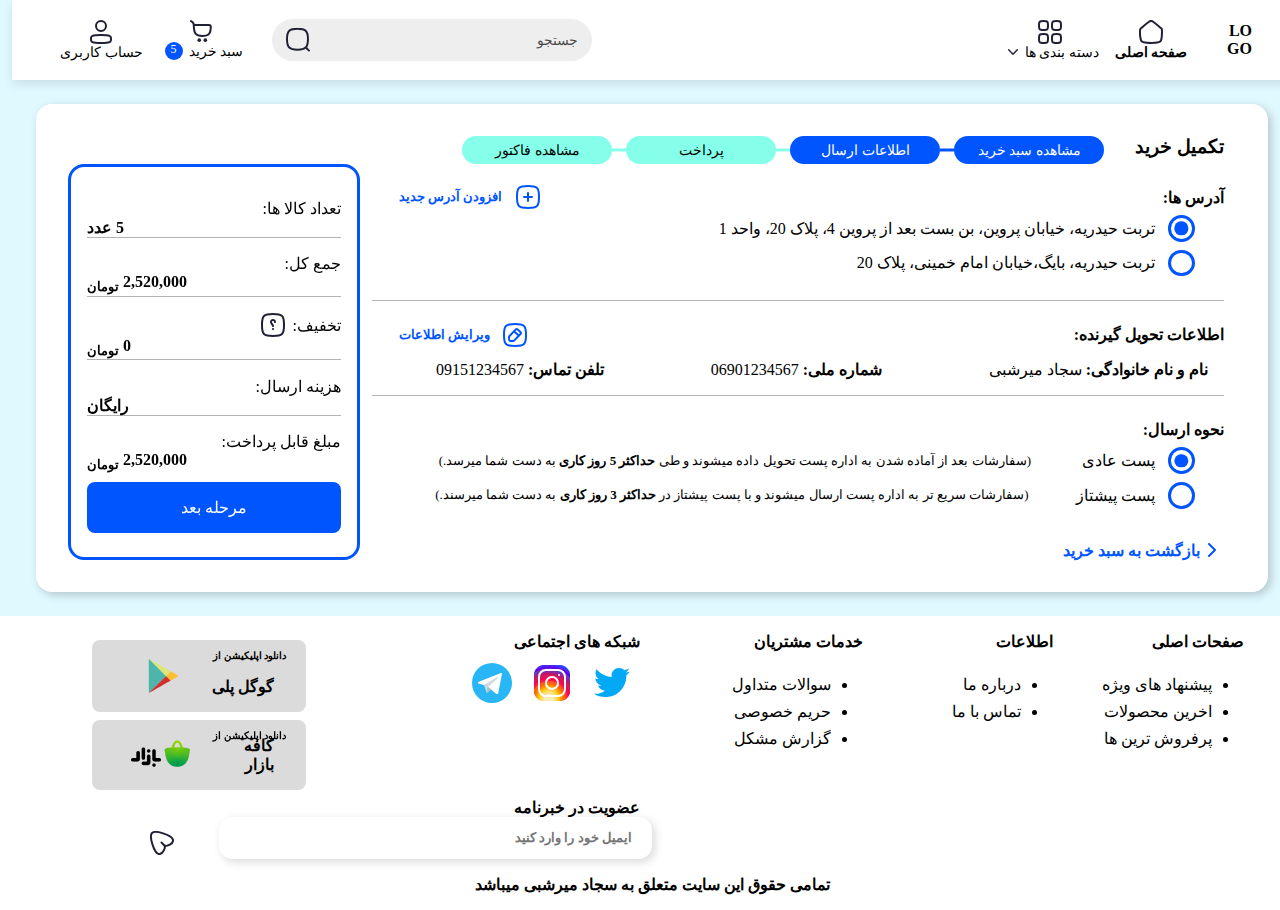
<file: sendInfo.html>
<!DOCTYPE html>
<html lang="fa-IR">
<head>
    <meta charset="UTF-8">
    <meta http-equiv="X-UA-Compatible" content="IE=edge">
    <meta name="viewport" content="width=device-width, initial-scale=1.0">
    <title>اطلاعات ارسال</title>
    <link rel="stylesheet" href="css/Bootstrap/bootstrap-grid.min.css">
    <link rel="stylesheet" href="css/style.css">
    <link rel="stylesheet" href="css/controls.css">
    <link rel="stylesheet" href="css/cardOverview.css">
</head>
<body>
    <!-- #region navbar -->
    <div class="navbar ">
        <nav >
            <a href="index.html" class="logo">LO<br>GO</a>
            <ul class="menuItems">
                <li>
                    <a href="index.html">
                        <svg width="24" height="24" viewBox="0 0 24 24" fill="none" xmlns="http://www.w3.org/2000/svg">
                            <path d="M1.71205 19.2165C0.731983 14.7378 0.979718 10.7505 1.19878 9.21903C1.22156 9.18083 1.26188 9.12096 1.3271 9.03762C1.47501 8.84861 1.70084 8.60214 2.00458 8.30278C2.60899 7.7071 3.44945 6.97258 4.4089 6.17899C6.32335 4.59548 8.64444 2.83178 10.3366 1.57188C11.3568 0.812318 12.7404 0.80911 13.7633 1.5639C15.4695 2.82291 17.8111 4.58864 19.7304 6.17389C20.6926 6.96861 21.53 7.70271 22.1245 8.29655C22.4236 8.59528 22.6406 8.8382 22.778 9.02132C22.8258 9.08503 22.8572 9.13255 22.8767 9.16498C22.9852 10.7948 23.2496 14.7791 22.3719 19.2371C22.1475 20.3774 21.7303 21.0875 21.1279 21.5714C20.5005 22.0755 19.5539 22.4301 18.0887 22.6131C17.3588 22.7043 16.6359 22.7793 15.9182 22.8382C13.272 23.0553 10.6918 23.0539 8.08393 22.8342C7.39282 22.776 6.69945 22.7024 6.00208 22.6135C4.54036 22.427 3.60663 22.0692 2.98443 21.5644C2.38303 21.0765 1.96249 20.361 1.71205 19.2165ZM1.18016 9.25341C1.18007 9.25344 1.18083 9.25163 1.1827 9.2479C1.18118 9.25152 1.18025 9.25338 1.18016 9.25341ZM22.9016 9.2113C22.9014 9.21126 22.9003 9.20897 22.8986 9.20457C22.9008 9.20914 22.9017 9.21135 22.9016 9.2113Z" stroke="#212135" stroke-width="2" stroke-linecap="round" stroke-linejoin="round"/>
                        </svg>
                        <strong>صفحه اصلی</strong>
                    </a>
                </li>
                <li class="dropdown">
                    <a href="" >
                        <svg width="24" height="24" viewBox="0 0 24 24" fill="none" xmlns="http://www.w3.org/2000/svg">
                            <path d="M1 5.5C1 6.60949 1.06075 7.43281 1.19863 8.0532C1.33399 8.66225 1.53001 9.01274 1.75864 9.24136C1.98726 9.46999 2.33775 9.66601 2.9468 9.80137C3.56719 9.93925 4.39051 10 5.5 10C6.60949 10 7.43281 9.93925 8.0532 9.80137C8.66225 9.66601 9.01274 9.46999 9.24136 9.24136C9.46999 9.01274 9.66601 8.66225 9.80137 8.0532C9.93925 7.43281 10 6.60949 10 5.5C10 4.39051 9.93925 3.56719 9.80137 2.9468C9.66601 2.33775 9.46999 1.98726 9.24136 1.75864C9.01274 1.53001 8.66225 1.33399 8.0532 1.19863C7.43281 1.06075 6.60949 1 5.5 1C4.39051 1 3.56719 1.06075 2.9468 1.19863C2.33775 1.33399 1.98726 1.53001 1.75864 1.75864C1.53001 1.98726 1.33399 2.33775 1.19863 2.9468C1.06075 3.56719 1 4.39051 1 5.5Z" stroke="#212135" stroke-width="2" stroke-linecap="round" stroke-linejoin="round"/>
                            <path d="M1 18.5C1 19.6095 1.06075 20.4328 1.19863 21.0532C1.33399 21.6622 1.53001 22.0127 1.75864 22.2414C1.98726 22.47 2.33775 22.666 2.9468 22.8014C3.56719 22.9392 4.39051 23 5.5 23C6.60949 23 7.43281 22.9392 8.0532 22.8014C8.66225 22.666 9.01274 22.47 9.24136 22.2414C9.46999 22.0127 9.66601 21.6622 9.80137 21.0532C9.93925 20.4328 10 19.6095 10 18.5C10 17.3905 9.93925 16.5672 9.80137 15.9468C9.66601 15.3378 9.46999 14.9873 9.24136 14.7586C9.01274 14.53 8.66225 14.334 8.0532 14.1986C7.43281 14.0608 6.60949 14 5.5 14C4.39051 14 3.56719 14.0608 2.9468 14.1986C2.33775 14.334 1.98726 14.53 1.75864 14.7586C1.53001 14.9873 1.33399 15.3378 1.19863 15.9468C1.06075 16.5672 1 17.3905 1 18.5Z" stroke="#212135" stroke-width="2" stroke-linecap="round" stroke-linejoin="round"/>
                            <path d="M14 5.5C14 6.60949 14.0608 7.43281 14.1986 8.0532C14.334 8.66225 14.53 9.01274 14.7586 9.24136C14.9873 9.46999 15.3378 9.66601 15.9468 9.80137C16.5672 9.93925 17.3905 10 18.5 10C19.6095 10 20.4328 9.93925 21.0532 9.80137C21.6622 9.66601 22.0127 9.46999 22.2414 9.24136C22.47 9.01274 22.666 8.66225 22.8014 8.0532C22.9392 7.43281 23 6.60949 23 5.5C23 4.39051 22.9392 3.56719 22.8014 2.9468C22.666 2.33775 22.47 1.98726 22.2414 1.75864C22.0127 1.53001 21.6622 1.33399 21.0532 1.19863C20.4328 1.06075 19.6095 1 18.5 1C17.3905 1 16.5672 1.06075 15.9468 1.19863C15.3378 1.33399 14.9873 1.53001 14.7586 1.75864C14.53 1.98726 14.334 2.33775 14.1986 2.9468C14.0608 3.56719 14 4.39051 14 5.5Z" stroke="#212135" stroke-width="2" stroke-linecap="round" stroke-linejoin="round"/>
                            <path d="M14 18.5C14 19.6095 14.0608 20.4328 14.1986 21.0532C14.334 21.6622 14.53 22.0127 14.7586 22.2414C14.9873 22.47 15.3378 22.666 15.9468 22.8014C16.5672 22.9392 17.3905 23 18.5 23C19.6095 23 20.4328 22.9392 21.0532 22.8014C21.6622 22.666 22.0127 22.47 22.2414 22.2414C22.47 22.0127 22.666 21.6622 22.8014 21.0532C22.9392 20.4328 23 19.6095 23 18.5C23 17.3905 22.9392 16.5672 22.8014 15.9468C22.666 15.3378 22.47 14.9873 22.2414 14.7586C22.0127 14.53 21.6622 14.334 21.0532 14.1986C20.4328 14.0608 19.6095 14 18.5 14C17.3905 14 16.5672 14.0608 15.9468 14.1986C15.3378 14.334 14.9873 14.53 14.7586 14.7586C14.53 14.9873 14.334 15.3378 14.1986 15.9468C14.0608 16.5672 14 17.3905 14 18.5Z" stroke="#212135" stroke-width="2" stroke-linecap="round" stroke-linejoin="round"/>
                        </svg>
                        <div>
                            <span>دسته بندی ها</span>
                            <svg width="10" height="6" viewBox="0 0 14 8" fill="none" xmlns="http://www.w3.org/2000/svg">
                                <path d="M13 1L7 7L1 1" stroke="#212135" stroke-width="2" stroke-linecap="round" stroke-linejoin="round"/>
                            </svg>
                        </div>

                        <ul class="dropDownMenu">
                            <li class="item">
                                <a href="">تکنولوژی</a>
                            </li>
                            <li class="item">
                                <a href="">سرگرمی</a>
                            </li>
                            <li class="item">
                                <a href="">پوشاک</a>
                            </li>
                        </ul>
                    </a>
                </li>
            </ul>
            <ul>
                <li>
                    <form action="" method="GET" class="searchBox">
                        <input type="search" name="q" id="q" required>
                        <label for="q">جستجو</label>
                        <button type="submit">
                            <svg width="24" height="24" viewBox="0 0 24 24" fill="none" xmlns="http://www.w3.org/2000/svg">
                                <path d="M1 11.4783C1 15.8486 1.78302 18.3581 3.30283 19.8237C4.83125 21.2975 7.35021 21.9565 11.4783 21.9565C15.6063 21.9565 18.1253 21.2975 19.6537 19.8237C21.1735 18.3581 21.9565 15.8486 21.9565 11.4783C21.9565 7.10793 21.1735 4.59845 19.6537 3.13291C18.1253 1.65907 15.6063 1.00002 11.4783 1.00002C7.35021 1.00002 4.83125 1.65907 3.30283 3.13291C1.78302 4.59845 1 7.10793 1 11.4783Z" stroke="#212135" stroke-width="2" stroke-linecap="round" stroke-linejoin="round"/>
                                <path d="M22.9565 22.9565L20.3478 20.3478" stroke="#212135" stroke-width="2" stroke-linecap="round" stroke-linejoin="round"/>
                            </svg>
                        </button>
                    </form>
                </li>
                <li class="basket">
                    <a href="" >
                        <svg width="22" height="22" viewBox="0 0 22 22" fill="none" xmlns="http://www.w3.org/2000/svg">
                            <ellipse cx="9.26315" cy="20.1804" rx="1.81955" ry="1.81955" fill="#212135"/>
                            <ellipse cx="15.3283" cy="20.1804" rx="1.81955" ry="1.81955" fill="#212135"/>
                            <path d="M1.04761 1.04761C2.89111 1.96936 3.8045 2.77516 3.8045 5.01754M3.8045 5.01754C3.8045 14.1153 6.23057 15.9348 12.2957 15.9348C18.3609 15.9348 20.787 14.1153 20.787 6.83708C20.787 5.81565 20.1804 5.01754 18.9674 5.01754C17.7544 5.01754 7.845 5.01754 3.8045 5.01754Z" stroke="#212135" stroke-width="2" stroke-linecap="round" stroke-linejoin="round"/>
                        </svg>
                        <div >
                            <span>سبد خرید</span>
                            <span class="badge"> 5 </span>
                        </div>
                    </a>
                    <div class="basketItems">
                        <div class="items">
                            <div class="top">
                                <h5>کالا ها</h5>
                                <span>(3 کالا)</span>
                                <a href="">
                                    مشاهده سبد خرید
                                    <svg width="7" height="11" viewBox="0 0 7 11" fill="none" xmlns="http://www.w3.org/2000/svg">
                                        <path d="M5.375 9.125L1.625 5.375L5.375 1.625" stroke="#0055FF" stroke-width="2" stroke-linecap="round" stroke-linejoin="round"/>
                                    </svg>
                                </a>
                            </div>
                            <ul>
                                <li>
                                    <a href=""><img src="./imgs/singleImage.png" alt="img"></a>
                                    <div class="content">
                                        <a href="">نام کالا اینجا نمایش داده میشود</a>
                                        <div class="details">
                                            <div class="count">
                                                تعداد کالا
                                                <div>3</div>
                                            </div>
                                            <div class="color">
                                                رنگ
                                                <div style="background-color: #0055FF;"></div>
                                            </div>
                                        </div>
                                        <div class="price">
                                            قیمت کالا
                                            <strong>230,000 <sub>تومان</sub> </strong>
                                        </div>
                                    </div>
                                    <button class="btn btn-danger">
                                        <svg width="17" height="18" viewBox="0 0 17 18" fill="none" xmlns="http://www.w3.org/2000/svg">
                                            <path d="M2.27149 11.0328C2.31673 11.2362 2.36005 11.4324 2.40186 11.6217C2.643 12.7135 2.83384 13.5775 3.05039 14.2929C3.30275 15.1264 3.55713 15.6366 3.86699 15.9815C4.44808 16.6285 5.50524 16.9998 8.4999 16.9998C11.4946 16.9998 12.5517 16.6285 13.1328 15.9815C13.4427 15.6366 13.697 15.1264 13.9494 14.2929C14.166 13.5775 14.3568 12.7135 14.5979 11.6217C14.6397 11.4324 14.6831 11.2362 14.7283 11.0328C15.306 8.43485 14.8987 7.25557 14.1355 6.61675C13.7057 6.25704 13.0568 5.96827 12.1 5.77556C11.1459 5.58341 9.95376 5.49994 8.4999 5.49994C7.04603 5.49994 5.85388 5.58341 4.8998 5.77556C3.94296 5.96827 3.29407 6.25704 2.86434 6.61674C2.10113 7.25557 1.69381 8.43485 2.27149 11.0328Z" stroke="white" stroke-width="2" stroke-linecap="round" stroke-linejoin="round"/>
                                            <path d="M8.49996 8.99988V13.4998M5.5 8.99988V13.4998M11.4999 8.99988V13.4998" stroke="white" stroke-width="2" stroke-linecap="round" stroke-linejoin="round"/>
                                            <path fill-rule="evenodd" clip-rule="evenodd" d="M7.00007 1.30202V1C7.00007 0.447715 7.44779 0 8.00007 0H9.00003C9.55232 0 10 0.447715 10 1V1.30227C12.7856 1.5014 14.6708 2.23423 15.7656 2.89316C16.2388 3.17795 16.3915 3.79242 16.1067 4.26561C15.8219 4.7388 15.2075 4.89153 14.7343 4.60674C13.8 4.04442 11.8016 3.24997 8.50003 3.24997C5.18369 3.24997 3.13258 4.05078 2.29035 4.59146C1.8256 4.88983 1.20697 4.75494 0.908607 4.29018C0.610244 3.82543 0.745134 3.2068 1.20989 2.90843C2.265 2.23108 4.20678 1.50027 7.00007 1.30202Z" fill="white"/>
                                        </svg>
                                    </button>
                                </li>
                                <li>
                                    <a href=""><img src="./imgs/singleImage.png" alt="img"></a>
                                    <div class="content">
                                        <a href="">نام کالا اینجا نمایش داده میشود</a>
                                        <div class="details">
                                            <div class="count">
                                                تعداد کالا
                                                <div>3</div>
                                            </div>
                                            <div class="color">
                                                رنگ
                                                <div style="background-color: #0055FF;"></div>
                                            </div>
                                        </div>
                                        <div class="price">
                                            قیمت کالا
                                            <strong>230,000 <sub>تومان</sub> </strong>
                                        </div>
                                    </div>
                                    <button class="btn btn-danger">
                                        <svg width="17" height="18" viewBox="0 0 17 18" fill="none" xmlns="http://www.w3.org/2000/svg">
                                            <path d="M2.27149 11.0328C2.31673 11.2362 2.36005 11.4324 2.40186 11.6217C2.643 12.7135 2.83384 13.5775 3.05039 14.2929C3.30275 15.1264 3.55713 15.6366 3.86699 15.9815C4.44808 16.6285 5.50524 16.9998 8.4999 16.9998C11.4946 16.9998 12.5517 16.6285 13.1328 15.9815C13.4427 15.6366 13.697 15.1264 13.9494 14.2929C14.166 13.5775 14.3568 12.7135 14.5979 11.6217C14.6397 11.4324 14.6831 11.2362 14.7283 11.0328C15.306 8.43485 14.8987 7.25557 14.1355 6.61675C13.7057 6.25704 13.0568 5.96827 12.1 5.77556C11.1459 5.58341 9.95376 5.49994 8.4999 5.49994C7.04603 5.49994 5.85388 5.58341 4.8998 5.77556C3.94296 5.96827 3.29407 6.25704 2.86434 6.61674C2.10113 7.25557 1.69381 8.43485 2.27149 11.0328Z" stroke="white" stroke-width="2" stroke-linecap="round" stroke-linejoin="round"/>
                                            <path d="M8.49996 8.99988V13.4998M5.5 8.99988V13.4998M11.4999 8.99988V13.4998" stroke="white" stroke-width="2" stroke-linecap="round" stroke-linejoin="round"/>
                                            <path fill-rule="evenodd" clip-rule="evenodd" d="M7.00007 1.30202V1C7.00007 0.447715 7.44779 0 8.00007 0H9.00003C9.55232 0 10 0.447715 10 1V1.30227C12.7856 1.5014 14.6708 2.23423 15.7656 2.89316C16.2388 3.17795 16.3915 3.79242 16.1067 4.26561C15.8219 4.7388 15.2075 4.89153 14.7343 4.60674C13.8 4.04442 11.8016 3.24997 8.50003 3.24997C5.18369 3.24997 3.13258 4.05078 2.29035 4.59146C1.8256 4.88983 1.20697 4.75494 0.908607 4.29018C0.610244 3.82543 0.745134 3.2068 1.20989 2.90843C2.265 2.23108 4.20678 1.50027 7.00007 1.30202Z" fill="white"/>
                                        </svg>
                                    </button>
                                </li>
                                <li>
                                    <a href=""><img src="./imgs/singleImage.png" alt="img"></a>
                                    <div class="content">
                                        <a href="">نام کالا اینجا نمایش داده میشود</a>
                                        <div class="details">
                                            <div class="count">
                                                تعداد کالا
                                                <div>3</div>
                                            </div>
                                            <div class="color">
                                                رنگ
                                                <div style="background-color: #0055FF;"></div>
                                            </div>
                                        </div>
                                        <div class="price">
                                            قیمت کالا
                                            <strong>230,000 <sub>تومان</sub> </strong>
                                        </div>
                                    </div>
                                    <button class="btn btn-danger">
                                        <svg width="17" height="18" viewBox="0 0 17 18" fill="none" xmlns="http://www.w3.org/2000/svg">
                                            <path d="M2.27149 11.0328C2.31673 11.2362 2.36005 11.4324 2.40186 11.6217C2.643 12.7135 2.83384 13.5775 3.05039 14.2929C3.30275 15.1264 3.55713 15.6366 3.86699 15.9815C4.44808 16.6285 5.50524 16.9998 8.4999 16.9998C11.4946 16.9998 12.5517 16.6285 13.1328 15.9815C13.4427 15.6366 13.697 15.1264 13.9494 14.2929C14.166 13.5775 14.3568 12.7135 14.5979 11.6217C14.6397 11.4324 14.6831 11.2362 14.7283 11.0328C15.306 8.43485 14.8987 7.25557 14.1355 6.61675C13.7057 6.25704 13.0568 5.96827 12.1 5.77556C11.1459 5.58341 9.95376 5.49994 8.4999 5.49994C7.04603 5.49994 5.85388 5.58341 4.8998 5.77556C3.94296 5.96827 3.29407 6.25704 2.86434 6.61674C2.10113 7.25557 1.69381 8.43485 2.27149 11.0328Z" stroke="white" stroke-width="2" stroke-linecap="round" stroke-linejoin="round"/>
                                            <path d="M8.49996 8.99988V13.4998M5.5 8.99988V13.4998M11.4999 8.99988V13.4998" stroke="white" stroke-width="2" stroke-linecap="round" stroke-linejoin="round"/>
                                            <path fill-rule="evenodd" clip-rule="evenodd" d="M7.00007 1.30202V1C7.00007 0.447715 7.44779 0 8.00007 0H9.00003C9.55232 0 10 0.447715 10 1V1.30227C12.7856 1.5014 14.6708 2.23423 15.7656 2.89316C16.2388 3.17795 16.3915 3.79242 16.1067 4.26561C15.8219 4.7388 15.2075 4.89153 14.7343 4.60674C13.8 4.04442 11.8016 3.24997 8.50003 3.24997C5.18369 3.24997 3.13258 4.05078 2.29035 4.59146C1.8256 4.88983 1.20697 4.75494 0.908607 4.29018C0.610244 3.82543 0.745134 3.2068 1.20989 2.90843C2.265 2.23108 4.20678 1.50027 7.00007 1.30202Z" fill="white"/>
                                        </svg>
                                    </button>
                                </li>
                                <li>
                                    <a href=""><img src="./imgs/singleImage.png" alt="img"></a>
                                    <div class="content">
                                        <a href="">نام کالا اینجا نمایش داده میشود</a>
                                        <div class="details">
                                            <div class="count">
                                                تعداد کالا
                                                <div>3</div>
                                            </div>
                                            <div class="color">
                                                رنگ
                                                <div style="background-color: #0055FF;"></div>
                                            </div>
                                        </div>
                                        <div class="price">
                                            قیمت کالا
                                            <strong>230,000 <sub>تومان</sub> </strong>
                                        </div>
                                    </div>
                                    <button class="btn btn-danger">
                                        <svg width="17" height="18" viewBox="0 0 17 18" fill="none" xmlns="http://www.w3.org/2000/svg">
                                            <path d="M2.27149 11.0328C2.31673 11.2362 2.36005 11.4324 2.40186 11.6217C2.643 12.7135 2.83384 13.5775 3.05039 14.2929C3.30275 15.1264 3.55713 15.6366 3.86699 15.9815C4.44808 16.6285 5.50524 16.9998 8.4999 16.9998C11.4946 16.9998 12.5517 16.6285 13.1328 15.9815C13.4427 15.6366 13.697 15.1264 13.9494 14.2929C14.166 13.5775 14.3568 12.7135 14.5979 11.6217C14.6397 11.4324 14.6831 11.2362 14.7283 11.0328C15.306 8.43485 14.8987 7.25557 14.1355 6.61675C13.7057 6.25704 13.0568 5.96827 12.1 5.77556C11.1459 5.58341 9.95376 5.49994 8.4999 5.49994C7.04603 5.49994 5.85388 5.58341 4.8998 5.77556C3.94296 5.96827 3.29407 6.25704 2.86434 6.61674C2.10113 7.25557 1.69381 8.43485 2.27149 11.0328Z" stroke="white" stroke-width="2" stroke-linecap="round" stroke-linejoin="round"/>
                                            <path d="M8.49996 8.99988V13.4998M5.5 8.99988V13.4998M11.4999 8.99988V13.4998" stroke="white" stroke-width="2" stroke-linecap="round" stroke-linejoin="round"/>
                                            <path fill-rule="evenodd" clip-rule="evenodd" d="M7.00007 1.30202V1C7.00007 0.447715 7.44779 0 8.00007 0H9.00003C9.55232 0 10 0.447715 10 1V1.30227C12.7856 1.5014 14.6708 2.23423 15.7656 2.89316C16.2388 3.17795 16.3915 3.79242 16.1067 4.26561C15.8219 4.7388 15.2075 4.89153 14.7343 4.60674C13.8 4.04442 11.8016 3.24997 8.50003 3.24997C5.18369 3.24997 3.13258 4.05078 2.29035 4.59146C1.8256 4.88983 1.20697 4.75494 0.908607 4.29018C0.610244 3.82543 0.745134 3.2068 1.20989 2.90843C2.265 2.23108 4.20678 1.50027 7.00007 1.30202Z" fill="white"/>
                                        </svg>
                                    </button>
                                </li>
                            </ul>
                            <div class="goBasket">
                                <div class="totalPrice">
                                    <span>جمع کل:</span>
                                    <strong>2,400,000 <sub>تومان</sub></strong>
                                </div>
                                <a href="cardOverview.html" class="btn btn-primary">ثبت سفارش</a>
                            </div>
                        </div>

                        <div class="NoBasketItem" style="display: none;">
                            <span></span>
                            کالایی برای خرید انتخاب نکرده اید.
                        </div>
                    </div>
                </li>
                <li>
                    <a href="account.html" class="column">
                        <svg width="22" height="24" viewBox="0 0 22 24" fill="none" xmlns="http://www.w3.org/2000/svg">
                            <path d="M1 19C1 19.9693 1.11783 20.618 1.34327 21.0791C1.5502 21.5023 1.88679 21.8473 2.51687 22.1337C3.17962 22.4349 4.14546 22.6599 5.5602 22.8028C6.96536 22.9448 8.74527 23 11 23C13.2547 23 15.0346 22.9448 16.4398 22.8028C17.8545 22.6599 18.8204 22.4349 19.4831 22.1337C20.1132 21.8473 20.4498 21.5023 20.6567 21.0791C20.8822 20.618 21 19.9693 21 19C21 18.0307 20.8822 17.382 20.6567 16.9209C20.4498 16.4977 20.1132 16.1527 19.4831 15.8663C18.8204 15.5651 17.8545 15.3401 16.4398 15.1972C15.0346 15.0552 13.2547 15 11 15C8.74527 15 6.96536 15.0552 5.5602 15.1972C4.14546 15.3401 3.17962 15.5651 2.51687 15.8663C1.88679 16.1527 1.5502 16.4977 1.34327 16.9209C1.11783 17.382 1 18.0307 1 19Z" stroke="#212135" stroke-width="2" stroke-linecap="round" stroke-linejoin="round"/>
                            <circle r="5" transform="matrix(-1 0 0 1 11 6)" stroke="#212135" stroke-width="2"/>
                        </svg>
                        <span>حساب کاربری</span>
                    </a>
                </li>
                
            </ul>
        </nav>
    </div>
    <!-- #endregion -->

    <!-- #region addressModal -->
    <div id="addressModal" class="modal">
        <div class="bg"></div>
        <form class="row">
            <h4 class="col-12">ثبت آدرس جدید</h4>
            <span class="close">&times;</span>
            <div class="col-4">
                <label for="ostan">استان</label>
                <div class="dropdown">
                <button class="btn dropdown-toggle" type="button">
                  ....... 
                </button>
                <svg width="16" height="10" viewBox="0 0 16 10" fill="none" xmlns="http://www.w3.org/2000/svg">
                    <path d="M14 2L8 8L2 2" stroke="#0055FF" stroke-width="3" stroke-linecap="round" stroke-linejoin="round"/>
                </svg>
                
                <ul class="dropdown-menu">
                    <li><a class="dropdown-item" href="">خراسان رضوی</a></li>
                    <li><a class="dropdown-item" href="">تهران</a></li>
                    <li><a class="dropdown-item" href="">خوزستان</a></li>
                </ul>
            </div>
            </div>
            <div class="col-4">
                <label for="shahrestan">شهرستان</label>
                <div class="dropdown">
                <button class="btn dropdown-toggle" type="button">
                  ....... 
                </button>
                <svg width="16" height="10" viewBox="0 0 16 10" fill="none" xmlns="http://www.w3.org/2000/svg">
                    <path d="M14 2L8 8L2 2" stroke="#0055FF" stroke-width="3" stroke-linecap="round" stroke-linejoin="round"/>
                </svg>
                
                <ul class="dropdown-menu">
                    <li><a class="dropdown-item" href="">مشهد</a></li>
                    <li><a class="dropdown-item" href="">شوشتر</a></li>
                    <li><a class="dropdown-item" href="">تهران</a></li>
                    <li><a class="dropdown-item" href="">تربت حیدریه</a></li>
                </ul>
            </div>
            </div>
            <div class="col-4">
                <label for="city">شهر</label>
                <div class="dropdown">
                <button class="btn dropdown-toggle" type="button">
                  ....... 
                </button>
                <svg width="16" height="10" viewBox="0 0 16 10" fill="none" xmlns="http://www.w3.org/2000/svg">
                    <path d="M14 2L8 8L2 2" stroke="#0055FF" stroke-width="3" stroke-linecap="round" stroke-linejoin="round"/>
                </svg>
                
                <ul class="dropdown-menu">
                  <li><a class="dropdown-item" href="">مشهد</a></li>
                  <li><a class="dropdown-item" href="">بایگ</a></li>
                  <li><a class="dropdown-item" href="">تهران</a></li>
                </ul>
            </div>
            </div>
            <div class="col-12">
                <label for="">آدرس کامل</label>
                <textarea name="address" id="address" rows="5" class="bordered" placeholder="آدرس خود را وارد کنید"></textarea>
            </div>
            <div class="col-4">
                <label for="pelak">پلاک</label>
                <input type="number" name="pelak" id="pelak" class="bordered">
            </div>
            <div class="col-4">
                <label for="vahed">واحد</label>
                <input type="number" name="vahed" id="vahed" class="bordered">
            </div>
            <div class="col-4"></div>
            <button type="submit" class="btn btn-success col-4 left">ثبت آدرس</button>
        </form>
    </div>
    <!-- #endregion -->

    <!-- #region receiverModal -->
    <div id="receiverModal" class="modal">
        <div class="bg"></div>
        <form class="row">
            <h4 class="col-12">اطلاعات تحویل گیرنده</h4>
            <span class="close">&times;</span>
            <div class="col-12 row d-flex align-items-center my-3">
                <label for="fullname" class="col-2">نام و نام خانوادگی</label>
                <input type="text" placeholder="نام و نام خانوادگی تحویل گیرنده" class="bordered col m-0" name="fullname" id="fullname">
            </div>
            <div class="col-6 row d-flex align-items-center my-3">
                <label for="nationalCode" class="col-4">شماره ملی</label>
                <input type="text" placeholder="شماره ملی تحویل گیرنده" maxlength="10" class="bordered col m-0" name="nationalCode" id="nationalCode">
            </div>
            <div class="col-6 row d-flex align-items-center my-3">
                <label for="phoneNumber" class="col-4"> تلفن تماس</label>
                <input type="tel" placeholder="تلفن تماس تحویل گیرنده" maxlength="11" class="bordered col m-0" name="phoneNumber" id="phoneNumber">
            </div>
            <button type="submit" class="btn btn-success col-4 left">ثبت اطلاعات</button>
        </form>
    </div>
    <!-- #endregion -->

    <!-- #region cart send info -->
    <div class="overview row m-4">
        <div class="top col-12 d-flex">
            <h3>تکمیل خرید</h3>
            <div class="levels mx-4">
                <span class="passed">مشاهده سبد خرید</span>
                <span class="passed">اطلاعات ارسال</span>
                <span>پرداخت</span>
                <span>مشاهده فاکتور</span>
            </div>
        </div>
        <main class="col-9 sendInfo">
            <div class="address">
                <h4>آدرس ها:</h4>
                <span hidden> آدرسی اضافه نشده است</span> <!-- اگر آدرسی وجود نداشت-->
                <div>
                    <input type="radio" name="address" id="address1" checked>
                    <label for="address">تربت حیدریه، خیابان پروین، بن بست بعد از پروین 4، پلاک 20، واحد 1</label>
                </div>
                <div>
                    <input type="radio" name="address" id="address1">
                    <label for="address">تربت حیدریه، بایگ،خیابان امام خمینی، پلاک 20</label>
                </div>
                <button id="addAddress" class="color-primary">
                    <svg width="24" height="24" viewBox="0 0 24 24" fill="none" xmlns="http://www.w3.org/2000/svg">
                        <path d="M1 12C1 14.4477 1.13246 16.3463 1.46153 17.827C1.78807 19.2963 2.29478 20.2921 3.00136 20.9986C3.70794 21.7052 4.70365 22.2119 6.17298 22.5385C7.65366 22.8675 9.55232 23 12 23C14.4477 23 16.3463 22.8675 17.827 22.5385C19.2963 22.2119 20.2921 21.7052 20.9986 20.9986C21.7052 20.2921 22.2119 19.2963 22.5385 17.827C22.8675 16.3463 23 14.4477 23 12C23 9.55232 22.8675 7.65366 22.5385 6.17298C22.2119 4.70365 21.7052 3.70794 20.9986 3.00136C20.2921 2.29478 19.2963 1.78807 17.827 1.46153C16.3463 1.13246 14.4477 1 12 1C9.55232 1 7.65366 1.13246 6.17298 1.46153C4.70365 1.78807 3.70794 2.29478 3.00136 3.00136C2.29478 3.70794 1.78807 4.70365 1.46153 6.17298C1.13246 7.65366 1 9.55232 1 12Z" stroke-width="2" stroke-linecap="round" stroke-linejoin="round"/>
                        <path d="M12 8V12M12 16V12M12 12H16H8" stroke-width="2" stroke-linecap="round" stroke-linejoin="round"/>
                    </svg>
                    <span>افزودن آدرس جدید</span>
                </button>
            </div>
            <div class="receiver">
                <h4>اطلاعات تحویل گیرنده:</h4>
                <div>
                    <strong>نام و نام خانوادگی:</strong>
                    <span>سجاد میرشبی</span>
                </div>
                <div>
                    <strong>شماره ملی:</strong>
                    <span>06901234567</span>
                </div>
                <div>
                    <strong>تلفن تماس:</strong>
                    <span>09151234567</span>
                </div>
                <button id="editReceiver" class="color-primary">
                    <svg width="24" height="24" viewBox="0 0 24 24" fill="none" xmlns="http://www.w3.org/2000/svg">
                        <path d="M1 12C1 14.4477 1.13246 16.3463 1.46153 17.827C1.78807 19.2963 2.29478 20.2921 3.00136 20.9986C3.70794 21.7052 4.70365 22.2119 6.17298 22.5385C7.65366 22.8675 9.55232 23 12 23C14.4477 23 16.3463 22.8675 17.827 22.5385C19.2963 22.2119 20.2921 21.7052 20.9986 20.9986C21.7052 20.2921 22.2119 19.2963 22.5385 17.827C22.8675 16.3463 23 14.4477 23 12C23 9.55232 22.8675 7.65366 22.5385 6.17298C22.2119 4.70365 21.7052 3.70794 20.9986 3.00136C20.2921 2.29478 19.2963 1.78807 17.827 1.46153C16.3463 1.13246 14.4477 1 12 1C9.55232 1 7.65366 1.13246 6.17298 1.46153C4.70365 1.78807 3.70794 2.29478 3.00136 3.00136C2.29478 3.70794 1.78807 4.70365 1.46153 6.17298C1.13246 7.65366 1 9.55232 1 12Z" stroke-width="2" stroke-linecap="round" stroke-linejoin="round"/>
                        <path d="M11.1577 8.18182L12.9195 6.33429C13.3244 5.90978 14.0046 5.88646 14.4388 6.2822L17.658 9.21592C18.0923 9.61167 18.1161 10.2766 17.7113 10.7011L15.8182 12.6864M11.1577 8.18182L6.28868 13.2877C6.08633 13.4999 5.98271 13.7844 6.00236 14.0738L6.20234 17.0187C6.23993 17.5724 6.71141 18.0021 7.27903 18L10.2983 17.9888C10.595 17.9877 10.8781 17.8667 11.0805 17.6545L15.8182 12.6864M11.1577 8.18182L15.8182 12.6864" stroke-width="2" stroke-linejoin="round"/>
                    </svg>
                    <span>ویرایش اطلاعات</span>
                </button>
            </div>
            <div class="sendMethod">
                <h4>نحوه ارسال:</h4>
                <span hidden> آدرسی اضافه نشده است</span> <!-- اگر آدرسی وجود نداشت-->
                <div>
                    <input type="radio" name="sendMethod" id="normal" checked>
                    <label for="normal">پست عادی</label>
                    <span>(سفارشات بعد از آماده شدن به اداره پست تحویل داده میشوند و طی <strong>حداکثر 5 روز کاری</strong> به دست شما میرسد.)</span>
                </div>
                <div>
                    <input type="radio" name="sendMethod" id="fast">
                    <label for="fast">پست پیشتاز</label>
                    <span>(سفارشات سریع تر به اداره پست ارسال میشوند و با پست پیشتاز در <strong>حداکثر 3 روز کاری</strong> به دست شما میرسند.)</span>
                </div>
            </div>
            <a href="cardOverview.html" class="link">
                <svg width="8" height="14" viewBox="0 0 8 14" fill="none" xmlns="http://www.w3.org/2000/svg">
                    <path d="M1 1L7 7L1 13" stroke-width="2" stroke-linecap="round" stroke-linejoin="round"/>
                </svg>
                بازگشت به سبد خرید
            </a>
        </main>
        <aside class="col">
            <div>
                <span>تعداد کالا ها:</span>
                <strong>5 عدد</strong>
            </div>
            <div>
                <span>جمع کل:</span>
                <strong>2,520,000 <sub>تومان</sub></strong>
            </div>
            <div>
                <span>
                    تخفیف: 
                    <small>
                        تخفیف اعمال شده حاصل جمع تخفیف های محصولات و کد تخفیف وارد شده است
                    </small>
                    <svg width="24" height="24" viewBox="0 0 24 24" fill="none" xmlns="http://www.w3.org/2000/svg">
                        <path fill-rule="evenodd" clip-rule="evenodd" d="M12 6C11.062 6 10.285 6.3617 9.75259 6.96064C9.23656 7.54117 9 8.28693 9 9C9 10.254 9.73406 11.1201 10.2114 11.6833L10.2369 11.7134C10.8008 12.3793 11 12.6599 11 13C11 13.5523 11.4477 14 12 14C12.5523 14 13 13.5523 13 13C13 11.8664 12.2959 11.0438 11.8487 10.5211C11.8189 10.4864 11.7903 10.4529 11.7631 10.4208C11.2392 9.80231 11 9.45141 11 9C11 8.71307 11.0968 8.45883 11.2474 8.28936C11.3817 8.1383 11.6047 8 12 8C12.3953 8 12.6183 8.1383 12.7526 8.28936C12.9032 8.45883 13 8.71307 13 9C13 9.55228 13.4477 10 14 10C14.5523 10 15 9.55228 15 9C15 8.28693 14.7634 7.54117 14.2474 6.96064C13.715 6.3617 12.938 6 12 6ZM12 15C11.4477 15 11 15.4477 11 16C11 16.5523 11.4477 17 12 17C12.5523 17 13 16.5523 13 16C13 15.4477 12.5523 15 12 15Z" fill="#212135"/>
                        <path d="M1 12C1 14.4477 1.13246 16.3463 1.46153 17.827C1.78807 19.2963 2.29478 20.2921 3.00136 20.9986C3.70794 21.7052 4.70365 22.2119 6.17298 22.5385C7.65366 22.8675 9.55232 23 12 23C14.4477 23 16.3463 22.8675 17.827 22.5385C19.2963 22.2119 20.2921 21.7052 20.9986 20.9986C21.7052 20.2921 22.2119 19.2963 22.5385 17.827C22.8675 16.3463 23 14.4477 23 12C23 9.55232 22.8675 7.65366 22.5385 6.17298C22.2119 4.70365 21.7052 3.70794 20.9986 3.00136C20.2921 2.29478 19.2963 1.78807 17.827 1.46153C16.3463 1.13246 14.4477 1 12 1C9.55232 1 7.65366 1.13246 6.17298 1.46153C4.70365 1.78807 3.70794 2.29478 3.00136 3.00136C2.29478 3.70794 1.78807 4.70365 1.46153 6.17298C1.13246 7.65366 1 9.55232 1 12Z" stroke="#212135" stroke-width="2" stroke-linecap="round" stroke-linejoin="round"/>
                    </svg>
                </span>
                <strong>0 <sub>تومان</sub></strong>
            </div>
            <div>
                <span>هزینه ارسال:</span>
                <strong>رایگان</strong>
            </div>
            <div>
                <span>مبلغ قابل پرداخت:</span>
                <strong>2,520,000 <sub>تومان</sub></strong>
            </div>
            <a href="payment.html" class="btn btn-primary">مرحله بعد</a>
        </aside>
    </div>
    <!-- #endregion -->

    <!-- #region footer -->
    <footer class="row bg-light">
        <section class="col row">
            <ul class="col">
                <h4 class="mb-4">صفحات اصلی</h4>
                <a href="" class="link text-right color-dark"><li>پیشنهاد های ویژه</li></a>
                <a href="" class="link text-right color-dark"><li>اخرین محصولات</li></a>
                <a href="" class="link text-right color-dark"><li>پرفروش ترین ها</li></a>
            </ul>
            <ul class="col">
                <h4 class="mb-4">اطلاعات</h4>
                <a href="" class="link text-right color-dark"><li>درباره ما</li></a>
                <a href="" class="link text-right color-dark"><li>تماس با ما</li></a>
            </ul>
            <ul class="col">
                <h4 class="mb-4">خدمات مشتریان</h4>
                <a href="" class="link text-right color-dark"><li>سوالات متداول</li></a>
                <a href="" class="link text-right color-dark"><li>حریم خصوصی</li></a>
                <a href="" class="link text-right color-dark"><li>گزارش مشکل</li></a>
            </ul>
        </section>
        <section class="col row">
            <div class="social col">
                <h4>شبکه های اجتماعی</h4>
                <div class="links my-2">
                    <a href="" class="link mx-1">
                        <svg width="48" height="48" viewBox="0 0 48 48" fill="none" xmlns="http://www.w3.org/2000/svg">
                            <path d="M42.0001 12.429C40.6771 13.015 39.2541 13.406 37.7531 13.591C39.2791 12.685 40.4531 11.24 41.0041 9.533C39.5761 10.37 37.9941 10.985 36.3111 11.309C34.9671 9.884 33.0501 9 30.9261 9C26.8461 9 23.5391 12.278 23.5391 16.32C23.5391 16.892 23.6061 17.449 23.7321 17.99C17.5941 17.682 12.1501 14.764 8.50807 10.336C7.86807 11.418 7.50807 12.685 7.50807 14.022C7.50807 16.563 8.80907 18.8 10.7931 20.118C9.58207 20.081 8.44207 19.744 7.44407 19.204C7.44407 19.226 7.44407 19.259 7.44407 19.29C7.44407 22.841 9.99107 25.798 13.3671 26.471C12.7501 26.64 12.0981 26.734 11.4261 26.734C10.9491 26.734 10.4841 26.68 10.0341 26.599C10.9741 29.501 13.7011 31.622 16.9321 31.685C14.4041 33.645 11.2201 34.819 7.75807 34.819C7.16007 34.819 6.57507 34.785 5.99707 34.715C9.26807 36.786 13.1521 38 17.3211 38C30.9061 38 38.3381 26.844 38.3381 17.166C38.3381 16.849 38.3281 16.533 38.3131 16.221C39.7631 15.197 41.0131 13.905 42.0001 12.429Z" fill="#03A9F4"/>
                        </svg>
                    </a>
                    <a href="" class="link mx-1">
                        <svg width="48" height="48" viewBox="0 0 48 48" fill="none" xmlns="http://www.w3.org/2000/svg">
                            <path d="M41.6699 13.48C41.2699 13.74 40.6999 13.98 40.4599 14.25C40.3699 14.34 40.3199 14.44 40.3399 14.54V15.57L40.0399 16.58L39.7399 17.58L39.4099 18.68L38.7299 20.93L38.0699 23.15L37.5699 24.82C37.5699 25.08 37.5599 25.34 37.5399 25.59C37.4699 26.55 37.2699 27.47 36.9499 28.33C36.7599 28.86 36.5299 29.37 36.2499 29.85C36.1499 30.04 36.0299 30.23 35.9099 30.41C35.5099 31.04 35.0299 31.62 34.4999 32.13C34.0899 32.54 33.6399 32.92 33.1499 33.24C33.1499 33.24 33.1499 33.24 33.1399 33.24C33.0599 33.31 32.9699 33.37 32.8699 33.42C32.5599 33.63 32.2299 33.81 31.8899 33.97C31.6599 34.09 31.4299 34.19 31.1899 34.28C31.1399 34.31 31.0799 34.33 31.0299 34.35C30.4599 34.62 29.7999 34.8 29.1399 34.89C29.0999 34.9 29.0699 34.9 29.0299 34.91C28.6299 34.98 28.2399 35.04 27.8399 35.07C27.6599 35.09 27.4699 35.1 27.2899 35.1L26.5799 35.06L23.1599 34.88C23.1599 34.87 23.1499 34.88 23.1499 34.88L21.4299 34.79C21.2999 34.79 21.1599 34.79 21.0299 34.78C20.4899 34.76 19.9699 34.7 19.4499 34.59C19.4399 34.59 19.4399 34.59 19.4399 34.59C18.4899 34.41 17.5799 34.09 16.7299 33.66C16.2599 33.42 15.7999 33.15 15.3699 32.84C15.1899 32.71 15.0199 32.57 14.8499 32.42C14.3699 32.02 13.9399 31.59 13.5399 31.15C13.4799 31.09 13.4299 31.03 13.3799 30.97C13.3199 30.91 13.2599 30.84 13.2099 30.78C12.8299 30.3 12.5099 29.81 12.2499 29.29C12.0099 28.83 11.8199 28.34 11.6699 27.8C11.6099 27.61 11.5599 27.43 11.5199 27.23C11.5099 27.22 11.4999 27.2 11.4999 27.18C11.3999 26.77 11.3099 26.34 11.2599 25.91C11.1999 25.58 11.1699 25.25 11.1699 24.91C11.1499 24.78 11.1499 24.64 11.1499 24.51L13.0599 21.56L14.9299 18.68L15.7799 17.37L16.5499 16.19L16.8099 15.78V14.75C16.8299 14.52 16.8399 14.28 16.8299 14.06C16.8199 13.36 16.6799 12.68 16.4499 12.03C16.2299 11.34 15.9199 10.69 15.5999 10.09C15.2199 9.4 14.8199 8.78 14.4899 8.22C13.9999 7.4 13.6599 6.73 13.7499 6.26C14.4699 6.09 15.2299 6 15.9999 6H31.9999C36.1799 6 39.7799 8.6 41.2699 12.26C41.4299 12.65 41.5699 13.06 41.6699 13.48Z" fill="#304FFE"/>
                            <path d="M42.0001 16V16.27L40.6201 17.07L39.7401 17.58L38.7701 18.14L36.8301 19.27L34.9301 20.37L32.9901 21.49L32.2201 21.94C32.2201 22.42 32.1001 22.86 31.8801 23.26C31.5701 23.84 31.0501 24.32 30.3901 24.73C29.7201 25.14 28.9001 25.47 27.9801 25.71C27.9801 25.71 27.9801 25.7 27.9701 25.71C24.4101 26.63 19.5501 26.21 17.1901 24.45C16.5301 23.96 16.0701 23.36 15.8701 22.67C15.8101 22.44 15.7801 22.19 15.7801 21.94V14.75C15.7901 14.6 15.6901 14.45 15.5101 14.3C14.9701 13.87 13.7001 13.46 12.2801 13.05C11.1701 12.74 9.98012 12.43 8.98012 12.13C8.19012 11.89 7.52012 11.65 7.12012 11.42C7.30012 11.07 7.51012 10.72 7.73012 10.39C9.13012 8.34 11.2701 6.83 13.7501 6.26C14.4701 6.09 15.2301 6 16.0001 6H26.8001C32.1701 6.94 37.1201 9.13 41.2701 12.26C41.4301 12.65 41.5701 13.06 41.6701 13.48C41.8501 14.14 41.9601 14.82 41.9901 15.53C42.0001 15.68 42.0001 15.84 42.0001 16Z" fill="#4928F4"/>
                            <path d="M41.9999 16V20.41L41.7799 21.09L41.0299 23.42L40.2499 25.82L39.8399 27.1L39.4599 28.29L39.0899 29.42L38.7299 30.54L38.5399 31.13L38.2899 31.91C38.2899 32.67 38.2699 33.34 38.2199 33.91C38.2099 33.97 38.1999 34.03 38.1999 34.09C38.1399 34.62 38.0599 35.07 37.9299 35.45C37.9199 35.51 37.8999 35.57 37.8799 35.62C37.6199 36.34 37.2299 36.8 36.6499 37.1C36.5099 37.18 36.3499 37.24 36.1799 37.3C35.6499 37.48 34.9799 37.57 34.1599 37.62C33.5599 37.66 32.8699 37.67 32.0899 37.67H31.3999L30.2099 37.62L29.9999 37.61L27.8299 37.52L25.6299 37.43L18.3799 37.13L16.4999 37.05H16.2399C15.4599 37.04 14.7899 36.99 14.2099 36.91C13.3699 36.78 12.7199 36.56 12.2299 36.23C11.5299 35.78 11.1199 35.12 10.8799 34.2C10.8199 33.98 10.7699 33.75 10.7399 33.5C10.6399 32.92 10.5899 32.25 10.5599 31.5C10.5599 31.35 10.5599 31.2 10.5499 31.04C10.5399 31.03 10.5499 31.03 10.5499 31.03V30.45C10.5399 30.16 10.5399 29.86 10.5399 29.55L10.5899 27.94L10.6199 26.79L10.6599 25.45V25.26L10.7299 22.8L10.7999 20.34L10.8699 18.03L10.9299 15.76L10.9499 15.16C10.9499 14.85 9.89992 14.67 8.72992 14.52C7.79992 14.4 6.77992 14.29 6.16992 14.15C6.21992 13.92 6.26992 13.69 6.32992 13.47C6.50992 12.75 6.77992 12.07 7.11992 11.42C7.29992 11.07 7.50992 10.72 7.72992 10.39C9.88992 9.44 12.1399 8.7 14.4899 8.22C16.5499 7.79 18.6999 7.56 20.9199 7.56C28.2799 7.56 35.0799 10.05 40.4599 14.25C40.9799 14.65 41.4899 15.08 41.9899 15.53C41.9999 15.68 41.9999 15.84 41.9999 16Z" fill="#6200EA"/>
                            <path d="M42 18.37V22.91L41.45 23.97L40.4 26.02L39.84 27.1L39.33 28.09L39.11 28.52C39.11 28.83 39.11 29.13 39.09 29.42C39.09 29.85 39.07 30.26 39.04 30.64C39 31.09 38.94 31.5 38.88 31.88C38.73 32.67 38.52 33.35 38.22 33.91C38.18 33.98 38.14 34.05 38.1 34.11C37.99 34.29 37.86 34.46 37.72 34.62C37.54 34.84 37.34 35.03 37.11 35.19C36.77 35.45 36.37 35.66 35.91 35.82C35.34 36.03 34.68 36.17 33.9 36.25C33.39 36.3 32.83 36.33 32.22 36.33L31.8 36.35L29.72 36.47H29.71L27.5 36.6L25.25 36.73L22.15 36.91L18.38 37.13L17.83 37.16C17.32 37.16 16.84 37.13 16.38 37.07C16.33 37.06 16.29 37.05 16.24 37.05C15.56 36.94 14.94 36.76 14.38 36.51C13.7 36.21 13.11 35.81 12.61 35.33C12.17 34.9 11.79 34.41 11.48 33.86C11.41 33.73 11.34 33.61 11.28 33.47C10.98 32.88 10.74 32.22 10.56 31.5C10.53 31.38 10.5 31.25 10.48 31.12C10.42 30.89 10.37 30.65 10.34 30.4C10.23 29.76 10.17 29.08 10.14 28.37V28.36C10.13 28.07 10.12 27.79 10.12 27.49L9.63 26.32L9.56 26.14L9.5 25.99L8.75 24.2L8.63 23.91L7.91 22.18L7.11 20.25C7.11 20.25 7.11 20.25 7.1 20.25L6.29 18.3L6 17.59V16C6 15.37 6.06 14.75 6.17 14.15C6.22 13.92 6.27 13.69 6.33 13.47C7.18 12.98 8.07 12.53 8.98 12.13C11.06 11.2 13.29 10.51 15.6 10.09C17.32 9.77999 19.11 9.60999 20.92 9.60999C28.23 9.60999 34.86 12.26 40.04 16.58C40.24 16.74 40.43 16.9 40.62 17.07C41.09 17.48 41.55 17.91 42 18.37Z" fill="#673AB7"/>
                            <path d="M42 21.35V26.49L41.43 27.68L40.35 29.93L40.34 29.96C40.34 30.39 40.32 30.78 40.29 31.13C40.19 32.28 39.91 33.01 39.45 33.46C39.12 33.8 38.71 33.99 38.2 34.09C38.17 34.1 38.13 34.1 38.1 34.11C37.94 34.14 37.77 34.16 37.59 34.16C36.97 34.22 36.24 34.18 35.4 34.12C35.31 34.12 35.21 34.11 35.11 34.1C34.5 34.06 33.85 34.02 33.13 33.99C32.74 33.98 32.33 33.97 31.91 33.97H31.89L30.88 34.05H30.87L28.6 34.21L26.01 34.41L25.63 34.44L22.6 34.66L21.03 34.78L19.48 34.89C19.21 34.89 18.95 34.89 18.69 34.88C18.69 34.88 18.68 34.87 18.68 34.88C17.55 34.86 16.54 34.79 15.64 34.62C14.81 34.48 14.08 34.26 13.46 33.93C12.82 33.62 12.29 33.18 11.86 32.62C11.45 32.07 11.15 31.38 10.96 30.55C10.96 30.54 10.96 30.54 10.96 30.54C10.82 29.87 10.74 29.09 10.74 28.21L10.59 27.94L9.7 26.35L9.57 26.13L9.5 25.99L8.57 24.34L8.11 23.51L7.53 22.48L6.53 20.69L6 19.75V16.07C6.88 15.49 7.79 14.98 8.73 14.52C9.87 13.94 11.05 13.45 12.28 13.05C13.62 12.61 15.02 12.26 16.45 12.03C17.9 11.79 19.39 11.67 20.92 11.67C27.72 11.67 33.96 14.1 38.77 18.14C38.99 18.31 39.2 18.5 39.41 18.68C40.25 19.43 41.05 20.24 41.78 21.09C41.86 21.18 41.94 21.26 42 21.35Z" fill="#8E24AA"/>
                            <path d="M42 24.71V31.94C41.76 31.8 41.43 31.63 41.02 31.45C40.8 31.34 40.55 31.23 40.29 31.13C39.91 30.96 39.5 30.8 39.04 30.64C38.94 30.6 38.84 30.57 38.73 30.54C38.55 30.47 38.36 30.41 38.17 30.35C37.58 30.17 36.93 30 36.25 29.85C35.99 29.8 35.72 29.75 35.45 29.71C34.58 29.56 33.65 29.47 32.68 29.46C32.6 29.45 32.51 29.45 32.43 29.45L29.86 29.47L26.36 29.49H26.35L18.86 29.55C16.48 29.55 15.02 30.12 14.14 30.35C14.14 30.35 14.13 30.35 14.13 30.36C13.2 30.6 12.91 30.45 12.83 28.82C12.81 28.37 12.8 27.79 12.8 27.08L12.24 26.65L11.26 25.91L10.66 25.45L10.54 25.36L8.88 24.1L8.63 23.91L8.11 23.51L7.15 22.79L6 21.91V18.51C6.1 18.43 6.19 18.36 6.29 18.3C7.74 17.3 9.29 16.45 10.93 15.76C12.39 15.14 13.93 14.65 15.51 14.3C15.94 14.21 16.38 14.12 16.83 14.06C18.16 13.83 19.53 13.72 20.92 13.72C26.93 13.72 32.45 15.81 36.83 19.27C37.49 19.79 38.13 20.34 38.73 20.93C39.55 21.71 40.32 22.54 41.03 23.42C41.17 23.6 41.31 23.78 41.45 23.97C41.64 24.21 41.82 24.46 42 24.71Z" fill="#C2185B"/>
                            <path d="M42 28.72V32C42 32.65 41.94 33.29 41.82 33.91C41.64 34.83 41.33 35.71 40.91 36.53C40.69 36.58 40.44 36.58 40.16 36.54C39.53 36.43 38.79 36.1 37.99 35.67C37.95 35.66 37.91 35.64 37.88 35.62C37.63 35.49 37.37 35.35 37.11 35.19C36.58 34.9 36.02 34.58 35.46 34.28C35.34 34.22 35.22 34.16 35.11 34.1C34.47 33.77 33.81 33.47 33.15 33.24C33.15 33.24 33.15 33.24 33.14 33.24C33 33.19 32.85 33.14 32.7 33.1C32.13 32.94 31.55 32.84 30.99 32.84L29.89 32.52L25.02 31.11C25.02 31.11 25.02 31.11 25.01 31.11L22.02 30.24H22.01L20.71 29.86C16.95 29.86 14.64 31.46 13.52 30.85C13.08 30.62 12.82 30.04 12.73 28.9C12.7 28.58 12.69 28.22 12.69 27.8L11.52 27.23L11.47 27.21H11.46L10.62 26.79L9.7 26.35L9.63 26.32L9.46 26.23L7.5 25.28L6 24.55V21.12C6.17 20.97 6.35 20.83 6.53 20.69C6.72 20.54 6.91 20.4 7.1 20.25C7.11 20.25 7.11 20.25 7.11 20.25C8.29 19.4 9.54 18.65 10.87 18.03C12.42 17.29 14.07 16.72 15.78 16.35C16.03 16.29 16.29 16.23 16.55 16.19C17.97 15.92 19.43 15.78 20.92 15.78C26.19 15.78 31.03 17.49 34.93 20.37C36.06 21.21 37.11 22.14 38.07 23.15C38.86 23.98 39.59 24.88 40.25 25.82C40.3 25.89 40.35 25.96 40.4 26.02C40.77 26.56 41.11 27.11 41.43 27.68C41.64 28.02 41.82 28.37 42 28.72Z" fill="#D81B60"/>
                            <path d="M41.82 33.91C41.64 34.83 41.33 35.71 40.91 36.53C40.72 36.9 40.51 37.25 40.28 37.59C40.14 37.8 39.99 38 39.84 38.19C39.48 38.05 38.95 37.85 38.3 37.63C38.3 37.63 38.3 37.63 38.3 37.62C37.81 37.45 37.25 37.27 36.65 37.1C36.48 37.05 36.31 37 36.13 36.95C35.42 36.76 34.68 36.59 33.96 36.49C33.36 36.39 32.77 36.33 32.22 36.33L31.76 36.2H31.75L29.33 35.5L27.84 35.07L26.18 34.59H26.17L25.63 34.44L19.1 32.56L17.22 32.02L15.82 31.69L13.54 31.15L13.26 31.08C13.26 31.08 13.26 31.08 13.25 31.08L10.96 30.55C10.96 30.54 10.96 30.54 10.96 30.54L10.55 30.45L10.34 30.4L8.67 30.01L8.48 29.96L7.06 28.79L6 27.9V23.82C6.37 23.46 6.75 23.12 7.15 22.79C7.27 22.68 7.4 22.58 7.53 22.48C7.65 22.38 7.78 22.28 7.91 22.18C8.82 21.49 9.78 20.87 10.8 20.34C12.1 19.64 13.48 19.08 14.93 18.68C15.21 18.59 15.49 18.51 15.78 18.45C17.42 18.04 19.14 17.83 20.92 17.83C25.39 17.83 29.55 19.18 32.99 21.49C34.7 22.64 36.24 24.02 37.54 25.59C38.2 26.38 38.8 27.21 39.33 28.09C39.38 28.16 39.42 28.22 39.46 28.29C39.78 28.82 40.08 29.37 40.35 29.93C40.6 30.43 40.82 30.93 41.02 31.45C41.34 32.25 41.6 33.07 41.82 33.91Z" fill="#F50057"/>
                            <path d="M40.28 37.59C40.14 37.8 39.99 38 39.84 38.19C39.4 38.74 38.92 39.24 38.38 39.68C37.91 40.07 37.41 40.42 36.88 40.72C36.68 40.67 36.48 40.61 36.27 40.53C35.61 40.3 34.92 39.92 34.28 39.52C33.32 38.91 32.49 38.25 32.12 37.95C31.98 37.83 31.91 37.77 31.91 37.77L30.21 37.62L30 37.6L27.8 37.41L25.52 37.21L22.15 36.91L16.81 36.44L16.79 36.43L14.91 35.52L13.01 34.6L11.48 33.86L11.15 33.7L10.74 33.5L9.32 32.81L7.43 31.9L6.84 31.61L6 31.35V26.88C6.47 26.32 6.97 25.79 7.5 25.28C7.84 24.96 8.2 24.64 8.57 24.34C8.63 24.29 8.69 24.24 8.75 24.2C8.79 24.15 8.84 24.12 8.88 24.1C9.47 23.62 10.09 23.19 10.73 22.8C11.47 22.33 12.25 21.91 13.06 21.56C13.93 21.17 14.84 20.84 15.78 20.59C17.41 20.13 19.14 19.89 20.92 19.89C25 19.89 28.77 21.13 31.88 23.26C33.87 24.62 35.59 26.34 36.95 28.33C37.4 28.97 37.8 29.65 38.17 30.35C38.3 30.61 38.43 30.87 38.54 31.13C38.66 31.38 38.77 31.63 38.88 31.88C39.09 32.4 39.28 32.92 39.45 33.46C39.77 34.46 40.01 35.48 40.16 36.54C40.21 36.89 40.25 37.24 40.28 37.59Z" fill="#FF1744"/>
                            <path d="M38.39 39.42C38.39 39.5 38.39 39.59 38.38 39.68C37.91 40.07 37.41 40.42 36.88 40.72C36.66 40.84 36.44 40.96 36.21 41.06C35.98 41.17 35.75 41.27 35.51 41.36C35.17 41.18 34.71 40.96 34.22 40.75C33.53 40.44 32.78 40.16 32.2 40.07C32.06 40.04 31.93 40.03 31.81 40.03L30.17 39.82H30.15L28.11 39.55L26.05 39.28L25.09 39.16L17.53 38.18C17.04 38.18 16.52 38.15 15.98 38.08C15.32 38.02 14.63 37.92 13.94 37.78C13.26 37.66 12.57 37.5 11.91 37.33C11.22 37.17 10.54 36.98 9.91 36.8C9.18 36.58 8.5 36.37 7.93 36.18C7.46 36.03 7.06 35.89 6.75 35.78C6.57 35.35 6.42 34.9 6.31 34.44C6.1 33.66 6 32.84 6 32V30.33C6.32 29.8 6.67 29.28 7.06 28.79C7.77 27.85 8.58 26.99 9.46 26.23C9.49 26.19 9.53 26.16 9.56 26.14L9.57 26.13C9.88 25.85 10.2 25.6 10.54 25.36C10.58 25.32 10.62 25.29 10.66 25.26C10.82 25.14 10.99 25.02 11.17 24.91C12.6 23.94 14.18 23.18 15.87 22.67C17.47 22.19 19.16 21.94 20.92 21.94C24.41 21.94 27.67 22.97 30.39 24.73C32.4 26.02 34.13 27.72 35.45 29.71C35.61 29.94 35.76 30.17 35.91 30.41C36.6 31.58 37.17 32.84 37.59 34.16C37.64 34.31 37.68 34.46 37.72 34.62C37.8 34.89 37.87 35.17 37.93 35.45C37.95 35.52 37.97 35.59 37.99 35.67C38.13 36.3 38.23 36.96 38.3 37.62C38.3 37.63 38.3 37.63 38.3 37.63C38.36 38.22 38.39 38.82 38.39 39.42Z" fill="#FF5722"/>
                            <path d="M36.3301 39.42C36.3301 39.77 36.3101 40.15 36.2701 40.53C36.2501 40.71 36.2301 40.89 36.2101 41.06C35.9801 41.17 35.7501 41.27 35.5101 41.36C35.0601 41.53 34.6001 41.67 34.1301 41.77C33.8101 41.84 33.4801 41.9 33.1501 41.93H33.1401C32.8301 41.74 32.4701 41.51 32.1001 41.25C31.4301 40.78 30.7301 40.25 30.1701 39.82C30.1601 39.81 30.1601 39.81 30.1501 39.8C29.5601 39.35 29.1401 39.01 29.1401 39.01L28.0801 39.05L26.0401 39.12L25.0901 39.16L21.2701 39.3L18.0401 39.42C17.8301 39.43 17.5801 39.43 17.2701 39.42H17.2601C16.8401 39.41 16.3401 39.38 15.7901 39.33C15.1501 39.28 14.4501 39.22 13.7401 39.15C13.0501 39.07 12.3501 38.99 11.6801 38.91C10.9401 38.83 10.2401 38.74 9.64006 38.66C9.17006 38.6 8.76006 38.55 8.43006 38.51C8.15006 38.19 7.90006 37.86 7.66006 37.5C7.30006 36.96 6.99006 36.39 6.75006 35.78C6.57006 35.35 6.42006 34.9 6.31006 34.44C6.60006 33.55 6.98006 32.71 7.43006 31.9C7.79006 31.24 8.21006 30.61 8.67006 30.01C9.12006 29.42 9.61006 28.87 10.1401 28.37V28.36C10.2901 28.21 10.4401 28.07 10.5901 27.94C10.8701 27.68 11.1601 27.44 11.4601 27.21H11.4701C11.4801 27.19 11.4901 27.19 11.5001 27.18C11.7401 26.99 11.9901 26.82 12.2401 26.65C13.7201 25.64 15.3901 24.89 17.1901 24.45C18.3801 24.16 19.6301 24 20.9201 24C23.4601 24 25.8601 24.61 27.9701 25.71H27.9801C29.7901 26.64 31.3901 27.92 32.6801 29.46C33.3901 30.28 34.0001 31.18 34.5001 32.13C34.8501 32.77 35.1501 33.44 35.4001 34.12C35.4201 34.18 35.4401 34.23 35.4601 34.28C35.6301 34.78 35.7801 35.3 35.9101 35.82C36.0001 36.19 36.0701 36.57 36.1301 36.95C36.1501 37.07 36.1701 37.18 36.1801 37.3C36.2801 37.99 36.3301 38.7 36.3301 39.42Z" fill="#FF6F00"/>
                            <path d="M34.2802 39.42V39.52C34.2802 39.86 34.2502 40.29 34.2202 40.75C34.1902 41.09 34.1602 41.44 34.1302 41.77C33.8102 41.84 33.4802 41.9 33.1502 41.93H33.1402C32.7602 41.98 32.3902 42 32.0002 42H30.2502L29.8702 41.89L27.9002 41.29L25.9002 40.69L21.2702 39.3L19.2702 38.7C19.2702 38.7 18.4402 39.03 17.2702 39.42H17.2602C16.8102 39.57 16.3202 39.73 15.8002 39.89C15.1502 40.08 14.4602 40.27 13.7802 40.42C13.0802 40.58 12.3902 40.7 11.7702 40.75C11.5802 40.77 11.3902 40.78 11.2202 40.78C10.6602 40.47 10.1202 40.1 9.63016 39.69C9.20016 39.33 8.80016 38.94 8.43016 38.51C8.15016 38.19 7.90016 37.86 7.66016 37.5C7.73016 37.05 7.81016 36.61 7.93016 36.18C8.23016 34.99 8.70016 33.85 9.32016 32.81C9.66016 32.22 10.0402 31.65 10.4802 31.12C10.4902 31.09 10.5202 31.06 10.5502 31.04C10.5402 31.03 10.5502 31.03 10.5502 31.03C10.6802 30.86 10.8202 30.7 10.9602 30.55C10.9602 30.54 10.9602 30.54 10.9602 30.54C11.3702 30.1 11.7902 29.68 12.2502 29.29C12.4102 29.16 12.5602 29.03 12.7302 28.9C12.7602 28.87 12.7902 28.85 12.8302 28.82C15.0802 27.1 17.8902 26.06 20.9202 26.06C24.3602 26.06 27.4902 27.35 29.8602 29.47C31.0002 30.5 31.9702 31.73 32.7002 33.1C32.7602 33.2 32.8202 33.31 32.8702 33.42C32.9602 33.6 33.0502 33.79 33.1302 33.99C33.4602 34.71 33.7202 35.47 33.9002 36.25C33.9202 36.33 33.9402 36.41 33.9602 36.49C34.0402 36.86 34.1102 37.24 34.1602 37.62C34.2402 38.21 34.2802 38.81 34.2802 39.42Z" fill="#FF9800"/>
                            <path d="M32.2199 39.42C32.2199 39.62 32.2099 39.84 32.1999 40.07C32.1799 40.44 32.1499 40.84 32.0999 41.25C32.0799 41.5 32.0399 41.75 31.9999 42H26.5199L25.4599 41.83L21.3199 41.17L20.7299 41.08L19.3799 40.86C18.7899 40.86 17.5099 41.12 16.1599 41.37C15.4499 41.5 14.7299 41.64 14.0799 41.73C13.9999 41.74 13.9199 41.75 13.8499 41.76H13.8399C13.1399 41.61 12.4599 41.38 11.8199 41.08C11.6199 40.99 11.4199 40.89 11.2199 40.78C10.6599 40.47 10.1199 40.1 9.62986 39.69C9.61986 39.57 9.60986 39.47 9.60986 39.42C9.60986 39.16 9.61986 38.91 9.63986 38.66C9.67986 38.02 9.76986 37.4 9.90986 36.8C10.1299 35.89 10.4499 35.01 10.8799 34.2C10.9599 34.03 11.0499 33.86 11.1499 33.7C11.1899 33.62 11.2399 33.55 11.2799 33.47C11.4599 33.18 11.6599 32.9 11.8599 32.62C12.2799 32.07 12.7499 31.55 13.2499 31.08C13.2599 31.08 13.2599 31.08 13.2599 31.08C13.2999 31.04 13.3399 31 13.3799 30.97C13.4299 30.93 13.4699 30.88 13.5199 30.85C13.7199 30.67 13.9199 30.51 14.1299 30.36C14.1299 30.35 14.1399 30.35 14.1399 30.35C16.0299 28.94 18.3699 28.11 20.9199 28.11C22.8999 28.11 24.7399 28.61 26.3499 29.49H26.3599C27.7399 30.25 28.9399 31.28 29.8899 32.52C30.2599 33 30.5899 33.51 30.8699 34.05H30.8799C30.9299 34.15 30.9799 34.25 31.0299 34.35C31.3299 34.94 31.5699 35.56 31.7499 36.2H31.7599C31.7699 36.25 31.7899 36.3 31.7999 36.35C31.9199 36.78 32.0199 37.22 32.0899 37.67C32.0999 37.76 32.1099 37.86 32.1199 37.95C32.1899 38.43 32.2199 38.92 32.2199 39.42Z" fill="#FFC107"/>
                            <path d="M30.1699 39.31C30.1699 39.47 30.1699 39.64 30.1499 39.8V39.81C30.1499 39.82 30.1499 39.82 30.1499 39.82C30.1299 40.54 30.0299 41.25 29.8699 41.89C29.8699 41.93 29.8599 41.96 29.8399 42H25.1699L21.3199 41.17L20.8099 41.06L20.7299 41.08L16.4599 41.96L16.2699 42H15.9999C15.3599 42 14.7299 41.94 14.1199 41.82C14.0299 41.8 13.9399 41.78 13.8499 41.76H13.8399C13.1399 41.61 12.4599 41.38 11.8199 41.08C11.7999 40.97 11.7799 40.86 11.7699 40.75C11.6999 40.32 11.6699 39.87 11.6699 39.42C11.6699 39.25 11.6699 39.08 11.6799 38.91C11.7099 38.37 11.7899 37.84 11.9099 37.33C11.9899 36.95 12.0999 36.58 12.2299 36.23C12.3399 35.92 12.4699 35.62 12.6099 35.33C12.7299 35.08 12.8699 34.84 13.0099 34.6C13.1499 34.37 13.2999 34.15 13.4599 33.93C13.8599 33.38 14.3299 32.87 14.8499 32.42C15.1499 32.16 15.4799 31.91 15.8199 31.69C17.2799 30.73 19.0299 30.17 20.9199 30.17C21.2899 30.17 21.6499 30.19 21.9999 30.24H22.0199C23.0899 30.36 24.0899 30.66 25.0099 31.11C25.0199 31.11 25.0199 31.11 25.0199 31.11C26.4699 31.82 27.6999 32.89 28.5999 34.21C28.7499 34.43 28.8999 34.67 29.0299 34.91C29.1399 35.1 29.2399 35.3 29.3299 35.5C29.4699 35.81 29.5999 36.14 29.7099 36.47H29.7199C29.8299 36.84 29.9299 37.21 29.9999 37.6V37.61C30.1099 38.16 30.1699 38.73 30.1699 39.31Z" fill="#FFD54F"/>
                            <path d="M28.1102 39.52V39.55C28.1102 40.14 28.0402 40.72 27.9002 41.29C27.8502 41.53 27.7802 41.77 27.6902 42H23.2102L20.9202 41.37L18.6302 42H16.0002C15.3602 42 14.7302 41.94 14.1202 41.82C14.1002 41.79 14.0902 41.76 14.0802 41.73C13.9402 41.3 13.8302 40.87 13.7802 40.42C13.7402 40.13 13.7202 39.83 13.7202 39.52C13.7202 39.4 13.7202 39.27 13.7402 39.15C13.7502 38.68 13.8202 38.22 13.9402 37.78C14.0002 37.48 14.0902 37.19 14.2102 36.91C14.2502 36.77 14.3102 36.64 14.3802 36.51C14.5302 36.17 14.7102 35.84 14.9102 35.52C15.1302 35.2 15.3702 34.9 15.6402 34.62C15.9602 34.26 16.3202 33.93 16.7302 33.66C17.4302 33.15 18.2302 32.77 19.1002 32.56C19.6802 32.4 20.2902 32.32 20.9202 32.32C22.9202 32.32 24.7102 33.12 26.0102 34.41C26.0602 34.46 26.1202 34.52 26.1702 34.59H26.1802C26.3202 34.74 26.4502 34.89 26.5802 35.06C26.9502 35.53 27.2602 36.04 27.5002 36.6C27.6202 36.86 27.7202 37.13 27.8002 37.41C27.8102 37.45 27.8202 37.48 27.8302 37.52C27.9702 38.01 28.0602 38.52 28.0802 39.05C28.1002 39.2 28.1102 39.36 28.1102 39.52Z" fill="#FFE082"/>
                            <path d="M26.0598 39.52C26.0598 39.93 26.0098 40.32 25.8998 40.69C25.7998 41.09 25.6498 41.47 25.4598 41.83C25.4298 41.89 25.3598 42 25.3598 42H16.4798C16.4698 41.99 16.4598 41.97 16.4598 41.96C16.3398 41.77 16.2398 41.58 16.1598 41.37C15.9598 40.91 15.8398 40.41 15.7998 39.89C15.7798 39.77 15.7798 39.64 15.7798 39.52C15.7798 39.46 15.7798 39.39 15.7898 39.33C15.7998 38.89 15.8598 38.47 15.9798 38.08C16.0798 37.72 16.2098 37.39 16.3798 37.07C16.3798 37.07 16.3898 37.06 16.3898 37.05C16.5098 36.84 16.6398 36.63 16.7898 36.43C17.2798 35.77 17.9298 35.23 18.6798 34.88C18.6898 34.88 18.6898 34.88 18.6898 34.88C18.9298 34.76 19.1798 34.66 19.4398 34.59C19.4398 34.59 19.4398 34.59 19.4498 34.59C19.9098 34.45 20.4098 34.38 20.9198 34.38C21.5098 34.38 22.0798 34.47 22.5998 34.66C22.7898 34.71 22.9698 34.79 23.1498 34.88C23.1498 34.88 23.1498 34.88 23.1598 34.88C24.0198 35.29 24.7498 35.93 25.2498 36.73C25.3498 36.88 25.4398 37.04 25.5198 37.21C25.5598 37.28 25.5998 37.36 25.6298 37.43C25.8598 37.95 25.9998 38.52 26.0398 39.12C26.0498 39.17 26.0498 39.22 26.0498 39.28C26.0598 39.36 26.0598 39.44 26.0598 39.52Z" fill="#FFECB3"/>
                            <path d="M30 11H18C14.1 11 11 14.1 11 18V30C11 33.9 14.1 37 18 37H30C33.9 37 37 33.9 37 30V18C37 14.1 33.9 11 30 11Z" stroke="white" stroke-width="2" stroke-linecap="round" stroke-linejoin="round"/>
                            <path d="M31 17C31.5523 17 32 16.5523 32 16C32 15.4477 31.5523 15 31 15C30.4477 15 30 15.4477 30 16C30 16.5523 30.4477 17 31 17Z" fill="white"/>
                            <path d="M24 30C27.3137 30 30 27.3137 30 24C30 20.6863 27.3137 18 24 18C20.6863 18 18 20.6863 18 24C18 27.3137 20.6863 30 24 30Z" stroke="white" stroke-width="2" stroke-linecap="round" stroke-linejoin="round"/>
                        </svg>
                    </a>
                    <a href="" class="link mx-1">
                        <svg width="48" height="48" viewBox="0 0 48 48" fill="none" xmlns="http://www.w3.org/2000/svg">
                            <path d="M24 4C18.6957 4 13.6086 6.10714 9.85786 9.85786C6.10714 13.6086 4 18.6957 4 24C4 29.3043 6.10714 34.3914 9.85786 38.1421C13.6086 41.8929 18.6957 44 24 44C29.3043 44 34.3914 41.8929 38.1421 38.1421C41.8929 34.3914 44 29.3043 44 24C44 18.6957 41.8929 13.6086 38.1421 9.85786C34.3914 6.10714 29.3043 4 24 4Z" fill="#29B6F6"/>
                            <path d="M33.95 15L30.204 34.126C30.204 34.126 30.043 35 28.959 35C28.383 35 28.086 34.726 28.086 34.726L19.972 27.993L16.002 25.992L10.907 24.637C10.907 24.637 10 24.375 10 23.625C10 23 10.933 22.702 10.933 22.702L32.249 14.234C32.248 14.233 32.9 13.999 33.375 14C33.667 14 34 14.125 34 14.5C34 14.75 33.95 15 33.95 15Z" fill="white"/>
                            <path d="M22.9998 30.505L19.5738 33.879C19.5738 33.879 19.4248 33.994 19.2258 33.999C19.1568 34.001 19.0828 33.99 19.0068 33.956L19.9708 27.991L22.9998 30.505Z" fill="#B0BEC5"/>
                            <path d="M29.897 18.196C29.728 17.976 29.416 17.936 29.196 18.103L16 26C16 26 18.106 31.892 18.427 32.912C18.749 33.933 19.007 33.957 19.007 33.957L19.971 27.992L29.803 18.896C30.023 18.729 30.064 18.416 29.897 18.196Z" fill="#CFD8DC"/>
                        </svg>
                    </a>
                </div>
            </div>
            <div class="dl-app col-5">
                <a href="">
                    <h4>گوگل پلی</h4>
                    <svg width="40" height="40" viewBox="0 0 40 40" fill="none" xmlns="http://www.w3.org/2000/svg">
                        <path d="M6.421 3.3692C6.07683 3.45837 5.8335 3.75587 5.8335 4.26753C5.8335 5.7692 5.8335 19.93 5.8335 19.93C5.8335 19.93 5.8335 35.2334 5.8335 35.9092C5.8335 36.2809 5.99766 36.53 6.25016 36.6225L23.0677 19.9025L6.421 3.3692Z" fill="#4DB6AC"/>
                        <path d="M27.6976 15.3L20.7751 11.3033C20.7751 11.3033 8.0709 3.96751 7.32423 3.53667C7.0009 3.35001 6.68257 3.30084 6.4209 3.36917L23.0684 19.9025L27.6976 15.3Z" fill="#DCE775"/>
                        <path d="M7.01417 36.5016C7.4575 36.245 19.7508 29.1475 27.735 24.5375L23.0675 19.9025L6.25 36.6225C6.45667 36.6983 6.72167 36.67 7.01417 36.5016Z" fill="#D32F2F"/>
                        <path d="M34.4982 19.2258C33.8349 18.8683 27.7482 15.3292 27.7482 15.3292L27.6974 15.3L23.0674 19.9025L27.7349 24.5375C31.4282 22.405 34.2024 20.8042 34.4507 20.66C35.2374 20.2067 35.1616 19.5833 34.4982 19.2258Z" fill="#FBC02D"/>
                    </svg>
                </a>
                <a href="">
                    <h4>کافه بازار</h4>
                    <img src="imgs/cafebazar.png" alt="bazar">
                </a>
            </div>
            <form action="" class="subscribe col-12 row d-flex align-items-end">
                <label for="sub-input" class="col-10 row">
                    <h4 class=" col-12">عضویت در خبرنامه</h4>
                    <input type="email" class="float col-12 m-0" name="sub-input" id="sub-input" placeholder="ایمیل خود را وارد کنید">
                </label>
                <button class="btn col" type="submit">
                    <svg width="24" height="24" viewBox="0 0 24 24" fill="none" xmlns="http://www.w3.org/2000/svg">
                        <path d="M14.1646 14.1705L11.5106 11.5198M14.1646 14.1705C16.1101 16.1172 24.2941 12.695 22.8244 8.36715C21.3547 4.0393 5.25996 -1.24555 2.00655 2.00986C-1.24685 5.26527 4.05872 21.4206 8.36481 22.8357C12.6709 24.2507 16.1101 16.1172 14.1646 14.1705Z" stroke="#212135" stroke-width="2" stroke-linecap="round" stroke-linejoin="round"/>
                    </svg>
                </button>
            </form>
        </section>
        <h4 class="col-12 text-center pt-3">
            تمامی حقوق این سایت متعلق به سجاد میرشبی میباشد
        </h4>
    </footer>
    <!-- #endregion -->

<script src="js/jquery.js"></script>
<script src="js/dropdown.js"></script>
<script>
    $(function(){
        // $('.modal').fadeOut(0);
        $('#addAddress').click(event=>{
            event.preventDefault();
            $('#addressModal').fadeToggle();
        })

        $('#editReceiver').click(event=>{
            event.preventDefault();
            $('#receiverModal').fadeToggle();
        })
        
        $('.modal .bg').click(event=>{
            event.preventDefault();
            $(event.currentTarget).parent().fadeToggle();
        })
        $('.close').click(event=>{
            event.preventDefault();
            $(event.currentTarget).parent().parent().fadeToggle();
        })
    })
</script>
</body>
</html>
</file>
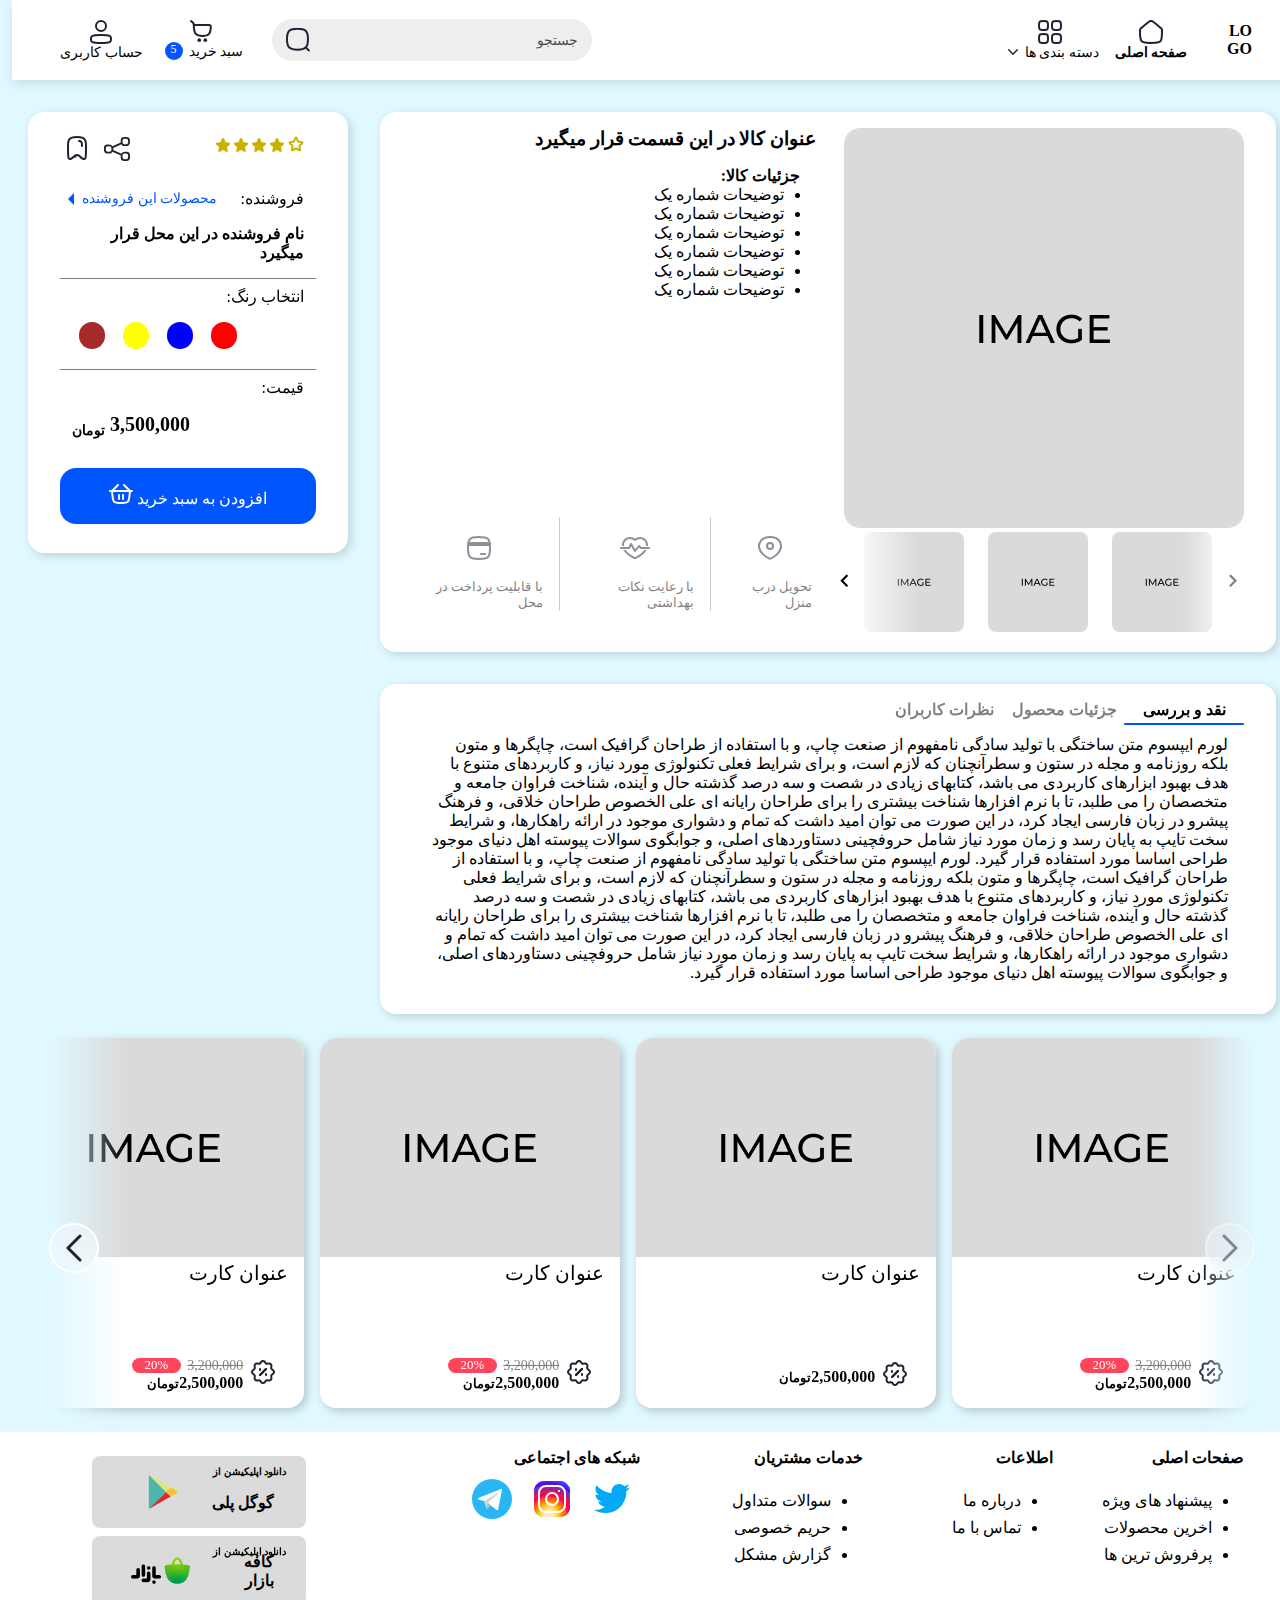
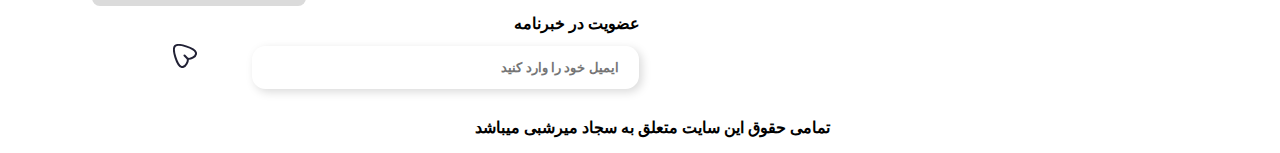
<file: single.html>
<!DOCTYPE html>
<html lang="fa-IR">
<head>
    <meta charset="UTF-8">
    <meta http-equiv="X-UA-Compatible" content="IE=edge">
    <meta name="viewport" content="width=device-width, initial-scale=1.0">
    <title>فروشگاه</title>
    <link rel="stylesheet" href="css/Bootstrap/bootstrap-grid.min.css">
    <link rel="stylesheet" href="css/style.css">
    <link rel="stylesheet" href="css/controls.css">
    <link rel="stylesheet" href="css/single.css">
</head>
<body>
    <!-- #region navbar -->
    <div class="navbar ">
        <nav >
            <a href="index.html" class="logo">LO<br>GO</a>
            <ul class="menuItems">
                <li>
                    <a href="index.html">
                        <svg width="24" height="24" viewBox="0 0 24 24" fill="none" xmlns="http://www.w3.org/2000/svg">
                            <path d="M1.71205 19.2165C0.731983 14.7378 0.979718 10.7505 1.19878 9.21903C1.22156 9.18083 1.26188 9.12096 1.3271 9.03762C1.47501 8.84861 1.70084 8.60214 2.00458 8.30278C2.60899 7.7071 3.44945 6.97258 4.4089 6.17899C6.32335 4.59548 8.64444 2.83178 10.3366 1.57188C11.3568 0.812318 12.7404 0.80911 13.7633 1.5639C15.4695 2.82291 17.8111 4.58864 19.7304 6.17389C20.6926 6.96861 21.53 7.70271 22.1245 8.29655C22.4236 8.59528 22.6406 8.8382 22.778 9.02132C22.8258 9.08503 22.8572 9.13255 22.8767 9.16498C22.9852 10.7948 23.2496 14.7791 22.3719 19.2371C22.1475 20.3774 21.7303 21.0875 21.1279 21.5714C20.5005 22.0755 19.5539 22.4301 18.0887 22.6131C17.3588 22.7043 16.6359 22.7793 15.9182 22.8382C13.272 23.0553 10.6918 23.0539 8.08393 22.8342C7.39282 22.776 6.69945 22.7024 6.00208 22.6135C4.54036 22.427 3.60663 22.0692 2.98443 21.5644C2.38303 21.0765 1.96249 20.361 1.71205 19.2165ZM1.18016 9.25341C1.18007 9.25344 1.18083 9.25163 1.1827 9.2479C1.18118 9.25152 1.18025 9.25338 1.18016 9.25341ZM22.9016 9.2113C22.9014 9.21126 22.9003 9.20897 22.8986 9.20457C22.9008 9.20914 22.9017 9.21135 22.9016 9.2113Z" stroke="#212135" stroke-width="2" stroke-linecap="round" stroke-linejoin="round"/>
                        </svg>
                        <strong>صفحه اصلی</strong>
                    </a>
                </li>
                <li class="dropdown">
                    <a href="" >
                        <svg width="24" height="24" viewBox="0 0 24 24" fill="none" xmlns="http://www.w3.org/2000/svg">
                            <path d="M1 5.5C1 6.60949 1.06075 7.43281 1.19863 8.0532C1.33399 8.66225 1.53001 9.01274 1.75864 9.24136C1.98726 9.46999 2.33775 9.66601 2.9468 9.80137C3.56719 9.93925 4.39051 10 5.5 10C6.60949 10 7.43281 9.93925 8.0532 9.80137C8.66225 9.66601 9.01274 9.46999 9.24136 9.24136C9.46999 9.01274 9.66601 8.66225 9.80137 8.0532C9.93925 7.43281 10 6.60949 10 5.5C10 4.39051 9.93925 3.56719 9.80137 2.9468C9.66601 2.33775 9.46999 1.98726 9.24136 1.75864C9.01274 1.53001 8.66225 1.33399 8.0532 1.19863C7.43281 1.06075 6.60949 1 5.5 1C4.39051 1 3.56719 1.06075 2.9468 1.19863C2.33775 1.33399 1.98726 1.53001 1.75864 1.75864C1.53001 1.98726 1.33399 2.33775 1.19863 2.9468C1.06075 3.56719 1 4.39051 1 5.5Z" stroke="#212135" stroke-width="2" stroke-linecap="round" stroke-linejoin="round"/>
                            <path d="M1 18.5C1 19.6095 1.06075 20.4328 1.19863 21.0532C1.33399 21.6622 1.53001 22.0127 1.75864 22.2414C1.98726 22.47 2.33775 22.666 2.9468 22.8014C3.56719 22.9392 4.39051 23 5.5 23C6.60949 23 7.43281 22.9392 8.0532 22.8014C8.66225 22.666 9.01274 22.47 9.24136 22.2414C9.46999 22.0127 9.66601 21.6622 9.80137 21.0532C9.93925 20.4328 10 19.6095 10 18.5C10 17.3905 9.93925 16.5672 9.80137 15.9468C9.66601 15.3378 9.46999 14.9873 9.24136 14.7586C9.01274 14.53 8.66225 14.334 8.0532 14.1986C7.43281 14.0608 6.60949 14 5.5 14C4.39051 14 3.56719 14.0608 2.9468 14.1986C2.33775 14.334 1.98726 14.53 1.75864 14.7586C1.53001 14.9873 1.33399 15.3378 1.19863 15.9468C1.06075 16.5672 1 17.3905 1 18.5Z" stroke="#212135" stroke-width="2" stroke-linecap="round" stroke-linejoin="round"/>
                            <path d="M14 5.5C14 6.60949 14.0608 7.43281 14.1986 8.0532C14.334 8.66225 14.53 9.01274 14.7586 9.24136C14.9873 9.46999 15.3378 9.66601 15.9468 9.80137C16.5672 9.93925 17.3905 10 18.5 10C19.6095 10 20.4328 9.93925 21.0532 9.80137C21.6622 9.66601 22.0127 9.46999 22.2414 9.24136C22.47 9.01274 22.666 8.66225 22.8014 8.0532C22.9392 7.43281 23 6.60949 23 5.5C23 4.39051 22.9392 3.56719 22.8014 2.9468C22.666 2.33775 22.47 1.98726 22.2414 1.75864C22.0127 1.53001 21.6622 1.33399 21.0532 1.19863C20.4328 1.06075 19.6095 1 18.5 1C17.3905 1 16.5672 1.06075 15.9468 1.19863C15.3378 1.33399 14.9873 1.53001 14.7586 1.75864C14.53 1.98726 14.334 2.33775 14.1986 2.9468C14.0608 3.56719 14 4.39051 14 5.5Z" stroke="#212135" stroke-width="2" stroke-linecap="round" stroke-linejoin="round"/>
                            <path d="M14 18.5C14 19.6095 14.0608 20.4328 14.1986 21.0532C14.334 21.6622 14.53 22.0127 14.7586 22.2414C14.9873 22.47 15.3378 22.666 15.9468 22.8014C16.5672 22.9392 17.3905 23 18.5 23C19.6095 23 20.4328 22.9392 21.0532 22.8014C21.6622 22.666 22.0127 22.47 22.2414 22.2414C22.47 22.0127 22.666 21.6622 22.8014 21.0532C22.9392 20.4328 23 19.6095 23 18.5C23 17.3905 22.9392 16.5672 22.8014 15.9468C22.666 15.3378 22.47 14.9873 22.2414 14.7586C22.0127 14.53 21.6622 14.334 21.0532 14.1986C20.4328 14.0608 19.6095 14 18.5 14C17.3905 14 16.5672 14.0608 15.9468 14.1986C15.3378 14.334 14.9873 14.53 14.7586 14.7586C14.53 14.9873 14.334 15.3378 14.1986 15.9468C14.0608 16.5672 14 17.3905 14 18.5Z" stroke="#212135" stroke-width="2" stroke-linecap="round" stroke-linejoin="round"/>
                        </svg>
                        <div>
                            <span>دسته بندی ها</span>
                            <svg width="10" height="6" viewBox="0 0 14 8" fill="none" xmlns="http://www.w3.org/2000/svg">
                                <path d="M13 1L7 7L1 1" stroke="#212135" stroke-width="2" stroke-linecap="round" stroke-linejoin="round"/>
                            </svg>
                        </div>

                        <ul class="dropDownMenu">
                            <li class="item">
                                <a href="">تکنولوژی</a>
                            </li>
                            <li class="item">
                                <a href="">سرگرمی</a>
                            </li>
                            <li class="item">
                                <a href="">پوشاک</a>
                            </li>
                        </ul>
                    </a>
                </li>
            </ul>
            <ul>
                <li>
                    <form action="" method="GET" class="searchBox">
                        <input type="search" name="q" id="q" required>
                        <label for="q">جستجو</label>
                        <button type="submit">
                            <svg width="24" height="24" viewBox="0 0 24 24" fill="none" xmlns="http://www.w3.org/2000/svg">
                                <path d="M1 11.4783C1 15.8486 1.78302 18.3581 3.30283 19.8237C4.83125 21.2975 7.35021 21.9565 11.4783 21.9565C15.6063 21.9565 18.1253 21.2975 19.6537 19.8237C21.1735 18.3581 21.9565 15.8486 21.9565 11.4783C21.9565 7.10793 21.1735 4.59845 19.6537 3.13291C18.1253 1.65907 15.6063 1.00002 11.4783 1.00002C7.35021 1.00002 4.83125 1.65907 3.30283 3.13291C1.78302 4.59845 1 7.10793 1 11.4783Z" stroke="#212135" stroke-width="2" stroke-linecap="round" stroke-linejoin="round"/>
                                <path d="M22.9565 22.9565L20.3478 20.3478" stroke="#212135" stroke-width="2" stroke-linecap="round" stroke-linejoin="round"/>
                            </svg>
                        </button>
                    </form>
                </li>
                <li class="basket">
                    <a href="" >
                        <svg width="22" height="22" viewBox="0 0 22 22" fill="none" xmlns="http://www.w3.org/2000/svg">
                            <ellipse cx="9.26315" cy="20.1804" rx="1.81955" ry="1.81955" fill="#212135"/>
                            <ellipse cx="15.3283" cy="20.1804" rx="1.81955" ry="1.81955" fill="#212135"/>
                            <path d="M1.04761 1.04761C2.89111 1.96936 3.8045 2.77516 3.8045 5.01754M3.8045 5.01754C3.8045 14.1153 6.23057 15.9348 12.2957 15.9348C18.3609 15.9348 20.787 14.1153 20.787 6.83708C20.787 5.81565 20.1804 5.01754 18.9674 5.01754C17.7544 5.01754 7.845 5.01754 3.8045 5.01754Z" stroke="#212135" stroke-width="2" stroke-linecap="round" stroke-linejoin="round"/>
                        </svg>
                        <div >
                            <span>سبد خرید</span>
                            <span class="badge"> 5 </span>
                        </div>
                    </a>
                    <div class="basketItems">
                        <div class="items">
                            <div class="top">
                                <h5>کالا ها</h5>
                                <span>(3 کالا)</span>
                                <a href="">
                                    مشاهده سبد خرید
                                    <svg width="7" height="11" viewBox="0 0 7 11" fill="none" xmlns="http://www.w3.org/2000/svg">
                                        <path d="M5.375 9.125L1.625 5.375L5.375 1.625" stroke="#0055FF" stroke-width="2" stroke-linecap="round" stroke-linejoin="round"/>
                                    </svg>
                                </a>
                            </div>
                            <ul>
                                <li>
                                    <a href=""><img src="./imgs/singleImage.png" alt="img"></a>
                                    <div class="content">
                                        <a href="">نام کالا اینجا نمایش داده میشود</a>
                                        <div class="details">
                                            <div class="count">
                                                تعداد کالا
                                                <div>3</div>
                                            </div>
                                            <div class="color">
                                                رنگ
                                                <div style="background-color: #0055FF;"></div>
                                            </div>
                                        </div>
                                        <div class="price">
                                            قیمت کالا
                                            <strong>230,000 <sub>تومان</sub> </strong>
                                        </div>
                                    </div>
                                    <button class="btn btn-danger">
                                        <svg width="17" height="18" viewBox="0 0 17 18" fill="none" xmlns="http://www.w3.org/2000/svg">
                                            <path d="M2.27149 11.0328C2.31673 11.2362 2.36005 11.4324 2.40186 11.6217C2.643 12.7135 2.83384 13.5775 3.05039 14.2929C3.30275 15.1264 3.55713 15.6366 3.86699 15.9815C4.44808 16.6285 5.50524 16.9998 8.4999 16.9998C11.4946 16.9998 12.5517 16.6285 13.1328 15.9815C13.4427 15.6366 13.697 15.1264 13.9494 14.2929C14.166 13.5775 14.3568 12.7135 14.5979 11.6217C14.6397 11.4324 14.6831 11.2362 14.7283 11.0328C15.306 8.43485 14.8987 7.25557 14.1355 6.61675C13.7057 6.25704 13.0568 5.96827 12.1 5.77556C11.1459 5.58341 9.95376 5.49994 8.4999 5.49994C7.04603 5.49994 5.85388 5.58341 4.8998 5.77556C3.94296 5.96827 3.29407 6.25704 2.86434 6.61674C2.10113 7.25557 1.69381 8.43485 2.27149 11.0328Z" stroke="white" stroke-width="2" stroke-linecap="round" stroke-linejoin="round"/>
                                            <path d="M8.49996 8.99988V13.4998M5.5 8.99988V13.4998M11.4999 8.99988V13.4998" stroke="white" stroke-width="2" stroke-linecap="round" stroke-linejoin="round"/>
                                            <path fill-rule="evenodd" clip-rule="evenodd" d="M7.00007 1.30202V1C7.00007 0.447715 7.44779 0 8.00007 0H9.00003C9.55232 0 10 0.447715 10 1V1.30227C12.7856 1.5014 14.6708 2.23423 15.7656 2.89316C16.2388 3.17795 16.3915 3.79242 16.1067 4.26561C15.8219 4.7388 15.2075 4.89153 14.7343 4.60674C13.8 4.04442 11.8016 3.24997 8.50003 3.24997C5.18369 3.24997 3.13258 4.05078 2.29035 4.59146C1.8256 4.88983 1.20697 4.75494 0.908607 4.29018C0.610244 3.82543 0.745134 3.2068 1.20989 2.90843C2.265 2.23108 4.20678 1.50027 7.00007 1.30202Z" fill="white"/>
                                        </svg>
                                    </button>
                                </li>
                                <li>
                                    <a href=""><img src="./imgs/singleImage.png" alt="img"></a>
                                    <div class="content">
                                        <a href="">نام کالا اینجا نمایش داده میشود</a>
                                        <div class="details">
                                            <div class="count">
                                                تعداد کالا
                                                <div>3</div>
                                            </div>
                                            <div class="color">
                                                رنگ
                                                <div style="background-color: #0055FF;"></div>
                                            </div>
                                        </div>
                                        <div class="price">
                                            قیمت کالا
                                            <strong>230,000 <sub>تومان</sub> </strong>
                                        </div>
                                    </div>
                                    <button class="btn btn-danger">
                                        <svg width="17" height="18" viewBox="0 0 17 18" fill="none" xmlns="http://www.w3.org/2000/svg">
                                            <path d="M2.27149 11.0328C2.31673 11.2362 2.36005 11.4324 2.40186 11.6217C2.643 12.7135 2.83384 13.5775 3.05039 14.2929C3.30275 15.1264 3.55713 15.6366 3.86699 15.9815C4.44808 16.6285 5.50524 16.9998 8.4999 16.9998C11.4946 16.9998 12.5517 16.6285 13.1328 15.9815C13.4427 15.6366 13.697 15.1264 13.9494 14.2929C14.166 13.5775 14.3568 12.7135 14.5979 11.6217C14.6397 11.4324 14.6831 11.2362 14.7283 11.0328C15.306 8.43485 14.8987 7.25557 14.1355 6.61675C13.7057 6.25704 13.0568 5.96827 12.1 5.77556C11.1459 5.58341 9.95376 5.49994 8.4999 5.49994C7.04603 5.49994 5.85388 5.58341 4.8998 5.77556C3.94296 5.96827 3.29407 6.25704 2.86434 6.61674C2.10113 7.25557 1.69381 8.43485 2.27149 11.0328Z" stroke="white" stroke-width="2" stroke-linecap="round" stroke-linejoin="round"/>
                                            <path d="M8.49996 8.99988V13.4998M5.5 8.99988V13.4998M11.4999 8.99988V13.4998" stroke="white" stroke-width="2" stroke-linecap="round" stroke-linejoin="round"/>
                                            <path fill-rule="evenodd" clip-rule="evenodd" d="M7.00007 1.30202V1C7.00007 0.447715 7.44779 0 8.00007 0H9.00003C9.55232 0 10 0.447715 10 1V1.30227C12.7856 1.5014 14.6708 2.23423 15.7656 2.89316C16.2388 3.17795 16.3915 3.79242 16.1067 4.26561C15.8219 4.7388 15.2075 4.89153 14.7343 4.60674C13.8 4.04442 11.8016 3.24997 8.50003 3.24997C5.18369 3.24997 3.13258 4.05078 2.29035 4.59146C1.8256 4.88983 1.20697 4.75494 0.908607 4.29018C0.610244 3.82543 0.745134 3.2068 1.20989 2.90843C2.265 2.23108 4.20678 1.50027 7.00007 1.30202Z" fill="white"/>
                                        </svg>
                                    </button>
                                </li>
                                <li>
                                    <a href=""><img src="./imgs/singleImage.png" alt="img"></a>
                                    <div class="content">
                                        <a href="">نام کالا اینجا نمایش داده میشود</a>
                                        <div class="details">
                                            <div class="count">
                                                تعداد کالا
                                                <div>3</div>
                                            </div>
                                            <div class="color">
                                                رنگ
                                                <div style="background-color: #0055FF;"></div>
                                            </div>
                                        </div>
                                        <div class="price">
                                            قیمت کالا
                                            <strong>230,000 <sub>تومان</sub> </strong>
                                        </div>
                                    </div>
                                    <button class="btn btn-danger">
                                        <svg width="17" height="18" viewBox="0 0 17 18" fill="none" xmlns="http://www.w3.org/2000/svg">
                                            <path d="M2.27149 11.0328C2.31673 11.2362 2.36005 11.4324 2.40186 11.6217C2.643 12.7135 2.83384 13.5775 3.05039 14.2929C3.30275 15.1264 3.55713 15.6366 3.86699 15.9815C4.44808 16.6285 5.50524 16.9998 8.4999 16.9998C11.4946 16.9998 12.5517 16.6285 13.1328 15.9815C13.4427 15.6366 13.697 15.1264 13.9494 14.2929C14.166 13.5775 14.3568 12.7135 14.5979 11.6217C14.6397 11.4324 14.6831 11.2362 14.7283 11.0328C15.306 8.43485 14.8987 7.25557 14.1355 6.61675C13.7057 6.25704 13.0568 5.96827 12.1 5.77556C11.1459 5.58341 9.95376 5.49994 8.4999 5.49994C7.04603 5.49994 5.85388 5.58341 4.8998 5.77556C3.94296 5.96827 3.29407 6.25704 2.86434 6.61674C2.10113 7.25557 1.69381 8.43485 2.27149 11.0328Z" stroke="white" stroke-width="2" stroke-linecap="round" stroke-linejoin="round"/>
                                            <path d="M8.49996 8.99988V13.4998M5.5 8.99988V13.4998M11.4999 8.99988V13.4998" stroke="white" stroke-width="2" stroke-linecap="round" stroke-linejoin="round"/>
                                            <path fill-rule="evenodd" clip-rule="evenodd" d="M7.00007 1.30202V1C7.00007 0.447715 7.44779 0 8.00007 0H9.00003C9.55232 0 10 0.447715 10 1V1.30227C12.7856 1.5014 14.6708 2.23423 15.7656 2.89316C16.2388 3.17795 16.3915 3.79242 16.1067 4.26561C15.8219 4.7388 15.2075 4.89153 14.7343 4.60674C13.8 4.04442 11.8016 3.24997 8.50003 3.24997C5.18369 3.24997 3.13258 4.05078 2.29035 4.59146C1.8256 4.88983 1.20697 4.75494 0.908607 4.29018C0.610244 3.82543 0.745134 3.2068 1.20989 2.90843C2.265 2.23108 4.20678 1.50027 7.00007 1.30202Z" fill="white"/>
                                        </svg>
                                    </button>
                                </li>
                                <li>
                                    <a href=""><img src="./imgs/singleImage.png" alt="img"></a>
                                    <div class="content">
                                        <a href="">نام کالا اینجا نمایش داده میشود</a>
                                        <div class="details">
                                            <div class="count">
                                                تعداد کالا
                                                <div>3</div>
                                            </div>
                                            <div class="color">
                                                رنگ
                                                <div style="background-color: #0055FF;"></div>
                                            </div>
                                        </div>
                                        <div class="price">
                                            قیمت کالا
                                            <strong>230,000 <sub>تومان</sub> </strong>
                                        </div>
                                    </div>
                                    <button class="btn btn-danger">
                                        <svg width="17" height="18" viewBox="0 0 17 18" fill="none" xmlns="http://www.w3.org/2000/svg">
                                            <path d="M2.27149 11.0328C2.31673 11.2362 2.36005 11.4324 2.40186 11.6217C2.643 12.7135 2.83384 13.5775 3.05039 14.2929C3.30275 15.1264 3.55713 15.6366 3.86699 15.9815C4.44808 16.6285 5.50524 16.9998 8.4999 16.9998C11.4946 16.9998 12.5517 16.6285 13.1328 15.9815C13.4427 15.6366 13.697 15.1264 13.9494 14.2929C14.166 13.5775 14.3568 12.7135 14.5979 11.6217C14.6397 11.4324 14.6831 11.2362 14.7283 11.0328C15.306 8.43485 14.8987 7.25557 14.1355 6.61675C13.7057 6.25704 13.0568 5.96827 12.1 5.77556C11.1459 5.58341 9.95376 5.49994 8.4999 5.49994C7.04603 5.49994 5.85388 5.58341 4.8998 5.77556C3.94296 5.96827 3.29407 6.25704 2.86434 6.61674C2.10113 7.25557 1.69381 8.43485 2.27149 11.0328Z" stroke="white" stroke-width="2" stroke-linecap="round" stroke-linejoin="round"/>
                                            <path d="M8.49996 8.99988V13.4998M5.5 8.99988V13.4998M11.4999 8.99988V13.4998" stroke="white" stroke-width="2" stroke-linecap="round" stroke-linejoin="round"/>
                                            <path fill-rule="evenodd" clip-rule="evenodd" d="M7.00007 1.30202V1C7.00007 0.447715 7.44779 0 8.00007 0H9.00003C9.55232 0 10 0.447715 10 1V1.30227C12.7856 1.5014 14.6708 2.23423 15.7656 2.89316C16.2388 3.17795 16.3915 3.79242 16.1067 4.26561C15.8219 4.7388 15.2075 4.89153 14.7343 4.60674C13.8 4.04442 11.8016 3.24997 8.50003 3.24997C5.18369 3.24997 3.13258 4.05078 2.29035 4.59146C1.8256 4.88983 1.20697 4.75494 0.908607 4.29018C0.610244 3.82543 0.745134 3.2068 1.20989 2.90843C2.265 2.23108 4.20678 1.50027 7.00007 1.30202Z" fill="white"/>
                                        </svg>
                                    </button>
                                </li>
                            </ul>
                            <div class="goBasket">
                                <div class="totalPrice">
                                    <span>جمع کل:</span>
                                    <strong>2,400,000 <sub>تومان</sub></strong>
                                </div>
                                <button type="submit" class="btn btn-warning">ثبت سفارش</button>
                            </div>
                        </div>

                        <div class="NoBasketItem" style="display: none;">
                            <span></span>
                            کالایی برای خرید انتخاب نکرده اید.
                        </div>
                    </div>
                </li>
                <li>
                    <a href="account.html" class="column">
                        <svg width="22" height="24" viewBox="0 0 22 24" fill="none" xmlns="http://www.w3.org/2000/svg">
                            <path d="M1 19C1 19.9693 1.11783 20.618 1.34327 21.0791C1.5502 21.5023 1.88679 21.8473 2.51687 22.1337C3.17962 22.4349 4.14546 22.6599 5.5602 22.8028C6.96536 22.9448 8.74527 23 11 23C13.2547 23 15.0346 22.9448 16.4398 22.8028C17.8545 22.6599 18.8204 22.4349 19.4831 22.1337C20.1132 21.8473 20.4498 21.5023 20.6567 21.0791C20.8822 20.618 21 19.9693 21 19C21 18.0307 20.8822 17.382 20.6567 16.9209C20.4498 16.4977 20.1132 16.1527 19.4831 15.8663C18.8204 15.5651 17.8545 15.3401 16.4398 15.1972C15.0346 15.0552 13.2547 15 11 15C8.74527 15 6.96536 15.0552 5.5602 15.1972C4.14546 15.3401 3.17962 15.5651 2.51687 15.8663C1.88679 16.1527 1.5502 16.4977 1.34327 16.9209C1.11783 17.382 1 18.0307 1 19Z" stroke="#212135" stroke-width="2" stroke-linecap="round" stroke-linejoin="round"/>
                            <circle r="5" transform="matrix(-1 0 0 1 11 6)" stroke="#212135" stroke-width="2"/>
                        </svg>
                        <span>حساب کاربری</span>
                    </a>
                </li>
                
            </ul>
        </nav>
    </div>
    <!-- #endregion -->
    
    <!-- #region ItemDetails -->
    <div class="itemDetails ">

        <!-- #region Main details -->
        <main >
            <div class="row">
                <div class="col-6 row-cols-1 imgs">
                    <img src="./imgs/singleImage.png" alt="img" class="col">
                    <div class="col">

                        <button id="btnPrev">
                            <svg xmlns="http://www.w3.org/2000/svg" viewBox="0 0 26 26">
                                <path d="M10.59375 13L19.179688 4.234375C19.5625 3.84375 19.558594 3.21875 19.171875 2.828125L17.636719 1.292969C17.242188 0.902344 16.609375 0.902344 16.21875 1.296875L5.292969 12.292969C5.097656 12.488281 5 12.742188 5 13C5 13.257813 5.097656 13.511719 5.292969 13.707031L16.21875 24.703125C16.609375 25.097656 17.242188 25.097656 17.636719 24.707031L19.171875 23.171875C19.558594 22.78125 19.5625 22.15625 19.179688 21.765625Z" />
                            </svg>
                        </button>
                
                        <div class="imgs-thumbnail">
                            <ul class="row ">
                                <li class="col"><img src="imgs/singleImage.png" alt="img"></li>
                                <li class="col"><img src="imgs/singleImage.png" alt="img"></li>
                                <li class="col"><img src="imgs/singleImage.png" alt="img"></li>
                                <li class="col"><img src="imgs/singleImage.png" alt="img"></li>
                            </ul>
                        </div>
                        <div class="fade-l"></div>
                        <div class="fade-r"></div>
                
                        <button id="btnNext" disabled>
                            <svg xmlns="http://www.w3.org/2000/svg" viewBox="0 0 26 26">
                                <path d="M15.40625 13L6.820313 4.234375C6.4375 3.84375 6.441406 3.21875 6.828125 2.828125L8.363281 1.292969C8.757813 0.902344 9.390625 0.902344 9.78125 1.296875L20.707031 12.292969C20.902344 12.488281 21 12.742188 21 13C21 13.257813 20.902344 13.511719 20.707031 13.707031L9.78125 24.703125C9.390625 25.097656 8.757813 25.097656 8.363281 24.707031L6.828125 23.171875C6.441406 22.78125 6.4375 22.15625 6.820313 21.765625Z"  />
                            </svg>
                        </button>

                    </div>
                </div>
                <div class="col-6 row-cols-1 details">
                    <h3>عنوان کالا در این قسمت قرار میگیرد</h4>
                    <ul>
                        <h4>جزئیات کالا:</h4>
                        <li>توضیحات شماره یک</li>
                        <li>توضیحات شماره یک</li>
                        <li>توضیحات شماره یک</li>
                        <li>توضیحات شماره یک</li>
                        <li>توضیحات شماره یک</li>
                        <li>توضیحات شماره یک</li>
                    </ul>
                    <div>
                        <div>
                            <svg width="24" height="24" viewBox="0 0 24 24" fill="none" xmlns="http://www.w3.org/2000/svg">
                                <path d="M1.15619 11.8066C1.69002 14.5151 3.3918 16.797 5.38916 18.6148C7.38064 20.4272 9.59112 21.7094 10.995 22.4252C11.6337 22.7509 12.3663 22.7509 13.005 22.4252C14.4089 21.7094 16.6194 20.4272 18.6109 18.6148C20.6082 16.797 22.31 14.5151 22.8438 11.8066C23.2851 9.56748 22.8144 6.86895 21.1467 4.74202C19.5028 2.64529 16.6113 1 12 1C7.38872 1 4.49725 2.6453 2.85325 4.74203C1.18557 6.86895 0.714877 9.56748 1.15619 11.8066Z" stroke="#212135" stroke-width="2" stroke-linecap="round" stroke-linejoin="round"/>
                                <circle r="3" transform="matrix(-1 0 0 1 12 10)" stroke="#212135" stroke-width="2"/>
                            </svg>
                            <small>تحویل درب منزل</small>
                        </div>
                        <div>
                            <svg width="30" height="22" viewBox="0 0 30 22" fill="none" xmlns="http://www.w3.org/2000/svg">
                                <path fill-rule="evenodd" clip-rule="evenodd" d="M10.2 0C5.73645 0 2 3.39619 2 7.72633C2 8.16116 2.02551 8.58572 2.07412 9H4.09171C4.0316 8.58611 4 8.16155 4 7.72633C4 4.62677 6.71065 2 10.2 2C11.7121 2 13.1721 2.77512 14.3585 3.76716L15 4.30351L15.6415 3.76716C16.8279 2.77512 18.2879 2 19.8 2C23.2893 2 26 4.62692 26 7.72651C26 8.16167 25.9684 8.58617 25.9083 9H27.9259C27.9745 8.58577 28 8.16128 28 7.72651C28 3.3964 24.2636 0 19.8 0C17.9471 0 16.2913 0.793707 15 1.73211C13.7087 0.793707 12.0529 0 10.2 0ZM26.6558 13H24.3314C23.63 14.0616 22.7556 15.0184 21.8032 15.8706C19.4759 17.9533 16.7992 19.3025 15.4622 19.9007C15.1663 20.0331 14.8337 20.0331 14.5378 19.9007C13.2008 19.3025 10.5241 17.9532 8.19681 15.8705C7.24447 15.0183 6.37005 14.0615 5.66872 13H3.3443C4.25314 14.7119 5.5274 16.1656 6.86311 17.3609C9.41064 19.6406 12.2987 21.0899 13.721 21.7263C14.5366 22.0912 15.4634 22.0912 16.279 21.7263C17.7013 21.0899 20.5894 19.6407 23.1369 17.361C24.4726 16.1657 25.7469 14.7119 26.6558 13Z" fill="#212135"/>
                                <path d="M1 11H9L11 7L15 14L19 9L21 11H29" stroke="#212135" stroke-width="2" stroke-linecap="round" stroke-linejoin="round"/>
                            </svg>
                            <small>با رعایت نکات بهداشتی</small>
                        </div>
                        <div >
                            <svg width="24" height="24" viewBox="0 0 24 24" fill="none" xmlns="http://www.w3.org/2000/svg">
                                <path d="M1 12C1 14.4477 1.13246 16.3463 1.46153 17.827C1.78807 19.2963 2.29478 20.2921 3.00136 20.9986C3.70794 21.7052 4.70365 22.2119 6.17298 22.5385C7.65366 22.8675 9.55232 23 12 23C14.4477 23 16.3463 22.8675 17.827 22.5385C19.2963 22.2119 20.2921 21.7052 20.9986 20.9986C21.7052 20.2921 22.2119 19.2963 22.5385 17.827C22.8675 16.3463 23 14.4477 23 12C23 9.55232 22.8675 7.65366 22.5385 6.17298C22.2119 4.70365 21.7052 3.70794 20.9986 3.00136C20.2921 2.29478 19.2963 1.78807 17.827 1.46153C16.3463 1.13246 14.4477 1 12 1C9.55232 1 7.65366 1.13246 6.17298 1.46153C4.70365 1.78807 3.70794 2.29478 3.00136 3.00136C2.29478 3.70794 1.78807 4.70365 1.46153 6.17298C1.13246 7.65366 1 9.55232 1 12Z" stroke="#212135" stroke-width="2" stroke-linecap="round" stroke-linejoin="round"/>
                                <path d="M2.5 8L21.5 8" stroke="#212135" stroke-width="4" stroke-linecap="square" stroke-linejoin="round"/>
                                <path d="M14 18H18" stroke="#212135" stroke-width="2" stroke-linecap="round" stroke-linejoin="round"/>
                            </svg>
                            <small>با قابلیت پرداخت در محل</small>
                        </div>
                    </div>
                </div>
            </div>
        </main>
        <!-- #endregion -->

        <!-- #region Buy details -->
        <aside >

            <!-- #region Score and Buttons -->
            <div class="row mx-auto">
                <div class="stars col">
                    <svg width="16" height="16" viewBox="0 0 16 16" fill="none" xmlns="http://www.w3.org/2000/svg">
                        <path d="M8.0181 1.58337C8.57277 1.58337 9.418 3.89548 9.81749 5.08942C9.95581 5.5028 10.3365 5.78869 10.772 5.80787C12.017 5.86271 14.4166 6.04506 14.4166 6.63588C14.4166 7.21416 12.7307 8.59043 11.8031 9.30393C11.4529 9.5733 11.307 10.0346 11.4386 10.4564C11.8093 11.6454 12.4507 13.9557 11.9734 14.3476C11.5075 14.73 9.65692 13.3916 8.65404 12.6095C8.2712 12.3109 7.72835 12.3105 7.34549 12.6091C6.34253 13.3911 4.49563 14.7301 4.0628 14.3476C3.61821 13.9547 4.22829 11.633 4.57737 10.4469C4.70021 10.0295 4.55307 9.57779 4.20807 9.31266C3.28294 8.60173 1.58325 7.21653 1.58325 6.63588C1.58325 6.04411 3.99053 5.86213 5.23376 5.80761C5.66633 5.78864 6.04536 5.50634 6.18585 5.09677C6.59463 3.90499 7.46229 1.58337 8.0181 1.58337Z" stroke="#C7B300" stroke-width="2" stroke-linecap="round" stroke-linejoin="round"/>
                    </svg>
                    <svg width="14" height="14" viewBox="0 0 14 14" fill="none" xmlns="http://www.w3.org/2000/svg">
                        <path fill-rule="evenodd" clip-rule="evenodd" d="M7.01819 0C6.72607 0 6.50802 0.15913 6.38429 0.271266C6.24819 0.394617 6.1283 0.550728 6.02478 0.706793C5.81576 1.02189 5.61074 1.43355 5.42493 1.85267C5.05049 2.6973 4.71239 3.66846 4.53568 4.19862C4.53309 4.2064 4.52546 4.21252 4.51621 4.21283C3.96257 4.23154 2.94791 4.2812 2.06354 4.4109C1.62663 4.47497 1.18662 4.56332 0.843074 4.69124C0.673915 4.75423 0.489437 4.84064 0.337272 4.96599C0.183268 5.09285 0 5.3152 0 5.63584C0 5.85759 0.0838999 6.0539 0.159846 6.19398C0.241249 6.34414 0.348831 6.49295 0.463905 6.63346C0.694552 6.91511 0.999528 7.21661 1.31484 7.50335C1.94849 8.07958 2.68228 8.64859 3.09977 8.96318C3.10635 8.96814 3.10942 8.97642 3.1067 8.98537C2.94637 9.51175 2.66791 10.4749 2.49077 11.3682C2.40278 11.8119 2.33484 12.2623 2.32464 12.6427C2.31956 12.8319 2.3279 13.0278 2.36573 13.2074C2.40097 13.3747 2.47841 13.6095 2.67659 13.7847C2.89901 13.9812 3.16672 14.0073 3.35208 13.9958C3.54162 13.9841 3.73146 13.9292 3.90063 13.8654C4.24226 13.7365 4.62789 13.5207 4.99766 13.2878C5.74465 12.8172 6.53562 12.2063 6.98544 11.8472C6.99358 11.8407 7.00554 11.8405 7.01408 11.8473C7.4638 12.2068 8.25542 12.818 9.008 13.2889C9.38073 13.5221 9.77036 13.7379 10.1179 13.8667C10.2904 13.9306 10.4822 13.9845 10.6734 13.9959C10.8612 14.0071 11.1215 13.9808 11.3436 13.7984C11.5518 13.6276 11.6382 13.3929 11.6783 13.2188C11.7206 13.0355 11.7304 12.8364 11.7257 12.6457C11.7163 12.2625 11.6449 11.8104 11.5523 11.3669C11.3657 10.4734 11.0706 9.50999 10.8999 8.9814C10.8969 8.97203 10.9001 8.96329 10.9069 8.95815C11.3265 8.6418 12.0587 8.07358 12.6902 7.49877C13.0045 7.21273 13.3082 6.91208 13.538 6.63119C13.6526 6.49105 13.7597 6.3426 13.8408 6.19276C13.9165 6.05292 14 5.85707 14 5.63584C14 5.31554 13.8171 5.09331 13.6632 4.9664C13.5112 4.84104 13.327 4.75464 13.158 4.69165C12.815 4.56374 12.3756 4.47539 11.9392 4.4113C11.056 4.28156 10.0421 4.23177 9.48724 4.21295C9.47788 4.21263 9.47038 4.20654 9.46784 4.19869C9.29512 3.66695 8.96551 2.69663 8.59864 1.85317C8.41661 1.43467 8.21521 1.02341 8.00883 0.708444C7.90662 0.552459 7.78779 0.396041 7.65217 0.272289C7.52853 0.159473 7.31073 0 7.01819 0Z" fill="#C7B300"/>
                    </svg>
                    <svg width="14" height="14" viewBox="0 0 14 14" fill="none" xmlns="http://www.w3.org/2000/svg">
                        <path fill-rule="evenodd" clip-rule="evenodd" d="M7.01819 0C6.72607 0 6.50802 0.15913 6.38429 0.271266C6.24819 0.394617 6.1283 0.550728 6.02478 0.706793C5.81576 1.02189 5.61074 1.43355 5.42493 1.85267C5.05049 2.6973 4.71239 3.66846 4.53568 4.19862C4.53309 4.2064 4.52546 4.21252 4.51621 4.21283C3.96257 4.23154 2.94791 4.2812 2.06354 4.4109C1.62663 4.47497 1.18662 4.56332 0.843074 4.69124C0.673915 4.75423 0.489437 4.84064 0.337272 4.96599C0.183268 5.09285 0 5.3152 0 5.63584C0 5.85759 0.0838999 6.0539 0.159846 6.19398C0.241249 6.34414 0.348831 6.49295 0.463905 6.63346C0.694552 6.91511 0.999528 7.21661 1.31484 7.50335C1.94849 8.07958 2.68228 8.64859 3.09977 8.96318C3.10635 8.96814 3.10942 8.97642 3.1067 8.98537C2.94637 9.51175 2.66791 10.4749 2.49077 11.3682C2.40278 11.8119 2.33484 12.2623 2.32464 12.6427C2.31956 12.8319 2.3279 13.0278 2.36573 13.2074C2.40097 13.3747 2.47841 13.6095 2.67659 13.7847C2.89901 13.9812 3.16672 14.0073 3.35208 13.9958C3.54162 13.9841 3.73146 13.9292 3.90063 13.8654C4.24226 13.7365 4.62789 13.5207 4.99766 13.2878C5.74465 12.8172 6.53562 12.2063 6.98544 11.8472C6.99358 11.8407 7.00554 11.8405 7.01408 11.8473C7.4638 12.2068 8.25542 12.818 9.008 13.2889C9.38073 13.5221 9.77036 13.7379 10.1179 13.8667C10.2904 13.9306 10.4822 13.9845 10.6734 13.9959C10.8612 14.0071 11.1215 13.9808 11.3436 13.7984C11.5518 13.6276 11.6382 13.3929 11.6783 13.2188C11.7206 13.0355 11.7304 12.8364 11.7257 12.6457C11.7163 12.2625 11.6449 11.8104 11.5523 11.3669C11.3657 10.4734 11.0706 9.50999 10.8999 8.9814C10.8969 8.97203 10.9001 8.96329 10.9069 8.95815C11.3265 8.6418 12.0587 8.07358 12.6902 7.49877C13.0045 7.21273 13.3082 6.91208 13.538 6.63119C13.6526 6.49105 13.7597 6.3426 13.8408 6.19276C13.9165 6.05292 14 5.85707 14 5.63584C14 5.31554 13.8171 5.09331 13.6632 4.9664C13.5112 4.84104 13.327 4.75464 13.158 4.69165C12.815 4.56374 12.3756 4.47539 11.9392 4.4113C11.056 4.28156 10.0421 4.23177 9.48724 4.21295C9.47788 4.21263 9.47038 4.20654 9.46784 4.19869C9.29512 3.66695 8.96551 2.69663 8.59864 1.85317C8.41661 1.43467 8.21521 1.02341 8.00883 0.708444C7.90662 0.552459 7.78779 0.396041 7.65217 0.272289C7.52853 0.159473 7.31073 0 7.01819 0Z" fill="#C7B300"/>
                    </svg>
                    <svg width="14" height="14" viewBox="0 0 14 14" fill="none" xmlns="http://www.w3.org/2000/svg">
                        <path fill-rule="evenodd" clip-rule="evenodd" d="M7.01819 0C6.72607 0 6.50802 0.15913 6.38429 0.271266C6.24819 0.394617 6.1283 0.550728 6.02478 0.706793C5.81576 1.02189 5.61074 1.43355 5.42493 1.85267C5.05049 2.6973 4.71239 3.66846 4.53568 4.19862C4.53309 4.2064 4.52546 4.21252 4.51621 4.21283C3.96257 4.23154 2.94791 4.2812 2.06354 4.4109C1.62663 4.47497 1.18662 4.56332 0.843074 4.69124C0.673915 4.75423 0.489437 4.84064 0.337272 4.96599C0.183268 5.09285 0 5.3152 0 5.63584C0 5.85759 0.0838999 6.0539 0.159846 6.19398C0.241249 6.34414 0.348831 6.49295 0.463905 6.63346C0.694552 6.91511 0.999528 7.21661 1.31484 7.50335C1.94849 8.07958 2.68228 8.64859 3.09977 8.96318C3.10635 8.96814 3.10942 8.97642 3.1067 8.98537C2.94637 9.51175 2.66791 10.4749 2.49077 11.3682C2.40278 11.8119 2.33484 12.2623 2.32464 12.6427C2.31956 12.8319 2.3279 13.0278 2.36573 13.2074C2.40097 13.3747 2.47841 13.6095 2.67659 13.7847C2.89901 13.9812 3.16672 14.0073 3.35208 13.9958C3.54162 13.9841 3.73146 13.9292 3.90063 13.8654C4.24226 13.7365 4.62789 13.5207 4.99766 13.2878C5.74465 12.8172 6.53562 12.2063 6.98544 11.8472C6.99358 11.8407 7.00554 11.8405 7.01408 11.8473C7.4638 12.2068 8.25542 12.818 9.008 13.2889C9.38073 13.5221 9.77036 13.7379 10.1179 13.8667C10.2904 13.9306 10.4822 13.9845 10.6734 13.9959C10.8612 14.0071 11.1215 13.9808 11.3436 13.7984C11.5518 13.6276 11.6382 13.3929 11.6783 13.2188C11.7206 13.0355 11.7304 12.8364 11.7257 12.6457C11.7163 12.2625 11.6449 11.8104 11.5523 11.3669C11.3657 10.4734 11.0706 9.50999 10.8999 8.9814C10.8969 8.97203 10.9001 8.96329 10.9069 8.95815C11.3265 8.6418 12.0587 8.07358 12.6902 7.49877C13.0045 7.21273 13.3082 6.91208 13.538 6.63119C13.6526 6.49105 13.7597 6.3426 13.8408 6.19276C13.9165 6.05292 14 5.85707 14 5.63584C14 5.31554 13.8171 5.09331 13.6632 4.9664C13.5112 4.84104 13.327 4.75464 13.158 4.69165C12.815 4.56374 12.3756 4.47539 11.9392 4.4113C11.056 4.28156 10.0421 4.23177 9.48724 4.21295C9.47788 4.21263 9.47038 4.20654 9.46784 4.19869C9.29512 3.66695 8.96551 2.69663 8.59864 1.85317C8.41661 1.43467 8.21521 1.02341 8.00883 0.708444C7.90662 0.552459 7.78779 0.396041 7.65217 0.272289C7.52853 0.159473 7.31073 0 7.01819 0Z" fill="#C7B300"/>
                    </svg>
                    <svg width="14" height="14" viewBox="0 0 14 14" fill="none" xmlns="http://www.w3.org/2000/svg">
                        <path fill-rule="evenodd" clip-rule="evenodd" d="M7.01819 0C6.72607 0 6.50802 0.15913 6.38429 0.271266C6.24819 0.394617 6.1283 0.550728 6.02478 0.706793C5.81576 1.02189 5.61074 1.43355 5.42493 1.85267C5.05049 2.6973 4.71239 3.66846 4.53568 4.19862C4.53309 4.2064 4.52546 4.21252 4.51621 4.21283C3.96257 4.23154 2.94791 4.2812 2.06354 4.4109C1.62663 4.47497 1.18662 4.56332 0.843074 4.69124C0.673915 4.75423 0.489437 4.84064 0.337272 4.96599C0.183268 5.09285 0 5.3152 0 5.63584C0 5.85759 0.0838999 6.0539 0.159846 6.19398C0.241249 6.34414 0.348831 6.49295 0.463905 6.63346C0.694552 6.91511 0.999528 7.21661 1.31484 7.50335C1.94849 8.07958 2.68228 8.64859 3.09977 8.96318C3.10635 8.96814 3.10942 8.97642 3.1067 8.98537C2.94637 9.51175 2.66791 10.4749 2.49077 11.3682C2.40278 11.8119 2.33484 12.2623 2.32464 12.6427C2.31956 12.8319 2.3279 13.0278 2.36573 13.2074C2.40097 13.3747 2.47841 13.6095 2.67659 13.7847C2.89901 13.9812 3.16672 14.0073 3.35208 13.9958C3.54162 13.9841 3.73146 13.9292 3.90063 13.8654C4.24226 13.7365 4.62789 13.5207 4.99766 13.2878C5.74465 12.8172 6.53562 12.2063 6.98544 11.8472C6.99358 11.8407 7.00554 11.8405 7.01408 11.8473C7.4638 12.2068 8.25542 12.818 9.008 13.2889C9.38073 13.5221 9.77036 13.7379 10.1179 13.8667C10.2904 13.9306 10.4822 13.9845 10.6734 13.9959C10.8612 14.0071 11.1215 13.9808 11.3436 13.7984C11.5518 13.6276 11.6382 13.3929 11.6783 13.2188C11.7206 13.0355 11.7304 12.8364 11.7257 12.6457C11.7163 12.2625 11.6449 11.8104 11.5523 11.3669C11.3657 10.4734 11.0706 9.50999 10.8999 8.9814C10.8969 8.97203 10.9001 8.96329 10.9069 8.95815C11.3265 8.6418 12.0587 8.07358 12.6902 7.49877C13.0045 7.21273 13.3082 6.91208 13.538 6.63119C13.6526 6.49105 13.7597 6.3426 13.8408 6.19276C13.9165 6.05292 14 5.85707 14 5.63584C14 5.31554 13.8171 5.09331 13.6632 4.9664C13.5112 4.84104 13.327 4.75464 13.158 4.69165C12.815 4.56374 12.3756 4.47539 11.9392 4.4113C11.056 4.28156 10.0421 4.23177 9.48724 4.21295C9.47788 4.21263 9.47038 4.20654 9.46784 4.19869C9.29512 3.66695 8.96551 2.69663 8.59864 1.85317C8.41661 1.43467 8.21521 1.02341 8.00883 0.708444C7.90662 0.552459 7.78779 0.396041 7.65217 0.272289C7.52853 0.159473 7.31073 0 7.01819 0Z" fill="#C7B300"/>
                    </svg>
                </div>

                <div class="btns col-auto m-0 p-0">
                    <button id="share">
                        <svg width="26" height="24" viewBox="0 0 26 24" fill="none" xmlns="http://www.w3.org/2000/svg">
                            <path d="M21.3571 0C17.6429 0 16.7143 0.923077 16.7143 4.61538C16.7143 4.93269 16.7506 5.23558 16.8086 5.53846L8.39341 9.30289C7.54464 8.14904 7.42857 7.38462 4.64286 7.38462C0 7.38462 0 9.46154 0 12C0 14.5385 0 16.6154 4.64286 16.6154C7.42857 16.6154 7.56641 15.8437 8.40792 14.6755L16.8304 18.3966C16.7578 18.7139 16.7143 19.0457 16.7143 19.3846C16.7143 21.9231 16.7143 24 21.3571 24C26 24 26 21.9231 26 19.3846C26 16.8462 26 14.7692 21.3571 14.7692C18.5714 14.7692 18.4336 15.5409 17.5921 16.7091L9.16964 12.9952C9.24219 12.6707 9.28571 12.3389 9.28571 12C9.28571 11.6538 9.24219 11.3149 9.16964 10.9904L17.5413 7.22596C17.5413 8.30769 18.5714 9.23077 21.3571 9.23077C24.1429 9.23077 26 8.30769 26 4.61538C26 0.923077 25.0714 0 21.3571 0ZM21.3571 1.84615C24.1429 1.84615 24.1429 3.07212 24.1429 4.61538C24.1429 6.15865 24.1429 7.38462 21.3571 7.38462C18.5714 7.38462 18.5714 6.15865 18.5714 4.61538C18.5714 3.07212 18.5714 1.84615 21.3571 1.84615ZM4.64286 9.23077C7.42857 9.23077 7.42857 10.4567 7.42857 12C7.42857 13.5433 7.42857 14.7692 4.64286 14.7692C1.85714 14.7692 1.85714 13.5433 1.85714 12C1.85714 10.4567 1.85714 9.23077 4.64286 9.23077ZM21.3571 16.6154C24.1429 16.6154 24.1429 17.8413 24.1429 19.3846C24.1429 20.9279 24.1429 22.1538 21.3571 22.1538C18.5714 22.1538 18.5714 20.9279 18.5714 19.3846C18.5714 17.8413 18.5714 16.6154 21.3571 16.6154Z" fill="#212135"/>
                        </svg>
                    </button>
                    <button id="bookmark">
                        <svg width="20" height="25" viewBox="0 0 20 25" fill="none" xmlns="http://www.w3.org/2000/svg">
                            <path d="M4.23207 22.6515L4.23203 22.6514L4.22222 22.6583C3.04571 23.4839 1.4214 22.7367 1.30876 21.2843C1.17636 19.577 0.999972 16.4489 1 11.9001V11.818V11.818C0.999969 10.0123 1.00095 8.43904 1.12977 7.12626C1.26038 5.79534 1.53147 4.60354 2.16092 3.63277C3.47718 1.60276 6.0125 1.01675 9.99586 1.00034C13.9839 0.983921 16.5228 1.56716 17.8404 3.61005C18.4689 4.58457 18.7397 5.7819 18.8703 7.11733C18.9991 8.43513 19 10.0125 19 11.8189V11.9001C19 16.4489 18.8236 19.577 18.6912 21.2843C18.5785 22.7367 16.9543 23.4839 15.7778 22.6583L15.7778 22.6583L15.7679 22.6515C14.7359 21.9456 13.7808 21.1856 13.0366 20.5931L13.0231 20.5824C12.6849 20.3132 12.378 20.0688 12.1372 19.8903C11.6855 19.5554 11.3082 19.3268 10.9587 19.186C10.5782 19.0328 10.271 19 10 19C9.729 19 9.42177 19.0328 9.04133 19.186C8.69178 19.3268 8.31454 19.5554 7.86274 19.8903L8.45823 20.6937L7.86274 19.8903C7.62195 20.0688 7.31488 20.3133 6.97665 20.5826L6.96343 20.5931C6.21919 21.1856 5.26412 21.9456 4.23207 22.6515Z" stroke="#212135" stroke-width="2" stroke-linecap="round" stroke-linejoin="round"/>
                            <path d="M12 5.00391C13 5.00391 13.5 5.00011 14.25 5.74817C15 6.49623 15 9.00001 15 10" stroke="#212135" stroke-width="2" stroke-linecap="round" stroke-linejoin="round"/>
                        </svg>
                    </button>
                </div>
            </div>
            <!-- #endregion -->

            <!-- #region Seller -->
            <div class="row mx-auto">
                <span class="col"> فروشنده:</span>
                <a href="" class="col-auto btn-nobg-primary">
                    محصولات این فروشنده
                    <svg width="8" height="14" viewBox="0 0 8 14" fill="none" xmlns="http://www.w3.org/2000/svg">
                        <path d="M7 13L1 7L7 1" stroke-width="2" stroke-linecap="round" stroke-linejoin="round"/>
                    </svg>
                </a>
                <h4 class="col-12 mt-3">نام فروشنده در این محل قرار میگیرد</h4>
            </div>
            <!-- #endregion -->

            <!-- #region Choose Color -->
            <div class="row  mx-auto">
                <span class="col-12"> انتخاب رنگ:</span>
                <div class="col-auto color mt-3">
                    <input type="radio" name="color" class="color-picker" style="background-color: red;">
                    <input type="radio" name="color" class="color-picker" style="background-color: blue;">
                    <input type="radio" name="color" class="color-picker" style="background-color: yellow;">
                    <input type="radio" name="color" class="color-picker" style="background-color: brown;">
                </div>
            </div>
            <!-- #endregion -->

            <!-- #region Price -->
            <div class="row  mx-auto">
                <span class="col-12"> قیمت:</span>
                <div class="col-auto price mt-3">
                    <strong>
                        3,500,000 <small><sub>تومان</sub></small>
                    </strong>
                </div>

            </div>
            <!-- #endregion -->

            <button type="submit" class="btn btn-primary mx-auto col-12"> 
                افزودن به سبد خرید
                <svg width="24" height="20" viewBox="0 0 24 20" fill="none" xmlns="http://www.w3.org/2000/svg">
                    <path d="M9 1L3 7C4.28571 17.5 3 19 12 19C21 19 19.7143 17.5 21 7L15 1" stroke="white" stroke-width="2" stroke-linecap="round" stroke-linejoin="round"/>
                    <path d="M1 7H23" stroke="white" stroke-width="2" stroke-linecap="round" stroke-linejoin="round"/>
                    <path d="M10 11V15M14 11V15" stroke="white" stroke-width="2" stroke-linecap="round" stroke-linejoin="round"/>
                </svg>
            </button>
        </aside>
        <!-- #endregion -->

        <!-- #region review,full details, comments -->
        <section class="mainDetails ">
            <div class="navs">
                <a href="" class="active" >نقد و بررسی</a>
                <a href="" >جزئیات محصول</a>
                <a href=""  >نظرات کاربران</a>
                <div class="indicator"></div>
            </div>
            <div class="review">
                <p>
                    لورم ایپسوم متن ساختگی با تولید سادگی نامفهوم از صنعت چاپ، و با استفاده از طراحان گرافیک است، چاپگرها و متون بلکه روزنامه و مجله در ستون و سطرآنچنان که لازم است، و برای شرایط فعلی تکنولوژی مورد نیاز، و کاربردهای متنوع با هدف بهبود ابزارهای کاربردی می باشد، کتابهای زیادی در شصت و سه درصد گذشته حال و آینده، شناخت فراوان جامعه و متخصصان را می طلبد، تا با نرم افزارها شناخت بیشتری را برای طراحان رایانه ای علی الخصوص طراحان خلاقی، و فرهنگ پیشرو در زبان فارسی ایجاد کرد، در این صورت می توان امید داشت که تمام و دشواری موجود در ارائه راهکارها، و شرایط سخت تایپ به پایان رسد و زمان مورد نیاز شامل حروفچینی دستاوردهای اصلی، و جوابگوی سوالات پیوسته اهل دنیای موجود طراحی اساسا مورد استفاده قرار گیرد. لورم ایپسوم متن ساختگی با تولید سادگی نامفهوم از صنعت چاپ، و با استفاده از طراحان گرافیک است، چاپگرها و متون بلکه روزنامه و مجله در ستون و سطرآنچنان که لازم است، و برای شرایط فعلی تکنولوژی مورد نیاز، و کاربردهای متنوع با هدف بهبود ابزارهای کاربردی می باشد، کتابهای زیادی در شصت و سه درصد گذشته حال و آینده، شناخت فراوان جامعه و متخصصان را می طلبد، تا با نرم افزارها شناخت بیشتری را برای طراحان رایانه ای علی الخصوص طراحان خلاقی، و فرهنگ پیشرو در زبان فارسی ایجاد کرد، در این صورت می توان امید داشت که تمام و دشواری موجود در ارائه راهکارها، و شرایط سخت تایپ به پایان رسد و زمان مورد نیاز شامل حروفچینی دستاوردهای اصلی، و جوابگوی سوالات پیوسته اهل دنیای موجود طراحی اساسا مورد استفاده قرار گیرد.
                </p>
            </div>
            <div class="fullDetails" >
                <ul class="category row-cols-1">
                    <i>دسته بندی</i>
                    <li class="row">
                        <strong class="col-5"> جزئیات کالا:</strong>
                        <span class="col-7"> نوع جزئیات کالا</span>
                    </li>
                    <li class="row">
                        <strong class="col-5"> جزئیات کالا:</strong>
                        <span class="col-7"> نوع جزئیات کالا</span>
                    </li>
                </ul>
                <ul class="category row-cols-1">
                    <i>دسته بندی</i>
                    <li class="row">
                        <strong class="col-5"> جزئیات کالا:</strong>
                        <span class="col-7"> نوع جزئیات کالا</span>
                    </li>
                    <li class="row">
                        <strong class="col-5"> جزئیات کالا:</strong>
                        <span class="col-7"> نوع جزئیات کالا</span>
                    </li>
                    <li class="row">
                        <strong class="col-5"> جزئیات کالا:</strong>
                        <span class="col-7"> نوع جزئیات کالا</span>
                    </li>
                    <li class="row">
                        <strong class="col-5"> جزئیات کالا:</strong>
                        <span class="col-7"> نوع جزئیات کالا</span>
                    </li>
                </ul>
                <ul class="category row-cols-1">
                    <i>دسته بندی</i>
                    <li class="row">
                        <strong class="col-5"> جزئیات کالا:</strong>
                        <span class="col-7"> نوع جزئیات کالا</span>
                    </li>
                    <li class="row">
                        <strong class="col-5"> جزئیات کالا:</strong>
                        <span class="col-7"> نوع جزئیات کالا</span>
                    </li>
                </ul>
            </div>
            <div class="comments">

                <form action="" class="row">
                    <div class="col-12">
                        <h4 class="col-6">نظر شما در مورد این کالا:</h4>
                    </div>
                    <div class="message col-7">
                        <div>
                            <label for="message">متن پیام:</label>
                            <textarea name="message" class="bordered" id="message" rows="15" maxlength="500" placeholder="متن پیام خود را وارد کنید"></textarea>
                            <span>0/500</span>
                        </div>
                        <button type="submit" class="btn col-12 mx-auto btn-warning">ثبت نظر</button>
                    </div>
                    <div class="strength-weakness col">
                        <div class="strength align-items-baseline row">
                            <strong class="col-12">مزایا:</strong>
                            <div class="col row" >
                                <input type="text" class="bordered col" id="strengthInput" placeholder="مزایای کالا">
                                <button class=" col-4 btn btn-primary">
                                    افزودن
                                    <svg width="24" height="24" viewBox="0 0 24 24" fill="none" xmlns="http://www.w3.org/2000/svg">
                                        <path d="M1 12C1 14.4477 1.13246 16.3463 1.46153 17.827C1.78807 19.2963 2.29478 20.2921 3.00136 20.9986C3.70794 21.7052 4.70365 22.2119 6.17298 22.5385C7.65366 22.8675 9.55232 23 12 23C14.4477 23 16.3463 22.8675 17.827 22.5385C19.2963 22.2119 20.2921 21.7052 20.9986 20.9986C21.7052 20.2921 22.2119 19.2963 22.5385 17.827C22.8675 16.3463 23 14.4477 23 12C23 9.55232 22.8675 7.65366 22.5385 6.17298C22.2119 4.70365 21.7052 3.70794 20.9986 3.00136C20.2921 2.29478 19.2963 1.78807 17.827 1.46153C16.3463 1.13246 14.4477 1 12 1C9.55232 1 7.65366 1.13246 6.17298 1.46153C4.70365 1.78807 3.70794 2.29478 3.00136 3.00136C2.29478 3.70794 1.78807 4.70365 1.46153 6.17298C1.13246 7.65366 1 9.55232 1 12Z" stroke="white" stroke-width="2" stroke-linecap="round" stroke-linejoin="round"/>
                                        <path d="M12 8V12M12 16V12M12 12H16H8" stroke="white" stroke-width="2" stroke-linecap="round" stroke-linejoin="round"/>
                                    </svg>
                                        
                                </button>
                                <div>
                                    <ul id="added-strength">
                                    </ul>
                                </div>
                                
                            </div>
                        </div>

                        <div class="weakness align-items-baseline row">
                            <strong class="col-12">معایب:</strong>
                            <div class="col row" >
                                <input type="text" class="bordered col" id="weaknessInput" placeholder="معایب کالا">
                                <button class="col-4 btn btn-primary">
                                    افزودن
                                    <svg width="24" height="24" viewBox="0 0 24 24" fill="none" xmlns="http://www.w3.org/2000/svg">
                                        <path d="M1 12C1 14.4477 1.13246 16.3463 1.46153 17.827C1.78807 19.2963 2.29478 20.2921 3.00136 20.9986C3.70794 21.7052 4.70365 22.2119 6.17298 22.5385C7.65366 22.8675 9.55232 23 12 23C14.4477 23 16.3463 22.8675 17.827 22.5385C19.2963 22.2119 20.2921 21.7052 20.9986 20.9986C21.7052 20.2921 22.2119 19.2963 22.5385 17.827C22.8675 16.3463 23 14.4477 23 12C23 9.55232 22.8675 7.65366 22.5385 6.17298C22.2119 4.70365 21.7052 3.70794 20.9986 3.00136C20.2921 2.29478 19.2963 1.78807 17.827 1.46153C16.3463 1.13246 14.4477 1 12 1C9.55232 1 7.65366 1.13246 6.17298 1.46153C4.70365 1.78807 3.70794 2.29478 3.00136 3.00136C2.29478 3.70794 1.78807 4.70365 1.46153 6.17298C1.13246 7.65366 1 9.55232 1 12Z" stroke="white" stroke-width="2" stroke-linecap="round" stroke-linejoin="round"/>
                                        <path d="M12 8V12M12 16V12M12 12H16H8" stroke="white" stroke-width="2" stroke-linecap="round" stroke-linejoin="round"/>
                                    </svg>
                                        
                                </button>
                                <div>
                                    <ul id="added-weakness">
                                    </ul>
                                    
                                </div>
                            </div>
                        </div>
                    </div>
                </form>

                <div class="col-12">
                    <h4 class="col-6">نظرات کاربران در مورد این کالا:</h4>
                </div>

                <div class="comment row my-3 mx-auto">
                    <div class="col">
                        <div class="col-8 row align-items-end">
                            <img src="imgs/avatar.png" alt="avatar" class="avatar col-auto">
                            <div class="col-6 row-cols-1">
                                <strong class="col"> نام کاربر </strong>
                                <small class="col"> 1400/03/03 </small>
                            </div>
                        </div>
                        <p class="col-12 mt-2">
                            نظر کاربر در این قسمت درج میشود نظر کاربر در این قسمت درج میشود نظر کاربر در این قسمت درج میشود نظر کاربر در این قسمت درج میشود نظر کاربر در این قسمت درج میشودنظر کاربر در این قسمت درج میشود
                        </p>
                    </div>
                    <div class="col row">
                        <div class="goods col row-cols-1">
                            <strong class="col-12">خوبی ها</strong>
                            <ul>
                                <li>
                                    <svg width="24" height="24" viewBox="0 0 24 24" fill="none" xmlns="http://www.w3.org/2000/svg">
                                        <path fill-rule="evenodd" clip-rule="evenodd" d="M0 12C0 21.882 2.118 24 12 24C21.882 24 24 21.882 24 12C24 2.118 21.882 0 12 0C2.118 0 0 2.118 0 12ZM7 12C7 11.4477 7.44772 11 8 11H11V8C11 7.44772 11.4477 7 12 7C12.5523 7 13 7.44772 13 8V11H16C16.5523 11 17 11.4477 17 12C17 12.5523 16.5523 13 16 13H13V16C13 16.5523 12.5523 17 12 17C11.4477 17 11 16.5523 11 16V13H8C7.44772 13 7 12.5523 7 12Z" fill="#C7B300"/>
                                    </svg>
                                    خوبی کالا در اینجا ذکر میشود
                                </li>
                                <li>
                                    <svg width="24" height="24" viewBox="0 0 24 24" fill="none" xmlns="http://www.w3.org/2000/svg">
                                        <path fill-rule="evenodd" clip-rule="evenodd" d="M0 12C0 21.882 2.118 24 12 24C21.882 24 24 21.882 24 12C24 2.118 21.882 0 12 0C2.118 0 0 2.118 0 12ZM7 12C7 11.4477 7.44772 11 8 11H11V8C11 7.44772 11.4477 7 12 7C12.5523 7 13 7.44772 13 8V11H16C16.5523 11 17 11.4477 17 12C17 12.5523 16.5523 13 16 13H13V16C13 16.5523 12.5523 17 12 17C11.4477 17 11 16.5523 11 16V13H8C7.44772 13 7 12.5523 7 12Z" fill="#C7B300"/>
                                    </svg>
                                    خوبی کالا در اینجا ذکر میشود
                                </li>
                                <li>
                                    <svg width="24" height="24" viewBox="0 0 24 24" fill="none" xmlns="http://www.w3.org/2000/svg">
                                        <path fill-rule="evenodd" clip-rule="evenodd" d="M0 12C0 21.882 2.118 24 12 24C21.882 24 24 21.882 24 12C24 2.118 21.882 0 12 0C2.118 0 0 2.118 0 12ZM7 12C7 11.4477 7.44772 11 8 11H11V8C11 7.44772 11.4477 7 12 7C12.5523 7 13 7.44772 13 8V11H16C16.5523 11 17 11.4477 17 12C17 12.5523 16.5523 13 16 13H13V16C13 16.5523 12.5523 17 12 17C11.4477 17 11 16.5523 11 16V13H8C7.44772 13 7 12.5523 7 12Z" fill="#C7B300"/>
                                    </svg>
                                    خوبی کالا در اینجا ذکر میشود
                                </li>
                            </ul>
                        </div>
                        <div class="bads col row-cols-1">
                            <strong class="col-12">بدی ها</strong>
                            <ul>
                                <li>
                                    <svg width="24" height="24" viewBox="0 0 24 24" fill="none" xmlns="http://www.w3.org/2000/svg">
                                        <path fill-rule="evenodd" clip-rule="evenodd" d="M12 24C2.118 24 0 21.882 0 12C0 2.118 2.118 0 12 0C21.882 0 24 2.118 24 12C24 21.882 21.882 24 12 24ZM8 11C7.44772 11 7 11.4477 7 12C7 12.5523 7.44772 13 8 13H16C16.5523 13 17 12.5523 17 12C17 11.4477 16.5523 11 16 11H8Z" fill="#FF2F2F"/>
                                    </svg>

                                    بدی کالا در اینجا ذکر میشود
                                </li>
                                <li>
                                    <svg width="24" height="24" viewBox="0 0 24 24" fill="none" xmlns="http://www.w3.org/2000/svg">
                                        <path fill-rule="evenodd" clip-rule="evenodd" d="M12 24C2.118 24 0 21.882 0 12C0 2.118 2.118 0 12 0C21.882 0 24 2.118 24 12C24 21.882 21.882 24 12 24ZM8 11C7.44772 11 7 11.4477 7 12C7 12.5523 7.44772 13 8 13H16C16.5523 13 17 12.5523 17 12C17 11.4477 16.5523 11 16 11H8Z" fill="#FF2F2F"/>
                                    </svg>

                                    بدی کالا در اینجا ذکر میشود
                                </li>
                            </ul>
                        </div>
                    </div>
                </div>
                <div class="comment row my-3 mx-auto">
                    <div class="col">
                        <div class="col-8 row align-items-end">
                            <img src="imgs/avatar.png" alt="avatar" class="avatar col-auto">
                            <div class="col-6 row-cols-1">
                                <strong class="col"> نام کاربر </strong>
                                <small class="col"> 1400/03/03 </small>
                            </div>
                        </div>
                        <p class="col-12 mt-2">
                            نظر کاربر در این قسمت درج میشود نظر کاربر در این قسمت درج میشود نظر کاربر در این قسمت درج میشود نظر کاربر در این قسمت درج میشود نظر کاربر در این قسمت درج میشودنظر کاربر در این قسمت درج میشود
                        </p>
                    </div>
                    <div class="col row">
                        <div class="goods col row-cols-1">
                            <strong class="col-12">خوبی ها</strong>
                            <ul>
                                <li>
                                    <svg width="24" height="24" viewBox="0 0 24 24" fill="none" xmlns="http://www.w3.org/2000/svg">
                                        <path fill-rule="evenodd" clip-rule="evenodd" d="M0 12C0 21.882 2.118 24 12 24C21.882 24 24 21.882 24 12C24 2.118 21.882 0 12 0C2.118 0 0 2.118 0 12ZM7 12C7 11.4477 7.44772 11 8 11H11V8C11 7.44772 11.4477 7 12 7C12.5523 7 13 7.44772 13 8V11H16C16.5523 11 17 11.4477 17 12C17 12.5523 16.5523 13 16 13H13V16C13 16.5523 12.5523 17 12 17C11.4477 17 11 16.5523 11 16V13H8C7.44772 13 7 12.5523 7 12Z" fill="#C7B300"/>
                                    </svg>
                                    خوبی کالا در اینجا ذکر میشود
                                </li>
                                <li>
                                    <svg width="24" height="24" viewBox="0 0 24 24" fill="none" xmlns="http://www.w3.org/2000/svg">
                                        <path fill-rule="evenodd" clip-rule="evenodd" d="M0 12C0 21.882 2.118 24 12 24C21.882 24 24 21.882 24 12C24 2.118 21.882 0 12 0C2.118 0 0 2.118 0 12ZM7 12C7 11.4477 7.44772 11 8 11H11V8C11 7.44772 11.4477 7 12 7C12.5523 7 13 7.44772 13 8V11H16C16.5523 11 17 11.4477 17 12C17 12.5523 16.5523 13 16 13H13V16C13 16.5523 12.5523 17 12 17C11.4477 17 11 16.5523 11 16V13H8C7.44772 13 7 12.5523 7 12Z" fill="#C7B300"/>
                                    </svg>
                                    خوبی کالا در اینجا ذکر میشود
                                </li>
                                <li>
                                    <svg width="24" height="24" viewBox="0 0 24 24" fill="none" xmlns="http://www.w3.org/2000/svg">
                                        <path fill-rule="evenodd" clip-rule="evenodd" d="M0 12C0 21.882 2.118 24 12 24C21.882 24 24 21.882 24 12C24 2.118 21.882 0 12 0C2.118 0 0 2.118 0 12ZM7 12C7 11.4477 7.44772 11 8 11H11V8C11 7.44772 11.4477 7 12 7C12.5523 7 13 7.44772 13 8V11H16C16.5523 11 17 11.4477 17 12C17 12.5523 16.5523 13 16 13H13V16C13 16.5523 12.5523 17 12 17C11.4477 17 11 16.5523 11 16V13H8C7.44772 13 7 12.5523 7 12Z" fill="#C7B300"/>
                                    </svg>
                                    خوبی کالا در اینجا ذکر میشود
                                </li>
                            </ul>
                        </div>
                        <div class="bads col row-cols-1">
                            <strong class="col-12">بدی ها</strong>
                            <ul>
                                <li>
                                    <svg width="24" height="24" viewBox="0 0 24 24" fill="none" xmlns="http://www.w3.org/2000/svg">
                                        <path fill-rule="evenodd" clip-rule="evenodd" d="M12 24C2.118 24 0 21.882 0 12C0 2.118 2.118 0 12 0C21.882 0 24 2.118 24 12C24 21.882 21.882 24 12 24ZM8 11C7.44772 11 7 11.4477 7 12C7 12.5523 7.44772 13 8 13H16C16.5523 13 17 12.5523 17 12C17 11.4477 16.5523 11 16 11H8Z" fill="#FF2F2F"/>
                                    </svg>

                                    بدی کالا در اینجا ذکر میشود
                                </li>
                                <li>
                                    <svg width="24" height="24" viewBox="0 0 24 24" fill="none" xmlns="http://www.w3.org/2000/svg">
                                        <path fill-rule="evenodd" clip-rule="evenodd" d="M12 24C2.118 24 0 21.882 0 12C0 2.118 2.118 0 12 0C21.882 0 24 2.118 24 12C24 21.882 21.882 24 12 24ZM8 11C7.44772 11 7 11.4477 7 12C7 12.5523 7.44772 13 8 13H16C16.5523 13 17 12.5523 17 12C17 11.4477 16.5523 11 16 11H8Z" fill="#FF2F2F"/>
                                    </svg>

                                    بدی کالا در اینجا ذکر میشود
                                </li>
                            </ul>
                        </div>
                    </div>
                </div>
                <div class="comment row my-3 mx-auto">
                    <div class="col">
                        <div class="col-8 row align-items-end">
                            <img src="imgs/avatar.png" alt="avatar" class="avatar col-auto">
                            <div class="col-6 row-cols-1">
                                <strong class="col"> نام کاربر </strong>
                                <small class="col"> 1400/03/03 </small>
                            </div>
                        </div>
                        <p class="col-12 mt-2">
                            نظر کاربر در این قسمت درج میشود نظر کاربر در این قسمت درج میشود نظر کاربر در این قسمت درج میشود نظر کاربر در این قسمت درج میشود نظر کاربر در این قسمت درج میشودنظر کاربر در این قسمت درج میشود
                        </p>
                    </div>
                    <div class="col row">
                        <div class="goods col row-cols-1">
                            <strong class="col-12">خوبی ها</strong>
                            <ul>
                                <li>
                                    <svg width="24" height="24" viewBox="0 0 24 24" fill="none" xmlns="http://www.w3.org/2000/svg">
                                        <path fill-rule="evenodd" clip-rule="evenodd" d="M0 12C0 21.882 2.118 24 12 24C21.882 24 24 21.882 24 12C24 2.118 21.882 0 12 0C2.118 0 0 2.118 0 12ZM7 12C7 11.4477 7.44772 11 8 11H11V8C11 7.44772 11.4477 7 12 7C12.5523 7 13 7.44772 13 8V11H16C16.5523 11 17 11.4477 17 12C17 12.5523 16.5523 13 16 13H13V16C13 16.5523 12.5523 17 12 17C11.4477 17 11 16.5523 11 16V13H8C7.44772 13 7 12.5523 7 12Z" fill="#C7B300"/>
                                    </svg>
                                    خوبی کالا در اینجا ذکر میشود
                                </li>
                                <li>
                                    <svg width="24" height="24" viewBox="0 0 24 24" fill="none" xmlns="http://www.w3.org/2000/svg">
                                        <path fill-rule="evenodd" clip-rule="evenodd" d="M0 12C0 21.882 2.118 24 12 24C21.882 24 24 21.882 24 12C24 2.118 21.882 0 12 0C2.118 0 0 2.118 0 12ZM7 12C7 11.4477 7.44772 11 8 11H11V8C11 7.44772 11.4477 7 12 7C12.5523 7 13 7.44772 13 8V11H16C16.5523 11 17 11.4477 17 12C17 12.5523 16.5523 13 16 13H13V16C13 16.5523 12.5523 17 12 17C11.4477 17 11 16.5523 11 16V13H8C7.44772 13 7 12.5523 7 12Z" fill="#C7B300"/>
                                    </svg>
                                    خوبی کالا در اینجا ذکر میشود
                                </li>
                                <li>
                                    <svg width="24" height="24" viewBox="0 0 24 24" fill="none" xmlns="http://www.w3.org/2000/svg">
                                        <path fill-rule="evenodd" clip-rule="evenodd" d="M0 12C0 21.882 2.118 24 12 24C21.882 24 24 21.882 24 12C24 2.118 21.882 0 12 0C2.118 0 0 2.118 0 12ZM7 12C7 11.4477 7.44772 11 8 11H11V8C11 7.44772 11.4477 7 12 7C12.5523 7 13 7.44772 13 8V11H16C16.5523 11 17 11.4477 17 12C17 12.5523 16.5523 13 16 13H13V16C13 16.5523 12.5523 17 12 17C11.4477 17 11 16.5523 11 16V13H8C7.44772 13 7 12.5523 7 12Z" fill="#C7B300"/>
                                    </svg>
                                    خوبی کالا در اینجا ذکر میشود
                                </li>
                            </ul>
                        </div>
                        <div class="bads col row-cols-1">
                            <strong class="col-12">بدی ها</strong>
                            <ul>
                                <li>
                                    <svg width="24" height="24" viewBox="0 0 24 24" fill="none" xmlns="http://www.w3.org/2000/svg">
                                        <path fill-rule="evenodd" clip-rule="evenodd" d="M12 24C2.118 24 0 21.882 0 12C0 2.118 2.118 0 12 0C21.882 0 24 2.118 24 12C24 21.882 21.882 24 12 24ZM8 11C7.44772 11 7 11.4477 7 12C7 12.5523 7.44772 13 8 13H16C16.5523 13 17 12.5523 17 12C17 11.4477 16.5523 11 16 11H8Z" fill="#FF2F2F"/>
                                    </svg>

                                    بدی کالا در اینجا ذکر میشود
                                </li>
                                <li>
                                    <svg width="24" height="24" viewBox="0 0 24 24" fill="none" xmlns="http://www.w3.org/2000/svg">
                                        <path fill-rule="evenodd" clip-rule="evenodd" d="M12 24C2.118 24 0 21.882 0 12C0 2.118 2.118 0 12 0C21.882 0 24 2.118 24 12C24 21.882 21.882 24 12 24ZM8 11C7.44772 11 7 11.4477 7 12C7 12.5523 7.44772 13 8 13H16C16.5523 13 17 12.5523 17 12C17 11.4477 16.5523 11 16 11H8Z" fill="#FF2F2F"/>
                                    </svg>

                                    بدی کالا در اینجا ذکر میشود
                                </li>
                            </ul>
                        </div>
                    </div>
                </div>
                <div class="comment row my-3 mx-auto">
                    <div class="col">
                        <div class="col-8 row align-items-end">
                            <img src="imgs/avatar.png" alt="avatar" class="avatar col-auto">
                            <div class="col-6 row-cols-1">
                                <strong class="col"> نام کاربر </strong>
                                <small class="col"> 1400/03/03 </small>
                            </div>
                        </div>
                        <p class="col-12 mt-2">
                            نظر کاربر در این قسمت درج میشود نظر کاربر در این قسمت درج میشود نظر کاربر در این قسمت درج میشود نظر کاربر در این قسمت درج میشود نظر کاربر در این قسمت درج میشودنظر کاربر در این قسمت درج میشود
                        </p>
                    </div>
                    <div class="col row">
                        <div class="goods col row-cols-1">
                            <strong class="col-12">خوبی ها</strong>
                            <ul>
                                <li>
                                    <svg width="24" height="24" viewBox="0 0 24 24" fill="none" xmlns="http://www.w3.org/2000/svg">
                                        <path fill-rule="evenodd" clip-rule="evenodd" d="M0 12C0 21.882 2.118 24 12 24C21.882 24 24 21.882 24 12C24 2.118 21.882 0 12 0C2.118 0 0 2.118 0 12ZM7 12C7 11.4477 7.44772 11 8 11H11V8C11 7.44772 11.4477 7 12 7C12.5523 7 13 7.44772 13 8V11H16C16.5523 11 17 11.4477 17 12C17 12.5523 16.5523 13 16 13H13V16C13 16.5523 12.5523 17 12 17C11.4477 17 11 16.5523 11 16V13H8C7.44772 13 7 12.5523 7 12Z" fill="#C7B300"/>
                                    </svg>
                                    خوبی کالا در اینجا ذکر میشود
                                </li>
                                <li>
                                    <svg width="24" height="24" viewBox="0 0 24 24" fill="none" xmlns="http://www.w3.org/2000/svg">
                                        <path fill-rule="evenodd" clip-rule="evenodd" d="M0 12C0 21.882 2.118 24 12 24C21.882 24 24 21.882 24 12C24 2.118 21.882 0 12 0C2.118 0 0 2.118 0 12ZM7 12C7 11.4477 7.44772 11 8 11H11V8C11 7.44772 11.4477 7 12 7C12.5523 7 13 7.44772 13 8V11H16C16.5523 11 17 11.4477 17 12C17 12.5523 16.5523 13 16 13H13V16C13 16.5523 12.5523 17 12 17C11.4477 17 11 16.5523 11 16V13H8C7.44772 13 7 12.5523 7 12Z" fill="#C7B300"/>
                                    </svg>
                                    خوبی کالا در اینجا ذکر میشود
                                </li>
                                <li>
                                    <svg width="24" height="24" viewBox="0 0 24 24" fill="none" xmlns="http://www.w3.org/2000/svg">
                                        <path fill-rule="evenodd" clip-rule="evenodd" d="M0 12C0 21.882 2.118 24 12 24C21.882 24 24 21.882 24 12C24 2.118 21.882 0 12 0C2.118 0 0 2.118 0 12ZM7 12C7 11.4477 7.44772 11 8 11H11V8C11 7.44772 11.4477 7 12 7C12.5523 7 13 7.44772 13 8V11H16C16.5523 11 17 11.4477 17 12C17 12.5523 16.5523 13 16 13H13V16C13 16.5523 12.5523 17 12 17C11.4477 17 11 16.5523 11 16V13H8C7.44772 13 7 12.5523 7 12Z" fill="#C7B300"/>
                                    </svg>
                                    خوبی کالا در اینجا ذکر میشود
                                </li>
                            </ul>
                        </div>
                        <div class="bads col row-cols-1">
                            <strong class="col-12">بدی ها</strong>
                            <ul>
                                <li>
                                    <svg width="24" height="24" viewBox="0 0 24 24" fill="none" xmlns="http://www.w3.org/2000/svg">
                                        <path fill-rule="evenodd" clip-rule="evenodd" d="M12 24C2.118 24 0 21.882 0 12C0 2.118 2.118 0 12 0C21.882 0 24 2.118 24 12C24 21.882 21.882 24 12 24ZM8 11C7.44772 11 7 11.4477 7 12C7 12.5523 7.44772 13 8 13H16C16.5523 13 17 12.5523 17 12C17 11.4477 16.5523 11 16 11H8Z" fill="#FF2F2F"/>
                                    </svg>

                                    بدی کالا در اینجا ذکر میشود
                                </li>
                                <li>
                                    <svg width="24" height="24" viewBox="0 0 24 24" fill="none" xmlns="http://www.w3.org/2000/svg">
                                        <path fill-rule="evenodd" clip-rule="evenodd" d="M12 24C2.118 24 0 21.882 0 12C0 2.118 2.118 0 12 0C21.882 0 24 2.118 24 12C24 21.882 21.882 24 12 24ZM8 11C7.44772 11 7 11.4477 7 12C7 12.5523 7.44772 13 8 13H16C16.5523 13 17 12.5523 17 12C17 11.4477 16.5523 11 16 11H8Z" fill="#FF2F2F"/>
                                    </svg>

                                    بدی کالا در اینجا ذکر میشود
                                </li>
                            </ul>
                        </div>
                    </div>
                </div>

            </div>
        </section>
        <!-- #endregion -->

    </div>
    <!-- #endregion -->

    <!-- #region Related Items -->
    <div class="cards">
        <div class="cards-container">
            <div class="card">
    
                <a href="" class="cardImage"><img src="imgs/cardImage.png" alt="cardImage"></a>
    
                <div class="content">
    
                    <a href="" class="title"> عنوان کارت </a>
                    
                    <div>
                        <div class="price-container">
                            <svg width="30" height="30" fill="none" xmlns="http://www.w3.org/2000/svg">
                                <path d="M8.30602 15.694C7.89799 15.286 7.89799 14.6244 8.30602 14.2164L14.2164 8.30602C14.6244 7.89799 15.286 7.89799 15.694 8.30602C16.102 8.71405 16.102 9.37559 15.694 9.78361L9.78361 15.694C9.37559 16.102 8.71405 16.102 8.30602 15.694Z" fill="#212135"/>
                                <path d="M15 9L9 15M9 9V10M15 14V15" stroke="#212135" stroke-width="2" stroke-linecap="round" stroke-linejoin="round"/>
                                <path d="M10.1909 1.89863C11.0994 0.700456 12.9006 0.700456 13.8091 1.89863L14.9438 3.39506C15.1917 3.72195 15.5966 3.88968 16.003 3.8338L17.8635 3.578C19.3531 3.37318 20.6268 4.64685 20.422 6.13651L20.1662 7.99698C20.1103 8.40339 20.2781 8.80832 20.6049 9.05618L22.1014 10.1909C23.2995 11.0994 23.2995 12.9006 22.1014 13.8091L20.6049 14.9438C20.2781 15.1917 20.1103 15.5966 20.1662 16.003L20.422 17.8635C20.6268 19.3531 19.3531 20.6268 17.8635 20.422L16.003 20.1662C15.5966 20.1103 15.1917 20.2781 14.9438 20.6049L13.8091 22.1014C12.9006 23.2995 11.0994 23.2995 10.1909 22.1014L9.05618 20.6049C8.80832 20.2781 8.40339 20.1103 7.99698 20.1662L6.13651 20.422C4.64685 20.6268 3.37318 19.3531 3.578 17.8635L3.8338 16.003C3.88968 15.5966 3.72195 15.1917 3.39506 14.9438L1.89863 13.8091C0.700456 12.9006 0.700456 11.0994 1.89863 10.1909L3.39506 9.05618C3.72195 8.80832 3.88968 8.40339 3.8338 7.99698L3.578 6.13651C3.37318 4.64685 4.64685 3.37318 6.13651 3.578L7.99698 3.8338C8.40339 3.88968 8.80832 3.72195 9.05618 3.39506L10.1909 1.89863Z" stroke="#212135" stroke-width="2"/>
                            </svg>
                            <div class="price">
                                <div class="real-price">
                                    <s>3,200,000</s>
                                    <span class="discount">20%</span>
                                </div>
                                <div class="off-price">
                                    <strong>2,500,000 <sub>تومان</sub> </strong>
                                </div>
                            </div>
                        </div>
        
                        <a href="" class="bookmark">
                            <svg width="20" height="25" viewBox="0 0 20 25" fill="none" xmlns="http://www.w3.org/2000/svg">
                                <path d="M4.23207 22.6515L4.23203 22.6514L4.22222 22.6583C3.04571 23.4839 1.4214 22.7367 1.30876 21.2843C1.17636 19.577 0.999972 16.4489 1 11.9001V11.818V11.818C0.999969 10.0123 1.00095 8.43904 1.12977 7.12626C1.26038 5.79534 1.53147 4.60354 2.16092 3.63277C3.47718 1.60276 6.0125 1.01675 9.99586 1.00034C13.9839 0.983921 16.5228 1.56716 17.8404 3.61005C18.4689 4.58457 18.7397 5.7819 18.8703 7.11733C18.9991 8.43513 19 10.0125 19 11.8189V11.9001C19 16.4489 18.8236 19.577 18.6912 21.2843C18.5785 22.7367 16.9543 23.4839 15.7778 22.6583L15.7778 22.6583L15.7679 22.6515C14.7359 21.9456 13.7808 21.1856 13.0366 20.5931L13.0231 20.5824C12.6849 20.3132 12.378 20.0688 12.1372 19.8903C11.6855 19.5554 11.3082 19.3268 10.9587 19.186C10.5782 19.0328 10.271 19 10 19C9.729 19 9.42177 19.0328 9.04133 19.186C8.69178 19.3268 8.31454 19.5554 7.86274 19.8903L8.45823 20.6937L7.86274 19.8903C7.62195 20.0688 7.31488 20.3133 6.97665 20.5826L6.96343 20.5931C6.21919 21.1856 5.26412 21.9456 4.23207 22.6515Z" stroke="#2121FF" stroke-width="2" stroke-linecap="round" stroke-linejoin="round"/>
                                <path d="M12 5.00391C13 5.00391 13.5 5.00011 14.25 5.74817C15 6.49623 15 9.00001 15 10" stroke="#2121FF" stroke-width="2" stroke-linecap="round" stroke-linejoin="round"/>
                            </svg>
                            
                            <span> نشان کردن </span>
                            
                        </a>
                    </div>
                </div>
    
            </div>
            <div class="card">
    
                <a href="" class="cardImage"><img src="imgs/cardImage.png" alt="cardImage"></a>
    
                <div class="content">
    
                    <a href="" class="title"> عنوان کارت </a>
                    
                    <div>
                        <div class="price-container">
                            <svg width="30" height="30" fill="none" xmlns="http://www.w3.org/2000/svg">
                                <path d="M8.30602 15.694C7.89799 15.286 7.89799 14.6244 8.30602 14.2164L14.2164 8.30602C14.6244 7.89799 15.286 7.89799 15.694 8.30602C16.102 8.71405 16.102 9.37559 15.694 9.78361L9.78361 15.694C9.37559 16.102 8.71405 16.102 8.30602 15.694Z" fill="#212135"/>
                                <path d="M15 9L9 15M9 9V10M15 14V15" stroke="#212135" stroke-width="2" stroke-linecap="round" stroke-linejoin="round"/>
                                <path d="M10.1909 1.89863C11.0994 0.700456 12.9006 0.700456 13.8091 1.89863L14.9438 3.39506C15.1917 3.72195 15.5966 3.88968 16.003 3.8338L17.8635 3.578C19.3531 3.37318 20.6268 4.64685 20.422 6.13651L20.1662 7.99698C20.1103 8.40339 20.2781 8.80832 20.6049 9.05618L22.1014 10.1909C23.2995 11.0994 23.2995 12.9006 22.1014 13.8091L20.6049 14.9438C20.2781 15.1917 20.1103 15.5966 20.1662 16.003L20.422 17.8635C20.6268 19.3531 19.3531 20.6268 17.8635 20.422L16.003 20.1662C15.5966 20.1103 15.1917 20.2781 14.9438 20.6049L13.8091 22.1014C12.9006 23.2995 11.0994 23.2995 10.1909 22.1014L9.05618 20.6049C8.80832 20.2781 8.40339 20.1103 7.99698 20.1662L6.13651 20.422C4.64685 20.6268 3.37318 19.3531 3.578 17.8635L3.8338 16.003C3.88968 15.5966 3.72195 15.1917 3.39506 14.9438L1.89863 13.8091C0.700456 12.9006 0.700456 11.0994 1.89863 10.1909L3.39506 9.05618C3.72195 8.80832 3.88968 8.40339 3.8338 7.99698L3.578 6.13651C3.37318 4.64685 4.64685 3.37318 6.13651 3.578L7.99698 3.8338C8.40339 3.88968 8.80832 3.72195 9.05618 3.39506L10.1909 1.89863Z" stroke="#212135" stroke-width="2"/>
                            </svg>
                            <div class="price">
                                <div class="end-price">
                                    <strong>2,500,000 <sub>تومان</sub> </strong>
                                </div>
                            </div>
                        </div>
        
                        <a href="" class="bookmark">
                            <svg width="20" height="25" viewBox="0 0 20 25" fill="none" xmlns="http://www.w3.org/2000/svg">
                                <path d="M4.23207 22.6515L4.23203 22.6514L4.22222 22.6583C3.04571 23.4839 1.4214 22.7367 1.30876 21.2843C1.17636 19.577 0.999972 16.4489 1 11.9001V11.818V11.818C0.999969 10.0123 1.00095 8.43904 1.12977 7.12626C1.26038 5.79534 1.53147 4.60354 2.16092 3.63277C3.47718 1.60276 6.0125 1.01675 9.99586 1.00034C13.9839 0.983921 16.5228 1.56716 17.8404 3.61005C18.4689 4.58457 18.7397 5.7819 18.8703 7.11733C18.9991 8.43513 19 10.0125 19 11.8189V11.9001C19 16.4489 18.8236 19.577 18.6912 21.2843C18.5785 22.7367 16.9543 23.4839 15.7778 22.6583L15.7778 22.6583L15.7679 22.6515C14.7359 21.9456 13.7808 21.1856 13.0366 20.5931L13.0231 20.5824C12.6849 20.3132 12.378 20.0688 12.1372 19.8903C11.6855 19.5554 11.3082 19.3268 10.9587 19.186C10.5782 19.0328 10.271 19 10 19C9.729 19 9.42177 19.0328 9.04133 19.186C8.69178 19.3268 8.31454 19.5554 7.86274 19.8903L8.45823 20.6937L7.86274 19.8903C7.62195 20.0688 7.31488 20.3133 6.97665 20.5826L6.96343 20.5931C6.21919 21.1856 5.26412 21.9456 4.23207 22.6515Z" stroke="#2121FF" stroke-width="2" stroke-linecap="round" stroke-linejoin="round"/>
                                <path d="M12 5.00391C13 5.00391 13.5 5.00011 14.25 5.74817C15 6.49623 15 9.00001 15 10" stroke="#2121FF" stroke-width="2" stroke-linecap="round" stroke-linejoin="round"/>
                            </svg>
                            
                            <span> نشان کردن </span>
                            
                        </a>
                    </div>
                </div>
    
            </div>
            <div class="card">
    
                <a href="" class="cardImage"><img src="imgs/cardImage.png" alt="cardImage"></a>
    
                <div class="content">
    
                    <a href="" class="title"> عنوان کارت </a>
                    
                    <div>
                        <div class="price-container">
                            <svg width="30" height="30" fill="none" xmlns="http://www.w3.org/2000/svg">
                                <path d="M8.30602 15.694C7.89799 15.286 7.89799 14.6244 8.30602 14.2164L14.2164 8.30602C14.6244 7.89799 15.286 7.89799 15.694 8.30602C16.102 8.71405 16.102 9.37559 15.694 9.78361L9.78361 15.694C9.37559 16.102 8.71405 16.102 8.30602 15.694Z" fill="#212135"/>
                                <path d="M15 9L9 15M9 9V10M15 14V15" stroke="#212135" stroke-width="2" stroke-linecap="round" stroke-linejoin="round"/>
                                <path d="M10.1909 1.89863C11.0994 0.700456 12.9006 0.700456 13.8091 1.89863L14.9438 3.39506C15.1917 3.72195 15.5966 3.88968 16.003 3.8338L17.8635 3.578C19.3531 3.37318 20.6268 4.64685 20.422 6.13651L20.1662 7.99698C20.1103 8.40339 20.2781 8.80832 20.6049 9.05618L22.1014 10.1909C23.2995 11.0994 23.2995 12.9006 22.1014 13.8091L20.6049 14.9438C20.2781 15.1917 20.1103 15.5966 20.1662 16.003L20.422 17.8635C20.6268 19.3531 19.3531 20.6268 17.8635 20.422L16.003 20.1662C15.5966 20.1103 15.1917 20.2781 14.9438 20.6049L13.8091 22.1014C12.9006 23.2995 11.0994 23.2995 10.1909 22.1014L9.05618 20.6049C8.80832 20.2781 8.40339 20.1103 7.99698 20.1662L6.13651 20.422C4.64685 20.6268 3.37318 19.3531 3.578 17.8635L3.8338 16.003C3.88968 15.5966 3.72195 15.1917 3.39506 14.9438L1.89863 13.8091C0.700456 12.9006 0.700456 11.0994 1.89863 10.1909L3.39506 9.05618C3.72195 8.80832 3.88968 8.40339 3.8338 7.99698L3.578 6.13651C3.37318 4.64685 4.64685 3.37318 6.13651 3.578L7.99698 3.8338C8.40339 3.88968 8.80832 3.72195 9.05618 3.39506L10.1909 1.89863Z" stroke="#212135" stroke-width="2"/>
                            </svg>
                            <div class="price">
                                <div class="real-price">
                                    <s>3,200,000</s>
                                    <span class="discount">20%</span>
                                </div>
                                <div class="off-price">
                                    <strong>2,500,000 <sub>تومان</sub> </strong>
                                </div>
                            </div>
                        </div>
        
                        <a href="" class="bookmark">
                            <svg width="20" height="25" viewBox="0 0 20 25" fill="none" xmlns="http://www.w3.org/2000/svg">
                                <path d="M4.23207 22.6515L4.23203 22.6514L4.22222 22.6583C3.04571 23.4839 1.4214 22.7367 1.30876 21.2843C1.17636 19.577 0.999972 16.4489 1 11.9001V11.818V11.818C0.999969 10.0123 1.00095 8.43904 1.12977 7.12626C1.26038 5.79534 1.53147 4.60354 2.16092 3.63277C3.47718 1.60276 6.0125 1.01675 9.99586 1.00034C13.9839 0.983921 16.5228 1.56716 17.8404 3.61005C18.4689 4.58457 18.7397 5.7819 18.8703 7.11733C18.9991 8.43513 19 10.0125 19 11.8189V11.9001C19 16.4489 18.8236 19.577 18.6912 21.2843C18.5785 22.7367 16.9543 23.4839 15.7778 22.6583L15.7778 22.6583L15.7679 22.6515C14.7359 21.9456 13.7808 21.1856 13.0366 20.5931L13.0231 20.5824C12.6849 20.3132 12.378 20.0688 12.1372 19.8903C11.6855 19.5554 11.3082 19.3268 10.9587 19.186C10.5782 19.0328 10.271 19 10 19C9.729 19 9.42177 19.0328 9.04133 19.186C8.69178 19.3268 8.31454 19.5554 7.86274 19.8903L8.45823 20.6937L7.86274 19.8903C7.62195 20.0688 7.31488 20.3133 6.97665 20.5826L6.96343 20.5931C6.21919 21.1856 5.26412 21.9456 4.23207 22.6515Z" stroke="#2121FF" stroke-width="2" stroke-linecap="round" stroke-linejoin="round"/>
                                <path d="M12 5.00391C13 5.00391 13.5 5.00011 14.25 5.74817C15 6.49623 15 9.00001 15 10" stroke="#2121FF" stroke-width="2" stroke-linecap="round" stroke-linejoin="round"/>
                            </svg>
                            
                            <span> نشان کردن </span>
                            
                        </a>
                    </div>
                </div>
    
            </div>
            <div class="card">
    
                <a href="" class="cardImage"><img src="imgs/cardImage.png" alt="cardImage"></a>
    
                <div class="content">
    
                    <a href="" class="title"> عنوان کارت </a>
                    
                    <div>
                        <div class="price-container">
                            <svg width="30" height="30" fill="none" xmlns="http://www.w3.org/2000/svg">
                                <path d="M8.30602 15.694C7.89799 15.286 7.89799 14.6244 8.30602 14.2164L14.2164 8.30602C14.6244 7.89799 15.286 7.89799 15.694 8.30602C16.102 8.71405 16.102 9.37559 15.694 9.78361L9.78361 15.694C9.37559 16.102 8.71405 16.102 8.30602 15.694Z" fill="#212135"/>
                                <path d="M15 9L9 15M9 9V10M15 14V15" stroke="#212135" stroke-width="2" stroke-linecap="round" stroke-linejoin="round"/>
                                <path d="M10.1909 1.89863C11.0994 0.700456 12.9006 0.700456 13.8091 1.89863L14.9438 3.39506C15.1917 3.72195 15.5966 3.88968 16.003 3.8338L17.8635 3.578C19.3531 3.37318 20.6268 4.64685 20.422 6.13651L20.1662 7.99698C20.1103 8.40339 20.2781 8.80832 20.6049 9.05618L22.1014 10.1909C23.2995 11.0994 23.2995 12.9006 22.1014 13.8091L20.6049 14.9438C20.2781 15.1917 20.1103 15.5966 20.1662 16.003L20.422 17.8635C20.6268 19.3531 19.3531 20.6268 17.8635 20.422L16.003 20.1662C15.5966 20.1103 15.1917 20.2781 14.9438 20.6049L13.8091 22.1014C12.9006 23.2995 11.0994 23.2995 10.1909 22.1014L9.05618 20.6049C8.80832 20.2781 8.40339 20.1103 7.99698 20.1662L6.13651 20.422C4.64685 20.6268 3.37318 19.3531 3.578 17.8635L3.8338 16.003C3.88968 15.5966 3.72195 15.1917 3.39506 14.9438L1.89863 13.8091C0.700456 12.9006 0.700456 11.0994 1.89863 10.1909L3.39506 9.05618C3.72195 8.80832 3.88968 8.40339 3.8338 7.99698L3.578 6.13651C3.37318 4.64685 4.64685 3.37318 6.13651 3.578L7.99698 3.8338C8.40339 3.88968 8.80832 3.72195 9.05618 3.39506L10.1909 1.89863Z" stroke="#212135" stroke-width="2"/>
                            </svg>
                            <div class="price">
                                <div class="real-price">
                                    <s>3,200,000</s>
                                    <span class="discount">20%</span>
                                </div>
                                <div class="off-price">
                                    <strong>2,500,000 <sub>تومان</sub> </strong>
                                </div>
                            </div>
                        </div>
        
                        <a href="" class="bookmark">
                            <svg width="20" height="25" viewBox="0 0 20 25" fill="none" xmlns="http://www.w3.org/2000/svg">
                                <path d="M4.23207 22.6515L4.23203 22.6514L4.22222 22.6583C3.04571 23.4839 1.4214 22.7367 1.30876 21.2843C1.17636 19.577 0.999972 16.4489 1 11.9001V11.818V11.818C0.999969 10.0123 1.00095 8.43904 1.12977 7.12626C1.26038 5.79534 1.53147 4.60354 2.16092 3.63277C3.47718 1.60276 6.0125 1.01675 9.99586 1.00034C13.9839 0.983921 16.5228 1.56716 17.8404 3.61005C18.4689 4.58457 18.7397 5.7819 18.8703 7.11733C18.9991 8.43513 19 10.0125 19 11.8189V11.9001C19 16.4489 18.8236 19.577 18.6912 21.2843C18.5785 22.7367 16.9543 23.4839 15.7778 22.6583L15.7778 22.6583L15.7679 22.6515C14.7359 21.9456 13.7808 21.1856 13.0366 20.5931L13.0231 20.5824C12.6849 20.3132 12.378 20.0688 12.1372 19.8903C11.6855 19.5554 11.3082 19.3268 10.9587 19.186C10.5782 19.0328 10.271 19 10 19C9.729 19 9.42177 19.0328 9.04133 19.186C8.69178 19.3268 8.31454 19.5554 7.86274 19.8903L8.45823 20.6937L7.86274 19.8903C7.62195 20.0688 7.31488 20.3133 6.97665 20.5826L6.96343 20.5931C6.21919 21.1856 5.26412 21.9456 4.23207 22.6515Z" stroke="#2121FF" stroke-width="2" stroke-linecap="round" stroke-linejoin="round"/>
                                <path d="M12 5.00391C13 5.00391 13.5 5.00011 14.25 5.74817C15 6.49623 15 9.00001 15 10" stroke="#2121FF" stroke-width="2" stroke-linecap="round" stroke-linejoin="round"/>
                            </svg>
                            
                            <span> نشان کردن </span>
                            
                        </a>
                    </div>
                </div>
    
            </div>
            <div class="card">
    
                <a href="" class="cardImage"><img src="imgs/cardImage.png" alt="cardImage"></a>
    
                <div class="content">
    
                    <a href="" class="title"> عنوان کارت </a>
                    
                    <div>
                        <div class="price-container">
                            <svg width="30" height="30" fill="none" xmlns="http://www.w3.org/2000/svg">
                                <path d="M8.30602 15.694C7.89799 15.286 7.89799 14.6244 8.30602 14.2164L14.2164 8.30602C14.6244 7.89799 15.286 7.89799 15.694 8.30602C16.102 8.71405 16.102 9.37559 15.694 9.78361L9.78361 15.694C9.37559 16.102 8.71405 16.102 8.30602 15.694Z" fill="#212135"/>
                                <path d="M15 9L9 15M9 9V10M15 14V15" stroke="#212135" stroke-width="2" stroke-linecap="round" stroke-linejoin="round"/>
                                <path d="M10.1909 1.89863C11.0994 0.700456 12.9006 0.700456 13.8091 1.89863L14.9438 3.39506C15.1917 3.72195 15.5966 3.88968 16.003 3.8338L17.8635 3.578C19.3531 3.37318 20.6268 4.64685 20.422 6.13651L20.1662 7.99698C20.1103 8.40339 20.2781 8.80832 20.6049 9.05618L22.1014 10.1909C23.2995 11.0994 23.2995 12.9006 22.1014 13.8091L20.6049 14.9438C20.2781 15.1917 20.1103 15.5966 20.1662 16.003L20.422 17.8635C20.6268 19.3531 19.3531 20.6268 17.8635 20.422L16.003 20.1662C15.5966 20.1103 15.1917 20.2781 14.9438 20.6049L13.8091 22.1014C12.9006 23.2995 11.0994 23.2995 10.1909 22.1014L9.05618 20.6049C8.80832 20.2781 8.40339 20.1103 7.99698 20.1662L6.13651 20.422C4.64685 20.6268 3.37318 19.3531 3.578 17.8635L3.8338 16.003C3.88968 15.5966 3.72195 15.1917 3.39506 14.9438L1.89863 13.8091C0.700456 12.9006 0.700456 11.0994 1.89863 10.1909L3.39506 9.05618C3.72195 8.80832 3.88968 8.40339 3.8338 7.99698L3.578 6.13651C3.37318 4.64685 4.64685 3.37318 6.13651 3.578L7.99698 3.8338C8.40339 3.88968 8.80832 3.72195 9.05618 3.39506L10.1909 1.89863Z" stroke="#212135" stroke-width="2"/>
                            </svg>
                            <div class="price">
                                <div class="real-price">
                                    <s>3,200,000</s>
                                    <span class="discount">20%</span>
                                </div>
                                <div class="off-price">
                                    <strong>2,500,000 <sub>تومان</sub> </strong>
                                </div>
                            </div>
                        </div>
        
                        <a href="" class="bookmark">
                            <svg width="20" height="25" viewBox="0 0 20 25" fill="none" xmlns="http://www.w3.org/2000/svg">
                                <path d="M4.23207 22.6515L4.23203 22.6514L4.22222 22.6583C3.04571 23.4839 1.4214 22.7367 1.30876 21.2843C1.17636 19.577 0.999972 16.4489 1 11.9001V11.818V11.818C0.999969 10.0123 1.00095 8.43904 1.12977 7.12626C1.26038 5.79534 1.53147 4.60354 2.16092 3.63277C3.47718 1.60276 6.0125 1.01675 9.99586 1.00034C13.9839 0.983921 16.5228 1.56716 17.8404 3.61005C18.4689 4.58457 18.7397 5.7819 18.8703 7.11733C18.9991 8.43513 19 10.0125 19 11.8189V11.9001C19 16.4489 18.8236 19.577 18.6912 21.2843C18.5785 22.7367 16.9543 23.4839 15.7778 22.6583L15.7778 22.6583L15.7679 22.6515C14.7359 21.9456 13.7808 21.1856 13.0366 20.5931L13.0231 20.5824C12.6849 20.3132 12.378 20.0688 12.1372 19.8903C11.6855 19.5554 11.3082 19.3268 10.9587 19.186C10.5782 19.0328 10.271 19 10 19C9.729 19 9.42177 19.0328 9.04133 19.186C8.69178 19.3268 8.31454 19.5554 7.86274 19.8903L8.45823 20.6937L7.86274 19.8903C7.62195 20.0688 7.31488 20.3133 6.97665 20.5826L6.96343 20.5931C6.21919 21.1856 5.26412 21.9456 4.23207 22.6515Z" stroke="#2121FF" stroke-width="2" stroke-linecap="round" stroke-linejoin="round"/>
                                <path d="M12 5.00391C13 5.00391 13.5 5.00011 14.25 5.74817C15 6.49623 15 9.00001 15 10" stroke="#2121FF" stroke-width="2" stroke-linecap="round" stroke-linejoin="round"/>
                            </svg>
                            
                            <span> نشان کردن </span>
                            
                        </a>
                    </div>
                </div>
    
            </div>
        </div>
        <button id="left" >
            <svg width="16" height="28" viewBox="0 0 16 28" fill="none" xmlns="http://www.w3.org/2000/svg">
                <path d="M14 26L2 14L14 2" stroke="#212135" stroke-width="3" stroke-linecap="round" stroke-linejoin="round"/>
            </svg>
        </button>
        <button id="right" disabled>
            <svg width="16" height="28" viewBox="0 0 16 28" fill="none" xmlns="http://www.w3.org/2000/svg">
                <path d="M2 26L14 14L2 2" stroke="#212135" stroke-width="3" stroke-linecap="round" stroke-linejoin="round"/>
            </svg>
        </button>
        <div class="fade-l"></div>
        <div class="fade-r"></div>
    </div>
    <!-- #endregion -->

    <footer class="row bg-light">
        <section class="col row">
            <ul class="col">
                <h4 class="mb-4">صفحات اصلی</h4>
                <a href="" class="link text-right color-dark"><li>پیشنهاد های ویژه</li></a>
                <a href="" class="link text-right color-dark"><li>اخرین محصولات</li></a>
                <a href="" class="link text-right color-dark"><li>پرفروش ترین ها</li></a>
            </ul>
            <ul class="col">
                <h4 class="mb-4">اطلاعات</h4>
                <a href="" class="link text-right color-dark"><li>درباره ما</li></a>
                <a href="" class="link text-right color-dark"><li>تماس با ما</li></a>
            </ul>
            <ul class="col">
                <h4 class="mb-4">خدمات مشتریان</h4>
                <a href="" class="link text-right color-dark"><li>سوالات متداول</li></a>
                <a href="" class="link text-right color-dark"><li>حریم خصوصی</li></a>
                <a href="" class="link text-right color-dark"><li>گزارش مشکل</li></a>
            </ul>
        </section>
        <section class="col row">
            <div class="social col">
                <h4>شبکه های اجتماعی</h4>
                <div class="links my-2">
                    <a href="" class="link mx-1">
                        <svg width="48" height="48" viewBox="0 0 48 48" fill="none" xmlns="http://www.w3.org/2000/svg">
                            <path d="M42.0001 12.429C40.6771 13.015 39.2541 13.406 37.7531 13.591C39.2791 12.685 40.4531 11.24 41.0041 9.533C39.5761 10.37 37.9941 10.985 36.3111 11.309C34.9671 9.884 33.0501 9 30.9261 9C26.8461 9 23.5391 12.278 23.5391 16.32C23.5391 16.892 23.6061 17.449 23.7321 17.99C17.5941 17.682 12.1501 14.764 8.50807 10.336C7.86807 11.418 7.50807 12.685 7.50807 14.022C7.50807 16.563 8.80907 18.8 10.7931 20.118C9.58207 20.081 8.44207 19.744 7.44407 19.204C7.44407 19.226 7.44407 19.259 7.44407 19.29C7.44407 22.841 9.99107 25.798 13.3671 26.471C12.7501 26.64 12.0981 26.734 11.4261 26.734C10.9491 26.734 10.4841 26.68 10.0341 26.599C10.9741 29.501 13.7011 31.622 16.9321 31.685C14.4041 33.645 11.2201 34.819 7.75807 34.819C7.16007 34.819 6.57507 34.785 5.99707 34.715C9.26807 36.786 13.1521 38 17.3211 38C30.9061 38 38.3381 26.844 38.3381 17.166C38.3381 16.849 38.3281 16.533 38.3131 16.221C39.7631 15.197 41.0131 13.905 42.0001 12.429Z" fill="#03A9F4"/>
                        </svg>
                    </a>
                    <a href="" class="link mx-1">
                        <svg width="48" height="48" viewBox="0 0 48 48" fill="none" xmlns="http://www.w3.org/2000/svg">
                            <path d="M41.6699 13.48C41.2699 13.74 40.6999 13.98 40.4599 14.25C40.3699 14.34 40.3199 14.44 40.3399 14.54V15.57L40.0399 16.58L39.7399 17.58L39.4099 18.68L38.7299 20.93L38.0699 23.15L37.5699 24.82C37.5699 25.08 37.5599 25.34 37.5399 25.59C37.4699 26.55 37.2699 27.47 36.9499 28.33C36.7599 28.86 36.5299 29.37 36.2499 29.85C36.1499 30.04 36.0299 30.23 35.9099 30.41C35.5099 31.04 35.0299 31.62 34.4999 32.13C34.0899 32.54 33.6399 32.92 33.1499 33.24C33.1499 33.24 33.1499 33.24 33.1399 33.24C33.0599 33.31 32.9699 33.37 32.8699 33.42C32.5599 33.63 32.2299 33.81 31.8899 33.97C31.6599 34.09 31.4299 34.19 31.1899 34.28C31.1399 34.31 31.0799 34.33 31.0299 34.35C30.4599 34.62 29.7999 34.8 29.1399 34.89C29.0999 34.9 29.0699 34.9 29.0299 34.91C28.6299 34.98 28.2399 35.04 27.8399 35.07C27.6599 35.09 27.4699 35.1 27.2899 35.1L26.5799 35.06L23.1599 34.88C23.1599 34.87 23.1499 34.88 23.1499 34.88L21.4299 34.79C21.2999 34.79 21.1599 34.79 21.0299 34.78C20.4899 34.76 19.9699 34.7 19.4499 34.59C19.4399 34.59 19.4399 34.59 19.4399 34.59C18.4899 34.41 17.5799 34.09 16.7299 33.66C16.2599 33.42 15.7999 33.15 15.3699 32.84C15.1899 32.71 15.0199 32.57 14.8499 32.42C14.3699 32.02 13.9399 31.59 13.5399 31.15C13.4799 31.09 13.4299 31.03 13.3799 30.97C13.3199 30.91 13.2599 30.84 13.2099 30.78C12.8299 30.3 12.5099 29.81 12.2499 29.29C12.0099 28.83 11.8199 28.34 11.6699 27.8C11.6099 27.61 11.5599 27.43 11.5199 27.23C11.5099 27.22 11.4999 27.2 11.4999 27.18C11.3999 26.77 11.3099 26.34 11.2599 25.91C11.1999 25.58 11.1699 25.25 11.1699 24.91C11.1499 24.78 11.1499 24.64 11.1499 24.51L13.0599 21.56L14.9299 18.68L15.7799 17.37L16.5499 16.19L16.8099 15.78V14.75C16.8299 14.52 16.8399 14.28 16.8299 14.06C16.8199 13.36 16.6799 12.68 16.4499 12.03C16.2299 11.34 15.9199 10.69 15.5999 10.09C15.2199 9.4 14.8199 8.78 14.4899 8.22C13.9999 7.4 13.6599 6.73 13.7499 6.26C14.4699 6.09 15.2299 6 15.9999 6H31.9999C36.1799 6 39.7799 8.6 41.2699 12.26C41.4299 12.65 41.5699 13.06 41.6699 13.48Z" fill="#304FFE"/>
                            <path d="M42.0001 16V16.27L40.6201 17.07L39.7401 17.58L38.7701 18.14L36.8301 19.27L34.9301 20.37L32.9901 21.49L32.2201 21.94C32.2201 22.42 32.1001 22.86 31.8801 23.26C31.5701 23.84 31.0501 24.32 30.3901 24.73C29.7201 25.14 28.9001 25.47 27.9801 25.71C27.9801 25.71 27.9801 25.7 27.9701 25.71C24.4101 26.63 19.5501 26.21 17.1901 24.45C16.5301 23.96 16.0701 23.36 15.8701 22.67C15.8101 22.44 15.7801 22.19 15.7801 21.94V14.75C15.7901 14.6 15.6901 14.45 15.5101 14.3C14.9701 13.87 13.7001 13.46 12.2801 13.05C11.1701 12.74 9.98012 12.43 8.98012 12.13C8.19012 11.89 7.52012 11.65 7.12012 11.42C7.30012 11.07 7.51012 10.72 7.73012 10.39C9.13012 8.34 11.2701 6.83 13.7501 6.26C14.4701 6.09 15.2301 6 16.0001 6H26.8001C32.1701 6.94 37.1201 9.13 41.2701 12.26C41.4301 12.65 41.5701 13.06 41.6701 13.48C41.8501 14.14 41.9601 14.82 41.9901 15.53C42.0001 15.68 42.0001 15.84 42.0001 16Z" fill="#4928F4"/>
                            <path d="M41.9999 16V20.41L41.7799 21.09L41.0299 23.42L40.2499 25.82L39.8399 27.1L39.4599 28.29L39.0899 29.42L38.7299 30.54L38.5399 31.13L38.2899 31.91C38.2899 32.67 38.2699 33.34 38.2199 33.91C38.2099 33.97 38.1999 34.03 38.1999 34.09C38.1399 34.62 38.0599 35.07 37.9299 35.45C37.9199 35.51 37.8999 35.57 37.8799 35.62C37.6199 36.34 37.2299 36.8 36.6499 37.1C36.5099 37.18 36.3499 37.24 36.1799 37.3C35.6499 37.48 34.9799 37.57 34.1599 37.62C33.5599 37.66 32.8699 37.67 32.0899 37.67H31.3999L30.2099 37.62L29.9999 37.61L27.8299 37.52L25.6299 37.43L18.3799 37.13L16.4999 37.05H16.2399C15.4599 37.04 14.7899 36.99 14.2099 36.91C13.3699 36.78 12.7199 36.56 12.2299 36.23C11.5299 35.78 11.1199 35.12 10.8799 34.2C10.8199 33.98 10.7699 33.75 10.7399 33.5C10.6399 32.92 10.5899 32.25 10.5599 31.5C10.5599 31.35 10.5599 31.2 10.5499 31.04C10.5399 31.03 10.5499 31.03 10.5499 31.03V30.45C10.5399 30.16 10.5399 29.86 10.5399 29.55L10.5899 27.94L10.6199 26.79L10.6599 25.45V25.26L10.7299 22.8L10.7999 20.34L10.8699 18.03L10.9299 15.76L10.9499 15.16C10.9499 14.85 9.89992 14.67 8.72992 14.52C7.79992 14.4 6.77992 14.29 6.16992 14.15C6.21992 13.92 6.26992 13.69 6.32992 13.47C6.50992 12.75 6.77992 12.07 7.11992 11.42C7.29992 11.07 7.50992 10.72 7.72992 10.39C9.88992 9.44 12.1399 8.7 14.4899 8.22C16.5499 7.79 18.6999 7.56 20.9199 7.56C28.2799 7.56 35.0799 10.05 40.4599 14.25C40.9799 14.65 41.4899 15.08 41.9899 15.53C41.9999 15.68 41.9999 15.84 41.9999 16Z" fill="#6200EA"/>
                            <path d="M42 18.37V22.91L41.45 23.97L40.4 26.02L39.84 27.1L39.33 28.09L39.11 28.52C39.11 28.83 39.11 29.13 39.09 29.42C39.09 29.85 39.07 30.26 39.04 30.64C39 31.09 38.94 31.5 38.88 31.88C38.73 32.67 38.52 33.35 38.22 33.91C38.18 33.98 38.14 34.05 38.1 34.11C37.99 34.29 37.86 34.46 37.72 34.62C37.54 34.84 37.34 35.03 37.11 35.19C36.77 35.45 36.37 35.66 35.91 35.82C35.34 36.03 34.68 36.17 33.9 36.25C33.39 36.3 32.83 36.33 32.22 36.33L31.8 36.35L29.72 36.47H29.71L27.5 36.6L25.25 36.73L22.15 36.91L18.38 37.13L17.83 37.16C17.32 37.16 16.84 37.13 16.38 37.07C16.33 37.06 16.29 37.05 16.24 37.05C15.56 36.94 14.94 36.76 14.38 36.51C13.7 36.21 13.11 35.81 12.61 35.33C12.17 34.9 11.79 34.41 11.48 33.86C11.41 33.73 11.34 33.61 11.28 33.47C10.98 32.88 10.74 32.22 10.56 31.5C10.53 31.38 10.5 31.25 10.48 31.12C10.42 30.89 10.37 30.65 10.34 30.4C10.23 29.76 10.17 29.08 10.14 28.37V28.36C10.13 28.07 10.12 27.79 10.12 27.49L9.63 26.32L9.56 26.14L9.5 25.99L8.75 24.2L8.63 23.91L7.91 22.18L7.11 20.25C7.11 20.25 7.11 20.25 7.1 20.25L6.29 18.3L6 17.59V16C6 15.37 6.06 14.75 6.17 14.15C6.22 13.92 6.27 13.69 6.33 13.47C7.18 12.98 8.07 12.53 8.98 12.13C11.06 11.2 13.29 10.51 15.6 10.09C17.32 9.77999 19.11 9.60999 20.92 9.60999C28.23 9.60999 34.86 12.26 40.04 16.58C40.24 16.74 40.43 16.9 40.62 17.07C41.09 17.48 41.55 17.91 42 18.37Z" fill="#673AB7"/>
                            <path d="M42 21.35V26.49L41.43 27.68L40.35 29.93L40.34 29.96C40.34 30.39 40.32 30.78 40.29 31.13C40.19 32.28 39.91 33.01 39.45 33.46C39.12 33.8 38.71 33.99 38.2 34.09C38.17 34.1 38.13 34.1 38.1 34.11C37.94 34.14 37.77 34.16 37.59 34.16C36.97 34.22 36.24 34.18 35.4 34.12C35.31 34.12 35.21 34.11 35.11 34.1C34.5 34.06 33.85 34.02 33.13 33.99C32.74 33.98 32.33 33.97 31.91 33.97H31.89L30.88 34.05H30.87L28.6 34.21L26.01 34.41L25.63 34.44L22.6 34.66L21.03 34.78L19.48 34.89C19.21 34.89 18.95 34.89 18.69 34.88C18.69 34.88 18.68 34.87 18.68 34.88C17.55 34.86 16.54 34.79 15.64 34.62C14.81 34.48 14.08 34.26 13.46 33.93C12.82 33.62 12.29 33.18 11.86 32.62C11.45 32.07 11.15 31.38 10.96 30.55C10.96 30.54 10.96 30.54 10.96 30.54C10.82 29.87 10.74 29.09 10.74 28.21L10.59 27.94L9.7 26.35L9.57 26.13L9.5 25.99L8.57 24.34L8.11 23.51L7.53 22.48L6.53 20.69L6 19.75V16.07C6.88 15.49 7.79 14.98 8.73 14.52C9.87 13.94 11.05 13.45 12.28 13.05C13.62 12.61 15.02 12.26 16.45 12.03C17.9 11.79 19.39 11.67 20.92 11.67C27.72 11.67 33.96 14.1 38.77 18.14C38.99 18.31 39.2 18.5 39.41 18.68C40.25 19.43 41.05 20.24 41.78 21.09C41.86 21.18 41.94 21.26 42 21.35Z" fill="#8E24AA"/>
                            <path d="M42 24.71V31.94C41.76 31.8 41.43 31.63 41.02 31.45C40.8 31.34 40.55 31.23 40.29 31.13C39.91 30.96 39.5 30.8 39.04 30.64C38.94 30.6 38.84 30.57 38.73 30.54C38.55 30.47 38.36 30.41 38.17 30.35C37.58 30.17 36.93 30 36.25 29.85C35.99 29.8 35.72 29.75 35.45 29.71C34.58 29.56 33.65 29.47 32.68 29.46C32.6 29.45 32.51 29.45 32.43 29.45L29.86 29.47L26.36 29.49H26.35L18.86 29.55C16.48 29.55 15.02 30.12 14.14 30.35C14.14 30.35 14.13 30.35 14.13 30.36C13.2 30.6 12.91 30.45 12.83 28.82C12.81 28.37 12.8 27.79 12.8 27.08L12.24 26.65L11.26 25.91L10.66 25.45L10.54 25.36L8.88 24.1L8.63 23.91L8.11 23.51L7.15 22.79L6 21.91V18.51C6.1 18.43 6.19 18.36 6.29 18.3C7.74 17.3 9.29 16.45 10.93 15.76C12.39 15.14 13.93 14.65 15.51 14.3C15.94 14.21 16.38 14.12 16.83 14.06C18.16 13.83 19.53 13.72 20.92 13.72C26.93 13.72 32.45 15.81 36.83 19.27C37.49 19.79 38.13 20.34 38.73 20.93C39.55 21.71 40.32 22.54 41.03 23.42C41.17 23.6 41.31 23.78 41.45 23.97C41.64 24.21 41.82 24.46 42 24.71Z" fill="#C2185B"/>
                            <path d="M42 28.72V32C42 32.65 41.94 33.29 41.82 33.91C41.64 34.83 41.33 35.71 40.91 36.53C40.69 36.58 40.44 36.58 40.16 36.54C39.53 36.43 38.79 36.1 37.99 35.67C37.95 35.66 37.91 35.64 37.88 35.62C37.63 35.49 37.37 35.35 37.11 35.19C36.58 34.9 36.02 34.58 35.46 34.28C35.34 34.22 35.22 34.16 35.11 34.1C34.47 33.77 33.81 33.47 33.15 33.24C33.15 33.24 33.15 33.24 33.14 33.24C33 33.19 32.85 33.14 32.7 33.1C32.13 32.94 31.55 32.84 30.99 32.84L29.89 32.52L25.02 31.11C25.02 31.11 25.02 31.11 25.01 31.11L22.02 30.24H22.01L20.71 29.86C16.95 29.86 14.64 31.46 13.52 30.85C13.08 30.62 12.82 30.04 12.73 28.9C12.7 28.58 12.69 28.22 12.69 27.8L11.52 27.23L11.47 27.21H11.46L10.62 26.79L9.7 26.35L9.63 26.32L9.46 26.23L7.5 25.28L6 24.55V21.12C6.17 20.97 6.35 20.83 6.53 20.69C6.72 20.54 6.91 20.4 7.1 20.25C7.11 20.25 7.11 20.25 7.11 20.25C8.29 19.4 9.54 18.65 10.87 18.03C12.42 17.29 14.07 16.72 15.78 16.35C16.03 16.29 16.29 16.23 16.55 16.19C17.97 15.92 19.43 15.78 20.92 15.78C26.19 15.78 31.03 17.49 34.93 20.37C36.06 21.21 37.11 22.14 38.07 23.15C38.86 23.98 39.59 24.88 40.25 25.82C40.3 25.89 40.35 25.96 40.4 26.02C40.77 26.56 41.11 27.11 41.43 27.68C41.64 28.02 41.82 28.37 42 28.72Z" fill="#D81B60"/>
                            <path d="M41.82 33.91C41.64 34.83 41.33 35.71 40.91 36.53C40.72 36.9 40.51 37.25 40.28 37.59C40.14 37.8 39.99 38 39.84 38.19C39.48 38.05 38.95 37.85 38.3 37.63C38.3 37.63 38.3 37.63 38.3 37.62C37.81 37.45 37.25 37.27 36.65 37.1C36.48 37.05 36.31 37 36.13 36.95C35.42 36.76 34.68 36.59 33.96 36.49C33.36 36.39 32.77 36.33 32.22 36.33L31.76 36.2H31.75L29.33 35.5L27.84 35.07L26.18 34.59H26.17L25.63 34.44L19.1 32.56L17.22 32.02L15.82 31.69L13.54 31.15L13.26 31.08C13.26 31.08 13.26 31.08 13.25 31.08L10.96 30.55C10.96 30.54 10.96 30.54 10.96 30.54L10.55 30.45L10.34 30.4L8.67 30.01L8.48 29.96L7.06 28.79L6 27.9V23.82C6.37 23.46 6.75 23.12 7.15 22.79C7.27 22.68 7.4 22.58 7.53 22.48C7.65 22.38 7.78 22.28 7.91 22.18C8.82 21.49 9.78 20.87 10.8 20.34C12.1 19.64 13.48 19.08 14.93 18.68C15.21 18.59 15.49 18.51 15.78 18.45C17.42 18.04 19.14 17.83 20.92 17.83C25.39 17.83 29.55 19.18 32.99 21.49C34.7 22.64 36.24 24.02 37.54 25.59C38.2 26.38 38.8 27.21 39.33 28.09C39.38 28.16 39.42 28.22 39.46 28.29C39.78 28.82 40.08 29.37 40.35 29.93C40.6 30.43 40.82 30.93 41.02 31.45C41.34 32.25 41.6 33.07 41.82 33.91Z" fill="#F50057"/>
                            <path d="M40.28 37.59C40.14 37.8 39.99 38 39.84 38.19C39.4 38.74 38.92 39.24 38.38 39.68C37.91 40.07 37.41 40.42 36.88 40.72C36.68 40.67 36.48 40.61 36.27 40.53C35.61 40.3 34.92 39.92 34.28 39.52C33.32 38.91 32.49 38.25 32.12 37.95C31.98 37.83 31.91 37.77 31.91 37.77L30.21 37.62L30 37.6L27.8 37.41L25.52 37.21L22.15 36.91L16.81 36.44L16.79 36.43L14.91 35.52L13.01 34.6L11.48 33.86L11.15 33.7L10.74 33.5L9.32 32.81L7.43 31.9L6.84 31.61L6 31.35V26.88C6.47 26.32 6.97 25.79 7.5 25.28C7.84 24.96 8.2 24.64 8.57 24.34C8.63 24.29 8.69 24.24 8.75 24.2C8.79 24.15 8.84 24.12 8.88 24.1C9.47 23.62 10.09 23.19 10.73 22.8C11.47 22.33 12.25 21.91 13.06 21.56C13.93 21.17 14.84 20.84 15.78 20.59C17.41 20.13 19.14 19.89 20.92 19.89C25 19.89 28.77 21.13 31.88 23.26C33.87 24.62 35.59 26.34 36.95 28.33C37.4 28.97 37.8 29.65 38.17 30.35C38.3 30.61 38.43 30.87 38.54 31.13C38.66 31.38 38.77 31.63 38.88 31.88C39.09 32.4 39.28 32.92 39.45 33.46C39.77 34.46 40.01 35.48 40.16 36.54C40.21 36.89 40.25 37.24 40.28 37.59Z" fill="#FF1744"/>
                            <path d="M38.39 39.42C38.39 39.5 38.39 39.59 38.38 39.68C37.91 40.07 37.41 40.42 36.88 40.72C36.66 40.84 36.44 40.96 36.21 41.06C35.98 41.17 35.75 41.27 35.51 41.36C35.17 41.18 34.71 40.96 34.22 40.75C33.53 40.44 32.78 40.16 32.2 40.07C32.06 40.04 31.93 40.03 31.81 40.03L30.17 39.82H30.15L28.11 39.55L26.05 39.28L25.09 39.16L17.53 38.18C17.04 38.18 16.52 38.15 15.98 38.08C15.32 38.02 14.63 37.92 13.94 37.78C13.26 37.66 12.57 37.5 11.91 37.33C11.22 37.17 10.54 36.98 9.91 36.8C9.18 36.58 8.5 36.37 7.93 36.18C7.46 36.03 7.06 35.89 6.75 35.78C6.57 35.35 6.42 34.9 6.31 34.44C6.1 33.66 6 32.84 6 32V30.33C6.32 29.8 6.67 29.28 7.06 28.79C7.77 27.85 8.58 26.99 9.46 26.23C9.49 26.19 9.53 26.16 9.56 26.14L9.57 26.13C9.88 25.85 10.2 25.6 10.54 25.36C10.58 25.32 10.62 25.29 10.66 25.26C10.82 25.14 10.99 25.02 11.17 24.91C12.6 23.94 14.18 23.18 15.87 22.67C17.47 22.19 19.16 21.94 20.92 21.94C24.41 21.94 27.67 22.97 30.39 24.73C32.4 26.02 34.13 27.72 35.45 29.71C35.61 29.94 35.76 30.17 35.91 30.41C36.6 31.58 37.17 32.84 37.59 34.16C37.64 34.31 37.68 34.46 37.72 34.62C37.8 34.89 37.87 35.17 37.93 35.45C37.95 35.52 37.97 35.59 37.99 35.67C38.13 36.3 38.23 36.96 38.3 37.62C38.3 37.63 38.3 37.63 38.3 37.63C38.36 38.22 38.39 38.82 38.39 39.42Z" fill="#FF5722"/>
                            <path d="M36.3301 39.42C36.3301 39.77 36.3101 40.15 36.2701 40.53C36.2501 40.71 36.2301 40.89 36.2101 41.06C35.9801 41.17 35.7501 41.27 35.5101 41.36C35.0601 41.53 34.6001 41.67 34.1301 41.77C33.8101 41.84 33.4801 41.9 33.1501 41.93H33.1401C32.8301 41.74 32.4701 41.51 32.1001 41.25C31.4301 40.78 30.7301 40.25 30.1701 39.82C30.1601 39.81 30.1601 39.81 30.1501 39.8C29.5601 39.35 29.1401 39.01 29.1401 39.01L28.0801 39.05L26.0401 39.12L25.0901 39.16L21.2701 39.3L18.0401 39.42C17.8301 39.43 17.5801 39.43 17.2701 39.42H17.2601C16.8401 39.41 16.3401 39.38 15.7901 39.33C15.1501 39.28 14.4501 39.22 13.7401 39.15C13.0501 39.07 12.3501 38.99 11.6801 38.91C10.9401 38.83 10.2401 38.74 9.64006 38.66C9.17006 38.6 8.76006 38.55 8.43006 38.51C8.15006 38.19 7.90006 37.86 7.66006 37.5C7.30006 36.96 6.99006 36.39 6.75006 35.78C6.57006 35.35 6.42006 34.9 6.31006 34.44C6.60006 33.55 6.98006 32.71 7.43006 31.9C7.79006 31.24 8.21006 30.61 8.67006 30.01C9.12006 29.42 9.61006 28.87 10.1401 28.37V28.36C10.2901 28.21 10.4401 28.07 10.5901 27.94C10.8701 27.68 11.1601 27.44 11.4601 27.21H11.4701C11.4801 27.19 11.4901 27.19 11.5001 27.18C11.7401 26.99 11.9901 26.82 12.2401 26.65C13.7201 25.64 15.3901 24.89 17.1901 24.45C18.3801 24.16 19.6301 24 20.9201 24C23.4601 24 25.8601 24.61 27.9701 25.71H27.9801C29.7901 26.64 31.3901 27.92 32.6801 29.46C33.3901 30.28 34.0001 31.18 34.5001 32.13C34.8501 32.77 35.1501 33.44 35.4001 34.12C35.4201 34.18 35.4401 34.23 35.4601 34.28C35.6301 34.78 35.7801 35.3 35.9101 35.82C36.0001 36.19 36.0701 36.57 36.1301 36.95C36.1501 37.07 36.1701 37.18 36.1801 37.3C36.2801 37.99 36.3301 38.7 36.3301 39.42Z" fill="#FF6F00"/>
                            <path d="M34.2802 39.42V39.52C34.2802 39.86 34.2502 40.29 34.2202 40.75C34.1902 41.09 34.1602 41.44 34.1302 41.77C33.8102 41.84 33.4802 41.9 33.1502 41.93H33.1402C32.7602 41.98 32.3902 42 32.0002 42H30.2502L29.8702 41.89L27.9002 41.29L25.9002 40.69L21.2702 39.3L19.2702 38.7C19.2702 38.7 18.4402 39.03 17.2702 39.42H17.2602C16.8102 39.57 16.3202 39.73 15.8002 39.89C15.1502 40.08 14.4602 40.27 13.7802 40.42C13.0802 40.58 12.3902 40.7 11.7702 40.75C11.5802 40.77 11.3902 40.78 11.2202 40.78C10.6602 40.47 10.1202 40.1 9.63016 39.69C9.20016 39.33 8.80016 38.94 8.43016 38.51C8.15016 38.19 7.90016 37.86 7.66016 37.5C7.73016 37.05 7.81016 36.61 7.93016 36.18C8.23016 34.99 8.70016 33.85 9.32016 32.81C9.66016 32.22 10.0402 31.65 10.4802 31.12C10.4902 31.09 10.5202 31.06 10.5502 31.04C10.5402 31.03 10.5502 31.03 10.5502 31.03C10.6802 30.86 10.8202 30.7 10.9602 30.55C10.9602 30.54 10.9602 30.54 10.9602 30.54C11.3702 30.1 11.7902 29.68 12.2502 29.29C12.4102 29.16 12.5602 29.03 12.7302 28.9C12.7602 28.87 12.7902 28.85 12.8302 28.82C15.0802 27.1 17.8902 26.06 20.9202 26.06C24.3602 26.06 27.4902 27.35 29.8602 29.47C31.0002 30.5 31.9702 31.73 32.7002 33.1C32.7602 33.2 32.8202 33.31 32.8702 33.42C32.9602 33.6 33.0502 33.79 33.1302 33.99C33.4602 34.71 33.7202 35.47 33.9002 36.25C33.9202 36.33 33.9402 36.41 33.9602 36.49C34.0402 36.86 34.1102 37.24 34.1602 37.62C34.2402 38.21 34.2802 38.81 34.2802 39.42Z" fill="#FF9800"/>
                            <path d="M32.2199 39.42C32.2199 39.62 32.2099 39.84 32.1999 40.07C32.1799 40.44 32.1499 40.84 32.0999 41.25C32.0799 41.5 32.0399 41.75 31.9999 42H26.5199L25.4599 41.83L21.3199 41.17L20.7299 41.08L19.3799 40.86C18.7899 40.86 17.5099 41.12 16.1599 41.37C15.4499 41.5 14.7299 41.64 14.0799 41.73C13.9999 41.74 13.9199 41.75 13.8499 41.76H13.8399C13.1399 41.61 12.4599 41.38 11.8199 41.08C11.6199 40.99 11.4199 40.89 11.2199 40.78C10.6599 40.47 10.1199 40.1 9.62986 39.69C9.61986 39.57 9.60986 39.47 9.60986 39.42C9.60986 39.16 9.61986 38.91 9.63986 38.66C9.67986 38.02 9.76986 37.4 9.90986 36.8C10.1299 35.89 10.4499 35.01 10.8799 34.2C10.9599 34.03 11.0499 33.86 11.1499 33.7C11.1899 33.62 11.2399 33.55 11.2799 33.47C11.4599 33.18 11.6599 32.9 11.8599 32.62C12.2799 32.07 12.7499 31.55 13.2499 31.08C13.2599 31.08 13.2599 31.08 13.2599 31.08C13.2999 31.04 13.3399 31 13.3799 30.97C13.4299 30.93 13.4699 30.88 13.5199 30.85C13.7199 30.67 13.9199 30.51 14.1299 30.36C14.1299 30.35 14.1399 30.35 14.1399 30.35C16.0299 28.94 18.3699 28.11 20.9199 28.11C22.8999 28.11 24.7399 28.61 26.3499 29.49H26.3599C27.7399 30.25 28.9399 31.28 29.8899 32.52C30.2599 33 30.5899 33.51 30.8699 34.05H30.8799C30.9299 34.15 30.9799 34.25 31.0299 34.35C31.3299 34.94 31.5699 35.56 31.7499 36.2H31.7599C31.7699 36.25 31.7899 36.3 31.7999 36.35C31.9199 36.78 32.0199 37.22 32.0899 37.67C32.0999 37.76 32.1099 37.86 32.1199 37.95C32.1899 38.43 32.2199 38.92 32.2199 39.42Z" fill="#FFC107"/>
                            <path d="M30.1699 39.31C30.1699 39.47 30.1699 39.64 30.1499 39.8V39.81C30.1499 39.82 30.1499 39.82 30.1499 39.82C30.1299 40.54 30.0299 41.25 29.8699 41.89C29.8699 41.93 29.8599 41.96 29.8399 42H25.1699L21.3199 41.17L20.8099 41.06L20.7299 41.08L16.4599 41.96L16.2699 42H15.9999C15.3599 42 14.7299 41.94 14.1199 41.82C14.0299 41.8 13.9399 41.78 13.8499 41.76H13.8399C13.1399 41.61 12.4599 41.38 11.8199 41.08C11.7999 40.97 11.7799 40.86 11.7699 40.75C11.6999 40.32 11.6699 39.87 11.6699 39.42C11.6699 39.25 11.6699 39.08 11.6799 38.91C11.7099 38.37 11.7899 37.84 11.9099 37.33C11.9899 36.95 12.0999 36.58 12.2299 36.23C12.3399 35.92 12.4699 35.62 12.6099 35.33C12.7299 35.08 12.8699 34.84 13.0099 34.6C13.1499 34.37 13.2999 34.15 13.4599 33.93C13.8599 33.38 14.3299 32.87 14.8499 32.42C15.1499 32.16 15.4799 31.91 15.8199 31.69C17.2799 30.73 19.0299 30.17 20.9199 30.17C21.2899 30.17 21.6499 30.19 21.9999 30.24H22.0199C23.0899 30.36 24.0899 30.66 25.0099 31.11C25.0199 31.11 25.0199 31.11 25.0199 31.11C26.4699 31.82 27.6999 32.89 28.5999 34.21C28.7499 34.43 28.8999 34.67 29.0299 34.91C29.1399 35.1 29.2399 35.3 29.3299 35.5C29.4699 35.81 29.5999 36.14 29.7099 36.47H29.7199C29.8299 36.84 29.9299 37.21 29.9999 37.6V37.61C30.1099 38.16 30.1699 38.73 30.1699 39.31Z" fill="#FFD54F"/>
                            <path d="M28.1102 39.52V39.55C28.1102 40.14 28.0402 40.72 27.9002 41.29C27.8502 41.53 27.7802 41.77 27.6902 42H23.2102L20.9202 41.37L18.6302 42H16.0002C15.3602 42 14.7302 41.94 14.1202 41.82C14.1002 41.79 14.0902 41.76 14.0802 41.73C13.9402 41.3 13.8302 40.87 13.7802 40.42C13.7402 40.13 13.7202 39.83 13.7202 39.52C13.7202 39.4 13.7202 39.27 13.7402 39.15C13.7502 38.68 13.8202 38.22 13.9402 37.78C14.0002 37.48 14.0902 37.19 14.2102 36.91C14.2502 36.77 14.3102 36.64 14.3802 36.51C14.5302 36.17 14.7102 35.84 14.9102 35.52C15.1302 35.2 15.3702 34.9 15.6402 34.62C15.9602 34.26 16.3202 33.93 16.7302 33.66C17.4302 33.15 18.2302 32.77 19.1002 32.56C19.6802 32.4 20.2902 32.32 20.9202 32.32C22.9202 32.32 24.7102 33.12 26.0102 34.41C26.0602 34.46 26.1202 34.52 26.1702 34.59H26.1802C26.3202 34.74 26.4502 34.89 26.5802 35.06C26.9502 35.53 27.2602 36.04 27.5002 36.6C27.6202 36.86 27.7202 37.13 27.8002 37.41C27.8102 37.45 27.8202 37.48 27.8302 37.52C27.9702 38.01 28.0602 38.52 28.0802 39.05C28.1002 39.2 28.1102 39.36 28.1102 39.52Z" fill="#FFE082"/>
                            <path d="M26.0598 39.52C26.0598 39.93 26.0098 40.32 25.8998 40.69C25.7998 41.09 25.6498 41.47 25.4598 41.83C25.4298 41.89 25.3598 42 25.3598 42H16.4798C16.4698 41.99 16.4598 41.97 16.4598 41.96C16.3398 41.77 16.2398 41.58 16.1598 41.37C15.9598 40.91 15.8398 40.41 15.7998 39.89C15.7798 39.77 15.7798 39.64 15.7798 39.52C15.7798 39.46 15.7798 39.39 15.7898 39.33C15.7998 38.89 15.8598 38.47 15.9798 38.08C16.0798 37.72 16.2098 37.39 16.3798 37.07C16.3798 37.07 16.3898 37.06 16.3898 37.05C16.5098 36.84 16.6398 36.63 16.7898 36.43C17.2798 35.77 17.9298 35.23 18.6798 34.88C18.6898 34.88 18.6898 34.88 18.6898 34.88C18.9298 34.76 19.1798 34.66 19.4398 34.59C19.4398 34.59 19.4398 34.59 19.4498 34.59C19.9098 34.45 20.4098 34.38 20.9198 34.38C21.5098 34.38 22.0798 34.47 22.5998 34.66C22.7898 34.71 22.9698 34.79 23.1498 34.88C23.1498 34.88 23.1498 34.88 23.1598 34.88C24.0198 35.29 24.7498 35.93 25.2498 36.73C25.3498 36.88 25.4398 37.04 25.5198 37.21C25.5598 37.28 25.5998 37.36 25.6298 37.43C25.8598 37.95 25.9998 38.52 26.0398 39.12C26.0498 39.17 26.0498 39.22 26.0498 39.28C26.0598 39.36 26.0598 39.44 26.0598 39.52Z" fill="#FFECB3"/>
                            <path d="M30 11H18C14.1 11 11 14.1 11 18V30C11 33.9 14.1 37 18 37H30C33.9 37 37 33.9 37 30V18C37 14.1 33.9 11 30 11Z" stroke="white" stroke-width="2" stroke-linecap="round" stroke-linejoin="round"/>
                            <path d="M31 17C31.5523 17 32 16.5523 32 16C32 15.4477 31.5523 15 31 15C30.4477 15 30 15.4477 30 16C30 16.5523 30.4477 17 31 17Z" fill="white"/>
                            <path d="M24 30C27.3137 30 30 27.3137 30 24C30 20.6863 27.3137 18 24 18C20.6863 18 18 20.6863 18 24C18 27.3137 20.6863 30 24 30Z" stroke="white" stroke-width="2" stroke-linecap="round" stroke-linejoin="round"/>
                        </svg>
                    </a>
                    <a href="" class="link mx-1">
                        <svg width="48" height="48" viewBox="0 0 48 48" fill="none" xmlns="http://www.w3.org/2000/svg">
                            <path d="M24 4C18.6957 4 13.6086 6.10714 9.85786 9.85786C6.10714 13.6086 4 18.6957 4 24C4 29.3043 6.10714 34.3914 9.85786 38.1421C13.6086 41.8929 18.6957 44 24 44C29.3043 44 34.3914 41.8929 38.1421 38.1421C41.8929 34.3914 44 29.3043 44 24C44 18.6957 41.8929 13.6086 38.1421 9.85786C34.3914 6.10714 29.3043 4 24 4Z" fill="#29B6F6"/>
                            <path d="M33.95 15L30.204 34.126C30.204 34.126 30.043 35 28.959 35C28.383 35 28.086 34.726 28.086 34.726L19.972 27.993L16.002 25.992L10.907 24.637C10.907 24.637 10 24.375 10 23.625C10 23 10.933 22.702 10.933 22.702L32.249 14.234C32.248 14.233 32.9 13.999 33.375 14C33.667 14 34 14.125 34 14.5C34 14.75 33.95 15 33.95 15Z" fill="white"/>
                            <path d="M22.9998 30.505L19.5738 33.879C19.5738 33.879 19.4248 33.994 19.2258 33.999C19.1568 34.001 19.0828 33.99 19.0068 33.956L19.9708 27.991L22.9998 30.505Z" fill="#B0BEC5"/>
                            <path d="M29.897 18.196C29.728 17.976 29.416 17.936 29.196 18.103L16 26C16 26 18.106 31.892 18.427 32.912C18.749 33.933 19.007 33.957 19.007 33.957L19.971 27.992L29.803 18.896C30.023 18.729 30.064 18.416 29.897 18.196Z" fill="#CFD8DC"/>
                        </svg>
                    </a>
                </div>
            </div>
            <div class="dl-app col-5">
                <a href="">
                    <h4>گوگل پلی</h4>
                    <svg width="40" height="40" viewBox="0 0 40 40" fill="none" xmlns="http://www.w3.org/2000/svg">
                        <path d="M6.421 3.3692C6.07683 3.45837 5.8335 3.75587 5.8335 4.26753C5.8335 5.7692 5.8335 19.93 5.8335 19.93C5.8335 19.93 5.8335 35.2334 5.8335 35.9092C5.8335 36.2809 5.99766 36.53 6.25016 36.6225L23.0677 19.9025L6.421 3.3692Z" fill="#4DB6AC"/>
                        <path d="M27.6976 15.3L20.7751 11.3033C20.7751 11.3033 8.0709 3.96751 7.32423 3.53667C7.0009 3.35001 6.68257 3.30084 6.4209 3.36917L23.0684 19.9025L27.6976 15.3Z" fill="#DCE775"/>
                        <path d="M7.01417 36.5016C7.4575 36.245 19.7508 29.1475 27.735 24.5375L23.0675 19.9025L6.25 36.6225C6.45667 36.6983 6.72167 36.67 7.01417 36.5016Z" fill="#D32F2F"/>
                        <path d="M34.4982 19.2258C33.8349 18.8683 27.7482 15.3292 27.7482 15.3292L27.6974 15.3L23.0674 19.9025L27.7349 24.5375C31.4282 22.405 34.2024 20.8042 34.4507 20.66C35.2374 20.2067 35.1616 19.5833 34.4982 19.2258Z" fill="#FBC02D"/>
                    </svg>
                </a>
                <a href="">
                    <h4>کافه بازار</h4>
                    <img src="imgs/cafebazar.png" alt="bazar">
                </a>
            </div>
            <form action="" class="subscribe col-12 row d-flex">
                <label for="sub-input" class="col-9 row">
                    <h4 class=" col-12">عضویت در خبرنامه</h4>
                    <input type="email" class="float col-12" name="sub-input" id="sub-input" placeholder="ایمیل خود را وارد کنید">
                </label>
                <button class="btn col" type="submit">
                    <svg width="24" height="24" viewBox="0 0 24 24" fill="none" xmlns="http://www.w3.org/2000/svg">
                        <path d="M14.1646 14.1705L11.5106 11.5198M14.1646 14.1705C16.1101 16.1172 24.2941 12.695 22.8244 8.36715C21.3547 4.0393 5.25996 -1.24555 2.00655 2.00986C-1.24685 5.26527 4.05872 21.4206 8.36481 22.8357C12.6709 24.2507 16.1101 16.1172 14.1646 14.1705Z" stroke="#212135" stroke-width="2" stroke-linecap="round" stroke-linejoin="round"/>
                    </svg>
                </button>
            </form>
        </section>
        <h4 class="col-12 text-center pt-3">
            تمامی حقوق این سایت متعلق به سجاد میرشبی میباشد
        </h4>
    </footer>

<script src="js/jquery.js"></script>
<script>
$(function(){
    $('.navs a').click(function(event){
        event.preventDefault();
        $(this).siblings('.indicator').css({"transform":"translateX(" + ($(this).index() * -120) + "px)"})        

        if($(this).hasClass('active')){
            return;
        }
        else{
            for(let div of $(this).parent().parent().children())
            {
                if($(div).index() - 1 === $(this).index())
                {   
                    for(let neighbour of $(div).siblings())
                    {
                        if( $(neighbour).hasClass('navs') === false)
                            $(neighbour).slideUp();
                    }
                    //$(div).addClass('active');
                    $(div).slideDown();
                }
                
            }

            $(this).addClass('active');
            for(let a of $(this).siblings())
            {
                if($(a).hasClass('active') && $(this) != a)
                    $(a).removeClass('active')
            }
        }
    })

    $('.strength-weakness button').click(function(event)
    {
        event.preventDefault();
        addItem(event.currentTarget);
    });

    function addItem(sender)
    {
        var input = $(sender).siblings('input');
        var list = $(sender).parent().children('div').find('ul');
        var text = $('<span>').text($(input).val());
        var trashBtn = $('<button>');
        var listItem = $('<li>');
        listItem.append(text,trashBtn);

        $(trashBtn).click(function(){
            $(this).parent().remove();
        });
        
        list.append(listItem);
        $(input).val('');
    }
    
    let imgIndex = 0;
    $('.imgs button').click(function(event){
        var imgContainer = $('.imgs-thumbnail ul');
        var imgsCount = $(imgContainer).children().length;

        if($(this).is('#btnPrev') && cardIndex < imgsCount - 1)
        {
            cardIndex++;
            $(imgContainer).css({"transform":"translateX(" + (cardIndex * 100) + "px)"})
        }

        if($(this).is('#btnNext') && cardIndex > 0)
        {
            cardIndex--;    
            $(imgContainer).css({"transform":"translateX(" + (cardIndex * 100) + "px)"})
        }

        if(cardIndex >= 1)
        {
            $('#btnNext').removeAttr("disabled");
        }
        else{
            $('#btnNext').attr("disabled","disabled");
        }

        if(cardIndex < imgsCount - 2)
        {
            $('#btnPrev').removeAttr("disabled");
        }
        else{
            $('#btnPrev').attr('disabled', true);
        }
        
        console.log((cardIndex * 100));
        console.log((cardIndex ));
    })

    let cardIndex = 0;
    $('.cards button').click(function(event){
        var cardContainer = $('.cards-container');
        var cardsCount = $(cardContainer).children().length;

        if($(this).is('#left') && cardIndex < cardsCount - 1)
        {
            cardIndex++;
            $(cardContainer).css({"transform":"translateX(" + (cardIndex * 300) + "px)"})
        }

        if($(this).is('#right') && cardIndex > 0)
        {
            cardIndex--;    
            $(cardContainer).css({"transform":"translateX(" + (cardIndex * 300) + "px)"})
        }

        if(cardIndex >= 1)
        {
            $('#right').removeAttr("disabled");
        }
        else{
            $('#right').attr("disabled","disabled");
        }

        if(cardIndex < cardsCount - 3)
        {
            $('#left').removeAttr("disabled");
        }
        else{
            $('#left').attr('disabled', true);
        }
    })

    $('#message').on('input',function(){
        var span = $(this).siblings('span');
        $(span).text("500/" + $(this).val().length)

    })
})
</script>
</body>
</html>
</file>
<file: css/controls.css>
@charset "UTF-8";
body {
  /* width */
  /* Track */
  /* Handle */
  /* Handle on hover */
}

body::-webkit-scrollbar {
  width: 10px;
}

body::-webkit-scrollbar-track {
  background: #C4C4C4;
  border-radius: 0.5em;
}

body::-webkit-scrollbar-thumb {
  background: #F4F4F4;
  border-radius: 0.5em;
  border: 3px #C4C4C4 solid;
}

body::-webkit-scrollbar-thumb:hover {
  background: #555;
}

.container {
  position: relative;
  margin: 2em;
  display: -webkit-box;
  display: -ms-flexbox;
  display: flex;
  -webkit-box-orient: horizontal;
  -webkit-box-direction: normal;
      -ms-flex-direction: row;
          flex-direction: row;
  -webkit-box-align: center;
      -ms-flex-align: center;
          align-items: center;
  text-align: center;
  padding: 2em;
  border: 2px black solid;
  border-radius: 1em;
}

.container::before {
  content: '.';
  position: absolute;
  top: -0.8em;
  left: 4em;
  background-color: #E0F8FF;
  padding: 0 1em;
}

.buttons::before {
  content: 'دکمه ها';
}

.choosers {
  -ms-flex-pack: distribute;
      justify-content: space-around;
}

.choosers > div {
  width: 33%;
  display: -webkit-box;
  display: -ms-flexbox;
  display: flex;
  -webkit-box-orient: vertical;
  -webkit-box-direction: normal;
      -ms-flex-direction: column;
          flex-direction: column;
}

.choosers > div div {
  display: -webkit-box;
  display: -ms-flexbox;
  display: flex;
  -webkit-box-align: center;
      -ms-flex-align: center;
          align-items: center;
  margin: 1em;
}

.choosers::before {
  content: 'انتخاب گرها';
}

.textbox {
  display: -webkit-box;
  display: -ms-flexbox;
  display: flex;
  -webkit-box-orient: vertical;
  -webkit-box-direction: normal;
      -ms-flex-direction: column;
          flex-direction: column;
}

.textbox input {
  width: 100%;
}

.textbox::before {
  content: 'ورودی های متن';
}

.dropdowns > div {
  margin: 0 2em;
}

.dropdowns::before {
  content: 'دراپ داون ها';
}

.file-input > div {
  margin: 0 2em;
}

.file-input::before {
  content: 'انتخاب کننده فایل';
}

.range-input::before {
  content: 'اسلایدر';
}

.multiple-selector::before {
  content: 'انتخاب گر چند تایی';
}

.link {
  text-align: center;
  text-decoration: none;
  color: #0055FF;
  cursor: pointer;
  -webkit-transition: color .3s;
  transition: color .3s;
}

.link:hover {
  color: #0047D6;
}

.text-right {
  text-align: right;
}

.text-center {
  text-align: center;
}

.text-left {
  text-align: left;
}

.color-danger {
  color: #FF2F2F;
  fill: #FF2F2F;
}

.color-warning {
  color: #E5EA00;
  fill: #E5EA00;
}

.color-primary {
  color: #0055FF;
  fill: #0055FF;
}

.color-secondary {
  color: #969696;
  fill: #969696;
}

.color-light {
  color: #fff;
  fill: #fff;
}

.color-dark {
  color: #000;
  fill: #000;
}

.bg-light {
  background-color: #fff;
}

.btn {
  padding: 1em 3em;
  margin: 0.8em;
  outline: none;
  border: none;
  border-radius: 1em;
  color: #fff;
  fill: #fff;
  text-decoration: none;
  -webkit-transition: background-color 0.3s ease;
  transition: background-color 0.3s ease;
  cursor: pointer;
  text-align: center;
  font-size: 16px;
}

.btn.btn-success {
  background-color: #00B277;
}

.btn.btn-success:hover {
  background-color: #009563;
}

.btn.btn-primary {
  background-color: #0055FF;
  color: #fff;
}

.btn.btn-primary:hover {
  background-color: #0047D6;
}

.btn.btn-danger {
  background-color: #FF2F2F;
}

.btn.btn-danger:hover {
  background-color: #D40C0C;
}

.btn.btn-warning {
  background-color: #E5EA00;
  color: #000;
}

.btn.btn-warning:hover {
  background-color: #D4D900;
}

.btn.btn-secondary {
  background-color: #969696;
}

.btn.btn-secondary:hover {
  background-color: #767676;
}

.btn.disabled {
  background-color: #969696;
  opacity: 0.7;
  pointer-events: none;
}

.btn-nobg-primary {
  display: -webkit-box;
  display: -ms-flexbox;
  display: flex;
  -webkit-box-align: center;
      -ms-flex-align: center;
          align-items: center;
  color: #0055FF;
  text-decoration: none;
}

.btn-nobg-primary:hover svg {
  -webkit-transform: translateX(-5px);
          transform: translateX(-5px);
}

.btn-nobg-primary svg {
  fill: #0055FF;
  margin: 0 0.5em;
  -webkit-transition: -webkit-transform 0.2s;
  transition: -webkit-transform 0.2s;
  transition: transform 0.2s;
  transition: transform 0.2s, -webkit-transform 0.2s;
}

.px-5 {
  padding-left: 5em;
  padding-right: 5em;
}

.br-05 {
  border-radius: 0.5em;
}

.br-1 {
  border-radius: 1em;
}

input[type=checkbox]:not(.toggle) {
  position: relative;
  -webkit-appearance: none;
     -moz-appearance: none;
          appearance: none;
  outline: none;
  width: 2em;
  height: 2em;
  cursor: pointer;
  margin: 0 1em;
}

input[type=checkbox]:not(.toggle)::before, input[type=checkbox]:not(.toggle)::after {
  content: "";
  display: block;
  background-size: cover;
  height: 2em;
  width: 2em;
  position: absolute;
  pointer-events: none;
  right: 0;
  top: 50%;
  -webkit-transform: translateY(-50%);
          transform: translateY(-50%);
  -webkit-transition: opacity 0.5s;
  transition: opacity 0.5s;
}

input[type=checkbox]:not(.toggle)::before {
  background-image: url("../imgs/Unckecked.svg");
}

input[type=checkbox]:not(.toggle)::after {
  background-image: url("../imgs/Checked.svg");
  opacity: 0;
}

input[type=checkbox]:not(.toggle):checked::before {
  opacity: 0;
}

input[type=checkbox]:not(.toggle):checked::after {
  opacity: 1;
}

input[type=radio]:not(input.color-picker) {
  position: relative;
  -webkit-appearance: none;
     -moz-appearance: none;
          appearance: none;
  outline: none;
  width: 2em;
  height: 2em;
  cursor: pointer;
  margin: 0 1em;
}

input[type=radio]:not(input.color-picker)::before {
  position: absolute;
  width: 100%;
  height: 100%;
  content: ' ';
  border-radius: 50%;
  border: 3px solid #0055FF;
  background-color: transparent;
}

input[type=radio]:not(input.color-picker)::after {
  position: absolute;
  width: 1em;
  height: 1em;
  top: 50%;
  left: 50%;
  content: ' ';
  border-radius: 50%;
  background-color: #0055FF;
  -webkit-transform: translate(-50%, -50%);
          transform: translate(-50%, -50%);
  opacity: 0;
  -webkit-transition: opacity 0.4s;
  transition: opacity 0.4s;
}

input[type=radio]:not(input.color-picker):checked::after {
  opacity: 1;
}

input.toggle {
  position: relative;
  width: 100px;
  height: 50px;
  -webkit-appearance: none;
     -moz-appearance: none;
          appearance: none;
  background-color: white;
  border: 3px solid #0055FF;
  border-radius: 3em;
  cursor: pointer;
  margin: 0 1em;
  -webkit-transition: background-color 0.3s ease;
  transition: background-color 0.3s ease;
}

input.toggle::before {
  content: "";
  width: 40px;
  height: 40px;
  position: absolute;
  top: 50%;
  left: 5px;
  -webkit-transform: translateY(-50%);
          transform: translateY(-50%);
  background-color: #0055FF;
  border-radius: 50%;
  -webkit-transition: all 0.3s ease;
  transition: all 0.3s ease;
}

input.toggle:checked {
  background-color: #0055FF;
}

input.toggle:checked::before {
  -webkit-transform: translate(45px, -50%);
          transform: translate(45px, -50%);
  background-color: white;
}

.scroll-y {
  overflow-y: auto;
  overflow-x: hidden;
}

.rtl {
  direction: rtl;
}

.ltr {
  direction: ltr;
}

textarea, input:not(input[type=radio], input[type=checkbox], input[type=button], input[type=submit]) {
  padding: 1em 1.5em;
  margin: 1em;
}

textarea:placeholder-shown, input:placeholder-shown {
  font-weight: bolder;
}

textarea::-webkit-search-cancel-button, input::-webkit-search-cancel-button {
  -webkit-appearance: none;
          appearance: none;
}

input.bordered {
  -webkit-appearance: none;
     -moz-appearance: none;
          appearance: none;
  outline: none;
  border: 3px solid #0055FF;
  border-radius: 1em;
}

input.float {
  -webkit-appearance: none;
     -moz-appearance: none;
          appearance: none;
  outline: none;
  border: none;
  border-radius: 1em;
  -webkit-box-shadow: 3px 3px 10px rgba(0, 0, 0, 0.15);
          box-shadow: 3px 3px 10px rgba(0, 0, 0, 0.15);
}

input.float:focus {
  -webkit-box-shadow: none;
          box-shadow: none;
  border: 3px solid #0055FF;
}

textarea {
  resize: none;
  -webkit-appearance: none;
     -moz-appearance: none;
          appearance: none;
  outline: none;
  border-radius: 1em;
}

textarea.bordered {
  border: 3px solid #0055FF;
  width: 100%;
  margin: 1em 0 0 0;
}

textarea.bordered:focus {
  -webkit-box-shadow: none;
          box-shadow: none;
  border: 3px solid #0055FF;
}

textarea.float {
  border: none;
  -webkit-box-shadow: 3px 3px 10px rgba(0, 0, 0, 0.15);
          box-shadow: 3px 3px 10px rgba(0, 0, 0, 0.15);
}

textarea.float:focus {
  -webkit-box-shadow: none;
          box-shadow: none;
  border: 3px solid #0055FF;
}

input[type=file] {
  display: none;
}

input[type=file] + label {
  -webkit-box-shadow: 3px 3px 10px rgba(0, 0, 0, 0.15);
          box-shadow: 3px 3px 10px rgba(0, 0, 0, 0.15);
  padding: 1em;
  border-radius: 1em;
  background-color: #fff;
  position: relative;
  padding-right: 10em;
  cursor: pointer;
}

input[type=file] + label:hover::after {
  background-color: #0047D6;
}

input[type=file] + label::after {
  position: absolute;
  content: "انتخاب فایل";
  color: #fff;
  border-radius: 0 1em 1em 0;
  text-align: center;
  -webkit-box-align: center;
      -ms-flex-align: center;
          align-items: center;
  display: -webkit-box;
  display: -ms-flexbox;
  display: flex;
  padding: 0 1em;
  right: 0;
  top: 0;
  width: auto;
  height: 100%;
  -webkit-box-pack: center;
      -ms-flex-pack: center;
          justify-content: center;
  background-color: #0055FF;
}

input[type=file]:valid + label {
  border: 2px solid #0055FF;
  -webkit-box-shadow: none;
          box-shadow: none;
}

.priceRangeSlider {
  margin: 5em;
  position: relative;
  direction: ltr;
  width: 20em;
}

.priceRangeSlider input[type=range] {
  margin: 0;
  padding: 0;
  position: absolute;
  top: 0;
  left: 0;
  z-index: 9;
  height: 5px;
  width: 100%;
  -webkit-appearance: none;
     -moz-appearance: none;
          appearance: none;
  pointer-events: none;
  opacity: 0;
}

.priceRangeSlider input[type=range]::-webkit-slider-thumb {
  pointer-events: all;
  width: 25px;
  height: 25px;
  border-radius: 50%;
  border: none;
  background-color: #0055FF;
  -webkit-appearance: none;
          appearance: none;
}

.priceRangeSlider .slider {
  position: relative;
  z-index: 1;
  height: 5px;
}

.priceRangeSlider .slider .track {
  position: absolute;
  z-index: 1;
  top: 0;
  right: 0;
  left: 0;
  bottom: 0;
  border-radius: 5px;
  background-color: #c6aee7;
}

.priceRangeSlider .slider .range {
  position: absolute;
  z-index: 2;
  left: 25%;
  right: 25%;
  top: 0;
  bottom: 0;
  border-radius: 5px;
  background-color: #0055FF;
}

.priceRangeSlider .slider .thumb {
  position: absolute;
  z-index: 10;
  width: 25px;
  height: 25px;
  border-radius: 50%;
  background-color: #fff;
  border: 2px solid #0055FF;
}

.priceRangeSlider .slider .thumb:hover {
  border-color: #0047D6;
}

.priceRangeSlider .slider .thumb input {
  margin: 0;
  padding: 0 1em;
  position: absolute;
  width: 5em;
  height: 3em;
  outline: none;
  border: none;
  border-radius: 0.5em;
  left: 50%;
  top: 0;
  -webkit-transform: translate(-50%, -120%);
          transform: translate(-50%, -120%);
  -webkit-box-shadow: 3px 3px 10px rgba(0, 0, 0, 0.15);
          box-shadow: 3px 3px 10px rgba(0, 0, 0, 0.15);
}

.priceRangeSlider .slider .left {
  -webkit-transform: translate(-15px, -10px);
          transform: translate(-15px, -10px);
  left: 25%;
}

.priceRangeSlider .slider .right {
  -webkit-transform: translate(15px, -10px);
          transform: translate(15px, -10px);
  right: 25%;
}

.dropdown {
  position: relative;
}

.dropdown .dropdown-toggle {
  display: -webkit-box;
  display: -ms-flexbox;
  display: flex;
  width: 100%;
  min-width: 15em;
  position: relative;
  color: #000;
  background-color: white;
  -webkit-box-shadow: 3px 3px 10px rgba(0, 0, 0, 0.15);
          box-shadow: 3px 3px 10px rgba(0, 0, 0, 0.15);
  font-weight: bolder;
  padding: 1em 2em;
  padding-left: 4em;
  -webkit-transition: border-radius 0.5s ease;
  transition: border-radius 0.5s ease;
  margin: 0;
}

.dropdown .dropdown-toggle ~ svg {
  position: absolute;
  left: 1em;
  top: 50%;
  -webkit-transform: translateY(-50%);
          transform: translateY(-50%);
  -webkit-transition: -webkit-transform 0.5s ease;
  transition: -webkit-transform 0.5s ease;
  transition: transform 0.5s ease;
  transition: transform 0.5s ease, -webkit-transform 0.5s ease;
}

.dropdown .expanded {
  border-radius: 1em 1em 0 0;
}

.dropdown .expanded ~ svg {
  -webkit-transform: translateY(-50%) rotate(180deg);
          transform: translateY(-50%) rotate(180deg);
}

.dropdown .expanded ~ .dropdown-menu {
  display: -webkit-box;
  display: -ms-flexbox;
  display: flex;
}

.dropdown ul.dropdown-menu {
  position: absolute;
  width: 100%;
  max-height: 17em;
  display: -webkit-box;
  display: -ms-flexbox;
  display: flex;
  -webkit-box-orient: vertical;
  -webkit-box-direction: normal;
      -ms-flex-direction: column;
          flex-direction: column;
  list-style: none;
  text-align: right;
  background-color: #F4F4F4;
  -webkit-box-shadow: 3px 3px 10px rgba(0, 0, 0, 0.15);
          box-shadow: 3px 3px 10px rgba(0, 0, 0, 0.15);
  bottom: 0;
  left: 0;
  -webkit-transform: translateY(100%);
          transform: translateY(100%);
  padding: 1em;
  border-radius: 0 0 1em 1em;
  z-index: 5;
  /* width */
  /* Track */
  /* Handle */
  /* Handle on hover */
}

.dropdown ul.dropdown-menu::-webkit-scrollbar {
  width: 10px;
}

.dropdown ul.dropdown-menu::-webkit-scrollbar-track {
  background: #C4C4C4;
  border-radius: 0.5em;
}

.dropdown ul.dropdown-menu::-webkit-scrollbar-thumb {
  background: #F4F4F4;
  border-radius: 0.5em;
  border: 3px #C4C4C4 solid;
}

.dropdown ul.dropdown-menu::-webkit-scrollbar-thumb:hover {
  background: #555;
}

.dropdown ul.dropdown-menu li {
  margin: 0.25em 0;
}

.dropdown ul.dropdown-menu li a {
  text-decoration: none;
  color: black;
}

.dropdown ul.dropdown-menu li input {
  margin: 0;
  width: 100%;
  border-radius: 0.5em;
}

.multiple-select {
  margin: 1em;
  border: 3px solid #0055FF;
  padding: 1em;
  padding-right: 0;
  border-radius: 1em;
  position: relative;
}

.multiple-select span {
  position: absolute;
  top: 0;
  right: 1.5em;
  background-color: #E0F8FF;
  padding: 0 1em;
  -webkit-transform: translateY(-50%);
          transform: translateY(-50%);
  pointer-events: none;
  font-size: 14px;
}

.multiple-select > div {
  padding: 1em;
  height: 15em;
  overflow-y: auto;
  overflow-x: hidden;
  /* width */
  /* Track */
  /* Handle */
  /* Handle on hover */
}

.multiple-select > div::-webkit-scrollbar {
  width: 10px;
}

.multiple-select > div::-webkit-scrollbar-track {
  background: #C4C4C4;
  border-radius: 0.5em;
}

.multiple-select > div::-webkit-scrollbar-thumb {
  background: #F4F4F4;
  border-radius: 0.5em;
  border: 3px #C4C4C4 solid;
}

.multiple-select > div::-webkit-scrollbar-thumb:hover {
  background: #555;
}

.multiple-select > div > div {
  display: -webkit-box;
  display: -ms-flexbox;
  display: flex;
  -webkit-box-align: center;
      -ms-flex-align: center;
          align-items: center;
  margin-bottom: 1em;
}

.multiple-select > div > div:last-child {
  margin: 0;
}
/*# sourceMappingURL=controls.css.map */
</file>
<file: css/carousel.css>
div.carousel-container {
  width: 70%;
  position: relative;
  overflow: hidden;
  border-radius: 1em;
  margin: 1em auto;
}

div.carousel-container .carousel-dots, div.carousel-container .carousel-next, div.carousel-container .carousel-prev {
  position: absolute;
  left: 0;
}

div.carousel-container button {
  background-color: transparent;
  border-radius: 50%;
  border: none;
  outline: none;
  width: 3em;
  height: 3em;
  top: 50%;
  cursor: pointer;
  z-index: 5;
  -webkit-transform: translateY(-50%);
          transform: translateY(-50%);
  opacity: 0.5;
}

div.carousel-container button:hover, div.carousel-container button:focus {
  opacity: 1;
}

div.carousel-container button svg {
  fill: #000;
  width: 2em;
}

div.carousel-container button.carousel-prev {
  left: 5em;
}

div.carousel-container button.carousel-next {
  right: 5em;
}

div.carousel-container ul.carousel {
  width: 100%;
  margin: 0 auto;
  display: -webkit-box;
  display: -ms-flexbox;
  display: flex;
  list-style: none;
}

div.carousel-container ul.carousel li {
  margin: 1em auto;
  width: 100%;
  -webkit-box-flex: 0;
      -ms-flex: none;
          flex: none;
  display: -webkit-box;
  display: -ms-flexbox;
  display: flex;
}

div.carousel-container ul.carousel img {
  margin: auto;
  height: 50vh;
}
/*# sourceMappingURL=carousel.css.map */
</file>
<file: css/style.css>
@charset "UTF-8";
*, *::after, *::before {
  margin: 0;
  padding: 0;
  -webkit-box-sizing: border-box;
          box-sizing: border-box;
  font-family: 'vazir fd';
}

body {
  background-color: #E0F8FF;
  direction: rtl;
  overflow-x: hidden;
}

body > section {
  width: 90%;
  margin: 1.5em auto;
  display: -webkit-box;
  display: -ms-flexbox;
  display: flex;
  -webkit-box-orient: vertical;
  -webkit-box-direction: normal;
      -ms-flex-direction: column;
          flex-direction: column;
}

body > section > div:nth-of-type(1) {
  width: 100%;
  display: -webkit-box;
  display: -ms-flexbox;
  display: flex;
}

body > section > div:nth-of-type(1) a {
  margin-right: auto;
}

.badge {
  background-color: #0055FF;
  border-radius: 50%;
  width: 1.5em;
  height: 1.5em;
  font-size: 12px;
  color: white;
  text-align: center;
  margin: 0 0.5em;
}

.navbar {
  display: -webkit-box;
  display: -ms-flexbox;
  display: flex;
  width: 100% !important;
  background-color: #fff;
  -webkit-box-shadow: 0 4px 10px rgba(0, 0, 0, 0.1);
          box-shadow: 0 4px 10px rgba(0, 0, 0, 0.1);
  height: 80px;
  -webkit-box-align: center;
      -ms-flex-align: center;
          align-items: center;
}

.navbar nav {
  display: -webkit-box;
  display: -ms-flexbox;
  display: flex;
  -webkit-box-align: center;
      -ms-flex-align: center;
          align-items: center;
  width: 1200px;
  margin: 0 auto;
}

.navbar nav a.logo {
  font-family: 'Montserrat';
  font-weight: bold;
  color: black;
  text-decoration: none;
  margin-left: 2em;
}

.navbar nav ul {
  list-style: none;
  display: -webkit-box;
  display: -ms-flexbox;
  display: flex;
  -webkit-box-align: center;
      -ms-flex-align: center;
          align-items: center;
}

.navbar nav ul li {
  margin: 0 0.5em;
}

.navbar nav ul li a {
  display: -webkit-box;
  display: -ms-flexbox;
  display: flex;
  -webkit-box-orient: vertical;
  -webkit-box-direction: normal;
      -ms-flex-direction: column;
          flex-direction: column;
  -webkit-box-align: center;
      -ms-flex-align: center;
          align-items: center;
  font-size: 14px;
  text-decoration: none;
  color: black;
}

.navbar nav ul li a > div {
  display: -webkit-box;
  display: -ms-flexbox;
  display: flex;
  -webkit-box-align: center;
      -ms-flex-align: center;
          align-items: center;
}

.navbar nav ul li a svg {
  -webkit-transition: -webkit-transform 0.3s;
  transition: -webkit-transform 0.3s;
  transition: transform 0.3s;
  transition: transform 0.3s, -webkit-transform 0.3s;
}

.navbar nav ul li a:hover > svg {
  -webkit-transform: translateY(-5px);
          transform: translateY(-5px);
}

.navbar nav ul li a:hover > div > svg {
  -webkit-transform: translateY(3px);
          transform: translateY(3px);
}

.navbar nav ul li a div > svg {
  margin: 0 0.5em;
  -webkit-transition-delay: 0.1s;
          transition-delay: 0.1s;
}

.navbar nav ul:last-child {
  margin-right: auto;
}

.navbar nav ul:last-child > li {
  position: relative;
}

.navbar nav ul:last-child > li.basket:hover > div.basketItems {
  visibility: visible;
  opacity: 1;
  -webkit-transform: translateY(0%);
          transform: translateY(0%);
}

.navbar nav ul:last-child > li > div.basketItems {
  visibility: collapse;
  position: fixed;
  z-index: 10;
  width: 350px;
  background-color: #fff;
  -webkit-box-shadow: 3px 3px 10px rgba(0, 0, 0, 0.2);
          box-shadow: 3px 3px 10px rgba(0, 0, 0, 0.2);
  border-radius: 1em;
  left: 10%;
  min-height: 200px;
  max-height: 450px;
  display: -webkit-box;
  display: -ms-flexbox;
  display: flex;
  -webkit-box-pack: center;
      -ms-flex-pack: center;
          justify-content: center;
  -ms-flex-line-pack: center;
      align-content: center;
  opacity: 0;
  -webkit-transform: translateY(5%);
          transform: translateY(5%);
  -webkit-transition: opacity 0.3s, visibility 0.3s,-webkit-transform 0.3s;
  transition: opacity 0.3s, visibility 0.3s,-webkit-transform 0.3s;
  transition: opacity 0.3s, visibility 0.3s,transform 0.3s;
  transition: opacity 0.3s, visibility 0.3s,transform 0.3s, -webkit-transform 0.3s;
}

.navbar nav ul:last-child > li > div.basketItems > div.items {
  width: 100%;
  display: -webkit-box;
  display: -ms-flexbox;
  display: flex;
  -webkit-box-orient: vertical;
  -webkit-box-direction: normal;
      -ms-flex-direction: column;
          flex-direction: column;
  -webkit-box-align: center;
      -ms-flex-align: center;
          align-items: center;
  padding: 1em;
}

.navbar nav ul:last-child > li > div.basketItems > div.items div.top {
  width: 100%;
  display: -webkit-box;
  display: -ms-flexbox;
  display: flex;
}

.navbar nav ul:last-child > li > div.basketItems > div.items div.top span {
  font-size: 14px;
  opacity: 0.5;
  margin: 0 0.5em;
}

.navbar nav ul:last-child > li > div.basketItems > div.items div.top a {
  margin-right: auto;
  display: -webkit-box;
  display: -ms-flexbox;
  display: flex;
  -webkit-box-orient: horizontal;
  -webkit-box-direction: normal;
      -ms-flex-direction: row;
          flex-direction: row;
  color: #0055FF;
}

.navbar nav ul:last-child > li > div.basketItems > div.items div.top a:hover svg {
  -webkit-transform: translateX(-5px);
          transform: translateX(-5px);
}

.navbar nav ul:last-child > li > div.basketItems > div.items ul {
  width: 100%;
  display: -webkit-box;
  display: -ms-flexbox;
  display: flex;
  -webkit-box-orient: vertical;
  -webkit-box-direction: normal;
      -ms-flex-direction: column;
          flex-direction: column;
  list-style: none;
  max-height: 300px;
  overflow-y: auto;
  overflow-x: hidden;
}

.navbar nav ul:last-child > li > div.basketItems > div.items ul::-webkit-scrollbar {
  display: none;
}

.navbar nav ul:last-child > li > div.basketItems > div.items ul li {
  width: 100%;
  display: -webkit-box;
  display: -ms-flexbox;
  display: flex;
  -webkit-box-align: center;
      -ms-flex-align: center;
          align-items: center;
  padding: 0.5em;
  border-bottom: 1px solid rgba(0, 0, 0, 0.4);
}

.navbar nav ul:last-child > li > div.basketItems > div.items ul li:last-child {
  border: none;
}

.navbar nav ul:last-child > li > div.basketItems > div.items ul li > a {
  -ms-flex-item-align: start;
      align-self: flex-start;
  margin: 0 0.5em;
}

.navbar nav ul:last-child > li > div.basketItems > div.items ul li > a img {
  width: 50px;
  border-radius: 0.5em;
}

.navbar nav ul:last-child > li > div.basketItems > div.items ul li button {
  padding: 0;
  margin: 0;
  display: -ms-grid;
  display: grid;
  place-items: center;
  border-radius: 0.5em;
  width: 30px !important;
  height: 30px !important;
  margin-right: auto;
}

.navbar nav ul:last-child > li > div.basketItems > div.items ul li .content a {
  font-size: 14px;
}

.navbar nav ul:last-child > li > div.basketItems > div.items ul li .content .details {
  display: -webkit-box;
  display: -ms-flexbox;
  display: flex;
  font-size: 12px;
  margin: 0.5em 0;
}

.navbar nav ul:last-child > li > div.basketItems > div.items ul li .content .details .count, .navbar nav ul:last-child > li > div.basketItems > div.items ul li .content .details .color {
  display: -webkit-box;
  display: -ms-flexbox;
  display: flex;
  -webkit-box-align: center;
      -ms-flex-align: center;
          align-items: center;
}

.navbar nav ul:last-child > li > div.basketItems > div.items ul li .content .details .count div {
  font-size: 14px;
  margin: 0 1em;
  width: 25px;
  height: 25px;
  background-color: #E0E0E0;
  border-radius: 50%;
  text-align: center;
}

.navbar nav ul:last-child > li > div.basketItems > div.items ul li .content .details .color {
  padding-right: 1em;
  border-right: 1px solid rgba(0, 0, 0, 0.2);
}

.navbar nav ul:last-child > li > div.basketItems > div.items ul li .content .details .color div {
  margin: 0 0.5em;
  border-radius: 50%;
  width: 25px;
  height: 25px;
}

.navbar nav ul:last-child > li > div.basketItems > div.items ul li .content .price {
  font-size: 14px;
}

.navbar nav ul:last-child > li > div.basketItems > div.items ul li .content .price strong {
  margin: 0 0.5em;
}

.navbar nav ul:last-child > li > div.basketItems > div.items div.goBasket {
  padding-top: 0.5em 1em;
  margin-top: 0.5em;
  display: -webkit-box;
  display: -ms-flexbox;
  display: flex;
  -webkit-box-align: center;
      -ms-flex-align: center;
          align-items: center;
  width: 100%;
  border-top: 1px solid #000;
}

.navbar nav ul:last-child > li > div.basketItems > div.items div.goBasket div.totalPrice {
  display: -webkit-box;
  display: -ms-flexbox;
  display: flex;
  margin: 0 0.5em;
  width: 50%;
  -webkit-box-orient: vertical;
  -webkit-box-direction: normal;
      -ms-flex-direction: column;
          flex-direction: column;
}

.navbar nav ul:last-child > li > div.basketItems > div.items div.goBasket div.totalPrice strong {
  -ms-flex-item-align: end;
      align-self: flex-end;
}

.navbar nav ul:last-child > li > div.basketItems > div.items div.goBasket a {
  width: 50%;
  font-size: 14px;
  padding: 1em;
  border-radius: 10px;
  margin-left: 0;
}

.navbar nav ul:last-child > li > div.basketItems .NoBasketItem {
  display: -webkit-box;
  display: -ms-flexbox;
  display: flex;
  -webkit-box-orient: vertical;
  -webkit-box-direction: normal;
      -ms-flex-direction: column;
          flex-direction: column;
  -webkit-box-align: center;
      -ms-flex-align: center;
          align-items: center;
  margin: auto;
}

.navbar nav ul:last-child > li > div.basketItems .NoBasketItem span {
  width: 7vw;
  background-image: url(../imgs/basket.png);
  background-size: cover;
  height: 5.5vw;
}

.dropdown {
  position: relative;
}

.dropdown a:hover ~ ul.dropDownMenu {
  -webkit-animation: showDropDown 0.5s forwards;
          animation: showDropDown 0.5s forwards;
}

.dropdown ul.dropDownMenu {
  position: absolute;
  -webkit-box-orient: vertical;
  -webkit-box-direction: normal;
      -ms-flex-direction: column;
          flex-direction: column;
  padding: 1em 2em;
  background-color: rgba(255, 255, 255, 0.2);
  border-radius: 1em;
  border: 1px solid #fff;
  margin-right: 2em;
  -webkit-backdrop-filter: blur(10px);
          backdrop-filter: blur(10px);
  -webkit-box-shadow: 0 0 10px rgba(0, 0, 0, 0.2);
          box-shadow: 0 0 10px rgba(0, 0, 0, 0.2);
  opacity: 0;
  -webkit-transform: translateY(10%);
          transform: translateY(10%);
  -webkit-transition: all 0.3s;
  transition: all 0.3s;
  visibility: hidden;
  z-index: 900;
}

.dropdown ul.dropDownMenu:hover {
  visibility: visible;
  opacity: 1;
  -webkit-transform: translateY(0%);
          transform: translateY(0%);
}

.dropdown ul.dropDownMenu > li.item {
  margin: 0.5em;
  width: 100%;
}

.dropdown ul.dropDownMenu > li.item a {
  width: 100%;
}

.dropdown ul.dropDownMenu > li.item a:hover {
  color: #320afa;
}

.dropdown ul.dropDownMenu > li.item ul {
  background-color: #eeeeee;
  padding: 1em 2em;
  margin-top: -2em;
  margin-right: 3.5em;
  z-index: 999;
}

.dropdown ul.dropDownMenu > li.item ul:hover {
  visibility: visible;
  opacity: 1;
  -webkit-transform: translateY(0%);
          transform: translateY(0%);
}

@-webkit-keyframes showDropDown {
  0% {
    visibility: visible;
  }
  100% {
    visibility: visible;
    opacity: 1;
    -webkit-transform: translateY(0%);
            transform: translateY(0%);
  }
}

@keyframes showDropDown {
  0% {
    visibility: visible;
  }
  100% {
    visibility: visible;
    opacity: 1;
    -webkit-transform: translateY(0%);
            transform: translateY(0%);
  }
}

.searchBox {
  position: relative;
}

.searchBox input {
  width: 25vw;
  background-color: #eee;
  border: none;
  outline: none;
  padding: 1em;
  border-radius: 2em;
}

.searchBox input::-webkit-search-decoration, .searchBox input::-webkit-search-cancel-button, .searchBox input::-webkit-search-results-button, .searchBox input::-webkit-search-results-decoration {
  -webkit-appearance: none;
}

.searchBox input:valid ~ label {
  display: none;
}

.searchBox button {
  -webkit-appearance: none;
     -moz-appearance: none;
          appearance: none;
  border: none;
  outline: none;
  background-color: transparent;
  display: -webkit-box;
  display: -ms-flexbox;
  display: flex;
  cursor: pointer;
}

.searchBox label, .searchBox button {
  position: absolute;
  top: 50%;
  -webkit-transform: translateY(-50%);
          transform: translateY(-50%);
  -webkit-transition: -webkit-transform 0.3s;
  transition: -webkit-transform 0.3s;
  transition: transform 0.3s;
  transition: transform 0.3s, -webkit-transform 0.3s;
}

.searchBox label {
  font-size: 14px;
  right: 1em;
  margin-right: 1em;
  opacity: 0.7;
  pointer-events: none;
}

.searchBox button {
  padding: 1em 0;
  left: 1em;
  margin-left: 1em;
}

.searchBox button:hover {
  -webkit-transform: translateY(-50%) scale(1.2);
          transform: translateY(-50%) scale(1.2);
}

hr {
  width: 95%;
  margin: 0 auto;
  opacity: 0.7;
}

.cards-container {
  display: -webkit-box;
  display: -ms-flexbox;
  display: flex;
  margin: 1em 0;
  width: 100%;
  -ms-flex-wrap: nowrap;
      flex-wrap: nowrap;
}

.cards-container .card {
  background-color: #fff;
  width: 30%;
  max-width: 300px;
  min-width: 280px;
  height: 370px;
  border-radius: 1em;
  display: -webkit-box;
  display: -ms-flexbox;
  display: flex;
  -webkit-box-orient: vertical;
  -webkit-box-direction: normal;
      -ms-flex-direction: column;
          flex-direction: column;
  -webkit-box-shadow: 3px 3px 10px rgba(0, 0, 0, 0.2);
          box-shadow: 3px 3px 10px rgba(0, 0, 0, 0.2);
  margin: 0.5em;
  position: relative;
  overflow: hidden;
  padding: 0;
}

.cards-container .card:hover .content .bookmark {
  -webkit-transform: translateY(10%);
          transform: translateY(10%);
  opacity: 1;
}

.cards-container .card .cardImage {
  width: 100%;
}

.cards-container .card .cardImage img {
  width: 100%;
}

.cards-container .card .content {
  width: 90%;
  display: -webkit-box;
  display: -ms-flexbox;
  display: flex;
  -webkit-box-orient: vertical;
  -webkit-box-direction: normal;
      -ms-flex-direction: column;
          flex-direction: column;
  margin: 0 1em;
  height: 100%;
  -webkit-box-pack: justify;
      -ms-flex-pack: justify;
          justify-content: space-between;
}

.cards-container .card .content .title {
  width: -webkit-fit-content;
  width: -moz-fit-content;
  width: fit-content;
  color: #000;
  text-decoration: none;
  font-size: 20px;
}

.cards-container .card .content > div {
  display: -webkit-box;
  display: -ms-flexbox;
  display: flex;
  -webkit-box-align: end;
      -ms-flex-align: end;
          align-items: flex-end;
  width: 95%;
  margin: 1em auto;
}

.cards-container .card .content .price-container {
  display: -webkit-box;
  display: -ms-flexbox;
  display: flex;
  width: 60%;
  -webkit-box-align: center;
      -ms-flex-align: center;
          align-items: center;
}

.cards-container .card .content .price-container svg {
  margin-left: 0.5em;
}

.cards-container .card .content .price-container .price {
  width: 60%;
  display: -webkit-box;
  display: -ms-flexbox;
  display: flex;
  -webkit-box-orient: vertical;
  -webkit-box-direction: normal;
      -ms-flex-direction: column;
          flex-direction: column;
}

.cards-container .card .content .price-container .real-price {
  display: -webkit-box;
  display: -ms-flexbox;
  display: flex;
}

.cards-container .card .content .price-container .real-price s {
  width: 100%;
  text-align: center;
  opacity: 0.5;
  font-size: 14px;
}

.cards-container .card .content .price-container .real-price span {
  margin-right: 0.5em;
  -ms-flex-item-align: start;
      align-self: flex-start;
  padding: 0 1em;
  background-color: #FF455B;
  color: #fff;
  border-radius: 1em;
  font-size: 0.8em;
}

.cards-container .card .content .price-container strong {
  display: -webkit-box;
  display: -ms-flexbox;
  display: flex;
  -webkit-box-align: end;
      -ms-flex-align: end;
          align-items: flex-end;
}

.cards-container .card .content .stars {
  margin-top: 0.5em;
  stroke: #E5EA00;
}

.cards-container .card .content .stars .filled {
  fill: #E5EA00;
  stroke: none;
}

.cards-container .card .content .bookmark {
  display: -webkit-box;
  display: -ms-flexbox;
  display: flex;
  -webkit-box-orient: vertical;
  -webkit-box-direction: normal;
      -ms-flex-direction: column;
          flex-direction: column;
  -webkit-box-align: center;
      -ms-flex-align: center;
          align-items: center;
  color: #000;
  text-decoration: none;
  margin-right: auto;
  position: absolute;
  top: 0;
  left: 1em;
  -webkit-transform: translateY(-100%);
          transform: translateY(-100%);
  opacity: 0;
  padding: 0.5em;
  z-index: 9;
  -webkit-transition: opacity .3s,stroke 0.5s , -webkit-transform 0.3s;
  transition: opacity .3s,stroke 0.5s , -webkit-transform 0.3s;
  transition: transform 0.3s , opacity .3s,stroke 0.5s;
  transition: transform 0.3s , opacity .3s,stroke 0.5s , -webkit-transform 0.3s;
}

.cards-container .card .content .bookmark span {
  margin-top: 0.5em;
}

.cards-container .card .content .bookmark svg {
  -webkit-transition: -webkit-transform 0.3s;
  transition: -webkit-transform 0.3s;
  transition: transform 0.3s;
  transition: transform 0.3s, -webkit-transform 0.3s;
  stroke: #0055FF;
}

.cards-container .card .content .bookmark:hover > svg {
  stroke: #0047D6;
}

footer {
  padding: 1em 5em !important;
}

footer section:first-child h4 {
  margin-right: -2em;
}

footer section:first-child li {
  margin-bottom: 0.5em;
}

footer .dl-app a {
  text-decoration: none;
  margin: 0.5em 0;
  border-radius: 0.5em;
  color: black;
  background-color: #DBDBDB;
  padding: 1em 2em;
  display: -webkit-box;
  display: -ms-flexbox;
  display: flex;
  -webkit-box-align: center;
      -ms-flex-align: center;
          align-items: center;
  position: relative;
}

footer .dl-app a::before {
  color: black;
  content: "دانلود اپلیکیشن از";
  position: absolute;
  top: 10px;
  right: 2em;
  font-size: 10px;
  font-weight: bold;
}

footer .dl-app a h4 {
  -ms-flex-item-align: end;
      align-self: flex-end;
  margin-left: 1em;
  width: 50%;
}

footer button[type=submit] {
  background-color: transparent;
  padding: 0;
  margin: 0;
}
/*# sourceMappingURL=style.css.map */
</file>
<file: css/account.css>
@charset "UTF-8";
.account {
  position: relative;
  width: 60vw;
  height: 370px;
  margin: 2em auto;
  background-color: #FFF;
  -webkit-box-shadow: 0 0 20px rgba(0, 0, 0, 0.1);
          box-shadow: 0 0 20px rgba(0, 0, 0, 0.1);
  padding: 0 2em;
  border-radius: 2em;
  overflow: hidden;
}

.account input.changeForm {
  position: absolute;
  right: 0;
  bottom: 0;
  padding: 2em;
  margin: 0;
  width: 14em;
  height: 5em;
  border-radius: 2em 0 2em 0;
  text-decoration: none;
  cursor: pointer;
  -webkit-appearance: none;
     -moz-appearance: none;
          appearance: none;
  background-color: #00B277;
  color: white;
  z-index: 10;
  -webkit-transition: background-color 0.3s;
  transition: background-color 0.3s;
}

.account input.changeForm:hover {
  background-color: #009563;
}

.account input.changeForm::before {
  display: none;
  top: 0;
}

.account input.changeForm::after {
  background-image: none;
  content: 'ایجاد حساب کاربری';
  color: white;
  z-index: 5;
  opacity: 1;
  position: relative;
  pointer-events: none;
  text-align: center;
  top: 0;
  left: 0;
  display: block;
  height: auto;
  width: auto;
  -webkit-transform: none;
          transform: none;
  font-size: 1em;
}

.account input.changeForm:checked {
  background-color: #0055FF;
}

.account input.changeForm:checked:hover {
  background-color: #0047D6;
}

.account input.changeForm:checked::after {
  content: 'ورود به حساب کاربری';
}

.account input.changeForm ~ form.login {
  -webkit-transform: translate(-50%, -50%);
          transform: translate(-50%, -50%);
}

.account input.changeForm ~ form.signup {
  -webkit-transform: translate(100%, -50%) skewX(-60deg);
          transform: translate(100%, -50%) skewX(-60deg);
  visibility: hidden;
}

.account input.changeForm:checked ~ form.login {
  -webkit-transform: translate(-200%, -50%) skewX(60deg);
          transform: translate(-200%, -50%) skewX(60deg);
  visibility: hidden;
}

.account input.changeForm:checked ~ form.signup {
  -webkit-transform: translate(-50%, -50%);
          transform: translate(-50%, -50%);
  visibility: visible;
}

.account form {
  display: -webkit-box;
  display: -ms-flexbox;
  display: flex;
  -webkit-box-orient: vertical;
  -webkit-box-direction: normal;
      -ms-flex-direction: column;
          flex-direction: column;
  -webkit-box-align: center;
      -ms-flex-align: center;
          align-items: center;
  position: absolute;
  width: 90%;
  top: 50%;
  left: 50%;
  margin: 0 1em;
  -webkit-transition: visibility 0.2s,-webkit-transform 0.5s ease;
  transition: visibility 0.2s,-webkit-transform 0.5s ease;
  transition: transform 0.5s ease,visibility 0.2s;
  transition: transform 0.5s ease,visibility 0.2s,-webkit-transform 0.5s ease;
}

.account form div {
  margin: .75em 0;
  display: -webkit-box;
  display: -ms-flexbox;
  display: flex;
  -webkit-box-align: center;
      -ms-flex-align: center;
          align-items: center;
  width: 100%;
}

.account form div label {
  width: 30%;
  text-align: center;
}

.account form div input:not(input[type=checkbox]) {
  -webkit-box-sizing: border-box;
          box-sizing: border-box;
  width: 70%;
  -webkit-appearance: none;
     -moz-appearance: none;
          appearance: none;
  border: none;
  outline: none;
  background-color: #eee;
  padding: 1em;
  border-radius: 1em;
  text-align: center;
}

.account form div input:not(input[type=checkbox])[type=tel] {
  direction: ltr;
}

.account form div input:not(input[type=checkbox]):focus {
  border: 1px solid #0055FF;
}

.account form div input:not(input[type=checkbox])::-webkit-input-placeholder {
  color: #000;
  opacity: 0.5;
}

.account form div input:not(input[type=checkbox]):-ms-input-placeholder {
  color: #000;
  opacity: 0.5;
}

.account form div input:not(input[type=checkbox])::-ms-input-placeholder {
  color: #000;
  opacity: 0.5;
}

.account form div input:not(input[type=checkbox])::placeholder {
  color: #000;
  opacity: 0.5;
}

.account form div.remember-forget {
  display: -webkit-box;
  display: -ms-flexbox;
  display: flex;
  margin-right: auto;
  width: 70%;
}

.account form div.remember-forget div {
  width: 50%;
  position: relative;
  -webkit-box-align: center;
      -ms-flex-align: center;
          align-items: center;
}

.account form div.remember-forget div input {
  position: relative;
  -webkit-appearance: none;
     -moz-appearance: none;
          appearance: none;
  outline: none;
  width: 2em;
  height: 2em;
  cursor: pointer;
  margin: 0 1em;
}

.account form div.remember-forget div input::before, .account form div.remember-forget div input::after {
  content: "";
  display: block;
  background-size: cover;
  height: 2em;
  width: 2em;
  position: absolute;
  pointer-events: none;
  right: 0;
  top: 50%;
  -webkit-transform: translateY(-50%);
          transform: translateY(-50%);
  -webkit-transition: opacity 0.5s;
  transition: opacity 0.5s;
}

.account form div.remember-forget div input::before {
  background-image: url("../imgs/Unckecked.svg");
}

.account form div.remember-forget div input::after {
  background-image: url("../imgs/Checked.svg");
  opacity: 0;
}

.account form div.remember-forget div input:checked::before {
  opacity: 0;
}

.account form div.remember-forget div input:checked::after {
  opacity: 1;
}

.account form div.remember-forget div label {
  width: 70%;
}

.account form div.remember-forget a {
  width: 50%;
  color: #0055FF;
  text-align: center;
  text-decoration: none;
}

.account form div.remember-forget a:hover {
  color: #0047D6;
}

.account form button {
  margin: .5em 0;
  background-color: #0055FF;
  color: #fff;
  border: none;
  outline: none;
  width: 70%;
  margin-right: auto;
  padding: 1em;
  border-radius: 1em;
  cursor: pointer;
  -webkit-transition: background-color 0.3s;
  transition: background-color 0.3s;
}

.account form button:focus {
  border: 1px solid #000;
}

.account form button:hover {
  background-color: #0047D6;
}

.account form button#signUpButton {
  background-color: #00B277;
}

.account form button#signUpButton:hover {
  background-color: #009563;
}
/*# sourceMappingURL=account.css.map */
</file>
<file: css/cardOverview.css>
body > div.overview, body > div.sendFactor {
  background-color: white;
  border-radius: 1em;
  padding: 2em;
  position: relative;
  -webkit-box-shadow: 3px 3px 10px rgba(0, 0, 0, 0.2);
          box-shadow: 3px 3px 10px rgba(0, 0, 0, 0.2);
}

body > div.overview > .top, body > div.sendFactor > .top {
  width: 100%;
}

body > div.overview > .top div.levels, body > div.sendFactor > .top div.levels {
  width: 70%;
  display: -webkit-box;
  display: -ms-flexbox;
  display: flex;
}

body > div.overview > .top div.levels span, body > div.sendFactor > .top div.levels span {
  display: -ms-grid;
  display: grid;
  place-items: center;
  margin: 0 0.5em;
  border-radius: 1em;
  width: 150px;
  height: 2em;
  font-size: 14px;
  text-align: center;
  background-color: #85FFE9;
  position: relative;
}

body > div.overview > .top div.levels span.passed, body > div.sendFactor > .top div.levels span.passed {
  background-color: #0055FF;
  color: #fff;
}

body > div.overview > .top div.levels span.passed::before, body > div.sendFactor > .top div.levels span.passed::before {
  background-color: #0055FF;
}

body > div.overview > .top div.levels span:first-child::before, body > div.sendFactor > .top div.levels span:first-child::before {
  display: none;
}

body > div.overview > .top div.levels span::before, body > div.sendFactor > .top div.levels span::before {
  position: absolute;
  content: "";
  width: 1em;
  height: 3px;
  top: 50%;
  -webkit-transform: translateY(-50%);
          transform: translateY(-50%);
  right: -1em;
  background-color: #85FFE9;
}

body > div.overview > main > .itemsContainer, body > div.sendFactor > main > .itemsContainer {
  width: 100%;
  display: -webkit-box;
  display: -ms-flexbox;
  display: flex;
  -webkit-box-orient: vertical;
  -webkit-box-direction: normal;
      -ms-flex-direction: column;
          flex-direction: column;
  margin-top: 1em;
  max-height: 400px;
  overflow-x: hidden;
  overflow-y: auto;
  /* width */
  /* Track */
  /* Handle */
  /* Handle on hover */
  padding-left: 1em;
}

body > div.overview > main > .itemsContainer::-webkit-scrollbar, body > div.sendFactor > main > .itemsContainer::-webkit-scrollbar {
  width: 10px;
}

body > div.overview > main > .itemsContainer::-webkit-scrollbar-track, body > div.sendFactor > main > .itemsContainer::-webkit-scrollbar-track {
  background: #C4C4C4;
  border-radius: 0.5em;
}

body > div.overview > main > .itemsContainer::-webkit-scrollbar-thumb, body > div.sendFactor > main > .itemsContainer::-webkit-scrollbar-thumb {
  background: #F4F4F4;
  border-radius: 0.5em;
  border: 3px #C4C4C4 solid;
}

body > div.overview > main > .itemsContainer::-webkit-scrollbar-thumb:hover, body > div.sendFactor > main > .itemsContainer::-webkit-scrollbar-thumb:hover {
  background: #555;
}

body > div.overview > main > .itemsContainer > .item, body > div.sendFactor > main > .itemsContainer > .item {
  margin-top: 0.5em;
  display: -webkit-box;
  display: -ms-flexbox;
  display: flex;
  padding-bottom: 0.5em;
  border-bottom: 1px solid rgba(0, 0, 0, 0.3);
}

body > div.overview > main > .itemsContainer > .item img, body > div.sendFactor > main > .itemsContainer > .item img {
  width: 100px;
  height: 100px;
  border-radius: 1em;
  margin-left: 1em;
}

body > div.overview > main > .itemsContainer > .item > div, body > div.sendFactor > main > .itemsContainer > .item > div {
  display: -webkit-box;
  display: -ms-flexbox;
  display: flex;
  -webkit-box-orient: vertical;
  -webkit-box-direction: normal;
      -ms-flex-direction: column;
          flex-direction: column;
}

body > div.overview > main > .itemsContainer > .item > div.info, body > div.sendFactor > main > .itemsContainer > .item > div.info {
  width: 40%;
  -webkit-box-pack: justify;
      -ms-flex-pack: justify;
          justify-content: space-between;
}

body > div.overview > main > .itemsContainer > .item > div.info a, body > div.sendFactor > main > .itemsContainer > .item > div.info a {
  width: 100%;
  color: black;
  text-decoration: none;
}

body > div.overview > main > .itemsContainer > .item > div.info .details, body > div.overview > main > .itemsContainer > .item > div.info .details > div, body > div.sendFactor > main > .itemsContainer > .item > div.info .details, body > div.sendFactor > main > .itemsContainer > .item > div.info .details > div {
  display: -webkit-box;
  display: -ms-flexbox;
  display: flex;
  -webkit-box-align: center;
      -ms-flex-align: center;
          align-items: center;
}

body > div.overview > main > .itemsContainer > .item > div.info .details, body > div.sendFactor > main > .itemsContainer > .item > div.info .details {
  width: 100%;
}

body > div.overview > main > .itemsContainer > .item > div.info .details .countContainer, body > div.sendFactor > main > .itemsContainer > .item > div.info .details .countContainer {
  border-left: 1px solid rgba(0, 0, 0, 0.3);
  margin-left: 1em;
}

body > div.overview > main > .itemsContainer > .item > div.info .details .countContainer .count, body > div.sendFactor > main > .itemsContainer > .item > div.info .details .countContainer .count {
  display: -webkit-box;
  display: -ms-flexbox;
  display: flex;
  -webkit-box-align: center;
      -ms-flex-align: center;
          align-items: center;
  margin: 0 1em;
}

body > div.overview > main > .itemsContainer > .item > div.info .details .countContainer .count input, body > div.sendFactor > main > .itemsContainer > .item > div.info .details .countContainer .count input {
  -webkit-appearance: none;
     -moz-appearance: none;
          appearance: none;
  background-color: transparent;
  outline: none;
  border: 3px solid #0055FF;
  border-radius: 0.5em;
  max-width: 40px;
  text-align: center;
  font-size: 14px;
  padding: 0.5em 0;
}

body > div.overview > main > .itemsContainer > .item > div.info .details .countContainer .count input::-webkit-outer-spin-button, body > div.overview > main > .itemsContainer > .item > div.info .details .countContainer .count input::-webkit-inner-spin-button, body > div.sendFactor > main > .itemsContainer > .item > div.info .details .countContainer .count input::-webkit-outer-spin-button, body > div.sendFactor > main > .itemsContainer > .item > div.info .details .countContainer .count input::-webkit-inner-spin-button {
  -webkit-appearance: none;
  margin: 0;
}

body > div.overview > main > .itemsContainer > .item > div.info .details .countContainer .count button, body > div.sendFactor > main > .itemsContainer > .item > div.info .details .countContainer .count button {
  background-color: transparent;
  outline: none;
  border: none;
  -webkit-appearance: none;
     -moz-appearance: none;
          appearance: none;
  cursor: pointer;
}

body > div.overview > main > .itemsContainer > .item > div.info .details .colorContainer, body > div.sendFactor > main > .itemsContainer > .item > div.info .details .colorContainer {
  display: -webkit-box;
  display: -ms-flexbox;
  display: flex;
  width: 50%;
}

body > div.overview > main > .itemsContainer > .item > div.info .details .colorContainer div.color, body > div.sendFactor > main > .itemsContainer > .item > div.info .details .colorContainer div.color {
  margin: 0 1em;
  width: 35px;
  height: 35px;
  border-radius: 50%;
}

body > div.overview > main > .itemsContainer > .item > div.partPrice, body > div.overview > main > .itemsContainer > .item > div.totalPrice, body > div.sendFactor > main > .itemsContainer > .item > div.partPrice, body > div.sendFactor > main > .itemsContainer > .item > div.totalPrice {
  width: 20%;
  -webkit-box-pack: justify;
      -ms-flex-pack: justify;
          justify-content: space-between;
}

body > div.overview > main > .itemsContainer > .item > div.partPrice strong, body > div.overview > main > .itemsContainer > .item > div.totalPrice strong, body > div.sendFactor > main > .itemsContainer > .item > div.partPrice strong, body > div.sendFactor > main > .itemsContainer > .item > div.totalPrice strong {
  margin-bottom: 1em;
}

body > div.overview > main > .itemsContainer > .item > button, body > div.sendFactor > main > .itemsContainer > .item > button {
  -ms-grid-row-align: center;
      align-self: center;
  display: -ms-grid;
  display: grid;
  place-items: center;
  padding: 0;
  margin: 0;
  width: 44px;
  height: 44px;
  border-radius: 0.5em;
}

body > div.overview > main > div, body > div.sendFactor > main > div {
  width: 100%;
  margin: 0.5em 0;
  padding: 1em 0;
  border-bottom: 1px solid rgba(0, 0, 0, 0.3);
}

body > div.overview > main > div:last-of-type, body > div.sendFactor > main > div:last-of-type {
  border: none;
}

body > div.overview > main.sendInfo > div, body > div.sendFactor > main.sendInfo > div {
  position: relative;
}

body > div.overview > main.sendInfo > div.address > div, body > div.overview > main.sendInfo > div.sendMethod > div, body > div.sendFactor > main.sendInfo > div.address > div, body > div.sendFactor > main.sendInfo > div.sendMethod > div {
  margin: 0.5em 1em;
  display: -webkit-box;
  display: -ms-flexbox;
  display: flex;
  -webkit-box-align: center;
      -ms-flex-align: center;
          align-items: center;
}

body > div.overview > main.sendInfo > div.address > div span, body > div.overview > main.sendInfo > div.sendMethod > div span, body > div.sendFactor > main.sendInfo > div.address > div span, body > div.sendFactor > main.sendInfo > div.sendMethod > div span {
  font-size: 13px;
  margin: 0 auto;
}

body > div.overview > main.sendInfo > div.receiver, body > div.sendFactor > main.sendInfo > div.receiver {
  display: -webkit-box;
  display: -ms-flexbox;
  display: flex;
  -ms-flex-wrap: wrap;
      flex-wrap: wrap;
  -webkit-box-pack: justify;
      -ms-flex-pack: justify;
          justify-content: space-between;
  padding-left: 4em;
}

body > div.overview > main.sendInfo > div.receiver h4, body > div.sendFactor > main.sendInfo > div.receiver h4 {
  width: 100%;
  margin-bottom: 1em;
}

body > div.overview > main.sendInfo > div.receiver div, body > div.sendFactor > main.sendInfo > div.receiver div {
  margin-right: 1em;
}

body > div.overview > main.sendInfo > div button, body > div.sendFactor > main.sendInfo > div button {
  display: -webkit-box;
  display: -ms-flexbox;
  display: flex;
  -webkit-box-align: center;
      -ms-flex-align: center;
          align-items: center;
  background-color: transparent;
  border: none;
  outline: none;
  cursor: pointer;
  position: absolute;
  top: 1em;
  left: 2em;
  font-weight: bolder;
}

body > div.overview > main.sendInfo > div button svg, body > div.sendFactor > main.sendInfo > div button svg {
  margin-left: 1em;
  stroke: #0055FF;
}

body > div.overview > main.sendInfo > div button:hover, body > div.sendFactor > main.sendInfo > div button:hover {
  color: #0047D6;
}

body > div.overview > main.sendInfo > div button:hover svg, body > div.sendFactor > main.sendInfo > div button:hover svg {
  stroke: #0047D6;
}

body > div.overview > main.payment .discount input ~ svg, body > div.sendFactor > main.payment .discount input ~ svg {
  display: none;
}

body > div.overview > main.payment .discount input[data-applied="true"] ~ button, body > div.sendFactor > main.payment .discount input[data-applied="true"] ~ button {
  display: none;
}

body > div.overview > main.payment .discount input[data-applied="true"] ~ svg, body > div.sendFactor > main.payment .discount input[data-applied="true"] ~ svg {
  display: block;
}

body > div.overview > main.payment .discount button, body > div.sendFactor > main.payment .discount button {
  font-size: 14px;
  padding: 0.5em 1.5em;
  border-radius: 0.5em;
}

body > div.overview > main.payment .digits ul.itemsContainer, body > div.sendFactor > main.payment .digits ul.itemsContainer {
  list-style: none;
  display: -webkit-box;
  display: -ms-flexbox;
  display: flex;
  margin-top: 1em;
  overflow-x: scroll;
  -ms-flex-wrap: nowrap;
      flex-wrap: nowrap;
  position: relative;
  /* width */
  /* Track */
  /* Handle */
  /* Handle on hover */
  padding-bottom: 1em;
}

body > div.overview > main.payment .digits ul.itemsContainer::-webkit-scrollbar, body > div.sendFactor > main.payment .digits ul.itemsContainer::-webkit-scrollbar {
  width: 10px;
}

body > div.overview > main.payment .digits ul.itemsContainer::-webkit-scrollbar-track, body > div.sendFactor > main.payment .digits ul.itemsContainer::-webkit-scrollbar-track {
  background: #C4C4C4;
  border-radius: 0.5em;
}

body > div.overview > main.payment .digits ul.itemsContainer::-webkit-scrollbar-thumb, body > div.sendFactor > main.payment .digits ul.itemsContainer::-webkit-scrollbar-thumb {
  background: #F4F4F4;
  border-radius: 0.5em;
  border: 3px #C4C4C4 solid;
}

body > div.overview > main.payment .digits ul.itemsContainer::-webkit-scrollbar-thumb:hover, body > div.sendFactor > main.payment .digits ul.itemsContainer::-webkit-scrollbar-thumb:hover {
  background: #555;
}

body > div.overview > main.payment .digits ul.itemsContainer li.item, body > div.sendFactor > main.payment .digits ul.itemsContainer li.item {
  display: -webkit-box;
  display: -ms-flexbox;
  display: flex;
  -webkit-box-orient: vertical;
  -webkit-box-direction: normal;
      -ms-flex-direction: column;
          flex-direction: column;
  -webkit-box-align: center;
      -ms-flex-align: center;
          align-items: center;
  border-left: 1px solid rgba(0, 0, 0, 0.3);
  padding: 0 1em;
}

body > div.overview > main.payment .digits ul.itemsContainer li.item:last-of-type, body > div.sendFactor > main.payment .digits ul.itemsContainer li.item:last-of-type {
  border: none;
}

body > div.overview > main.payment .digits ul.itemsContainer li.item img, body > div.sendFactor > main.payment .digits ul.itemsContainer li.item img {
  width: 50px;
  height: 50px;
  border-radius: 0.5em;
}

body > div.overview > main.payment .digits ul.itemsContainer li.item > div, body > div.sendFactor > main.payment .digits ul.itemsContainer li.item > div {
  display: -webkit-box;
  display: -ms-flexbox;
  display: flex;
  margin-top: 0.5em;
}

body > div.overview > main.payment .digits ul.itemsContainer li.item > div span, body > div.sendFactor > main.payment .digits ul.itemsContainer li.item > div span {
  display: -webkit-box;
  display: -ms-flexbox;
  display: flex;
}

body > div.overview > main.payment .digits ul.itemsContainer li.item > div span div, body > div.sendFactor > main.payment .digits ul.itemsContainer li.item > div span div {
  width: 25px;
  height: 25px;
  border-radius: 50%;
  text-align: center;
  margin: 0 0.4em;
  background-color: #DADADA;
}

body > div.overview > main > a, body > div.sendFactor > main > a {
  width: -webkit-fit-content;
  width: -moz-fit-content;
  width: fit-content;
  display: -webkit-box;
  display: -ms-flexbox;
  display: flex;
  -webkit-box-align: center;
      -ms-flex-align: center;
          align-items: center;
  font-weight: bold;
  -webkit-transition: color 0.3s;
  transition: color 0.3s;
}

body > div.overview > main > a svg, body > div.sendFactor > main > a svg {
  margin: 0 0.5em;
  stroke: #0055FF;
  -webkit-transition: stroke 0.3s,-webkit-transform 0.3s;
  transition: stroke 0.3s,-webkit-transform 0.3s;
  transition: transform 0.3s,stroke 0.3s;
  transition: transform 0.3s,stroke 0.3s,-webkit-transform 0.3s;
}

body > div.overview > main > a:hover, body > div.sendFactor > main > a:hover {
  color: #0047D6;
}

body > div.overview > main > a:hover svg, body > div.sendFactor > main > a:hover svg {
  stroke: #0047D6;
  -webkit-transform: translateX(5px);
          transform: translateX(5px);
}

body > div.overview > button#printFactor, body > div.sendFactor > button#printFactor {
  position: absolute;
  width: -webkit-fit-content;
  width: -moz-fit-content;
  width: fit-content;
  top: 2em;
  left: 2em;
  display: -webkit-box;
  display: -ms-flexbox;
  display: flex;
  -webkit-box-align: center;
      -ms-flex-align: center;
          align-items: center;
  padding: 1em;
  border-radius: 0.5em;
}

body > div.overview > button#printFactor svg, body > div.sendFactor > button#printFactor svg {
  margin-right: 0.5em;
}

body > div.overview aside, body > div.sendFactor aside {
  position: -webkit-sticky;
  position: sticky;
  top: 2em;
  border-radius: 1em;
  border: 3px solid #0055FF;
  padding: 1.5em 1em;
  display: -webkit-box;
  display: -ms-flexbox;
  display: flex;
  -webkit-box-orient: vertical;
  -webkit-box-direction: normal;
      -ms-flex-direction: column;
          flex-direction: column;
  -webkit-box-pack: justify;
      -ms-flex-pack: justify;
          justify-content: space-between;
  max-height: 30em;
}

body > div.overview aside > div, body > div.sendFactor aside > div {
  display: -webkit-box;
  display: -ms-flexbox;
  display: flex;
  -webkit-box-orient: vertical;
  -webkit-box-direction: normal;
      -ms-flex-direction: column;
          flex-direction: column;
  border-bottom: 1px solid rgba(0, 0, 0, 0.3);
  margin: 0.5em 0;
}

body > div.overview aside > div:last-of-type, body > div.sendFactor aside > div:last-of-type {
  border: none;
}

body > div.overview aside > div span, body > div.sendFactor aside > div span {
  width: -webkit-fit-content;
  width: -moz-fit-content;
  width: fit-content;
  display: -webkit-box;
  display: -ms-flexbox;
  display: flex;
  -webkit-box-align: center;
      -ms-flex-align: center;
          align-items: center;
  position: relative;
}

body > div.overview aside > div span:hover small, body > div.sendFactor aside > div span:hover small {
  opacity: 1;
}

body > div.overview aside > div span small, body > div.sendFactor aside > div span small {
  position: absolute;
  top: 0;
  left: 0;
  -webkit-transform: translate(-50%, -120%);
          transform: translate(-50%, -120%);
  width: 20em;
  padding: 0.5em;
  background-color: white;
  -webkit-box-shadow: 3px 3px 10px rgba(0, 0, 0, 0.2);
          box-shadow: 3px 3px 10px rgba(0, 0, 0, 0.2);
  opacity: 0;
  pointer-events: none;
  border-radius: 5px;
  -webkit-transition: opacity 0.3s;
  transition: opacity 0.3s;
}

body > div.overview aside > div span svg, body > div.sendFactor aside > div span svg {
  margin-right: 0.5em;
}

body > div.overview aside > div > small.discount, body > div.sendFactor aside > div > small.discount {
  margin-right: auto;
  margin-left: 3em;
  font-weight: bold;
  color: #FF2F2F;
}

body > div.overview aside > div strong, body > div.sendFactor aside > div strong {
  -ms-flex-item-align: end;
      align-self: flex-end;
}

body > div.overview aside a, body > div.sendFactor aside a {
  margin: 0;
  border-radius: 0.5em;
}

body > div.overview > .factor, body > div.sendFactor > .factor {
  width: 100%;
  display: -webkit-box;
  display: -ms-flexbox;
  display: flex;
  -webkit-box-orient: vertical;
  -webkit-box-direction: normal;
      -ms-flex-direction: column;
          flex-direction: column;
  margin-top: 3em;
}

body > div.overview > .factor > div, body > div.sendFactor > .factor > div {
  display: -ms-grid;
  display: grid;
  -ms-grid-rows: 1fr 1fr;
      grid-template-rows: 1fr 1fr;
  -ms-grid-columns: 1fr 1fr 1fr;
      grid-template-columns: 1fr 1fr 1fr;
  grid-gap: 1em;
  padding-bottom: 1em;
  margin-bottom: 1em;
  border-bottom: 3px dashed rgba(0, 0, 0, 0.3);
}

body > div.overview > .factor > div:last-of-type, body > div.sendFactor > .factor > div:last-of-type {
  border: none;
}

body > div.overview > .factor > div h4, body > div.sendFactor > .factor > div h4 {
  text-align: center;
  grid-column: span 3;
  padding-bottom: 0.5em;
  width: -webkit-fit-content;
  width: -moz-fit-content;
  width: fit-content;
  place-self: center;
  position: relative;
}

body > div.overview > .factor > div h4::before, body > div.overview > .factor > div h4::after, body > div.sendFactor > .factor > div h4::before, body > div.sendFactor > .factor > div h4::after {
  display: block;
  content: "";
  position: absolute;
  width: 4.5em;
  height: 0.2em;
  background-color: rgba(0, 0, 0, 0.2);
  border-radius: 1em;
  top: 35%;
}

body > div.overview > .factor > div h4::before, body > div.sendFactor > .factor > div h4::before {
  left: -100%;
}

body > div.overview > .factor > div h4::after, body > div.sendFactor > .factor > div h4::after {
  right: -100%;
}

body > div.overview > .factor > div > div, body > div.sendFactor > .factor > div > div {
  display: -webkit-box;
  display: -ms-flexbox;
  display: flex;
  -webkit-box-align: center;
      -ms-flex-align: center;
          align-items: center;
}

body > div.overview > .factor > div > div span, body > div.sendFactor > .factor > div > div span {
  min-width: 20%;
}

body > div.overview > .factor > div > div strong, body > div.sendFactor > .factor > div > div strong {
  min-width: 60%;
  text-align: center;
}

body > div.overview > .factor > div > div.address, body > div.sendFactor > .factor > div > div.address {
  grid-column: span 2;
}

body > div.overview > .factor > div > div.address strong, body > div.sendFactor > .factor > div > div.address strong {
  text-align: right;
}

body > div.overview > .factor > div.factorItems, body > div.sendFactor > .factor > div.factorItems {
  width: 100%;
  display: -webkit-box;
  display: -ms-flexbox;
  display: flex;
  -webkit-box-orient: vertical;
  -webkit-box-direction: normal;
      -ms-flex-direction: column;
          flex-direction: column;
}

body > div.overview > .factor > div.factorItems table, body > div.sendFactor > .factor > div.factorItems table {
  text-align: center;
}

body > div.overview > .factor > div.factorItems table th, body > div.sendFactor > .factor > div.factorItems table th {
  padding-bottom: 1em;
  border-bottom: 1px solid #000;
}

body > div.overview > .factor > div.factorItems table td, body > div.sendFactor > .factor > div.factorItems table td {
  height: 3em;
}

body > div.overview > .factor > div.factorItems table tfoot td, body > div.sendFactor > .factor > div.factorItems table tfoot td {
  border-top: 1px solid #000;
}

body > div.overview > .factor #logo, body > div.sendFactor > .factor #logo {
  margin-left: 5%;
  font-size: 40px;
  font-weight: 900;
  text-align: left;
  line-height: 40px;
}

.modal {
  display: none;
  position: fixed;
  inset: 0;
  z-index: 8;
}

.modal > .bg {
  width: 100%;
  height: 100%;
  background-color: rgba(0, 0, 0, 0.3);
  position: absolute;
}

.modal > form {
  margin: 0 5em;
  top: 10%;
  background-color: rgba(255, 255, 255, 0.5);
  -webkit-backdrop-filter: blur(10px);
          backdrop-filter: blur(10px);
  border: 3px solid #0055FF;
  border-radius: 1em;
  padding: 1em 2em;
  z-index: 10;
  position: relative;
}

.modal > form h4 {
  margin-bottom: 1em;
}

.modal > form > div {
  margin: 0.5em 0;
}

.modal > form > button {
  margin-right: auto;
}

.modal > form > .close {
  background-color: transparent;
  color: #FF2F2F;
  border: none;
  outline: none;
  position: absolute;
  top: 0.5em;
  left: 1em;
  cursor: pointer;
  width: auto;
  font-size: 1.5em;
  font-weight: bolder;
  -webkit-transition: color .2s;
  transition: color .2s;
}

.modal > form > .close:hover {
  color: #D40C0C;
}

.empty {
  background-color: white;
  border-radius: 1em;
  padding: 2em;
  margin: 2em 4em;
  -webkit-box-shadow: 3px 3px 10px rgba(0, 0, 0, 0.2);
          box-shadow: 3px 3px 10px rgba(0, 0, 0, 0.2);
  display: -webkit-box;
  display: -ms-flexbox;
  display: flex;
  -webkit-box-orient: vertical;
  -webkit-box-direction: normal;
      -ms-flex-direction: column;
          flex-direction: column;
  -webkit-box-align: center;
      -ms-flex-align: center;
          align-items: center;
}

.empty > * {
  margin: 0.5em 0;
}

.empty form {
  width: 50%;
}

.empty form input {
  width: 100%;
}

.empty div a:first-child {
  padding-left: 0.5em;
  margin-left: 0.5em;
  border-left: 0.5px solid #969696;
}
/*# sourceMappingURL=cardOverview.css.map */
</file>
<file: css/search.css>
div.main {
  margin: 2em;
  width: 98%;
  display: -webkit-box;
  display: -ms-flexbox;
  display: flex;
}

div.main aside {
  width: 25%;
  padding-left: 1em;
  border-left: 2px solid rgba(0, 0, 0, 0.2);
  position: relative;
}

div.main aside form {
  width: 100%;
  display: -webkit-box;
  display: -ms-flexbox;
  display: flex;
  -webkit-box-orient: vertical;
  -webkit-box-direction: normal;
      -ms-flex-direction: column;
          flex-direction: column;
}

div.main aside form > div {
  margin: 1em 0;
}

div.main aside form > div h4 {
  margin-bottom: 1em;
}

div.main aside form > div:nth-child(2) > div {
  margin: 4em 0;
  margin-bottom: 0;
}

div.main main {
  width: 75%;
  margin: 0 1em;
}

div.main main > div:first-child {
  display: -webkit-box;
  display: -ms-flexbox;
  display: flex;
  -webkit-box-align: center;
      -ms-flex-align: center;
          align-items: center;
}

div.main main > div:first-child > div:last-child {
  display: -webkit-box;
  display: -ms-flexbox;
  display: flex;
  margin-right: auto;
  -webkit-box-align: center;
      -ms-flex-align: center;
          align-items: center;
  z-index: 999;
}

div.main main .dropdown {
  -webkit-transform: scale(0.7);
          transform: scale(0.7);
}

div.main main .cards-container {
  -ms-flex-wrap: wrap;
      flex-wrap: wrap;
}
/*# sourceMappingURL=search.css.map */
</file>
<file: css/single.css>
@charset "UTF-8";
body {
  /* width */
  /* Track */
  /* Handle */
  /* Handle on hover */
}

body::-webkit-scrollbar {
  width: 10px;
}

body::-webkit-scrollbar-track {
  background: #C4C4C4;
  border-radius: 0.5em;
}

body::-webkit-scrollbar-thumb {
  background: #F4F4F4;
  border-radius: 0.5em;
  border: 3px #C4C4C4 solid;
}

body::-webkit-scrollbar-thumb:hover {
  background: #555;
}

.container {
  position: relative;
  margin: 2em;
  display: -webkit-box;
  display: -ms-flexbox;
  display: flex;
  -webkit-box-orient: horizontal;
  -webkit-box-direction: normal;
      -ms-flex-direction: row;
          flex-direction: row;
  -webkit-box-align: center;
      -ms-flex-align: center;
          align-items: center;
  text-align: center;
  padding: 2em;
  border: 2px black solid;
  border-radius: 1em;
}

.container::before {
  content: '.';
  position: absolute;
  top: -0.8em;
  left: 4em;
  background-color: #E0F8FF;
  padding: 0 1em;
}

.buttons::before {
  content: 'دکمه ها';
}

.choosers {
  -ms-flex-pack: distribute;
      justify-content: space-around;
}

.choosers > div {
  width: 33%;
  display: -webkit-box;
  display: -ms-flexbox;
  display: flex;
  -webkit-box-orient: vertical;
  -webkit-box-direction: normal;
      -ms-flex-direction: column;
          flex-direction: column;
}

.choosers > div div {
  display: -webkit-box;
  display: -ms-flexbox;
  display: flex;
  -webkit-box-align: center;
      -ms-flex-align: center;
          align-items: center;
  margin: 1em;
}

.choosers::before {
  content: 'انتخاب گرها';
}

.textbox {
  display: -webkit-box;
  display: -ms-flexbox;
  display: flex;
  -webkit-box-orient: vertical;
  -webkit-box-direction: normal;
      -ms-flex-direction: column;
          flex-direction: column;
}

.textbox input {
  width: 100%;
}

.textbox::before {
  content: 'ورودی های متن';
}

.dropdowns > div {
  margin: 0 2em;
}

.dropdowns::before {
  content: 'دراپ داون ها';
}

.file-input > div {
  margin: 0 2em;
}

.file-input::before {
  content: 'انتخاب کننده فایل';
}

.range-input::before {
  content: 'اسلایدر';
}

.multiple-selector::before {
  content: 'انتخاب گر چند تایی';
}

.link {
  text-align: center;
  text-decoration: none;
  color: #0055FF;
  cursor: pointer;
  -webkit-transition: color .3s;
  transition: color .3s;
}

.link:hover {
  color: #0047D6;
}

.text-right {
  text-align: right;
}

.text-center {
  text-align: center;
}

.text-left {
  text-align: left;
}

.color-danger {
  color: #FF2F2F;
  fill: #FF2F2F;
}

.color-warning {
  color: #E5EA00;
  fill: #E5EA00;
}

.color-primary {
  color: #0055FF;
  fill: #0055FF;
}

.color-secondary {
  color: #969696;
  fill: #969696;
}

.color-light {
  color: #fff;
  fill: #fff;
}

.color-dark {
  color: #000;
  fill: #000;
}

.bg-light {
  background-color: #fff;
}

.btn {
  padding: 1em 3em;
  margin: 0.8em;
  outline: none;
  border: none;
  border-radius: 1em;
  color: #fff;
  fill: #fff;
  text-decoration: none;
  -webkit-transition: background-color 0.3s ease;
  transition: background-color 0.3s ease;
  cursor: pointer;
  text-align: center;
  font-size: 16px;
}

.btn.btn-success {
  background-color: #00B277;
}

.btn.btn-success:hover {
  background-color: #009563;
}

.btn.btn-primary {
  background-color: #0055FF;
  color: #fff;
}

.btn.btn-primary:hover {
  background-color: #0047D6;
}

.btn.btn-danger {
  background-color: #FF2F2F;
}

.btn.btn-danger:hover {
  background-color: #D40C0C;
}

.btn.btn-warning {
  background-color: #E5EA00;
  color: #000;
}

.btn.btn-warning:hover {
  background-color: #D4D900;
}

.btn.btn-secondary {
  background-color: #969696;
}

.btn.btn-secondary:hover {
  background-color: #767676;
}

.btn.disabled {
  background-color: #969696;
  opacity: 0.7;
  pointer-events: none;
}

.btn-nobg-primary {
  display: -webkit-box;
  display: -ms-flexbox;
  display: flex;
  -webkit-box-align: center;
      -ms-flex-align: center;
          align-items: center;
  color: #0055FF;
  text-decoration: none;
}

.btn-nobg-primary:hover svg {
  -webkit-transform: translateX(-5px);
          transform: translateX(-5px);
}

.btn-nobg-primary svg {
  fill: #0055FF;
  margin: 0 0.5em;
  -webkit-transition: -webkit-transform 0.2s;
  transition: -webkit-transform 0.2s;
  transition: transform 0.2s;
  transition: transform 0.2s, -webkit-transform 0.2s;
}

.px-5 {
  padding-left: 5em;
  padding-right: 5em;
}

.br-05 {
  border-radius: 0.5em;
}

.br-1 {
  border-radius: 1em;
}

input[type=checkbox]:not(input.toggle) {
  position: relative;
  -webkit-appearance: none;
     -moz-appearance: none;
          appearance: none;
  outline: none;
  width: 2em;
  height: 2em;
  cursor: pointer;
  margin: 0 1em;
}

input[type=checkbox]:not(input.toggle)::before, input[type=checkbox]:not(input.toggle)::after {
  content: "";
  display: block;
  background-size: cover;
  height: 2em;
  width: 2em;
  position: absolute;
  pointer-events: none;
  right: 0;
  top: 50%;
  -webkit-transform: translateY(-50%);
          transform: translateY(-50%);
  -webkit-transition: opacity 0.5s;
  transition: opacity 0.5s;
}

input[type=checkbox]:not(input.toggle)::before {
  background-image: url("../imgs/Unckecked.svg");
}

input[type=checkbox]:not(input.toggle)::after {
  background-image: url("../imgs/Checked.svg");
  opacity: 0;
}

input[type=checkbox]:not(input.toggle):checked::before {
  opacity: 0;
}

input[type=checkbox]:not(input.toggle):checked::after {
  opacity: 1;
}

input[type=radio]:not(input.color-picker) {
  position: relative;
  -webkit-appearance: none;
     -moz-appearance: none;
          appearance: none;
  outline: none;
  width: 2em;
  height: 2em;
  cursor: pointer;
  margin: 0 1em;
}

input[type=radio]:not(input.color-picker)::before {
  position: absolute;
  width: 100%;
  height: 100%;
  content: ' ';
  border-radius: 50%;
  border: 3px solid #0055FF;
  background-color: transparent;
}

input[type=radio]:not(input.color-picker)::after {
  position: absolute;
  width: 1em;
  height: 1em;
  top: 50%;
  left: 50%;
  content: ' ';
  border-radius: 50%;
  background-color: #0055FF;
  -webkit-transform: translate(-50%, -50%);
          transform: translate(-50%, -50%);
  opacity: 0;
  -webkit-transition: opacity 0.4s;
  transition: opacity 0.4s;
}

input[type=radio]:not(input.color-picker):checked::after {
  opacity: 1;
}

input.toggle {
  position: relative;
  width: 100px;
  height: 50px;
  -webkit-appearance: none;
     -moz-appearance: none;
          appearance: none;
  background-color: white;
  border: 3px solid #0055FF;
  border-radius: 3em;
  cursor: pointer;
  margin: 0 1em;
  -webkit-transition: background-color 0.3s ease;
  transition: background-color 0.3s ease;
}

input.toggle::before {
  content: "";
  width: 40px;
  height: 40px;
  position: absolute;
  top: 50%;
  left: 5px;
  -webkit-transform: translateY(-50%);
          transform: translateY(-50%);
  background-color: #0055FF;
  border-radius: 50%;
  -webkit-transition: all 0.3s ease;
  transition: all 0.3s ease;
}

input.toggle:checked {
  background-color: #0055FF;
}

input.toggle:checked::before {
  -webkit-transform: translate(45px, -50%);
          transform: translate(45px, -50%);
  background-color: white;
}

.scroll-y {
  overflow-y: auto;
  overflow-x: hidden;
}

.rtl {
  direction: rtl;
}

.ltr {
  direction: ltr;
}

textarea, input:not(input[type=radio], input[type=checkbox], input[type=button], input[type=submit]) {
  padding: 1em 1.5em;
  margin: 1em;
}

textarea:placeholder-shown, input:placeholder-shown {
  font-weight: bolder;
}

textarea::-webkit-search-cancel-button, input::-webkit-search-cancel-button {
  -webkit-appearance: none;
          appearance: none;
}

input.bordered {
  -webkit-appearance: none;
     -moz-appearance: none;
          appearance: none;
  outline: none;
  border: 3px solid #0055FF;
  border-radius: 1em;
}

input.float {
  -webkit-appearance: none;
     -moz-appearance: none;
          appearance: none;
  outline: none;
  border: none;
  border-radius: 1em;
  -webkit-box-shadow: 3px 3px 10px rgba(0, 0, 0, 0.15);
          box-shadow: 3px 3px 10px rgba(0, 0, 0, 0.15);
}

input.float:focus {
  -webkit-box-shadow: none;
          box-shadow: none;
  border: 3px solid #0055FF;
}

textarea {
  resize: none;
  -webkit-appearance: none;
     -moz-appearance: none;
          appearance: none;
  outline: none;
  border-radius: 1em;
}

textarea.bordered {
  border: 3px solid #0055FF;
  width: 100%;
  margin: 1em 0 0 0;
}

textarea.bordered:focus {
  -webkit-box-shadow: none;
          box-shadow: none;
  border: 3px solid #0055FF;
}

textarea.float {
  border: none;
  -webkit-box-shadow: 3px 3px 10px rgba(0, 0, 0, 0.15);
          box-shadow: 3px 3px 10px rgba(0, 0, 0, 0.15);
}

textarea.float:focus {
  -webkit-box-shadow: none;
          box-shadow: none;
  border: 3px solid #0055FF;
}

input[type=file] {
  display: none;
}

input[type=file] + label {
  -webkit-box-shadow: 3px 3px 10px rgba(0, 0, 0, 0.15);
          box-shadow: 3px 3px 10px rgba(0, 0, 0, 0.15);
  padding: 1em;
  border-radius: 1em;
  background-color: #fff;
  position: relative;
  padding-right: 10em;
  cursor: pointer;
}

input[type=file] + label:hover::after {
  background-color: #0047D6;
}

input[type=file] + label::after {
  position: absolute;
  content: "انتخاب فایل";
  color: #fff;
  border-radius: 0 1em 1em 0;
  text-align: center;
  -webkit-box-align: center;
      -ms-flex-align: center;
          align-items: center;
  display: -webkit-box;
  display: -ms-flexbox;
  display: flex;
  padding: 0 1em;
  right: 0;
  top: 0;
  width: auto;
  height: 100%;
  -webkit-box-pack: center;
      -ms-flex-pack: center;
          justify-content: center;
  background-color: #0055FF;
}

input[type=file]:valid + label {
  border: 2px solid #0055FF;
  -webkit-box-shadow: none;
          box-shadow: none;
}

.priceRangeSlider {
  margin: 5em;
  position: relative;
  direction: ltr;
  width: 20em;
}

.priceRangeSlider input[type=range] {
  margin: 0;
  padding: 0;
  position: absolute;
  top: 0;
  left: 0;
  z-index: 9;
  height: 5px;
  width: 100%;
  -webkit-appearance: none;
     -moz-appearance: none;
          appearance: none;
  pointer-events: none;
  opacity: 0;
}

.priceRangeSlider input[type=range]::-webkit-slider-thumb {
  pointer-events: all;
  width: 25px;
  height: 25px;
  border-radius: 50%;
  border: none;
  background-color: #0055FF;
  -webkit-appearance: none;
          appearance: none;
}

.priceRangeSlider .slider {
  position: relative;
  z-index: 1;
  height: 5px;
}

.priceRangeSlider .slider .track {
  position: absolute;
  z-index: 1;
  top: 0;
  right: 0;
  left: 0;
  bottom: 0;
  border-radius: 5px;
  background-color: #c6aee7;
}

.priceRangeSlider .slider .range {
  position: absolute;
  z-index: 2;
  left: 25%;
  right: 25%;
  top: 0;
  bottom: 0;
  border-radius: 5px;
  background-color: #0055FF;
}

.priceRangeSlider .slider .thumb {
  position: absolute;
  z-index: 10;
  width: 25px;
  height: 25px;
  border-radius: 50%;
  background-color: #fff;
  border: 2px solid #0055FF;
}

.priceRangeSlider .slider .thumb:hover {
  border-color: #0047D6;
}

.priceRangeSlider .slider .thumb input {
  margin: 0;
  padding: 0 1em;
  position: absolute;
  width: 5em;
  height: 3em;
  outline: none;
  border: none;
  border-radius: 0.5em;
  left: 50%;
  top: 0;
  -webkit-transform: translate(-50%, -120%);
          transform: translate(-50%, -120%);
  -webkit-box-shadow: 3px 3px 10px rgba(0, 0, 0, 0.15);
          box-shadow: 3px 3px 10px rgba(0, 0, 0, 0.15);
}

.priceRangeSlider .slider .left {
  -webkit-transform: translate(-15px, -10px);
          transform: translate(-15px, -10px);
  left: 25%;
}

.priceRangeSlider .slider .right {
  -webkit-transform: translate(15px, -10px);
          transform: translate(15px, -10px);
  right: 25%;
}

.dropdown {
  position: relative;
}

.dropdown .dropdown-toggle {
  display: -webkit-box;
  display: -ms-flexbox;
  display: flex;
  width: 100%;
  min-width: 15em;
  position: relative;
  color: #000;
  background-color: white;
  -webkit-box-shadow: 3px 3px 10px rgba(0, 0, 0, 0.15);
          box-shadow: 3px 3px 10px rgba(0, 0, 0, 0.15);
  font-weight: bolder;
  padding: 1em 2em;
  padding-left: 4em;
  -webkit-transition: border-radius 0.5s ease;
  transition: border-radius 0.5s ease;
  margin: 0;
}

.dropdown .dropdown-toggle ~ svg {
  position: absolute;
  left: 1em;
  top: 50%;
  -webkit-transform: translateY(-50%);
          transform: translateY(-50%);
  -webkit-transition: -webkit-transform 0.5s ease;
  transition: -webkit-transform 0.5s ease;
  transition: transform 0.5s ease;
  transition: transform 0.5s ease, -webkit-transform 0.5s ease;
}

.dropdown .expanded {
  border-radius: 1em 1em 0 0;
}

.dropdown .expanded ~ svg {
  -webkit-transform: translateY(-50%) rotate(180deg);
          transform: translateY(-50%) rotate(180deg);
}

.dropdown .expanded ~ .dropdown-menu {
  display: -webkit-box;
  display: -ms-flexbox;
  display: flex;
}

.dropdown ul.dropdown-menu {
  position: absolute;
  width: 100%;
  max-height: 17em;
  display: -webkit-box;
  display: -ms-flexbox;
  display: flex;
  -webkit-box-orient: vertical;
  -webkit-box-direction: normal;
      -ms-flex-direction: column;
          flex-direction: column;
  list-style: none;
  text-align: right;
  background-color: #F4F4F4;
  -webkit-box-shadow: 3px 3px 10px rgba(0, 0, 0, 0.15);
          box-shadow: 3px 3px 10px rgba(0, 0, 0, 0.15);
  bottom: 0;
  left: 0;
  -webkit-transform: translateY(100%);
          transform: translateY(100%);
  padding: 1em;
  border-radius: 0 0 1em 1em;
  z-index: 5;
  /* width */
  /* Track */
  /* Handle */
  /* Handle on hover */
}

.dropdown ul.dropdown-menu::-webkit-scrollbar {
  width: 10px;
}

.dropdown ul.dropdown-menu::-webkit-scrollbar-track {
  background: #C4C4C4;
  border-radius: 0.5em;
}

.dropdown ul.dropdown-menu::-webkit-scrollbar-thumb {
  background: #F4F4F4;
  border-radius: 0.5em;
  border: 3px #C4C4C4 solid;
}

.dropdown ul.dropdown-menu::-webkit-scrollbar-thumb:hover {
  background: #555;
}

.dropdown ul.dropdown-menu li {
  margin: 0.25em 0;
}

.dropdown ul.dropdown-menu li a {
  text-decoration: none;
  color: black;
}

.dropdown ul.dropdown-menu li input {
  margin: 0;
  width: 100%;
  border-radius: 0.5em;
}

.multiple-select {
  margin: 1em;
  border: 3px solid #0055FF;
  padding: 1em;
  padding-right: 0;
  border-radius: 1em;
  position: relative;
}

.multiple-select span {
  position: absolute;
  top: 0;
  right: 1.5em;
  background-color: #E0F8FF;
  padding: 0 1em;
  -webkit-transform: translateY(-50%);
          transform: translateY(-50%);
  pointer-events: none;
  font-size: 14px;
}

.multiple-select > div {
  padding: 1em;
  height: 15em;
  overflow-y: auto;
  overflow-x: hidden;
  /* width */
  /* Track */
  /* Handle */
  /* Handle on hover */
}

.multiple-select > div::-webkit-scrollbar {
  width: 10px;
}

.multiple-select > div::-webkit-scrollbar-track {
  background: #C4C4C4;
  border-radius: 0.5em;
}

.multiple-select > div::-webkit-scrollbar-thumb {
  background: #F4F4F4;
  border-radius: 0.5em;
  border: 3px #C4C4C4 solid;
}

.multiple-select > div::-webkit-scrollbar-thumb:hover {
  background: #555;
}

.multiple-select > div > div {
  display: -webkit-box;
  display: -ms-flexbox;
  display: flex;
  -webkit-box-align: center;
      -ms-flex-align: center;
          align-items: center;
  margin-bottom: 1em;
}

.multiple-select > div > div:last-child {
  margin: 0;
}

.itemDetails {
  display: -webkit-box;
  display: -ms-flexbox;
  display: flex;
  -ms-flex-wrap: wrap;
      flex-wrap: wrap;
}

.itemDetails main {
  width: 70%;
}

.itemDetails aside {
  width: 25%;
}

.itemDetails section {
  width: 70%;
}

main, aside, .mainDetails {
  margin: 2em 1em;
  padding: 1em 2em;
  margin-bottom: 0;
  background-color: #fff;
  -webkit-box-shadow: 3px 3px 10px rgba(0, 0, 0, 0.15);
          box-shadow: 3px 3px 10px rgba(0, 0, 0, 0.15);
  border-radius: 1em;
}

main .imgs > img {
  width: 400px;
  height: 400px;
  margin: 0 auto;
  border-radius: 1em;
}

main .imgs > div {
  position: relative;
}

main .imgs > div button {
  width: 0.5em;
  height: 1em;
  -webkit-appearance: none;
     -moz-appearance: none;
          appearance: none;
  border: none;
  outline: none;
  background-color: transparent;
  position: absolute;
  top: 40%;
  cursor: pointer;
  -webkit-transition: -webkit-transform 0.3s;
  transition: -webkit-transform 0.3s;
  transition: transform 0.3s;
  transition: transform 0.3s, -webkit-transform 0.3s;
  z-index: 5;
}

main .imgs > div button svg {
  width: 1em;
  color: #000;
}

main .imgs > div button:disabled {
  opacity: 0.5;
}

main .imgs > div button#btnNext {
  right: 5px;
}

main .imgs > div button#btnNext:hover {
  -webkit-transform: translateX(5px);
          transform: translateX(5px);
}

main .imgs > div button#btnPrev {
  left: 5px;
}

main .imgs > div button#btnPrev:hover {
  -webkit-transform: translateX(-5px);
          transform: translateX(-5px);
}

main .imgs > div .imgs-thumbnail {
  width: 95%;
  overflow-x: hidden;
}

main .imgs > div .imgs-thumbnail ul {
  list-style: none;
  -ms-flex-wrap: nowrap;
      flex-wrap: nowrap;
  padding: 0 2em;
  -webkit-transition: -webkit-transform 0.3s;
  transition: -webkit-transform 0.3s;
  transition: transform 0.3s;
  transition: transform 0.3s, -webkit-transform 0.3s;
}

main .imgs > div .imgs-thumbnail ul li img {
  width: 100px;
  height: 100px;
  cursor: pointer;
  border-radius: 0.5em;
}

main .details {
  position: relative;
}

main .details ul {
  margin-right: 2em;
  margin-top: 1em;
}

main .details ul h4 {
  margin-right: -1em;
}

main .details > div {
  display: -webkit-box;
  display: -ms-flexbox;
  display: flex;
  -webkit-box-orient: horizontal;
  -webkit-box-direction: normal;
      -ms-flex-direction: row;
          flex-direction: row;
  position: absolute;
  right: 0;
  bottom: 5%;
  opacity: 0.5;
  pointer-events: none;
}

main .details > div > div {
  display: -webkit-box;
  display: -ms-flexbox;
  display: flex;
  -webkit-box-orient: vertical;
  -webkit-box-direction: normal;
      -ms-flex-direction: column;
          flex-direction: column;
  -webkit-box-align: center;
      -ms-flex-align: center;
          align-items: center;
  padding: 0 1em;
  border-left: 1px solid rgba(0, 0, 0, 0.4);
}

main .details > div > div:last-child {
  border: none;
}

main .details > div > div svg {
  margin: 1em 0;
  height: 30px;
}

aside {
  position: -webkit-sticky;
  position: sticky;
  top: 1em;
  height: 100%;
  padding: 1em 2em;
}

aside > div {
  padding: 0.5em 0;
  margin: 0.5em 0;
}

aside > div button {
  outline: none;
  border: none;
  -webkit-appearance: none;
     -moz-appearance: none;
          appearance: none;
  background-color: transparent;
  cursor: pointer;
  margin: 0 0.5em;
  -webkit-transition: -webkit-transform 0.3s;
  transition: -webkit-transform 0.3s;
  transition: transform 0.3s;
  transition: transform 0.3s, -webkit-transform 0.3s;
}

aside > div button:hover {
  -webkit-transform: translateY(-5px);
          transform: translateY(-5px);
}

aside > div a {
  font-size: 14px;
  padding: 0 !important;
  margin: 0 !important;
  margin-right: auto;
}

aside > div .color, aside > div .price {
  margin-right: auto;
}

aside > div:nth-child(3), aside > div:nth-child(4) {
  border-top: 1px solid rgba(0, 0, 0, 0.5);
}

aside > div strong {
  font-size: 20px;
}

section.mainDetails > div.navs {
  display: -webkit-box;
  display: -ms-flexbox;
  display: flex;
  position: relative;
}

section.mainDetails > div.navs a {
  color: #000;
  text-decoration: none;
  opacity: 0.5;
  width: 120px;
  text-align: center;
  font-weight: bolder;
  -webkit-transition: opacity 0.3s;
  transition: opacity 0.3s;
}

section.mainDetails > div.navs a.active {
  opacity: 1;
}

section.mainDetails > div.navs div.indicator {
  height: 2px;
  width: 120px;
  background-color: #0055FF;
  border-radius: 0.5em;
  position: absolute;
  top: 120%;
  right: 0;
  -webkit-transition: -webkit-transform 0.3s;
  transition: -webkit-transform 0.3s;
  transition: transform 0.3s;
  transition: transform 0.3s, -webkit-transform 0.3s;
}

section.mainDetails > div:not(div:first-child) {
  margin: 1em;
}

section.mainDetails > div:not(div:first-child):not(.review) {
  display: none;
}

section.mainDetails .fullDetails {
  background-color: #EDEDED;
  padding: 1em 2em;
  border-radius: 1em;
}

section.mainDetails .fullDetails ul.category {
  margin-bottom: 0.5em;
  padding-bottom: 0.5em;
  border-bottom: 1px solid rgba(0, 0, 0, 0.3);
}

section.mainDetails .fullDetails ul.category i {
  display: -webkit-box;
  display: -ms-flexbox;
  display: flex;
  margin-bottom: 1em;
}

section.mainDetails .fullDetails ul.category li {
  margin: 0.5em 1em;
}

section.mainDetails .comments h4 {
  padding-bottom: 0.5em;
  border-bottom: 1px solid #000;
}

section.mainDetails .comments form .message {
  display: -webkit-box;
  display: -ms-flexbox;
  display: flex;
  -webkit-box-orient: vertical;
  -webkit-box-direction: normal;
      -ms-flex-direction: column;
          flex-direction: column;
}

section.mainDetails .comments form .message div {
  margin-top: 0.5em;
  position: relative;
}

section.mainDetails .comments form .message div span {
  pointer-events: none;
  opacity: 0.5;
  position: absolute;
  bottom: 1em;
  left: 1em;
}

section.mainDetails .comments form .message button {
  margin-top: auto;
}

section.mainDetails .comments form .strength-weakness {
  margin-top: 0.5em;
}

section.mainDetails .comments form .strength-weakness > div > div {
  display: -webkit-box;
  display: -ms-flexbox;
  display: flex;
  -ms-flex-wrap: wrap;
      flex-wrap: wrap;
}

section.mainDetails .comments form .strength-weakness > div > div input {
  width: 60%;
  height: 50px;
  margin: 0;
  margin-left: 1em;
  border-radius: 8px;
}

section.mainDetails .comments form .strength-weakness > div > div > button {
  padding: 0;
  margin: 0;
  width: 30%;
  height: 50px;
  font-size: 13px;
  display: -webkit-box;
  display: -ms-flexbox;
  display: flex;
  -webkit-box-align: center;
      -ms-flex-align: center;
          align-items: center;
  -webkit-box-pack: center;
      -ms-flex-pack: center;
          justify-content: center;
  padding: 0 0.5em;
  border-radius: 8px;
}

section.mainDetails .comments form .strength-weakness > div > div > button svg {
  margin-right: 0.5em;
}

section.mainDetails .comments form .strength-weakness > div > div div {
  background-color: rgba(199, 179, 0, 0.5);
  width: 100%;
  margin: 1em 0;
  border-radius: 0.5em;
  padding: 0.5em;
}

section.mainDetails .comments form .strength-weakness > div > div div ul {
  width: 100%;
  display: -webkit-box;
  display: -ms-flexbox;
  display: flex;
  -webkit-box-orient: vertical;
  -webkit-box-direction: normal;
      -ms-flex-direction: column;
          flex-direction: column;
  overflow-y: auto;
  height: 150px;
  /* width */
  /* Track */
  /* Handle */
  /* Handle on hover */
}

section.mainDetails .comments form .strength-weakness > div > div div ul::-webkit-scrollbar {
  width: 10px;
}

section.mainDetails .comments form .strength-weakness > div > div div ul::-webkit-scrollbar-track {
  background: #C4C4C4;
  border-radius: 0.5em;
}

section.mainDetails .comments form .strength-weakness > div > div div ul::-webkit-scrollbar-thumb {
  background: #F4F4F4;
  border-radius: 0.5em;
  border: 3px #C4C4C4 solid;
}

section.mainDetails .comments form .strength-weakness > div > div div ul::-webkit-scrollbar-thumb:hover {
  background: #555;
}

section.mainDetails .comments form .strength-weakness > div > div div ul li {
  padding: 0.2em 0.5em;
  width: 100%;
  display: -webkit-box;
  display: -ms-flexbox;
  display: flex;
  -webkit-box-align: center;
      -ms-flex-align: center;
          align-items: center;
  font-size: 14px;
}

section.mainDetails .comments form .strength-weakness > div > div div ul li button {
  margin-right: auto;
  -webkit-appearance: none;
     -moz-appearance: none;
          appearance: none;
  background-color: transparent;
  outline: none;
  border: none;
  cursor: pointer;
  position: relative;
  height: 24px;
  width: 20px;
}

section.mainDetails .comments form .strength-weakness > div > div div ul li button:before {
  content: "";
  display: block;
  background-size: cover;
  background-image: url(../imgs/trash.svg);
  height: 24px;
  width: 20px;
  position: absolute;
  pointer-events: none;
  right: 0;
  top: 50%;
  -webkit-transform: translateY(-50%);
          transform: translateY(-50%);
  -webkit-transition: opacity 0.5s;
  transition: opacity 0.5s;
}

section.mainDetails .comments form .strength-weakness > div.weakness > div div {
  background-color: rgba(255, 69, 91, 0.5);
}

section.mainDetails .comments .comment {
  padding-bottom: 1em;
  border-bottom: 1px solid rgba(0, 0, 0, 0.4);
}

section.mainDetails .comments .comment img.avatar {
  aspect-ratio: 1 / 1;
  width: 7vw;
  border-radius: 50%;
}

section.mainDetails .comments .comment > div:last-child strong {
  border-bottom: 1px solid rgba(0, 0, 0, 0.4);
  padding-bottom: 0.5em;
  display: block;
  text-align: center;
}

section.mainDetails .comments .comment > div:last-child ul {
  list-style: none;
  width: 100%;
  margin-top: 1em;
}

section.mainDetails .comments .comment > div:last-child ul li {
  margin-bottom: 0.5em;
  font-size: 12px;
  display: -webkit-box;
  display: -ms-flexbox;
  display: flex;
  -webkit-box-align: start;
      -ms-flex-align: start;
          align-items: flex-start;
}

section.mainDetails .comments .comment > div:last-child ul li svg {
  margin-left: 0.5em;
}

section.mainDetails .comments .comment:last-child {
  border: none;
}

.cards {
  width: 95%;
  margin: 0 auto;
  overflow: hidden;
  position: relative;
}

.cards .cards-container {
  width: 300%;
  -webkit-transition: -webkit-transform 0.3s;
  transition: -webkit-transform 0.3s;
  transition: transform 0.3s;
  transition: transform 0.3s, -webkit-transform 0.3s;
}

.cards button {
  position: absolute;
  top: 50%;
  -webkit-appearance: none;
     -moz-appearance: none;
          appearance: none;
  cursor: pointer;
  border: 2px solid #fff;
  outline: none;
  background-color: rgba(255, 255, 255, 0.3);
  -webkit-backdrop-filter: blur(20px);
          backdrop-filter: blur(20px);
  width: 50px;
  height: 50px;
  display: -ms-grid;
  display: grid;
  place-items: center;
  border-radius: 50%;
  -webkit-transition: background-color 0.3s,-webkit-transform 0.3s;
  transition: background-color 0.3s,-webkit-transform 0.3s;
  transition: transform 0.3s,background-color 0.3s;
  transition: transform 0.3s,background-color 0.3s,-webkit-transform 0.3s;
  z-index: 5;
}

.cards button:hover {
  background-color: rgba(255, 255, 255, 0.8);
}

.cards button#right {
  right: 5px;
}

.cards button#right:hover {
  -webkit-transform: translateX(5px);
          transform: translateX(5px);
}

.cards button:disabled {
  opacity: 0.5;
}

.cards button#left {
  left: 5px;
}

.cards button#left:hover {
  -webkit-transform: translateX(-5px);
          transform: translateX(-5px);
}

.fade-l {
  position: absolute;
  height: 100%;
  margin: 1em 0;
  top: 0;
  left: 0;
  width: 5em;
  z-index: 1;
  pointer-events: none;
  background-image: -webkit-gradient(linear, right top, left top, from(rgba(255, 255, 255, 0)), color-stop(90%, #e0f8ff));
  background-image: linear-gradient(to left, rgba(255, 255, 255, 0), #e0f8ff 90%);
}

.fade-r {
  position: absolute;
  height: 100%;
  margin: 1em 0;
  top: 0;
  right: 0;
  width: 4em;
  z-index: 1;
  pointer-events: none;
  background-image: -webkit-gradient(linear, left top, right top, from(rgba(255, 255, 255, 0)), color-stop(90%, #e0f8ff));
  background-image: linear-gradient(to right, rgba(255, 255, 255, 0), #e0f8ff 90%);
}

.imgs .fade-l, .imgs .fade-r {
  margin: 0;
}

.imgs .fade-r {
  background-image: -webkit-gradient(linear, left top, right top, from(rgba(255, 255, 255, 0)), color-stop(90%, white));
  background-image: linear-gradient(to right, rgba(255, 255, 255, 0), white 90%);
}

.imgs .fade-l {
  background-image: -webkit-gradient(linear, right top, left top, from(rgba(255, 255, 255, 0)), color-stop(90%, white));
  background-image: linear-gradient(to left, rgba(255, 255, 255, 0), white 90%);
}

input.color-picker {
  position: relative;
  -webkit-appearance: none;
     -moz-appearance: none;
          appearance: none;
  outline: none;
  border-radius: 50%;
  width: 2em;
  height: 2em;
  cursor: pointer;
  margin: 0 0.5em;
}

input.color-picker::after {
  content: "";
  display: block;
  background-size: cover;
  height: 11px;
  width: 15px;
  position: absolute;
  pointer-events: none;
  left: 50%;
  top: 50%;
  -webkit-transform: translate(-50%, -50%);
          transform: translate(-50%, -50%);
  -webkit-transition: opacity 0.5s;
  transition: opacity 0.5s;
  background-image: url(../imgs/Check.svg);
  opacity: 0;
}

input.color-picker:checked::after {
  opacity: 1;
}
/*# sourceMappingURL=single.css.map */
</file>
